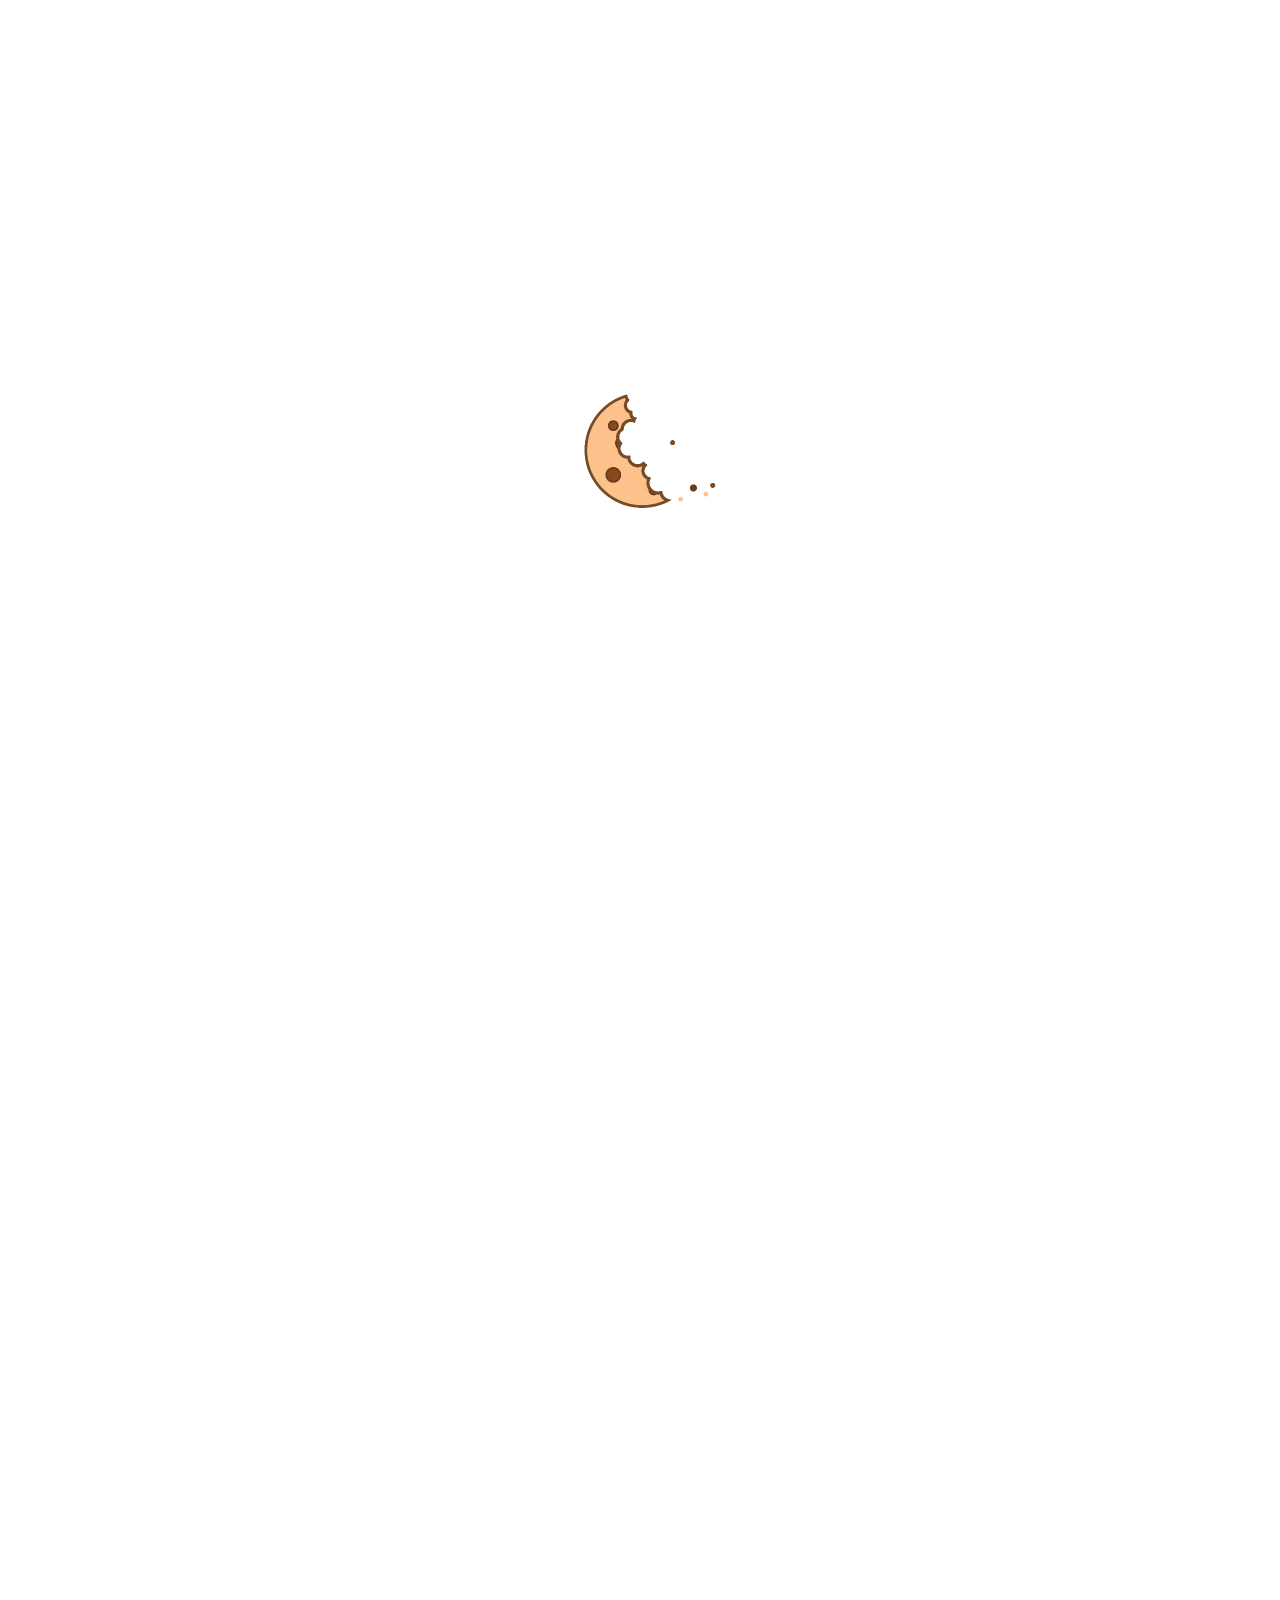
<file: index.html>
<!DOCTYPE html>
<html lang="es" class="preloader-active">

<head>
    <meta charset="UTF-8">
    <meta http-equiv="X-UA-Compatible" content="IE=edge">
    <meta name="viewport" content="width=device-width, initial-scale=1, shrink-to-fit=no">
    <meta name="description" content="Alfajores artesanales premium elaborados en Catamarca. Pedidos por WhatsApp y envíos a Córdoba, Tucumán, La Rioja, Santiago del Estero, Salta y Mendoza.">
    <meta name="keywords" content="alfajores artesanales Catamarca, alfajores premium, alfajores gourmet, envíos a Córdoba, envíos a Tucumán, alfajores norte argentino, Tentazione Alfajores">
    <meta property="og:title" content="Tentazione Alfajores | Alfajores artesanales premium en Catamarca">
    <meta property="og:description" content="Alfajores artesanales premium elaborados en Catamarca. Pedidos por WhatsApp y envíos a Córdoba, Tucumán, La Rioja, Santiago del Estero, Salta y Mendoza.">
    <meta property="og:image" content="https://tentazione.com.ar/assets/media/banner/hero-banner-tentazione.jpg">
    <meta property="og:url" content="https://tentazione.com.ar/">

    <title>Tentazione Alfajores | Alfajores artesanales premium en Catamarca</title>

    <!-- Favicon -->
    <link rel="icon" type="image/png" sizes="32x32" href="assets/media/favicon-32x32.png?v=tentazione-20260520">
    <link rel="icon" type="image/png" sizes="16x16" href="assets/media/favicon-16x16.png?v=tentazione-20260520">
    <link rel="apple-touch-icon" sizes="180x180" href="assets/media/apple-touch-icon.png?v=tentazione-20260520">
    <link rel="shortcut icon" href="assets/media/favicon.png?v=tentazione-20260520">

    <!-- All CSS files -->
    <link rel="stylesheet" href="assets/css/vendor/font-awesome.css">
    <link rel="stylesheet" href="assets/css/vendor/slick-theme.css">
    <link rel="stylesheet" href="assets/css/vendor/slick-slider.css">
    <link rel="stylesheet" href="assets/css/vendor/bootstrap.min.css">
    <link rel="stylesheet" href="assets/css/vendor/wow.min.css">
    <link rel="stylesheet" href="assets/css/app.css">
    <link rel="stylesheet" href="assets/css/tentazione-brand.css">
    <link rel="stylesheet" href="assets/css/tentazione-preloader.css">

</head>

<body class="preloader-active">

    <div id="tentazione-preloader" class="tentazione-preloader" role="status" aria-live="polite" aria-label="Cargando Tentazione Alfajores">
        <div class="tentazione-preloader__inner">
            <div class="tentazione-preloader__alfajor" aria-hidden="true"></div>
            <p class="tentazione-preloader__brand">Tentazione</p>
            <p class="tentazione-preloader__copy">Alfajores artesanales</p>
            <div class="tentazione-preloader__bar" aria-hidden="true"></div>
        </div>
    </div>



    <!-- Main Wrapper Start -->
    <div id="scroll-container" class="main-wrapper">

        <!-- Header Menu Start -->
        <header>
            <div class="header-section">
                <div class="bg-sec">
                    <div class="container-fluid">
                        <div class="header-top row align-items-center row-gap-sm-2 row-gap-3">
                            <div class="col-xl-3 col-lg-4 col-md-6 col-sm-5 col-6 order-lg-1 order-1">
                                <a href="index.html" class="header-logo tentazione-header-logo" aria-label="Tentazione — inicio">
                                    <h1 class="tentazione-brand-title tentazione-luminance">TENTAZIONE</h1>
                                </a>
                            </div>
                            <div class="col-xl-2 d-xl-block d-none order-lg-2">
                                <div class="our-number">
                                    <p class="fw-500 medium-black">Pedidos y revendedores:</p>
                                    <p class="fw-700 color-primary">+54 9 383 464-0224</p>
                                </div>
                            </div>

                            <div class="col-xl-7 col-lg-8 col-md-6 col-6 order-lg-3 order-2 ms-auto">
                                <div class="header-end">
                                    <div class="header-buttons">

                                        <a href="#" class="button-block cart-button">
                                            <svg xmlns="http://www.w3.org/2000/svg" width="19" height="18"
                                                viewBox="0 0 19 18" fill="none">
                                                <path
                                                    d="M17.4869 16.1063C17.0473 13.0299 15.9747 5.52124 15.9747 5.52124C15.9376 5.26112 15.7148 5.06792 15.452 5.06792H13.1524V3.33377C12.9831 -1.11295 6.60873 -1.10957 6.44108 3.33377V5.06792H4.14146C3.8787 5.06792 3.65596 5.26112 3.61879 5.52124C3.61879 5.52124 2.54624 13.0299 2.10657 16.1063C2.03846 16.5828 2.18032 17.0645 2.49566 17.428C2.81101 17.7915 3.26782 18 3.74899 18H15.8445C16.3257 18 16.7825 17.7915 17.0978 17.428C17.4132 17.0646 17.555 16.5828 17.4869 16.1063ZM7.49708 3.33377C7.61306 0.286388 11.9815 0.288675 12.0964 3.33377V5.06792H7.49708V3.33377ZM16.3002 16.736C16.1855 16.8682 16.0194 16.944 15.8445 16.944H3.74899C3.57405 16.944 3.40798 16.8682 3.29331 16.736C3.1787 16.6039 3.12717 16.4289 3.15191 16.2557C3.52664 13.6339 4.361 7.79284 4.5994 6.12389H6.44111V7.29249C6.46709 7.99228 7.47135 7.99175 7.49708 7.29249V6.12389H12.0964V7.29249C12.1224 7.99228 13.1267 7.99175 13.1524 7.29249V6.12389H14.9941C15.2325 7.79284 16.0669 13.6339 16.4416 16.2557C16.4663 16.4289 16.4148 16.6039 16.3002 16.736Z"
                                                    fill="#1E1F20" />
                                            </svg>
                                        </a>

                                    </div>
                                    <div class="drop-container d-sm-block d-none">
                                        <div class="wrapper-dropdown medium-black" id="dropdown04">
                                            <span class="selected-display medium-black" id="destination04">Catamarca</span>
                                            <svg id="drp-arrow04" width="24" height="24" viewBox="0 0 24 24" fill="none" xmlns="http://www.w3.org/2000/svg" class="arrow transition-all ml-auto rotate-180"><path d="M7 14.5l5-5 5 5" stroke="currentColor" stroke-width="1.5" stroke-linecap="round" stroke-linejoin="round"></path></svg>
                                            <ul class="topbar-dropdown bg-lightest-gray"><li class="item black">Catamarca</li><li class="item black">Córdoba</li><li class="item black">Tucumán</li></ul>
                                        </div>
                                    </div>
                                    <a href="#" class="main-menu__toggler mobile-nav__toggler">
                                        <img src="assets/media/icons/menu-2.png" alt="">
                                    </a>
                                </div>
                            </div>
                        </div>
                    </div>
                </div>
                <div class="header-center">
                    <div class="container-fluid">
                        <div class="row align-items-center justify-content-between">
                            <div class="col-lg-6 d-lg-flex d-none">
                                <nav class="navigation d-flex align-items-center">
                                    <div class="menu-button-right">
                                        <div class="main-menu__nav">
                                            <ul class="main-menu__list">
                                                <li><a href="index.html">Inicio</a></li>
                                                <li><a href="shop-grid.html">Productos</a></li>
                                                <li><a href="about.html">Nosotros</a></li>
                                                <li><a href="checkout.html">Envíos</a></li>
                                                <li><a href="contact.html">Contacto</a></li>
                                            </ul>
                                        </div>
                                    </div>
                                </nav>
                            </div>
                            
                        </div>
                    </div>
                </div>
            </div>
        </header>
        <!-- Header Menu End -->

        <section class="marquesina-promocional tentazione-offer-marquee" aria-label="Promoción">
            <div class="tentazione-offer-marquee__viewport">
                                        <div class="tentazione-offer-marquee__track">
                                            <div class="tentazione-offer-marquee__segment">
                                                <div class="hotline-icon">
                                                    <svg xmlns="http://www.w3.org/2000/svg" width="38" height="37" viewBox="0 0 38 37" fill="none">
                                                        <path d="M15.5065 2.65622C16.8729 -0.338356 21.1271 -0.338351 22.4935 2.65622L23.297 4.41703C24.0655 6.10131 25.9263 6.99745 27.7223 6.54818L29.5999 6.07849C32.7931 5.27971 35.4455 8.60576 33.9562 11.5412L33.0805 13.2672C32.2429 14.9181 32.7025 16.9318 34.1735 18.0558L35.7114 19.2309C38.3268 21.2294 37.3802 25.3769 34.1566 26.0427L32.2612 26.4342C30.4481 26.8087 29.1604 28.4235 29.1987 30.2744L29.2388 32.2095C29.307 35.5003 25.4742 37.3462 22.9438 35.241L21.4559 34.0032C20.0327 32.8191 17.9673 32.8191 16.5441 34.0032L15.0562 35.241C12.5258 37.3462 8.69296 35.5003 8.76117 32.2095L8.80127 30.2744C8.83963 28.4235 7.55188 26.8087 5.73882 26.4342L3.84337 26.0427C0.619817 25.3769 -0.326822 21.2294 2.28862 19.2309L3.8265 18.0558C5.29753 16.9318 5.75712 14.9181 4.91947 13.2672L4.04376 11.5411C2.55445 8.60576 5.20689 5.27971 8.40008 6.07849L10.2777 6.54818C12.0737 6.99745 13.9345 6.10131 14.7031 4.41703L15.5065 2.65622Z" fill="#CA6B45"/>
                                                    </svg>
                                                    <p>OFERTA</p>
                                                </div>
                                                <p class="fw-500 medium-black tentazione-offer-marquee__text">¡20% de descuento en tu compra! Código: TENTAZIONE</p>
                                            </div>
                                            <div class="tentazione-offer-marquee__segment" aria-hidden="true">
                                                <div class="hotline-icon">
                                                    <svg xmlns="http://www.w3.org/2000/svg" width="38" height="37" viewBox="0 0 38 37" fill="none">
                                                        <path d="M15.5065 2.65622C16.8729 -0.338356 21.1271 -0.338351 22.4935 2.65622L23.297 4.41703C24.0655 6.10131 25.9263 6.99745 27.7223 6.54818L29.5999 6.07849C32.7931 5.27971 35.4455 8.60576 33.9562 11.5412L33.0805 13.2672C32.2429 14.9181 32.7025 16.9318 34.1735 18.0558L35.7114 19.2309C38.3268 21.2294 37.3802 25.3769 34.1566 26.0427L32.2612 26.4342C30.4481 26.8087 29.1604 28.4235 29.1987 30.2744L29.2388 32.2095C29.307 35.5003 25.4742 37.3462 22.9438 35.241L21.4559 34.0032C20.0327 32.8191 17.9673 32.8191 16.5441 34.0032L15.0562 35.241C12.5258 37.3462 8.69296 35.5003 8.76117 32.2095L8.80127 30.2744C8.83963 28.4235 7.55188 26.8087 5.73882 26.4342L3.84337 26.0427C0.619817 25.3769 -0.326822 21.2294 2.28862 19.2309L3.8265 18.0558C5.29753 16.9318 5.75712 14.9181 4.91947 13.2672L4.04376 11.5411C2.55445 8.60576 5.20689 5.27971 8.40008 6.07849L10.2777 6.54818C12.0737 6.99745 13.9345 6.10131 14.7031 4.41703L15.5065 2.65622Z" fill="#CA6B45"/>
                                                    </svg>
                                                    <p>OFERTA</p>
                                                </div>
                                                <p class="fw-500 medium-black tentazione-offer-marquee__text">¡20% de descuento en tu compra! Código: TENTAZIONE</p>
                                            </div>
                                        </div>
                                    </div>
                                </div>
        </section>


        <!-- Main Sections -->
        <main class="main-wrapper">

            <!-- HERO BANNER START -->
            <section class="hero-banner hero-banner--media">
                <div class="hero-banner__media" aria-hidden="true">
                    <picture>
                        <source media="(max-width: 575px)" srcset="assets/media/banner/hero-banner-tentazione.jpg">
                        <img src="assets/media/banner/hero-banner-tentazione.jpg" alt="" width="1536" height="688" loading="eager" fetchpriority="high" decoding="async">
                    </picture>
                </div>
                <div class="hero-banner-wrapper">
                    <div class="container-fluid">
                        <div class="row align-items-center row-gap-4">
                            <div class="col-lg-6 col-md-6">
                                <div class="hero-content-block">
                                    <h1 class="color-primary mb-16 wow fadeInLeft animated" data-wow-delay="0.1s">Tentazione Alfajores<br class="d-lg-block d-none"> artesanales premium</h1>
                                    <p class="mb-32 wow fadeInLeft animated" data-wow-delay="0.15s">Alfajores gourmet elaborados en Catamarca con dulce de leche seleccionado, coberturas cuidadas y sabores pensados para regalar, compartir y vender.</p>
                                    <a href="shop-grid.html" class="cus-btn-2 wow fadeInLeft animated"
                                        data-wow-delay="0.2s">
                                        <div class="arr-2">
                                            <svg xmlns="http://www.w3.org/2000/svg" width="20" height="15"
                                                viewBox="0 0 20 15" fill="none">
                                                <path
                                                    d="M13.3555 14.3477C13.3555 11.3477 16.1555 7.34766 19.3555 7.34766M19.3555 7.34766C17.5221 7.34766 13.3555 6.34766 13.3555 0.347656M19.3555 7.34766H0.355469"
                                                    stroke="white" stroke-width="2" />
                                            </svg>
                                        </div>
                                        <span class="text">Descubrí nuestros alfajores</span>
                                        <span class="circle"></span>
                                        <div class="arr-1">
                                            <svg xmlns="http://www.w3.org/2000/svg" width="20" height="15"
                                                viewBox="0 0 20 15" fill="none">
                                                <path
                                                    d="M13.3555 14.3477C13.3555 11.3477 16.1555 7.34766 19.3555 7.34766M19.3555 7.34766C17.5221 7.34766 13.3555 6.34766 13.3555 0.347656M19.3555 7.34766H0.355469"
                                                    stroke="white" stroke-width="2" />
                                            </svg>
                                        </div>
                                    </a>
                                </div>
                            </div>
                        </div>
                    </div>
                </div>
            </section>
            <!-- HERO BANNER END -->

            <!-- COLLECTION SECTION START -->
            <div class="collection-sec pt-80 pb-40">
                <div class="container-fluid">
                    <div class="heading mb-48 text-center wow fadeInUp animated" data-wow-delay="0s">
                        <h2 class="color-primary mb-16">Alfajores premium para cada momento</h2>
                        <p>Elaboramos alfajores gourmet con dulce de leche seleccionado, coberturas cuidadas y sabores que se disfrutan en cada capa.</p>
                    </div>
                    <div class="row row-gap-lg-4 row-gap-3">
                        <div class="col-xl-3 col-lg-6 col-md-6 col-sm-6 col-12 wow fadeInUp animated"
                            data-wow-delay="0s">
                            <div class="collection-card">
                                <a href="shop-grid-sidebar.html" class="order-box mb-8">
                                    <img src="assets/media/collection/shop-vec-1.png" alt="Icon">
                                    <img class="icon-image" src="assets/media/collection/shop-vec-2.png" alt="Icon">
                                </a>
                                <div class="collection-text">
                                    <a href="shop-grid-sidebar.html" class="h5 mb-8">Alfajores clásicos</a>
                                    <p class="dark-gray mb-16">Selecciones artesanales para regalar, compartir o sumar a tu mostrador.
                                    </p>
                                    <a href="shop-grid-sidebar.html" class="block-btn text-decoration-underline">Ver productos</a>
                                </div>
                            </div>
                        </div>
                        <div class="col-xl-3 col-lg-6 col-md-6 col-sm-6 col-12 wow fadeInUp animated"
                            data-wow-delay="30ms">
                            <div class="collection-card">
                                <a href="shop-grid-sidebar.html" class="order-box mb-8">
                                    <img src="assets/media/collection/shop-vec-1.png" alt="Icon">
                                    <img class="icon-image" src="assets/media/collection/shop-vec-3.png" alt="Icon">
                                </a>
                                <div class="collection-text">
                                    <a href="shop-grid-sidebar.html" class="h5 mb-8">Boxes y regalos</a>
                                    <p class="dark-gray mb-16">Selecciones artesanales para regalar, compartir o sumar a tu mostrador.
                                    </p>
                                    <a href="shop-grid-sidebar.html" class="block-btn text-decoration-underline">Ver productos</a>
                                </div>
                            </div>
                        </div>
                        <div class="col-xl-3 col-lg-6 col-md-6 col-sm-6 col-12 wow fadeInUp animated"
                            data-wow-delay="40ms">
                            <div class="collection-card">
                                <a href="shop-grid-sidebar.html" class="order-box mb-8">
                                    <img src="assets/media/collection/shop-vec-1.png" alt="Icon">
                                    <img class="icon-image" src="assets/media/collection/shop-vec-4.png" alt="Icon">
                                </a>
                                <div class="collection-text">
                                    <a href="shop-grid-sidebar.html" class="h5 mb-8">Dulces premium</a>
                                    <p class="dark-gray mb-16">Selecciones artesanales para regalar, compartir o sumar a tu mostrador.
                                    </p>
                                    <a href="shop-grid-sidebar.html" class="block-btn text-decoration-underline">Ver productos</a>
                                </div>
                            </div>
                        </div>
                        <div class="col-xl-3 col-lg-6 col-md-6 col-sm-6 col-12 wow fadeInUp animated"
                            data-wow-delay="45ms">
                            <div class="collection-card">
                                <a href="shop-grid-sidebar.html" class="order-box mb-8">
                                    <img src="assets/media/collection/shop-vec-1.png" alt="Icon">
                                    <img class="icon-image" src="assets/media/collection/shop-vec-5.png" alt="Icon">
                                </a>
                                <div class="collection-text">
                                    <a href="shop-grid-sidebar.html" class="h5 mb-8">Sabores de temporada</a>
                                    <p class="dark-gray mb-16">Selecciones artesanales para regalar, compartir o sumar a tu mostrador.
                                    </p>
                                    <a href="shop-grid-sidebar.html" class="block-btn text-decoration-underline">Ver productos</a>
                                </div>
                            </div>
                        </div>
                    </div>
                </div>
            </div>
            <!-- COLLECTION SECTION END -->

            <!-- FEATURED PRODUCT START -->
            <section class="featured-product-sec py-40">
                <div class="container-fluid">
                    <div class="heading mb-48 text-center wow fadeInUp animated" data-wow-delay="0s">
                        <h2 class="color-primary mb-16">Sabores destacados</h2>
                        <p>Elaboramos alfajores gourmet con dulce de leche seleccionado, coberturas cuidadas y sabores que se disfrutan en cada capa.</p>
                    </div>
                    <div class="row row-gap-4 row-cols-xl-5 row-cols-lg-3 row-cols-md-3 row-cols-sm-2 mb-48">
                        <div class="col wow fadeInUp animated" data-wow-delay="0s">
                            <div class="product-block">
                                <div class="detail-img mb-16">
                                    <div class="product-card-slider">
                                        <div class="detail-img-block">
                                            <img src="./assets/media/products/fotos-grid/pila-alfajores.jpeg" alt="">
                                        </div>
                                        <div class="detail-img-block">
                                            <img src="./assets/media/products/fotos-grid/pila-alfajores.jpeg" alt="">
                                        </div>
                                        <div class="detail-img-block">
                                            <img src="./assets/media/products/fotos-grid/alfa-cookies.jpeg" alt="">
                                        </div>
                                    </div>
                                    <ul class="side-icons list-unstyled">
                                        <li>
                                            <a href="">
                                                <i class="fa-light fa-heart"></i>
                                            </a>
                                        </li>
                                        <li>
                                            <a href="#" class="btn" data-bs-toggle="modal"
                                                data-bs-target="#productQuickView">
                                                <i class="fa-regular fa-eye"></i>
                                            </a>
                                        </li>
                                        <li>
                                            <a href="" class="zui-wrapper-button" data-bs-toggle="modal"
                                                data-bs-target="#comparepopup">
                                                <svg xmlns="http://www.w3.org/2000/svg" width="16" height="17"
                                                    viewBox="0 0 16 17" fill="none">
                                                    <path
                                                        d="M12.979 16.5293C12.8173 16.5293 12.6557 16.4669 12.5333 16.3425C12.2913 16.0964 12.2947 15.7007 12.5408 15.4586L14.6415 13.393C14.7584 13.2759 14.8228 13.1207 14.8228 12.9558C14.8228 12.7913 14.7588 12.6366 14.6426 12.5197L12.5432 10.4773C11.9709 9.87765 12.8002 9.02596 13.4148 9.5813L15.5176 11.627C15.5194 11.6288 15.5213 11.6305 15.523 11.6323C15.8775 11.9858 16.0728 12.4558 16.0727 12.9558C16.0727 13.4559 15.8775 13.9259 15.523 14.2793C15.522 14.2803 15.521 14.2813 15.5199 14.2823L13.4172 16.35C13.2955 16.4696 13.1372 16.5293 12.979 16.5293ZM12.979 13.5293H3.82275C1.755 13.5293 0.0727539 11.8471 0.0727539 9.7793V8.18555C0.103473 7.35718 1.29232 7.3578 1.32275 8.18555V9.7793C1.32275 11.1578 2.44425 12.2793 3.82275 12.2793H12.979C13.8074 12.31 13.8068 13.4989 12.979 13.5293ZM15.4478 9.49805C15.1026 9.49805 14.8228 9.21824 14.8228 8.87305V7.2793C14.8228 5.9008 13.7013 4.7793 12.3228 4.7793H3.1665C2.33813 4.74858 2.33875 3.55974 3.1665 3.5293H12.3228C14.3905 3.5293 16.0728 5.21155 16.0728 7.2793V8.87305C16.0728 9.21824 15.7929 9.49805 15.4478 9.49805ZM3.16644 7.6543C3.00938 7.6543 2.85216 7.59549 2.73069 7.47727L0.627879 5.43162C0.626035 5.42983 0.624223 5.42805 0.622441 5.42624C0.267973 5.07283 0.0727539 4.60283 0.0727539 4.1028C0.0727539 3.60277 0.267973 3.13274 0.622441 2.77937C0.623473 2.77833 0.624473 2.77733 0.625504 2.77633L2.72832 0.708647C2.97444 0.466647 3.37016 0.46996 3.61216 0.716085C3.85416 0.96221 3.85085 1.35793 3.60472 1.59993L1.50397 3.66562C1.26438 3.89593 1.26388 4.30799 1.50285 4.5389L3.60232 6.5813C3.84972 6.82199 3.85516 7.21768 3.61447 7.46512C3.492 7.59102 3.32925 7.6543 3.16644 7.6543Z"
                                                        fill="#363636" />
                                                </svg>
                                            </a>
                                        </li>
                                    </ul>
                                </div>
                                <div class="text-box">
                                    <a href="product-detail.html" class="fw-500 product-name">Alfajor Clásico Negro</a>
                                    <div class="d-flex align-items-center gap-8">
                                        <div class="rating-star">
                                            <svg xmlns="http://www.w3.org/2000/svg" width="14" height="13"
                                                viewBox="0 0 14 13" fill="none">
                                                <path
                                                    d="M6.42937 0.603885C6.60898 0.0510984 7.39102 0.0511002 7.57063 0.603887L8.6614 3.96093C8.74173 4.20814 8.9721 4.37552 9.23204 4.37552H12.7618C13.3431 4.37552 13.5847 5.11929 13.1145 5.46093L10.2588 7.5357C10.0485 7.68848 9.96055 7.9593 10.0409 8.20652L11.1316 11.5636C11.3113 12.1163 10.6786 12.576 10.2083 12.2344L7.35267 10.1596C7.14238 10.0068 6.85762 10.0068 6.64733 10.1596L3.79166 12.2344C3.32143 12.576 2.68874 12.1163 2.86835 11.5636L3.95912 8.20652C4.03945 7.95931 3.95145 7.68848 3.74116 7.5357L0.885485 5.46093C0.415257 5.11929 0.656924 4.37552 1.23816 4.37552H4.76796C5.0279 4.37552 5.25827 4.20814 5.3386 3.96093L6.42937 0.603885Z"
                                                    fill="#CA6B45" />
                                            </svg>
                                            <svg xmlns="http://www.w3.org/2000/svg" width="14" height="13"
                                                viewBox="0 0 14 13" fill="none">
                                                <path
                                                    d="M6.42937 0.603885C6.60898 0.0510984 7.39102 0.0511002 7.57063 0.603887L8.6614 3.96093C8.74173 4.20814 8.9721 4.37552 9.23204 4.37552H12.7618C13.3431 4.37552 13.5847 5.11929 13.1145 5.46093L10.2588 7.5357C10.0485 7.68848 9.96055 7.9593 10.0409 8.20652L11.1316 11.5636C11.3113 12.1163 10.6786 12.576 10.2083 12.2344L7.35267 10.1596C7.14238 10.0068 6.85762 10.0068 6.64733 10.1596L3.79166 12.2344C3.32143 12.576 2.68874 12.1163 2.86835 11.5636L3.95912 8.20652C4.03945 7.95931 3.95145 7.68848 3.74116 7.5357L0.885485 5.46093C0.415257 5.11929 0.656924 4.37552 1.23816 4.37552H4.76796C5.0279 4.37552 5.25827 4.20814 5.3386 3.96093L6.42937 0.603885Z"
                                                    fill="#CA6B45" />
                                            </svg>
                                            <svg xmlns="http://www.w3.org/2000/svg" width="14" height="13"
                                                viewBox="0 0 14 13" fill="none">
                                                <path
                                                    d="M6.42937 0.603885C6.60898 0.0510984 7.39102 0.0511002 7.57063 0.603887L8.6614 3.96093C8.74173 4.20814 8.9721 4.37552 9.23204 4.37552H12.7618C13.3431 4.37552 13.5847 5.11929 13.1145 5.46093L10.2588 7.5357C10.0485 7.68848 9.96055 7.9593 10.0409 8.20652L11.1316 11.5636C11.3113 12.1163 10.6786 12.576 10.2083 12.2344L7.35267 10.1596C7.14238 10.0068 6.85762 10.0068 6.64733 10.1596L3.79166 12.2344C3.32143 12.576 2.68874 12.1163 2.86835 11.5636L3.95912 8.20652C4.03945 7.95931 3.95145 7.68848 3.74116 7.5357L0.885485 5.46093C0.415257 5.11929 0.656924 4.37552 1.23816 4.37552H4.76796C5.0279 4.37552 5.25827 4.20814 5.3386 3.96093L6.42937 0.603885Z"
                                                    fill="#CA6B45" />
                                            </svg>
                                            <svg xmlns="http://www.w3.org/2000/svg" width="14" height="13"
                                                viewBox="0 0 14 13" fill="none">
                                                <path
                                                    d="M6.42937 0.603885C6.60898 0.0510984 7.39102 0.0511002 7.57063 0.603887L8.6614 3.96093C8.74173 4.20814 8.9721 4.37552 9.23204 4.37552H12.7618C13.3431 4.37552 13.5847 5.11929 13.1145 5.46093L10.2588 7.5357C10.0485 7.68848 9.96055 7.9593 10.0409 8.20652L11.1316 11.5636C11.3113 12.1163 10.6786 12.576 10.2083 12.2344L7.35267 10.1596C7.14238 10.0068 6.85762 10.0068 6.64733 10.1596L3.79166 12.2344C3.32143 12.576 2.68874 12.1163 2.86835 11.5636L3.95912 8.20652C4.03945 7.95931 3.95145 7.68848 3.74116 7.5357L0.885485 5.46093C0.415257 5.11929 0.656924 4.37552 1.23816 4.37552H4.76796C5.0279 4.37552 5.25827 4.20814 5.3386 3.96093L6.42937 0.603885Z"
                                                    fill="#CA6B45" />
                                            </svg>
                                            <svg xmlns="http://www.w3.org/2000/svg" width="14" height="13"
                                                viewBox="0 0 14 13" fill="none">
                                                <path
                                                    d="M6.42937 0.603885C6.60898 0.0510984 7.39102 0.0511002 7.57063 0.603887L8.6614 3.96093C8.74173 4.20814 8.9721 4.37552 9.23204 4.37552H12.7618C13.3431 4.37552 13.5847 5.11929 13.1145 5.46093L10.2588 7.5357C10.0485 7.68848 9.96055 7.9593 10.0409 8.20652L11.1316 11.5636C11.3113 12.1163 10.6786 12.576 10.2083 12.2344L7.35267 10.1596C7.14238 10.0068 6.85762 10.0068 6.64733 10.1596L3.79166 12.2344C3.32143 12.576 2.68874 12.1163 2.86835 11.5636L3.95912 8.20652C4.03945 7.95931 3.95145 7.68848 3.74116 7.5357L0.885485 5.46093C0.415257 5.11929 0.656924 4.37552 1.23816 4.37552H4.76796C5.0279 4.37552 5.25827 4.20814 5.3386 3.96093L6.42937 0.603885Z"
                                                    fill="#CA6B45" />
                                            </svg>
                                        </div>
                                        <p class="fw-500">(02)</p>
                                    </div>
                                    <div class="nav-images">
                                        <div class="product-card-slider-nav">
                                            <div class="nav-img-block">
                                                <img src="./assets/media/products/fotos-grid/pila-alfajores.jpeg" alt="">
                                            </div>
                                            <div class="nav-img-block">
                                                <img src="./assets/media/products/fotos-grid/pila-alfajores.jpeg" alt="">
                                            </div>
                                            <div class="nav-img-block">
                                                <img src="./assets/media/products/fotos-grid/alfa-cookies.jpeg" alt="">
                                            </div>
                                        </div>
                                    </div>
                                    <div class="price-bar">
                                        <h6 class="medium-black">$2.500</h6>
                                        <a href="javascript:;" class="cart-button">
                                            <svg xmlns="http://www.w3.org/2000/svg" width="21" height="21"
                                                viewBox="0 0 21 21" fill="none">
                                                <path
                                                    d="M19.0376 18.2436C18.5491 14.8253 17.3574 6.48237 17.3574 6.48237C17.3161 6.19335 17.0685 5.97868 16.7766 5.97868H14.2214V4.05185C14.0333 -0.888951 6.95067 -0.885196 6.76439 4.05185V5.97868H4.20926C3.91731 5.97868 3.66982 6.19335 3.62852 6.48237C3.62852 6.48237 2.4368 14.8253 1.94828 18.2436C1.8726 18.773 2.03021 19.3082 2.3806 19.7121C2.73098 20.116 3.23855 20.3476 3.77319 20.3476H17.2127C17.7473 20.3476 18.2548 20.116 18.6052 19.7121C18.9556 19.3083 19.1132 18.773 19.0376 18.2436ZM7.93773 4.05185C8.0666 0.665865 12.9204 0.668407 13.0481 4.05185V5.97868H7.93773V4.05185ZM17.719 18.9432C17.5915 19.0901 17.407 19.1744 17.2127 19.1744H3.77319C3.57881 19.1744 3.39429 19.0901 3.26687 18.9432C3.13953 18.7965 3.08227 18.602 3.10976 18.4095C3.52613 15.4964 4.45319 9.00637 4.71808 7.15197H6.76443V8.45042C6.79329 9.22797 7.90914 9.22738 7.93773 8.45042V7.15197H13.0481V8.45042C13.077 9.22797 14.1928 9.22738 14.2214 8.45042V7.15197H16.2678C16.5327 9.00637 17.4598 15.4964 17.8761 18.4095C17.9036 18.602 17.8463 18.7965 17.719 18.9432Z"
                                                    fill="white" />
                                            </svg>
                                        </a>
                                    </div>
                                </div>
                            </div>
                        </div>
                        <div class="col wow fadeInUp animated" data-wow-delay="30ms">
                            <div class="product-block">
                                <div class="detail-img mb-16">
                                    <div class="product-card-slider">
                                        <div class="detail-img-block">
                                            <img src="./assets/media/products/fotos-grid/bon-o-bon.jpeg" alt="">
                                        </div>
                                        <div class="detail-img-block">
                                            <img src="./assets/media/products/fotos-grid/bon-o-bon.jpeg" alt="">
                                        </div>
                                        <div class="detail-img-block">
                                            <img src="./assets/media/products/fotos-grid/bon-o-bon.jpeg" alt="">
                                        </div>
                                    </div>
                                    <span class="sale-label subtitle fw-500">Promo</span>
                                    <ul class="side-icons list-unstyled">
                                        <li>
                                            <a href="">
                                                <i class="fa-light fa-heart"></i>
                                            </a>
                                        </li>
                                        <li>
                                            <a href="#" class="btn" data-bs-toggle="modal"
                                                data-bs-target="#productQuickView">
                                                <i class="fa-regular fa-eye"></i>
                                            </a>
                                        </li>
                                        <li>
                                            <a href="" class="zui-wrapper-button" data-bs-toggle="modal"
                                                data-bs-target="#comparepopup">
                                                <svg xmlns="http://www.w3.org/2000/svg" width="16" height="17"
                                                    viewBox="0 0 16 17" fill="none">
                                                    <path
                                                        d="M12.979 16.5293C12.8173 16.5293 12.6557 16.4669 12.5333 16.3425C12.2913 16.0964 12.2947 15.7007 12.5408 15.4586L14.6415 13.393C14.7584 13.2759 14.8228 13.1207 14.8228 12.9558C14.8228 12.7913 14.7588 12.6366 14.6426 12.5197L12.5432 10.4773C11.9709 9.87765 12.8002 9.02596 13.4148 9.5813L15.5176 11.627C15.5194 11.6288 15.5213 11.6305 15.523 11.6323C15.8775 11.9858 16.0728 12.4558 16.0727 12.9558C16.0727 13.4559 15.8775 13.9259 15.523 14.2793C15.522 14.2803 15.521 14.2813 15.5199 14.2823L13.4172 16.35C13.2955 16.4696 13.1372 16.5293 12.979 16.5293ZM12.979 13.5293H3.82275C1.755 13.5293 0.0727539 11.8471 0.0727539 9.7793V8.18555C0.103473 7.35718 1.29232 7.3578 1.32275 8.18555V9.7793C1.32275 11.1578 2.44425 12.2793 3.82275 12.2793H12.979C13.8074 12.31 13.8068 13.4989 12.979 13.5293ZM15.4478 9.49805C15.1026 9.49805 14.8228 9.21824 14.8228 8.87305V7.2793C14.8228 5.9008 13.7013 4.7793 12.3228 4.7793H3.1665C2.33813 4.74858 2.33875 3.55974 3.1665 3.5293H12.3228C14.3905 3.5293 16.0728 5.21155 16.0728 7.2793V8.87305C16.0728 9.21824 15.7929 9.49805 15.4478 9.49805ZM3.16644 7.6543C3.00938 7.6543 2.85216 7.59549 2.73069 7.47727L0.627879 5.43162C0.626035 5.42983 0.624223 5.42805 0.622441 5.42624C0.267973 5.07283 0.0727539 4.60283 0.0727539 4.1028C0.0727539 3.60277 0.267973 3.13274 0.622441 2.77937C0.623473 2.77833 0.624473 2.77733 0.625504 2.77633L2.72832 0.708647C2.97444 0.466647 3.37016 0.46996 3.61216 0.716085C3.85416 0.96221 3.85085 1.35793 3.60472 1.59993L1.50397 3.66562C1.26438 3.89593 1.26388 4.30799 1.50285 4.5389L3.60232 6.5813C3.84972 6.82199 3.85516 7.21768 3.61447 7.46512C3.492 7.59102 3.32925 7.6543 3.16644 7.6543Z"
                                                        fill="#363636" />
                                                </svg>
                                            </a>
                                        </li>
                                    </ul>
                                </div>
                                <div class="text-box">
                                    <a href="product-detail.html" class="fw-500 product-name">Alfajor Bon o Bon</a>
                                    <div class="d-flex align-items-center gap-8">
                                        <div class="rating-star">
                                            <svg xmlns="http://www.w3.org/2000/svg" width="14" height="13"
                                                viewBox="0 0 14 13" fill="none">
                                                <path
                                                    d="M6.42937 0.603885C6.60898 0.0510984 7.39102 0.0511002 7.57063 0.603887L8.6614 3.96093C8.74173 4.20814 8.9721 4.37552 9.23204 4.37552H12.7618C13.3431 4.37552 13.5847 5.11929 13.1145 5.46093L10.2588 7.5357C10.0485 7.68848 9.96055 7.9593 10.0409 8.20652L11.1316 11.5636C11.3113 12.1163 10.6786 12.576 10.2083 12.2344L7.35267 10.1596C7.14238 10.0068 6.85762 10.0068 6.64733 10.1596L3.79166 12.2344C3.32143 12.576 2.68874 12.1163 2.86835 11.5636L3.95912 8.20652C4.03945 7.95931 3.95145 7.68848 3.74116 7.5357L0.885485 5.46093C0.415257 5.11929 0.656924 4.37552 1.23816 4.37552H4.76796C5.0279 4.37552 5.25827 4.20814 5.3386 3.96093L6.42937 0.603885Z"
                                                    fill="#CA6B45" />
                                            </svg>
                                            <svg xmlns="http://www.w3.org/2000/svg" width="14" height="13"
                                                viewBox="0 0 14 13" fill="none">
                                                <path
                                                    d="M6.42937 0.603885C6.60898 0.0510984 7.39102 0.0511002 7.57063 0.603887L8.6614 3.96093C8.74173 4.20814 8.9721 4.37552 9.23204 4.37552H12.7618C13.3431 4.37552 13.5847 5.11929 13.1145 5.46093L10.2588 7.5357C10.0485 7.68848 9.96055 7.9593 10.0409 8.20652L11.1316 11.5636C11.3113 12.1163 10.6786 12.576 10.2083 12.2344L7.35267 10.1596C7.14238 10.0068 6.85762 10.0068 6.64733 10.1596L3.79166 12.2344C3.32143 12.576 2.68874 12.1163 2.86835 11.5636L3.95912 8.20652C4.03945 7.95931 3.95145 7.68848 3.74116 7.5357L0.885485 5.46093C0.415257 5.11929 0.656924 4.37552 1.23816 4.37552H4.76796C5.0279 4.37552 5.25827 4.20814 5.3386 3.96093L6.42937 0.603885Z"
                                                    fill="#CA6B45" />
                                            </svg>
                                            <svg xmlns="http://www.w3.org/2000/svg" width="14" height="13"
                                                viewBox="0 0 14 13" fill="none">
                                                <path
                                                    d="M6.42937 0.603885C6.60898 0.0510984 7.39102 0.0511002 7.57063 0.603887L8.6614 3.96093C8.74173 4.20814 8.9721 4.37552 9.23204 4.37552H12.7618C13.3431 4.37552 13.5847 5.11929 13.1145 5.46093L10.2588 7.5357C10.0485 7.68848 9.96055 7.9593 10.0409 8.20652L11.1316 11.5636C11.3113 12.1163 10.6786 12.576 10.2083 12.2344L7.35267 10.1596C7.14238 10.0068 6.85762 10.0068 6.64733 10.1596L3.79166 12.2344C3.32143 12.576 2.68874 12.1163 2.86835 11.5636L3.95912 8.20652C4.03945 7.95931 3.95145 7.68848 3.74116 7.5357L0.885485 5.46093C0.415257 5.11929 0.656924 4.37552 1.23816 4.37552H4.76796C5.0279 4.37552 5.25827 4.20814 5.3386 3.96093L6.42937 0.603885Z"
                                                    fill="#CA6B45" />
                                            </svg>
                                            <svg xmlns="http://www.w3.org/2000/svg" width="14" height="13"
                                                viewBox="0 0 14 13" fill="none">
                                                <path
                                                    d="M6.42937 0.603885C6.60898 0.0510984 7.39102 0.0511002 7.57063 0.603887L8.6614 3.96093C8.74173 4.20814 8.9721 4.37552 9.23204 4.37552H12.7618C13.3431 4.37552 13.5847 5.11929 13.1145 5.46093L10.2588 7.5357C10.0485 7.68848 9.96055 7.9593 10.0409 8.20652L11.1316 11.5636C11.3113 12.1163 10.6786 12.576 10.2083 12.2344L7.35267 10.1596C7.14238 10.0068 6.85762 10.0068 6.64733 10.1596L3.79166 12.2344C3.32143 12.576 2.68874 12.1163 2.86835 11.5636L3.95912 8.20652C4.03945 7.95931 3.95145 7.68848 3.74116 7.5357L0.885485 5.46093C0.415257 5.11929 0.656924 4.37552 1.23816 4.37552H4.76796C5.0279 4.37552 5.25827 4.20814 5.3386 3.96093L6.42937 0.603885Z"
                                                    fill="#CA6B45" />
                                            </svg>
                                            <svg xmlns="http://www.w3.org/2000/svg" width="14" height="13"
                                                viewBox="0 0 14 13" fill="none">
                                                <path
                                                    d="M6.42937 0.603885C6.60898 0.0510984 7.39102 0.0511002 7.57063 0.603887L8.6614 3.96093C8.74173 4.20814 8.9721 4.37552 9.23204 4.37552H12.7618C13.3431 4.37552 13.5847 5.11929 13.1145 5.46093L10.2588 7.5357C10.0485 7.68848 9.96055 7.9593 10.0409 8.20652L11.1316 11.5636C11.3113 12.1163 10.6786 12.576 10.2083 12.2344L7.35267 10.1596C7.14238 10.0068 6.85762 10.0068 6.64733 10.1596L3.79166 12.2344C3.32143 12.576 2.68874 12.1163 2.86835 11.5636L3.95912 8.20652C4.03945 7.95931 3.95145 7.68848 3.74116 7.5357L0.885485 5.46093C0.415257 5.11929 0.656924 4.37552 1.23816 4.37552H4.76796C5.0279 4.37552 5.25827 4.20814 5.3386 3.96093L6.42937 0.603885Z"
                                                    fill="#CA6B45" />
                                            </svg>
                                        </div>
                                        <p class="fw-500">(02)</p>
                                    </div>
                                    <div class="nav-images">
                                        <div class="product-card-slider-nav">
                                            <div class="nav-img-block">
                                                <img src="./assets/media/products/fotos-grid/bon-o-bon.jpeg" alt="">
                                            </div>
                                            <div class="nav-img-block">
                                                <img src="./assets/media/products/fotos-grid/bon-o-bon.jpeg" alt="">
                                            </div>
                                            <div class="nav-img-block">
                                                <img src="./assets/media/products/fotos-grid/bon-o-bon.jpeg" alt="">
                                            </div>
                                        </div>
                                    </div>
                                    <div class="price-bar">
                                        <h6 class="medium-black">$2.700</h6>
                                        <a href="javascript:;" class="cart-button">
                                            <svg xmlns="http://www.w3.org/2000/svg" width="21" height="21"
                                                viewBox="0 0 21 21" fill="none">
                                                <path
                                                    d="M19.0376 18.2436C18.5491 14.8253 17.3574 6.48237 17.3574 6.48237C17.3161 6.19335 17.0685 5.97868 16.7766 5.97868H14.2214V4.05185C14.0333 -0.888951 6.95067 -0.885196 6.76439 4.05185V5.97868H4.20926C3.91731 5.97868 3.66982 6.19335 3.62852 6.48237C3.62852 6.48237 2.4368 14.8253 1.94828 18.2436C1.8726 18.773 2.03021 19.3082 2.3806 19.7121C2.73098 20.116 3.23855 20.3476 3.77319 20.3476H17.2127C17.7473 20.3476 18.2548 20.116 18.6052 19.7121C18.9556 19.3083 19.1132 18.773 19.0376 18.2436ZM7.93773 4.05185C8.0666 0.665865 12.9204 0.668407 13.0481 4.05185V5.97868H7.93773V4.05185ZM17.719 18.9432C17.5915 19.0901 17.407 19.1744 17.2127 19.1744H3.77319C3.57881 19.1744 3.39429 19.0901 3.26687 18.9432C3.13953 18.7965 3.08227 18.602 3.10976 18.4095C3.52613 15.4964 4.45319 9.00637 4.71808 7.15197H6.76443V8.45042C6.79329 9.22797 7.90914 9.22738 7.93773 8.45042V7.15197H13.0481V8.45042C13.077 9.22797 14.1928 9.22738 14.2214 8.45042V7.15197H16.2678C16.5327 9.00637 17.4598 15.4964 17.8761 18.4095C17.9036 18.602 17.8463 18.7965 17.719 18.9432Z"
                                                    fill="white" />
                                            </svg>
                                        </a>
                                    </div>
                                </div>
                            </div>
                        </div>
                        <div class="col wow fadeInUp animated" data-wow-delay="40ms">
                            <div class="product-block">
                                <div class="detail-img mb-16">
                                    <div class="product-card-slider">
                                        <div class="detail-img-block">
                                            <img src="./assets/media/products/fotos-grid/alfajor-negro.jpeg" alt="">
                                        </div>
                                        <div class="detail-img-block">
                                            <img src="./assets/media/products/fotos-grid/alfajor-negro-alt.jpeg" alt="">
                                        </div>
                                        <div class="detail-img-block">
                                            <img src="./assets/media/products/fotos-grid/alfajor-negro.jpeg" alt="">
                                        </div>
                                    </div>
                                    <ul class="side-icons list-unstyled">
                                        <li>
                                            <a href="">
                                                <i class="fa-light fa-heart"></i>
                                            </a>
                                        </li>
                                        <li>
                                            <a href="#" class="btn" data-bs-toggle="modal"
                                                data-bs-target="#productQuickView">
                                                <i class="fa-regular fa-eye"></i>
                                            </a>
                                        </li>
                                        <li>
                                            <a href="" class="zui-wrapper-button" data-bs-toggle="modal"
                                                data-bs-target="#comparepopup">
                                                <svg xmlns="http://www.w3.org/2000/svg" width="16" height="17"
                                                    viewBox="0 0 16 17" fill="none">
                                                    <path
                                                        d="M12.979 16.5293C12.8173 16.5293 12.6557 16.4669 12.5333 16.3425C12.2913 16.0964 12.2947 15.7007 12.5408 15.4586L14.6415 13.393C14.7584 13.2759 14.8228 13.1207 14.8228 12.9558C14.8228 12.7913 14.7588 12.6366 14.6426 12.5197L12.5432 10.4773C11.9709 9.87765 12.8002 9.02596 13.4148 9.5813L15.5176 11.627C15.5194 11.6288 15.5213 11.6305 15.523 11.6323C15.8775 11.9858 16.0728 12.4558 16.0727 12.9558C16.0727 13.4559 15.8775 13.9259 15.523 14.2793C15.522 14.2803 15.521 14.2813 15.5199 14.2823L13.4172 16.35C13.2955 16.4696 13.1372 16.5293 12.979 16.5293ZM12.979 13.5293H3.82275C1.755 13.5293 0.0727539 11.8471 0.0727539 9.7793V8.18555C0.103473 7.35718 1.29232 7.3578 1.32275 8.18555V9.7793C1.32275 11.1578 2.44425 12.2793 3.82275 12.2793H12.979C13.8074 12.31 13.8068 13.4989 12.979 13.5293ZM15.4478 9.49805C15.1026 9.49805 14.8228 9.21824 14.8228 8.87305V7.2793C14.8228 5.9008 13.7013 4.7793 12.3228 4.7793H3.1665C2.33813 4.74858 2.33875 3.55974 3.1665 3.5293H12.3228C14.3905 3.5293 16.0728 5.21155 16.0728 7.2793V8.87305C16.0728 9.21824 15.7929 9.49805 15.4478 9.49805ZM3.16644 7.6543C3.00938 7.6543 2.85216 7.59549 2.73069 7.47727L0.627879 5.43162C0.626035 5.42983 0.624223 5.42805 0.622441 5.42624C0.267973 5.07283 0.0727539 4.60283 0.0727539 4.1028C0.0727539 3.60277 0.267973 3.13274 0.622441 2.77937C0.623473 2.77833 0.624473 2.77733 0.625504 2.77633L2.72832 0.708647C2.97444 0.466647 3.37016 0.46996 3.61216 0.716085C3.85416 0.96221 3.85085 1.35793 3.60472 1.59993L1.50397 3.66562C1.26438 3.89593 1.26388 4.30799 1.50285 4.5389L3.60232 6.5813C3.84972 6.82199 3.85516 7.21768 3.61447 7.46512C3.492 7.59102 3.32925 7.6543 3.16644 7.6543Z"
                                                        fill="#363636" />
                                                </svg>
                                            </a>
                                        </li>
                                    </ul>
                                </div>
                                <div class="text-box">
                                    <a href="product-detail.html" class="fw-500 product-name">Alfajor Patagónico</a>
                                    <div class="d-flex align-items-center gap-8">
                                        <div class="rating-star">
                                            <svg xmlns="http://www.w3.org/2000/svg" width="14" height="13"
                                                viewBox="0 0 14 13" fill="none">
                                                <path
                                                    d="M6.42937 0.603885C6.60898 0.0510984 7.39102 0.0511002 7.57063 0.603887L8.6614 3.96093C8.74173 4.20814 8.9721 4.37552 9.23204 4.37552H12.7618C13.3431 4.37552 13.5847 5.11929 13.1145 5.46093L10.2588 7.5357C10.0485 7.68848 9.96055 7.9593 10.0409 8.20652L11.1316 11.5636C11.3113 12.1163 10.6786 12.576 10.2083 12.2344L7.35267 10.1596C7.14238 10.0068 6.85762 10.0068 6.64733 10.1596L3.79166 12.2344C3.32143 12.576 2.68874 12.1163 2.86835 11.5636L3.95912 8.20652C4.03945 7.95931 3.95145 7.68848 3.74116 7.5357L0.885485 5.46093C0.415257 5.11929 0.656924 4.37552 1.23816 4.37552H4.76796C5.0279 4.37552 5.25827 4.20814 5.3386 3.96093L6.42937 0.603885Z"
                                                    fill="#CA6B45" />
                                            </svg>
                                            <svg xmlns="http://www.w3.org/2000/svg" width="14" height="13"
                                                viewBox="0 0 14 13" fill="none">
                                                <path
                                                    d="M6.42937 0.603885C6.60898 0.0510984 7.39102 0.0511002 7.57063 0.603887L8.6614 3.96093C8.74173 4.20814 8.9721 4.37552 9.23204 4.37552H12.7618C13.3431 4.37552 13.5847 5.11929 13.1145 5.46093L10.2588 7.5357C10.0485 7.68848 9.96055 7.9593 10.0409 8.20652L11.1316 11.5636C11.3113 12.1163 10.6786 12.576 10.2083 12.2344L7.35267 10.1596C7.14238 10.0068 6.85762 10.0068 6.64733 10.1596L3.79166 12.2344C3.32143 12.576 2.68874 12.1163 2.86835 11.5636L3.95912 8.20652C4.03945 7.95931 3.95145 7.68848 3.74116 7.5357L0.885485 5.46093C0.415257 5.11929 0.656924 4.37552 1.23816 4.37552H4.76796C5.0279 4.37552 5.25827 4.20814 5.3386 3.96093L6.42937 0.603885Z"
                                                    fill="#CA6B45" />
                                            </svg>
                                            <svg xmlns="http://www.w3.org/2000/svg" width="14" height="13"
                                                viewBox="0 0 14 13" fill="none">
                                                <path
                                                    d="M6.42937 0.603885C6.60898 0.0510984 7.39102 0.0511002 7.57063 0.603887L8.6614 3.96093C8.74173 4.20814 8.9721 4.37552 9.23204 4.37552H12.7618C13.3431 4.37552 13.5847 5.11929 13.1145 5.46093L10.2588 7.5357C10.0485 7.68848 9.96055 7.9593 10.0409 8.20652L11.1316 11.5636C11.3113 12.1163 10.6786 12.576 10.2083 12.2344L7.35267 10.1596C7.14238 10.0068 6.85762 10.0068 6.64733 10.1596L3.79166 12.2344C3.32143 12.576 2.68874 12.1163 2.86835 11.5636L3.95912 8.20652C4.03945 7.95931 3.95145 7.68848 3.74116 7.5357L0.885485 5.46093C0.415257 5.11929 0.656924 4.37552 1.23816 4.37552H4.76796C5.0279 4.37552 5.25827 4.20814 5.3386 3.96093L6.42937 0.603885Z"
                                                    fill="#CA6B45" />
                                            </svg>
                                            <svg xmlns="http://www.w3.org/2000/svg" width="14" height="13"
                                                viewBox="0 0 14 13" fill="none">
                                                <path
                                                    d="M6.42937 0.603885C6.60898 0.0510984 7.39102 0.0511002 7.57063 0.603887L8.6614 3.96093C8.74173 4.20814 8.9721 4.37552 9.23204 4.37552H12.7618C13.3431 4.37552 13.5847 5.11929 13.1145 5.46093L10.2588 7.5357C10.0485 7.68848 9.96055 7.9593 10.0409 8.20652L11.1316 11.5636C11.3113 12.1163 10.6786 12.576 10.2083 12.2344L7.35267 10.1596C7.14238 10.0068 6.85762 10.0068 6.64733 10.1596L3.79166 12.2344C3.32143 12.576 2.68874 12.1163 2.86835 11.5636L3.95912 8.20652C4.03945 7.95931 3.95145 7.68848 3.74116 7.5357L0.885485 5.46093C0.415257 5.11929 0.656924 4.37552 1.23816 4.37552H4.76796C5.0279 4.37552 5.25827 4.20814 5.3386 3.96093L6.42937 0.603885Z"
                                                    fill="#CA6B45" />
                                            </svg>
                                            <svg xmlns="http://www.w3.org/2000/svg" width="14" height="13"
                                                viewBox="0 0 14 13" fill="none">
                                                <path
                                                    d="M6.42937 0.603885C6.60898 0.0510984 7.39102 0.0511002 7.57063 0.603887L8.6614 3.96093C8.74173 4.20814 8.9721 4.37552 9.23204 4.37552H12.7618C13.3431 4.37552 13.5847 5.11929 13.1145 5.46093L10.2588 7.5357C10.0485 7.68848 9.96055 7.9593 10.0409 8.20652L11.1316 11.5636C11.3113 12.1163 10.6786 12.576 10.2083 12.2344L7.35267 10.1596C7.14238 10.0068 6.85762 10.0068 6.64733 10.1596L3.79166 12.2344C3.32143 12.576 2.68874 12.1163 2.86835 11.5636L3.95912 8.20652C4.03945 7.95931 3.95145 7.68848 3.74116 7.5357L0.885485 5.46093C0.415257 5.11929 0.656924 4.37552 1.23816 4.37552H4.76796C5.0279 4.37552 5.25827 4.20814 5.3386 3.96093L6.42937 0.603885Z"
                                                    fill="#CA6B45" />
                                            </svg>
                                        </div>
                                        <p class="fw-500">(02)</p>
                                    </div>
                                    <div class="nav-images">
                                        <div class="product-card-slider-nav">
                                            <div class="nav-img-block">
                                                <img src="./assets/media/products/fotos-grid/alfajor-negro.jpeg" alt="">
                                            </div>
                                            <div class="nav-img-block">
                                                <img src="./assets/media/products/fotos-grid/alfajor-negro-alt.jpeg" alt="">
                                            </div>
                                            <div class="nav-img-block">
                                                <img src="./assets/media/products/fotos-grid/alfajor-negro.jpeg" alt="">
                                            </div>
                                        </div>
                                    </div>
                                    <div class="price-bar">
                                        <h6 class="medium-black">$2.800</h6>
                                        <a href="javascript:;" class="cart-button">
                                            <svg xmlns="http://www.w3.org/2000/svg" width="21" height="21"
                                                viewBox="0 0 21 21" fill="none">
                                                <path
                                                    d="M19.0376 18.2436C18.5491 14.8253 17.3574 6.48237 17.3574 6.48237C17.3161 6.19335 17.0685 5.97868 16.7766 5.97868H14.2214V4.05185C14.0333 -0.888951 6.95067 -0.885196 6.76439 4.05185V5.97868H4.20926C3.91731 5.97868 3.66982 6.19335 3.62852 6.48237C3.62852 6.48237 2.4368 14.8253 1.94828 18.2436C1.8726 18.773 2.03021 19.3082 2.3806 19.7121C2.73098 20.116 3.23855 20.3476 3.77319 20.3476H17.2127C17.7473 20.3476 18.2548 20.116 18.6052 19.7121C18.9556 19.3083 19.1132 18.773 19.0376 18.2436ZM7.93773 4.05185C8.0666 0.665865 12.9204 0.668407 13.0481 4.05185V5.97868H7.93773V4.05185ZM17.719 18.9432C17.5915 19.0901 17.407 19.1744 17.2127 19.1744H3.77319C3.57881 19.1744 3.39429 19.0901 3.26687 18.9432C3.13953 18.7965 3.08227 18.602 3.10976 18.4095C3.52613 15.4964 4.45319 9.00637 4.71808 7.15197H6.76443V8.45042C6.79329 9.22797 7.90914 9.22738 7.93773 8.45042V7.15197H13.0481V8.45042C13.077 9.22797 14.1928 9.22738 14.2214 8.45042V7.15197H16.2678C16.5327 9.00637 17.4598 15.4964 17.8761 18.4095C17.9036 18.602 17.8463 18.7965 17.719 18.9432Z"
                                                    fill="white" />
                                            </svg>
                                        </a>
                                    </div>
                                </div>
                            </div>
                        </div>
                        <div class="col wow fadeInUp animated" data-wow-delay="45ms">
                            <div class="product-block">
                                <div class="detail-img mb-16">
                                    <div class="product-card-slider">
                                        <div class="detail-img-block">
                                            <img src="./assets/media/products/fotos-grid/alfajor-blanco.jpeg" alt="">
                                        </div>
                                        <div class="detail-img-block">
                                            <img src="./assets/media/products/fotos-grid/alfajor-blanco.jpeg" alt="">
                                        </div>
                                        <div class="detail-img-block">
                                            <img src="./assets/media/products/fotos-grid/alfajor-blanco.jpeg" alt="">
                                        </div>
                                    </div>
                                    <span class="sale-label subtitle fw-500">Promo</span>
                                    <ul class="side-icons list-unstyled">
                                        <li>
                                            <a href="">
                                                <i class="fa-light fa-heart"></i>
                                            </a>
                                        </li>
                                        <li>
                                            <a href="#" class="btn" data-bs-toggle="modal"
                                                data-bs-target="#productQuickView">
                                                <i class="fa-regular fa-eye"></i>
                                            </a>
                                        </li>
                                        <li>
                                            <a href="" class="zui-wrapper-button" data-bs-toggle="modal"
                                                data-bs-target="#comparepopup">
                                                <svg xmlns="http://www.w3.org/2000/svg" width="16" height="17"
                                                    viewBox="0 0 16 17" fill="none">
                                                    <path
                                                        d="M12.979 16.5293C12.8173 16.5293 12.6557 16.4669 12.5333 16.3425C12.2913 16.0964 12.2947 15.7007 12.5408 15.4586L14.6415 13.393C14.7584 13.2759 14.8228 13.1207 14.8228 12.9558C14.8228 12.7913 14.7588 12.6366 14.6426 12.5197L12.5432 10.4773C11.9709 9.87765 12.8002 9.02596 13.4148 9.5813L15.5176 11.627C15.5194 11.6288 15.5213 11.6305 15.523 11.6323C15.8775 11.9858 16.0728 12.4558 16.0727 12.9558C16.0727 13.4559 15.8775 13.9259 15.523 14.2793C15.522 14.2803 15.521 14.2813 15.5199 14.2823L13.4172 16.35C13.2955 16.4696 13.1372 16.5293 12.979 16.5293ZM12.979 13.5293H3.82275C1.755 13.5293 0.0727539 11.8471 0.0727539 9.7793V8.18555C0.103473 7.35718 1.29232 7.3578 1.32275 8.18555V9.7793C1.32275 11.1578 2.44425 12.2793 3.82275 12.2793H12.979C13.8074 12.31 13.8068 13.4989 12.979 13.5293ZM15.4478 9.49805C15.1026 9.49805 14.8228 9.21824 14.8228 8.87305V7.2793C14.8228 5.9008 13.7013 4.7793 12.3228 4.7793H3.1665C2.33813 4.74858 2.33875 3.55974 3.1665 3.5293H12.3228C14.3905 3.5293 16.0728 5.21155 16.0728 7.2793V8.87305C16.0728 9.21824 15.7929 9.49805 15.4478 9.49805ZM3.16644 7.6543C3.00938 7.6543 2.85216 7.59549 2.73069 7.47727L0.627879 5.43162C0.626035 5.42983 0.624223 5.42805 0.622441 5.42624C0.267973 5.07283 0.0727539 4.60283 0.0727539 4.1028C0.0727539 3.60277 0.267973 3.13274 0.622441 2.77937C0.623473 2.77833 0.624473 2.77733 0.625504 2.77633L2.72832 0.708647C2.97444 0.466647 3.37016 0.46996 3.61216 0.716085C3.85416 0.96221 3.85085 1.35793 3.60472 1.59993L1.50397 3.66562C1.26438 3.89593 1.26388 4.30799 1.50285 4.5389L3.60232 6.5813C3.84972 6.82199 3.85516 7.21768 3.61447 7.46512C3.492 7.59102 3.32925 7.6543 3.16644 7.6543Z"
                                                        fill="#363636" />
                                                </svg>
                                            </a>
                                        </li>
                                    </ul>
                                </div>
                                <div class="text-box">
                                    <a href="product-detail.html" class="fw-500 product-name">Alfajor Clásico Blanco</a>
                                    <div class="d-flex align-items-center gap-8">
                                        <div class="rating-star">
                                            <svg xmlns="http://www.w3.org/2000/svg" width="14" height="13"
                                                viewBox="0 0 14 13" fill="none">
                                                <path
                                                    d="M6.42937 0.603885C6.60898 0.0510984 7.39102 0.0511002 7.57063 0.603887L8.6614 3.96093C8.74173 4.20814 8.9721 4.37552 9.23204 4.37552H12.7618C13.3431 4.37552 13.5847 5.11929 13.1145 5.46093L10.2588 7.5357C10.0485 7.68848 9.96055 7.9593 10.0409 8.20652L11.1316 11.5636C11.3113 12.1163 10.6786 12.576 10.2083 12.2344L7.35267 10.1596C7.14238 10.0068 6.85762 10.0068 6.64733 10.1596L3.79166 12.2344C3.32143 12.576 2.68874 12.1163 2.86835 11.5636L3.95912 8.20652C4.03945 7.95931 3.95145 7.68848 3.74116 7.5357L0.885485 5.46093C0.415257 5.11929 0.656924 4.37552 1.23816 4.37552H4.76796C5.0279 4.37552 5.25827 4.20814 5.3386 3.96093L6.42937 0.603885Z"
                                                    fill="#CA6B45" />
                                            </svg>
                                            <svg xmlns="http://www.w3.org/2000/svg" width="14" height="13"
                                                viewBox="0 0 14 13" fill="none">
                                                <path
                                                    d="M6.42937 0.603885C6.60898 0.0510984 7.39102 0.0511002 7.57063 0.603887L8.6614 3.96093C8.74173 4.20814 8.9721 4.37552 9.23204 4.37552H12.7618C13.3431 4.37552 13.5847 5.11929 13.1145 5.46093L10.2588 7.5357C10.0485 7.68848 9.96055 7.9593 10.0409 8.20652L11.1316 11.5636C11.3113 12.1163 10.6786 12.576 10.2083 12.2344L7.35267 10.1596C7.14238 10.0068 6.85762 10.0068 6.64733 10.1596L3.79166 12.2344C3.32143 12.576 2.68874 12.1163 2.86835 11.5636L3.95912 8.20652C4.03945 7.95931 3.95145 7.68848 3.74116 7.5357L0.885485 5.46093C0.415257 5.11929 0.656924 4.37552 1.23816 4.37552H4.76796C5.0279 4.37552 5.25827 4.20814 5.3386 3.96093L6.42937 0.603885Z"
                                                    fill="#CA6B45" />
                                            </svg>
                                            <svg xmlns="http://www.w3.org/2000/svg" width="14" height="13"
                                                viewBox="0 0 14 13" fill="none">
                                                <path
                                                    d="M6.42937 0.603885C6.60898 0.0510984 7.39102 0.0511002 7.57063 0.603887L8.6614 3.96093C8.74173 4.20814 8.9721 4.37552 9.23204 4.37552H12.7618C13.3431 4.37552 13.5847 5.11929 13.1145 5.46093L10.2588 7.5357C10.0485 7.68848 9.96055 7.9593 10.0409 8.20652L11.1316 11.5636C11.3113 12.1163 10.6786 12.576 10.2083 12.2344L7.35267 10.1596C7.14238 10.0068 6.85762 10.0068 6.64733 10.1596L3.79166 12.2344C3.32143 12.576 2.68874 12.1163 2.86835 11.5636L3.95912 8.20652C4.03945 7.95931 3.95145 7.68848 3.74116 7.5357L0.885485 5.46093C0.415257 5.11929 0.656924 4.37552 1.23816 4.37552H4.76796C5.0279 4.37552 5.25827 4.20814 5.3386 3.96093L6.42937 0.603885Z"
                                                    fill="#CA6B45" />
                                            </svg>
                                            <svg xmlns="http://www.w3.org/2000/svg" width="14" height="13"
                                                viewBox="0 0 14 13" fill="none">
                                                <path
                                                    d="M6.42937 0.603885C6.60898 0.0510984 7.39102 0.0511002 7.57063 0.603887L8.6614 3.96093C8.74173 4.20814 8.9721 4.37552 9.23204 4.37552H12.7618C13.3431 4.37552 13.5847 5.11929 13.1145 5.46093L10.2588 7.5357C10.0485 7.68848 9.96055 7.9593 10.0409 8.20652L11.1316 11.5636C11.3113 12.1163 10.6786 12.576 10.2083 12.2344L7.35267 10.1596C7.14238 10.0068 6.85762 10.0068 6.64733 10.1596L3.79166 12.2344C3.32143 12.576 2.68874 12.1163 2.86835 11.5636L3.95912 8.20652C4.03945 7.95931 3.95145 7.68848 3.74116 7.5357L0.885485 5.46093C0.415257 5.11929 0.656924 4.37552 1.23816 4.37552H4.76796C5.0279 4.37552 5.25827 4.20814 5.3386 3.96093L6.42937 0.603885Z"
                                                    fill="#CA6B45" />
                                            </svg>
                                            <svg xmlns="http://www.w3.org/2000/svg" width="14" height="13"
                                                viewBox="0 0 14 13" fill="none">
                                                <path
                                                    d="M6.42937 0.603885C6.60898 0.0510984 7.39102 0.0511002 7.57063 0.603887L8.6614 3.96093C8.74173 4.20814 8.9721 4.37552 9.23204 4.37552H12.7618C13.3431 4.37552 13.5847 5.11929 13.1145 5.46093L10.2588 7.5357C10.0485 7.68848 9.96055 7.9593 10.0409 8.20652L11.1316 11.5636C11.3113 12.1163 10.6786 12.576 10.2083 12.2344L7.35267 10.1596C7.14238 10.0068 6.85762 10.0068 6.64733 10.1596L3.79166 12.2344C3.32143 12.576 2.68874 12.1163 2.86835 11.5636L3.95912 8.20652C4.03945 7.95931 3.95145 7.68848 3.74116 7.5357L0.885485 5.46093C0.415257 5.11929 0.656924 4.37552 1.23816 4.37552H4.76796C5.0279 4.37552 5.25827 4.20814 5.3386 3.96093L6.42937 0.603885Z"
                                                    fill="#CA6B45" />
                                            </svg>
                                        </div>
                                        <p class="fw-500">(02)</p>
                                    </div>
                                    <div class="nav-images">
                                        <div class="product-card-slider-nav">
                                            <div class="nav-img-block">
                                                <img src="./assets/media/products/fotos-grid/alfajor-blanco.jpeg" alt="">
                                            </div>
                                            <div class="nav-img-block">
                                                <img src="./assets/media/products/fotos-grid/alfajor-blanco.jpeg" alt="">
                                            </div>
                                            <div class="nav-img-block">
                                                <img src="./assets/media/products/fotos-grid/alfajor-blanco.jpeg" alt="">
                                            </div>
                                        </div>
                                    </div>
                                    <div class="price-bar">
                                        <h6 class="medium-black">$2.500</h6>
                                        <a href="javascript:;" class="cart-button">
                                            <svg xmlns="http://www.w3.org/2000/svg" width="21" height="21"
                                                viewBox="0 0 21 21" fill="none">
                                                <path
                                                    d="M19.0376 18.2436C18.5491 14.8253 17.3574 6.48237 17.3574 6.48237C17.3161 6.19335 17.0685 5.97868 16.7766 5.97868H14.2214V4.05185C14.0333 -0.888951 6.95067 -0.885196 6.76439 4.05185V5.97868H4.20926C3.91731 5.97868 3.66982 6.19335 3.62852 6.48237C3.62852 6.48237 2.4368 14.8253 1.94828 18.2436C1.8726 18.773 2.03021 19.3082 2.3806 19.7121C2.73098 20.116 3.23855 20.3476 3.77319 20.3476H17.2127C17.7473 20.3476 18.2548 20.116 18.6052 19.7121C18.9556 19.3083 19.1132 18.773 19.0376 18.2436ZM7.93773 4.05185C8.0666 0.665865 12.9204 0.668407 13.0481 4.05185V5.97868H7.93773V4.05185ZM17.719 18.9432C17.5915 19.0901 17.407 19.1744 17.2127 19.1744H3.77319C3.57881 19.1744 3.39429 19.0901 3.26687 18.9432C3.13953 18.7965 3.08227 18.602 3.10976 18.4095C3.52613 15.4964 4.45319 9.00637 4.71808 7.15197H6.76443V8.45042C6.79329 9.22797 7.90914 9.22738 7.93773 8.45042V7.15197H13.0481V8.45042C13.077 9.22797 14.1928 9.22738 14.2214 8.45042V7.15197H16.2678C16.5327 9.00637 17.4598 15.4964 17.8761 18.4095C17.9036 18.602 17.8463 18.7965 17.719 18.9432Z"
                                                    fill="white" />
                                            </svg>
                                        </a>
                                    </div>
                                </div>
                            </div>
                        </div>
                        <div class="col wow fadeInUp animated" data-wow-delay="50ms">
                            <div class="product-block">
                                <div class="detail-img mb-16">
                                    <div class="product-card-slider">
                                        <div class="detail-img-block">
                                            <img src="./assets/media/products/fotos-grid/alfa-cookies.jpeg" alt="">
                                        </div>
                                        <div class="detail-img-block">
                                            <img src="./assets/media/products/fotos-grid/alfa-cookies.jpeg" alt="">
                                        </div>
                                        <div class="detail-img-block">
                                            <img src="./assets/media/products/fotos-grid/lemon-pie.jpeg" alt="">
                                        </div>
                                    </div>
                                    <span class="sale-label subtitle fw-500">Promo</span>
                                    <ul class="side-icons list-unstyled">
                                        <li>
                                            <a href="">
                                                <i class="fa-light fa-heart"></i>
                                            </a>
                                        </li>
                                        <li>
                                            <a href="#" class="btn" data-bs-toggle="modal"
                                                data-bs-target="#productQuickView">
                                                <i class="fa-regular fa-eye"></i>
                                            </a>
                                        </li>
                                        <li>
                                            <a href="" class="zui-wrapper-button" data-bs-toggle="modal"
                                                data-bs-target="#comparepopup">
                                                <svg xmlns="http://www.w3.org/2000/svg" width="16" height="17"
                                                    viewBox="0 0 16 17" fill="none">
                                                    <path
                                                        d="M12.979 16.5293C12.8173 16.5293 12.6557 16.4669 12.5333 16.3425C12.2913 16.0964 12.2947 15.7007 12.5408 15.4586L14.6415 13.393C14.7584 13.2759 14.8228 13.1207 14.8228 12.9558C14.8228 12.7913 14.7588 12.6366 14.6426 12.5197L12.5432 10.4773C11.9709 9.87765 12.8002 9.02596 13.4148 9.5813L15.5176 11.627C15.5194 11.6288 15.5213 11.6305 15.523 11.6323C15.8775 11.9858 16.0728 12.4558 16.0727 12.9558C16.0727 13.4559 15.8775 13.9259 15.523 14.2793C15.522 14.2803 15.521 14.2813 15.5199 14.2823L13.4172 16.35C13.2955 16.4696 13.1372 16.5293 12.979 16.5293ZM12.979 13.5293H3.82275C1.755 13.5293 0.0727539 11.8471 0.0727539 9.7793V8.18555C0.103473 7.35718 1.29232 7.3578 1.32275 8.18555V9.7793C1.32275 11.1578 2.44425 12.2793 3.82275 12.2793H12.979C13.8074 12.31 13.8068 13.4989 12.979 13.5293ZM15.4478 9.49805C15.1026 9.49805 14.8228 9.21824 14.8228 8.87305V7.2793C14.8228 5.9008 13.7013 4.7793 12.3228 4.7793H3.1665C2.33813 4.74858 2.33875 3.55974 3.1665 3.5293H12.3228C14.3905 3.5293 16.0728 5.21155 16.0728 7.2793V8.87305C16.0728 9.21824 15.7929 9.49805 15.4478 9.49805ZM3.16644 7.6543C3.00938 7.6543 2.85216 7.59549 2.73069 7.47727L0.627879 5.43162C0.626035 5.42983 0.624223 5.42805 0.622441 5.42624C0.267973 5.07283 0.0727539 4.60283 0.0727539 4.1028C0.0727539 3.60277 0.267973 3.13274 0.622441 2.77937C0.623473 2.77833 0.624473 2.77733 0.625504 2.77633L2.72832 0.708647C2.97444 0.466647 3.37016 0.46996 3.61216 0.716085C3.85416 0.96221 3.85085 1.35793 3.60472 1.59993L1.50397 3.66562C1.26438 3.89593 1.26388 4.30799 1.50285 4.5389L3.60232 6.5813C3.84972 6.82199 3.85516 7.21768 3.61447 7.46512C3.492 7.59102 3.32925 7.6543 3.16644 7.6543Z"
                                                        fill="#363636" />
                                                </svg>
                                            </a>
                                        </li>
                                    </ul>
                                </div>
                                <div class="text-box">
                                    <a href="product-detail.html" class="fw-500 product-name">Alfajor Chocomousse</a>
                                    <div class="d-flex align-items-center gap-8">
                                        <div class="rating-star">
                                            <svg xmlns="http://www.w3.org/2000/svg" width="14" height="13"
                                                viewBox="0 0 14 13" fill="none">
                                                <path
                                                    d="M6.42937 0.603885C6.60898 0.0510984 7.39102 0.0511002 7.57063 0.603887L8.6614 3.96093C8.74173 4.20814 8.9721 4.37552 9.23204 4.37552H12.7618C13.3431 4.37552 13.5847 5.11929 13.1145 5.46093L10.2588 7.5357C10.0485 7.68848 9.96055 7.9593 10.0409 8.20652L11.1316 11.5636C11.3113 12.1163 10.6786 12.576 10.2083 12.2344L7.35267 10.1596C7.14238 10.0068 6.85762 10.0068 6.64733 10.1596L3.79166 12.2344C3.32143 12.576 2.68874 12.1163 2.86835 11.5636L3.95912 8.20652C4.03945 7.95931 3.95145 7.68848 3.74116 7.5357L0.885485 5.46093C0.415257 5.11929 0.656924 4.37552 1.23816 4.37552H4.76796C5.0279 4.37552 5.25827 4.20814 5.3386 3.96093L6.42937 0.603885Z"
                                                    fill="#CA6B45" />
                                            </svg>
                                            <svg xmlns="http://www.w3.org/2000/svg" width="14" height="13"
                                                viewBox="0 0 14 13" fill="none">
                                                <path
                                                    d="M6.42937 0.603885C6.60898 0.0510984 7.39102 0.0511002 7.57063 0.603887L8.6614 3.96093C8.74173 4.20814 8.9721 4.37552 9.23204 4.37552H12.7618C13.3431 4.37552 13.5847 5.11929 13.1145 5.46093L10.2588 7.5357C10.0485 7.68848 9.96055 7.9593 10.0409 8.20652L11.1316 11.5636C11.3113 12.1163 10.6786 12.576 10.2083 12.2344L7.35267 10.1596C7.14238 10.0068 6.85762 10.0068 6.64733 10.1596L3.79166 12.2344C3.32143 12.576 2.68874 12.1163 2.86835 11.5636L3.95912 8.20652C4.03945 7.95931 3.95145 7.68848 3.74116 7.5357L0.885485 5.46093C0.415257 5.11929 0.656924 4.37552 1.23816 4.37552H4.76796C5.0279 4.37552 5.25827 4.20814 5.3386 3.96093L6.42937 0.603885Z"
                                                    fill="#CA6B45" />
                                            </svg>
                                            <svg xmlns="http://www.w3.org/2000/svg" width="14" height="13"
                                                viewBox="0 0 14 13" fill="none">
                                                <path
                                                    d="M6.42937 0.603885C6.60898 0.0510984 7.39102 0.0511002 7.57063 0.603887L8.6614 3.96093C8.74173 4.20814 8.9721 4.37552 9.23204 4.37552H12.7618C13.3431 4.37552 13.5847 5.11929 13.1145 5.46093L10.2588 7.5357C10.0485 7.68848 9.96055 7.9593 10.0409 8.20652L11.1316 11.5636C11.3113 12.1163 10.6786 12.576 10.2083 12.2344L7.35267 10.1596C7.14238 10.0068 6.85762 10.0068 6.64733 10.1596L3.79166 12.2344C3.32143 12.576 2.68874 12.1163 2.86835 11.5636L3.95912 8.20652C4.03945 7.95931 3.95145 7.68848 3.74116 7.5357L0.885485 5.46093C0.415257 5.11929 0.656924 4.37552 1.23816 4.37552H4.76796C5.0279 4.37552 5.25827 4.20814 5.3386 3.96093L6.42937 0.603885Z"
                                                    fill="#CA6B45" />
                                            </svg>
                                            <svg xmlns="http://www.w3.org/2000/svg" width="14" height="13"
                                                viewBox="0 0 14 13" fill="none">
                                                <path
                                                    d="M6.42937 0.603885C6.60898 0.0510984 7.39102 0.0511002 7.57063 0.603887L8.6614 3.96093C8.74173 4.20814 8.9721 4.37552 9.23204 4.37552H12.7618C13.3431 4.37552 13.5847 5.11929 13.1145 5.46093L10.2588 7.5357C10.0485 7.68848 9.96055 7.9593 10.0409 8.20652L11.1316 11.5636C11.3113 12.1163 10.6786 12.576 10.2083 12.2344L7.35267 10.1596C7.14238 10.0068 6.85762 10.0068 6.64733 10.1596L3.79166 12.2344C3.32143 12.576 2.68874 12.1163 2.86835 11.5636L3.95912 8.20652C4.03945 7.95931 3.95145 7.68848 3.74116 7.5357L0.885485 5.46093C0.415257 5.11929 0.656924 4.37552 1.23816 4.37552H4.76796C5.0279 4.37552 5.25827 4.20814 5.3386 3.96093L6.42937 0.603885Z"
                                                    fill="#CA6B45" />
                                            </svg>
                                            <svg xmlns="http://www.w3.org/2000/svg" width="14" height="13"
                                                viewBox="0 0 14 13" fill="none">
                                                <path
                                                    d="M6.42937 0.603885C6.60898 0.0510984 7.39102 0.0511002 7.57063 0.603887L8.6614 3.96093C8.74173 4.20814 8.9721 4.37552 9.23204 4.37552H12.7618C13.3431 4.37552 13.5847 5.11929 13.1145 5.46093L10.2588 7.5357C10.0485 7.68848 9.96055 7.9593 10.0409 8.20652L11.1316 11.5636C11.3113 12.1163 10.6786 12.576 10.2083 12.2344L7.35267 10.1596C7.14238 10.0068 6.85762 10.0068 6.64733 10.1596L3.79166 12.2344C3.32143 12.576 2.68874 12.1163 2.86835 11.5636L3.95912 8.20652C4.03945 7.95931 3.95145 7.68848 3.74116 7.5357L0.885485 5.46093C0.415257 5.11929 0.656924 4.37552 1.23816 4.37552H4.76796C5.0279 4.37552 5.25827 4.20814 5.3386 3.96093L6.42937 0.603885Z"
                                                    fill="#CA6B45" />
                                            </svg>
                                        </div>
                                        <p class="fw-500">(02)</p>
                                    </div>
                                    <div class="nav-images">
                                        <div class="product-card-slider-nav">
                                            <div class="nav-img-block">
                                                <img src="./assets/media/products/fotos-grid/alfa-cookies.jpeg" alt="">
                                            </div>
                                            <div class="nav-img-block">
                                                <img src="./assets/media/products/fotos-grid/alfa-cookies.jpeg" alt="">
                                            </div>
                                            <div class="nav-img-block">
                                                <img src="./assets/media/products/fotos-grid/lemon-pie.jpeg" alt="">
                                            </div>
                                        </div>
                                    </div>
                                    <div class="price-bar">
                                        <h6 class="medium-black">$2.800</h6>
                                        <a href="javascript:;" class="cart-button">
                                            <svg xmlns="http://www.w3.org/2000/svg" width="21" height="21"
                                                viewBox="0 0 21 21" fill="none">
                                                <path
                                                    d="M19.0376 18.2436C18.5491 14.8253 17.3574 6.48237 17.3574 6.48237C17.3161 6.19335 17.0685 5.97868 16.7766 5.97868H14.2214V4.05185C14.0333 -0.888951 6.95067 -0.885196 6.76439 4.05185V5.97868H4.20926C3.91731 5.97868 3.66982 6.19335 3.62852 6.48237C3.62852 6.48237 2.4368 14.8253 1.94828 18.2436C1.8726 18.773 2.03021 19.3082 2.3806 19.7121C2.73098 20.116 3.23855 20.3476 3.77319 20.3476H17.2127C17.7473 20.3476 18.2548 20.116 18.6052 19.7121C18.9556 19.3083 19.1132 18.773 19.0376 18.2436ZM7.93773 4.05185C8.0666 0.665865 12.9204 0.668407 13.0481 4.05185V5.97868H7.93773V4.05185ZM17.719 18.9432C17.5915 19.0901 17.407 19.1744 17.2127 19.1744H3.77319C3.57881 19.1744 3.39429 19.0901 3.26687 18.9432C3.13953 18.7965 3.08227 18.602 3.10976 18.4095C3.52613 15.4964 4.45319 9.00637 4.71808 7.15197H6.76443V8.45042C6.79329 9.22797 7.90914 9.22738 7.93773 8.45042V7.15197H13.0481V8.45042C13.077 9.22797 14.1928 9.22738 14.2214 8.45042V7.15197H16.2678C16.5327 9.00637 17.4598 15.4964 17.8761 18.4095C17.9036 18.602 17.8463 18.7965 17.719 18.9432Z"
                                                    fill="white" />
                                            </svg>
                                        </a>
                                    </div>
                                </div>
                            </div>
                        </div>
                    </div>
                    <div class="text-center">
                        <a href="shop-grid-sidebar.html" class="cus-btn-2">
                            <div class="arr-2">
                                <svg xmlns="http://www.w3.org/2000/svg" width="20" height="15" viewBox="0 0 20 15"
                                    fill="none">
                                    <path
                                        d="M13.3555 14.3477C13.3555 11.3477 16.1555 7.34766 19.3555 7.34766M19.3555 7.34766C17.5221 7.34766 13.3555 6.34766 13.3555 0.347656M19.3555 7.34766H0.355469"
                                        stroke="white" stroke-width="2" />
                                </svg>
                            </div>
                            <span class="text">Ver todos</span>
                            <span class="circle"></span>
                            <div class="arr-1">
                                <svg xmlns="http://www.w3.org/2000/svg" width="20" height="15" viewBox="0 0 20 15"
                                    fill="none">
                                    <path
                                        d="M13.3555 14.3477C13.3555 11.3477 16.1555 7.34766 19.3555 7.34766M19.3555 7.34766C17.5221 7.34766 13.3555 6.34766 13.3555 0.347656M19.3555 7.34766H0.355469"
                                        stroke="white" stroke-width="2" />
                                </svg>
                            </div>
                        </a>
                    </div>
                </div>
            </section>
            <!-- FEATURED PRODUCT END -->

            <!-- ABOUT SECTION START -->
            <section class="about-sec py-40">
                <div class="container-fluid">
                    <div class="row align-items-center">
                        <div class="col-lg-6 wow fadeInLeft animated" data-wow-delay="0s">
                            <div class="about-image-container text-center">
                                <img src="assets/media/about/about-image.png" alt="">
                            </div>
                        </div>
                        <div class="col-lg-6 wow fadeInUp animated" data-wow-delay="30ms">
                            <div class="row">
                                <div class="col-xl-9 col-lg-10">
                                    <div class="about-content">
                                        <h2 class="color-primary mb-16">Artesanales, premium y hechos en Catamarca</h2>
                                        <p class="mb-32">Tentazione nace para transformar un momento simple en algo especial. Elaboramos alfajores con espíritu familiar, presentación boutique y una selección de sabores pensada para pedidos personales, regalos y revendedores.</p>
                                        <a href="about.html" class="cus-btn-2">
                                            <div class="arr-2">
                                                <svg xmlns="http://www.w3.org/2000/svg" width="20" height="15"
                                                    viewBox="0 0 20 15" fill="none">
                                                    <path
                                                        d="M13.3555 14.3477C13.3555 11.3477 16.1555 7.34766 19.3555 7.34766M19.3555 7.34766C17.5221 7.34766 13.3555 6.34766 13.3555 0.347656M19.3555 7.34766H0.355469"
                                                        stroke="white" stroke-width="2" />
                                                </svg>
                                            </div>
                                            <span class="text">Nosotros</span>
                                            <span class="circle"></span>
                                            <div class="arr-1">
                                                <svg xmlns="http://www.w3.org/2000/svg" width="20" height="15"
                                                    viewBox="0 0 20 15" fill="none">
                                                    <path
                                                        d="M13.3555 14.3477C13.3555 11.3477 16.1555 7.34766 19.3555 7.34766M19.3555 7.34766C17.5221 7.34766 13.3555 6.34766 13.3555 0.347656M19.3555 7.34766H0.355469"
                                                        stroke="white" stroke-width="2" />
                                                </svg>
                                            </div>
                                        </a>
                                    </div>
                                </div>
                            </div>
                        </div>
                    </div>
                </div>
            </section>
            <!-- ABOUT SECTION END -->

            <!-- BEST SELLER START -->
            <section class="best-seller-sec py-40">
                <div class="container-fluid">
                    <div class="heading mb-48 text-center wow fadeInUp animated" data-wow-delay="0s">
                        <h2 class="color-primary mb-16">best seller</h2>
                        <p>Elaboramos alfajores gourmet con dulce de leche seleccionado, coberturas cuidadas y sabores que se disfrutan en cada capa.</p>
                    </div>
                    <div class="row row-gap-4 row-cols-xl-5 row-cols-lg-3 row-cols-md-3 row-cols-sm-2 mb-48">
                        <div class="col wow fadeInUp animated" data-wow-delay="0s">
                            <div class="product-block">
                                <div class="detail-img mb-16">
                                    <div class="product-card-slider">
                                        <div class="detail-img-block">
                                            <img src="./assets/media/products/fotos-grid/pila-alfajores.jpeg" alt="">
                                        </div>
                                        <div class="detail-img-block">
                                            <img src="./assets/media/products/fotos-grid/pila-alfajores.jpeg" alt="">
                                        </div>
                                        <div class="detail-img-block">
                                            <img src="./assets/media/products/fotos-grid/alfa-cookies.jpeg" alt="">
                                        </div>
                                    </div>
                                    <span class="sale-label subtitle fw-500">Promo</span>
                                    <ul class="side-icons list-unstyled">
                                        <li>
                                            <a href="">
                                                <i class="fa-light fa-heart"></i>
                                            </a>
                                        </li>
                                        <li>
                                            <a href="#" class="btn" data-bs-toggle="modal"
                                                data-bs-target="#productQuickView">
                                                <i class="fa-regular fa-eye"></i>
                                            </a>
                                        </li>
                                        <li>
                                            <a href="" class="zui-wrapper-button" data-bs-toggle="modal"
                                                data-bs-target="#comparepopup">
                                                <svg xmlns="http://www.w3.org/2000/svg" width="16" height="17"
                                                    viewBox="0 0 16 17" fill="none">
                                                    <path
                                                        d="M12.979 16.5293C12.8173 16.5293 12.6557 16.4669 12.5333 16.3425C12.2913 16.0964 12.2947 15.7007 12.5408 15.4586L14.6415 13.393C14.7584 13.2759 14.8228 13.1207 14.8228 12.9558C14.8228 12.7913 14.7588 12.6366 14.6426 12.5197L12.5432 10.4773C11.9709 9.87765 12.8002 9.02596 13.4148 9.5813L15.5176 11.627C15.5194 11.6288 15.5213 11.6305 15.523 11.6323C15.8775 11.9858 16.0728 12.4558 16.0727 12.9558C16.0727 13.4559 15.8775 13.9259 15.523 14.2793C15.522 14.2803 15.521 14.2813 15.5199 14.2823L13.4172 16.35C13.2955 16.4696 13.1372 16.5293 12.979 16.5293ZM12.979 13.5293H3.82275C1.755 13.5293 0.0727539 11.8471 0.0727539 9.7793V8.18555C0.103473 7.35718 1.29232 7.3578 1.32275 8.18555V9.7793C1.32275 11.1578 2.44425 12.2793 3.82275 12.2793H12.979C13.8074 12.31 13.8068 13.4989 12.979 13.5293ZM15.4478 9.49805C15.1026 9.49805 14.8228 9.21824 14.8228 8.87305V7.2793C14.8228 5.9008 13.7013 4.7793 12.3228 4.7793H3.1665C2.33813 4.74858 2.33875 3.55974 3.1665 3.5293H12.3228C14.3905 3.5293 16.0728 5.21155 16.0728 7.2793V8.87305C16.0728 9.21824 15.7929 9.49805 15.4478 9.49805ZM3.16644 7.6543C3.00938 7.6543 2.85216 7.59549 2.73069 7.47727L0.627879 5.43162C0.626035 5.42983 0.624223 5.42805 0.622441 5.42624C0.267973 5.07283 0.0727539 4.60283 0.0727539 4.1028C0.0727539 3.60277 0.267973 3.13274 0.622441 2.77937C0.623473 2.77833 0.624473 2.77733 0.625504 2.77633L2.72832 0.708647C2.97444 0.466647 3.37016 0.46996 3.61216 0.716085C3.85416 0.96221 3.85085 1.35793 3.60472 1.59993L1.50397 3.66562C1.26438 3.89593 1.26388 4.30799 1.50285 4.5389L3.60232 6.5813C3.84972 6.82199 3.85516 7.21768 3.61447 7.46512C3.492 7.59102 3.32925 7.6543 3.16644 7.6543Z"
                                                        fill="#363636" />
                                                </svg>
                                            </a>
                                        </li>
                                    </ul>
                                </div>
                                <div class="text-box">
                                    <a href="product-detail.html" class="fw-500 product-name">Alfajor de Nuez</a>
                                    <div class="d-flex align-items-center gap-8">
                                        <div class="rating-star">
                                            <svg xmlns="http://www.w3.org/2000/svg" width="14" height="13"
                                                viewBox="0 0 14 13" fill="none">
                                                <path
                                                    d="M6.42937 0.603885C6.60898 0.0510984 7.39102 0.0511002 7.57063 0.603887L8.6614 3.96093C8.74173 4.20814 8.9721 4.37552 9.23204 4.37552H12.7618C13.3431 4.37552 13.5847 5.11929 13.1145 5.46093L10.2588 7.5357C10.0485 7.68848 9.96055 7.9593 10.0409 8.20652L11.1316 11.5636C11.3113 12.1163 10.6786 12.576 10.2083 12.2344L7.35267 10.1596C7.14238 10.0068 6.85762 10.0068 6.64733 10.1596L3.79166 12.2344C3.32143 12.576 2.68874 12.1163 2.86835 11.5636L3.95912 8.20652C4.03945 7.95931 3.95145 7.68848 3.74116 7.5357L0.885485 5.46093C0.415257 5.11929 0.656924 4.37552 1.23816 4.37552H4.76796C5.0279 4.37552 5.25827 4.20814 5.3386 3.96093L6.42937 0.603885Z"
                                                    fill="#CA6B45" />
                                            </svg>
                                            <svg xmlns="http://www.w3.org/2000/svg" width="14" height="13"
                                                viewBox="0 0 14 13" fill="none">
                                                <path
                                                    d="M6.42937 0.603885C6.60898 0.0510984 7.39102 0.0511002 7.57063 0.603887L8.6614 3.96093C8.74173 4.20814 8.9721 4.37552 9.23204 4.37552H12.7618C13.3431 4.37552 13.5847 5.11929 13.1145 5.46093L10.2588 7.5357C10.0485 7.68848 9.96055 7.9593 10.0409 8.20652L11.1316 11.5636C11.3113 12.1163 10.6786 12.576 10.2083 12.2344L7.35267 10.1596C7.14238 10.0068 6.85762 10.0068 6.64733 10.1596L3.79166 12.2344C3.32143 12.576 2.68874 12.1163 2.86835 11.5636L3.95912 8.20652C4.03945 7.95931 3.95145 7.68848 3.74116 7.5357L0.885485 5.46093C0.415257 5.11929 0.656924 4.37552 1.23816 4.37552H4.76796C5.0279 4.37552 5.25827 4.20814 5.3386 3.96093L6.42937 0.603885Z"
                                                    fill="#CA6B45" />
                                            </svg>
                                            <svg xmlns="http://www.w3.org/2000/svg" width="14" height="13"
                                                viewBox="0 0 14 13" fill="none">
                                                <path
                                                    d="M6.42937 0.603885C6.60898 0.0510984 7.39102 0.0511002 7.57063 0.603887L8.6614 3.96093C8.74173 4.20814 8.9721 4.37552 9.23204 4.37552H12.7618C13.3431 4.37552 13.5847 5.11929 13.1145 5.46093L10.2588 7.5357C10.0485 7.68848 9.96055 7.9593 10.0409 8.20652L11.1316 11.5636C11.3113 12.1163 10.6786 12.576 10.2083 12.2344L7.35267 10.1596C7.14238 10.0068 6.85762 10.0068 6.64733 10.1596L3.79166 12.2344C3.32143 12.576 2.68874 12.1163 2.86835 11.5636L3.95912 8.20652C4.03945 7.95931 3.95145 7.68848 3.74116 7.5357L0.885485 5.46093C0.415257 5.11929 0.656924 4.37552 1.23816 4.37552H4.76796C5.0279 4.37552 5.25827 4.20814 5.3386 3.96093L6.42937 0.603885Z"
                                                    fill="#CA6B45" />
                                            </svg>
                                            <svg xmlns="http://www.w3.org/2000/svg" width="14" height="13"
                                                viewBox="0 0 14 13" fill="none">
                                                <path
                                                    d="M6.42937 0.603885C6.60898 0.0510984 7.39102 0.0511002 7.57063 0.603887L8.6614 3.96093C8.74173 4.20814 8.9721 4.37552 9.23204 4.37552H12.7618C13.3431 4.37552 13.5847 5.11929 13.1145 5.46093L10.2588 7.5357C10.0485 7.68848 9.96055 7.9593 10.0409 8.20652L11.1316 11.5636C11.3113 12.1163 10.6786 12.576 10.2083 12.2344L7.35267 10.1596C7.14238 10.0068 6.85762 10.0068 6.64733 10.1596L3.79166 12.2344C3.32143 12.576 2.68874 12.1163 2.86835 11.5636L3.95912 8.20652C4.03945 7.95931 3.95145 7.68848 3.74116 7.5357L0.885485 5.46093C0.415257 5.11929 0.656924 4.37552 1.23816 4.37552H4.76796C5.0279 4.37552 5.25827 4.20814 5.3386 3.96093L6.42937 0.603885Z"
                                                    fill="#CA6B45" />
                                            </svg>
                                            <svg xmlns="http://www.w3.org/2000/svg" width="14" height="13"
                                                viewBox="0 0 14 13" fill="none">
                                                <path
                                                    d="M6.42937 0.603885C6.60898 0.0510984 7.39102 0.0511002 7.57063 0.603887L8.6614 3.96093C8.74173 4.20814 8.9721 4.37552 9.23204 4.37552H12.7618C13.3431 4.37552 13.5847 5.11929 13.1145 5.46093L10.2588 7.5357C10.0485 7.68848 9.96055 7.9593 10.0409 8.20652L11.1316 11.5636C11.3113 12.1163 10.6786 12.576 10.2083 12.2344L7.35267 10.1596C7.14238 10.0068 6.85762 10.0068 6.64733 10.1596L3.79166 12.2344C3.32143 12.576 2.68874 12.1163 2.86835 11.5636L3.95912 8.20652C4.03945 7.95931 3.95145 7.68848 3.74116 7.5357L0.885485 5.46093C0.415257 5.11929 0.656924 4.37552 1.23816 4.37552H4.76796C5.0279 4.37552 5.25827 4.20814 5.3386 3.96093L6.42937 0.603885Z"
                                                    fill="#CA6B45" />
                                            </svg>
                                        </div>
                                        <p class="fw-500">(02)</p>
                                    </div>
                                    <div class="nav-images">
                                        <div class="product-card-slider-nav">
                                            <div class="nav-img-block">
                                                <img src="./assets/media/products/fotos-grid/pila-alfajores.jpeg" alt="">
                                            </div>
                                            <div class="nav-img-block">
                                                <img src="./assets/media/products/fotos-grid/pila-alfajores.jpeg" alt="">
                                            </div>
                                            <div class="nav-img-block">
                                                <img src="./assets/media/products/fotos-grid/alfa-cookies.jpeg" alt="">
                                            </div>
                                        </div>
                                    </div>
                                    <div class="price-bar">
                                        <h6 class="medium-black">$2.900</h6>
                                        <a href="javascript:;" class="cart-button">
                                            <svg xmlns="http://www.w3.org/2000/svg" width="21" height="21"
                                                viewBox="0 0 21 21" fill="none">
                                                <path
                                                    d="M19.0376 18.2436C18.5491 14.8253 17.3574 6.48237 17.3574 6.48237C17.3161 6.19335 17.0685 5.97868 16.7766 5.97868H14.2214V4.05185C14.0333 -0.888951 6.95067 -0.885196 6.76439 4.05185V5.97868H4.20926C3.91731 5.97868 3.66982 6.19335 3.62852 6.48237C3.62852 6.48237 2.4368 14.8253 1.94828 18.2436C1.8726 18.773 2.03021 19.3082 2.3806 19.7121C2.73098 20.116 3.23855 20.3476 3.77319 20.3476H17.2127C17.7473 20.3476 18.2548 20.116 18.6052 19.7121C18.9556 19.3083 19.1132 18.773 19.0376 18.2436ZM7.93773 4.05185C8.0666 0.665865 12.9204 0.668407 13.0481 4.05185V5.97868H7.93773V4.05185ZM17.719 18.9432C17.5915 19.0901 17.407 19.1744 17.2127 19.1744H3.77319C3.57881 19.1744 3.39429 19.0901 3.26687 18.9432C3.13953 18.7965 3.08227 18.602 3.10976 18.4095C3.52613 15.4964 4.45319 9.00637 4.71808 7.15197H6.76443V8.45042C6.79329 9.22797 7.90914 9.22738 7.93773 8.45042V7.15197H13.0481V8.45042C13.077 9.22797 14.1928 9.22738 14.2214 8.45042V7.15197H16.2678C16.5327 9.00637 17.4598 15.4964 17.8761 18.4095C17.9036 18.602 17.8463 18.7965 17.719 18.9432Z"
                                                    fill="white" />
                                            </svg>
                                        </a>
                                    </div>
                                </div>
                            </div>
                        </div>
                        <div class="col wow fadeInUp animated" data-wow-delay="30ms">
                            <div class="product-block">
                                <div class="detail-img mb-16">
                                    <div class="product-card-slider">
                                        <div class="detail-img-block">
                                            <img src="./assets/media/products/fotos-grid/alfajor-negro.jpeg" alt="">
                                        </div>
                                        <div class="detail-img-block">
                                            <img src="./assets/media/products/fotos-grid/alfajor-negro-alt.jpeg" alt="">
                                        </div>
                                        <div class="detail-img-block">
                                            <img src="./assets/media/products/fotos-grid/lemon-pie.jpeg" alt="">
                                        </div>
                                    </div>
                                    <ul class="side-icons list-unstyled">
                                        <li>
                                            <a href="">
                                                <i class="fa-light fa-heart"></i>
                                            </a>
                                        </li>
                                        <li>
                                            <a href="#" class="btn" data-bs-toggle="modal"
                                                data-bs-target="#productQuickView">
                                                <i class="fa-regular fa-eye"></i>
                                            </a>
                                        </li>
                                        <li>
                                            <a href="" class="zui-wrapper-button" data-bs-toggle="modal"
                                                data-bs-target="#comparepopup">
                                                <svg xmlns="http://www.w3.org/2000/svg" width="16" height="17"
                                                    viewBox="0 0 16 17" fill="none">
                                                    <path
                                                        d="M12.979 16.5293C12.8173 16.5293 12.6557 16.4669 12.5333 16.3425C12.2913 16.0964 12.2947 15.7007 12.5408 15.4586L14.6415 13.393C14.7584 13.2759 14.8228 13.1207 14.8228 12.9558C14.8228 12.7913 14.7588 12.6366 14.6426 12.5197L12.5432 10.4773C11.9709 9.87765 12.8002 9.02596 13.4148 9.5813L15.5176 11.627C15.5194 11.6288 15.5213 11.6305 15.523 11.6323C15.8775 11.9858 16.0728 12.4558 16.0727 12.9558C16.0727 13.4559 15.8775 13.9259 15.523 14.2793C15.522 14.2803 15.521 14.2813 15.5199 14.2823L13.4172 16.35C13.2955 16.4696 13.1372 16.5293 12.979 16.5293ZM12.979 13.5293H3.82275C1.755 13.5293 0.0727539 11.8471 0.0727539 9.7793V8.18555C0.103473 7.35718 1.29232 7.3578 1.32275 8.18555V9.7793C1.32275 11.1578 2.44425 12.2793 3.82275 12.2793H12.979C13.8074 12.31 13.8068 13.4989 12.979 13.5293ZM15.4478 9.49805C15.1026 9.49805 14.8228 9.21824 14.8228 8.87305V7.2793C14.8228 5.9008 13.7013 4.7793 12.3228 4.7793H3.1665C2.33813 4.74858 2.33875 3.55974 3.1665 3.5293H12.3228C14.3905 3.5293 16.0728 5.21155 16.0728 7.2793V8.87305C16.0728 9.21824 15.7929 9.49805 15.4478 9.49805ZM3.16644 7.6543C3.00938 7.6543 2.85216 7.59549 2.73069 7.47727L0.627879 5.43162C0.626035 5.42983 0.624223 5.42805 0.622441 5.42624C0.267973 5.07283 0.0727539 4.60283 0.0727539 4.1028C0.0727539 3.60277 0.267973 3.13274 0.622441 2.77937C0.623473 2.77833 0.624473 2.77733 0.625504 2.77633L2.72832 0.708647C2.97444 0.466647 3.37016 0.46996 3.61216 0.716085C3.85416 0.96221 3.85085 1.35793 3.60472 1.59993L1.50397 3.66562C1.26438 3.89593 1.26388 4.30799 1.50285 4.5389L3.60232 6.5813C3.84972 6.82199 3.85516 7.21768 3.61447 7.46512C3.492 7.59102 3.32925 7.6543 3.16644 7.6543Z"
                                                        fill="#363636" />
                                                </svg>
                                            </a>
                                        </li>
                                    </ul>
                                </div>
                                <div class="text-box">
                                    <a href="product-detail.html" class="fw-500 product-name">Alfajor Crema Pastelera</a>
                                    <div class="d-flex align-items-center gap-8">
                                        <div class="rating-star">
                                            <svg xmlns="http://www.w3.org/2000/svg" width="14" height="13"
                                                viewBox="0 0 14 13" fill="none">
                                                <path
                                                    d="M6.42937 0.603885C6.60898 0.0510984 7.39102 0.0511002 7.57063 0.603887L8.6614 3.96093C8.74173 4.20814 8.9721 4.37552 9.23204 4.37552H12.7618C13.3431 4.37552 13.5847 5.11929 13.1145 5.46093L10.2588 7.5357C10.0485 7.68848 9.96055 7.9593 10.0409 8.20652L11.1316 11.5636C11.3113 12.1163 10.6786 12.576 10.2083 12.2344L7.35267 10.1596C7.14238 10.0068 6.85762 10.0068 6.64733 10.1596L3.79166 12.2344C3.32143 12.576 2.68874 12.1163 2.86835 11.5636L3.95912 8.20652C4.03945 7.95931 3.95145 7.68848 3.74116 7.5357L0.885485 5.46093C0.415257 5.11929 0.656924 4.37552 1.23816 4.37552H4.76796C5.0279 4.37552 5.25827 4.20814 5.3386 3.96093L6.42937 0.603885Z"
                                                    fill="#CA6B45" />
                                            </svg>
                                            <svg xmlns="http://www.w3.org/2000/svg" width="14" height="13"
                                                viewBox="0 0 14 13" fill="none">
                                                <path
                                                    d="M6.42937 0.603885C6.60898 0.0510984 7.39102 0.0511002 7.57063 0.603887L8.6614 3.96093C8.74173 4.20814 8.9721 4.37552 9.23204 4.37552H12.7618C13.3431 4.37552 13.5847 5.11929 13.1145 5.46093L10.2588 7.5357C10.0485 7.68848 9.96055 7.9593 10.0409 8.20652L11.1316 11.5636C11.3113 12.1163 10.6786 12.576 10.2083 12.2344L7.35267 10.1596C7.14238 10.0068 6.85762 10.0068 6.64733 10.1596L3.79166 12.2344C3.32143 12.576 2.68874 12.1163 2.86835 11.5636L3.95912 8.20652C4.03945 7.95931 3.95145 7.68848 3.74116 7.5357L0.885485 5.46093C0.415257 5.11929 0.656924 4.37552 1.23816 4.37552H4.76796C5.0279 4.37552 5.25827 4.20814 5.3386 3.96093L6.42937 0.603885Z"
                                                    fill="#CA6B45" />
                                            </svg>
                                            <svg xmlns="http://www.w3.org/2000/svg" width="14" height="13"
                                                viewBox="0 0 14 13" fill="none">
                                                <path
                                                    d="M6.42937 0.603885C6.60898 0.0510984 7.39102 0.0511002 7.57063 0.603887L8.6614 3.96093C8.74173 4.20814 8.9721 4.37552 9.23204 4.37552H12.7618C13.3431 4.37552 13.5847 5.11929 13.1145 5.46093L10.2588 7.5357C10.0485 7.68848 9.96055 7.9593 10.0409 8.20652L11.1316 11.5636C11.3113 12.1163 10.6786 12.576 10.2083 12.2344L7.35267 10.1596C7.14238 10.0068 6.85762 10.0068 6.64733 10.1596L3.79166 12.2344C3.32143 12.576 2.68874 12.1163 2.86835 11.5636L3.95912 8.20652C4.03945 7.95931 3.95145 7.68848 3.74116 7.5357L0.885485 5.46093C0.415257 5.11929 0.656924 4.37552 1.23816 4.37552H4.76796C5.0279 4.37552 5.25827 4.20814 5.3386 3.96093L6.42937 0.603885Z"
                                                    fill="#CA6B45" />
                                            </svg>
                                            <svg xmlns="http://www.w3.org/2000/svg" width="14" height="13"
                                                viewBox="0 0 14 13" fill="none">
                                                <path
                                                    d="M6.42937 0.603885C6.60898 0.0510984 7.39102 0.0511002 7.57063 0.603887L8.6614 3.96093C8.74173 4.20814 8.9721 4.37552 9.23204 4.37552H12.7618C13.3431 4.37552 13.5847 5.11929 13.1145 5.46093L10.2588 7.5357C10.0485 7.68848 9.96055 7.9593 10.0409 8.20652L11.1316 11.5636C11.3113 12.1163 10.6786 12.576 10.2083 12.2344L7.35267 10.1596C7.14238 10.0068 6.85762 10.0068 6.64733 10.1596L3.79166 12.2344C3.32143 12.576 2.68874 12.1163 2.86835 11.5636L3.95912 8.20652C4.03945 7.95931 3.95145 7.68848 3.74116 7.5357L0.885485 5.46093C0.415257 5.11929 0.656924 4.37552 1.23816 4.37552H4.76796C5.0279 4.37552 5.25827 4.20814 5.3386 3.96093L6.42937 0.603885Z"
                                                    fill="#CA6B45" />
                                            </svg>
                                            <svg xmlns="http://www.w3.org/2000/svg" width="14" height="13"
                                                viewBox="0 0 14 13" fill="none">
                                                <path
                                                    d="M6.42937 0.603885C6.60898 0.0510984 7.39102 0.0511002 7.57063 0.603887L8.6614 3.96093C8.74173 4.20814 8.9721 4.37552 9.23204 4.37552H12.7618C13.3431 4.37552 13.5847 5.11929 13.1145 5.46093L10.2588 7.5357C10.0485 7.68848 9.96055 7.9593 10.0409 8.20652L11.1316 11.5636C11.3113 12.1163 10.6786 12.576 10.2083 12.2344L7.35267 10.1596C7.14238 10.0068 6.85762 10.0068 6.64733 10.1596L3.79166 12.2344C3.32143 12.576 2.68874 12.1163 2.86835 11.5636L3.95912 8.20652C4.03945 7.95931 3.95145 7.68848 3.74116 7.5357L0.885485 5.46093C0.415257 5.11929 0.656924 4.37552 1.23816 4.37552H4.76796C5.0279 4.37552 5.25827 4.20814 5.3386 3.96093L6.42937 0.603885Z"
                                                    fill="#CA6B45" />
                                            </svg>
                                        </div>
                                        <p class="fw-500">(02)</p>
                                    </div>
                                    <div class="nav-images">
                                        <div class="product-card-slider-nav">
                                            <div class="nav-img-block">
                                                <img src="./assets/media/products/fotos-grid/alfajor-negro.jpeg" alt="">
                                            </div>
                                            <div class="nav-img-block">
                                                <img src="./assets/media/products/fotos-grid/alfajor-negro-alt.jpeg" alt="">
                                            </div>
                                            <div class="nav-img-block">
                                                <img src="./assets/media/products/fotos-grid/lemon-pie.jpeg" alt="">
                                            </div>
                                        </div>
                                    </div>
                                    <div class="price-bar">
                                        <h6 class="medium-black">$2.600</h6>
                                        <a href="javascript:;" class="cart-button">
                                            <svg xmlns="http://www.w3.org/2000/svg" width="21" height="21"
                                                viewBox="0 0 21 21" fill="none">
                                                <path
                                                    d="M19.0376 18.2436C18.5491 14.8253 17.3574 6.48237 17.3574 6.48237C17.3161 6.19335 17.0685 5.97868 16.7766 5.97868H14.2214V4.05185C14.0333 -0.888951 6.95067 -0.885196 6.76439 4.05185V5.97868H4.20926C3.91731 5.97868 3.66982 6.19335 3.62852 6.48237C3.62852 6.48237 2.4368 14.8253 1.94828 18.2436C1.8726 18.773 2.03021 19.3082 2.3806 19.7121C2.73098 20.116 3.23855 20.3476 3.77319 20.3476H17.2127C17.7473 20.3476 18.2548 20.116 18.6052 19.7121C18.9556 19.3083 19.1132 18.773 19.0376 18.2436ZM7.93773 4.05185C8.0666 0.665865 12.9204 0.668407 13.0481 4.05185V5.97868H7.93773V4.05185ZM17.719 18.9432C17.5915 19.0901 17.407 19.1744 17.2127 19.1744H3.77319C3.57881 19.1744 3.39429 19.0901 3.26687 18.9432C3.13953 18.7965 3.08227 18.602 3.10976 18.4095C3.52613 15.4964 4.45319 9.00637 4.71808 7.15197H6.76443V8.45042C6.79329 9.22797 7.90914 9.22738 7.93773 8.45042V7.15197H13.0481V8.45042C13.077 9.22797 14.1928 9.22738 14.2214 8.45042V7.15197H16.2678C16.5327 9.00637 17.4598 15.4964 17.8761 18.4095C17.9036 18.602 17.8463 18.7965 17.719 18.9432Z"
                                                    fill="white" />
                                            </svg>
                                        </a>
                                    </div>
                                </div>
                            </div>
                        </div>
                        <div class="col wow fadeInUp animated" data-wow-delay="40ms">
                            <div class="product-block">
                                <div class="detail-img mb-16">
                                    <div class="product-card-slider">
                                        <div class="detail-img-block">
                                            <img src="./assets/media/products/fotos-grid/pila-alfajores.jpeg" alt="">
                                        </div>
                                        <div class="detail-img-block">
                                            <img src="./assets/media/products/fotos-grid/pila-alfajores.jpeg" alt="">
                                        </div>
                                        <div class="detail-img-block">
                                            <img src="./assets/media/products/fotos-grid/alfa-cookies.jpeg" alt="">
                                        </div>
                                    </div>
                                    <span class="sale-label subtitle fw-500">Promo</span>
                                    <ul class="side-icons list-unstyled">
                                        <li>
                                            <a href="">
                                                <i class="fa-light fa-heart"></i>
                                            </a>
                                        </li>
                                        <li>
                                            <a href="#" class="btn" data-bs-toggle="modal"
                                                data-bs-target="#productQuickView">
                                                <i class="fa-regular fa-eye"></i>
                                            </a>
                                        </li>
                                        <li>
                                            <a href="" class="zui-wrapper-button" data-bs-toggle="modal"
                                                data-bs-target="#comparepopup">
                                                <svg xmlns="http://www.w3.org/2000/svg" width="16" height="17"
                                                    viewBox="0 0 16 17" fill="none">
                                                    <path
                                                        d="M12.979 16.5293C12.8173 16.5293 12.6557 16.4669 12.5333 16.3425C12.2913 16.0964 12.2947 15.7007 12.5408 15.4586L14.6415 13.393C14.7584 13.2759 14.8228 13.1207 14.8228 12.9558C14.8228 12.7913 14.7588 12.6366 14.6426 12.5197L12.5432 10.4773C11.9709 9.87765 12.8002 9.02596 13.4148 9.5813L15.5176 11.627C15.5194 11.6288 15.5213 11.6305 15.523 11.6323C15.8775 11.9858 16.0728 12.4558 16.0727 12.9558C16.0727 13.4559 15.8775 13.9259 15.523 14.2793C15.522 14.2803 15.521 14.2813 15.5199 14.2823L13.4172 16.35C13.2955 16.4696 13.1372 16.5293 12.979 16.5293ZM12.979 13.5293H3.82275C1.755 13.5293 0.0727539 11.8471 0.0727539 9.7793V8.18555C0.103473 7.35718 1.29232 7.3578 1.32275 8.18555V9.7793C1.32275 11.1578 2.44425 12.2793 3.82275 12.2793H12.979C13.8074 12.31 13.8068 13.4989 12.979 13.5293ZM15.4478 9.49805C15.1026 9.49805 14.8228 9.21824 14.8228 8.87305V7.2793C14.8228 5.9008 13.7013 4.7793 12.3228 4.7793H3.1665C2.33813 4.74858 2.33875 3.55974 3.1665 3.5293H12.3228C14.3905 3.5293 16.0728 5.21155 16.0728 7.2793V8.87305C16.0728 9.21824 15.7929 9.49805 15.4478 9.49805ZM3.16644 7.6543C3.00938 7.6543 2.85216 7.59549 2.73069 7.47727L0.627879 5.43162C0.626035 5.42983 0.624223 5.42805 0.622441 5.42624C0.267973 5.07283 0.0727539 4.60283 0.0727539 4.1028C0.0727539 3.60277 0.267973 3.13274 0.622441 2.77937C0.623473 2.77833 0.624473 2.77733 0.625504 2.77633L2.72832 0.708647C2.97444 0.466647 3.37016 0.46996 3.61216 0.716085C3.85416 0.96221 3.85085 1.35793 3.60472 1.59993L1.50397 3.66562C1.26438 3.89593 1.26388 4.30799 1.50285 4.5389L3.60232 6.5813C3.84972 6.82199 3.85516 7.21768 3.61447 7.46512C3.492 7.59102 3.32925 7.6543 3.16644 7.6543Z"
                                                        fill="#363636" />
                                                </svg>
                                            </a>
                                        </li>
                                    </ul>
                                </div>
                                <div class="text-box">
                                    <a href="product-detail.html" class="fw-500 product-name">Alfajor de Membrillo</a>
                                    <div class="d-flex align-items-center gap-8">
                                        <div class="rating-star">
                                            <svg xmlns="http://www.w3.org/2000/svg" width="14" height="13"
                                                viewBox="0 0 14 13" fill="none">
                                                <path
                                                    d="M6.42937 0.603885C6.60898 0.0510984 7.39102 0.0511002 7.57063 0.603887L8.6614 3.96093C8.74173 4.20814 8.9721 4.37552 9.23204 4.37552H12.7618C13.3431 4.37552 13.5847 5.11929 13.1145 5.46093L10.2588 7.5357C10.0485 7.68848 9.96055 7.9593 10.0409 8.20652L11.1316 11.5636C11.3113 12.1163 10.6786 12.576 10.2083 12.2344L7.35267 10.1596C7.14238 10.0068 6.85762 10.0068 6.64733 10.1596L3.79166 12.2344C3.32143 12.576 2.68874 12.1163 2.86835 11.5636L3.95912 8.20652C4.03945 7.95931 3.95145 7.68848 3.74116 7.5357L0.885485 5.46093C0.415257 5.11929 0.656924 4.37552 1.23816 4.37552H4.76796C5.0279 4.37552 5.25827 4.20814 5.3386 3.96093L6.42937 0.603885Z"
                                                    fill="#CA6B45" />
                                            </svg>
                                            <svg xmlns="http://www.w3.org/2000/svg" width="14" height="13"
                                                viewBox="0 0 14 13" fill="none">
                                                <path
                                                    d="M6.42937 0.603885C6.60898 0.0510984 7.39102 0.0511002 7.57063 0.603887L8.6614 3.96093C8.74173 4.20814 8.9721 4.37552 9.23204 4.37552H12.7618C13.3431 4.37552 13.5847 5.11929 13.1145 5.46093L10.2588 7.5357C10.0485 7.68848 9.96055 7.9593 10.0409 8.20652L11.1316 11.5636C11.3113 12.1163 10.6786 12.576 10.2083 12.2344L7.35267 10.1596C7.14238 10.0068 6.85762 10.0068 6.64733 10.1596L3.79166 12.2344C3.32143 12.576 2.68874 12.1163 2.86835 11.5636L3.95912 8.20652C4.03945 7.95931 3.95145 7.68848 3.74116 7.5357L0.885485 5.46093C0.415257 5.11929 0.656924 4.37552 1.23816 4.37552H4.76796C5.0279 4.37552 5.25827 4.20814 5.3386 3.96093L6.42937 0.603885Z"
                                                    fill="#CA6B45" />
                                            </svg>
                                            <svg xmlns="http://www.w3.org/2000/svg" width="14" height="13"
                                                viewBox="0 0 14 13" fill="none">
                                                <path
                                                    d="M6.42937 0.603885C6.60898 0.0510984 7.39102 0.0511002 7.57063 0.603887L8.6614 3.96093C8.74173 4.20814 8.9721 4.37552 9.23204 4.37552H12.7618C13.3431 4.37552 13.5847 5.11929 13.1145 5.46093L10.2588 7.5357C10.0485 7.68848 9.96055 7.9593 10.0409 8.20652L11.1316 11.5636C11.3113 12.1163 10.6786 12.576 10.2083 12.2344L7.35267 10.1596C7.14238 10.0068 6.85762 10.0068 6.64733 10.1596L3.79166 12.2344C3.32143 12.576 2.68874 12.1163 2.86835 11.5636L3.95912 8.20652C4.03945 7.95931 3.95145 7.68848 3.74116 7.5357L0.885485 5.46093C0.415257 5.11929 0.656924 4.37552 1.23816 4.37552H4.76796C5.0279 4.37552 5.25827 4.20814 5.3386 3.96093L6.42937 0.603885Z"
                                                    fill="#CA6B45" />
                                            </svg>
                                            <svg xmlns="http://www.w3.org/2000/svg" width="14" height="13"
                                                viewBox="0 0 14 13" fill="none">
                                                <path
                                                    d="M6.42937 0.603885C6.60898 0.0510984 7.39102 0.0511002 7.57063 0.603887L8.6614 3.96093C8.74173 4.20814 8.9721 4.37552 9.23204 4.37552H12.7618C13.3431 4.37552 13.5847 5.11929 13.1145 5.46093L10.2588 7.5357C10.0485 7.68848 9.96055 7.9593 10.0409 8.20652L11.1316 11.5636C11.3113 12.1163 10.6786 12.576 10.2083 12.2344L7.35267 10.1596C7.14238 10.0068 6.85762 10.0068 6.64733 10.1596L3.79166 12.2344C3.32143 12.576 2.68874 12.1163 2.86835 11.5636L3.95912 8.20652C4.03945 7.95931 3.95145 7.68848 3.74116 7.5357L0.885485 5.46093C0.415257 5.11929 0.656924 4.37552 1.23816 4.37552H4.76796C5.0279 4.37552 5.25827 4.20814 5.3386 3.96093L6.42937 0.603885Z"
                                                    fill="#CA6B45" />
                                            </svg>
                                            <svg xmlns="http://www.w3.org/2000/svg" width="14" height="13"
                                                viewBox="0 0 14 13" fill="none">
                                                <path
                                                    d="M6.42937 0.603885C6.60898 0.0510984 7.39102 0.0511002 7.57063 0.603887L8.6614 3.96093C8.74173 4.20814 8.9721 4.37552 9.23204 4.37552H12.7618C13.3431 4.37552 13.5847 5.11929 13.1145 5.46093L10.2588 7.5357C10.0485 7.68848 9.96055 7.9593 10.0409 8.20652L11.1316 11.5636C11.3113 12.1163 10.6786 12.576 10.2083 12.2344L7.35267 10.1596C7.14238 10.0068 6.85762 10.0068 6.64733 10.1596L3.79166 12.2344C3.32143 12.576 2.68874 12.1163 2.86835 11.5636L3.95912 8.20652C4.03945 7.95931 3.95145 7.68848 3.74116 7.5357L0.885485 5.46093C0.415257 5.11929 0.656924 4.37552 1.23816 4.37552H4.76796C5.0279 4.37552 5.25827 4.20814 5.3386 3.96093L6.42937 0.603885Z"
                                                    fill="#CA6B45" />
                                            </svg>
                                        </div>
                                        <p class="fw-500">(02)</p>
                                    </div>
                                    <div class="nav-images">
                                        <div class="product-card-slider-nav">
                                            <div class="nav-img-block">
                                                <img src="./assets/media/products/fotos-grid/pila-alfajores.jpeg" alt="">
                                            </div>
                                            <div class="nav-img-block">
                                                <img src="./assets/media/products/fotos-grid/pila-alfajores.jpeg" alt="">
                                            </div>
                                            <div class="nav-img-block">
                                                <img src="./assets/media/products/fotos-grid/alfa-cookies.jpeg" alt="">
                                            </div>
                                        </div>
                                    </div>
                                    <div class="price-bar">
                                        <h6 class="medium-black">$2.600</h6>
                                        <a href="javascript:;" class="cart-button">
                                            <svg xmlns="http://www.w3.org/2000/svg" width="21" height="21"
                                                viewBox="0 0 21 21" fill="none">
                                                <path
                                                    d="M19.0376 18.2436C18.5491 14.8253 17.3574 6.48237 17.3574 6.48237C17.3161 6.19335 17.0685 5.97868 16.7766 5.97868H14.2214V4.05185C14.0333 -0.888951 6.95067 -0.885196 6.76439 4.05185V5.97868H4.20926C3.91731 5.97868 3.66982 6.19335 3.62852 6.48237C3.62852 6.48237 2.4368 14.8253 1.94828 18.2436C1.8726 18.773 2.03021 19.3082 2.3806 19.7121C2.73098 20.116 3.23855 20.3476 3.77319 20.3476H17.2127C17.7473 20.3476 18.2548 20.116 18.6052 19.7121C18.9556 19.3083 19.1132 18.773 19.0376 18.2436ZM7.93773 4.05185C8.0666 0.665865 12.9204 0.668407 13.0481 4.05185V5.97868H7.93773V4.05185ZM17.719 18.9432C17.5915 19.0901 17.407 19.1744 17.2127 19.1744H3.77319C3.57881 19.1744 3.39429 19.0901 3.26687 18.9432C3.13953 18.7965 3.08227 18.602 3.10976 18.4095C3.52613 15.4964 4.45319 9.00637 4.71808 7.15197H6.76443V8.45042C6.79329 9.22797 7.90914 9.22738 7.93773 8.45042V7.15197H13.0481V8.45042C13.077 9.22797 14.1928 9.22738 14.2214 8.45042V7.15197H16.2678C16.5327 9.00637 17.4598 15.4964 17.8761 18.4095C17.9036 18.602 17.8463 18.7965 17.719 18.9432Z"
                                                    fill="white" />
                                            </svg>
                                        </a>
                                    </div>
                                </div>
                            </div>
                        </div>
                        <div class="col wow fadeInUp animated" data-wow-delay="45ms">
                            <div class="product-block">
                                <div class="detail-img mb-16">
                                    <div class="product-card-slider">
                                        <div class="detail-img-block">
                                            <img src="./assets/media/products/fotos-grid/bon-o-bon.jpeg" alt="">
                                        </div>
                                        <div class="detail-img-block">
                                            <img src="./assets/media/products/fotos-grid/bon-o-bon.jpeg" alt="">
                                        </div>
                                        <div class="detail-img-block">
                                            <img src="./assets/media/products/fotos-grid/bon-o-bon.jpeg" alt="">
                                        </div>
                                    </div>
                                    <span class="sale-label subtitle fw-500">Promo</span>
                                    <ul class="side-icons list-unstyled">
                                        <li>
                                            <a href="">
                                                <i class="fa-light fa-heart"></i>
                                            </a>
                                        </li>
                                        <li>
                                            <a href="#" class="btn" data-bs-toggle="modal"
                                                data-bs-target="#productQuickView">
                                                <i class="fa-regular fa-eye"></i>
                                            </a>
                                        </li>
                                        <li>
                                            <a href="" class="zui-wrapper-button" data-bs-toggle="modal"
                                                data-bs-target="#comparepopup">
                                                <svg xmlns="http://www.w3.org/2000/svg" width="16" height="17"
                                                    viewBox="0 0 16 17" fill="none">
                                                    <path
                                                        d="M12.979 16.5293C12.8173 16.5293 12.6557 16.4669 12.5333 16.3425C12.2913 16.0964 12.2947 15.7007 12.5408 15.4586L14.6415 13.393C14.7584 13.2759 14.8228 13.1207 14.8228 12.9558C14.8228 12.7913 14.7588 12.6366 14.6426 12.5197L12.5432 10.4773C11.9709 9.87765 12.8002 9.02596 13.4148 9.5813L15.5176 11.627C15.5194 11.6288 15.5213 11.6305 15.523 11.6323C15.8775 11.9858 16.0728 12.4558 16.0727 12.9558C16.0727 13.4559 15.8775 13.9259 15.523 14.2793C15.522 14.2803 15.521 14.2813 15.5199 14.2823L13.4172 16.35C13.2955 16.4696 13.1372 16.5293 12.979 16.5293ZM12.979 13.5293H3.82275C1.755 13.5293 0.0727539 11.8471 0.0727539 9.7793V8.18555C0.103473 7.35718 1.29232 7.3578 1.32275 8.18555V9.7793C1.32275 11.1578 2.44425 12.2793 3.82275 12.2793H12.979C13.8074 12.31 13.8068 13.4989 12.979 13.5293ZM15.4478 9.49805C15.1026 9.49805 14.8228 9.21824 14.8228 8.87305V7.2793C14.8228 5.9008 13.7013 4.7793 12.3228 4.7793H3.1665C2.33813 4.74858 2.33875 3.55974 3.1665 3.5293H12.3228C14.3905 3.5293 16.0728 5.21155 16.0728 7.2793V8.87305C16.0728 9.21824 15.7929 9.49805 15.4478 9.49805ZM3.16644 7.6543C3.00938 7.6543 2.85216 7.59549 2.73069 7.47727L0.627879 5.43162C0.626035 5.42983 0.624223 5.42805 0.622441 5.42624C0.267973 5.07283 0.0727539 4.60283 0.0727539 4.1028C0.0727539 3.60277 0.267973 3.13274 0.622441 2.77937C0.623473 2.77833 0.624473 2.77733 0.625504 2.77633L2.72832 0.708647C2.97444 0.466647 3.37016 0.46996 3.61216 0.716085C3.85416 0.96221 3.85085 1.35793 3.60472 1.59993L1.50397 3.66562C1.26438 3.89593 1.26388 4.30799 1.50285 4.5389L3.60232 6.5813C3.84972 6.82199 3.85516 7.21768 3.61447 7.46512C3.492 7.59102 3.32925 7.6543 3.16644 7.6543Z"
                                                        fill="#363636" />
                                                </svg>
                                            </a>
                                        </li>
                                    </ul>
                                </div>
                                <div class="text-box">
                                    <a href="product-detail.html" class="fw-500 product-name">Lemon Pie</a>
                                    <div class="d-flex align-items-center gap-8">
                                        <div class="rating-star">
                                            <svg xmlns="http://www.w3.org/2000/svg" width="14" height="13"
                                                viewBox="0 0 14 13" fill="none">
                                                <path
                                                    d="M6.42937 0.603885C6.60898 0.0510984 7.39102 0.0511002 7.57063 0.603887L8.6614 3.96093C8.74173 4.20814 8.9721 4.37552 9.23204 4.37552H12.7618C13.3431 4.37552 13.5847 5.11929 13.1145 5.46093L10.2588 7.5357C10.0485 7.68848 9.96055 7.9593 10.0409 8.20652L11.1316 11.5636C11.3113 12.1163 10.6786 12.576 10.2083 12.2344L7.35267 10.1596C7.14238 10.0068 6.85762 10.0068 6.64733 10.1596L3.79166 12.2344C3.32143 12.576 2.68874 12.1163 2.86835 11.5636L3.95912 8.20652C4.03945 7.95931 3.95145 7.68848 3.74116 7.5357L0.885485 5.46093C0.415257 5.11929 0.656924 4.37552 1.23816 4.37552H4.76796C5.0279 4.37552 5.25827 4.20814 5.3386 3.96093L6.42937 0.603885Z"
                                                    fill="#CA6B45" />
                                            </svg>
                                            <svg xmlns="http://www.w3.org/2000/svg" width="14" height="13"
                                                viewBox="0 0 14 13" fill="none">
                                                <path
                                                    d="M6.42937 0.603885C6.60898 0.0510984 7.39102 0.0511002 7.57063 0.603887L8.6614 3.96093C8.74173 4.20814 8.9721 4.37552 9.23204 4.37552H12.7618C13.3431 4.37552 13.5847 5.11929 13.1145 5.46093L10.2588 7.5357C10.0485 7.68848 9.96055 7.9593 10.0409 8.20652L11.1316 11.5636C11.3113 12.1163 10.6786 12.576 10.2083 12.2344L7.35267 10.1596C7.14238 10.0068 6.85762 10.0068 6.64733 10.1596L3.79166 12.2344C3.32143 12.576 2.68874 12.1163 2.86835 11.5636L3.95912 8.20652C4.03945 7.95931 3.95145 7.68848 3.74116 7.5357L0.885485 5.46093C0.415257 5.11929 0.656924 4.37552 1.23816 4.37552H4.76796C5.0279 4.37552 5.25827 4.20814 5.3386 3.96093L6.42937 0.603885Z"
                                                    fill="#CA6B45" />
                                            </svg>
                                            <svg xmlns="http://www.w3.org/2000/svg" width="14" height="13"
                                                viewBox="0 0 14 13" fill="none">
                                                <path
                                                    d="M6.42937 0.603885C6.60898 0.0510984 7.39102 0.0511002 7.57063 0.603887L8.6614 3.96093C8.74173 4.20814 8.9721 4.37552 9.23204 4.37552H12.7618C13.3431 4.37552 13.5847 5.11929 13.1145 5.46093L10.2588 7.5357C10.0485 7.68848 9.96055 7.9593 10.0409 8.20652L11.1316 11.5636C11.3113 12.1163 10.6786 12.576 10.2083 12.2344L7.35267 10.1596C7.14238 10.0068 6.85762 10.0068 6.64733 10.1596L3.79166 12.2344C3.32143 12.576 2.68874 12.1163 2.86835 11.5636L3.95912 8.20652C4.03945 7.95931 3.95145 7.68848 3.74116 7.5357L0.885485 5.46093C0.415257 5.11929 0.656924 4.37552 1.23816 4.37552H4.76796C5.0279 4.37552 5.25827 4.20814 5.3386 3.96093L6.42937 0.603885Z"
                                                    fill="#CA6B45" />
                                            </svg>
                                            <svg xmlns="http://www.w3.org/2000/svg" width="14" height="13"
                                                viewBox="0 0 14 13" fill="none">
                                                <path
                                                    d="M6.42937 0.603885C6.60898 0.0510984 7.39102 0.0511002 7.57063 0.603887L8.6614 3.96093C8.74173 4.20814 8.9721 4.37552 9.23204 4.37552H12.7618C13.3431 4.37552 13.5847 5.11929 13.1145 5.46093L10.2588 7.5357C10.0485 7.68848 9.96055 7.9593 10.0409 8.20652L11.1316 11.5636C11.3113 12.1163 10.6786 12.576 10.2083 12.2344L7.35267 10.1596C7.14238 10.0068 6.85762 10.0068 6.64733 10.1596L3.79166 12.2344C3.32143 12.576 2.68874 12.1163 2.86835 11.5636L3.95912 8.20652C4.03945 7.95931 3.95145 7.68848 3.74116 7.5357L0.885485 5.46093C0.415257 5.11929 0.656924 4.37552 1.23816 4.37552H4.76796C5.0279 4.37552 5.25827 4.20814 5.3386 3.96093L6.42937 0.603885Z"
                                                    fill="#CA6B45" />
                                            </svg>
                                            <svg xmlns="http://www.w3.org/2000/svg" width="14" height="13"
                                                viewBox="0 0 14 13" fill="none">
                                                <path
                                                    d="M6.42937 0.603885C6.60898 0.0510984 7.39102 0.0511002 7.57063 0.603887L8.6614 3.96093C8.74173 4.20814 8.9721 4.37552 9.23204 4.37552H12.7618C13.3431 4.37552 13.5847 5.11929 13.1145 5.46093L10.2588 7.5357C10.0485 7.68848 9.96055 7.9593 10.0409 8.20652L11.1316 11.5636C11.3113 12.1163 10.6786 12.576 10.2083 12.2344L7.35267 10.1596C7.14238 10.0068 6.85762 10.0068 6.64733 10.1596L3.79166 12.2344C3.32143 12.576 2.68874 12.1163 2.86835 11.5636L3.95912 8.20652C4.03945 7.95931 3.95145 7.68848 3.74116 7.5357L0.885485 5.46093C0.415257 5.11929 0.656924 4.37552 1.23816 4.37552H4.76796C5.0279 4.37552 5.25827 4.20814 5.3386 3.96093L6.42937 0.603885Z"
                                                    fill="#CA6B45" />
                                            </svg>
                                        </div>
                                        <p class="fw-500">(02)</p>
                                    </div>
                                    <div class="nav-images">
                                        <div class="product-card-slider-nav">
                                            <div class="nav-img-block">
                                                <img src="./assets/media/products/fotos-grid/bon-o-bon.jpeg" alt="">
                                            </div>
                                            <div class="nav-img-block">
                                                <img src="./assets/media/products/fotos-grid/bon-o-bon.jpeg" alt="">
                                            </div>
                                            <div class="nav-img-block">
                                                <img src="./assets/media/products/fotos-grid/bon-o-bon.jpeg" alt="">
                                            </div>
                                        </div>
                                    </div>
                                    <div class="price-bar">
                                        <h6 class="medium-black">$3.200</h6>
                                        <a href="javascript:;" class="cart-button">
                                            <svg xmlns="http://www.w3.org/2000/svg" width="21" height="21"
                                                viewBox="0 0 21 21" fill="none">
                                                <path
                                                    d="M19.0376 18.2436C18.5491 14.8253 17.3574 6.48237 17.3574 6.48237C17.3161 6.19335 17.0685 5.97868 16.7766 5.97868H14.2214V4.05185C14.0333 -0.888951 6.95067 -0.885196 6.76439 4.05185V5.97868H4.20926C3.91731 5.97868 3.66982 6.19335 3.62852 6.48237C3.62852 6.48237 2.4368 14.8253 1.94828 18.2436C1.8726 18.773 2.03021 19.3082 2.3806 19.7121C2.73098 20.116 3.23855 20.3476 3.77319 20.3476H17.2127C17.7473 20.3476 18.2548 20.116 18.6052 19.7121C18.9556 19.3083 19.1132 18.773 19.0376 18.2436ZM7.93773 4.05185C8.0666 0.665865 12.9204 0.668407 13.0481 4.05185V5.97868H7.93773V4.05185ZM17.719 18.9432C17.5915 19.0901 17.407 19.1744 17.2127 19.1744H3.77319C3.57881 19.1744 3.39429 19.0901 3.26687 18.9432C3.13953 18.7965 3.08227 18.602 3.10976 18.4095C3.52613 15.4964 4.45319 9.00637 4.71808 7.15197H6.76443V8.45042C6.79329 9.22797 7.90914 9.22738 7.93773 8.45042V7.15197H13.0481V8.45042C13.077 9.22797 14.1928 9.22738 14.2214 8.45042V7.15197H16.2678C16.5327 9.00637 17.4598 15.4964 17.8761 18.4095C17.9036 18.602 17.8463 18.7965 17.719 18.9432Z"
                                                    fill="white" />
                                            </svg>
                                        </a>
                                    </div>
                                </div>
                            </div>
                        </div>
                        <div class="col wow fadeInUp animated" data-wow-delay="50ms">
                            <div class="product-block">
                                <div class="detail-img mb-16">
                                    <div class="product-card-slider">
                                        <div class="detail-img-block">
                                            <img src="./assets/media/products/fotos-grid/alfajor-negro.jpeg" alt="">
                                        </div>
                                        <div class="detail-img-block">
                                            <img src="./assets/media/products/fotos-grid/alfajor-negro-alt.jpeg" alt="">
                                        </div>
                                        <div class="detail-img-block">
                                            <img src="./assets/media/products/fotos-grid/alfajor-negro.jpeg" alt="">
                                        </div>
                                    </div>
                                    <span class="sale-label subtitle fw-500">Promo</span>
                                    <ul class="side-icons list-unstyled">
                                        <li>
                                            <a href="">
                                                <i class="fa-light fa-heart"></i>
                                            </a>
                                        </li>
                                        <li>
                                            <a href="#" class="btn" data-bs-toggle="modal"
                                                data-bs-target="#productQuickView">
                                                <i class="fa-regular fa-eye"></i>
                                            </a>
                                        </li>
                                        <li>
                                            <a href="" class="zui-wrapper-button" data-bs-toggle="modal"
                                                data-bs-target="#comparepopup">
                                                <svg xmlns="http://www.w3.org/2000/svg" width="16" height="17"
                                                    viewBox="0 0 16 17" fill="none">
                                                    <path
                                                        d="M12.979 16.5293C12.8173 16.5293 12.6557 16.4669 12.5333 16.3425C12.2913 16.0964 12.2947 15.7007 12.5408 15.4586L14.6415 13.393C14.7584 13.2759 14.8228 13.1207 14.8228 12.9558C14.8228 12.7913 14.7588 12.6366 14.6426 12.5197L12.5432 10.4773C11.9709 9.87765 12.8002 9.02596 13.4148 9.5813L15.5176 11.627C15.5194 11.6288 15.5213 11.6305 15.523 11.6323C15.8775 11.9858 16.0728 12.4558 16.0727 12.9558C16.0727 13.4559 15.8775 13.9259 15.523 14.2793C15.522 14.2803 15.521 14.2813 15.5199 14.2823L13.4172 16.35C13.2955 16.4696 13.1372 16.5293 12.979 16.5293ZM12.979 13.5293H3.82275C1.755 13.5293 0.0727539 11.8471 0.0727539 9.7793V8.18555C0.103473 7.35718 1.29232 7.3578 1.32275 8.18555V9.7793C1.32275 11.1578 2.44425 12.2793 3.82275 12.2793H12.979C13.8074 12.31 13.8068 13.4989 12.979 13.5293ZM15.4478 9.49805C15.1026 9.49805 14.8228 9.21824 14.8228 8.87305V7.2793C14.8228 5.9008 13.7013 4.7793 12.3228 4.7793H3.1665C2.33813 4.74858 2.33875 3.55974 3.1665 3.5293H12.3228C14.3905 3.5293 16.0728 5.21155 16.0728 7.2793V8.87305C16.0728 9.21824 15.7929 9.49805 15.4478 9.49805ZM3.16644 7.6543C3.00938 7.6543 2.85216 7.59549 2.73069 7.47727L0.627879 5.43162C0.626035 5.42983 0.624223 5.42805 0.622441 5.42624C0.267973 5.07283 0.0727539 4.60283 0.0727539 4.1028C0.0727539 3.60277 0.267973 3.13274 0.622441 2.77937C0.623473 2.77833 0.624473 2.77733 0.625504 2.77633L2.72832 0.708647C2.97444 0.466647 3.37016 0.46996 3.61216 0.716085C3.85416 0.96221 3.85085 1.35793 3.60472 1.59993L1.50397 3.66562C1.26438 3.89593 1.26388 4.30799 1.50285 4.5389L3.60232 6.5813C3.84972 6.82199 3.85516 7.21768 3.61447 7.46512C3.492 7.59102 3.32925 7.6543 3.16644 7.6543Z"
                                                        fill="#363636" />
                                                </svg>
                                            </a>
                                        </li>
                                    </ul>
                                </div>
                                <div class="text-box">
                                    <a href="product-detail.html" class="fw-500 product-name">Media docena premium</a>
                                    <div class="d-flex align-items-center gap-8">
                                        <div class="rating-star">
                                            <svg xmlns="http://www.w3.org/2000/svg" width="14" height="13"
                                                viewBox="0 0 14 13" fill="none">
                                                <path
                                                    d="M6.42937 0.603885C6.60898 0.0510984 7.39102 0.0511002 7.57063 0.603887L8.6614 3.96093C8.74173 4.20814 8.9721 4.37552 9.23204 4.37552H12.7618C13.3431 4.37552 13.5847 5.11929 13.1145 5.46093L10.2588 7.5357C10.0485 7.68848 9.96055 7.9593 10.0409 8.20652L11.1316 11.5636C11.3113 12.1163 10.6786 12.576 10.2083 12.2344L7.35267 10.1596C7.14238 10.0068 6.85762 10.0068 6.64733 10.1596L3.79166 12.2344C3.32143 12.576 2.68874 12.1163 2.86835 11.5636L3.95912 8.20652C4.03945 7.95931 3.95145 7.68848 3.74116 7.5357L0.885485 5.46093C0.415257 5.11929 0.656924 4.37552 1.23816 4.37552H4.76796C5.0279 4.37552 5.25827 4.20814 5.3386 3.96093L6.42937 0.603885Z"
                                                    fill="#CA6B45" />
                                            </svg>
                                            <svg xmlns="http://www.w3.org/2000/svg" width="14" height="13"
                                                viewBox="0 0 14 13" fill="none">
                                                <path
                                                    d="M6.42937 0.603885C6.60898 0.0510984 7.39102 0.0511002 7.57063 0.603887L8.6614 3.96093C8.74173 4.20814 8.9721 4.37552 9.23204 4.37552H12.7618C13.3431 4.37552 13.5847 5.11929 13.1145 5.46093L10.2588 7.5357C10.0485 7.68848 9.96055 7.9593 10.0409 8.20652L11.1316 11.5636C11.3113 12.1163 10.6786 12.576 10.2083 12.2344L7.35267 10.1596C7.14238 10.0068 6.85762 10.0068 6.64733 10.1596L3.79166 12.2344C3.32143 12.576 2.68874 12.1163 2.86835 11.5636L3.95912 8.20652C4.03945 7.95931 3.95145 7.68848 3.74116 7.5357L0.885485 5.46093C0.415257 5.11929 0.656924 4.37552 1.23816 4.37552H4.76796C5.0279 4.37552 5.25827 4.20814 5.3386 3.96093L6.42937 0.603885Z"
                                                    fill="#CA6B45" />
                                            </svg>
                                            <svg xmlns="http://www.w3.org/2000/svg" width="14" height="13"
                                                viewBox="0 0 14 13" fill="none">
                                                <path
                                                    d="M6.42937 0.603885C6.60898 0.0510984 7.39102 0.0511002 7.57063 0.603887L8.6614 3.96093C8.74173 4.20814 8.9721 4.37552 9.23204 4.37552H12.7618C13.3431 4.37552 13.5847 5.11929 13.1145 5.46093L10.2588 7.5357C10.0485 7.68848 9.96055 7.9593 10.0409 8.20652L11.1316 11.5636C11.3113 12.1163 10.6786 12.576 10.2083 12.2344L7.35267 10.1596C7.14238 10.0068 6.85762 10.0068 6.64733 10.1596L3.79166 12.2344C3.32143 12.576 2.68874 12.1163 2.86835 11.5636L3.95912 8.20652C4.03945 7.95931 3.95145 7.68848 3.74116 7.5357L0.885485 5.46093C0.415257 5.11929 0.656924 4.37552 1.23816 4.37552H4.76796C5.0279 4.37552 5.25827 4.20814 5.3386 3.96093L6.42937 0.603885Z"
                                                    fill="#CA6B45" />
                                            </svg>
                                            <svg xmlns="http://www.w3.org/2000/svg" width="14" height="13"
                                                viewBox="0 0 14 13" fill="none">
                                                <path
                                                    d="M6.42937 0.603885C6.60898 0.0510984 7.39102 0.0511002 7.57063 0.603887L8.6614 3.96093C8.74173 4.20814 8.9721 4.37552 9.23204 4.37552H12.7618C13.3431 4.37552 13.5847 5.11929 13.1145 5.46093L10.2588 7.5357C10.0485 7.68848 9.96055 7.9593 10.0409 8.20652L11.1316 11.5636C11.3113 12.1163 10.6786 12.576 10.2083 12.2344L7.35267 10.1596C7.14238 10.0068 6.85762 10.0068 6.64733 10.1596L3.79166 12.2344C3.32143 12.576 2.68874 12.1163 2.86835 11.5636L3.95912 8.20652C4.03945 7.95931 3.95145 7.68848 3.74116 7.5357L0.885485 5.46093C0.415257 5.11929 0.656924 4.37552 1.23816 4.37552H4.76796C5.0279 4.37552 5.25827 4.20814 5.3386 3.96093L6.42937 0.603885Z"
                                                    fill="#CA6B45" />
                                            </svg>
                                            <svg xmlns="http://www.w3.org/2000/svg" width="14" height="13"
                                                viewBox="0 0 14 13" fill="none">
                                                <path
                                                    d="M6.42937 0.603885C6.60898 0.0510984 7.39102 0.0511002 7.57063 0.603887L8.6614 3.96093C8.74173 4.20814 8.9721 4.37552 9.23204 4.37552H12.7618C13.3431 4.37552 13.5847 5.11929 13.1145 5.46093L10.2588 7.5357C10.0485 7.68848 9.96055 7.9593 10.0409 8.20652L11.1316 11.5636C11.3113 12.1163 10.6786 12.576 10.2083 12.2344L7.35267 10.1596C7.14238 10.0068 6.85762 10.0068 6.64733 10.1596L3.79166 12.2344C3.32143 12.576 2.68874 12.1163 2.86835 11.5636L3.95912 8.20652C4.03945 7.95931 3.95145 7.68848 3.74116 7.5357L0.885485 5.46093C0.415257 5.11929 0.656924 4.37552 1.23816 4.37552H4.76796C5.0279 4.37552 5.25827 4.20814 5.3386 3.96093L6.42937 0.603885Z"
                                                    fill="#CA6B45" />
                                            </svg>
                                        </div>
                                        <p class="fw-500">(02)</p>
                                    </div>
                                    <div class="nav-images">
                                        <div class="product-card-slider-nav">
                                            <div class="nav-img-block">
                                                <img src="./assets/media/products/fotos-grid/alfajor-negro.jpeg" alt="">
                                            </div>
                                            <div class="nav-img-block">
                                                <img src="./assets/media/products/fotos-grid/alfajor-negro-alt.jpeg" alt="">
                                            </div>
                                            <div class="nav-img-block">
                                                <img src="./assets/media/products/fotos-grid/alfajor-negro.jpeg" alt="">
                                            </div>
                                        </div>
                                    </div>
                                    <div class="price-bar">
                                        <h6 class="medium-black">$13.500</h6>
                                        <a href="javascript:;" class="cart-button">
                                            <svg xmlns="http://www.w3.org/2000/svg" width="21" height="21"
                                                viewBox="0 0 21 21" fill="none">
                                                <path
                                                    d="M19.0376 18.2436C18.5491 14.8253 17.3574 6.48237 17.3574 6.48237C17.3161 6.19335 17.0685 5.97868 16.7766 5.97868H14.2214V4.05185C14.0333 -0.888951 6.95067 -0.885196 6.76439 4.05185V5.97868H4.20926C3.91731 5.97868 3.66982 6.19335 3.62852 6.48237C3.62852 6.48237 2.4368 14.8253 1.94828 18.2436C1.8726 18.773 2.03021 19.3082 2.3806 19.7121C2.73098 20.116 3.23855 20.3476 3.77319 20.3476H17.2127C17.7473 20.3476 18.2548 20.116 18.6052 19.7121C18.9556 19.3083 19.1132 18.773 19.0376 18.2436ZM7.93773 4.05185C8.0666 0.665865 12.9204 0.668407 13.0481 4.05185V5.97868H7.93773V4.05185ZM17.719 18.9432C17.5915 19.0901 17.407 19.1744 17.2127 19.1744H3.77319C3.57881 19.1744 3.39429 19.0901 3.26687 18.9432C3.13953 18.7965 3.08227 18.602 3.10976 18.4095C3.52613 15.4964 4.45319 9.00637 4.71808 7.15197H6.76443V8.45042C6.79329 9.22797 7.90914 9.22738 7.93773 8.45042V7.15197H13.0481V8.45042C13.077 9.22797 14.1928 9.22738 14.2214 8.45042V7.15197H16.2678C16.5327 9.00637 17.4598 15.4964 17.8761 18.4095C17.9036 18.602 17.8463 18.7965 17.719 18.9432Z"
                                                    fill="white" />
                                            </svg>
                                        </a>
                                    </div>
                                </div>
                            </div>
                        </div>
                        <div class="col wow fadeInUp animated" data-wow-delay="55ms">
                            <div class="product-block">
                                <div class="detail-img mb-16">
                                    <div class="product-card-slider">
                                        <div class="detail-img-block">
                                            <img src="./assets/media/products/fotos-grid/alfajor-blanco.jpeg" alt="">
                                        </div>
                                        <div class="detail-img-block">
                                            <img src="./assets/media/products/fotos-grid/alfajor-blanco.jpeg" alt="">
                                        </div>
                                        <div class="detail-img-block">
                                            <img src="./assets/media/products/fotos-grid/alfajor-blanco.jpeg" alt="">
                                        </div>
                                    </div>
                                    <span class="sale-label subtitle fw-500">Promo</span>
                                    <ul class="side-icons list-unstyled">
                                        <li>
                                            <a href="">
                                                <i class="fa-light fa-heart"></i>
                                            </a>
                                        </li>
                                        <li>
                                            <a href="#" class="btn" data-bs-toggle="modal"
                                                data-bs-target="#productQuickView">
                                                <i class="fa-regular fa-eye"></i>
                                            </a>
                                        </li>
                                        <li>
                                            <a href="" class="zui-wrapper-button" data-bs-toggle="modal"
                                                data-bs-target="#comparepopup">
                                                <svg xmlns="http://www.w3.org/2000/svg" width="16" height="17"
                                                    viewBox="0 0 16 17" fill="none">
                                                    <path
                                                        d="M12.979 16.5293C12.8173 16.5293 12.6557 16.4669 12.5333 16.3425C12.2913 16.0964 12.2947 15.7007 12.5408 15.4586L14.6415 13.393C14.7584 13.2759 14.8228 13.1207 14.8228 12.9558C14.8228 12.7913 14.7588 12.6366 14.6426 12.5197L12.5432 10.4773C11.9709 9.87765 12.8002 9.02596 13.4148 9.5813L15.5176 11.627C15.5194 11.6288 15.5213 11.6305 15.523 11.6323C15.8775 11.9858 16.0728 12.4558 16.0727 12.9558C16.0727 13.4559 15.8775 13.9259 15.523 14.2793C15.522 14.2803 15.521 14.2813 15.5199 14.2823L13.4172 16.35C13.2955 16.4696 13.1372 16.5293 12.979 16.5293ZM12.979 13.5293H3.82275C1.755 13.5293 0.0727539 11.8471 0.0727539 9.7793V8.18555C0.103473 7.35718 1.29232 7.3578 1.32275 8.18555V9.7793C1.32275 11.1578 2.44425 12.2793 3.82275 12.2793H12.979C13.8074 12.31 13.8068 13.4989 12.979 13.5293ZM15.4478 9.49805C15.1026 9.49805 14.8228 9.21824 14.8228 8.87305V7.2793C14.8228 5.9008 13.7013 4.7793 12.3228 4.7793H3.1665C2.33813 4.74858 2.33875 3.55974 3.1665 3.5293H12.3228C14.3905 3.5293 16.0728 5.21155 16.0728 7.2793V8.87305C16.0728 9.21824 15.7929 9.49805 15.4478 9.49805ZM3.16644 7.6543C3.00938 7.6543 2.85216 7.59549 2.73069 7.47727L0.627879 5.43162C0.626035 5.42983 0.624223 5.42805 0.622441 5.42624C0.267973 5.07283 0.0727539 4.60283 0.0727539 4.1028C0.0727539 3.60277 0.267973 3.13274 0.622441 2.77937C0.623473 2.77833 0.624473 2.77733 0.625504 2.77633L2.72832 0.708647C2.97444 0.466647 3.37016 0.46996 3.61216 0.716085C3.85416 0.96221 3.85085 1.35793 3.60472 1.59993L1.50397 3.66562C1.26438 3.89593 1.26388 4.30799 1.50285 4.5389L3.60232 6.5813C3.84972 6.82199 3.85516 7.21768 3.61447 7.46512C3.492 7.59102 3.32925 7.6543 3.16644 7.6543Z"
                                                        fill="#363636" />
                                                </svg>
                                            </a>
                                        </li>
                                    </ul>
                                </div>
                                <div class="text-box">
                                    <a href="product-detail.html" class="fw-500 product-name">Alfajor Clásico Negro</a>
                                    <div class="d-flex align-items-center gap-8">
                                        <div class="rating-star">
                                            <svg xmlns="http://www.w3.org/2000/svg" width="14" height="13"
                                                viewBox="0 0 14 13" fill="none">
                                                <path
                                                    d="M6.42937 0.603885C6.60898 0.0510984 7.39102 0.0511002 7.57063 0.603887L8.6614 3.96093C8.74173 4.20814 8.9721 4.37552 9.23204 4.37552H12.7618C13.3431 4.37552 13.5847 5.11929 13.1145 5.46093L10.2588 7.5357C10.0485 7.68848 9.96055 7.9593 10.0409 8.20652L11.1316 11.5636C11.3113 12.1163 10.6786 12.576 10.2083 12.2344L7.35267 10.1596C7.14238 10.0068 6.85762 10.0068 6.64733 10.1596L3.79166 12.2344C3.32143 12.576 2.68874 12.1163 2.86835 11.5636L3.95912 8.20652C4.03945 7.95931 3.95145 7.68848 3.74116 7.5357L0.885485 5.46093C0.415257 5.11929 0.656924 4.37552 1.23816 4.37552H4.76796C5.0279 4.37552 5.25827 4.20814 5.3386 3.96093L6.42937 0.603885Z"
                                                    fill="#CA6B45" />
                                            </svg>
                                            <svg xmlns="http://www.w3.org/2000/svg" width="14" height="13"
                                                viewBox="0 0 14 13" fill="none">
                                                <path
                                                    d="M6.42937 0.603885C6.60898 0.0510984 7.39102 0.0511002 7.57063 0.603887L8.6614 3.96093C8.74173 4.20814 8.9721 4.37552 9.23204 4.37552H12.7618C13.3431 4.37552 13.5847 5.11929 13.1145 5.46093L10.2588 7.5357C10.0485 7.68848 9.96055 7.9593 10.0409 8.20652L11.1316 11.5636C11.3113 12.1163 10.6786 12.576 10.2083 12.2344L7.35267 10.1596C7.14238 10.0068 6.85762 10.0068 6.64733 10.1596L3.79166 12.2344C3.32143 12.576 2.68874 12.1163 2.86835 11.5636L3.95912 8.20652C4.03945 7.95931 3.95145 7.68848 3.74116 7.5357L0.885485 5.46093C0.415257 5.11929 0.656924 4.37552 1.23816 4.37552H4.76796C5.0279 4.37552 5.25827 4.20814 5.3386 3.96093L6.42937 0.603885Z"
                                                    fill="#CA6B45" />
                                            </svg>
                                            <svg xmlns="http://www.w3.org/2000/svg" width="14" height="13"
                                                viewBox="0 0 14 13" fill="none">
                                                <path
                                                    d="M6.42937 0.603885C6.60898 0.0510984 7.39102 0.0511002 7.57063 0.603887L8.6614 3.96093C8.74173 4.20814 8.9721 4.37552 9.23204 4.37552H12.7618C13.3431 4.37552 13.5847 5.11929 13.1145 5.46093L10.2588 7.5357C10.0485 7.68848 9.96055 7.9593 10.0409 8.20652L11.1316 11.5636C11.3113 12.1163 10.6786 12.576 10.2083 12.2344L7.35267 10.1596C7.14238 10.0068 6.85762 10.0068 6.64733 10.1596L3.79166 12.2344C3.32143 12.576 2.68874 12.1163 2.86835 11.5636L3.95912 8.20652C4.03945 7.95931 3.95145 7.68848 3.74116 7.5357L0.885485 5.46093C0.415257 5.11929 0.656924 4.37552 1.23816 4.37552H4.76796C5.0279 4.37552 5.25827 4.20814 5.3386 3.96093L6.42937 0.603885Z"
                                                    fill="#CA6B45" />
                                            </svg>
                                            <svg xmlns="http://www.w3.org/2000/svg" width="14" height="13"
                                                viewBox="0 0 14 13" fill="none">
                                                <path
                                                    d="M6.42937 0.603885C6.60898 0.0510984 7.39102 0.0511002 7.57063 0.603887L8.6614 3.96093C8.74173 4.20814 8.9721 4.37552 9.23204 4.37552H12.7618C13.3431 4.37552 13.5847 5.11929 13.1145 5.46093L10.2588 7.5357C10.0485 7.68848 9.96055 7.9593 10.0409 8.20652L11.1316 11.5636C11.3113 12.1163 10.6786 12.576 10.2083 12.2344L7.35267 10.1596C7.14238 10.0068 6.85762 10.0068 6.64733 10.1596L3.79166 12.2344C3.32143 12.576 2.68874 12.1163 2.86835 11.5636L3.95912 8.20652C4.03945 7.95931 3.95145 7.68848 3.74116 7.5357L0.885485 5.46093C0.415257 5.11929 0.656924 4.37552 1.23816 4.37552H4.76796C5.0279 4.37552 5.25827 4.20814 5.3386 3.96093L6.42937 0.603885Z"
                                                    fill="#CA6B45" />
                                            </svg>
                                            <svg xmlns="http://www.w3.org/2000/svg" width="14" height="13"
                                                viewBox="0 0 14 13" fill="none">
                                                <path
                                                    d="M6.42937 0.603885C6.60898 0.0510984 7.39102 0.0511002 7.57063 0.603887L8.6614 3.96093C8.74173 4.20814 8.9721 4.37552 9.23204 4.37552H12.7618C13.3431 4.37552 13.5847 5.11929 13.1145 5.46093L10.2588 7.5357C10.0485 7.68848 9.96055 7.9593 10.0409 8.20652L11.1316 11.5636C11.3113 12.1163 10.6786 12.576 10.2083 12.2344L7.35267 10.1596C7.14238 10.0068 6.85762 10.0068 6.64733 10.1596L3.79166 12.2344C3.32143 12.576 2.68874 12.1163 2.86835 11.5636L3.95912 8.20652C4.03945 7.95931 3.95145 7.68848 3.74116 7.5357L0.885485 5.46093C0.415257 5.11929 0.656924 4.37552 1.23816 4.37552H4.76796C5.0279 4.37552 5.25827 4.20814 5.3386 3.96093L6.42937 0.603885Z"
                                                    fill="#CA6B45" />
                                            </svg>
                                        </div>
                                        <p class="fw-500">(02)</p>
                                    </div>
                                    <div class="nav-images">
                                        <div class="product-card-slider-nav">
                                            <div class="nav-img-block">
                                                <img src="./assets/media/products/fotos-grid/alfajor-blanco.jpeg" alt="">
                                            </div>
                                            <div class="nav-img-block">
                                                <img src="./assets/media/products/fotos-grid/alfajor-blanco.jpeg" alt="">
                                            </div>
                                            <div class="nav-img-block">
                                                <img src="./assets/media/products/fotos-grid/alfajor-blanco.jpeg" alt="">
                                            </div>
                                        </div>
                                    </div>
                                    <div class="price-bar">
                                        <h6 class="medium-black">$2.500</h6>
                                        <a href="javascript:;" class="cart-button">
                                            <svg xmlns="http://www.w3.org/2000/svg" width="21" height="21"
                                                viewBox="0 0 21 21" fill="none">
                                                <path
                                                    d="M19.0376 18.2436C18.5491 14.8253 17.3574 6.48237 17.3574 6.48237C17.3161 6.19335 17.0685 5.97868 16.7766 5.97868H14.2214V4.05185C14.0333 -0.888951 6.95067 -0.885196 6.76439 4.05185V5.97868H4.20926C3.91731 5.97868 3.66982 6.19335 3.62852 6.48237C3.62852 6.48237 2.4368 14.8253 1.94828 18.2436C1.8726 18.773 2.03021 19.3082 2.3806 19.7121C2.73098 20.116 3.23855 20.3476 3.77319 20.3476H17.2127C17.7473 20.3476 18.2548 20.116 18.6052 19.7121C18.9556 19.3083 19.1132 18.773 19.0376 18.2436ZM7.93773 4.05185C8.0666 0.665865 12.9204 0.668407 13.0481 4.05185V5.97868H7.93773V4.05185ZM17.719 18.9432C17.5915 19.0901 17.407 19.1744 17.2127 19.1744H3.77319C3.57881 19.1744 3.39429 19.0901 3.26687 18.9432C3.13953 18.7965 3.08227 18.602 3.10976 18.4095C3.52613 15.4964 4.45319 9.00637 4.71808 7.15197H6.76443V8.45042C6.79329 9.22797 7.90914 9.22738 7.93773 8.45042V7.15197H13.0481V8.45042C13.077 9.22797 14.1928 9.22738 14.2214 8.45042V7.15197H16.2678C16.5327 9.00637 17.4598 15.4964 17.8761 18.4095C17.9036 18.602 17.8463 18.7965 17.719 18.9432Z"
                                                    fill="white" />
                                            </svg>
                                        </a>
                                    </div>
                                </div>
                            </div>
                        </div>
                        <div class="col wow fadeInUp animated" data-wow-delay="60ms">
                            <div class="product-block">
                                <div class="detail-img mb-16">
                                    <div class="product-card-slider">
                                        <div class="detail-img-block">
                                            <img src="./assets/media/products/fotos-grid/alfa-cookies.jpeg" alt="">
                                        </div>
                                        <div class="detail-img-block">
                                            <img src="./assets/media/products/fotos-grid/alfa-cookies.jpeg" alt="">
                                        </div>
                                        <div class="detail-img-block">
                                            <img src="./assets/media/products/fotos-grid/lemon-pie.jpeg" alt="">
                                        </div>
                                    </div>
                                    <span class="sale-label subtitle fw-500">Promo</span>
                                    <ul class="side-icons list-unstyled">
                                        <li>
                                            <a href="">
                                                <i class="fa-light fa-heart"></i>
                                            </a>
                                        </li>
                                        <li>
                                            <a href="#" class="btn" data-bs-toggle="modal"
                                                data-bs-target="#productQuickView">
                                                <i class="fa-regular fa-eye"></i>
                                            </a>
                                        </li>
                                        <li>
                                            <a href="" class="zui-wrapper-button" data-bs-toggle="modal"
                                                data-bs-target="#comparepopup">
                                                <svg xmlns="http://www.w3.org/2000/svg" width="16" height="17"
                                                    viewBox="0 0 16 17" fill="none">
                                                    <path
                                                        d="M12.979 16.5293C12.8173 16.5293 12.6557 16.4669 12.5333 16.3425C12.2913 16.0964 12.2947 15.7007 12.5408 15.4586L14.6415 13.393C14.7584 13.2759 14.8228 13.1207 14.8228 12.9558C14.8228 12.7913 14.7588 12.6366 14.6426 12.5197L12.5432 10.4773C11.9709 9.87765 12.8002 9.02596 13.4148 9.5813L15.5176 11.627C15.5194 11.6288 15.5213 11.6305 15.523 11.6323C15.8775 11.9858 16.0728 12.4558 16.0727 12.9558C16.0727 13.4559 15.8775 13.9259 15.523 14.2793C15.522 14.2803 15.521 14.2813 15.5199 14.2823L13.4172 16.35C13.2955 16.4696 13.1372 16.5293 12.979 16.5293ZM12.979 13.5293H3.82275C1.755 13.5293 0.0727539 11.8471 0.0727539 9.7793V8.18555C0.103473 7.35718 1.29232 7.3578 1.32275 8.18555V9.7793C1.32275 11.1578 2.44425 12.2793 3.82275 12.2793H12.979C13.8074 12.31 13.8068 13.4989 12.979 13.5293ZM15.4478 9.49805C15.1026 9.49805 14.8228 9.21824 14.8228 8.87305V7.2793C14.8228 5.9008 13.7013 4.7793 12.3228 4.7793H3.1665C2.33813 4.74858 2.33875 3.55974 3.1665 3.5293H12.3228C14.3905 3.5293 16.0728 5.21155 16.0728 7.2793V8.87305C16.0728 9.21824 15.7929 9.49805 15.4478 9.49805ZM3.16644 7.6543C3.00938 7.6543 2.85216 7.59549 2.73069 7.47727L0.627879 5.43162C0.626035 5.42983 0.624223 5.42805 0.622441 5.42624C0.267973 5.07283 0.0727539 4.60283 0.0727539 4.1028C0.0727539 3.60277 0.267973 3.13274 0.622441 2.77937C0.623473 2.77833 0.624473 2.77733 0.625504 2.77633L2.72832 0.708647C2.97444 0.466647 3.37016 0.46996 3.61216 0.716085C3.85416 0.96221 3.85085 1.35793 3.60472 1.59993L1.50397 3.66562C1.26438 3.89593 1.26388 4.30799 1.50285 4.5389L3.60232 6.5813C3.84972 6.82199 3.85516 7.21768 3.61447 7.46512C3.492 7.59102 3.32925 7.6543 3.16644 7.6543Z"
                                                        fill="#363636" />
                                                </svg>
                                            </a>
                                        </li>
                                    </ul>
                                </div>
                                <div class="text-box">
                                    <a href="product-detail.html" class="fw-500 product-name">Alfajor Bon o Bon</a>
                                    <div class="d-flex align-items-center gap-8">
                                        <div class="rating-star">
                                            <svg xmlns="http://www.w3.org/2000/svg" width="14" height="13"
                                                viewBox="0 0 14 13" fill="none">
                                                <path
                                                    d="M6.42937 0.603885C6.60898 0.0510984 7.39102 0.0511002 7.57063 0.603887L8.6614 3.96093C8.74173 4.20814 8.9721 4.37552 9.23204 4.37552H12.7618C13.3431 4.37552 13.5847 5.11929 13.1145 5.46093L10.2588 7.5357C10.0485 7.68848 9.96055 7.9593 10.0409 8.20652L11.1316 11.5636C11.3113 12.1163 10.6786 12.576 10.2083 12.2344L7.35267 10.1596C7.14238 10.0068 6.85762 10.0068 6.64733 10.1596L3.79166 12.2344C3.32143 12.576 2.68874 12.1163 2.86835 11.5636L3.95912 8.20652C4.03945 7.95931 3.95145 7.68848 3.74116 7.5357L0.885485 5.46093C0.415257 5.11929 0.656924 4.37552 1.23816 4.37552H4.76796C5.0279 4.37552 5.25827 4.20814 5.3386 3.96093L6.42937 0.603885Z"
                                                    fill="#CA6B45" />
                                            </svg>
                                            <svg xmlns="http://www.w3.org/2000/svg" width="14" height="13"
                                                viewBox="0 0 14 13" fill="none">
                                                <path
                                                    d="M6.42937 0.603885C6.60898 0.0510984 7.39102 0.0511002 7.57063 0.603887L8.6614 3.96093C8.74173 4.20814 8.9721 4.37552 9.23204 4.37552H12.7618C13.3431 4.37552 13.5847 5.11929 13.1145 5.46093L10.2588 7.5357C10.0485 7.68848 9.96055 7.9593 10.0409 8.20652L11.1316 11.5636C11.3113 12.1163 10.6786 12.576 10.2083 12.2344L7.35267 10.1596C7.14238 10.0068 6.85762 10.0068 6.64733 10.1596L3.79166 12.2344C3.32143 12.576 2.68874 12.1163 2.86835 11.5636L3.95912 8.20652C4.03945 7.95931 3.95145 7.68848 3.74116 7.5357L0.885485 5.46093C0.415257 5.11929 0.656924 4.37552 1.23816 4.37552H4.76796C5.0279 4.37552 5.25827 4.20814 5.3386 3.96093L6.42937 0.603885Z"
                                                    fill="#CA6B45" />
                                            </svg>
                                            <svg xmlns="http://www.w3.org/2000/svg" width="14" height="13"
                                                viewBox="0 0 14 13" fill="none">
                                                <path
                                                    d="M6.42937 0.603885C6.60898 0.0510984 7.39102 0.0511002 7.57063 0.603887L8.6614 3.96093C8.74173 4.20814 8.9721 4.37552 9.23204 4.37552H12.7618C13.3431 4.37552 13.5847 5.11929 13.1145 5.46093L10.2588 7.5357C10.0485 7.68848 9.96055 7.9593 10.0409 8.20652L11.1316 11.5636C11.3113 12.1163 10.6786 12.576 10.2083 12.2344L7.35267 10.1596C7.14238 10.0068 6.85762 10.0068 6.64733 10.1596L3.79166 12.2344C3.32143 12.576 2.68874 12.1163 2.86835 11.5636L3.95912 8.20652C4.03945 7.95931 3.95145 7.68848 3.74116 7.5357L0.885485 5.46093C0.415257 5.11929 0.656924 4.37552 1.23816 4.37552H4.76796C5.0279 4.37552 5.25827 4.20814 5.3386 3.96093L6.42937 0.603885Z"
                                                    fill="#CA6B45" />
                                            </svg>
                                            <svg xmlns="http://www.w3.org/2000/svg" width="14" height="13"
                                                viewBox="0 0 14 13" fill="none">
                                                <path
                                                    d="M6.42937 0.603885C6.60898 0.0510984 7.39102 0.0511002 7.57063 0.603887L8.6614 3.96093C8.74173 4.20814 8.9721 4.37552 9.23204 4.37552H12.7618C13.3431 4.37552 13.5847 5.11929 13.1145 5.46093L10.2588 7.5357C10.0485 7.68848 9.96055 7.9593 10.0409 8.20652L11.1316 11.5636C11.3113 12.1163 10.6786 12.576 10.2083 12.2344L7.35267 10.1596C7.14238 10.0068 6.85762 10.0068 6.64733 10.1596L3.79166 12.2344C3.32143 12.576 2.68874 12.1163 2.86835 11.5636L3.95912 8.20652C4.03945 7.95931 3.95145 7.68848 3.74116 7.5357L0.885485 5.46093C0.415257 5.11929 0.656924 4.37552 1.23816 4.37552H4.76796C5.0279 4.37552 5.25827 4.20814 5.3386 3.96093L6.42937 0.603885Z"
                                                    fill="#CA6B45" />
                                            </svg>
                                            <svg xmlns="http://www.w3.org/2000/svg" width="14" height="13"
                                                viewBox="0 0 14 13" fill="none">
                                                <path
                                                    d="M6.42937 0.603885C6.60898 0.0510984 7.39102 0.0511002 7.57063 0.603887L8.6614 3.96093C8.74173 4.20814 8.9721 4.37552 9.23204 4.37552H12.7618C13.3431 4.37552 13.5847 5.11929 13.1145 5.46093L10.2588 7.5357C10.0485 7.68848 9.96055 7.9593 10.0409 8.20652L11.1316 11.5636C11.3113 12.1163 10.6786 12.576 10.2083 12.2344L7.35267 10.1596C7.14238 10.0068 6.85762 10.0068 6.64733 10.1596L3.79166 12.2344C3.32143 12.576 2.68874 12.1163 2.86835 11.5636L3.95912 8.20652C4.03945 7.95931 3.95145 7.68848 3.74116 7.5357L0.885485 5.46093C0.415257 5.11929 0.656924 4.37552 1.23816 4.37552H4.76796C5.0279 4.37552 5.25827 4.20814 5.3386 3.96093L6.42937 0.603885Z"
                                                    fill="#CA6B45" />
                                            </svg>
                                        </div>
                                        <p class="fw-500">(02)</p>
                                    </div>
                                    <div class="nav-images">
                                        <div class="product-card-slider-nav">
                                            <div class="nav-img-block">
                                                <img src="./assets/media/products/fotos-grid/alfa-cookies.jpeg" alt="">
                                            </div>
                                            <div class="nav-img-block">
                                                <img src="./assets/media/products/fotos-grid/alfa-cookies.jpeg" alt="">
                                            </div>
                                            <div class="nav-img-block">
                                                <img src="./assets/media/products/fotos-grid/lemon-pie.jpeg" alt="">
                                            </div>
                                        </div>
                                    </div>
                                    <div class="price-bar">
                                        <h6 class="medium-black">$2.700</h6>
                                        <a href="javascript:;" class="cart-button">
                                            <svg xmlns="http://www.w3.org/2000/svg" width="21" height="21"
                                                viewBox="0 0 21 21" fill="none">
                                                <path
                                                    d="M19.0376 18.2436C18.5491 14.8253 17.3574 6.48237 17.3574 6.48237C17.3161 6.19335 17.0685 5.97868 16.7766 5.97868H14.2214V4.05185C14.0333 -0.888951 6.95067 -0.885196 6.76439 4.05185V5.97868H4.20926C3.91731 5.97868 3.66982 6.19335 3.62852 6.48237C3.62852 6.48237 2.4368 14.8253 1.94828 18.2436C1.8726 18.773 2.03021 19.3082 2.3806 19.7121C2.73098 20.116 3.23855 20.3476 3.77319 20.3476H17.2127C17.7473 20.3476 18.2548 20.116 18.6052 19.7121C18.9556 19.3083 19.1132 18.773 19.0376 18.2436ZM7.93773 4.05185C8.0666 0.665865 12.9204 0.668407 13.0481 4.05185V5.97868H7.93773V4.05185ZM17.719 18.9432C17.5915 19.0901 17.407 19.1744 17.2127 19.1744H3.77319C3.57881 19.1744 3.39429 19.0901 3.26687 18.9432C3.13953 18.7965 3.08227 18.602 3.10976 18.4095C3.52613 15.4964 4.45319 9.00637 4.71808 7.15197H6.76443V8.45042C6.79329 9.22797 7.90914 9.22738 7.93773 8.45042V7.15197H13.0481V8.45042C13.077 9.22797 14.1928 9.22738 14.2214 8.45042V7.15197H16.2678C16.5327 9.00637 17.4598 15.4964 17.8761 18.4095C17.9036 18.602 17.8463 18.7965 17.719 18.9432Z"
                                                    fill="white" />
                                            </svg>
                                        </a>
                                    </div>
                                </div>
                            </div>
                        </div>
                        <div class="col wow fadeInUp animated" data-wow-delay="65ms">
                            <div class="product-block">
                                <div class="detail-img mb-16">
                                    <div class="product-card-slider">
                                        <div class="detail-img-block">
                                            <img src="./assets/media/products/fotos-grid/pila-alfajores.jpeg" alt="">
                                        </div>
                                        <div class="detail-img-block">
                                            <img src="./assets/media/products/fotos-grid/pila-alfajores.jpeg" alt="">
                                        </div>
                                        <div class="detail-img-block">
                                            <img src="./assets/media/products/fotos-grid/alfa-cookies.jpeg" alt="">
                                        </div>
                                    </div>
                                    <ul class="side-icons list-unstyled">
                                        <li>
                                            <a href="">
                                                <i class="fa-light fa-heart"></i>
                                            </a>
                                        </li>
                                        <li>
                                            <a href="#" class="btn" data-bs-toggle="modal"
                                                data-bs-target="#productQuickView">
                                                <i class="fa-regular fa-eye"></i>
                                            </a>
                                        </li>
                                        <li>
                                            <a href="" class="zui-wrapper-button" data-bs-toggle="modal"
                                                data-bs-target="#comparepopup">
                                                <svg xmlns="http://www.w3.org/2000/svg" width="16" height="17"
                                                    viewBox="0 0 16 17" fill="none">
                                                    <path
                                                        d="M12.979 16.5293C12.8173 16.5293 12.6557 16.4669 12.5333 16.3425C12.2913 16.0964 12.2947 15.7007 12.5408 15.4586L14.6415 13.393C14.7584 13.2759 14.8228 13.1207 14.8228 12.9558C14.8228 12.7913 14.7588 12.6366 14.6426 12.5197L12.5432 10.4773C11.9709 9.87765 12.8002 9.02596 13.4148 9.5813L15.5176 11.627C15.5194 11.6288 15.5213 11.6305 15.523 11.6323C15.8775 11.9858 16.0728 12.4558 16.0727 12.9558C16.0727 13.4559 15.8775 13.9259 15.523 14.2793C15.522 14.2803 15.521 14.2813 15.5199 14.2823L13.4172 16.35C13.2955 16.4696 13.1372 16.5293 12.979 16.5293ZM12.979 13.5293H3.82275C1.755 13.5293 0.0727539 11.8471 0.0727539 9.7793V8.18555C0.103473 7.35718 1.29232 7.3578 1.32275 8.18555V9.7793C1.32275 11.1578 2.44425 12.2793 3.82275 12.2793H12.979C13.8074 12.31 13.8068 13.4989 12.979 13.5293ZM15.4478 9.49805C15.1026 9.49805 14.8228 9.21824 14.8228 8.87305V7.2793C14.8228 5.9008 13.7013 4.7793 12.3228 4.7793H3.1665C2.33813 4.74858 2.33875 3.55974 3.1665 3.5293H12.3228C14.3905 3.5293 16.0728 5.21155 16.0728 7.2793V8.87305C16.0728 9.21824 15.7929 9.49805 15.4478 9.49805ZM3.16644 7.6543C3.00938 7.6543 2.85216 7.59549 2.73069 7.47727L0.627879 5.43162C0.626035 5.42983 0.624223 5.42805 0.622441 5.42624C0.267973 5.07283 0.0727539 4.60283 0.0727539 4.1028C0.0727539 3.60277 0.267973 3.13274 0.622441 2.77937C0.623473 2.77833 0.624473 2.77733 0.625504 2.77633L2.72832 0.708647C2.97444 0.466647 3.37016 0.46996 3.61216 0.716085C3.85416 0.96221 3.85085 1.35793 3.60472 1.59993L1.50397 3.66562C1.26438 3.89593 1.26388 4.30799 1.50285 4.5389L3.60232 6.5813C3.84972 6.82199 3.85516 7.21768 3.61447 7.46512C3.492 7.59102 3.32925 7.6543 3.16644 7.6543Z"
                                                        fill="#363636" />
                                                </svg>
                                            </a>
                                        </li>
                                    </ul>
                                </div>
                                <div class="text-box">
                                    <a href="product-detail.html" class="fw-500 product-name">Alfajor Patagónico</a>
                                    <div class="d-flex align-items-center gap-8">
                                        <div class="rating-star">
                                            <svg xmlns="http://www.w3.org/2000/svg" width="14" height="13"
                                                viewBox="0 0 14 13" fill="none">
                                                <path
                                                    d="M6.42937 0.603885C6.60898 0.0510984 7.39102 0.0511002 7.57063 0.603887L8.6614 3.96093C8.74173 4.20814 8.9721 4.37552 9.23204 4.37552H12.7618C13.3431 4.37552 13.5847 5.11929 13.1145 5.46093L10.2588 7.5357C10.0485 7.68848 9.96055 7.9593 10.0409 8.20652L11.1316 11.5636C11.3113 12.1163 10.6786 12.576 10.2083 12.2344L7.35267 10.1596C7.14238 10.0068 6.85762 10.0068 6.64733 10.1596L3.79166 12.2344C3.32143 12.576 2.68874 12.1163 2.86835 11.5636L3.95912 8.20652C4.03945 7.95931 3.95145 7.68848 3.74116 7.5357L0.885485 5.46093C0.415257 5.11929 0.656924 4.37552 1.23816 4.37552H4.76796C5.0279 4.37552 5.25827 4.20814 5.3386 3.96093L6.42937 0.603885Z"
                                                    fill="#CA6B45" />
                                            </svg>
                                            <svg xmlns="http://www.w3.org/2000/svg" width="14" height="13"
                                                viewBox="0 0 14 13" fill="none">
                                                <path
                                                    d="M6.42937 0.603885C6.60898 0.0510984 7.39102 0.0511002 7.57063 0.603887L8.6614 3.96093C8.74173 4.20814 8.9721 4.37552 9.23204 4.37552H12.7618C13.3431 4.37552 13.5847 5.11929 13.1145 5.46093L10.2588 7.5357C10.0485 7.68848 9.96055 7.9593 10.0409 8.20652L11.1316 11.5636C11.3113 12.1163 10.6786 12.576 10.2083 12.2344L7.35267 10.1596C7.14238 10.0068 6.85762 10.0068 6.64733 10.1596L3.79166 12.2344C3.32143 12.576 2.68874 12.1163 2.86835 11.5636L3.95912 8.20652C4.03945 7.95931 3.95145 7.68848 3.74116 7.5357L0.885485 5.46093C0.415257 5.11929 0.656924 4.37552 1.23816 4.37552H4.76796C5.0279 4.37552 5.25827 4.20814 5.3386 3.96093L6.42937 0.603885Z"
                                                    fill="#CA6B45" />
                                            </svg>
                                            <svg xmlns="http://www.w3.org/2000/svg" width="14" height="13"
                                                viewBox="0 0 14 13" fill="none">
                                                <path
                                                    d="M6.42937 0.603885C6.60898 0.0510984 7.39102 0.0511002 7.57063 0.603887L8.6614 3.96093C8.74173 4.20814 8.9721 4.37552 9.23204 4.37552H12.7618C13.3431 4.37552 13.5847 5.11929 13.1145 5.46093L10.2588 7.5357C10.0485 7.68848 9.96055 7.9593 10.0409 8.20652L11.1316 11.5636C11.3113 12.1163 10.6786 12.576 10.2083 12.2344L7.35267 10.1596C7.14238 10.0068 6.85762 10.0068 6.64733 10.1596L3.79166 12.2344C3.32143 12.576 2.68874 12.1163 2.86835 11.5636L3.95912 8.20652C4.03945 7.95931 3.95145 7.68848 3.74116 7.5357L0.885485 5.46093C0.415257 5.11929 0.656924 4.37552 1.23816 4.37552H4.76796C5.0279 4.37552 5.25827 4.20814 5.3386 3.96093L6.42937 0.603885Z"
                                                    fill="#CA6B45" />
                                            </svg>
                                            <svg xmlns="http://www.w3.org/2000/svg" width="14" height="13"
                                                viewBox="0 0 14 13" fill="none">
                                                <path
                                                    d="M6.42937 0.603885C6.60898 0.0510984 7.39102 0.0511002 7.57063 0.603887L8.6614 3.96093C8.74173 4.20814 8.9721 4.37552 9.23204 4.37552H12.7618C13.3431 4.37552 13.5847 5.11929 13.1145 5.46093L10.2588 7.5357C10.0485 7.68848 9.96055 7.9593 10.0409 8.20652L11.1316 11.5636C11.3113 12.1163 10.6786 12.576 10.2083 12.2344L7.35267 10.1596C7.14238 10.0068 6.85762 10.0068 6.64733 10.1596L3.79166 12.2344C3.32143 12.576 2.68874 12.1163 2.86835 11.5636L3.95912 8.20652C4.03945 7.95931 3.95145 7.68848 3.74116 7.5357L0.885485 5.46093C0.415257 5.11929 0.656924 4.37552 1.23816 4.37552H4.76796C5.0279 4.37552 5.25827 4.20814 5.3386 3.96093L6.42937 0.603885Z"
                                                    fill="#CA6B45" />
                                            </svg>
                                            <svg xmlns="http://www.w3.org/2000/svg" width="14" height="13"
                                                viewBox="0 0 14 13" fill="none">
                                                <path
                                                    d="M6.42937 0.603885C6.60898 0.0510984 7.39102 0.0511002 7.57063 0.603887L8.6614 3.96093C8.74173 4.20814 8.9721 4.37552 9.23204 4.37552H12.7618C13.3431 4.37552 13.5847 5.11929 13.1145 5.46093L10.2588 7.5357C10.0485 7.68848 9.96055 7.9593 10.0409 8.20652L11.1316 11.5636C11.3113 12.1163 10.6786 12.576 10.2083 12.2344L7.35267 10.1596C7.14238 10.0068 6.85762 10.0068 6.64733 10.1596L3.79166 12.2344C3.32143 12.576 2.68874 12.1163 2.86835 11.5636L3.95912 8.20652C4.03945 7.95931 3.95145 7.68848 3.74116 7.5357L0.885485 5.46093C0.415257 5.11929 0.656924 4.37552 1.23816 4.37552H4.76796C5.0279 4.37552 5.25827 4.20814 5.3386 3.96093L6.42937 0.603885Z"
                                                    fill="#CA6B45" />
                                            </svg>
                                        </div>
                                        <p class="fw-500">(02)</p>
                                    </div>
                                    <div class="nav-images">
                                        <div class="product-card-slider-nav">
                                            <div class="nav-img-block">
                                                <img src="./assets/media/products/fotos-grid/pila-alfajores.jpeg" alt="">
                                            </div>
                                            <div class="nav-img-block">
                                                <img src="./assets/media/products/fotos-grid/pila-alfajores.jpeg" alt="">
                                            </div>
                                            <div class="nav-img-block">
                                                <img src="./assets/media/products/fotos-grid/alfa-cookies.jpeg" alt="">
                                            </div>
                                        </div>
                                    </div>
                                    <div class="price-bar">
                                        <h6 class="medium-black">$2.800</h6>
                                        <a href="javascript:;" class="cart-button">
                                            <svg xmlns="http://www.w3.org/2000/svg" width="21" height="21"
                                                viewBox="0 0 21 21" fill="none">
                                                <path
                                                    d="M19.0376 18.2436C18.5491 14.8253 17.3574 6.48237 17.3574 6.48237C17.3161 6.19335 17.0685 5.97868 16.7766 5.97868H14.2214V4.05185C14.0333 -0.888951 6.95067 -0.885196 6.76439 4.05185V5.97868H4.20926C3.91731 5.97868 3.66982 6.19335 3.62852 6.48237C3.62852 6.48237 2.4368 14.8253 1.94828 18.2436C1.8726 18.773 2.03021 19.3082 2.3806 19.7121C2.73098 20.116 3.23855 20.3476 3.77319 20.3476H17.2127C17.7473 20.3476 18.2548 20.116 18.6052 19.7121C18.9556 19.3083 19.1132 18.773 19.0376 18.2436ZM7.93773 4.05185C8.0666 0.665865 12.9204 0.668407 13.0481 4.05185V5.97868H7.93773V4.05185ZM17.719 18.9432C17.5915 19.0901 17.407 19.1744 17.2127 19.1744H3.77319C3.57881 19.1744 3.39429 19.0901 3.26687 18.9432C3.13953 18.7965 3.08227 18.602 3.10976 18.4095C3.52613 15.4964 4.45319 9.00637 4.71808 7.15197H6.76443V8.45042C6.79329 9.22797 7.90914 9.22738 7.93773 8.45042V7.15197H13.0481V8.45042C13.077 9.22797 14.1928 9.22738 14.2214 8.45042V7.15197H16.2678C16.5327 9.00637 17.4598 15.4964 17.8761 18.4095C17.9036 18.602 17.8463 18.7965 17.719 18.9432Z"
                                                    fill="white" />
                                            </svg>
                                        </a>
                                    </div>
                                </div>
                            </div>
                        </div>
                        <div class="col wow fadeInUp animated" data-wow-delay="70ms">
                            <div class="product-block">
                                <div class="detail-img mb-16">
                                    <div class="product-card-slider">
                                        <div class="detail-img-block">
                                            <img src="./assets/media/products/fotos-grid/alfajor-negro.jpeg" alt="">
                                        </div>
                                        <div class="detail-img-block">
                                            <img src="./assets/media/products/fotos-grid/alfajor-negro-alt.jpeg" alt="">
                                        </div>
                                        <div class="detail-img-block">
                                            <img src="./assets/media/products/fotos-grid/lemon-pie.jpeg" alt="">
                                        </div>
                                    </div>
                                    <ul class="side-icons list-unstyled">
                                        <li>
                                            <a href="">
                                                <i class="fa-light fa-heart"></i>
                                            </a>
                                        </li>
                                        <li>
                                            <a href="#" class="btn" data-bs-toggle="modal"
                                                data-bs-target="#productQuickView">
                                                <i class="fa-regular fa-eye"></i>
                                            </a>
                                        </li>
                                        <li>
                                            <a href="" class="zui-wrapper-button" data-bs-toggle="modal"
                                                data-bs-target="#comparepopup">
                                                <svg xmlns="http://www.w3.org/2000/svg" width="16" height="17"
                                                    viewBox="0 0 16 17" fill="none">
                                                    <path
                                                        d="M12.979 16.5293C12.8173 16.5293 12.6557 16.4669 12.5333 16.3425C12.2913 16.0964 12.2947 15.7007 12.5408 15.4586L14.6415 13.393C14.7584 13.2759 14.8228 13.1207 14.8228 12.9558C14.8228 12.7913 14.7588 12.6366 14.6426 12.5197L12.5432 10.4773C11.9709 9.87765 12.8002 9.02596 13.4148 9.5813L15.5176 11.627C15.5194 11.6288 15.5213 11.6305 15.523 11.6323C15.8775 11.9858 16.0728 12.4558 16.0727 12.9558C16.0727 13.4559 15.8775 13.9259 15.523 14.2793C15.522 14.2803 15.521 14.2813 15.5199 14.2823L13.4172 16.35C13.2955 16.4696 13.1372 16.5293 12.979 16.5293ZM12.979 13.5293H3.82275C1.755 13.5293 0.0727539 11.8471 0.0727539 9.7793V8.18555C0.103473 7.35718 1.29232 7.3578 1.32275 8.18555V9.7793C1.32275 11.1578 2.44425 12.2793 3.82275 12.2793H12.979C13.8074 12.31 13.8068 13.4989 12.979 13.5293ZM15.4478 9.49805C15.1026 9.49805 14.8228 9.21824 14.8228 8.87305V7.2793C14.8228 5.9008 13.7013 4.7793 12.3228 4.7793H3.1665C2.33813 4.74858 2.33875 3.55974 3.1665 3.5293H12.3228C14.3905 3.5293 16.0728 5.21155 16.0728 7.2793V8.87305C16.0728 9.21824 15.7929 9.49805 15.4478 9.49805ZM3.16644 7.6543C3.00938 7.6543 2.85216 7.59549 2.73069 7.47727L0.627879 5.43162C0.626035 5.42983 0.624223 5.42805 0.622441 5.42624C0.267973 5.07283 0.0727539 4.60283 0.0727539 4.1028C0.0727539 3.60277 0.267973 3.13274 0.622441 2.77937C0.623473 2.77833 0.624473 2.77733 0.625504 2.77633L2.72832 0.708647C2.97444 0.466647 3.37016 0.46996 3.61216 0.716085C3.85416 0.96221 3.85085 1.35793 3.60472 1.59993L1.50397 3.66562C1.26438 3.89593 1.26388 4.30799 1.50285 4.5389L3.60232 6.5813C3.84972 6.82199 3.85516 7.21768 3.61447 7.46512C3.492 7.59102 3.32925 7.6543 3.16644 7.6543Z"
                                                        fill="#363636" />
                                                </svg>
                                            </a>
                                        </li>
                                    </ul>
                                </div>
                                <div class="text-box">
                                    <a href="product-detail.html" class="fw-500 product-name">Alfajor Clásico Blanco</a>
                                    <div class="d-flex align-items-center gap-8">
                                        <div class="rating-star">
                                            <svg xmlns="http://www.w3.org/2000/svg" width="14" height="13"
                                                viewBox="0 0 14 13" fill="none">
                                                <path
                                                    d="M6.42937 0.603885C6.60898 0.0510984 7.39102 0.0511002 7.57063 0.603887L8.6614 3.96093C8.74173 4.20814 8.9721 4.37552 9.23204 4.37552H12.7618C13.3431 4.37552 13.5847 5.11929 13.1145 5.46093L10.2588 7.5357C10.0485 7.68848 9.96055 7.9593 10.0409 8.20652L11.1316 11.5636C11.3113 12.1163 10.6786 12.576 10.2083 12.2344L7.35267 10.1596C7.14238 10.0068 6.85762 10.0068 6.64733 10.1596L3.79166 12.2344C3.32143 12.576 2.68874 12.1163 2.86835 11.5636L3.95912 8.20652C4.03945 7.95931 3.95145 7.68848 3.74116 7.5357L0.885485 5.46093C0.415257 5.11929 0.656924 4.37552 1.23816 4.37552H4.76796C5.0279 4.37552 5.25827 4.20814 5.3386 3.96093L6.42937 0.603885Z"
                                                    fill="#CA6B45" />
                                            </svg>
                                            <svg xmlns="http://www.w3.org/2000/svg" width="14" height="13"
                                                viewBox="0 0 14 13" fill="none">
                                                <path
                                                    d="M6.42937 0.603885C6.60898 0.0510984 7.39102 0.0511002 7.57063 0.603887L8.6614 3.96093C8.74173 4.20814 8.9721 4.37552 9.23204 4.37552H12.7618C13.3431 4.37552 13.5847 5.11929 13.1145 5.46093L10.2588 7.5357C10.0485 7.68848 9.96055 7.9593 10.0409 8.20652L11.1316 11.5636C11.3113 12.1163 10.6786 12.576 10.2083 12.2344L7.35267 10.1596C7.14238 10.0068 6.85762 10.0068 6.64733 10.1596L3.79166 12.2344C3.32143 12.576 2.68874 12.1163 2.86835 11.5636L3.95912 8.20652C4.03945 7.95931 3.95145 7.68848 3.74116 7.5357L0.885485 5.46093C0.415257 5.11929 0.656924 4.37552 1.23816 4.37552H4.76796C5.0279 4.37552 5.25827 4.20814 5.3386 3.96093L6.42937 0.603885Z"
                                                    fill="#CA6B45" />
                                            </svg>
                                            <svg xmlns="http://www.w3.org/2000/svg" width="14" height="13"
                                                viewBox="0 0 14 13" fill="none">
                                                <path
                                                    d="M6.42937 0.603885C6.60898 0.0510984 7.39102 0.0511002 7.57063 0.603887L8.6614 3.96093C8.74173 4.20814 8.9721 4.37552 9.23204 4.37552H12.7618C13.3431 4.37552 13.5847 5.11929 13.1145 5.46093L10.2588 7.5357C10.0485 7.68848 9.96055 7.9593 10.0409 8.20652L11.1316 11.5636C11.3113 12.1163 10.6786 12.576 10.2083 12.2344L7.35267 10.1596C7.14238 10.0068 6.85762 10.0068 6.64733 10.1596L3.79166 12.2344C3.32143 12.576 2.68874 12.1163 2.86835 11.5636L3.95912 8.20652C4.03945 7.95931 3.95145 7.68848 3.74116 7.5357L0.885485 5.46093C0.415257 5.11929 0.656924 4.37552 1.23816 4.37552H4.76796C5.0279 4.37552 5.25827 4.20814 5.3386 3.96093L6.42937 0.603885Z"
                                                    fill="#CA6B45" />
                                            </svg>
                                            <svg xmlns="http://www.w3.org/2000/svg" width="14" height="13"
                                                viewBox="0 0 14 13" fill="none">
                                                <path
                                                    d="M6.42937 0.603885C6.60898 0.0510984 7.39102 0.0511002 7.57063 0.603887L8.6614 3.96093C8.74173 4.20814 8.9721 4.37552 9.23204 4.37552H12.7618C13.3431 4.37552 13.5847 5.11929 13.1145 5.46093L10.2588 7.5357C10.0485 7.68848 9.96055 7.9593 10.0409 8.20652L11.1316 11.5636C11.3113 12.1163 10.6786 12.576 10.2083 12.2344L7.35267 10.1596C7.14238 10.0068 6.85762 10.0068 6.64733 10.1596L3.79166 12.2344C3.32143 12.576 2.68874 12.1163 2.86835 11.5636L3.95912 8.20652C4.03945 7.95931 3.95145 7.68848 3.74116 7.5357L0.885485 5.46093C0.415257 5.11929 0.656924 4.37552 1.23816 4.37552H4.76796C5.0279 4.37552 5.25827 4.20814 5.3386 3.96093L6.42937 0.603885Z"
                                                    fill="#CA6B45" />
                                            </svg>
                                            <svg xmlns="http://www.w3.org/2000/svg" width="14" height="13"
                                                viewBox="0 0 14 13" fill="none">
                                                <path
                                                    d="M6.42937 0.603885C6.60898 0.0510984 7.39102 0.0511002 7.57063 0.603887L8.6614 3.96093C8.74173 4.20814 8.9721 4.37552 9.23204 4.37552H12.7618C13.3431 4.37552 13.5847 5.11929 13.1145 5.46093L10.2588 7.5357C10.0485 7.68848 9.96055 7.9593 10.0409 8.20652L11.1316 11.5636C11.3113 12.1163 10.6786 12.576 10.2083 12.2344L7.35267 10.1596C7.14238 10.0068 6.85762 10.0068 6.64733 10.1596L3.79166 12.2344C3.32143 12.576 2.68874 12.1163 2.86835 11.5636L3.95912 8.20652C4.03945 7.95931 3.95145 7.68848 3.74116 7.5357L0.885485 5.46093C0.415257 5.11929 0.656924 4.37552 1.23816 4.37552H4.76796C5.0279 4.37552 5.25827 4.20814 5.3386 3.96093L6.42937 0.603885Z"
                                                    fill="#CA6B45" />
                                            </svg>
                                        </div>
                                        <p class="fw-500">(02)</p>
                                    </div>
                                    <div class="nav-images">
                                        <div class="product-card-slider-nav">
                                            <div class="nav-img-block">
                                                <img src="./assets/media/products/fotos-grid/alfajor-negro.jpeg" alt="">
                                            </div>
                                            <div class="nav-img-block">
                                                <img src="./assets/media/products/fotos-grid/alfajor-negro-alt.jpeg" alt="">
                                            </div>
                                            <div class="nav-img-block">
                                                <img src="./assets/media/products/fotos-grid/lemon-pie.jpeg" alt="">
                                            </div>
                                        </div>
                                    </div>
                                    <div class="price-bar">
                                        <h6 class="medium-black">$2.500</h6>
                                        <a href="javascript:;" class="cart-button">
                                            <svg xmlns="http://www.w3.org/2000/svg" width="21" height="21"
                                                viewBox="0 0 21 21" fill="none">
                                                <path
                                                    d="M19.0376 18.2436C18.5491 14.8253 17.3574 6.48237 17.3574 6.48237C17.3161 6.19335 17.0685 5.97868 16.7766 5.97868H14.2214V4.05185C14.0333 -0.888951 6.95067 -0.885196 6.76439 4.05185V5.97868H4.20926C3.91731 5.97868 3.66982 6.19335 3.62852 6.48237C3.62852 6.48237 2.4368 14.8253 1.94828 18.2436C1.8726 18.773 2.03021 19.3082 2.3806 19.7121C2.73098 20.116 3.23855 20.3476 3.77319 20.3476H17.2127C17.7473 20.3476 18.2548 20.116 18.6052 19.7121C18.9556 19.3083 19.1132 18.773 19.0376 18.2436ZM7.93773 4.05185C8.0666 0.665865 12.9204 0.668407 13.0481 4.05185V5.97868H7.93773V4.05185ZM17.719 18.9432C17.5915 19.0901 17.407 19.1744 17.2127 19.1744H3.77319C3.57881 19.1744 3.39429 19.0901 3.26687 18.9432C3.13953 18.7965 3.08227 18.602 3.10976 18.4095C3.52613 15.4964 4.45319 9.00637 4.71808 7.15197H6.76443V8.45042C6.79329 9.22797 7.90914 9.22738 7.93773 8.45042V7.15197H13.0481V8.45042C13.077 9.22797 14.1928 9.22738 14.2214 8.45042V7.15197H16.2678C16.5327 9.00637 17.4598 15.4964 17.8761 18.4095C17.9036 18.602 17.8463 18.7965 17.719 18.9432Z"
                                                    fill="white" />
                                            </svg>
                                        </a>
                                    </div>
                                </div>
                            </div>
                        </div>
                        <div class="col wow fadeInUp animated" data-wow-delay="75ms">
                            <div class="product-block">
                                <div class="detail-img mb-16">
                                    <div class="product-card-slider">
                                        <div class="detail-img-block">
                                            <img src="./assets/media/products/fotos-grid/pila-alfajores.jpeg" alt="">
                                        </div>
                                        <div class="detail-img-block">
                                            <img src="./assets/media/products/fotos-grid/pila-alfajores.jpeg" alt="">
                                        </div>
                                        <div class="detail-img-block">
                                            <img src="./assets/media/products/fotos-grid/alfa-cookies.jpeg" alt="">
                                        </div>
                                    </div>
                                    <span class="sale-label subtitle fw-500">Promo</span>
                                    <ul class="side-icons list-unstyled">
                                        <li>
                                            <a href="">
                                                <i class="fa-light fa-heart"></i>
                                            </a>
                                        </li>
                                        <li>
                                            <a href="#" class="btn" data-bs-toggle="modal"
                                                data-bs-target="#productQuickView">
                                                <i class="fa-regular fa-eye"></i>
                                            </a>
                                        </li>
                                        <li>
                                            <a href="" class="zui-wrapper-button" data-bs-toggle="modal"
                                                data-bs-target="#comparepopup">
                                                <svg xmlns="http://www.w3.org/2000/svg" width="16" height="17"
                                                    viewBox="0 0 16 17" fill="none">
                                                    <path
                                                        d="M12.979 16.5293C12.8173 16.5293 12.6557 16.4669 12.5333 16.3425C12.2913 16.0964 12.2947 15.7007 12.5408 15.4586L14.6415 13.393C14.7584 13.2759 14.8228 13.1207 14.8228 12.9558C14.8228 12.7913 14.7588 12.6366 14.6426 12.5197L12.5432 10.4773C11.9709 9.87765 12.8002 9.02596 13.4148 9.5813L15.5176 11.627C15.5194 11.6288 15.5213 11.6305 15.523 11.6323C15.8775 11.9858 16.0728 12.4558 16.0727 12.9558C16.0727 13.4559 15.8775 13.9259 15.523 14.2793C15.522 14.2803 15.521 14.2813 15.5199 14.2823L13.4172 16.35C13.2955 16.4696 13.1372 16.5293 12.979 16.5293ZM12.979 13.5293H3.82275C1.755 13.5293 0.0727539 11.8471 0.0727539 9.7793V8.18555C0.103473 7.35718 1.29232 7.3578 1.32275 8.18555V9.7793C1.32275 11.1578 2.44425 12.2793 3.82275 12.2793H12.979C13.8074 12.31 13.8068 13.4989 12.979 13.5293ZM15.4478 9.49805C15.1026 9.49805 14.8228 9.21824 14.8228 8.87305V7.2793C14.8228 5.9008 13.7013 4.7793 12.3228 4.7793H3.1665C2.33813 4.74858 2.33875 3.55974 3.1665 3.5293H12.3228C14.3905 3.5293 16.0728 5.21155 16.0728 7.2793V8.87305C16.0728 9.21824 15.7929 9.49805 15.4478 9.49805ZM3.16644 7.6543C3.00938 7.6543 2.85216 7.59549 2.73069 7.47727L0.627879 5.43162C0.626035 5.42983 0.624223 5.42805 0.622441 5.42624C0.267973 5.07283 0.0727539 4.60283 0.0727539 4.1028C0.0727539 3.60277 0.267973 3.13274 0.622441 2.77937C0.623473 2.77833 0.624473 2.77733 0.625504 2.77633L2.72832 0.708647C2.97444 0.466647 3.37016 0.46996 3.61216 0.716085C3.85416 0.96221 3.85085 1.35793 3.60472 1.59993L1.50397 3.66562C1.26438 3.89593 1.26388 4.30799 1.50285 4.5389L3.60232 6.5813C3.84972 6.82199 3.85516 7.21768 3.61447 7.46512C3.492 7.59102 3.32925 7.6543 3.16644 7.6543Z"
                                                        fill="#363636" />
                                                </svg>
                                            </a>
                                        </li>
                                    </ul>
                                </div>
                                <div class="text-box">
                                    <a href="product-detail.html" class="fw-500 product-name">Alfajor Chocomousse</a>
                                    <div class="d-flex align-items-center gap-8">
                                        <div class="rating-star">
                                            <svg xmlns="http://www.w3.org/2000/svg" width="14" height="13"
                                                viewBox="0 0 14 13" fill="none">
                                                <path
                                                    d="M6.42937 0.603885C6.60898 0.0510984 7.39102 0.0511002 7.57063 0.603887L8.6614 3.96093C8.74173 4.20814 8.9721 4.37552 9.23204 4.37552H12.7618C13.3431 4.37552 13.5847 5.11929 13.1145 5.46093L10.2588 7.5357C10.0485 7.68848 9.96055 7.9593 10.0409 8.20652L11.1316 11.5636C11.3113 12.1163 10.6786 12.576 10.2083 12.2344L7.35267 10.1596C7.14238 10.0068 6.85762 10.0068 6.64733 10.1596L3.79166 12.2344C3.32143 12.576 2.68874 12.1163 2.86835 11.5636L3.95912 8.20652C4.03945 7.95931 3.95145 7.68848 3.74116 7.5357L0.885485 5.46093C0.415257 5.11929 0.656924 4.37552 1.23816 4.37552H4.76796C5.0279 4.37552 5.25827 4.20814 5.3386 3.96093L6.42937 0.603885Z"
                                                    fill="#CA6B45" />
                                            </svg>
                                            <svg xmlns="http://www.w3.org/2000/svg" width="14" height="13"
                                                viewBox="0 0 14 13" fill="none">
                                                <path
                                                    d="M6.42937 0.603885C6.60898 0.0510984 7.39102 0.0511002 7.57063 0.603887L8.6614 3.96093C8.74173 4.20814 8.9721 4.37552 9.23204 4.37552H12.7618C13.3431 4.37552 13.5847 5.11929 13.1145 5.46093L10.2588 7.5357C10.0485 7.68848 9.96055 7.9593 10.0409 8.20652L11.1316 11.5636C11.3113 12.1163 10.6786 12.576 10.2083 12.2344L7.35267 10.1596C7.14238 10.0068 6.85762 10.0068 6.64733 10.1596L3.79166 12.2344C3.32143 12.576 2.68874 12.1163 2.86835 11.5636L3.95912 8.20652C4.03945 7.95931 3.95145 7.68848 3.74116 7.5357L0.885485 5.46093C0.415257 5.11929 0.656924 4.37552 1.23816 4.37552H4.76796C5.0279 4.37552 5.25827 4.20814 5.3386 3.96093L6.42937 0.603885Z"
                                                    fill="#CA6B45" />
                                            </svg>
                                            <svg xmlns="http://www.w3.org/2000/svg" width="14" height="13"
                                                viewBox="0 0 14 13" fill="none">
                                                <path
                                                    d="M6.42937 0.603885C6.60898 0.0510984 7.39102 0.0511002 7.57063 0.603887L8.6614 3.96093C8.74173 4.20814 8.9721 4.37552 9.23204 4.37552H12.7618C13.3431 4.37552 13.5847 5.11929 13.1145 5.46093L10.2588 7.5357C10.0485 7.68848 9.96055 7.9593 10.0409 8.20652L11.1316 11.5636C11.3113 12.1163 10.6786 12.576 10.2083 12.2344L7.35267 10.1596C7.14238 10.0068 6.85762 10.0068 6.64733 10.1596L3.79166 12.2344C3.32143 12.576 2.68874 12.1163 2.86835 11.5636L3.95912 8.20652C4.03945 7.95931 3.95145 7.68848 3.74116 7.5357L0.885485 5.46093C0.415257 5.11929 0.656924 4.37552 1.23816 4.37552H4.76796C5.0279 4.37552 5.25827 4.20814 5.3386 3.96093L6.42937 0.603885Z"
                                                    fill="#CA6B45" />
                                            </svg>
                                            <svg xmlns="http://www.w3.org/2000/svg" width="14" height="13"
                                                viewBox="0 0 14 13" fill="none">
                                                <path
                                                    d="M6.42937 0.603885C6.60898 0.0510984 7.39102 0.0511002 7.57063 0.603887L8.6614 3.96093C8.74173 4.20814 8.9721 4.37552 9.23204 4.37552H12.7618C13.3431 4.37552 13.5847 5.11929 13.1145 5.46093L10.2588 7.5357C10.0485 7.68848 9.96055 7.9593 10.0409 8.20652L11.1316 11.5636C11.3113 12.1163 10.6786 12.576 10.2083 12.2344L7.35267 10.1596C7.14238 10.0068 6.85762 10.0068 6.64733 10.1596L3.79166 12.2344C3.32143 12.576 2.68874 12.1163 2.86835 11.5636L3.95912 8.20652C4.03945 7.95931 3.95145 7.68848 3.74116 7.5357L0.885485 5.46093C0.415257 5.11929 0.656924 4.37552 1.23816 4.37552H4.76796C5.0279 4.37552 5.25827 4.20814 5.3386 3.96093L6.42937 0.603885Z"
                                                    fill="#CA6B45" />
                                            </svg>
                                            <svg xmlns="http://www.w3.org/2000/svg" width="14" height="13"
                                                viewBox="0 0 14 13" fill="none">
                                                <path
                                                    d="M6.42937 0.603885C6.60898 0.0510984 7.39102 0.0511002 7.57063 0.603887L8.6614 3.96093C8.74173 4.20814 8.9721 4.37552 9.23204 4.37552H12.7618C13.3431 4.37552 13.5847 5.11929 13.1145 5.46093L10.2588 7.5357C10.0485 7.68848 9.96055 7.9593 10.0409 8.20652L11.1316 11.5636C11.3113 12.1163 10.6786 12.576 10.2083 12.2344L7.35267 10.1596C7.14238 10.0068 6.85762 10.0068 6.64733 10.1596L3.79166 12.2344C3.32143 12.576 2.68874 12.1163 2.86835 11.5636L3.95912 8.20652C4.03945 7.95931 3.95145 7.68848 3.74116 7.5357L0.885485 5.46093C0.415257 5.11929 0.656924 4.37552 1.23816 4.37552H4.76796C5.0279 4.37552 5.25827 4.20814 5.3386 3.96093L6.42937 0.603885Z"
                                                    fill="#CA6B45" />
                                            </svg>
                                        </div>
                                        <p class="fw-500">(02)</p>
                                    </div>
                                    <div class="nav-images">
                                        <div class="product-card-slider-nav">
                                            <div class="nav-img-block">
                                                <img src="./assets/media/products/fotos-grid/pila-alfajores.jpeg" alt="">
                                            </div>
                                            <div class="nav-img-block">
                                                <img src="./assets/media/products/fotos-grid/pila-alfajores.jpeg" alt="">
                                            </div>
                                            <div class="nav-img-block">
                                                <img src="./assets/media/products/fotos-grid/alfa-cookies.jpeg" alt="">
                                            </div>
                                        </div>
                                    </div>
                                    <div class="price-bar">
                                        <h6 class="medium-black">$2.800</h6>
                                        <a href="javascript:;" class="cart-button">
                                            <svg xmlns="http://www.w3.org/2000/svg" width="21" height="21"
                                                viewBox="0 0 21 21" fill="none">
                                                <path
                                                    d="M19.0376 18.2436C18.5491 14.8253 17.3574 6.48237 17.3574 6.48237C17.3161 6.19335 17.0685 5.97868 16.7766 5.97868H14.2214V4.05185C14.0333 -0.888951 6.95067 -0.885196 6.76439 4.05185V5.97868H4.20926C3.91731 5.97868 3.66982 6.19335 3.62852 6.48237C3.62852 6.48237 2.4368 14.8253 1.94828 18.2436C1.8726 18.773 2.03021 19.3082 2.3806 19.7121C2.73098 20.116 3.23855 20.3476 3.77319 20.3476H17.2127C17.7473 20.3476 18.2548 20.116 18.6052 19.7121C18.9556 19.3083 19.1132 18.773 19.0376 18.2436ZM7.93773 4.05185C8.0666 0.665865 12.9204 0.668407 13.0481 4.05185V5.97868H7.93773V4.05185ZM17.719 18.9432C17.5915 19.0901 17.407 19.1744 17.2127 19.1744H3.77319C3.57881 19.1744 3.39429 19.0901 3.26687 18.9432C3.13953 18.7965 3.08227 18.602 3.10976 18.4095C3.52613 15.4964 4.45319 9.00637 4.71808 7.15197H6.76443V8.45042C6.79329 9.22797 7.90914 9.22738 7.93773 8.45042V7.15197H13.0481V8.45042C13.077 9.22797 14.1928 9.22738 14.2214 8.45042V7.15197H16.2678C16.5327 9.00637 17.4598 15.4964 17.8761 18.4095C17.9036 18.602 17.8463 18.7965 17.719 18.9432Z"
                                                    fill="white" />
                                            </svg>
                                        </a>
                                    </div>
                                </div>
                            </div>
                        </div>
                    </div>
                    <div class="text-center">
                        <a href="shop-grid-sidebar.html" class="cus-btn-2">
                            <div class="arr-2">
                                <svg xmlns="http://www.w3.org/2000/svg" width="20" height="15" viewBox="0 0 20 15"
                                    fill="none">
                                    <path
                                        d="M13.3555 14.3477C13.3555 11.3477 16.1555 7.34766 19.3555 7.34766M19.3555 7.34766C17.5221 7.34766 13.3555 6.34766 13.3555 0.347656M19.3555 7.34766H0.355469"
                                        stroke="white" stroke-width="2" />
                                </svg>
                            </div>
                            <span class="text">Ver todos</span>
                            <span class="circle"></span>
                            <div class="arr-1">
                                <svg xmlns="http://www.w3.org/2000/svg" width="20" height="15" viewBox="0 0 20 15"
                                    fill="none">
                                    <path
                                        d="M13.3555 14.3477C13.3555 11.3477 16.1555 7.34766 19.3555 7.34766M19.3555 7.34766C17.5221 7.34766 13.3555 6.34766 13.3555 0.347656M19.3555 7.34766H0.355469"
                                        stroke="white" stroke-width="2" />
                                </svg>
                            </div>
                        </a>
                    </div>
                </div>
            </section>
            <!-- BEST SELLER END -->

            <!-- PRODUCT FEATURES START -->
            <section class="product-features-sec pt-40 pb-80">
                <div class="container-fluid">
                    <div class="heading mb-48 text-center wow fadeInUp animated" data-wow-delay="0s">
                        <h2 class="color-primary mb-16">Sabores de Tentazione</h2>
                        <p>Alfajores artesanales con rellenos generosos, coberturas cuidadas y una identidad bien
                            <br class="d-lg-block d-none"> catamarqueña para disfrutar o regalar.</p>
                    </div>
                    <div class="row row-gap-4 align-items-center gx-0">
                        <div class="col-lg-4">
                            <div class="row row-gap-4 justify-content-end gx-0">
                                <div class="col-xl-10">
                                    <div class="product-feature-item mb-96 wow fadeInLeft animated"
                                        data-wow-delay="0s">
                                        <div class="content text-sm-end text-start">
                                            <h5 class="title medium-black h5">Chocolate intenso</h5>
                                            <p class="description">Cobertura de chocolate y dulce de leche artesanal.</p>
                                        </div>
                                        <div class="icon">
                                            <img src="assets/media/images/ing-1.png" alt="">
                                        </div>
                                    </div>
                                    <div class="product-feature-item item-left mb-96 wow fadeInLeft animated"
                                        data-wow-delay="30ms">
                                        <div class="content text-sm-end text-start">
                                            <h5 class="title medium-black h5">Blanco y negro</h5>
                                            <p class="description">Equilibrio entre chocolate blanco, cacao y relleno cremoso.</p>
                                        </div>
                                        <div class="icon">
                                            <img src="assets/media/images/ing-2.png" alt="">
                                        </div>
                                    </div>
                                    <div class="product-feature-item wow fadeInLeft animated" data-wow-delay="40ms">
                                        <div class="content text-sm-end text-start">
                                            <h5 class="title medium-black h5">Nuez</h5>
                                            <p class="description">Una versión premium con textura, aroma y sabor profundo.</p>
                                        </div>
                                        <div class="icon">
                                            <img src="assets/media/images/ing-3.png" alt="">
                                        </div>
                                    </div>
                                </div>
                            </div>
                        </div>
                        <div class="col-lg-4 wow zoomIn animated" data-wow-delay="0s">
                            <div class="features-product-image">
                                <img src="assets/media/images/ice-cream-image.png" alt="">
                            </div>
                        </div>
                        <div class="col-lg-4">
                            <div class="row row-gap-4 gx-0">
                                <div class="col-xl-10">
                                    <div class="product-feature-item mb-96 wow fadeInRight animated"
                                        data-wow-delay="0s">
                                        <div class="icon">
                                            <img src="assets/media/images/ing-4.png" alt="">
                                        </div>
                                        <div class="content">
                                            <h5 class="title medium-black h5">Frutos rojos</h5>
                                            <p class="description">Un toque frutal para cortar la dulzura con elegancia.</p>
                                        </div>
                                    </div>
                                    <div class="product-feature-item item-right mb-96 wow fadeInRight animated"
                                        data-wow-delay="30ms">
                                        <div class="icon">
                                            <img src="assets/media/images/ing-5.png" alt="">
                                        </div>
                                        <div class="content">
                                            <h5 class="title medium-black h5">Bon o bon</h5>
                                            <p class="description">Inspirado en sabores clásicos, con espíritu artesanal.</p>
                                        </div>
                                    </div>
                                    <div class="product-feature-item wow fadeInRight animated" data-wow-delay="40ms">
                                        <div class="icon">
                                            <img src="assets/media/images/ing-6.png" alt="">
                                        </div>
                                        <div class="content">
                                            <h5 class="title medium-black h5">Patagónico</h5>
                                            <p class="description">Sabor distintivo para quienes buscan algo diferente.</p>
                                        </div>
                                    </div>
                                </div>
                            </div>
                        </div>
                    </div>
                </div>
            </section>
            <!-- PRODUCT FEATURES END -->

            <!-- PRODUCT FLAVOR SLIDER START -->
            <section class="product-flavor-sec py-40 wow fadeInUp animated" data-wow-delay="0s">
                <div class="container-fluid">
                    <div class="heading mb-48 text-center">
                        <h2 class="color-primary mb-16">Todos los sabores de Tentazione</h2>
                        <p>Elaboramos alfajores gourmet con dulce de leche seleccionado, coberturas cuidadas y sabores que se disfrutan en cada capa.</p>
                    </div>
                    <div class="row justify-content-center">
                        <div class="col-lg-10">
                            <div class="flavor-wrapper">
                                <div class="product-flavor-slider">
                                    <div class="product-image-slide">
                                        <img src="assets/media/images/flavor-image-1.png" alt="">
                                    </div>
                                    <div class="product-image-slide">
                                        <img src="assets/media/images/flavor-image-2.png" alt="">
                                    </div>
                                    <div class="product-image-slide">
                                        <img src="assets/media/images/flavor-image-3.png" alt="">
                                    </div>
                                </div>
                                <div class="slider-arrows mb-48">
                                    <a href="javascript:;" class="arrow-btn btn-prev"
                                        data-slide="product-flavor-slider">
                                        <svg xmlns="http://www.w3.org/2000/svg" width="36" height="23"
                                            viewBox="0 0 36 23" fill="none">
                                            <path
                                                d="M33.3874 9.48017H6.76017L12.5077 3.73251C13.1894 3.05097 13.1894 1.94574 12.5077 1.26409C11.8262 0.582544 10.721 0.582544 10.0393 1.26409L1.31202 9.99136C0.630367 10.6729 0.630367 11.7781 1.31202 12.4598L10.0393 21.1871C10.3802 21.5279 10.8268 21.6984 11.2736 21.6984C11.7203 21.6984 12.167 21.5279 12.5077 21.1871C13.1894 20.5055 13.1894 19.4003 12.5077 18.7186L6.76017 12.9711H33.3874C34.3514 12.9711 35.1329 12.1896 35.1329 11.2256C35.1329 10.2617 34.3514 9.48017 33.3874 9.48017Z"
                                                fill="#92949F" />
                                        </svg>
                                    </a>
                                    <a href="javascript:;" class="arrow-btn btn-next"
                                        data-slide="product-flavor-slider">
                                        <svg xmlns="http://www.w3.org/2000/svg" width="36" height="23"
                                            viewBox="0 0 36 23" fill="none">
                                            <path
                                                d="M2.61259 9.48017H29.2398L23.4923 3.73251C22.8106 3.05097 22.8106 1.94574 23.4923 1.26409C24.1738 0.582544 25.279 0.582544 25.9607 1.26409L34.688 9.99136C35.3696 10.6729 35.3696 11.7781 34.688 12.4598L25.9607 21.1871C25.6198 21.5279 25.1732 21.6984 24.7264 21.6984C24.2797 21.6984 23.833 21.5279 23.4923 21.1871C22.8106 20.5055 22.8106 19.4003 23.4923 18.7186L29.2398 12.9711H2.61259C1.64864 12.9711 0.867142 12.1896 0.867142 11.2256C0.867142 10.2617 1.64864 9.48017 2.61259 9.48017Z"
                                                fill="#92949F" />
                                        </svg>
                                    </a>
                                </div>
                                <div class="text-center">
                                    <a href="shop-grid-sidebar.html" class="cus-btn-2">
                                        <div class="arr-2">
                                            <svg xmlns="http://www.w3.org/2000/svg" width="20" height="15"
                                                viewBox="0 0 20 15" fill="none">
                                                <path
                                                    d="M13.3555 14.3477C13.3555 11.3477 16.1555 7.34766 19.3555 7.34766M19.3555 7.34766C17.5221 7.34766 13.3555 6.34766 13.3555 0.347656M19.3555 7.34766H0.355469"
                                                    stroke="white" stroke-width="2" />
                                            </svg>
                                        </div>
                                        <span class="text">Pedir por WhatsApp</span>
                                        <span class="circle"></span>
                                        <div class="arr-1">
                                            <svg xmlns="http://www.w3.org/2000/svg" width="20" height="15"
                                                viewBox="0 0 20 15" fill="none">
                                                <path
                                                    d="M13.3555 14.3477C13.3555 11.3477 16.1555 7.34766 19.3555 7.34766M19.3555 7.34766C17.5221 7.34766 13.3555 6.34766 13.3555 0.347656M19.3555 7.34766H0.355469"
                                                    stroke="white" stroke-width="2" />
                                            </svg>
                                        </div>
                                    </a>
                                </div>
                            </div>
                        </div>
                    </div>
                </div>
            </section>
            <!-- PRODUCT FLAVOR SLIDER END -->

            <!-- SPECIAL PRODUCT SECTION START -->
            <section class="special-product-sec py-80">
                <div class="container-fluid">
                    <div class="heading mb-48 text-center wow fadeInUp animated" data-wow-delay="0s">
                        <h2 class="color-primary mb-16">Delicious Alfajor Clásico Negro</h2>
                        <p>Elaboramos alfajores gourmet con dulce de leche seleccionado, coberturas cuidadas y sabores que se disfrutan en cada capa.</p>
                    </div>
                    <div class="row row-gap-4">
                        <div class="col-lg-6 wow fadeInLeft animated" data-wow-delay="0s">
                            <div class="special-product-img br-24">
                                <img src="assets/media/products/donut-image.png" alt="" class="w-100 br-24">
                            </div>
                        </div>
                        <div class="col-lg-6">
                            <div class="special-product-wrapper">
                                <div class="special-product-block wow fadeInRight animated" data-wow-delay="0s">
                                    <a href="product-detail.html" class="img-box">
                                        <img src="assets/media/products/d-image-1.png" alt="">
                                    </a>
                                    <div class="text-box">
                                        <div>
                                            <a href="product-detail.html" class="h5 color-primary">Alfajor Clásico Negro</a>
                                            <p>Dom tempus turpis at metus scelerisque <br class="d-lg-block d-none">
                                                placerat nulla deumantos solicitud...</p>
                                        </div>
                                        <h5 class="color-primary">$59.00</h5>
                                    </div>
                                </div>
                                <div class="special-product-block wow fadeInRight animated" data-wow-delay="30ms">
                                    <a href="product-detail.html" class="img-box">
                                        <img src="assets/media/products/d-image-2.png" alt="">
                                    </a>
                                    <div class="text-box">
                                        <div>
                                            <a href="product-detail.html" class="h5 color-primary">Alfajor Bon o Bon</a>
                                            <p>Dom tempus turpis at metus scelerisque <br class="d-lg-block d-none">
                                                placerat nulla deumantos solicitud...</p>
                                        </div>
                                        <h5 class="color-primary">$69.00</h5>
                                    </div>
                                </div>
                                <div class="special-product-block wow fadeInRight animated" data-wow-delay="40ms">
                                    <a href="product-detail.html" class="img-box">
                                        <img src="assets/media/products/d-image-3.png" alt="">
                                    </a>
                                    <div class="text-box">
                                        <div>
                                            <a href="product-detail.html" class="h5 color-primary">Alfajor de Nuez</a>
                                            <p>Dom tempus turpis at metus scelerisque <br class="d-lg-block d-none">
                                                placerat nulla deumantos solicitud...</p>
                                        </div>
                                        <h5 class="color-primary">$52.00</h5>
                                    </div>
                                </div>
                                <div class="special-product-block wow fadeInRight animated" data-wow-delay="45ms">
                                    <a href="product-detail.html" class="img-box">
                                        <img src="assets/media/products/d-image-4.png" alt="">
                                    </a>
                                    <div class="text-box">
                                        <div>
                                            <a href="product-detail.html" class="h5 color-primary">Alfajor Clásico Blanco</a>
                                            <p>Dom tempus turpis at metus scelerisque <br class="d-lg-block d-none">
                                                placerat nulla deumantos solicitud...</p>
                                        </div>
                                        <h5 class="color-primary">$47.00</h5>
                                    </div>
                                </div>
                            </div>
                        </div>
                    </div>
                </div>
            </section>
            <!-- SPECIAL PRODUCT SECTION END -->

            <!-- BRAND SLIDER START -->
            <div class="brand-slider-wrapper py-40 wow fadeInUp animated" data-wow-delay="0s">
                <div class="container-fluid">
                    <div class="brand-slider">
                        <div class="brand-image"><h5 class="tentazione-brand-title tentazione-luminance">Tentazione</h5></div>
                        <div class="brand-image"><h5 class="tentazione-brand-title tentazione-luminance">Alfajores premium</h5></div>
                        <div class="brand-image"><h5 class="tentazione-brand-title tentazione-luminance">Catamarca</h5></div>
                        <div class="brand-image"><h5 class="tentazione-brand-title tentazione-luminance">Dulce de leche</h5></div>
                        <div class="brand-image"><h5 class="tentazione-brand-title tentazione-luminance">Artesanal</h5></div>
                    </div>
                </div>
            </div>
            <!-- BRAND SLIDER END -->

            <!-- CONTACT BANNER START -->
            <section class="contact-banner py-40">
                <div class="container-fluid">
                    <div class="row align-items-center row-gap-4">
                        <div class="col-lg-6 col-md-6 wow fadeInUp animated" data-wow-delay="0s">
                            <div class="contact-content-block">
                                <div class="heading mb-24">
                                    <h2 class="color-primary mb-16">Hecho para vender, regalar y disfrutar</h2>
                                    <p class="mb-16">Trabajamos con recetas artesanales y una mirada comercial clara: productos ricos, consistentes y listos para llegar bien a cada cliente.</p>
                                    <p>Coordinamos pedidos por WhatsApp, envíos regionales y propuestas para revendedores que quieren sumar alfajores gourmet a su mostrador.</p>
                                </div>
                                <ul class="list-unstyled mb-48">
                                    <li class="mb-8">
                                        <svg xmlns="http://www.w3.org/2000/svg" width="16" height="17"
                                            viewBox="0 0 16 17" fill="none">
                                            <path
                                                d="M6.55759 1.40189C6.97173 -0.049253 9.02827 -0.049253 9.44241 1.40189L9.89327 2.98172C10.1154 3.76016 10.9152 4.22189 11.7004 4.02507L13.294 3.62561C14.7578 3.25869 15.7861 5.03971 14.7364 6.12394L13.5937 7.30431C13.0306 7.88592 13.0306 8.80939 13.5937 9.391L14.7364 10.5714C15.7861 11.6556 14.7578 13.4366 13.294 13.0697L11.7004 12.6702C10.9152 12.4734 10.1154 12.9352 9.89327 13.7136L9.44241 15.2934C9.02827 16.7446 6.97173 16.7446 6.55759 15.2934L6.10673 13.7136C5.88457 12.9352 5.08483 12.4734 4.2996 12.6702L2.70599 13.0697C1.2422 13.4366 0.213927 11.6556 1.26358 10.5714L2.40633 9.391C2.96939 8.80939 2.9694 7.88592 2.40633 7.30431L1.26358 6.12394C0.213926 5.03971 1.2422 3.25869 2.70599 3.62561L4.2996 4.02507C5.08483 4.22189 5.88457 3.76016 6.10673 2.98172L6.55759 1.40189Z"
                                                fill="#CA6B45" />
                                        </svg>
                                        Pedidos directos por WhatsApp
                                    </li>
                                    <li class="mb-8">
                                        <svg xmlns="http://www.w3.org/2000/svg" width="16" height="17"
                                            viewBox="0 0 16 17" fill="none">
                                            <path
                                                d="M6.55759 1.40189C6.97173 -0.049253 9.02827 -0.049253 9.44241 1.40189L9.89327 2.98172C10.1154 3.76016 10.9152 4.22189 11.7004 4.02507L13.294 3.62561C14.7578 3.25869 15.7861 5.03971 14.7364 6.12394L13.5937 7.30431C13.0306 7.88592 13.0306 8.80939 13.5937 9.391L14.7364 10.5714C15.7861 11.6556 14.7578 13.4366 13.294 13.0697L11.7004 12.6702C10.9152 12.4734 10.1154 12.9352 9.89327 13.7136L9.44241 15.2934C9.02827 16.7446 6.97173 16.7446 6.55759 15.2934L6.10673 13.7136C5.88457 12.9352 5.08483 12.4734 4.2996 12.6702L2.70599 13.0697C1.2422 13.4366 0.213927 11.6556 1.26358 10.5714L2.40633 9.391C2.96939 8.80939 2.9694 7.88592 2.40633 7.30431L1.26358 6.12394C0.213926 5.03971 1.2422 3.25869 2.70599 3.62561L4.2996 4.02507C5.08483 4.22189 5.88457 3.76016 6.10673 2.98172L6.55759 1.40189Z"
                                                fill="#CA6B45" />
                                        </svg>
                                        Envíos desde Catamarca
                                    </li>
                                    <li class="mb-8">
                                        <svg xmlns="http://www.w3.org/2000/svg" width="16" height="17"
                                            viewBox="0 0 16 17" fill="none">
                                            <path
                                                d="M6.55759 1.40189C6.97173 -0.049253 9.02827 -0.049253 9.44241 1.40189L9.89327 2.98172C10.1154 3.76016 10.9152 4.22189 11.7004 4.02507L13.294 3.62561C14.7578 3.25869 15.7861 5.03971 14.7364 6.12394L13.5937 7.30431C13.0306 7.88592 13.0306 8.80939 13.5937 9.391L14.7364 10.5714C15.7861 11.6556 14.7578 13.4366 13.294 13.0697L11.7004 12.6702C10.9152 12.4734 10.1154 12.9352 9.89327 13.7136L9.44241 15.2934C9.02827 16.7446 6.97173 16.7446 6.55759 15.2934L6.10673 13.7136C5.88457 12.9352 5.08483 12.4734 4.2996 12.6702L2.70599 13.0697C1.2422 13.4366 0.213927 11.6556 1.26358 10.5714L2.40633 9.391C2.96939 8.80939 2.9694 7.88592 2.40633 7.30431L1.26358 6.12394C0.213926 5.03971 1.2422 3.25869 2.70599 3.62561L4.2996 4.02507C5.08483 4.22189 5.88457 3.76016 6.10673 2.98172L6.55759 1.40189Z"
                                                fill="#CA6B45" />
                                        </svg>
                                        Boxes, regalos y revendedores
                                    </li>
                                    <li>
                                        Próximamente: budines artesanales y más dulces premium.
                                    </li>
                                </ul>
                                <div class="d-flex align-items-center gap-16">
                                    <a href="contact.html" class="cus-btn-2">
                                        <div class="arr-2">
                                            <svg xmlns="http://www.w3.org/2000/svg" width="20" height="15"
                                                viewBox="0 0 20 15" fill="none">
                                                <path
                                                    d="M13.3555 14.3477C13.3555 11.3477 16.1555 7.34766 19.3555 7.34766M19.3555 7.34766C17.5221 7.34766 13.3555 6.34766 13.3555 0.347656M19.3555 7.34766H0.355469"
                                                    stroke="white" stroke-width="2" />
                                            </svg>
                                        </div>
                                        <span class="text">Contacto</span>
                                        <span class="circle"></span>
                                        <div class="arr-1">
                                            <svg xmlns="http://www.w3.org/2000/svg" width="20" height="15"
                                                viewBox="0 0 20 15" fill="none">
                                                <path
                                                    d="M13.3555 14.3477C13.3555 11.3477 16.1555 7.34766 19.3555 7.34766M19.3555 7.34766C17.5221 7.34766 13.3555 6.34766 13.3555 0.347656M19.3555 7.34766H0.355469"
                                                    stroke="white" stroke-width="2" />
                                            </svg>
                                        </div>
                                    </a>
                                    <div class="d-flex align-items-center gap-16">
                                        <svg xmlns="http://www.w3.org/2000/svg" width="24" height="25"
                                            viewBox="0 0 24 25" fill="none">
                                            <path
                                                d="M20.6789 17.0518C19.2291 15.8118 17.7577 15.0606 16.3257 16.2988L15.4706 17.0471C14.8449 17.5903 13.6817 20.1285 9.1842 14.9548C4.68766 9.78764 7.36348 8.98311 7.99006 8.44457L8.84984 7.6953C10.2744 6.45433 9.73679 4.89211 8.70936 3.28399L8.08934 2.30994C7.05722 0.705568 5.93332 -0.34809 4.50502 0.891012L3.73328 1.56535C3.10202 2.02522 1.33749 3.52001 0.909472 6.35973C0.39435 9.76703 2.01933 13.6688 5.74225 17.95C9.4605 22.233 13.101 24.3843 16.5495 24.3469C19.4155 24.316 21.1463 22.7781 21.6876 22.2189L22.4622 21.5437C23.8867 20.3055 23.0016 19.0448 21.5509 17.802L20.6789 17.0518Z"
                                                fill="#CA6B45" />
                                        </svg>
                                        <p class="font-sec">+54 9 383 464-0224</p>
                                    </div>
                                </div>
                            </div>
                        </div>
                        <div class="col-lg-6 col-md-6 wow fadeInUp animated" data-wow-delay="30ms">
                            <div class="contact-image">
                                <img src="assets/media/images/contact-image.png" alt="">
                            </div>
                        </div>
                    </div>
                </div>
            </section>
            <!-- CONTACT BANNER END -->

            <!-- TESTIMONIALS SECTION START -->
            <section class="testimonials-sec py-40 wow fadeInUp animated" data-wow-delay="0s">
                <div class="container-fluid">
                    <div class="heading text-center">
                        <h2 class="color-primary mb-16">Lo que dicen nuestros clientes</h2>
                        <p>Experiencias reales de quienes eligen Tentazione para regalar, compartir y sumar a sus pedidos especiales.</p>
                    </div>
                    <div class="slider-wrapper">
                        <div class="testimonail-slider">
                            <div class="testimonail-block">
                                <div class="rating-star mb-16" aria-label="5 estrellas">&#9733;&#9733;&#9733;&#9733;&#9733;</div>
                                <p class="mb-32">Los pedí para un regalo y llegaron impecables. La caja se ve muy cuidada y el alfajor tiene ese sabor artesanal que se nota desde el primer bocado.</p>
                                <div class="user-info">
                                    <div class="user-img">
                                        <img src="assets/media/users/testimonial-cliente-1.png" alt="Cliente de Tentazione">
                                    </div>
                                    <div>
                                        <p class="black fw-500 mb-8">Mariana Rojas</p>
                                        <p class="subtitle">Cliente en Catamarca</p>
                                    </div>
                                </div>
                            </div>
                            <div class="testimonail-block">
                                <div class="rating-star mb-16" aria-label="5 estrellas">&#9733;&#9733;&#9733;&#9733;&#9733;</div>
                                <p class="mb-32">Compré una caja surtida para una reunión familiar y volaron. El relleno es abundante, la cobertura está bien lograda y no resultan pesados.</p>
                                <div class="user-info">
                                    <div class="user-img">
                                        <img src="assets/media/users/testimonial-cliente-2.png" alt="Cliente de Tentazione">
                                    </div>
                                    <div>
                                        <p class="black fw-500 mb-8">Lucia Ferreyra</p>
                                        <p class="subtitle">Pedido para reunión</p>
                                    </div>
                                </div>
                            </div>
                            <div class="testimonail-block">
                                <div class="rating-star mb-16" aria-label="5 estrellas">&#9733;&#9733;&#9733;&#9733;&#9733;</div>
                                <p class="mb-32">Coordiné por WhatsApp para revender y fue todo claro: sabores, cantidades y entrega. El producto tiene muy buena presencia para ofrecerlo.</p>
                                <div class="user-info">
                                    <div class="user-img">
                                        <img src="assets/media/users/testimonial-cliente-3.png" alt="Cliente de Tentazione">
                                    </div>
                                    <div>
                                        <p class="black fw-500 mb-8">Martin Sosa</p>
                                        <p class="subtitle">Revendedor en Córdoba</p>
                                    </div>
                                </div>
                            </div>
                            <div class="testimonail-block">
                                <div class="rating-star mb-16" aria-label="5 estrellas">&#9733;&#9733;&#9733;&#9733;&#9733;</div>
                                <p class="mb-32">Me gustó que no parezcan alfajores industriales. Tienen buena textura, mucho dulce de leche y una presentación que queda linda para regalar.</p>
                                <div class="user-info">
                                    <div class="user-img">
                                        <img src="assets/media/users/testimonial-cliente-1.png" alt="Cliente de Tentazione">
                                    </div>
                                    <div>
                                        <p class="black fw-500 mb-8">Carolina Acevedo</p>
                                        <p class="subtitle">Cliente en Tucumán</p>
                                    </div>
                                </div>
                            </div>
                            <div class="testimonail-block">
                                <div class="rating-star mb-16" aria-label="5 estrellas">&#9733;&#9733;&#9733;&#9733;&#9733;</div>
                                <p class="mb-32">Hice un pedido para la oficina y la atención fue muy buena. Nos ayudaron a elegir sabores y llegaron listos para compartir.</p>
                                <div class="user-info">
                                    <div class="user-img">
                                        <img src="assets/media/users/testimonial-cliente-2.png" alt="Cliente de Tentazione">
                                    </div>
                                    <div>
                                        <p class="black fw-500 mb-8">Valeria Molina</p>
                                        <p class="subtitle">Pedido corporativo</p>
                                    </div>
                                </div>
                            </div>
                            <div class="testimonail-block">
                                <div class="rating-star mb-16" aria-label="5 estrellas">&#9733;&#9733;&#9733;&#9733;&#9733;</div>
                                <p class="mb-32">Los sabores se sienten equilibrados y la caja tiene presencia premium. Es el tipo de detalle que queda bien sin tener que explicar demasiado.</p>
                                <div class="user-info">
                                    <div class="user-img">
                                        <img src="assets/media/users/testimonial-cliente-3.png" alt="Cliente de Tentazione">
                                    </div>
                                    <div>
                                        <p class="black fw-500 mb-8">Diego Peralta</p>
                                        <p class="subtitle">Cliente en La Rioja</p>
                                    </div>
                                </div>
                            </div>
                        </div>
                    </div>
                </div>
            </section>
            <!-- TESTIMONIALS SECTION END -->


            <!-- FOOTER Start -->
            <footer class="pt-40 pb-32 tentazione-footer">
                <div class="container-fluid">
                    <div class="row row-gap-3 mb-24 tentazione-footer-grid">
                        <div class="col-lg-3 col-md-10 col-sm-5 wow fadeInUp animated" data-wow-delay="0s">
                            <div class="footer-info-block tentazione-footer-brand-block">
                                <a href="index.html" class="tentazione-header-logo tentazione-footer-brand-link" aria-label="Tentazione Alfajores"><h5 class="tentazione-brand-title tentazione-luminance">TENTAZIONE</h5></a>
                                <p class="tentazione-footer-intro mb-24">Alfajores artesanales premium elaborados en Catamarca, con rellenos generosos, coberturas cuidadas y presentación gourmet para regalar, compartir y vender.</p>
                                <div class="tentazione-footer-contact">
                                    <p><i class="far fa-envelope"></i><span>Email</span><a href="mailto:info@tentazione.com.ar">info@tentazione.com.ar</a></p>
                                    <p><i class="fab fa-whatsapp"></i><span>WhatsApp</span><a href="https://wa.me/5493834640224">+54 9 383 464-0224</a></p>
                                    <p><i class="fas fa-map-marker-alt"></i><span>Origen</span><strong>Hecho artesanalmente en Catamarca</strong></p>
                                </div>
                                <ul class="list-unstyled social-link tentazione-footer-social" aria-label="Redes sociales Tentazione">
                                    <li><a href="https://www.instagram.com/tentazione.ar" class="blog-icons" aria-label="Instagram Tentazione"><i class="fab fa-instagram"></i></a></li>
                                    <li><a href="https://wa.me/5493834640224" class="blog-icons" aria-label="WhatsApp Tentazione"><i class="fab fa-whatsapp"></i></a></li>
                                    <li><a href="https://www.facebook.com/profile.php?id=61565633245039&locale=es_LA" class="blog-icons" aria-label="Facebook Tentazione"><i class="fab fa-facebook"></i></a></li>
                                </ul>
                            </div>
                        </div>
                        <div class="offset-lg-1 col-lg-2 col-md-3 col-sm-4 col-6 wow fadeInUp animated tentazione-footer-nav-col" data-wow-delay="30ms">
                            <h6 class="black fw-500 mb-24">Tentazione</h6>
                            <ul class="list-unstyled mb-0">
                                <li class="mb-8"><a href="index.html">Inicio</a></li>
                                <li class="mb-8"><a href="shop-grid.html">Productos</a></li>
                                <li class="mb-8"><a href="about.html">Nosotros</a></li>
                                <li class="mb-8"><a href="checkout.html">Envíos</a></li>
                                <li><a href="contact.html">Contacto</a></li>
                            </ul>
                        </div>
                        <div class="col-lg-2 col-md-3 col-sm-3 col-6 wow fadeInUp animated tentazione-footer-nav-col" data-wow-delay="40ms">
                            <h6 class="black fw-500 mb-24">Comprar</h6>
                            <ul class="list-unstyled mb-0">
                                <li class="mb-8"><a href="shop-grid.html">Alfajores premium</a></li>
                                <li class="mb-8"><a href="wishlist.html">Favoritos</a></li>
                                <li class="mb-8"><a href="cart.html">Carrito</a></li>
                                <li class="mb-8"><a href="https://wa.me/c/5493834640224">Pedidos WhatsApp</a></li>
                                <li><a href="contact.html">Revendedores</a></li>
                            </ul>
                        </div>
                        <div class="col-lg-4 col-md-6 col-sm-7 wow fadeInUp animated tentazione-footer-newsletter" data-wow-delay="45ms">
                            <h6 class="black fw-500 mb-24">Pedidos y novedades</h6>
                            <p class="mb-24">Recibí lanzamientos, sabores de temporada y propuestas para regalos o revendedores.</p>
                            <form action="contact.html" method="post" class="newsletter-container mb-24">
                                <div class="newsletter-block"><input type="email" name="newsletter-email" placeholder="Tu email"></div>
                                <button type="submit" class="cus-btn-2"><span class="text">Quiero novedades</span><span class="circle"></span></button>
                            </form>
                        </div>
                    </div>
                    <div class="hr-line mb-24 tentazione-footer-rule"></div>
                    <div class="footer-bottom-bar tentazione-footer-bottom wow fadeInUp animated" data-wow-delay="50ms">
                        <p class="tentazione-footer-copy">© 2026 <a href="index.html">Tentazione Alfajores</a>. Alfajores artesanales premium desde Catamarca.</p>
                        <p class="tentazione-footer-note">Pedidos por WhatsApp · Boxes gourmet · Ventas para revendedores</p>
                    </div>
                </div>
            </footer>
            <!-- FOOTER End -->
        </main>
        <!-- Main Sections -->
    </div>
    <!-- Main Wrapper End -->

    <!-- Back To Top Start -->
    <a href="#main-wrapper" id="backto-top" class="back-to-top"><i class="fas fa-angle-up"></i></a>

    <!-- Mobile Menu Start -->
    <div class="mobile-nav__wrapper">
        <div class="mobile-nav__overlay mobile-nav__toggler"></div>
        <div class="mobile-nav__content">
            <span class="mobile-nav__close mobile-nav__toggler"><i class="fa fa-times"></i></span>
            <div class="logo-box">
                <a href="index.html" class="tentazione-header-logo" aria-label="Tentazione Alfajores"><h5 class="tentazione-brand-title tentazione-luminance">TENTAZIONE</h5></a>
            </div>
            <div class="mobile-nav__container"></div>
            <ul class="mobile-nav__contact list-unstyled">
                <li>
                    <i class="fas fa-envelope"></i>
                    <a href="mailto:info@tentazione.com.ar">info@tentazione.com.ar</a>
                </li>
                <li>
                    <i class="fa fa-phone-alt"></i>
                    <a href="tel:+12345678">+54 9 383 464-0224</a>
                </li>
            </ul>
            <div class="mobile-nav__social">
                <a href=""><i class="fa-brands fa-x-twitter"></i></a>
                <a href=""><i class="fab fa-facebook"></i></a>
                <a href=""><i class="fab fa-instagram"></i></a>
            </div>
        </div>
    </div>
    <!-- Mobile Menu End -->

    <!-- Productosping Carrito Popup Start -->
    <aside id="sidebar-cart">
        <div class="title-cart-block mb-32 bg-lightest-gray">
            <h6 class="fw-500 black">Carrito (02)</h6>
            <a href="#" class="close-button close-popup"><span class="close-icon">X</span></a>
        </div>
        <ul class="product-list p-24">
            <li class="product-item mb-24">
                <div class="d-flex align-items-center gap-12">
                    <div class="item-image">
                        <img src="assets/media/products/product-1.png" alt="Product Photo">
                    </div>
                    <div class="prod-title">
                        <a href="" class="medium-black fw-600 mb-8">Alfajor Clásico Negro</a>
                        <p class="subtitle mb-4p">Cantidad: 5</p>
                        <p class="subtitle">$30.00</p>
                    </div>
                </div>
                <div class="text-end">
                    <a href="javascript:;" class="cancel mb-12">
                        <img src="assets/media/icons/cancel.png" alt="">
                    </a>
                    <div class="quantity quantity-wrap">
                        <div class="input-area quantity-wrap">
                            <input class="decrement" type="button" value="-">
                            <input type="text" name="quantity" value="1" maxlength="2" size="1" class="number">
                            <input class="increment" type="button" value="+">
                        </div>
                    </div>
                </div>
            </li>
            <li class="hr-line mb-24"></li>
            <li class="product-item mb-24">
                <div class="d-flex align-items-center gap-12">
                    <div class="item-image">
                        <img src="assets/media/products/fotos-grid/pila-alfajores.jpeg" alt="Product Photo">
                    </div>
                    <div class="prod-title">
                        <a href="" class="medium-black fw-600 mb-8">Alfajor Bon o Bon</a>
                        <p class="subtitle mb-4p">Cantidad: 3</p>
                        <p class="subtitle">$12.00</p>
                    </div>
                </div>
                <div class="text-end">
                    <a href="javascript:;" class="cancel mb-12">
                        <img src="assets/media/icons/cancel.png" alt="">
                    </a>
                    <div class="quantity quantity-wrap">
                        <div class="input-area quantity-wrap">
                            <input class="decrement" type="button" value="-">
                            <input type="text" name="quantity" value="1" maxlength="2" size="1" class="number">
                            <input class="increment" type="button" value="+">
                        </div>
                    </div>
                </div>
            </li>
            <li class="hr-line mb-24"></li>
        </ul>
        <div class="price-total p-24">
            <span class="h6 medium-black">SUBTOTAL</span>
            <span class="h6 medium-black">$281.98</span>
        </div>
        <div class="hr-line mb-24"></div>
        <div class="row p-24">
            <div class="col-lg-6">
                <a href="cart.html" class="cus-btn w-100 text-center">Agregar al carrito</a>
            </div>
            <div class="col-lg-6">
                <a href="https://wa.me/c/5493834640224" class="cus-btn btn-sec w-100 text-center">Pedir por WhatsApp</a>
            </div>
        </div>
    </aside>
    <div id="sidebar-cart-curtain" class="close-popup"></div>
    <!-- Productosping Carrito Popup End -->

    <!-- Modal -->
    <div class="modal fade" id="productQuickView" data-bs-backdrop="static" data-bs-keyboard="false" tabindex="-1"
        aria-hidden="true">
        <div class="modal-dialog">
            <div class="modal-content">
                <div class="modal-body">
                    <div class="shop-detail">
                        <div class="detail-wrapper">
                            <div class="row row-gap-4">
                                <div class="col-lg-6">
                                    <div class="quick-image-box">
                                        <img src="assets/media/products/large-image-1.png" alt="">
                                    </div>
                                </div>
                                <div class="col-lg-6">
                                    <div class="product-text-container bg-white br-20">
                                        <div class="close-content text-end">
                                            <button type="button" class="btn-close" data-bs-dismiss="modal"
                                                aria-label="Cerrar"></button>
                                        </div>
                                        <h4 class="medium-black mb-16">Alfajor Clásico Negro</h4>
                                        <div class="d-flex align-items-center flex-wrap gap-8 mb-16">
                                            <h6 class="color-star">★★★★★</h6>
                                            <p class="dark-gray subtitle">(02 Reseñas de clientes) </p>
                                        </div>
                                        <div class="d-flex align-items-center justify-content-between mb-24">
                                            <div class="d-flex align-items-center gap-16">
                                                <h5 class="fw-600 color-primary">$180.00</h5>
                                                <p class="fw-500">$200.00</p>
                                            </div>
                                        </div>
                                        <p class="mb-24">
                                            Alfajor artesanal Tentazione con relleno generoso, cobertura cuidada y sabor gourmet para pedidos especiales.
                                        </p>
                                        <p class="subtitle color-primary mb-24">Disponible para pedidos</p>
                                        <div class="function-bar mb-24">
                                            <div class="quantity quantity-wrap">
                                                <div class="input-area quantity-wrap">
                                                    <input class="decrement" type="button" value="-">
                                                    <input type="text" name="quantity" value="1" maxlength="2" size="1"
                                                        class="number">
                                                    <input class="increment" type="button" value="+">
                                                </div>
                                            </div>
                                        </div>
                                        <div class="d-flex align-items-center gap-12 mb-24">
                                            <p class="fw-600 medium-black">Subtotal:</p>
                                            <p>$1800.00</p>
                                        </div>
                                        <div class="row mb-24 row-gap-2">
                                            <div class="col-md-6">
                                                <a href="cart.html" class="cus-btn w-100 text-center">Agregar al carrito</a>
                                            </div>
                                            <div class="col-md-6">
                                                <a href="https://wa.me/c/5493834640224" class="cus-btn w-100 text-center btn-sec">Pedir por WhatsApp
                                                    now</a>
                                            </div>
                                        </div>
                                        <div class="d-sm-flex d-none align-items-center gap-12 mb-16">
                                            <p class="fw-600 medium-black">SKU:</p>
                                            <p>AF-001-KT</p>
                                        </div>
                                        <div class="d-sm-flex d-none align-items-center gap-12 mb-16">
                                            <p class="fw-600 medium-black">Categoría:</p>
                                            <p>Retiro coordinado</p>
                                        </div>
                                        <div class="d-sm-flex d-none align-items-center gap-12 mb-16">
                                            <p class="fw-600 medium-black">Envío gratis:</p>
                                            <p>Envío gratis en pedidos superiores a $1600.</p>
                                        </div>
                                    </div>
                                </div>
                            </div>
                        </div>
                    </div>
                </div>
            </div>
        </div>
    </div>
    <!-- Modal -->

    <!-- Modal -->
    <div class="modal fade" id="comparepopup" data-bs-backdrop="static" data-bs-keyboard="false" tabindex="-1"
        aria-hidden="true">
        <div class="modal-dialog compare-dialog">
            <div class="modal-content">
                <div class="modal-body">
                    <div class="zui-wrapper">
                        <div class="close-content text-end">
                            <button type="button" class="btn-close" data-bs-dismiss="modal" aria-label="Cerrar"></button>
                        </div>
                        <div id="container" class="zui-scroller">
                            <table class="zui-table">
                                <thead>
                                    <tr>
                                        <th class="zui-sticky-col">&nbsp;</th>
                                        <th id="product-col" class="table-col">
                                            <img class="product-img mb-16" src="assets/media/products/product-1.png"
                                                alt="">
                                            <span class="h6">
                                                <a href="#" class="product-link">Alfajor Clásico Negro</a>
                                            </span>
                                        </th>
                                        <th class="table-col">
                                            <img class="product-img mb-16" src="assets/media/products/fotos-grid/pila-alfajores.jpeg"
                                                alt="">
                                            <span class="h6">
                                                <a href="#" class="product-link">Alfajor Bon o Bon</a>
                                            </span>
                                        </th>
                                        <th class="table-col">
                                            <img class="product-img mb-16" src="assets/media/products/fotos-grid/bon-o-bon.jpeg"
                                                alt="">
                                            <span class="h6">
                                                <a href="#" class="product-link">Alfajor Patagónico</a>
                                            </span>
                                        </th>
                                        <th class="table-col">
                                            <img class="product-img mb-16" src="assets/media/products/fotos-grid/alfajor-negro.jpeg"
                                                alt="">
                                            <span class="h6">
                                                <a href="#" class="product-link">Alfajor Clásico Blanco</a>
                                            </span>
                                        </th>
                                        <th class="table-col">
                                            <img class="product-img mb-16" src="assets/media/products/fotos-grid/alfajor-blanco.jpeg"
                                                alt="">
                                            <span class="h6">
                                                <a href="#" class="product-link">Alfajor Chocomousse</a>
                                            </span>
                                        </th>
                                    </tr>
                                </thead>
                                <tbody>
                                    <tr>
                                        <td class="zui-sticky-col">Precio</td>
                                        <td class="text-center"><strong>$2500.00</strong></td>
                                        <td class="text-center"><strong>$2400.00</strong></td>
                                        <td class="text-center"><strong>$3600.00</strong></td>
                                        <td class="text-center"><strong>$2500.00</strong></td>
                                        <td class="text-center"><strong>$2150.00</strong></td>
                                    </tr>
                                    <tr>
                                        <td class="zui-sticky-col zui-stripe-row">Descripción</td>
                                        <td>AS4500</td>
                                        <td>AS8500</td>
                                        <td>AS6000</td>
                                        <td>AS4600</td>
                                        <td>AS1000</td>
                                    </tr>
                                    <tr>
                                        <td class="zui-sticky-col">Storage</td>
                                        <td>up to 16 samples</td>
                                        <td>up to 48 samples</td>
                                        <td>up to 16 samples</td>
                                        <td>up to 16 samples</td>
                                        <td>up to 32 samples</td>
                                    </tr>
                                    <tr>
                                        <td class="zui-sticky-col zui-stripe-row">SKU</td>
                                        <td><i class="far fa-check-circle"></i>Incluido</td>
                                        <td><i class="far fa-plus-circle"></i>Opcional</td>
                                        <td><i class="far fa-times-circle"></i>No disponible</td>
                                        <td><i class="far fa-check-circle"></i>Incluido</td>
                                        <td><i class="far fa-check-circle"></i>Incluido</td>
                                    </tr>
                                    <tr>
                                        <td class="zui-sticky-col">Disponibilidad</td>
                                        <td><i class="far fa-plus-circle"></i>Opcional</td>
                                        <td><i class="far fa-check-circle"></i>Incluido</td>
                                        <td><i class="far fa-check-circle"></i>Incluido</td>
                                        <td><i class="far fa-check-circle"></i>Incluido</td>
                                        <td><i class="far fa-check-circle"></i>Incluido</td>
                                    </tr>
                                    <tr>
                                        <td class="zui-sticky-col zui-stripe-row">Peso</td>
                                        <td><i class="far fa-check-circle"></i>Incluido</td>
                                        <td><i class="far fa-check-circle"></i>Incluido</td>
                                        <td><i class="far fa-check-circle"></i>Incluido</td>
                                        <td><i class="far fa-check-circle"></i>Incluido</td>
                                        <td><i class="far fa-check-circle"></i>Incluido</td>
                                    </tr>
                                    <tr>
                                        <td class="zui-sticky-col">Dimensiones</td>
                                        <td><i class="far fa-check-circle"></i>Incluido</td>
                                        <td><i class="far fa-check-circle"></i>Incluido</td>
                                        <td><i class="far fa-check-circle"></i>Incluido</td>
                                        <td><i class="far fa-check-circle"></i>Incluido</td>
                                        <td><i class="far fa-check-circle"></i>Incluido</td>
                                    </tr>
                                    <tr>
                                        <td class="zui-sticky-col zui-stripe-row">Colors
                                        </td>
                                        <td><i class="far fa-times-circle"></i>No disponible</td>
                                        <td><i class="far fa-check-circle"></i>Incluido</td>
                                        <td><i class="far fa-times-circle"></i>No disponible</td>
                                        <td><i class="far fa-times-circle"></i>No disponible</td>
                                        <td><i class="far fa-times-circle"></i>No disponible</td>
                                    </tr>
                                </tbody>
                            </table>
                        </div>
                    </div>
                </div>
            </div>
        </div>
    </div>

    <!-- Jquery Js -->
    <script src="assets/js/vendor/bootstrap.min.js"></script>
    <script src="assets/js/vendor/jquery-3.6.3.min.js"></script>
    <script src="assets/js/vendor/slick.min.js"></script>
    <script src="assets/js/vendor/wow.js"></script>

    <script src="assets/js/tentazione-preloader.js"></script>
    <script src="assets/js/app.js"></script>

</body>

</html>
</file>
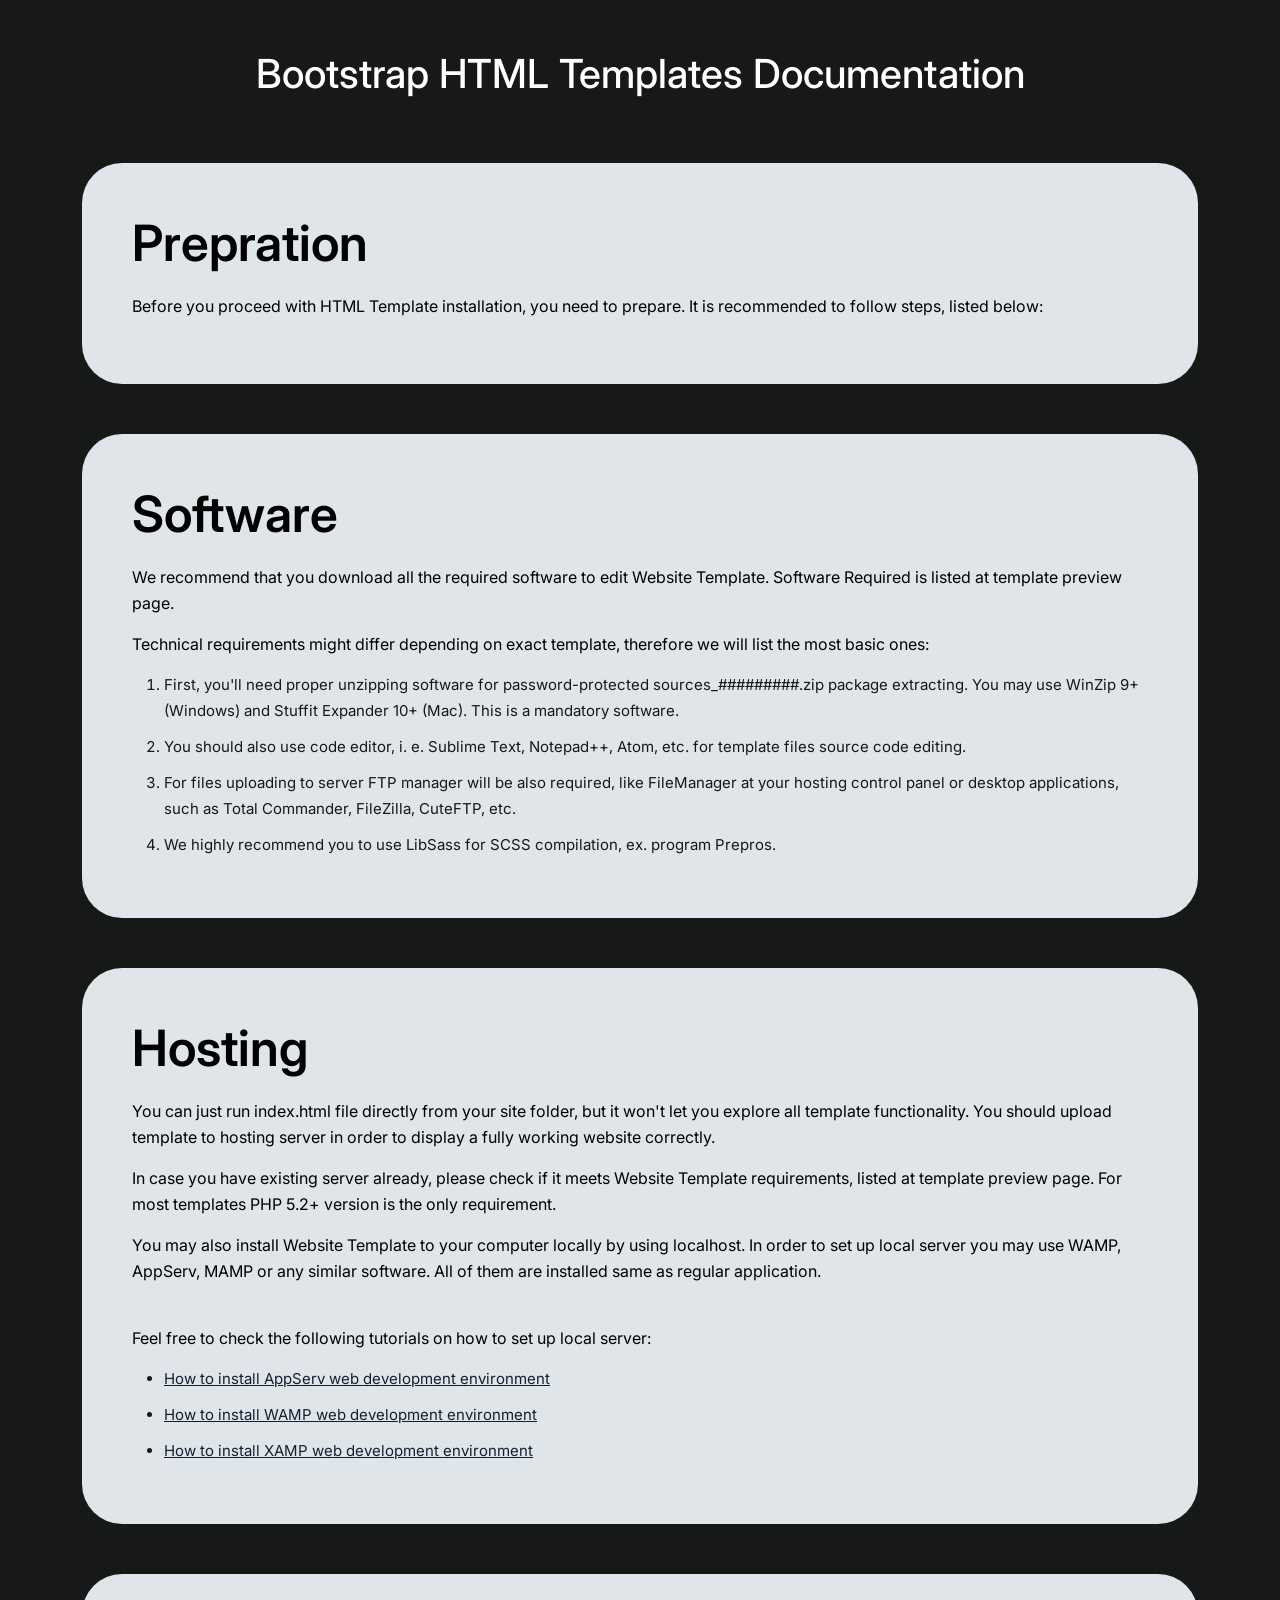
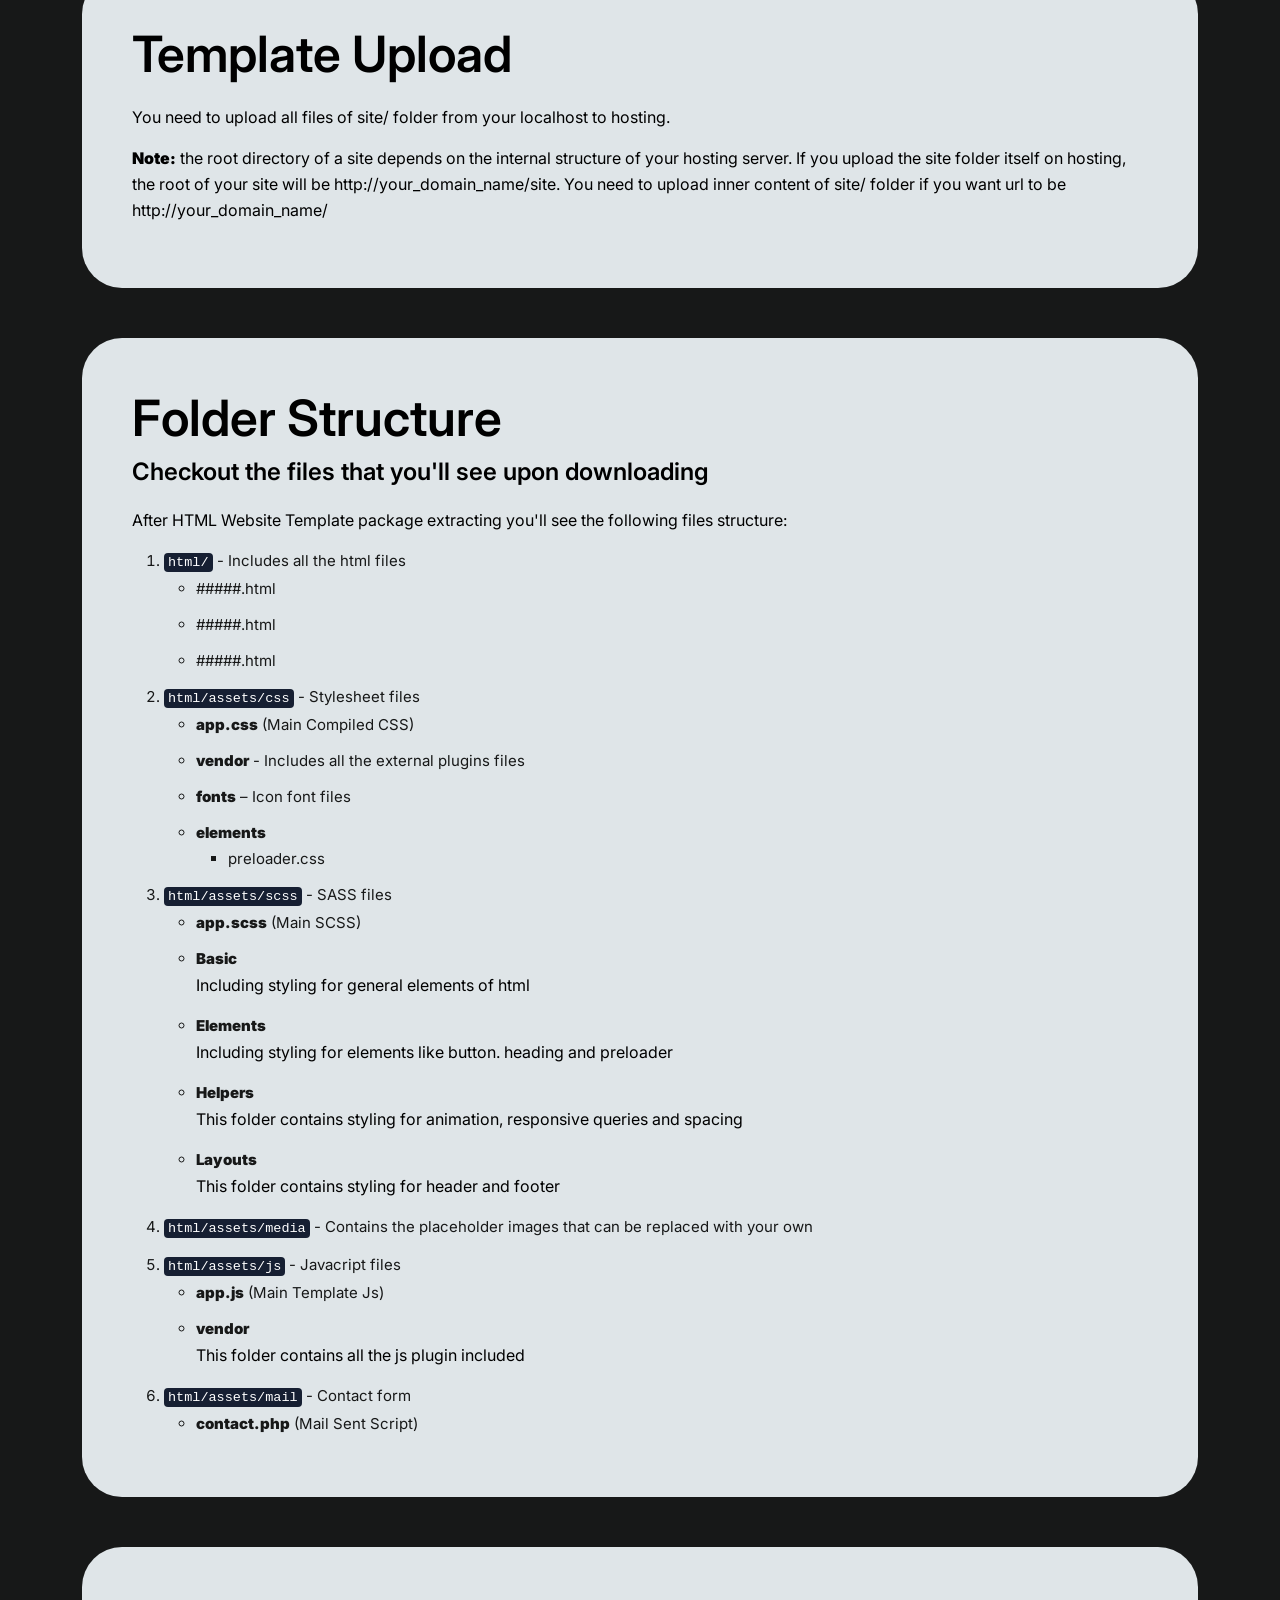
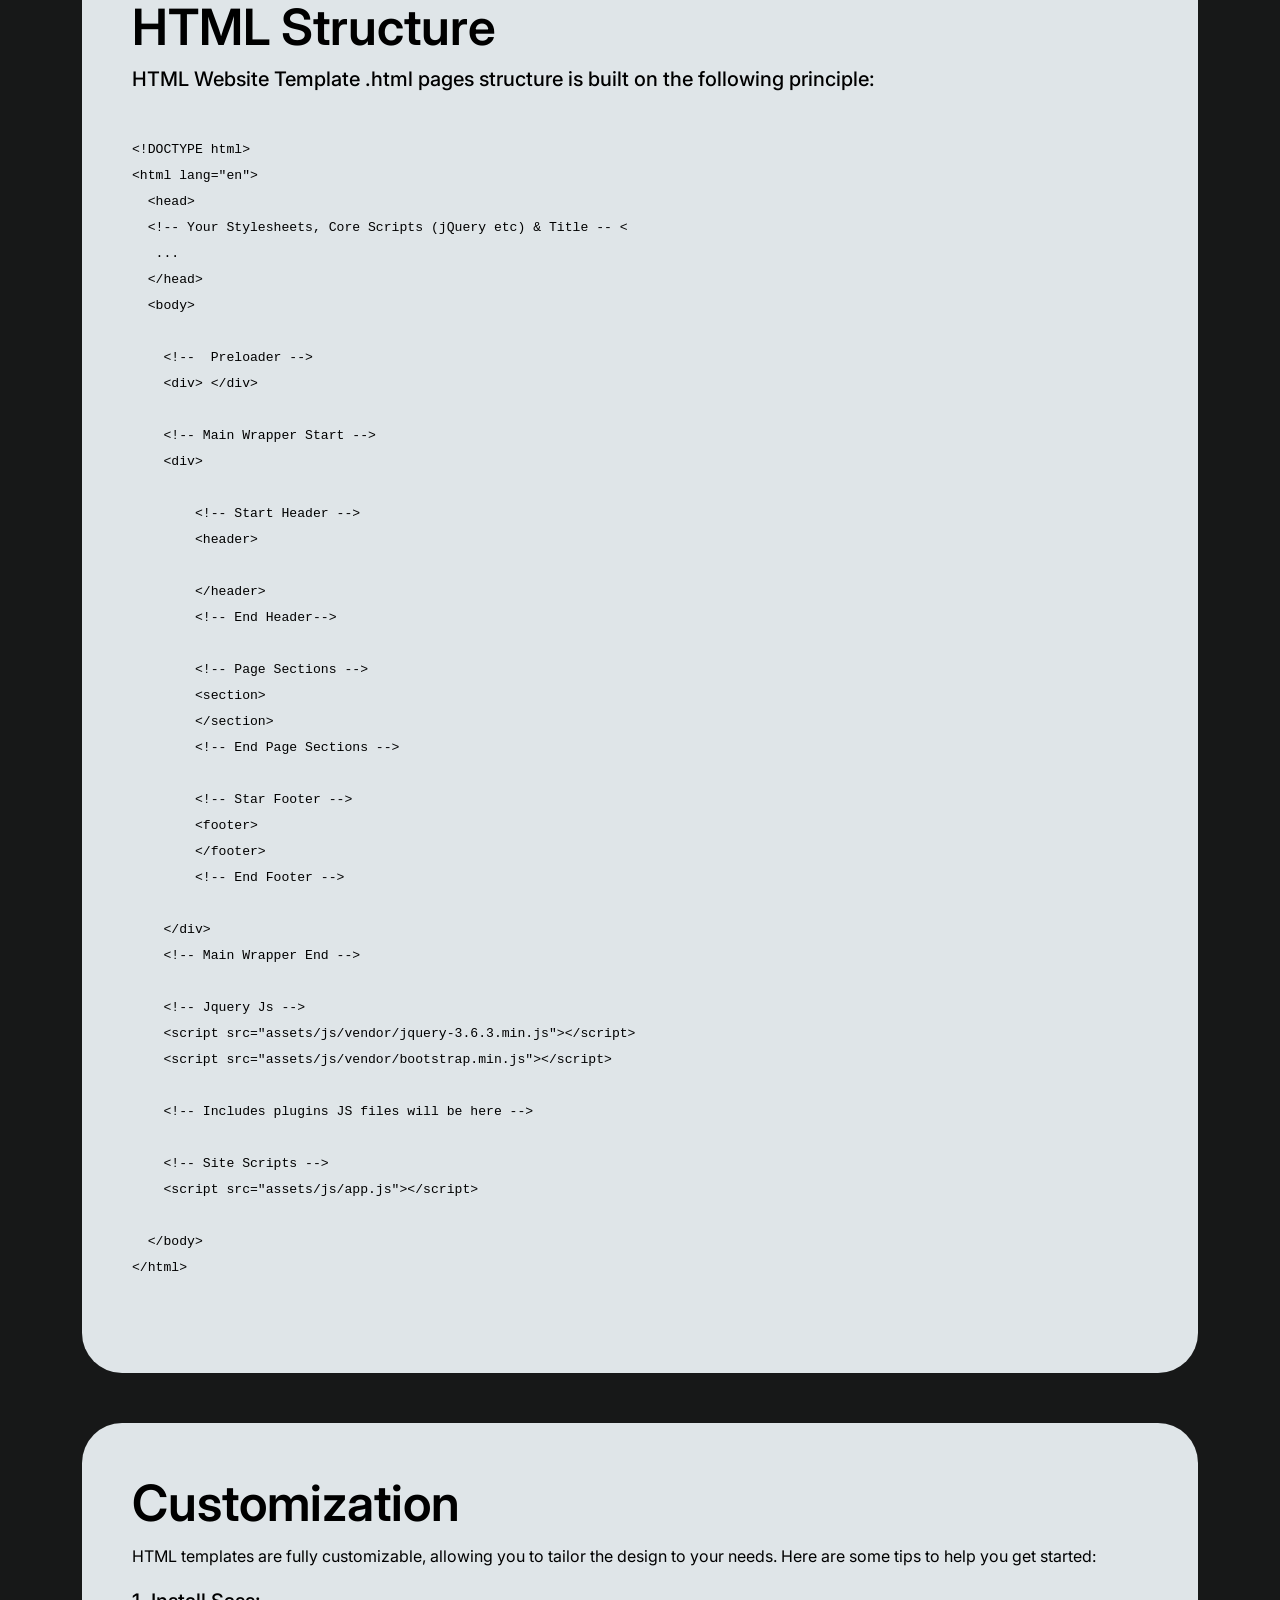
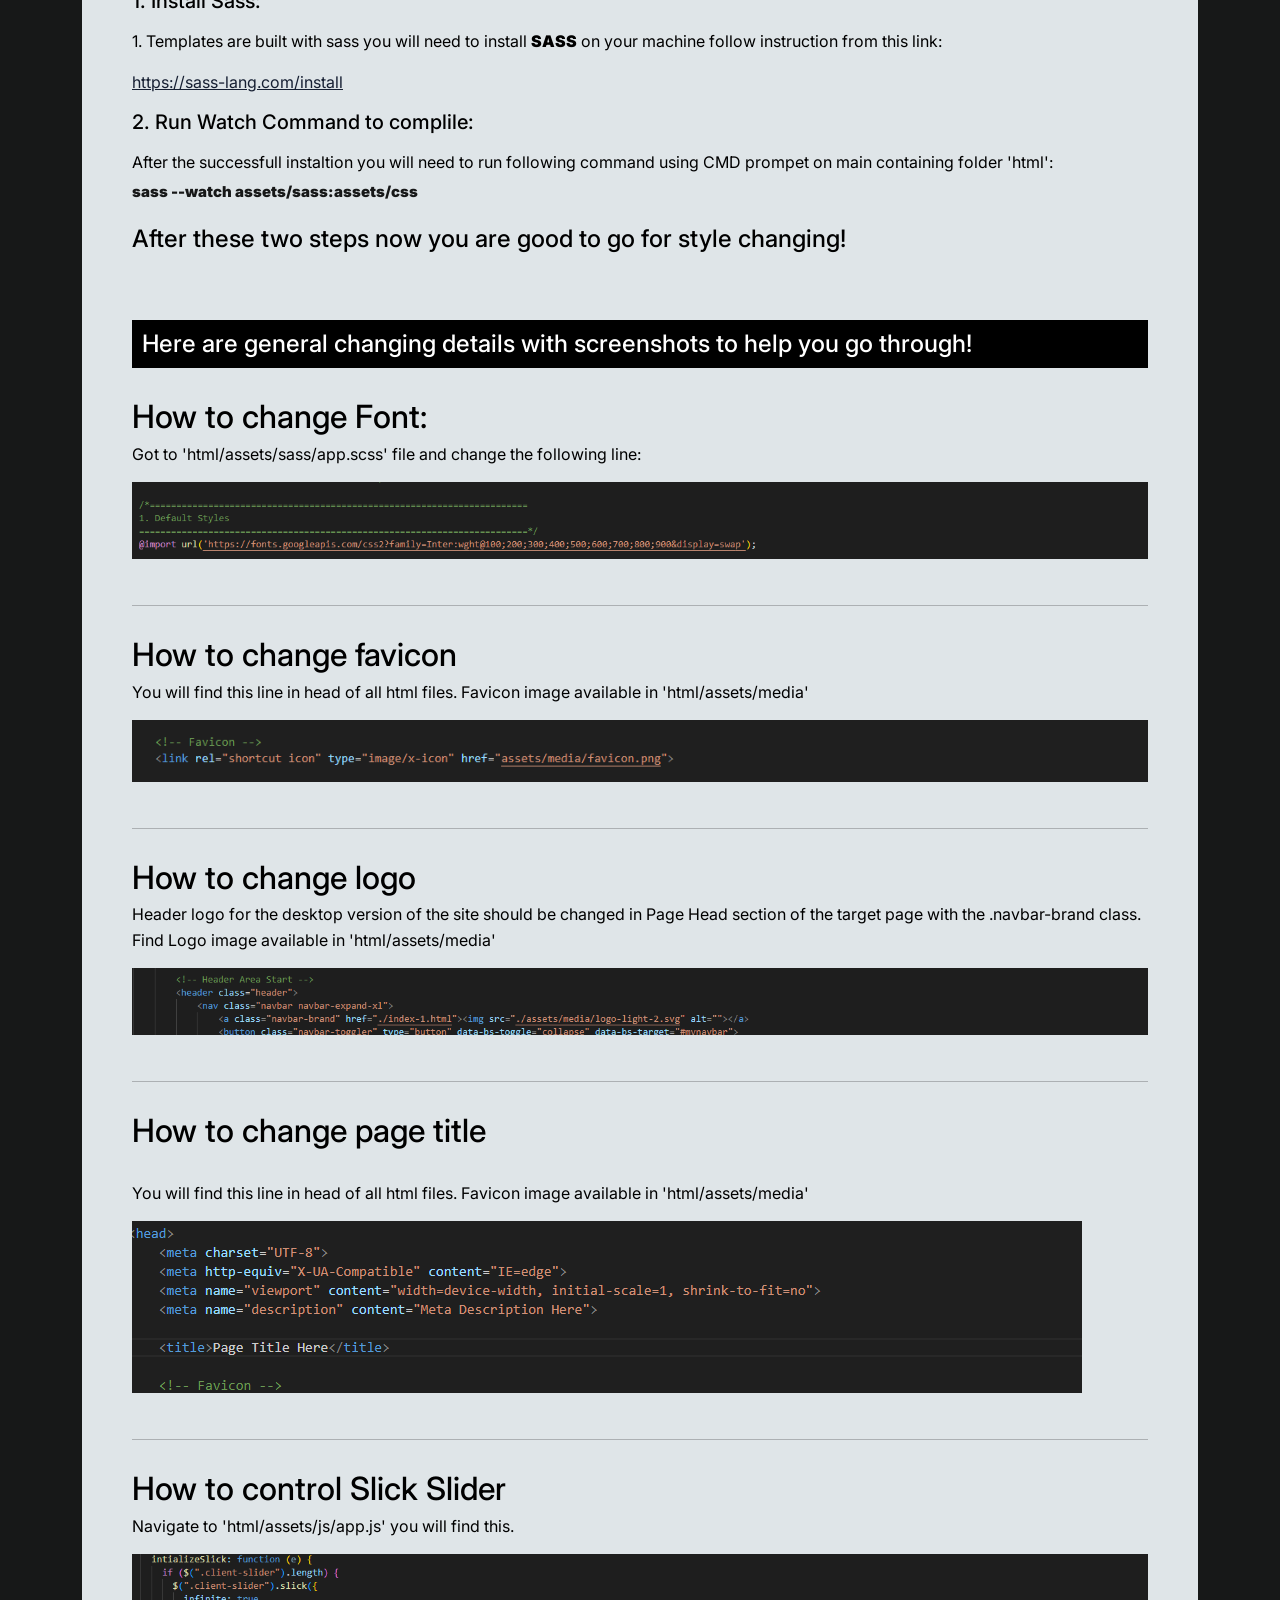
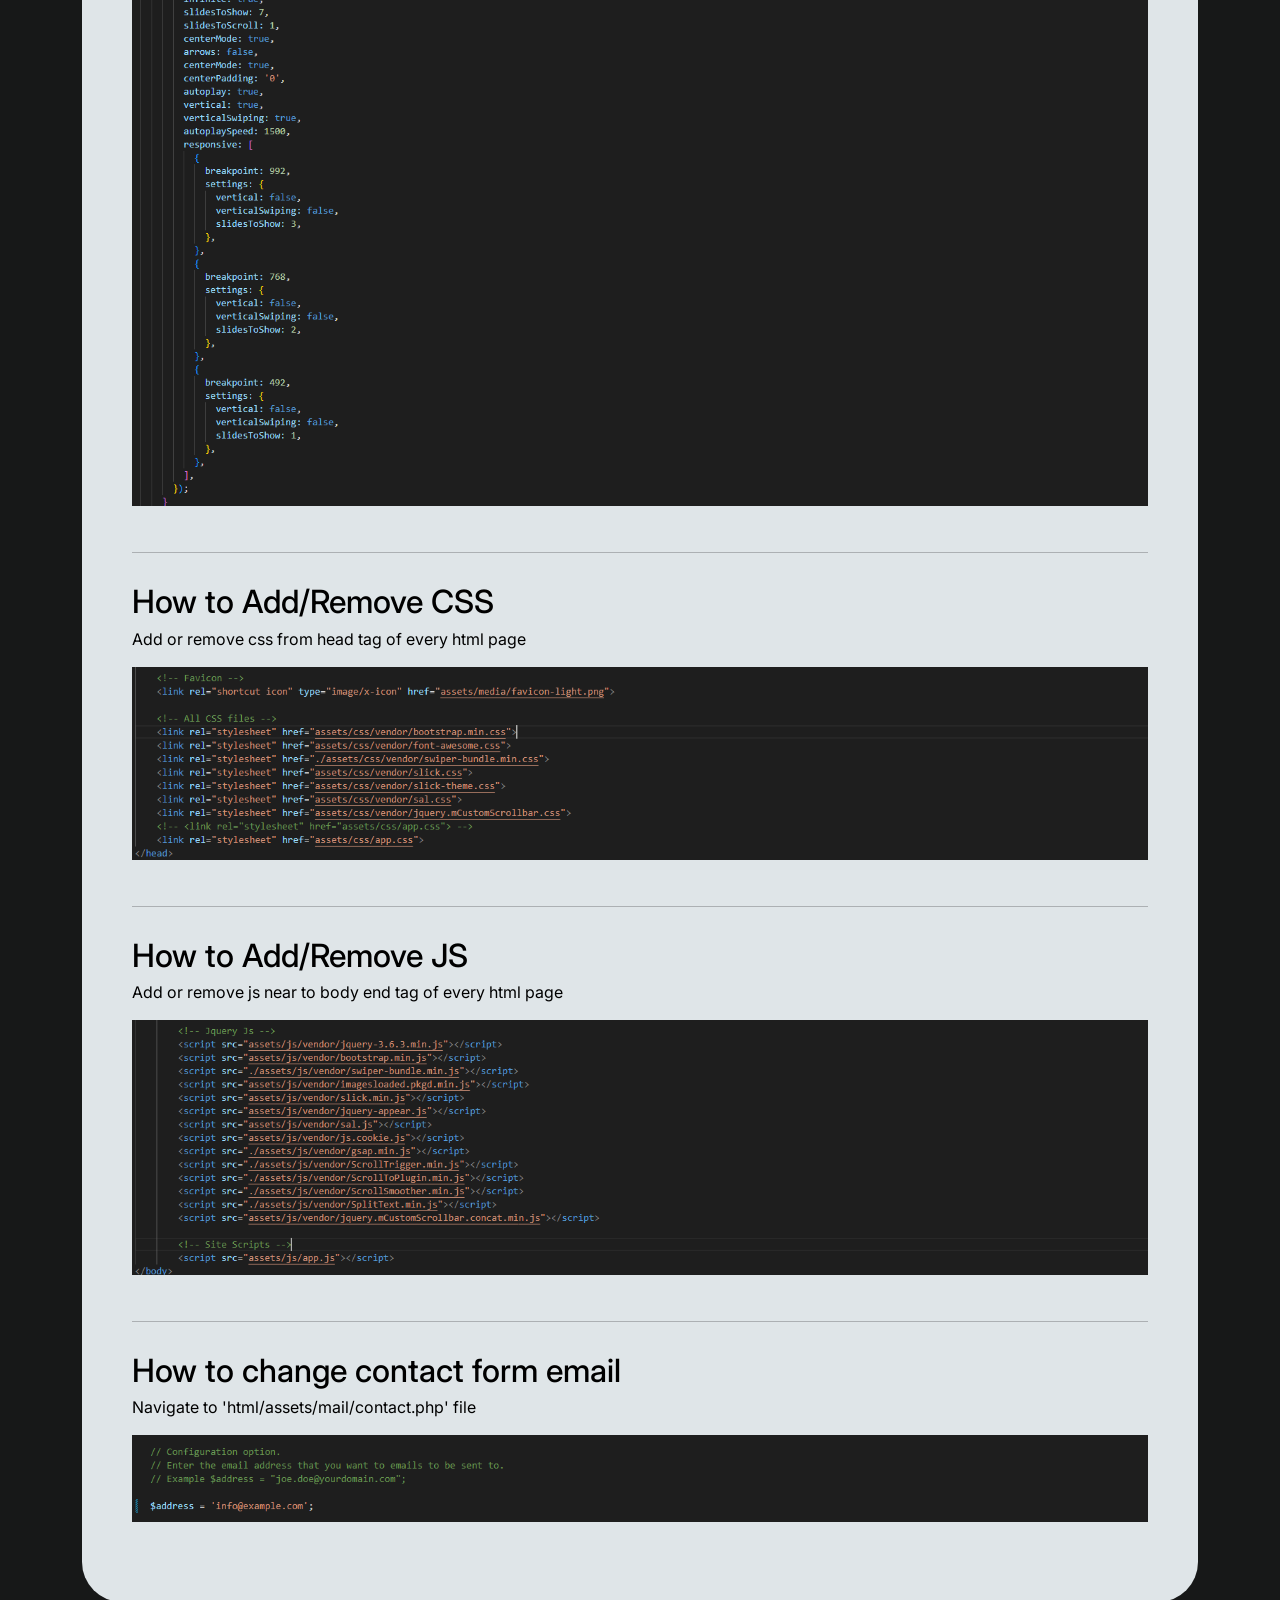
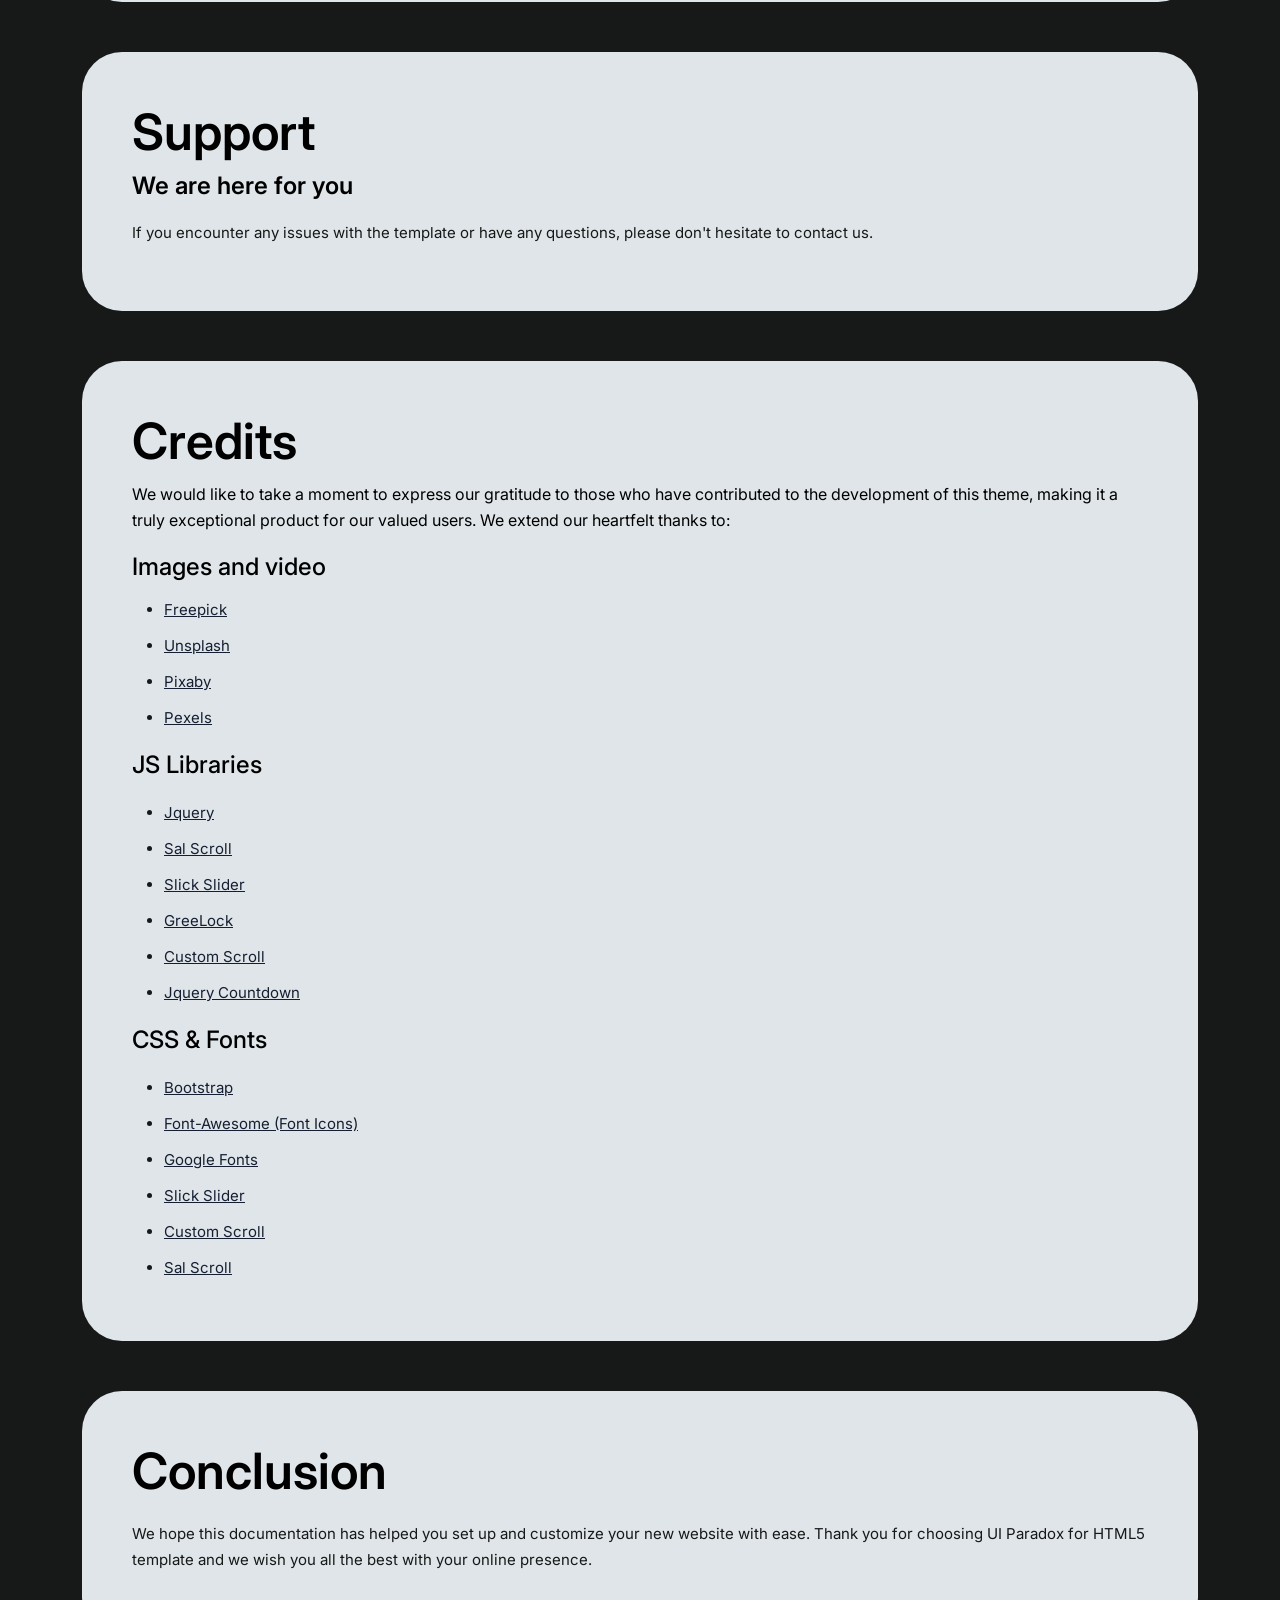
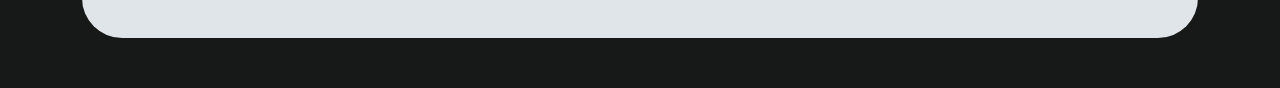
<file: Documentation/index.html>
<!doctype html>
<html lang="">

<head>
    <meta charset="utf-8">
    <meta http-equiv="x-ua-compatible" content="ie=edge">
    <title>HTML Templates Documentation</title>
    <meta name="description" content="">
    <meta name="viewport" content="width=device-width, initial-scale=1, shrink-to-fit=no">

    <link rel="shortcut icon" type="image/x-icon" href="assets/img/favicon.png">

    <!-- ========== Bootstrao Stylesheet ========== -->
    <link href="assets/css/bootstrap.min.css" rel="stylesheet" />

    <!-- ========== Google Fonts ========== -->
    <link rel="preconnect" href="https://fonts.googleapis.com">
    <link rel="preconnect" href="https://fonts.gstatic.com" crossorigin>
    <link href="https://fonts.googleapis.com/css2?family=Inter:wght@400;500;700&display=swap" rel="stylesheet">

    <!-- ========== Start Stylesheet ========== -->
    <link href="assets/css/style.css" rel="stylesheet">
    <link href="assets/css/responsive.css" rel="stylesheet" />


</head>

<body>
    <section class="de-padding" id="start">
        <div class="text-center">
            <h1 class="text-white">Bootstrap HTML Templates Documentation</h1>
        </div>
    </section>
    <section id="intro" class="de-padding-bottom container">
        <div class="item">

            <div class="heading">
                <h1>Prepration</h1>
            </div>
            <p>Before you proceed with HTML Template installation, you need to prepare. It is recommended to follow steps, listed below:</p>
        </div>
    </section>

    <section id="installation" class="de-padding-bottom container">
        <div class="item">
            <div class="heading">
                <h1>Software</h1>
            </div>
            <p>We recommend that you download all the required software to edit Website Template. Software Required is listed at template preview page.</p>
            <p>Technical requirements might differ depending on exact template, therefore we will list the most basic ones:</p>
            <ol class="index-list">
                <li>First, you'll need proper unzipping software for password-protected sources_#########.zip package extracting. You
                    may use WinZip 9+ (Windows) and Stuffit Expander 10+ (Mac). This is a mandatory software.
                </li>
                <li>You should also use code editor, i. e. Sublime Text, Notepad++, Atom, etc. for template files source code
                    editing.
                </li>
                <li>For files uploading to server FTP manager will be also required, like FileManager at your hosting control panel or
                    desktop applications, such as Total Commander, FileZilla, CuteFTP, etc.
                </li>
                <li>
                  We highly recommend you to use LibSass for SCSS compilation, ex. program Prepros.
                </li>
            </ol>
        </div>
    </section>
    <section id="software" class="de-padding-bottom container">
        <div class="item">
            <div class="heading">
                <h1>Hosting</h1>
            </div>
            <p>You can just run index.html file directly from your site folder, but it won't let you explore all template functionality. You should upload template to hosting server in order to display a fully working website correctly.</p>
            <p>In case you have existing server already, please check if it meets Website Template requirements, listed at template preview page. For most templates PHP 5.2+ version is the only requirement.</p>
            <p>You may also install Website Template to your computer locally by using localhost. In order to set up local server you may use WAMP, AppServ, MAMP or any similar software. All of them are installed same as regular application.</p>
            <br>
            <p>Feel free to check the following tutorials on how to set up local server:</p>
            <ul class="marked-list">
                <li><a href="/help/how-to-install-appserv-web-development-environment.html">How to install AppServ web development environment</a></li>
                <li><a href="/help/how-to-install-wamp-web-development-environment.html">How to install WAMP web development environment</a></li>
                <li><a href="/help/how-to-install-xamp-web-development-environment.html">How to install XAMP web development environment</a></li>
            </ul>
        </div>
    </section>
    <section id="upload" class="de-padding-bottom container">
        <div class="item">
            <div class="heading">
                <h1>Template upload</h1>
            </div>
            <p>You need to upload all files of site/ folder from your localhost to hosting.</p>
           <p><b>Note:</b> the root directory of a site depends on the internal structure of your hosting server. If you upload the site folder itself on hosting, the root of your site will be http://your_domain_name/site. You need to upload inner content of site/ folder if you want url to be http://your_domain_name/</p>
        </div>
    </section>

    <section id="inc-files" class="de-padding-bottom">
        <div class="container">
            <div class="row">
                <div class="col-md-12">
                    <div class="item">
                        <div class="heading">
                            <h1>Folder Structure</h1>
                            <h4>Checkout the files that you'll see upon downloading</h4>
                        </div>
                        <p>
                            After HTML Website Template package extracting you'll see the following files structure:
                        </p>

                        <ol>
                            <li>
                                <code>html/</code> - Includes all the html files
                                <ul>
                                    <li>#####.html</li>
                                    <li>#####.html</li>
                                    <li>#####.html</li>
                                </ul>
                            </li>
                            <li><code>html/assets/css</code> - Stylesheet files
                                <ul>
                                    <li><strong>app.css</strong> (Main Compiled CSS)</li>
                                    <li>
                                        <strong>vendor</strong> - Includes all the external plugins files
                                    </li>
                                    <li><strong>fonts</strong> – Icon font files</li>
                                    <li>
                                        <strong>elements</strong>
                                        <ul>
                                            <li>preloader.css</li>
                                        </ul>
                                    </li>
                                </ul>
                            </li>

                            <li>
                                <code>html/assets/scss</code> - SASS files
                                <ul>
                                    <li><strong>app.scss</strong> (Main SCSS)</li>
                                    <li>
                                        <strong>Basic</strong>
                                        <p>Including styling for general elements of html</p>
                                    </li>
                                    <li>
                                        <strong>Elements</strong>
                                        <p>Including styling for elements like button. heading and preloader</p>
                                    </li>
                                    <li>
                                        <strong>Helpers</strong>
                                        <p>This folder contains styling for animation, responsive queries and spacing
                                        </p>
                                    </li>
                                    <li>
                                        <strong>Layouts</strong>
                                        <p>This folder contains styling for header and footer</p>
                                    </li>
                                </ul>
                            </li>
                            <li><code>html/assets/media</code> - Contains the placeholder images that can be replaced
                                with your own</li>
                            <li><code>html/assets/js</code> - Javacript files
                                <ul>
                                    <li><strong>app.js</strong> (Main Template Js)</li>
                                    <li>
                                        <strong>vendor</strong>
                                        <p>This folder contains all the js plugin included</p>
                                    </li>
                                </ul>
                            </li>
                            <li><code>html/assets/mail</code> - Contact form
                                <ul>
                                    <li><strong>contact.php</strong> (Mail Sent Script)</li>
                                </ul>
                            </li>


                        </ol>
                    </div>
                </div>
            </div>
        </div>
    </section>

    <section id="html" class="de-padding-bottom container">
        <div class="item">
            <div class="heading">
                <h1>HTML Structure</h1>
                <h5> HTML Website Template .html pages structure is built on the following principle:
                </h5>
            </div>
            <pre class="line-numbers"><code class="language-markup">
&lt;!DOCTYPE html&gt;
&lt;html lang=&quot;en&quot;&gt;
  &lt;head&gt;
  &lt;!-- Your Stylesheets, Core Scripts (jQuery etc) & Title -- &lt;
   ...
  &lt;/head&gt;
  &lt;body&gt;

    &lt;!--  Preloader --&gt;
    &lt;div&gt; &lt;/div&gt;

    &lt;!-- Main Wrapper Start --&gt;
    &lt;div&gt;

        &lt;!-- Start Header --&gt;
        &lt;header&gt;

        &lt;/header&gt;
        &lt;!-- End Header--&gt;

        &lt;!-- Page Sections --&gt;
        &lt;section&gt; 
        &lt;/section&gt;
        &lt;!-- End Page Sections --&gt;

        &lt;!-- Star Footer --&gt;
        &lt;footer&gt;
        &lt;/footer&gt;
        &lt;!-- End Footer --&gt;

    &lt;/div&gt;
    &lt;!-- Main Wrapper End --&gt;

    &lt;!-- Jquery Js --&gt;
    &lt;script src=&quot;assets/js/vendor/jquery-3.6.3.min.js&quot;&gt;&lt;/script&gt;
    &lt;script src=&quot;assets/js/vendor/bootstrap.min.js&quot;&gt;&lt;/script&gt;
            
    &lt;!-- Includes plugins JS files will be here --&gt;

    &lt;!-- Site Scripts --&gt;
    &lt;script src="assets/js/app.js">&lt;/script&gt;

  &lt;/body&gt;
&lt;/html&gt;
</code></pre>
        </div>
    </section>

    <section id="customization" class="de-padding-bottom">
        <div class="container">
            <div class="row">
                <div class="col-md-12">
                    <div class="item">
                        <div class="heading">
                            <h1>Customization</h1>
                            <p>HTML templates are fully customizable, allowing you to tailor the design to your
                                needs. Here are some tips to help you get started:</p>
                        </div>
                        <h5>1. Install Sass:</h5>
                        <p>1. Templates are built with sass you will need to install <b>SASS</b> on your machine follow
                            instruction from this link:</p>
                        <p><a href="https://sass-lang.com/install" target="_blank">https://sass-lang.com/install</a></p>
                        <h5>2. Run Watch Command to complile:</h5>
                        <p class="mb-1">After the successfull instaltion you will need to run following command using
                            CMD prompet on main containing folder 'html':</p>
                        <b>sass --watch assets/sass:assets/css</b>
                        <h4>After these two steps now you are good to go for style changing!</h4>
                        <br>
                        <h4 class="highlight-title">Here are general changing details with screenshots to help you go
                            through!</h4>
                        <h2 class="mb-1">How to change Font:</h2>
                        <p>Got to 'html/assets/sass/app.scss' file and change the following line:</p>
                        <img src="assets/img/font.PNG" alt="Thumb">
                        <hr>

                        <h2 class="mb-1">How to change favicon</h2>
                        <p>You will find this line in head of all html files. Favicon image available in
                            'html/assets/media'</p>
                        <img src="assets/img/change-favicon.PNG" alt="Thumb">

                        <hr>

                        <h2 class="mb-1">How to change logo</h2>
                        <p>Header logo for the desktop version of the site should be changed in Page Head section of the target page with the .navbar-brand class. Find Logo image available in 'html/assets/media'
                        </p>
                        <img src="assets/img/change-logo.PNG" alt="Thumb">

                        <hr>

                        <h2>How to change page title</h2>
                        <p>You will find this line in head of all html files. Favicon image available in
                            'html/assets/media'</p>
                        <img src="assets/img/page-title.PNG" alt="Thumb">
                        <hr>
                      
                        <h2 class="mb-1">How to control Slick Slider</h2>
                        <p>Navigate to 'html/assets/js/app.js' you will find this.</p>
                        <img src="assets/img/slick-slider.PNG" alt="Thumb">

                        <hr>

                        <h2 class="mb-1">How to Add/Remove CSS</h2>
                        <p>Add or remove css from head tag of every html page</p>
                        <img src="assets/img/change-css.PNG" alt="Thumb">

                        <hr>

                        <h2 class="mb-1">How to Add/Remove JS</h2>
                        <p>Add or remove js near to body end tag of every html page</p>
                        <img src="assets/img/change-js.PNG" alt="Thumb">

                        <hr>

                        <h2 class="mb-1">How to change contact form email</h2>
                        <p>Navigate to 'html/assets/mail/contact.php' file</p>
                        <img src="assets/img/change-email.PNG" alt="Thumb">

                    </div>
                </div>
            </div>
        </div>
    </section>


    <section id="attention" class="de-padding-bottom">
        <div class="container">
            <div class="row">
                <div class="col-md-12">
                    <div class="item">
                        <div class="heading">
                            <h1>Support</h1>
                            <h4>We are here for you</h4>
                        </div>
                        <a>If you encounter any issues with the template or have any questions, please don't hesitate to
                            contact us.</p>
                    </div>
                </div>
            </div>
        </div>
    </section>

    <section id="credit" class="de-padding-bottom">
        <div class="container">
            <div class="row">
                <div class="col-md-12">
                    <div class="item">
                        <div class="heading">
                            <h1>Credits</h1>
                            <p>
                                We would like to take a moment to express our gratitude to those who have contributed to
                                the development of this theme, making it a truly exceptional product for our valued
                                users. We extend our heartfelt thanks to:
                            </p>
                        </div>
                        <h4>Images and video</h4>
                        <ul>
                            <li><a href="https://www.freepik.com/" target="_blank">Freepick</a></li>
                            <li><a href="https://unsplash.com/" target="_blank">Unsplash</a></li>
                            <li><a href="https://pixabay.com/" target="_blank">Pixaby</a></li>
                            <li><a href="https://www.pexels.com/" target="_blank">Pexels</a></li>
                        </ul>
                        <h4>JS Libraries</h4>
                        <ul>
                            <li><a href="https://jquery.com/download/" target="_blank">Jquery</a></li>
                            <li><a href="https://mciastek.github.io/sal/" target="_blank">Sal Scroll</a></li>
                            <li><a href="https://kenwheeler.github.io/slick/" target="_blank">Slick Slider</a></li>
                            <li><a href="https://greensock.com" target="_blank">GreeLock</a></li>
                            <li><a href="https://manos.malihu.gr/jquery-custom-content-scroller/" target="_blank">Custom
                                    Scroll</a></li>
                            <li><a href="https://hilios.github.io/jQuery.countdown/" target="_blank">Jquery
                                    Countdown</a></li>
                        </ul>
                        <h4>CSS & Fonts</h4>
                        <ul>
                            <li><a href="http://getbootstrap.com/" target="_blank">Bootstrap</a></li>
                            <li><a href="http://fortawesome.github.io/Font-Awesome/" target="_blank">Font-Awesome (Font
                                    Icons)</a></li>
                            <li><a href="https://www.google.com/fonts" target="_blank">Google Fonts</a></li>
                            <li><a href="https://kenwheeler.github.io/slick/" target="_blank">Slick Slider</a></li>
                            <li><a href="https://manos.malihu.gr/jquery-custom-content-scroller/" target="_blank">Custom
                                    Scroll</a></li>
                            <li><a href="https://mciastek.github.io/sal/" target="_blank">Sal Scroll</a></li>
                        </ul>
                    </div>
                </div>
            </div>
        </div>
    </section>

    <section id="conclusion" class="de-padding-bottom">
        <div class="container">
            <div class="row">
                <div class="col-md-12">
                    <div class="item">
                        <div class="heading">
                            <h1>Conclusion</h1>
                        </div>
                        <a>We hope this documentation has helped you set up and customize your new website with ease.
                            Thank you for choosing UI Paradox for HTML5 template and we wish you all the best with your online
                            presence.</a></p>
                    </div>
                </div>
            </div>
        </div>
    </section>

    <!-- jQuery Frameworks
    ============================================= -->
    <script src="assets/js/jquery-3.6.0.min.js"></script>
    <script src="assets/js/bootstrap.min.js"></script>
</body>

</html>
</file>
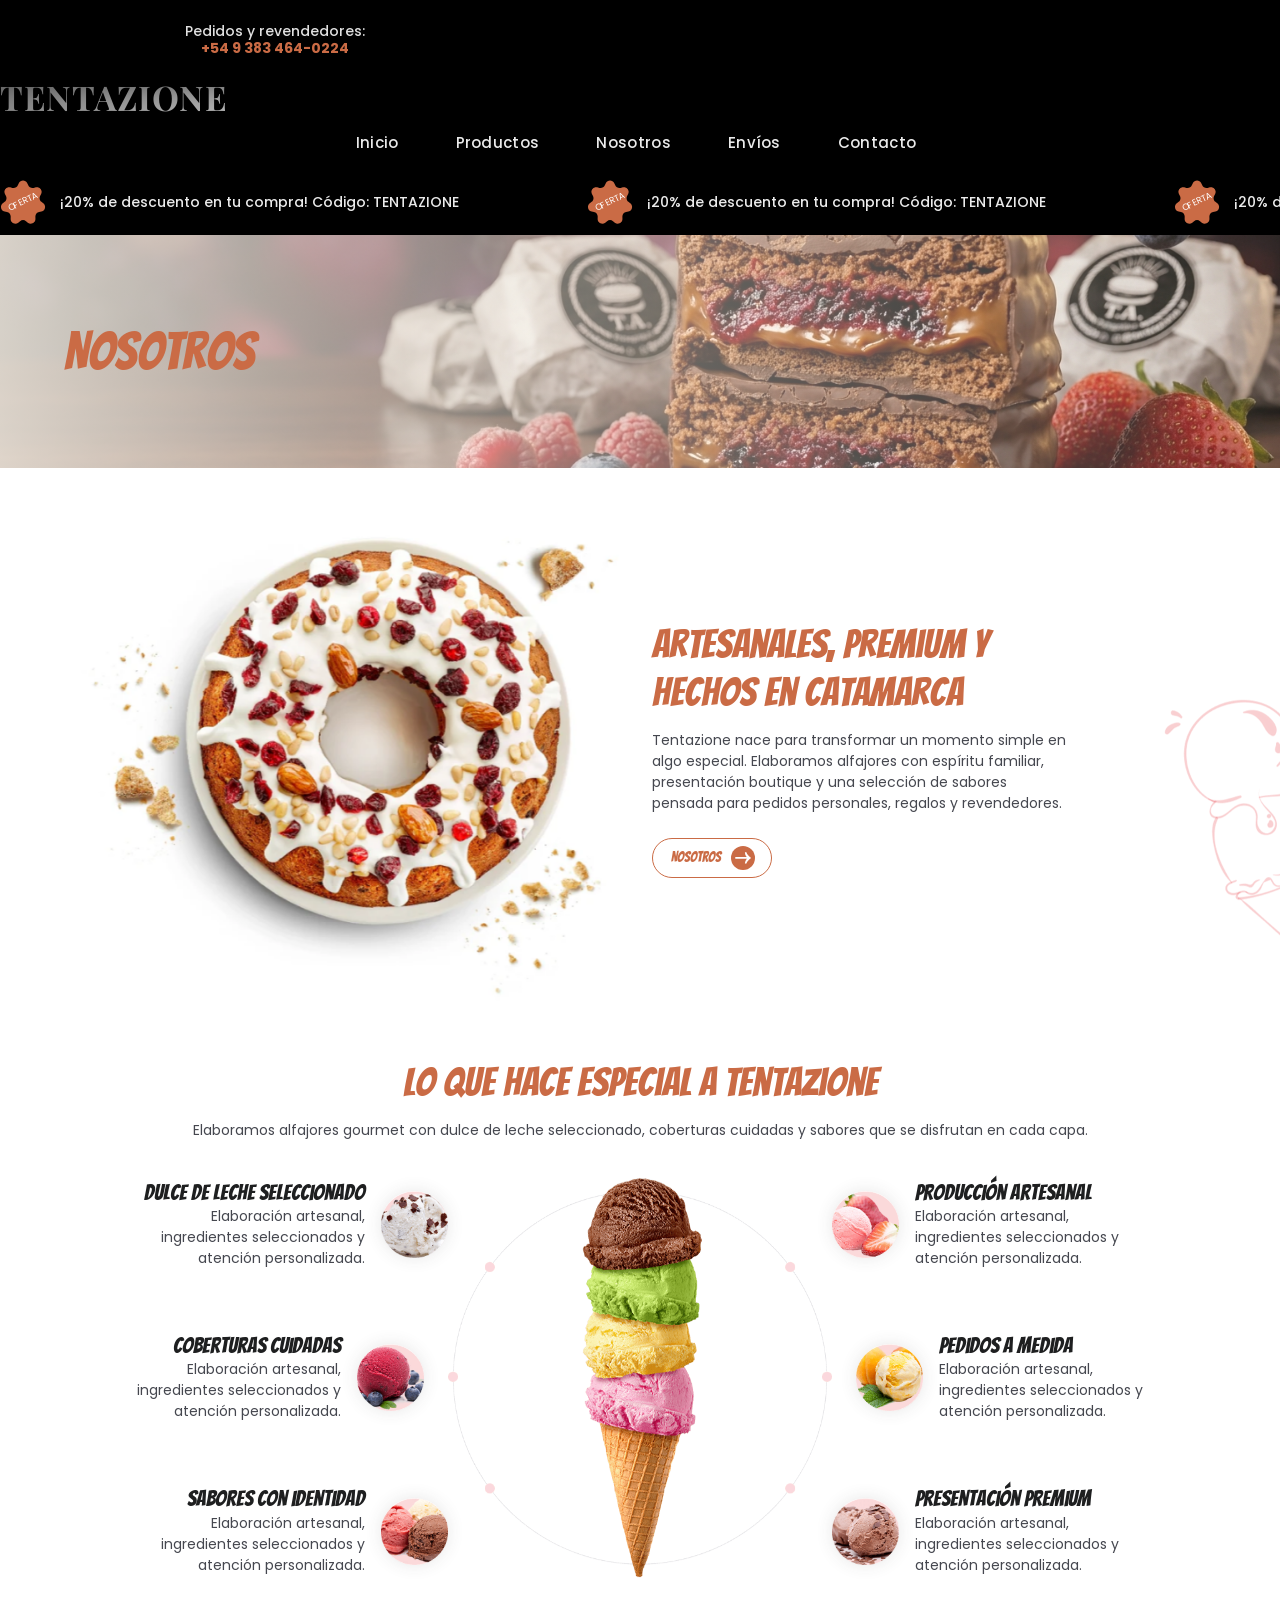
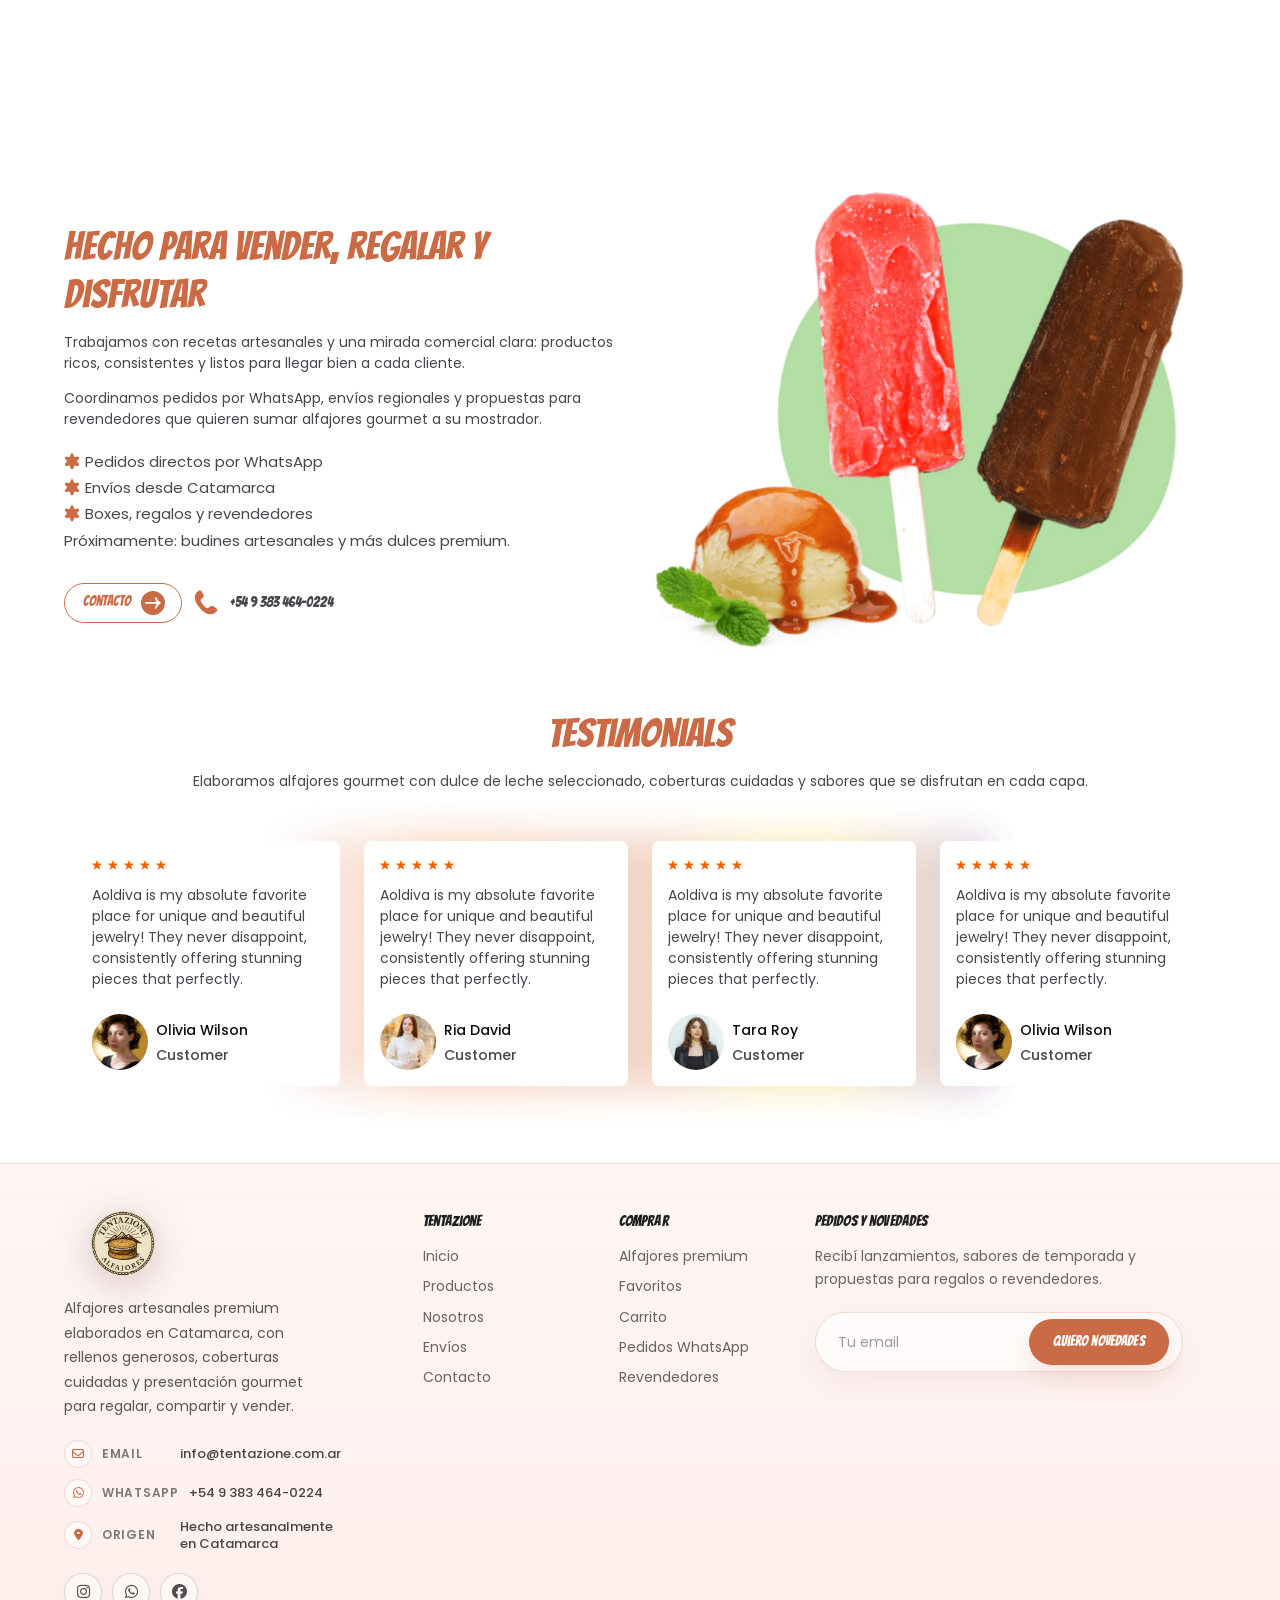
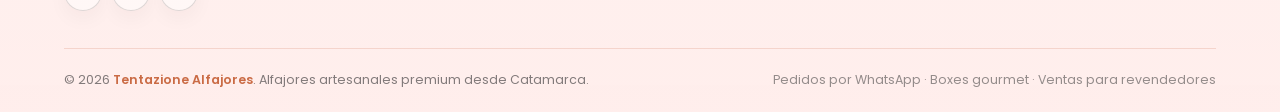
<file: about.html>
<!DOCTYPE html>
<html lang="es">

<head>
    <meta charset="UTF-8">
    <meta http-equiv="X-UA-Compatible" content="IE=edge">
    <meta name="viewport" content="width=device-width, initial-scale=1, shrink-to-fit=no">
    <meta name="description" content="Conocé Tentazione Alfajores, una marca artesanal premium de Catamarca orientada a regalos, revendedores y envíos regionales.">
    <meta name="keywords" content="alfajores artesanales Catamarca, alfajores premium, alfajores gourmet, envíos a Córdoba, envíos a Tucumán, alfajores norte argentino, Tentazione Alfajores">
    <meta property="og:title" content="Nosotros | Tentazione Alfajores de Catamarca">
    <meta property="og:description" content="Conocé Tentazione Alfajores, una marca artesanal premium de Catamarca orientada a regalos, revendedores y envíos regionales.">
    <meta property="og:image" content="https://tentazione.com.ar/assets/media/banner/hero-bg.png">
    <meta property="og:url" content="https://tentazione.com.ar/about.html">

    <title>Nosotros | Tentazione Alfajores de Catamarca</title>

    <!-- Favicon -->
    <link rel="icon" type="image/png" sizes="32x32" href="assets/media/favicon-32x32.png?v=tentazione-20260520">
    <link rel="icon" type="image/png" sizes="16x16" href="assets/media/favicon-16x16.png?v=tentazione-20260520">
    <link rel="apple-touch-icon" sizes="180x180" href="assets/media/apple-touch-icon.png?v=tentazione-20260520">
    <link rel="shortcut icon" href="assets/media/favicon.png?v=tentazione-20260520">

    <!-- All CSS files -->
    <link rel="stylesheet" href="assets/css/vendor/font-awesome.css">
    <link rel="stylesheet" href="assets/css/vendor/slick-theme.css">
    <link rel="stylesheet" href="assets/css/vendor/slick-slider.css">
    <link rel="stylesheet" href="assets/css/vendor/bootstrap.min.css">
    <link rel="stylesheet" href="assets/css/vendor/wow.min.css">
    <link rel="stylesheet" href="assets/css/app.css">
    <link rel="stylesheet" href="assets/css/tentazione-brand.css">

</head>

<body>
<!-- Main Wrapper Start -->
    <div id="scroll-container" class="main-wrapper">

        <!-- Header Menu Start -->
        <header>
            <div class="header-section">
                <div class="bg-sec">
                    <div class="container-fluid">
                        <div class="header-top row align-items-center row-gap-sm-2 row-gap-3">
                            <div class="col-xl-2 d-xl-block d-none order-lg-2">
                                <div class="our-number">
                                    <p class="fw-500 medium-black">Pedidos y revendedores:</p>
                                    <p class="fw-700 color-primary">+54 9 383 464-0224</p>
                                </div>
                            </div>
                        </div>
                    </div>
                </div>
                <h1 class="tentazione-brand-title tentazione-luminance">TENTAZIONE</h1>
                <div class="header-center">
                    <div class="container-fluid">
                        <div class="row align-items-center justify-content-between">
                            <div class="col-lg-6 d-lg-flex d-none">
                                <nav class="navigation d-flex align-items-center">
                                    <div class="menu-button-right">
                                        <div class="main-menu__nav">
                                            <ul class="main-menu__list">
                                                <li><a href="index.html">Inicio</a></li>
                                                <li><a href="shop-grid.html">Productos</a></li>
                                                <li><a href="about.html">Nosotros</a></li>
                                                <li><a href="checkout.html">Envíos</a></li>
                                                <li><a href="contact.html">Contacto</a></li>
                                            </ul>
                                        </div>
                                    </div>
                                </nav>
                            </div>
                            
                        </div>
                    </div>
                </div>
            </div>
        </header>
        <!-- Header Menu End -->

        <section class="marquesina-promocional tentazione-offer-marquee" aria-label="Promoción">
            <div class="tentazione-offer-marquee__viewport">
                                        <div class="tentazione-offer-marquee__track">
                                            <div class="tentazione-offer-marquee__segment">
                                                <div class="hotline-icon">
                                                    <svg xmlns="http://www.w3.org/2000/svg" width="38" height="37" viewBox="0 0 38 37" fill="none">
                                                        <path d="M15.5065 2.65622C16.8729 -0.338356 21.1271 -0.338351 22.4935 2.65622L23.297 4.41703C24.0655 6.10131 25.9263 6.99745 27.7223 6.54818L29.5999 6.07849C32.7931 5.27971 35.4455 8.60576 33.9562 11.5412L33.0805 13.2672C32.2429 14.9181 32.7025 16.9318 34.1735 18.0558L35.7114 19.2309C38.3268 21.2294 37.3802 25.3769 34.1566 26.0427L32.2612 26.4342C30.4481 26.8087 29.1604 28.4235 29.1987 30.2744L29.2388 32.2095C29.307 35.5003 25.4742 37.3462 22.9438 35.241L21.4559 34.0032C20.0327 32.8191 17.9673 32.8191 16.5441 34.0032L15.0562 35.241C12.5258 37.3462 8.69296 35.5003 8.76117 32.2095L8.80127 30.2744C8.83963 28.4235 7.55188 26.8087 5.73882 26.4342L3.84337 26.0427C0.619817 25.3769 -0.326822 21.2294 2.28862 19.2309L3.8265 18.0558C5.29753 16.9318 5.75712 14.9181 4.91947 13.2672L4.04376 11.5411C2.55445 8.60576 5.20689 5.27971 8.40008 6.07849L10.2777 6.54818C12.0737 6.99745 13.9345 6.10131 14.7031 4.41703L15.5065 2.65622Z" fill="#CA6B45"/>
                                                    </svg>
                                                    <p>OFERTA</p>
                                                </div>
                                                <p class="fw-500 medium-black tentazione-offer-marquee__text">¡20% de descuento en tu compra! Código: TENTAZIONE</p>
                                            </div>
                                            <div class="tentazione-offer-marquee__segment" aria-hidden="true">
                                                <div class="hotline-icon">
                                                    <svg xmlns="http://www.w3.org/2000/svg" width="38" height="37" viewBox="0 0 38 37" fill="none">
                                                        <path d="M15.5065 2.65622C16.8729 -0.338356 21.1271 -0.338351 22.4935 2.65622L23.297 4.41703C24.0655 6.10131 25.9263 6.99745 27.7223 6.54818L29.5999 6.07849C32.7931 5.27971 35.4455 8.60576 33.9562 11.5412L33.0805 13.2672C32.2429 14.9181 32.7025 16.9318 34.1735 18.0558L35.7114 19.2309C38.3268 21.2294 37.3802 25.3769 34.1566 26.0427L32.2612 26.4342C30.4481 26.8087 29.1604 28.4235 29.1987 30.2744L29.2388 32.2095C29.307 35.5003 25.4742 37.3462 22.9438 35.241L21.4559 34.0032C20.0327 32.8191 17.9673 32.8191 16.5441 34.0032L15.0562 35.241C12.5258 37.3462 8.69296 35.5003 8.76117 32.2095L8.80127 30.2744C8.83963 28.4235 7.55188 26.8087 5.73882 26.4342L3.84337 26.0427C0.619817 25.3769 -0.326822 21.2294 2.28862 19.2309L3.8265 18.0558C5.29753 16.9318 5.75712 14.9181 4.91947 13.2672L4.04376 11.5411C2.55445 8.60576 5.20689 5.27971 8.40008 6.07849L10.2777 6.54818C12.0737 6.99745 13.9345 6.10131 14.7031 4.41703L15.5065 2.65622Z" fill="#CA6B45"/>
                                                    </svg>
                                                    <p>OFERTA</p>
                                                </div>
                                                <p class="fw-500 medium-black tentazione-offer-marquee__text">¡20% de descuento en tu compra! Código: TENTAZIONE</p>
                                            </div>
                                        </div>
                                    </div>
                                </div>
        </section>


        <!-- Main Sections -->
        <main class="main-wrapper">

            <!-- TITLE BANNER START -->
            <section class="title-banner">
                <div class="container-fluid">
                    <h1>Nosotros</h1>
                </div>
            </section>
            <!-- TITLE BANNER END -->

            <!-- ABOUT SECTION START -->
            <section class="about-sec py-40">
                <div class="container-fluid">
                    <div class="row align-items-center">
                        <div class="col-lg-6 wow fadeInLeft animated" data-wow-delay="400ms">
                            <div class="about-image-container text-center">
                                <img src="assets/media/about/about-image.png" alt="" >
                            </div>
                        </div>
                        <div class="col-lg-6 wow fadeInUp animated" data-wow-delay="500ms">
                            <div class="row">
                                <div class="col-xl-9 col-lg-10">
                                    <div class="about-content">
                                        <h2 class="color-primary mb-16">Artesanales, premium y hechos en Catamarca</h2>
                                        <p class="mb-32">Tentazione nace para transformar un momento simple en algo especial. Elaboramos alfajores con espíritu familiar, presentación boutique y una selección de sabores pensada para pedidos personales, regalos y revendedores.</p>
                                        <a href="" class="cus-btn-2">
                                            <div class="arr-2">
                                                <svg xmlns="http://www.w3.org/2000/svg" width="20" height="15" viewBox="0 0 20 15" fill="none">
                                                    <path d="M13.3555 14.3477C13.3555 11.3477 16.1555 7.34766 19.3555 7.34766M19.3555 7.34766C17.5221 7.34766 13.3555 6.34766 13.3555 0.347656M19.3555 7.34766H0.355469" stroke="white" stroke-width="2"/>
                                                </svg>
                                            </div>
                                            <span class="text">Nosotros</span>
                                            <span class="circle"></span>
                                            <div class="arr-1">
                                                <svg xmlns="http://www.w3.org/2000/svg"  width="20" height="15" viewBox="0 0 20 15" fill="none">
                                                    <path d="M13.3555 14.3477C13.3555 11.3477 16.1555 7.34766 19.3555 7.34766M19.3555 7.34766C17.5221 7.34766 13.3555 6.34766 13.3555 0.347656M19.3555 7.34766H0.355469" stroke="white" stroke-width="2"/>
                                                </svg>
                                            </div>
                                        </a>
                                    </div>
                                </div>
                            </div>
                        </div>
                    </div>
                </div>
            </section>
            <!-- ABOUT SECTION END -->

            <!-- PRODUCT FEATURES START -->
            <section class="product-features-sec pt-40 pb-80">
                <div class="container-fluid">
                    <div class="heading mb-48 text-center wow fadeInUp animated" data-wow-delay="300ms">
                        <h2 class="color-primary mb-16">Lo que hace especial a Tentazione</h2>
                        <p>Elaboramos alfajores gourmet con dulce de leche seleccionado, coberturas cuidadas y sabores que se disfrutan en cada capa.</p>
                    </div>
                    <div class="row row-gap-4 align-items-center gx-0">
                        <div class="col-lg-4">
                            <div class="row row-gap-4 justify-content-end gx-0">
                                <div class="col-xl-10">
                                    <div class="product-feature-item mb-96 wow fadeInLeft animated" data-wow-delay="400ms">
                                        <div class="content text-sm-end text-start">
                                            <h5 class="title medium-black h5">Dulce de leche seleccionado</h5>
                                            <p class="description">Elaboración artesanal, ingredientes seleccionados y atención personalizada.</p>
                                        </div>
                                        <div class="icon">
                                            <img src="assets/media/images/ing-1.png" alt="">
                                        </div>
                                    </div>
                                    <div class="product-feature-item item-left mb-96 wow fadeInLeft animated" data-wow-delay="500ms">
                                        <div class="content text-sm-end text-start">
                                            <h5 class="title medium-black h5">Coberturas cuidadas</h5>
                                            <p class="description">Elaboración artesanal, ingredientes seleccionados y atención personalizada.</p>
                                        </div>
                                        <div class="icon">
                                            <img src="assets/media/images/ing-2.png" alt="">
                                        </div>
                                    </div>
                                    <div class="product-feature-item wow fadeInLeft animated" data-wow-delay="600ms">
                                        <div class="content text-sm-end text-start">
                                            <h5 class="title medium-black h5">Sabores con identidad</h5>
                                            <p class="description">Elaboración artesanal, ingredientes seleccionados y atención personalizada.</p>
                                        </div>
                                        <div class="icon">
                                            <img src="assets/media/images/ing-3.png" alt="">
                                        </div>
                                    </div>
                                </div>
                            </div>
                        </div>
                        <div class="col-lg-4 wow zoomIn animated" data-wow-delay="400ms">
                            <div class="features-product-image">
                                <img src="assets/media/images/ice-cream-image.png" alt="">
                            </div>
                        </div>
                        <div class="col-lg-4">
                            <div class="row row-gap-4 gx-0">
                                <div class="col-xl-10">
                                    <div class="product-feature-item mb-96 wow fadeInRight animated" data-wow-delay="400ms">
                                        <div class="icon">
                                            <img src="assets/media/images/ing-4.png" alt="">
                                        </div>
                                        <div class="content">
                                            <h5 class="title medium-black h5">Producción artesanal</h5>
                                            <p class="description">Elaboración artesanal, ingredientes seleccionados y atención personalizada.</p>
                                        </div>
                                    </div>
                                    <div class="product-feature-item item-right mb-96 wow fadeInRight animated" data-wow-delay="500ms">
                                        <div class="icon">
                                            <img src="assets/media/images/ing-5.png" alt="">
                                        </div>
                                        <div class="content">
                                            <h5 class="title medium-black h5">Pedidos a medida</h5>
                                            <p class="description">Elaboración artesanal, ingredientes seleccionados y atención personalizada.</p>
                                        </div>
                                    </div>
                                    <div class="product-feature-item wow fadeInRight animated" data-wow-delay="600ms">
                                        <div class="icon">
                                            <img src="assets/media/images/ing-6.png" alt="">
                                        </div>
                                        <div class="content">
                                            <h5 class="title medium-black h5">Presentación premium</h5>
                                            <p class="description">Elaboración artesanal, ingredientes seleccionados y atención personalizada.</p>
                                        </div>
                                    </div>
                                </div>
                            </div>
                        </div>
                    </div>
                </div>
            </section>
            <!-- PRODUCT FEATURES END -->
            
            <!-- BRAND SLIDER START -->
            <div class="brand-slider-wrapper py-40 wow fadeInUp animated" data-wow-delay="400ms">
                <div class="container-fluid">
                    <div class="brand-slider">
                        <div class="brand-image"><h5 class="tentazione-brand-title tentazione-luminance">Tentazione</h5></div>
                        <div class="brand-image"><h5 class="tentazione-brand-title tentazione-luminance">Alfajores premium</h5></div>
                        <div class="brand-image"><h5 class="tentazione-brand-title tentazione-luminance">Catamarca</h5></div>
                        <div class="brand-image"><h5 class="tentazione-brand-title tentazione-luminance">Dulce de leche</h5></div>
                        <div class="brand-image"><h5 class="tentazione-brand-title tentazione-luminance">Artesanal</h5></div>
                    </div>
                </div>
            </div>
            <!-- BRAND SLIDER END -->

            <!-- CONTACT BANNER START -->
            <section class="contact-banner py-40">
                <div class="container-fluid">
                    <div class="row align-items-center row-gap-4">
                        <div class="col-lg-6 col-md-6 wow fadeInUp animated" data-wow-delay="400ms">
                            <div class="contact-content-block">
                                <div class="heading mb-24">
                                    <h2 class="color-primary mb-16">Hecho para vender, regalar y disfrutar</h2>
                                    <p class="mb-16">Trabajamos con recetas artesanales y una mirada comercial clara: productos ricos, consistentes y listos para llegar bien a cada cliente.</p>
                                    <p>Coordinamos pedidos por WhatsApp, envíos regionales y propuestas para revendedores que quieren sumar alfajores gourmet a su mostrador.</p>
                                </div>
                                <ul class="list-unstyled mb-48">
                                    <li class="mb-8">
                                        <svg xmlns="http://www.w3.org/2000/svg" width="16" height="17" viewBox="0 0 16 17" fill="none">
                                            <path d="M6.55759 1.40189C6.97173 -0.049253 9.02827 -0.049253 9.44241 1.40189L9.89327 2.98172C10.1154 3.76016 10.9152 4.22189 11.7004 4.02507L13.294 3.62561C14.7578 3.25869 15.7861 5.03971 14.7364 6.12394L13.5937 7.30431C13.0306 7.88592 13.0306 8.80939 13.5937 9.391L14.7364 10.5714C15.7861 11.6556 14.7578 13.4366 13.294 13.0697L11.7004 12.6702C10.9152 12.4734 10.1154 12.9352 9.89327 13.7136L9.44241 15.2934C9.02827 16.7446 6.97173 16.7446 6.55759 15.2934L6.10673 13.7136C5.88457 12.9352 5.08483 12.4734 4.2996 12.6702L2.70599 13.0697C1.2422 13.4366 0.213927 11.6556 1.26358 10.5714L2.40633 9.391C2.96939 8.80939 2.9694 7.88592 2.40633 7.30431L1.26358 6.12394C0.213926 5.03971 1.2422 3.25869 2.70599 3.62561L4.2996 4.02507C5.08483 4.22189 5.88457 3.76016 6.10673 2.98172L6.55759 1.40189Z" fill="#CA6B45"/>
                                        </svg>
                                        Pedidos directos por WhatsApp
                                    </li>
                                    <li class="mb-8">
                                        <svg xmlns="http://www.w3.org/2000/svg" width="16" height="17" viewBox="0 0 16 17" fill="none">
                                            <path d="M6.55759 1.40189C6.97173 -0.049253 9.02827 -0.049253 9.44241 1.40189L9.89327 2.98172C10.1154 3.76016 10.9152 4.22189 11.7004 4.02507L13.294 3.62561C14.7578 3.25869 15.7861 5.03971 14.7364 6.12394L13.5937 7.30431C13.0306 7.88592 13.0306 8.80939 13.5937 9.391L14.7364 10.5714C15.7861 11.6556 14.7578 13.4366 13.294 13.0697L11.7004 12.6702C10.9152 12.4734 10.1154 12.9352 9.89327 13.7136L9.44241 15.2934C9.02827 16.7446 6.97173 16.7446 6.55759 15.2934L6.10673 13.7136C5.88457 12.9352 5.08483 12.4734 4.2996 12.6702L2.70599 13.0697C1.2422 13.4366 0.213927 11.6556 1.26358 10.5714L2.40633 9.391C2.96939 8.80939 2.9694 7.88592 2.40633 7.30431L1.26358 6.12394C0.213926 5.03971 1.2422 3.25869 2.70599 3.62561L4.2996 4.02507C5.08483 4.22189 5.88457 3.76016 6.10673 2.98172L6.55759 1.40189Z" fill="#CA6B45"/>
                                        </svg>
                                        Envíos desde Catamarca
                                    </li>
                                    <li class="mb-8">
                                        <svg xmlns="http://www.w3.org/2000/svg" width="16" height="17" viewBox="0 0 16 17" fill="none">
                                            <path d="M6.55759 1.40189C6.97173 -0.049253 9.02827 -0.049253 9.44241 1.40189L9.89327 2.98172C10.1154 3.76016 10.9152 4.22189 11.7004 4.02507L13.294 3.62561C14.7578 3.25869 15.7861 5.03971 14.7364 6.12394L13.5937 7.30431C13.0306 7.88592 13.0306 8.80939 13.5937 9.391L14.7364 10.5714C15.7861 11.6556 14.7578 13.4366 13.294 13.0697L11.7004 12.6702C10.9152 12.4734 10.1154 12.9352 9.89327 13.7136L9.44241 15.2934C9.02827 16.7446 6.97173 16.7446 6.55759 15.2934L6.10673 13.7136C5.88457 12.9352 5.08483 12.4734 4.2996 12.6702L2.70599 13.0697C1.2422 13.4366 0.213927 11.6556 1.26358 10.5714L2.40633 9.391C2.96939 8.80939 2.9694 7.88592 2.40633 7.30431L1.26358 6.12394C0.213926 5.03971 1.2422 3.25869 2.70599 3.62561L4.2996 4.02507C5.08483 4.22189 5.88457 3.76016 6.10673 2.98172L6.55759 1.40189Z" fill="#CA6B45"/>
                                        </svg>
                                        Boxes, regalos y revendedores
                                    </li>
                                    <li>
                                        Próximamente: budines artesanales y más dulces premium.
                                    </li>
                                </ul>
                                <div class="d-flex align-items-center gap-16">
                                    <a href="contact.html" class="cus-btn-2">
                                        <div class="arr-2">
                                            <svg xmlns="http://www.w3.org/2000/svg" width="20" height="15" viewBox="0 0 20 15" fill="none">
                                                <path d="M13.3555 14.3477C13.3555 11.3477 16.1555 7.34766 19.3555 7.34766M19.3555 7.34766C17.5221 7.34766 13.3555 6.34766 13.3555 0.347656M19.3555 7.34766H0.355469" stroke="white" stroke-width="2"/>
                                            </svg>
                                        </div>
                                        <span class="text">Contacto</span>
                                        <span class="circle"></span>
                                        <div class="arr-1">
                                            <svg xmlns="http://www.w3.org/2000/svg"  width="20" height="15" viewBox="0 0 20 15" fill="none">
                                                <path d="M13.3555 14.3477C13.3555 11.3477 16.1555 7.34766 19.3555 7.34766M19.3555 7.34766C17.5221 7.34766 13.3555 6.34766 13.3555 0.347656M19.3555 7.34766H0.355469" stroke="white" stroke-width="2"/>
                                            </svg>
                                        </div>
                                    </a>
                                    <div class="d-flex align-items-center gap-16">
                                        <svg xmlns="http://www.w3.org/2000/svg" width="24" height="25" viewBox="0 0 24 25" fill="none">
                                            <path d="M20.6789 17.0518C19.2291 15.8118 17.7577 15.0606 16.3257 16.2988L15.4706 17.0471C14.8449 17.5903 13.6817 20.1285 9.1842 14.9548C4.68766 9.78764 7.36348 8.98311 7.99006 8.44457L8.84984 7.6953C10.2744 6.45433 9.73679 4.89211 8.70936 3.28399L8.08934 2.30994C7.05722 0.705568 5.93332 -0.34809 4.50502 0.891012L3.73328 1.56535C3.10202 2.02522 1.33749 3.52001 0.909472 6.35973C0.39435 9.76703 2.01933 13.6688 5.74225 17.95C9.4605 22.233 13.101 24.3843 16.5495 24.3469C19.4155 24.316 21.1463 22.7781 21.6876 22.2189L22.4622 21.5437C23.8867 20.3055 23.0016 19.0448 21.5509 17.802L20.6789 17.0518Z" fill="#CA6B45"/>
                                        </svg>
                                        <p class="font-sec">+54 9 383 464-0224</p>
                                    </div>
                                </div>
                            </div>
                        </div>
                        <div class="col-lg-6 col-md-6 wow fadeInUp animated" data-wow-delay="500ms">
                            <div class="contact-image">
                                <img src="assets/media/images/contact-image.png" alt="">
                            </div>
                        </div>
                    </div>
                </div>
            </section>
            <!-- CONTACT BANNER END -->

            <!-- TESTIMONIALS SECTION START -->
            <section class="testimonials-sec py-40 wow fadeInUp animated" data-wow-delay="400ms">
                <div class="container-fluid">
                    <div class="heading text-center">
                        <h2 class="color-primary mb-16">testimonials</h2>
                        <p>Elaboramos alfajores gourmet con dulce de leche seleccionado, coberturas cuidadas y sabores que se disfrutan en cada capa.</p>
                    </div>
                    <div class="slider-wrapper">
                        <div class="testimonail-slider">
                            <div class="testimonail-block">
                                <div class="rating-star mb-16">
                                    <svg xmlns="http://www.w3.org/2000/svg" width="14" height="13" viewBox="0 0 14 13" fill="none">
                                        <path d="M6.52447 0.463524C6.67415 0.00286841 7.32585 0.00286996 7.47553 0.463525L8.68386 4.18237C8.75079 4.38838 8.94277 4.52786 9.15938 4.52786H13.0696C13.554 4.52786 13.7554 5.14767 13.3635 5.43237L10.2001 7.73075C10.0248 7.85807 9.95149 8.08375 10.0184 8.28976L11.2268 12.0086C11.3764 12.4693 10.8492 12.8523 10.4573 12.5676L7.29389 10.2693C7.11865 10.1419 6.88135 10.1419 6.70611 10.2693L3.54267 12.5676C3.15081 12.8523 2.62357 12.4693 2.77325 12.0086L3.98157 8.28976C4.04851 8.08375 3.97518 7.85807 3.79994 7.73075L0.636495 5.43237C0.244639 5.14767 0.446028 4.52786 0.93039 4.52786H4.84062C5.05723 4.52786 5.24921 4.38838 5.31614 4.18237L6.52447 0.463524Z" fill="#FC6102"/>
                                    </svg>
                                    <svg xmlns="http://www.w3.org/2000/svg" width="14" height="13" viewBox="0 0 14 13" fill="none">
                                        <path d="M6.52447 0.463524C6.67415 0.00286841 7.32585 0.00286996 7.47553 0.463525L8.68386 4.18237C8.75079 4.38838 8.94277 4.52786 9.15938 4.52786H13.0696C13.554 4.52786 13.7554 5.14767 13.3635 5.43237L10.2001 7.73075C10.0248 7.85807 9.95149 8.08375 10.0184 8.28976L11.2268 12.0086C11.3764 12.4693 10.8492 12.8523 10.4573 12.5676L7.29389 10.2693C7.11865 10.1419 6.88135 10.1419 6.70611 10.2693L3.54267 12.5676C3.15081 12.8523 2.62357 12.4693 2.77325 12.0086L3.98157 8.28976C4.04851 8.08375 3.97518 7.85807 3.79994 7.73075L0.636495 5.43237C0.244639 5.14767 0.446028 4.52786 0.93039 4.52786H4.84062C5.05723 4.52786 5.24921 4.38838 5.31614 4.18237L6.52447 0.463524Z" fill="#FC6102"/>
                                    </svg>
                                    <svg xmlns="http://www.w3.org/2000/svg" width="14" height="13" viewBox="0 0 14 13" fill="none">
                                        <path d="M6.52447 0.463524C6.67415 0.00286841 7.32585 0.00286996 7.47553 0.463525L8.68386 4.18237C8.75079 4.38838 8.94277 4.52786 9.15938 4.52786H13.0696C13.554 4.52786 13.7554 5.14767 13.3635 5.43237L10.2001 7.73075C10.0248 7.85807 9.95149 8.08375 10.0184 8.28976L11.2268 12.0086C11.3764 12.4693 10.8492 12.8523 10.4573 12.5676L7.29389 10.2693C7.11865 10.1419 6.88135 10.1419 6.70611 10.2693L3.54267 12.5676C3.15081 12.8523 2.62357 12.4693 2.77325 12.0086L3.98157 8.28976C4.04851 8.08375 3.97518 7.85807 3.79994 7.73075L0.636495 5.43237C0.244639 5.14767 0.446028 4.52786 0.93039 4.52786H4.84062C5.05723 4.52786 5.24921 4.38838 5.31614 4.18237L6.52447 0.463524Z" fill="#FC6102"/>
                                    </svg>
                                    <svg xmlns="http://www.w3.org/2000/svg" width="14" height="13" viewBox="0 0 14 13" fill="none">
                                        <path d="M6.52447 0.463524C6.67415 0.00286841 7.32585 0.00286996 7.47553 0.463525L8.68386 4.18237C8.75079 4.38838 8.94277 4.52786 9.15938 4.52786H13.0696C13.554 4.52786 13.7554 5.14767 13.3635 5.43237L10.2001 7.73075C10.0248 7.85807 9.95149 8.08375 10.0184 8.28976L11.2268 12.0086C11.3764 12.4693 10.8492 12.8523 10.4573 12.5676L7.29389 10.2693C7.11865 10.1419 6.88135 10.1419 6.70611 10.2693L3.54267 12.5676C3.15081 12.8523 2.62357 12.4693 2.77325 12.0086L3.98157 8.28976C4.04851 8.08375 3.97518 7.85807 3.79994 7.73075L0.636495 5.43237C0.244639 5.14767 0.446028 4.52786 0.93039 4.52786H4.84062C5.05723 4.52786 5.24921 4.38838 5.31614 4.18237L6.52447 0.463524Z" fill="#FC6102"/>
                                    </svg>
                                    <svg xmlns="http://www.w3.org/2000/svg" width="14" height="13" viewBox="0 0 14 13" fill="none">
                                        <path d="M6.52447 0.463524C6.67415 0.00286841 7.32585 0.00286996 7.47553 0.463525L8.68386 4.18237C8.75079 4.38838 8.94277 4.52786 9.15938 4.52786H13.0696C13.554 4.52786 13.7554 5.14767 13.3635 5.43237L10.2001 7.73075C10.0248 7.85807 9.95149 8.08375 10.0184 8.28976L11.2268 12.0086C11.3764 12.4693 10.8492 12.8523 10.4573 12.5676L7.29389 10.2693C7.11865 10.1419 6.88135 10.1419 6.70611 10.2693L3.54267 12.5676C3.15081 12.8523 2.62357 12.4693 2.77325 12.0086L3.98157 8.28976C4.04851 8.08375 3.97518 7.85807 3.79994 7.73075L0.636495 5.43237C0.244639 5.14767 0.446028 4.52786 0.93039 4.52786H4.84062C5.05723 4.52786 5.24921 4.38838 5.31614 4.18237L6.52447 0.463524Z" fill="#FC6102"/>
                                    </svg>
                                </div>
                                <p class="mb-32">Aoldiva is my absolute favorite place for unique and beautiful jewelry! They never disappoint, consistently offering
                                    stunning pieces that perfectly.</p>
                                <div class="user-info">
                                    <div class="user-img">
                                        <img src="assets/media/users/user-1.png" alt="">
                                    </div>
                                    <div>
                                        <p class="black fw-500 mb-8">Olivia Wilson</p>
                                        <p class="subtitle">Customer</p>
                                    </div>
                                </div>
                            </div>
                            <div class="testimonail-block">
                                <div class="rating-star mb-16">
                                    <svg xmlns="http://www.w3.org/2000/svg" width="14" height="13" viewBox="0 0 14 13" fill="none">
                                        <path d="M6.52447 0.463524C6.67415 0.00286841 7.32585 0.00286996 7.47553 0.463525L8.68386 4.18237C8.75079 4.38838 8.94277 4.52786 9.15938 4.52786H13.0696C13.554 4.52786 13.7554 5.14767 13.3635 5.43237L10.2001 7.73075C10.0248 7.85807 9.95149 8.08375 10.0184 8.28976L11.2268 12.0086C11.3764 12.4693 10.8492 12.8523 10.4573 12.5676L7.29389 10.2693C7.11865 10.1419 6.88135 10.1419 6.70611 10.2693L3.54267 12.5676C3.15081 12.8523 2.62357 12.4693 2.77325 12.0086L3.98157 8.28976C4.04851 8.08375 3.97518 7.85807 3.79994 7.73075L0.636495 5.43237C0.244639 5.14767 0.446028 4.52786 0.93039 4.52786H4.84062C5.05723 4.52786 5.24921 4.38838 5.31614 4.18237L6.52447 0.463524Z" fill="#FC6102"/>
                                    </svg>
                                    <svg xmlns="http://www.w3.org/2000/svg" width="14" height="13" viewBox="0 0 14 13" fill="none">
                                        <path d="M6.52447 0.463524C6.67415 0.00286841 7.32585 0.00286996 7.47553 0.463525L8.68386 4.18237C8.75079 4.38838 8.94277 4.52786 9.15938 4.52786H13.0696C13.554 4.52786 13.7554 5.14767 13.3635 5.43237L10.2001 7.73075C10.0248 7.85807 9.95149 8.08375 10.0184 8.28976L11.2268 12.0086C11.3764 12.4693 10.8492 12.8523 10.4573 12.5676L7.29389 10.2693C7.11865 10.1419 6.88135 10.1419 6.70611 10.2693L3.54267 12.5676C3.15081 12.8523 2.62357 12.4693 2.77325 12.0086L3.98157 8.28976C4.04851 8.08375 3.97518 7.85807 3.79994 7.73075L0.636495 5.43237C0.244639 5.14767 0.446028 4.52786 0.93039 4.52786H4.84062C5.05723 4.52786 5.24921 4.38838 5.31614 4.18237L6.52447 0.463524Z" fill="#FC6102"/>
                                    </svg>
                                    <svg xmlns="http://www.w3.org/2000/svg" width="14" height="13" viewBox="0 0 14 13" fill="none">
                                        <path d="M6.52447 0.463524C6.67415 0.00286841 7.32585 0.00286996 7.47553 0.463525L8.68386 4.18237C8.75079 4.38838 8.94277 4.52786 9.15938 4.52786H13.0696C13.554 4.52786 13.7554 5.14767 13.3635 5.43237L10.2001 7.73075C10.0248 7.85807 9.95149 8.08375 10.0184 8.28976L11.2268 12.0086C11.3764 12.4693 10.8492 12.8523 10.4573 12.5676L7.29389 10.2693C7.11865 10.1419 6.88135 10.1419 6.70611 10.2693L3.54267 12.5676C3.15081 12.8523 2.62357 12.4693 2.77325 12.0086L3.98157 8.28976C4.04851 8.08375 3.97518 7.85807 3.79994 7.73075L0.636495 5.43237C0.244639 5.14767 0.446028 4.52786 0.93039 4.52786H4.84062C5.05723 4.52786 5.24921 4.38838 5.31614 4.18237L6.52447 0.463524Z" fill="#FC6102"/>
                                    </svg>
                                    <svg xmlns="http://www.w3.org/2000/svg" width="14" height="13" viewBox="0 0 14 13" fill="none">
                                        <path d="M6.52447 0.463524C6.67415 0.00286841 7.32585 0.00286996 7.47553 0.463525L8.68386 4.18237C8.75079 4.38838 8.94277 4.52786 9.15938 4.52786H13.0696C13.554 4.52786 13.7554 5.14767 13.3635 5.43237L10.2001 7.73075C10.0248 7.85807 9.95149 8.08375 10.0184 8.28976L11.2268 12.0086C11.3764 12.4693 10.8492 12.8523 10.4573 12.5676L7.29389 10.2693C7.11865 10.1419 6.88135 10.1419 6.70611 10.2693L3.54267 12.5676C3.15081 12.8523 2.62357 12.4693 2.77325 12.0086L3.98157 8.28976C4.04851 8.08375 3.97518 7.85807 3.79994 7.73075L0.636495 5.43237C0.244639 5.14767 0.446028 4.52786 0.93039 4.52786H4.84062C5.05723 4.52786 5.24921 4.38838 5.31614 4.18237L6.52447 0.463524Z" fill="#FC6102"/>
                                    </svg>
                                    <svg xmlns="http://www.w3.org/2000/svg" width="14" height="13" viewBox="0 0 14 13" fill="none">
                                        <path d="M6.52447 0.463524C6.67415 0.00286841 7.32585 0.00286996 7.47553 0.463525L8.68386 4.18237C8.75079 4.38838 8.94277 4.52786 9.15938 4.52786H13.0696C13.554 4.52786 13.7554 5.14767 13.3635 5.43237L10.2001 7.73075C10.0248 7.85807 9.95149 8.08375 10.0184 8.28976L11.2268 12.0086C11.3764 12.4693 10.8492 12.8523 10.4573 12.5676L7.29389 10.2693C7.11865 10.1419 6.88135 10.1419 6.70611 10.2693L3.54267 12.5676C3.15081 12.8523 2.62357 12.4693 2.77325 12.0086L3.98157 8.28976C4.04851 8.08375 3.97518 7.85807 3.79994 7.73075L0.636495 5.43237C0.244639 5.14767 0.446028 4.52786 0.93039 4.52786H4.84062C5.05723 4.52786 5.24921 4.38838 5.31614 4.18237L6.52447 0.463524Z" fill="#FC6102"/>
                                    </svg>
                                </div>
                                <p class="mb-32">Aoldiva is my absolute favorite place for unique and beautiful jewelry! They never disappoint, consistently offering
                                    stunning pieces that perfectly.</p>
                                <div class="user-info">
                                    <div class="user-img">
                                        <img src="assets/media/users/user-2.png" alt="">
                                    </div>
                                    <div>
                                        <p class="black fw-500 mb-8">Ria David</p>
                                        <p class="subtitle">Customer</p>
                                    </div>
                                </div>
                            </div>
                            <div class="testimonail-block">
                                <div class="rating-star mb-16">
                                    <svg xmlns="http://www.w3.org/2000/svg" width="14" height="13" viewBox="0 0 14 13" fill="none">
                                        <path d="M6.52447 0.463524C6.67415 0.00286841 7.32585 0.00286996 7.47553 0.463525L8.68386 4.18237C8.75079 4.38838 8.94277 4.52786 9.15938 4.52786H13.0696C13.554 4.52786 13.7554 5.14767 13.3635 5.43237L10.2001 7.73075C10.0248 7.85807 9.95149 8.08375 10.0184 8.28976L11.2268 12.0086C11.3764 12.4693 10.8492 12.8523 10.4573 12.5676L7.29389 10.2693C7.11865 10.1419 6.88135 10.1419 6.70611 10.2693L3.54267 12.5676C3.15081 12.8523 2.62357 12.4693 2.77325 12.0086L3.98157 8.28976C4.04851 8.08375 3.97518 7.85807 3.79994 7.73075L0.636495 5.43237C0.244639 5.14767 0.446028 4.52786 0.93039 4.52786H4.84062C5.05723 4.52786 5.24921 4.38838 5.31614 4.18237L6.52447 0.463524Z" fill="#FC6102"/>
                                    </svg>
                                    <svg xmlns="http://www.w3.org/2000/svg" width="14" height="13" viewBox="0 0 14 13" fill="none">
                                        <path d="M6.52447 0.463524C6.67415 0.00286841 7.32585 0.00286996 7.47553 0.463525L8.68386 4.18237C8.75079 4.38838 8.94277 4.52786 9.15938 4.52786H13.0696C13.554 4.52786 13.7554 5.14767 13.3635 5.43237L10.2001 7.73075C10.0248 7.85807 9.95149 8.08375 10.0184 8.28976L11.2268 12.0086C11.3764 12.4693 10.8492 12.8523 10.4573 12.5676L7.29389 10.2693C7.11865 10.1419 6.88135 10.1419 6.70611 10.2693L3.54267 12.5676C3.15081 12.8523 2.62357 12.4693 2.77325 12.0086L3.98157 8.28976C4.04851 8.08375 3.97518 7.85807 3.79994 7.73075L0.636495 5.43237C0.244639 5.14767 0.446028 4.52786 0.93039 4.52786H4.84062C5.05723 4.52786 5.24921 4.38838 5.31614 4.18237L6.52447 0.463524Z" fill="#FC6102"/>
                                    </svg>
                                    <svg xmlns="http://www.w3.org/2000/svg" width="14" height="13" viewBox="0 0 14 13" fill="none">
                                        <path d="M6.52447 0.463524C6.67415 0.00286841 7.32585 0.00286996 7.47553 0.463525L8.68386 4.18237C8.75079 4.38838 8.94277 4.52786 9.15938 4.52786H13.0696C13.554 4.52786 13.7554 5.14767 13.3635 5.43237L10.2001 7.73075C10.0248 7.85807 9.95149 8.08375 10.0184 8.28976L11.2268 12.0086C11.3764 12.4693 10.8492 12.8523 10.4573 12.5676L7.29389 10.2693C7.11865 10.1419 6.88135 10.1419 6.70611 10.2693L3.54267 12.5676C3.15081 12.8523 2.62357 12.4693 2.77325 12.0086L3.98157 8.28976C4.04851 8.08375 3.97518 7.85807 3.79994 7.73075L0.636495 5.43237C0.244639 5.14767 0.446028 4.52786 0.93039 4.52786H4.84062C5.05723 4.52786 5.24921 4.38838 5.31614 4.18237L6.52447 0.463524Z" fill="#FC6102"/>
                                    </svg>
                                    <svg xmlns="http://www.w3.org/2000/svg" width="14" height="13" viewBox="0 0 14 13" fill="none">
                                        <path d="M6.52447 0.463524C6.67415 0.00286841 7.32585 0.00286996 7.47553 0.463525L8.68386 4.18237C8.75079 4.38838 8.94277 4.52786 9.15938 4.52786H13.0696C13.554 4.52786 13.7554 5.14767 13.3635 5.43237L10.2001 7.73075C10.0248 7.85807 9.95149 8.08375 10.0184 8.28976L11.2268 12.0086C11.3764 12.4693 10.8492 12.8523 10.4573 12.5676L7.29389 10.2693C7.11865 10.1419 6.88135 10.1419 6.70611 10.2693L3.54267 12.5676C3.15081 12.8523 2.62357 12.4693 2.77325 12.0086L3.98157 8.28976C4.04851 8.08375 3.97518 7.85807 3.79994 7.73075L0.636495 5.43237C0.244639 5.14767 0.446028 4.52786 0.93039 4.52786H4.84062C5.05723 4.52786 5.24921 4.38838 5.31614 4.18237L6.52447 0.463524Z" fill="#FC6102"/>
                                    </svg>
                                    <svg xmlns="http://www.w3.org/2000/svg" width="14" height="13" viewBox="0 0 14 13" fill="none">
                                        <path d="M6.52447 0.463524C6.67415 0.00286841 7.32585 0.00286996 7.47553 0.463525L8.68386 4.18237C8.75079 4.38838 8.94277 4.52786 9.15938 4.52786H13.0696C13.554 4.52786 13.7554 5.14767 13.3635 5.43237L10.2001 7.73075C10.0248 7.85807 9.95149 8.08375 10.0184 8.28976L11.2268 12.0086C11.3764 12.4693 10.8492 12.8523 10.4573 12.5676L7.29389 10.2693C7.11865 10.1419 6.88135 10.1419 6.70611 10.2693L3.54267 12.5676C3.15081 12.8523 2.62357 12.4693 2.77325 12.0086L3.98157 8.28976C4.04851 8.08375 3.97518 7.85807 3.79994 7.73075L0.636495 5.43237C0.244639 5.14767 0.446028 4.52786 0.93039 4.52786H4.84062C5.05723 4.52786 5.24921 4.38838 5.31614 4.18237L6.52447 0.463524Z" fill="#FC6102"/>
                                    </svg>
                                </div>
                                <p class="mb-32">Aoldiva is my absolute favorite place for unique and beautiful jewelry! They never disappoint, consistently offering
                                    stunning pieces that perfectly.</p>
                                <div class="user-info">
                                    <div class="user-img">
                                        <img src="assets/media/users/user-3.png" alt="">
                                    </div>
                                    <div>
                                        <p class="black fw-500 mb-8">Tara Roy</p>
                                        <p class="subtitle">Customer</p>
                                    </div>
                                </div>
                            </div>
                            <div class="testimonail-block">
                                <div class="rating-star mb-16">
                                    <svg xmlns="http://www.w3.org/2000/svg" width="14" height="13" viewBox="0 0 14 13" fill="none">
                                        <path d="M6.52447 0.463524C6.67415 0.00286841 7.32585 0.00286996 7.47553 0.463525L8.68386 4.18237C8.75079 4.38838 8.94277 4.52786 9.15938 4.52786H13.0696C13.554 4.52786 13.7554 5.14767 13.3635 5.43237L10.2001 7.73075C10.0248 7.85807 9.95149 8.08375 10.0184 8.28976L11.2268 12.0086C11.3764 12.4693 10.8492 12.8523 10.4573 12.5676L7.29389 10.2693C7.11865 10.1419 6.88135 10.1419 6.70611 10.2693L3.54267 12.5676C3.15081 12.8523 2.62357 12.4693 2.77325 12.0086L3.98157 8.28976C4.04851 8.08375 3.97518 7.85807 3.79994 7.73075L0.636495 5.43237C0.244639 5.14767 0.446028 4.52786 0.93039 4.52786H4.84062C5.05723 4.52786 5.24921 4.38838 5.31614 4.18237L6.52447 0.463524Z" fill="#FC6102"/>
                                    </svg>
                                    <svg xmlns="http://www.w3.org/2000/svg" width="14" height="13" viewBox="0 0 14 13" fill="none">
                                        <path d="M6.52447 0.463524C6.67415 0.00286841 7.32585 0.00286996 7.47553 0.463525L8.68386 4.18237C8.75079 4.38838 8.94277 4.52786 9.15938 4.52786H13.0696C13.554 4.52786 13.7554 5.14767 13.3635 5.43237L10.2001 7.73075C10.0248 7.85807 9.95149 8.08375 10.0184 8.28976L11.2268 12.0086C11.3764 12.4693 10.8492 12.8523 10.4573 12.5676L7.29389 10.2693C7.11865 10.1419 6.88135 10.1419 6.70611 10.2693L3.54267 12.5676C3.15081 12.8523 2.62357 12.4693 2.77325 12.0086L3.98157 8.28976C4.04851 8.08375 3.97518 7.85807 3.79994 7.73075L0.636495 5.43237C0.244639 5.14767 0.446028 4.52786 0.93039 4.52786H4.84062C5.05723 4.52786 5.24921 4.38838 5.31614 4.18237L6.52447 0.463524Z" fill="#FC6102"/>
                                    </svg>
                                    <svg xmlns="http://www.w3.org/2000/svg" width="14" height="13" viewBox="0 0 14 13" fill="none">
                                        <path d="M6.52447 0.463524C6.67415 0.00286841 7.32585 0.00286996 7.47553 0.463525L8.68386 4.18237C8.75079 4.38838 8.94277 4.52786 9.15938 4.52786H13.0696C13.554 4.52786 13.7554 5.14767 13.3635 5.43237L10.2001 7.73075C10.0248 7.85807 9.95149 8.08375 10.0184 8.28976L11.2268 12.0086C11.3764 12.4693 10.8492 12.8523 10.4573 12.5676L7.29389 10.2693C7.11865 10.1419 6.88135 10.1419 6.70611 10.2693L3.54267 12.5676C3.15081 12.8523 2.62357 12.4693 2.77325 12.0086L3.98157 8.28976C4.04851 8.08375 3.97518 7.85807 3.79994 7.73075L0.636495 5.43237C0.244639 5.14767 0.446028 4.52786 0.93039 4.52786H4.84062C5.05723 4.52786 5.24921 4.38838 5.31614 4.18237L6.52447 0.463524Z" fill="#FC6102"/>
                                    </svg>
                                    <svg xmlns="http://www.w3.org/2000/svg" width="14" height="13" viewBox="0 0 14 13" fill="none">
                                        <path d="M6.52447 0.463524C6.67415 0.00286841 7.32585 0.00286996 7.47553 0.463525L8.68386 4.18237C8.75079 4.38838 8.94277 4.52786 9.15938 4.52786H13.0696C13.554 4.52786 13.7554 5.14767 13.3635 5.43237L10.2001 7.73075C10.0248 7.85807 9.95149 8.08375 10.0184 8.28976L11.2268 12.0086C11.3764 12.4693 10.8492 12.8523 10.4573 12.5676L7.29389 10.2693C7.11865 10.1419 6.88135 10.1419 6.70611 10.2693L3.54267 12.5676C3.15081 12.8523 2.62357 12.4693 2.77325 12.0086L3.98157 8.28976C4.04851 8.08375 3.97518 7.85807 3.79994 7.73075L0.636495 5.43237C0.244639 5.14767 0.446028 4.52786 0.93039 4.52786H4.84062C5.05723 4.52786 5.24921 4.38838 5.31614 4.18237L6.52447 0.463524Z" fill="#FC6102"/>
                                    </svg>
                                    <svg xmlns="http://www.w3.org/2000/svg" width="14" height="13" viewBox="0 0 14 13" fill="none">
                                        <path d="M6.52447 0.463524C6.67415 0.00286841 7.32585 0.00286996 7.47553 0.463525L8.68386 4.18237C8.75079 4.38838 8.94277 4.52786 9.15938 4.52786H13.0696C13.554 4.52786 13.7554 5.14767 13.3635 5.43237L10.2001 7.73075C10.0248 7.85807 9.95149 8.08375 10.0184 8.28976L11.2268 12.0086C11.3764 12.4693 10.8492 12.8523 10.4573 12.5676L7.29389 10.2693C7.11865 10.1419 6.88135 10.1419 6.70611 10.2693L3.54267 12.5676C3.15081 12.8523 2.62357 12.4693 2.77325 12.0086L3.98157 8.28976C4.04851 8.08375 3.97518 7.85807 3.79994 7.73075L0.636495 5.43237C0.244639 5.14767 0.446028 4.52786 0.93039 4.52786H4.84062C5.05723 4.52786 5.24921 4.38838 5.31614 4.18237L6.52447 0.463524Z" fill="#FC6102"/>
                                    </svg>
                                </div>
                                <p class="mb-32">Aoldiva is my absolute favorite place for unique and beautiful jewelry! They never disappoint, consistently offering
                                    stunning pieces that perfectly.</p>
                                <div class="user-info">
                                    <div class="user-img">
                                        <img src="assets/media/users/user-1.png" alt="">
                                    </div>
                                    <div>
                                        <p class="black fw-500 mb-8">Olivia Wilson</p>
                                        <p class="subtitle">Customer</p>
                                    </div>
                                </div>
                            </div>
                            <div class="testimonail-block">
                                <div class="rating-star mb-16">
                                    <svg xmlns="http://www.w3.org/2000/svg" width="14" height="13" viewBox="0 0 14 13" fill="none">
                                        <path d="M6.52447 0.463524C6.67415 0.00286841 7.32585 0.00286996 7.47553 0.463525L8.68386 4.18237C8.75079 4.38838 8.94277 4.52786 9.15938 4.52786H13.0696C13.554 4.52786 13.7554 5.14767 13.3635 5.43237L10.2001 7.73075C10.0248 7.85807 9.95149 8.08375 10.0184 8.28976L11.2268 12.0086C11.3764 12.4693 10.8492 12.8523 10.4573 12.5676L7.29389 10.2693C7.11865 10.1419 6.88135 10.1419 6.70611 10.2693L3.54267 12.5676C3.15081 12.8523 2.62357 12.4693 2.77325 12.0086L3.98157 8.28976C4.04851 8.08375 3.97518 7.85807 3.79994 7.73075L0.636495 5.43237C0.244639 5.14767 0.446028 4.52786 0.93039 4.52786H4.84062C5.05723 4.52786 5.24921 4.38838 5.31614 4.18237L6.52447 0.463524Z" fill="#FC6102"/>
                                    </svg>
                                    <svg xmlns="http://www.w3.org/2000/svg" width="14" height="13" viewBox="0 0 14 13" fill="none">
                                        <path d="M6.52447 0.463524C6.67415 0.00286841 7.32585 0.00286996 7.47553 0.463525L8.68386 4.18237C8.75079 4.38838 8.94277 4.52786 9.15938 4.52786H13.0696C13.554 4.52786 13.7554 5.14767 13.3635 5.43237L10.2001 7.73075C10.0248 7.85807 9.95149 8.08375 10.0184 8.28976L11.2268 12.0086C11.3764 12.4693 10.8492 12.8523 10.4573 12.5676L7.29389 10.2693C7.11865 10.1419 6.88135 10.1419 6.70611 10.2693L3.54267 12.5676C3.15081 12.8523 2.62357 12.4693 2.77325 12.0086L3.98157 8.28976C4.04851 8.08375 3.97518 7.85807 3.79994 7.73075L0.636495 5.43237C0.244639 5.14767 0.446028 4.52786 0.93039 4.52786H4.84062C5.05723 4.52786 5.24921 4.38838 5.31614 4.18237L6.52447 0.463524Z" fill="#FC6102"/>
                                    </svg>
                                    <svg xmlns="http://www.w3.org/2000/svg" width="14" height="13" viewBox="0 0 14 13" fill="none">
                                        <path d="M6.52447 0.463524C6.67415 0.00286841 7.32585 0.00286996 7.47553 0.463525L8.68386 4.18237C8.75079 4.38838 8.94277 4.52786 9.15938 4.52786H13.0696C13.554 4.52786 13.7554 5.14767 13.3635 5.43237L10.2001 7.73075C10.0248 7.85807 9.95149 8.08375 10.0184 8.28976L11.2268 12.0086C11.3764 12.4693 10.8492 12.8523 10.4573 12.5676L7.29389 10.2693C7.11865 10.1419 6.88135 10.1419 6.70611 10.2693L3.54267 12.5676C3.15081 12.8523 2.62357 12.4693 2.77325 12.0086L3.98157 8.28976C4.04851 8.08375 3.97518 7.85807 3.79994 7.73075L0.636495 5.43237C0.244639 5.14767 0.446028 4.52786 0.93039 4.52786H4.84062C5.05723 4.52786 5.24921 4.38838 5.31614 4.18237L6.52447 0.463524Z" fill="#FC6102"/>
                                    </svg>
                                    <svg xmlns="http://www.w3.org/2000/svg" width="14" height="13" viewBox="0 0 14 13" fill="none">
                                        <path d="M6.52447 0.463524C6.67415 0.00286841 7.32585 0.00286996 7.47553 0.463525L8.68386 4.18237C8.75079 4.38838 8.94277 4.52786 9.15938 4.52786H13.0696C13.554 4.52786 13.7554 5.14767 13.3635 5.43237L10.2001 7.73075C10.0248 7.85807 9.95149 8.08375 10.0184 8.28976L11.2268 12.0086C11.3764 12.4693 10.8492 12.8523 10.4573 12.5676L7.29389 10.2693C7.11865 10.1419 6.88135 10.1419 6.70611 10.2693L3.54267 12.5676C3.15081 12.8523 2.62357 12.4693 2.77325 12.0086L3.98157 8.28976C4.04851 8.08375 3.97518 7.85807 3.79994 7.73075L0.636495 5.43237C0.244639 5.14767 0.446028 4.52786 0.93039 4.52786H4.84062C5.05723 4.52786 5.24921 4.38838 5.31614 4.18237L6.52447 0.463524Z" fill="#FC6102"/>
                                    </svg>
                                    <svg xmlns="http://www.w3.org/2000/svg" width="14" height="13" viewBox="0 0 14 13" fill="none">
                                        <path d="M6.52447 0.463524C6.67415 0.00286841 7.32585 0.00286996 7.47553 0.463525L8.68386 4.18237C8.75079 4.38838 8.94277 4.52786 9.15938 4.52786H13.0696C13.554 4.52786 13.7554 5.14767 13.3635 5.43237L10.2001 7.73075C10.0248 7.85807 9.95149 8.08375 10.0184 8.28976L11.2268 12.0086C11.3764 12.4693 10.8492 12.8523 10.4573 12.5676L7.29389 10.2693C7.11865 10.1419 6.88135 10.1419 6.70611 10.2693L3.54267 12.5676C3.15081 12.8523 2.62357 12.4693 2.77325 12.0086L3.98157 8.28976C4.04851 8.08375 3.97518 7.85807 3.79994 7.73075L0.636495 5.43237C0.244639 5.14767 0.446028 4.52786 0.93039 4.52786H4.84062C5.05723 4.52786 5.24921 4.38838 5.31614 4.18237L6.52447 0.463524Z" fill="#FC6102"/>
                                    </svg>
                                </div>
                                <p class="mb-32">Aoldiva is my absolute favorite place for unique and beautiful jewelry! They never disappoint, consistently offering
                                    stunning pieces that perfectly.</p>
                                <div class="user-info">
                                    <div class="user-img">
                                        <img src="assets/media/users/user-1.png" alt="">
                                    </div>
                                    <div>
                                        <p class="black fw-500 mb-8">Olivia Wilson</p>
                                        <p class="subtitle">Customer</p>
                                    </div>
                                </div>
                            </div>
                            <div class="testimonail-block">
                                <div class="rating-star mb-16">
                                    <svg xmlns="http://www.w3.org/2000/svg" width="14" height="13" viewBox="0 0 14 13" fill="none">
                                        <path d="M6.52447 0.463524C6.67415 0.00286841 7.32585 0.00286996 7.47553 0.463525L8.68386 4.18237C8.75079 4.38838 8.94277 4.52786 9.15938 4.52786H13.0696C13.554 4.52786 13.7554 5.14767 13.3635 5.43237L10.2001 7.73075C10.0248 7.85807 9.95149 8.08375 10.0184 8.28976L11.2268 12.0086C11.3764 12.4693 10.8492 12.8523 10.4573 12.5676L7.29389 10.2693C7.11865 10.1419 6.88135 10.1419 6.70611 10.2693L3.54267 12.5676C3.15081 12.8523 2.62357 12.4693 2.77325 12.0086L3.98157 8.28976C4.04851 8.08375 3.97518 7.85807 3.79994 7.73075L0.636495 5.43237C0.244639 5.14767 0.446028 4.52786 0.93039 4.52786H4.84062C5.05723 4.52786 5.24921 4.38838 5.31614 4.18237L6.52447 0.463524Z" fill="#FC6102"/>
                                    </svg>
                                    <svg xmlns="http://www.w3.org/2000/svg" width="14" height="13" viewBox="0 0 14 13" fill="none">
                                        <path d="M6.52447 0.463524C6.67415 0.00286841 7.32585 0.00286996 7.47553 0.463525L8.68386 4.18237C8.75079 4.38838 8.94277 4.52786 9.15938 4.52786H13.0696C13.554 4.52786 13.7554 5.14767 13.3635 5.43237L10.2001 7.73075C10.0248 7.85807 9.95149 8.08375 10.0184 8.28976L11.2268 12.0086C11.3764 12.4693 10.8492 12.8523 10.4573 12.5676L7.29389 10.2693C7.11865 10.1419 6.88135 10.1419 6.70611 10.2693L3.54267 12.5676C3.15081 12.8523 2.62357 12.4693 2.77325 12.0086L3.98157 8.28976C4.04851 8.08375 3.97518 7.85807 3.79994 7.73075L0.636495 5.43237C0.244639 5.14767 0.446028 4.52786 0.93039 4.52786H4.84062C5.05723 4.52786 5.24921 4.38838 5.31614 4.18237L6.52447 0.463524Z" fill="#FC6102"/>
                                    </svg>
                                    <svg xmlns="http://www.w3.org/2000/svg" width="14" height="13" viewBox="0 0 14 13" fill="none">
                                        <path d="M6.52447 0.463524C6.67415 0.00286841 7.32585 0.00286996 7.47553 0.463525L8.68386 4.18237C8.75079 4.38838 8.94277 4.52786 9.15938 4.52786H13.0696C13.554 4.52786 13.7554 5.14767 13.3635 5.43237L10.2001 7.73075C10.0248 7.85807 9.95149 8.08375 10.0184 8.28976L11.2268 12.0086C11.3764 12.4693 10.8492 12.8523 10.4573 12.5676L7.29389 10.2693C7.11865 10.1419 6.88135 10.1419 6.70611 10.2693L3.54267 12.5676C3.15081 12.8523 2.62357 12.4693 2.77325 12.0086L3.98157 8.28976C4.04851 8.08375 3.97518 7.85807 3.79994 7.73075L0.636495 5.43237C0.244639 5.14767 0.446028 4.52786 0.93039 4.52786H4.84062C5.05723 4.52786 5.24921 4.38838 5.31614 4.18237L6.52447 0.463524Z" fill="#FC6102"/>
                                    </svg>
                                    <svg xmlns="http://www.w3.org/2000/svg" width="14" height="13" viewBox="0 0 14 13" fill="none">
                                        <path d="M6.52447 0.463524C6.67415 0.00286841 7.32585 0.00286996 7.47553 0.463525L8.68386 4.18237C8.75079 4.38838 8.94277 4.52786 9.15938 4.52786H13.0696C13.554 4.52786 13.7554 5.14767 13.3635 5.43237L10.2001 7.73075C10.0248 7.85807 9.95149 8.08375 10.0184 8.28976L11.2268 12.0086C11.3764 12.4693 10.8492 12.8523 10.4573 12.5676L7.29389 10.2693C7.11865 10.1419 6.88135 10.1419 6.70611 10.2693L3.54267 12.5676C3.15081 12.8523 2.62357 12.4693 2.77325 12.0086L3.98157 8.28976C4.04851 8.08375 3.97518 7.85807 3.79994 7.73075L0.636495 5.43237C0.244639 5.14767 0.446028 4.52786 0.93039 4.52786H4.84062C5.05723 4.52786 5.24921 4.38838 5.31614 4.18237L6.52447 0.463524Z" fill="#FC6102"/>
                                    </svg>
                                    <svg xmlns="http://www.w3.org/2000/svg" width="14" height="13" viewBox="0 0 14 13" fill="none">
                                        <path d="M6.52447 0.463524C6.67415 0.00286841 7.32585 0.00286996 7.47553 0.463525L8.68386 4.18237C8.75079 4.38838 8.94277 4.52786 9.15938 4.52786H13.0696C13.554 4.52786 13.7554 5.14767 13.3635 5.43237L10.2001 7.73075C10.0248 7.85807 9.95149 8.08375 10.0184 8.28976L11.2268 12.0086C11.3764 12.4693 10.8492 12.8523 10.4573 12.5676L7.29389 10.2693C7.11865 10.1419 6.88135 10.1419 6.70611 10.2693L3.54267 12.5676C3.15081 12.8523 2.62357 12.4693 2.77325 12.0086L3.98157 8.28976C4.04851 8.08375 3.97518 7.85807 3.79994 7.73075L0.636495 5.43237C0.244639 5.14767 0.446028 4.52786 0.93039 4.52786H4.84062C5.05723 4.52786 5.24921 4.38838 5.31614 4.18237L6.52447 0.463524Z" fill="#FC6102"/>
                                    </svg>
                                </div>
                                <p class="mb-32">Aoldiva is my absolute favorite place for unique and beautiful jewelry! They never disappoint, consistently offering
                                    stunning pieces that perfectly.</p>
                                <div class="user-info">
                                    <div class="user-img">
                                        <img src="assets/media/users/user-2.png" alt="">
                                    </div>
                                    <div>
                                        <p class="black fw-500 mb-8">Ria David</p>
                                        <p class="subtitle">Customer</p>
                                    </div>
                                </div>
                            </div>
                            <div class="testimonail-block">
                                <div class="rating-star mb-16">
                                    <svg xmlns="http://www.w3.org/2000/svg" width="14" height="13" viewBox="0 0 14 13" fill="none">
                                        <path d="M6.52447 0.463524C6.67415 0.00286841 7.32585 0.00286996 7.47553 0.463525L8.68386 4.18237C8.75079 4.38838 8.94277 4.52786 9.15938 4.52786H13.0696C13.554 4.52786 13.7554 5.14767 13.3635 5.43237L10.2001 7.73075C10.0248 7.85807 9.95149 8.08375 10.0184 8.28976L11.2268 12.0086C11.3764 12.4693 10.8492 12.8523 10.4573 12.5676L7.29389 10.2693C7.11865 10.1419 6.88135 10.1419 6.70611 10.2693L3.54267 12.5676C3.15081 12.8523 2.62357 12.4693 2.77325 12.0086L3.98157 8.28976C4.04851 8.08375 3.97518 7.85807 3.79994 7.73075L0.636495 5.43237C0.244639 5.14767 0.446028 4.52786 0.93039 4.52786H4.84062C5.05723 4.52786 5.24921 4.38838 5.31614 4.18237L6.52447 0.463524Z" fill="#FC6102"/>
                                    </svg>
                                    <svg xmlns="http://www.w3.org/2000/svg" width="14" height="13" viewBox="0 0 14 13" fill="none">
                                        <path d="M6.52447 0.463524C6.67415 0.00286841 7.32585 0.00286996 7.47553 0.463525L8.68386 4.18237C8.75079 4.38838 8.94277 4.52786 9.15938 4.52786H13.0696C13.554 4.52786 13.7554 5.14767 13.3635 5.43237L10.2001 7.73075C10.0248 7.85807 9.95149 8.08375 10.0184 8.28976L11.2268 12.0086C11.3764 12.4693 10.8492 12.8523 10.4573 12.5676L7.29389 10.2693C7.11865 10.1419 6.88135 10.1419 6.70611 10.2693L3.54267 12.5676C3.15081 12.8523 2.62357 12.4693 2.77325 12.0086L3.98157 8.28976C4.04851 8.08375 3.97518 7.85807 3.79994 7.73075L0.636495 5.43237C0.244639 5.14767 0.446028 4.52786 0.93039 4.52786H4.84062C5.05723 4.52786 5.24921 4.38838 5.31614 4.18237L6.52447 0.463524Z" fill="#FC6102"/>
                                    </svg>
                                    <svg xmlns="http://www.w3.org/2000/svg" width="14" height="13" viewBox="0 0 14 13" fill="none">
                                        <path d="M6.52447 0.463524C6.67415 0.00286841 7.32585 0.00286996 7.47553 0.463525L8.68386 4.18237C8.75079 4.38838 8.94277 4.52786 9.15938 4.52786H13.0696C13.554 4.52786 13.7554 5.14767 13.3635 5.43237L10.2001 7.73075C10.0248 7.85807 9.95149 8.08375 10.0184 8.28976L11.2268 12.0086C11.3764 12.4693 10.8492 12.8523 10.4573 12.5676L7.29389 10.2693C7.11865 10.1419 6.88135 10.1419 6.70611 10.2693L3.54267 12.5676C3.15081 12.8523 2.62357 12.4693 2.77325 12.0086L3.98157 8.28976C4.04851 8.08375 3.97518 7.85807 3.79994 7.73075L0.636495 5.43237C0.244639 5.14767 0.446028 4.52786 0.93039 4.52786H4.84062C5.05723 4.52786 5.24921 4.38838 5.31614 4.18237L6.52447 0.463524Z" fill="#FC6102"/>
                                    </svg>
                                    <svg xmlns="http://www.w3.org/2000/svg" width="14" height="13" viewBox="0 0 14 13" fill="none">
                                        <path d="M6.52447 0.463524C6.67415 0.00286841 7.32585 0.00286996 7.47553 0.463525L8.68386 4.18237C8.75079 4.38838 8.94277 4.52786 9.15938 4.52786H13.0696C13.554 4.52786 13.7554 5.14767 13.3635 5.43237L10.2001 7.73075C10.0248 7.85807 9.95149 8.08375 10.0184 8.28976L11.2268 12.0086C11.3764 12.4693 10.8492 12.8523 10.4573 12.5676L7.29389 10.2693C7.11865 10.1419 6.88135 10.1419 6.70611 10.2693L3.54267 12.5676C3.15081 12.8523 2.62357 12.4693 2.77325 12.0086L3.98157 8.28976C4.04851 8.08375 3.97518 7.85807 3.79994 7.73075L0.636495 5.43237C0.244639 5.14767 0.446028 4.52786 0.93039 4.52786H4.84062C5.05723 4.52786 5.24921 4.38838 5.31614 4.18237L6.52447 0.463524Z" fill="#FC6102"/>
                                    </svg>
                                    <svg xmlns="http://www.w3.org/2000/svg" width="14" height="13" viewBox="0 0 14 13" fill="none">
                                        <path d="M6.52447 0.463524C6.67415 0.00286841 7.32585 0.00286996 7.47553 0.463525L8.68386 4.18237C8.75079 4.38838 8.94277 4.52786 9.15938 4.52786H13.0696C13.554 4.52786 13.7554 5.14767 13.3635 5.43237L10.2001 7.73075C10.0248 7.85807 9.95149 8.08375 10.0184 8.28976L11.2268 12.0086C11.3764 12.4693 10.8492 12.8523 10.4573 12.5676L7.29389 10.2693C7.11865 10.1419 6.88135 10.1419 6.70611 10.2693L3.54267 12.5676C3.15081 12.8523 2.62357 12.4693 2.77325 12.0086L3.98157 8.28976C4.04851 8.08375 3.97518 7.85807 3.79994 7.73075L0.636495 5.43237C0.244639 5.14767 0.446028 4.52786 0.93039 4.52786H4.84062C5.05723 4.52786 5.24921 4.38838 5.31614 4.18237L6.52447 0.463524Z" fill="#FC6102"/>
                                    </svg>
                                </div>
                                <p class="mb-32">Aoldiva is my absolute favorite place for unique and beautiful jewelry! They never disappoint, consistently offering
                                    stunning pieces that perfectly.</p>
                                <div class="user-info">
                                    <div class="user-img">
                                        <img src="assets/media/users/user-3.png" alt="">
                                    </div>
                                    <div>
                                        <p class="black fw-500 mb-8">Tara Roy</p>
                                        <p class="subtitle">Customer</p>
                                    </div>
                                </div>
                            </div>
                            <div class="testimonail-block">
                                <div class="rating-star mb-16">
                                    <svg xmlns="http://www.w3.org/2000/svg" width="14" height="13" viewBox="0 0 14 13" fill="none">
                                        <path d="M6.52447 0.463524C6.67415 0.00286841 7.32585 0.00286996 7.47553 0.463525L8.68386 4.18237C8.75079 4.38838 8.94277 4.52786 9.15938 4.52786H13.0696C13.554 4.52786 13.7554 5.14767 13.3635 5.43237L10.2001 7.73075C10.0248 7.85807 9.95149 8.08375 10.0184 8.28976L11.2268 12.0086C11.3764 12.4693 10.8492 12.8523 10.4573 12.5676L7.29389 10.2693C7.11865 10.1419 6.88135 10.1419 6.70611 10.2693L3.54267 12.5676C3.15081 12.8523 2.62357 12.4693 2.77325 12.0086L3.98157 8.28976C4.04851 8.08375 3.97518 7.85807 3.79994 7.73075L0.636495 5.43237C0.244639 5.14767 0.446028 4.52786 0.93039 4.52786H4.84062C5.05723 4.52786 5.24921 4.38838 5.31614 4.18237L6.52447 0.463524Z" fill="#FC6102"/>
                                    </svg>
                                    <svg xmlns="http://www.w3.org/2000/svg" width="14" height="13" viewBox="0 0 14 13" fill="none">
                                        <path d="M6.52447 0.463524C6.67415 0.00286841 7.32585 0.00286996 7.47553 0.463525L8.68386 4.18237C8.75079 4.38838 8.94277 4.52786 9.15938 4.52786H13.0696C13.554 4.52786 13.7554 5.14767 13.3635 5.43237L10.2001 7.73075C10.0248 7.85807 9.95149 8.08375 10.0184 8.28976L11.2268 12.0086C11.3764 12.4693 10.8492 12.8523 10.4573 12.5676L7.29389 10.2693C7.11865 10.1419 6.88135 10.1419 6.70611 10.2693L3.54267 12.5676C3.15081 12.8523 2.62357 12.4693 2.77325 12.0086L3.98157 8.28976C4.04851 8.08375 3.97518 7.85807 3.79994 7.73075L0.636495 5.43237C0.244639 5.14767 0.446028 4.52786 0.93039 4.52786H4.84062C5.05723 4.52786 5.24921 4.38838 5.31614 4.18237L6.52447 0.463524Z" fill="#FC6102"/>
                                    </svg>
                                    <svg xmlns="http://www.w3.org/2000/svg" width="14" height="13" viewBox="0 0 14 13" fill="none">
                                        <path d="M6.52447 0.463524C6.67415 0.00286841 7.32585 0.00286996 7.47553 0.463525L8.68386 4.18237C8.75079 4.38838 8.94277 4.52786 9.15938 4.52786H13.0696C13.554 4.52786 13.7554 5.14767 13.3635 5.43237L10.2001 7.73075C10.0248 7.85807 9.95149 8.08375 10.0184 8.28976L11.2268 12.0086C11.3764 12.4693 10.8492 12.8523 10.4573 12.5676L7.29389 10.2693C7.11865 10.1419 6.88135 10.1419 6.70611 10.2693L3.54267 12.5676C3.15081 12.8523 2.62357 12.4693 2.77325 12.0086L3.98157 8.28976C4.04851 8.08375 3.97518 7.85807 3.79994 7.73075L0.636495 5.43237C0.244639 5.14767 0.446028 4.52786 0.93039 4.52786H4.84062C5.05723 4.52786 5.24921 4.38838 5.31614 4.18237L6.52447 0.463524Z" fill="#FC6102"/>
                                    </svg>
                                    <svg xmlns="http://www.w3.org/2000/svg" width="14" height="13" viewBox="0 0 14 13" fill="none">
                                        <path d="M6.52447 0.463524C6.67415 0.00286841 7.32585 0.00286996 7.47553 0.463525L8.68386 4.18237C8.75079 4.38838 8.94277 4.52786 9.15938 4.52786H13.0696C13.554 4.52786 13.7554 5.14767 13.3635 5.43237L10.2001 7.73075C10.0248 7.85807 9.95149 8.08375 10.0184 8.28976L11.2268 12.0086C11.3764 12.4693 10.8492 12.8523 10.4573 12.5676L7.29389 10.2693C7.11865 10.1419 6.88135 10.1419 6.70611 10.2693L3.54267 12.5676C3.15081 12.8523 2.62357 12.4693 2.77325 12.0086L3.98157 8.28976C4.04851 8.08375 3.97518 7.85807 3.79994 7.73075L0.636495 5.43237C0.244639 5.14767 0.446028 4.52786 0.93039 4.52786H4.84062C5.05723 4.52786 5.24921 4.38838 5.31614 4.18237L6.52447 0.463524Z" fill="#FC6102"/>
                                    </svg>
                                    <svg xmlns="http://www.w3.org/2000/svg" width="14" height="13" viewBox="0 0 14 13" fill="none">
                                        <path d="M6.52447 0.463524C6.67415 0.00286841 7.32585 0.00286996 7.47553 0.463525L8.68386 4.18237C8.75079 4.38838 8.94277 4.52786 9.15938 4.52786H13.0696C13.554 4.52786 13.7554 5.14767 13.3635 5.43237L10.2001 7.73075C10.0248 7.85807 9.95149 8.08375 10.0184 8.28976L11.2268 12.0086C11.3764 12.4693 10.8492 12.8523 10.4573 12.5676L7.29389 10.2693C7.11865 10.1419 6.88135 10.1419 6.70611 10.2693L3.54267 12.5676C3.15081 12.8523 2.62357 12.4693 2.77325 12.0086L3.98157 8.28976C4.04851 8.08375 3.97518 7.85807 3.79994 7.73075L0.636495 5.43237C0.244639 5.14767 0.446028 4.52786 0.93039 4.52786H4.84062C5.05723 4.52786 5.24921 4.38838 5.31614 4.18237L6.52447 0.463524Z" fill="#FC6102"/>
                                    </svg>
                                </div>
                                <p class="mb-32">Aoldiva is my absolute favorite place for unique and beautiful jewelry! They never disappoint, consistently offering
                                    stunning pieces that perfectly.</p>
                                <div class="user-info">
                                    <div class="user-img">
                                        <img src="assets/media/users/user-1.png" alt="">
                                    </div>
                                    <div>
                                        <p class="black fw-500 mb-8">Olivia Wilson</p>
                                        <p class="subtitle">Customer</p>
                                    </div>
                                </div>
                            </div>
                        </div>
                    </div>
                </div>
            </section>
            <!-- TESTIMONIALS SECTION END -->

            <!-- FOOTER Start -->
            <footer class="pt-40 pb-32 tentazione-footer">
                <div class="container-fluid">
                    <div class="row row-gap-3 mb-24 tentazione-footer-grid">
                        <div class="col-lg-3 col-md-10 col-sm-5 wow fadeInUp animated" data-wow-delay="0s">
                            <div class="footer-info-block tentazione-footer-brand-block">
                                <a href="index.html" class="tentazione-header-logo tentazione-footer-brand-link" aria-label="Tentazione Alfajores"><h5 class="tentazione-brand-title tentazione-luminance">TENTAZIONE</h5></a>
                                <p class="tentazione-footer-intro mb-24">Alfajores artesanales premium elaborados en Catamarca, con rellenos generosos, coberturas cuidadas y presentación gourmet para regalar, compartir y vender.</p>
                                <div class="tentazione-footer-contact">
                                    <p><i class="far fa-envelope"></i><span>Email</span><a href="mailto:info@tentazione.com.ar">info@tentazione.com.ar</a></p>
                                    <p><i class="fab fa-whatsapp"></i><span>WhatsApp</span><a href="https://wa.me/5493834640224">+54 9 383 464-0224</a></p>
                                    <p><i class="fas fa-map-marker-alt"></i><span>Origen</span><strong>Hecho artesanalmente en Catamarca</strong></p>
                                </div>
                                <ul class="list-unstyled social-link tentazione-footer-social" aria-label="Redes sociales Tentazione">
                                    <li><a href="https://www.instagram.com/tentazione.ar" class="blog-icons" aria-label="Instagram Tentazione"><i class="fab fa-instagram"></i></a></li>
                                    <li><a href="https://wa.me/5493834640224" class="blog-icons" aria-label="WhatsApp Tentazione"><i class="fab fa-whatsapp"></i></a></li>
                                    <li><a href="https://www.facebook.com/profile.php?id=61565633245039&locale=es_LA" class="blog-icons" aria-label="Facebook Tentazione"><i class="fab fa-facebook"></i></a></li>
                                </ul>
                            </div>
                        </div>
                        <div class="offset-lg-1 col-lg-2 col-md-3 col-sm-4 col-6 wow fadeInUp animated tentazione-footer-nav-col" data-wow-delay="30ms">
                            <h6 class="black fw-500 mb-24">Tentazione</h6>
                            <ul class="list-unstyled mb-0">
                                <li class="mb-8"><a href="index.html">Inicio</a></li>
                                <li class="mb-8"><a href="shop-grid.html">Productos</a></li>
                                <li class="mb-8"><a href="about.html">Nosotros</a></li>
                                <li class="mb-8"><a href="checkout.html">Envíos</a></li>
                                <li><a href="contact.html">Contacto</a></li>
                            </ul>
                        </div>
                        <div class="col-lg-2 col-md-3 col-sm-3 col-6 wow fadeInUp animated tentazione-footer-nav-col" data-wow-delay="40ms">
                            <h6 class="black fw-500 mb-24">Comprar</h6>
                            <ul class="list-unstyled mb-0">
                                <li class="mb-8"><a href="shop-grid.html">Alfajores premium</a></li>
                                <li class="mb-8"><a href="wishlist.html">Favoritos</a></li>
                                <li class="mb-8"><a href="cart.html">Carrito</a></li>
                                <li class="mb-8"><a href="https://wa.me/c/5493834640224">Pedidos WhatsApp</a></li>
                                <li><a href="contact.html">Revendedores</a></li>
                            </ul>
                        </div>
                        <div class="col-lg-4 col-md-6 col-sm-7 wow fadeInUp animated tentazione-footer-newsletter" data-wow-delay="45ms">
                            <h6 class="black fw-500 mb-24">Pedidos y novedades</h6>
                            <p class="mb-24">Recibí lanzamientos, sabores de temporada y propuestas para regalos o revendedores.</p>
                            <form action="contact.html" method="post" class="newsletter-container mb-24">
                                <div class="newsletter-block"><input type="email" name="newsletter-email" placeholder="Tu email"></div>
                                <button type="submit" class="cus-btn-2"><span class="text">Quiero novedades</span><span class="circle"></span></button>
                            </form>
                        </div>
                    </div>
                    <div class="hr-line mb-24 tentazione-footer-rule"></div>
                    <div class="footer-bottom-bar tentazione-footer-bottom wow fadeInUp animated" data-wow-delay="50ms">
                        <p class="tentazione-footer-copy">© 2026 <a href="index.html">Tentazione Alfajores</a>. Alfajores artesanales premium desde Catamarca.</p>
                        <p class="tentazione-footer-note">Pedidos por WhatsApp · Boxes gourmet · Ventas para revendedores</p>
                    </div>
                </div>
            </footer>
            <!-- FOOTER End -->
        </main>
        <!-- Main Sections -->
    </div>
    <!-- Main Wrapper End -->

    <!-- Back To Top Start -->
    <a href="#main-wrapper" id="backto-top" class="back-to-top">
        <i class="fas fa-angle-up"></i>
    </a>

    <!-- Mobile Menu Start -->
    <div class="mobile-nav__wrapper">
        <div class="mobile-nav__overlay mobile-nav__toggler"></div>
        <div class="mobile-nav__content">
            <span class="mobile-nav__close mobile-nav__toggler"><i class="fa fa-times"></i></span>
            <div class="logo-box">
                <a href="index.html" class="tentazione-header-logo" aria-label="Tentazione Alfajores"><h5 class="tentazione-brand-title tentazione-luminance">TENTAZIONE</h5></a>
            </div>
            <div class="mobile-nav__container"></div>
            <ul class="mobile-nav__contact list-unstyled">
                <li>
                    <i class="fas fa-envelope"></i>
                    <a href="mailto:info@tentazione.com.ar">info@tentazione.com.ar</a>
                </li>
                <li>
                    <i class="fa fa-phone-alt"></i>
                    <a href="tel:+12345678">+54 9 383 464-0224</a>
                </li>
            </ul>
            <div class="mobile-nav__social">
                <a href=""><i class="fa-brands fa-x-twitter"></i></a>
                <a href=""><i class="fab fa-facebook"></i></a>
                <a href=""><i class="fab fa-instagram"></i></a>
            </div>
        </div>
    </div>
    <!-- Mobile Menu End -->

    <!-- Productosping Carrito Popup Start -->
    <aside id="sidebar-cart">
        <div class="title-cart-block mb-32 bg-lightest-gray">
            <h6 class="fw-500 black">Carrito (02)</h6>
            <a href="#" class="close-button close-popup"><span class="close-icon">X</span></a>
        </div>
        <ul class="product-list p-24">
            <li class="product-item mb-24">
                <div class="d-flex align-items-center gap-12">
                    <div class="item-image">
                        <img src="assets/media/products/product-1.png" alt="Product Photo">
                    </div>
                    <div class="prod-title">
                        <a href="" class="medium-black fw-600 mb-8">Alfajor Clásico Negro</a>
                        <p class="subtitle mb-4p">Cantidad: 5</p>
                        <p class="subtitle">$30.00</p>
                    </div>
                </div>
                <div class="text-end">
                    <a href="javascript:;" class="cancel mb-12">
                        <img src="assets/media/icons/cancel.png" alt="">
                    </a>
                    <div class="quantity quantity-wrap">
                        <div class="input-area quantity-wrap">
                            <input class="decrement" type="button" value="-">
                            <input type="text" name="quantity" value="1" maxlength="2" size="1" class="number">
                            <input class="increment" type="button" value="+">
                        </div>
                    </div>
                </div>
            </li>
            <li class="hr-line mb-24"></li>
            <li class="product-item mb-24">
                <div class="d-flex align-items-center gap-12">
                    <div class="item-image">
                        <img src="assets/media/products/product-2.png" alt="Product Photo">
                    </div>
                    <div class="prod-title">
                        <a href="" class="medium-black fw-600 mb-8">Alfajor Bon o Bon</a>
                        <p class="subtitle mb-4p">Cantidad: 3</p>
                        <p class="subtitle">$12.00</p>
                    </div>
                </div>
                <div class="text-end">
                    <a href="javascript:;" class="cancel mb-12">
                        <img src="assets/media/icons/cancel.png" alt="">
                    </a>
                    <div class="quantity quantity-wrap">
                        <div class="input-area quantity-wrap">
                            <input class="decrement" type="button" value="-">
                            <input type="text" name="quantity" value="1" maxlength="2" size="1" class="number">
                            <input class="increment" type="button" value="+">
                        </div>
                    </div>
                </div>
            </li>
            <li class="hr-line mb-24"></li>
        </ul>
        <div class="price-total p-24">
            <span class="h6 medium-black">SUBTOTAL</span>
            <span class="h6 medium-black">$281.98</span>
        </div>
        <div class="hr-line mb-24"></div>
        <div class="row p-24">
            <div class="col-lg-6">
                <a href="cart.html" class="cus-btn w-100 text-center">Agregar al carrito</a>
            </div>
            <div class="col-lg-6">
                <a href="https://wa.me/c/5493834640224" class="cus-btn btn-sec w-100 text-center">Pedir por WhatsApp</a>
            </div>
        </div>
    </aside>
    <div id="sidebar-cart-curtain" class="close-popup"></div>
    <!-- Productosping Carrito Popup End -->

    <!-- Jquery Js -->
    <script src="assets/js/vendor/bootstrap.min.js"></script>
    <script src="assets/js/vendor/jquery-3.6.3.min.js"></script>
    <script src="assets/js/vendor/slick.min.js"></script>
    <script src="assets/js/vendor/wow.js"></script>

    <script src="assets/js/app.js"></script>

</body>

</html>
</file>
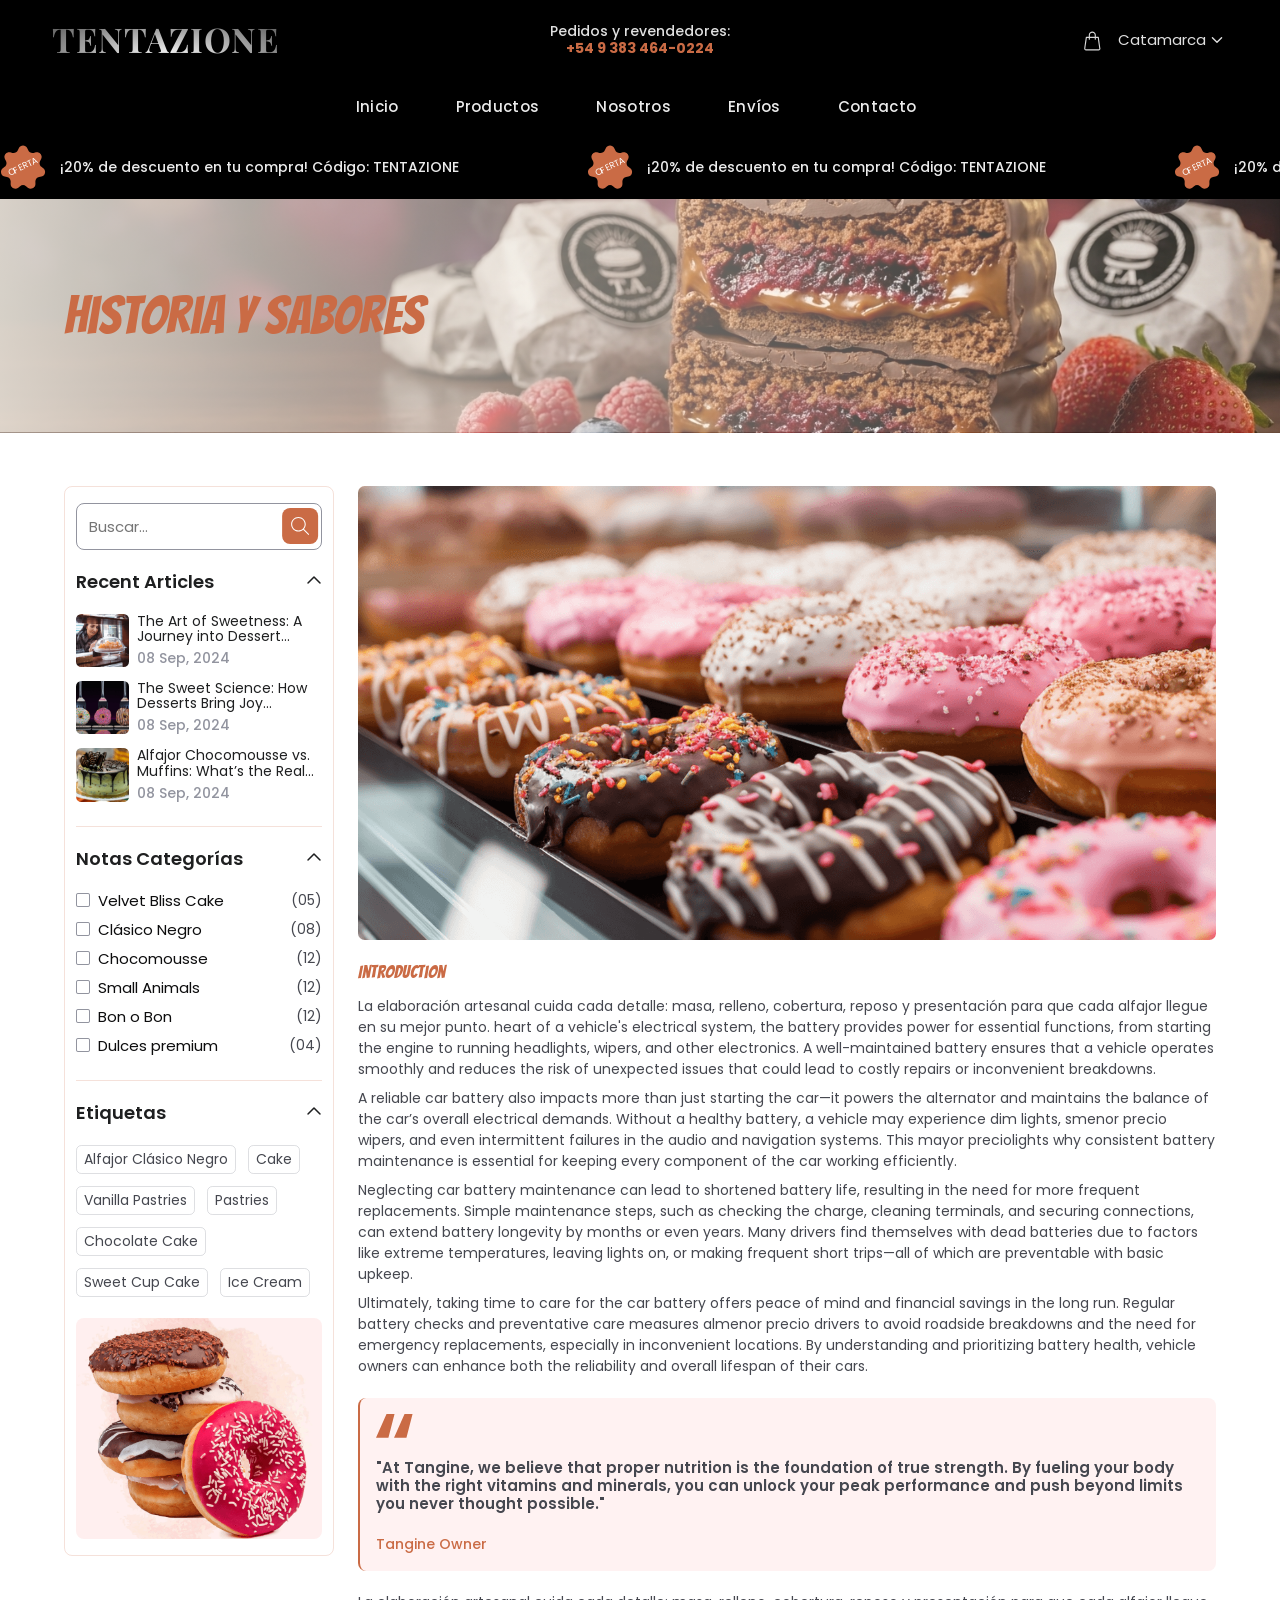
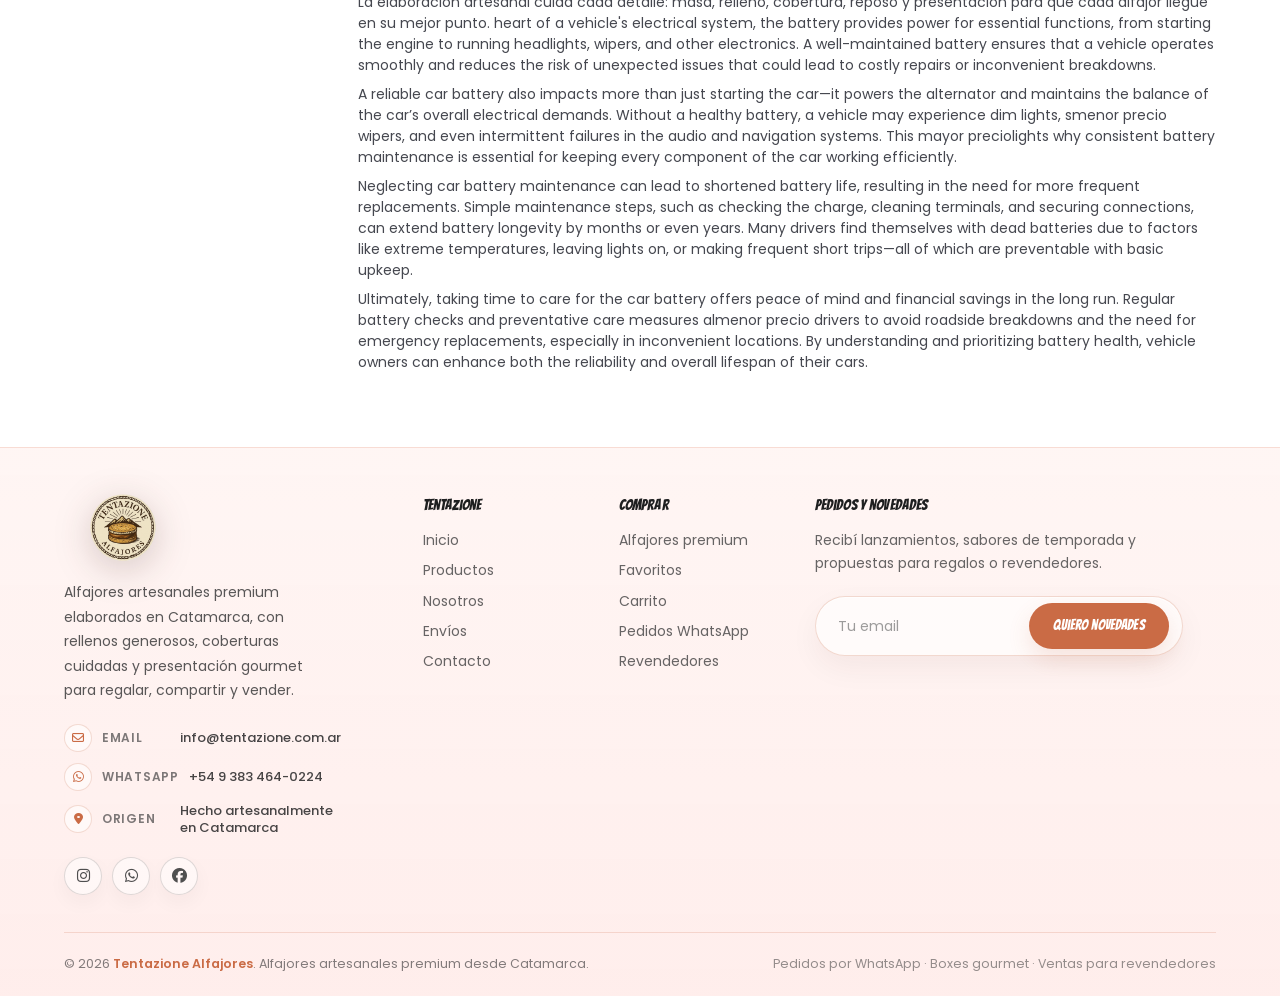
<file: blog-detail.html>
<!DOCTYPE html>
<html lang="es">

<head>
    <meta charset="UTF-8">
    <meta http-equiv="X-UA-Compatible" content="IE=edge">
    <meta name="viewport" content="width=device-width, initial-scale=1, shrink-to-fit=no">
    <meta name="description" content="Historia, sabores y elaboración artesanal premium de Tentazione Alfajores.">
    <meta name="keywords" content="alfajores artesanales Catamarca, alfajores premium, alfajores gourmet, envíos a Córdoba, envíos a Tucumán, alfajores norte argentino, Tentazione Alfajores">
    <meta property="og:title" content="Historia y sabores | Tentazione Alfajores">
    <meta property="og:description" content="Historia, sabores y elaboración artesanal premium de Tentazione Alfajores.">
    <meta property="og:image" content="https://tentazione.com.ar/assets/media/banner/hero-bg.png">
    <meta property="og:url" content="https://tentazione.com.ar/blog-detail.html">

    <title>Historia y sabores | Tentazione Alfajores</title>

    <!-- Favicon -->
    <link rel="icon" type="image/png" sizes="32x32" href="assets/media/favicon-32x32.png?v=tentazione-20260520">
    <link rel="icon" type="image/png" sizes="16x16" href="assets/media/favicon-16x16.png?v=tentazione-20260520">
    <link rel="apple-touch-icon" sizes="180x180" href="assets/media/apple-touch-icon.png?v=tentazione-20260520">
    <link rel="shortcut icon" href="assets/media/favicon.png?v=tentazione-20260520">

    <!-- All CSS files -->
    <link rel="stylesheet" href="assets/css/vendor/font-awesome.css">
    <link rel="stylesheet" href="assets/css/vendor/bootstrap.min.css">
    <link rel="stylesheet" href="assets/css/vendor/wow.min.css">
    <link rel="stylesheet" href="assets/css/app.css">
    <link rel="stylesheet" href="assets/css/tentazione-brand.css">

</head>

<body>
<!-- Main Wrapper Start -->
    <div id="scroll-container" class="main-wrapper">

        <!-- Header Menu Start -->
        <header>
            <div class="header-section">
                <div class="bg-sec">
                    <div class="container-fluid">
                        <div class="header-top row align-items-center row-gap-sm-2 row-gap-3">
                            <div class="col-xl-3 col-lg-4 col-md-6 col-sm-5 col-6 order-lg-1 order-1">
                                <a href="index.html" class="header-logo tentazione-header-logo" aria-label="Tentazione Alfajores"><h1 class="tentazione-brand-title tentazione-luminance">TENTAZIONE</h1></a>
                            </div>
                            <div class="col-xl-2 d-xl-block d-none order-lg-2">
                                <div class="our-number">
                                    <p class="fw-500 medium-black">Pedidos y revendedores:</p>
                                    <p class="fw-700 color-primary">+54 9 383 464-0224</p>
                                </div>
                            </div>
                            <div class="col-xl-7 col-lg-8 col-md-6 col-6 order-lg-3 order-2 ms-auto">
                                <div class="header-end">
                                    <div class="header-buttons">
                                        <a href="#" class="button-block cart-button">
                                            <svg xmlns="http://www.w3.org/2000/svg" width="19" height="18" viewBox="0 0 19 18" fill="none">
                                                <path d="M17.4869 16.1063C17.0473 13.0299 15.9747 5.52124 15.9747 5.52124C15.9376 5.26112 15.7148 5.06792 15.452 5.06792H13.1524V3.33377C12.9831 -1.11295 6.60873 -1.10957 6.44108 3.33377V5.06792H4.14146C3.8787 5.06792 3.65596 5.26112 3.61879 5.52124C3.61879 5.52124 2.54624 13.0299 2.10657 16.1063C2.03846 16.5828 2.18032 17.0645 2.49566 17.428C2.81101 17.7915 3.26782 18 3.74899 18H15.8445C16.3257 18 16.7825 17.7915 17.0978 17.428C17.4132 17.0646 17.555 16.5828 17.4869 16.1063ZM7.49708 3.33377C7.61306 0.286388 11.9815 0.288675 12.0964 3.33377V5.06792H7.49708V3.33377ZM16.3002 16.736C16.1855 16.8682 16.0194 16.944 15.8445 16.944H3.74899C3.57405 16.944 3.40798 16.8682 3.29331 16.736C3.1787 16.6039 3.12717 16.4289 3.15191 16.2557C3.52664 13.6339 4.361 7.79284 4.5994 6.12389H6.44111V7.29249C6.46709 7.99228 7.47135 7.99175 7.49708 7.29249V6.12389H12.0964V7.29249C12.1224 7.99228 13.1267 7.99175 13.1524 7.29249V6.12389H14.9941C15.2325 7.79284 16.0669 13.6339 16.4416 16.2557C16.4663 16.4289 16.4148 16.6039 16.3002 16.736Z" fill="#1E1F20"/>
                                            </svg>
                                        </a>
                                        
                                    </div>
                                    <div class="drop-container d-sm-block d-none">
                                        <div class="wrapper-dropdown medium-black" id="dropdown04">
                                            <span class="selected-display medium-black" id="destination04">Catamarca</span>
                                            <svg id="drp-arrow04" width="24" height="24" viewBox="0 0 24 24" fill="none" xmlns="http://www.w3.org/2000/svg" class="arrow transition-all ml-auto rotate-180"><path d="M7 14.5l5-5 5 5" stroke="currentColor" stroke-width="1.5" stroke-linecap="round" stroke-linejoin="round"></path></svg>
                                            <ul class="topbar-dropdown bg-lightest-gray"><li class="item black">Catamarca</li><li class="item black">Córdoba</li><li class="item black">Tucumán</li></ul>
                                        </div>
                                    </div>
                                    <a href="#" class="main-menu__toggler mobile-nav__toggler">
                                        <img src="assets/media/icons/menu-2.png" alt="">
                                    </a>
                                </div>
                            </div>
                        </div>
                    </div>
                </div>
                <div class="header-center">
                    <div class="container-fluid">
                        <div class="row align-items-center justify-content-between">
                            <div class="col-lg-6 d-lg-flex d-none">
                                <nav class="navigation d-flex align-items-center">
                                    <div class="menu-button-right">
                                        <div class="main-menu__nav">
                                            <ul class="main-menu__list">
                                                <li><a href="index.html">Inicio</a></li>
                                                <li><a href="shop-grid.html">Productos</a></li>
                                                <li><a href="about.html">Nosotros</a></li>
                                                <li><a href="checkout.html">Envíos</a></li>
                                                <li><a href="contact.html">Contacto</a></li>
                                            </ul>
                                        </div>
                                    </div>
                                </nav>
                            </div>
                            
                        </div>
                    </div>
                </div>
            </div>
        </header>
        <!-- Header Menu End -->

        <section class="marquesina-promocional tentazione-offer-marquee" aria-label="Promoción">
            <div class="tentazione-offer-marquee__viewport">
                                        <div class="tentazione-offer-marquee__track">
                                            <div class="tentazione-offer-marquee__segment">
                                                <div class="hotline-icon">
                                                    <svg xmlns="http://www.w3.org/2000/svg" width="38" height="37" viewBox="0 0 38 37" fill="none">
                                                        <path d="M15.5065 2.65622C16.8729 -0.338356 21.1271 -0.338351 22.4935 2.65622L23.297 4.41703C24.0655 6.10131 25.9263 6.99745 27.7223 6.54818L29.5999 6.07849C32.7931 5.27971 35.4455 8.60576 33.9562 11.5412L33.0805 13.2672C32.2429 14.9181 32.7025 16.9318 34.1735 18.0558L35.7114 19.2309C38.3268 21.2294 37.3802 25.3769 34.1566 26.0427L32.2612 26.4342C30.4481 26.8087 29.1604 28.4235 29.1987 30.2744L29.2388 32.2095C29.307 35.5003 25.4742 37.3462 22.9438 35.241L21.4559 34.0032C20.0327 32.8191 17.9673 32.8191 16.5441 34.0032L15.0562 35.241C12.5258 37.3462 8.69296 35.5003 8.76117 32.2095L8.80127 30.2744C8.83963 28.4235 7.55188 26.8087 5.73882 26.4342L3.84337 26.0427C0.619817 25.3769 -0.326822 21.2294 2.28862 19.2309L3.8265 18.0558C5.29753 16.9318 5.75712 14.9181 4.91947 13.2672L4.04376 11.5411C2.55445 8.60576 5.20689 5.27971 8.40008 6.07849L10.2777 6.54818C12.0737 6.99745 13.9345 6.10131 14.7031 4.41703L15.5065 2.65622Z" fill="#CA6B45"/>
                                                    </svg>
                                                    <p>OFERTA</p>
                                                </div>
                                                <p class="fw-500 medium-black tentazione-offer-marquee__text">¡20% de descuento en tu compra! Código: TENTAZIONE</p>
                                            </div>
                                            <div class="tentazione-offer-marquee__segment" aria-hidden="true">
                                                <div class="hotline-icon">
                                                    <svg xmlns="http://www.w3.org/2000/svg" width="38" height="37" viewBox="0 0 38 37" fill="none">
                                                        <path d="M15.5065 2.65622C16.8729 -0.338356 21.1271 -0.338351 22.4935 2.65622L23.297 4.41703C24.0655 6.10131 25.9263 6.99745 27.7223 6.54818L29.5999 6.07849C32.7931 5.27971 35.4455 8.60576 33.9562 11.5412L33.0805 13.2672C32.2429 14.9181 32.7025 16.9318 34.1735 18.0558L35.7114 19.2309C38.3268 21.2294 37.3802 25.3769 34.1566 26.0427L32.2612 26.4342C30.4481 26.8087 29.1604 28.4235 29.1987 30.2744L29.2388 32.2095C29.307 35.5003 25.4742 37.3462 22.9438 35.241L21.4559 34.0032C20.0327 32.8191 17.9673 32.8191 16.5441 34.0032L15.0562 35.241C12.5258 37.3462 8.69296 35.5003 8.76117 32.2095L8.80127 30.2744C8.83963 28.4235 7.55188 26.8087 5.73882 26.4342L3.84337 26.0427C0.619817 25.3769 -0.326822 21.2294 2.28862 19.2309L3.8265 18.0558C5.29753 16.9318 5.75712 14.9181 4.91947 13.2672L4.04376 11.5411C2.55445 8.60576 5.20689 5.27971 8.40008 6.07849L10.2777 6.54818C12.0737 6.99745 13.9345 6.10131 14.7031 4.41703L15.5065 2.65622Z" fill="#CA6B45"/>
                                                    </svg>
                                                    <p>OFERTA</p>
                                                </div>
                                                <p class="fw-500 medium-black tentazione-offer-marquee__text">¡20% de descuento en tu compra! Código: TENTAZIONE</p>
                                            </div>
                                        </div>
                                    </div>
                                </div>
        </section>


        <!-- Main Sections -->
        <main class="main-wrapper">

            <!-- TITLE BANNER START -->
            <section class="title-banner">
                <div class="container-fluid">
                    <h1>Historia y sabores</h1>
                </div>
            </section>
            <!-- TITLE BANNER END -->

            <!-- BLOG DETAIL SECTION START -->
            <section class="blog-detail-sec py-80">
                <div class="container-fluid">
                    <div class="row row-gap-4">
                        <div class="col-xl-3 col-lg-4">
                            <div class="sidebar">
                                <form action="index.html" method="post" class="search-bar-container mb-24">
                                    <div class="search-input-block">
                                        <input type="text" name="search" placeholder="Buscar...">
                                    </div>
                                    <button type="submit">
                                        <svg xmlns="http://www.w3.org/2000/svg" width="24" height="24" viewBox="0 0 24 24" fill="none">
                                            <path d="M9.74062 0C15.1116 0 19.4812 4.36964 19.4812 9.74063C19.4812 12.1734 18.5847 14.4008 17.1047 16.1097L23.7941 22.7997C24.0687 23.0743 24.0686 23.5195 23.794 23.7941C23.5194 24.0687 23.0743 24.0686 22.7997 23.7941L16.1104 17.1041C14.4014 18.5845 12.1738 19.4813 9.74062 19.4813C4.36964 19.4813 0 15.1116 0 9.74063C0 4.36964 4.36964 0 9.74062 0ZM9.74062 18.075C14.3362 18.075 18.075 14.3362 18.075 9.74063C18.075 5.14505 14.3362 1.40625 9.74062 1.40625C5.14505 1.40625 1.40625 5.14505 1.40625 9.74063C1.40625 14.3362 5.14505 18.075 9.74062 18.075Z" fill="white"/>
                                        </svg>
                                    </button>
                                </form>
                                <div class="category-block box-2 mb-32 wow fadeInUp animated" data-wow-delay="200ms">
                                    <div class="title" data-count="2">
                                        <h6 class="fw-600 font-primary medium-black">Recent Articles</h6>
                                        <span>
                                            <i class="fa-light fa-chevron-up"></i>
                                        </span>
                                    </div>
                                    <div class="content-block mt-24">
                                        <a href="blog-detail.html" class="recent-blogs d-flex gap-12 align-items-center mb-16">
                                            <div class="image-box d-flex flex-shrink-0">
                                                <img src="assets/media/blogs/blog-sidebar-1.png" alt="" class="br-5">
                                            </div>
                                            <div>
                                                <p class="text mb-8">The Art of Sweetness: A Journey into Dessert...</p>
                                                <p class="subtitle light-gray">08 Sep, 2024</p>
                                            </div>
                                        </a>
                                        <a href="blog-detail.html" class="recent-blogs d-flex gap-12 align-items-center mb-16">
                                            <div class="image-box d-flex flex-shrink-0">
                                                <img src="assets/media/blogs/blog-sidebar-2.png" alt="" class="br-5">
                                            </div>
                                            <div>
                                                <p class="text mb-8">The Sweet Science: How Desserts Bring Joy...</p>
                                                <p class="subtitle light-gray">08 Sep, 2024</p>
                                            </div>
                                        </a>
                                        <a href="blog-detail.html" class="recent-blogs d-flex gap-12 align-items-center">
                                            <div class="image-box d-flex flex-shrink-0">
                                                <img src="assets/media/blogs/blog-sidebar-3.png" alt="" class="br-5">
                                            </div>
                                            <div>
                                                <p class="text mb-8">Alfajor Chocomousse vs. Muffins: What’s the Real...</p>
                                                <p class="subtitle light-gray">08 Sep, 2024</p>
                                            </div>
                                        </a>
                                    </div>
                                </div>
                                <div class="hr-line mb-24"></div>
                                <div class="category-block box-1 mb-32 wow fadeInUp animated" data-wow-delay="300ms">
                                    <div class="title" data-count="1">
                                        <h6 class="fw-600 font-primary medium-black">Notas Categorías</h6>
                                        <span>
                                            <i class="fa-light fa-chevron-up"></i>
                                        </span>
                                    </div>
                                    <div class="content-block mt-24">
                                        <div class="d-flex align-items-center justify-content-between mb-12">
                                            <div class="cus-checkBox">
                                                <input type="checkbox" id="velvetBliss" class="inp-cbx">
                                                <label for="velvetBliss" class="cbx black">
                                                    Velvet Bliss Cake
                                                </label>
                                            </div>
                                            <p>(05)</p>
                                        </div>
                                        <div class="d-flex align-items-center justify-content-between mb-12">
                                            <div class="cus-checkBox">
                                                <input type="checkbox" id="goldenGlaze" class="inp-cbx">
                                                <label for="goldenGlaze" class="cbx black">
                                                    Clásico Negro 
                                                </label>
                                            </div>
                                            <p>(08)</p>
                                        </div>
                                        <div class="d-flex align-items-center justify-content-between mb-12">
                                            <div class="cus-checkBox">
                                                <input type="checkbox" id="buttercreamDream" class="inp-cbx">
                                                <label for="buttercreamDream" class="cbx black">
                                                    Chocomousse
                                                </label>
                                            </div>
                                            <p>(12)</p>
                                        </div>
                                        <div class="d-flex align-items-center justify-content-between mb-12">
                                            <div class="cus-checkBox">
                                                <input type="checkbox" id="smallAnimals" class="inp-cbx">
                                                <label for="smallAnimals" class="cbx black">
                                                    Small Animals
                                                </label>
                                            </div>
                                            <p>(12)</p>
                                        </div>
                                        <div class="d-flex align-items-center justify-content-between mb-12">
                                            <div class="cus-checkBox">
                                                <input type="checkbox" id="choco-Alfajor Bon o Bon" class="inp-cbx">
                                                <label for="choco-Alfajor Bon o Bon" class="cbx black">
                                                    Bon o Bon
                                                </label>
                                            </div>
                                            <p>(12)</p>
                                        </div>
                                        <div class="d-flex align-items-center justify-content-between">
                                            <div class="cus-checkBox">
                                                <input type="checkbox" id="dulcesPremium" class="inp-cbx">
                                                <label for="dulcesPremium" class="cbx black">
                                                    Dulces premium
                                                </label>
                                            </div>
                                            <p>(04)</p>
                                        </div>
                                    </div>
                                </div>
                                <div class="hr-line mb-24"></div>
                                <div class="category-block box-4  mb-24 wow fadeInUp animated" data-wow-delay="400ms">
                                    <div class="title" data-count="4">
                                        <h6 class="fw-600 font-primary medium-black">Etiquetas</h6>
                                        <span>
                                            <i class="fa-light fa-chevron-up"></i>
                                        </span>
                                    </div>
                                    <div class="content-block mt-24">
                                        <div class="tags-wrapper">
                                            <a href="blog-grid.html" class="tag">
                                                <p>Alfajor Clásico Negro</p>
                                            </a>
                                            <a href="blog-grid.html" class="tag">
                                                <p>Cake</p>
                                            </a>
                                            <a href="blog-grid.html" class="tag">
                                                <p>Vanilla Pastries</p>
                                            </a>
                                            <a href="blog-grid.html" class="tag">
                                                <p>Pastries</p>
                                            </a>
                                            <a href="blog-grid.html" class="tag">
                                                <p>Chocolate Cake</p>
                                            </a>
                                            <a href="blog-grid.html" class="tag">
                                                <p>Sweet Cup Cake</p>
                                            </a>
                                            <a href="blog-grid.html" class="tag">
                                                <p>Ice Cream</p>
                                            </a>
                                        </div>
                                    </div>
                                </div>

                                <div class="sidebar-promotional-image w-100 h-100 object-fit-cover br-12 wow fadeInUp animated" data-wow-delay="500ms">
                                    <img src="assets/media/products/special-image.png" alt="" class="w-100 h-100 object-fit-cover br-12">
                                </div>
                            </div>
                        </div>
                        <div class="col-xl-9 col-lg-8">
                            <div class="blog-detail-wrapper">
                                <div class="main-image mb-24">
                                    <img src="assets/media/blogs/blog-detail-1.png" alt="" class="w-100 br-10">
                                </div>
                                <h6 class="color-primary mb-16">Introduction</h6>
                                <p class="mb-12 wow fadeInUp animated" data-wow-delay="200ms">La elaboración artesanal cuida cada detalle: masa, relleno, cobertura, reposo y presentación para que cada alfajor llegue en su mejor punto.
                                    heart of a vehicle's electrical system, the battery provides power for essential functions, from starting the engine
                                    to running headlights, wipers, and other electronics. A well-maintained battery ensures that a vehicle operates
                                    smoothly and reduces the risk of unexpected issues that could lead to costly repairs or inconvenient breakdowns.</p>
                                <p class="mb-12 wow fadeInUp animated" data-wow-delay="300ms">A reliable car battery also impacts more than just starting the car—it powers the alternator and
                                    maintains the balance of the car’s overall electrical demands. Without a healthy battery, a vehicle may experience
                                    dim lights, smenor precio wipers, and even intermittent failures in the audio and navigation systems. This mayor preciolights why
                                    consistent battery maintenance is essential for keeping every component of the car working efficiently.</p>
                                <p class="mb-12 wow fadeInUp animated" data-wow-delay="400ms">Neglecting car battery maintenance can lead to shortened battery life, resulting in the need for more
                                    frequent replacements. Simple maintenance steps, such as checking the charge, cleaning terminals, and securing
                                    connections, can extend battery longevity by months or even years. Many drivers find themselves with dead batteries
                                    due to factors like extreme temperatures, leaving lights on, or making frequent short trips—all of which are
                                    preventable with basic upkeep.</p>
                                <p class="mb-24 wow fadeInUp animated" data-wow-delay="500ms">Ultimately, taking time to care for the car battery offers peace of mind and financial savings in the
                                    long run. Regular battery checks and preventative care measures almenor precio drivers to avoid roadside breakdowns and the
                                    need for emergency replacements, especially in inconvenient locations. By understanding and prioritizing battery
                                    health, vehicle owners can enhance both the reliability and overall lifespan of their cars.</p>
                            
                                <div class="qoutes mb-24 wow fadeInUp animated" data-wow-delay="600ms">
                                    <svg class="mb-24" xmlns="http://www.w3.org/2000/svg" width="37" height="24" viewBox="0 0 37 24" fill="none">
                                        <path d="M12.4163 23.8314H0L10.5138 0H18.5244L12.4163 23.8314ZM30.4401 23.8314H18.0237L28.5375 0H36.5481L30.4401 23.8314Z" fill="#CA6B45"/>
                                    </svg>
                                    <h6 class="fw-600 font-primary dark-gray mb-24">"At Tangine, we believe that proper nutrition is the foundation of true strength. By fueling your body
                                        with the right vitamins and minerals, you can unlock your peak performance and push beyond limits you never thought
                                        possible."
                                    </h6>
                                    <p class="color-primary font-primary fw-500">Tangine Owner</p>
                                </div>
                                
                                <p class="mb-12 wow fadeInUp animated" data-wow-delay="200ms">La elaboración artesanal cuida cada detalle: masa, relleno, cobertura, reposo y presentación para que cada alfajor llegue en su mejor punto.
                                    heart of a vehicle's electrical system, the battery provides power for essential functions, from starting the engine
                                    to running headlights, wipers, and other electronics. A well-maintained battery ensures that a vehicle operates
                                    smoothly and reduces the risk of unexpected issues that could lead to costly repairs or inconvenient breakdowns.</p>
                                <p class="mb-12 wow fadeInUp animated" data-wow-delay="300ms">A reliable car battery also impacts more than just starting the car—it powers the alternator and
                                    maintains the balance of the car’s overall electrical demands. Without a healthy battery, a vehicle may experience
                                    dim lights, smenor precio wipers, and even intermittent failures in the audio and navigation systems. This mayor preciolights why
                                    consistent battery maintenance is essential for keeping every component of the car working efficiently.</p>
                                <p class="mb-12 wow fadeInUp animated" data-wow-delay="400ms">Neglecting car battery maintenance can lead to shortened battery life, resulting in the need for more
                                    frequent replacements. Simple maintenance steps, such as checking the charge, cleaning terminals, and securing
                                    connections, can extend battery longevity by months or even years. Many drivers find themselves with dead batteries
                                    due to factors like extreme temperatures, leaving lights on, or making frequent short trips—all of which are
                                    preventable with basic upkeep.</p>
                                <p class="mb-24 wow fadeInUp animated" data-wow-delay="500ms">Ultimately, taking time to care for the car battery offers peace of mind and financial savings in the
                                    long run. Regular battery checks and preventative care measures almenor precio drivers to avoid roadside breakdowns and the
                                    need for emergency replacements, especially in inconvenient locations. By understanding and prioritizing battery
                                    health, vehicle owners can enhance both the reliability and overall lifespan of their cars.</p>
                            </div>
                        </div>
                    </div>
                </div>
            </section>
            <!-- BLOG DETAIL SECTION END -->

            <!-- FOOTER Start -->
            <footer class="pt-40 pb-32 tentazione-footer">
                <div class="container-fluid">
                    <div class="row row-gap-3 mb-24 tentazione-footer-grid">
                        <div class="col-lg-3 col-md-10 col-sm-5 wow fadeInUp animated" data-wow-delay="0s">
                            <div class="footer-info-block tentazione-footer-brand-block">
                                <a href="index.html" class="tentazione-header-logo tentazione-footer-brand-link" aria-label="Tentazione Alfajores"><h5 class="tentazione-brand-title tentazione-luminance">TENTAZIONE</h5></a>
                                <p class="tentazione-footer-intro mb-24">Alfajores artesanales premium elaborados en Catamarca, con rellenos generosos, coberturas cuidadas y presentación gourmet para regalar, compartir y vender.</p>
                                <div class="tentazione-footer-contact">
                                    <p><i class="far fa-envelope"></i><span>Email</span><a href="mailto:info@tentazione.com.ar">info@tentazione.com.ar</a></p>
                                    <p><i class="fab fa-whatsapp"></i><span>WhatsApp</span><a href="https://wa.me/5493834640224">+54 9 383 464-0224</a></p>
                                    <p><i class="fas fa-map-marker-alt"></i><span>Origen</span><strong>Hecho artesanalmente en Catamarca</strong></p>
                                </div>
                                <ul class="list-unstyled social-link tentazione-footer-social" aria-label="Redes sociales Tentazione">
                                    <li><a href="https://www.instagram.com/tentazione.ar" class="blog-icons" aria-label="Instagram Tentazione"><i class="fab fa-instagram"></i></a></li>
                                    <li><a href="https://wa.me/5493834640224" class="blog-icons" aria-label="WhatsApp Tentazione"><i class="fab fa-whatsapp"></i></a></li>
                                    <li><a href="https://www.facebook.com/profile.php?id=61565633245039&locale=es_LA" class="blog-icons" aria-label="Facebook Tentazione"><i class="fab fa-facebook"></i></a></li>
                                </ul>
                            </div>
                        </div>
                        <div class="offset-lg-1 col-lg-2 col-md-3 col-sm-4 col-6 wow fadeInUp animated tentazione-footer-nav-col" data-wow-delay="30ms">
                            <h6 class="black fw-500 mb-24">Tentazione</h6>
                            <ul class="list-unstyled mb-0">
                                <li class="mb-8"><a href="index.html">Inicio</a></li>
                                <li class="mb-8"><a href="shop-grid.html">Productos</a></li>
                                <li class="mb-8"><a href="about.html">Nosotros</a></li>
                                <li class="mb-8"><a href="checkout.html">Envíos</a></li>
                                <li><a href="contact.html">Contacto</a></li>
                            </ul>
                        </div>
                        <div class="col-lg-2 col-md-3 col-sm-3 col-6 wow fadeInUp animated tentazione-footer-nav-col" data-wow-delay="40ms">
                            <h6 class="black fw-500 mb-24">Comprar</h6>
                            <ul class="list-unstyled mb-0">
                                <li class="mb-8"><a href="shop-grid.html">Alfajores premium</a></li>
                                <li class="mb-8"><a href="wishlist.html">Favoritos</a></li>
                                <li class="mb-8"><a href="cart.html">Carrito</a></li>
                                <li class="mb-8"><a href="https://wa.me/c/5493834640224">Pedidos WhatsApp</a></li>
                                <li><a href="contact.html">Revendedores</a></li>
                            </ul>
                        </div>
                        <div class="col-lg-4 col-md-6 col-sm-7 wow fadeInUp animated tentazione-footer-newsletter" data-wow-delay="45ms">
                            <h6 class="black fw-500 mb-24">Pedidos y novedades</h6>
                            <p class="mb-24">Recibí lanzamientos, sabores de temporada y propuestas para regalos o revendedores.</p>
                            <form action="contact.html" method="post" class="newsletter-container mb-24">
                                <div class="newsletter-block"><input type="email" name="newsletter-email" placeholder="Tu email"></div>
                                <button type="submit" class="cus-btn-2"><span class="text">Quiero novedades</span><span class="circle"></span></button>
                            </form>
                        </div>
                    </div>
                    <div class="hr-line mb-24 tentazione-footer-rule"></div>
                    <div class="footer-bottom-bar tentazione-footer-bottom wow fadeInUp animated" data-wow-delay="50ms">
                        <p class="tentazione-footer-copy">© 2026 <a href="index.html">Tentazione Alfajores</a>. Alfajores artesanales premium desde Catamarca.</p>
                        <p class="tentazione-footer-note">Pedidos por WhatsApp · Boxes gourmet · Ventas para revendedores</p>
                    </div>
                </div>
            </footer>
            <!-- FOOTER End -->
        </main>
        <!-- Main Sections -->
    </div>
    <!-- Main Wrapper End -->

    <!-- Back To Top Start -->
    <a href="#main-wrapper" id="backto-top" class="back-to-top"><i class="fas fa-angle-up"></i></a>

    <!-- Mobile Menu Start -->
    <div class="mobile-nav__wrapper">
        <div class="mobile-nav__overlay mobile-nav__toggler"></div>
        <div class="mobile-nav__content">
            <span class="mobile-nav__close mobile-nav__toggler"><i class="fa fa-times"></i></span>
            <div class="logo-box">
                <a href="index.html" class="tentazione-header-logo" aria-label="Tentazione Alfajores"><h5 class="tentazione-brand-title tentazione-luminance">TENTAZIONE</h5></a>
            </div>
            <div class="mobile-nav__container"></div>
            <ul class="mobile-nav__contact list-unstyled">
                <li>
                    <i class="fas fa-envelope"></i>
                    <a href="mailto:info@tentazione.com.ar">info@tentazione.com.ar</a>
                </li>
                <li>
                    <i class="fa fa-phone-alt"></i>
                    <a href="tel:+12345678">+54 9 383 464-0224</a>
                </li>
            </ul>
            <div class="mobile-nav__social">
                <a href=""><i class="fa-brands fa-x-twitter"></i></a>
                <a href=""><i class="fab fa-facebook"></i></a>
                <a href=""><i class="fab fa-instagram"></i></a>
            </div>
        </div>
    </div>
    <!-- Mobile Menu End -->

    <!-- Productosping Carrito Popup Start -->
    <aside id="sidebar-cart">
        <div class="title-cart-block mb-32 bg-lightest-gray">
            <h6 class="fw-500 black">Carrito (02)</h6>
            <a href="#" class="close-button close-popup"><span class="close-icon">X</span></a>
        </div>
        <ul class="product-list p-24">
            <li class="product-item mb-24">
                <div class="d-flex align-items-center gap-12">
                    <div class="item-image">
                        <img src="assets/media/products/product-1.png" alt="Product Photo">
                    </div>
                    <div class="prod-title">
                        <a href="" class="medium-black fw-600 mb-8">Alfajor Clásico Negro</a>
                        <p class="subtitle mb-4p">Cantidad: 5</p>
                        <p class="subtitle">$30.00</p>
                    </div>
                </div>
                <div class="text-end">
                    <a href="javascript:;" class="cancel mb-12">
                        <img src="assets/media/icons/cancel.png" alt="">
                    </a>
                    <div class="quantity quantity-wrap">
                        <div class="input-area quantity-wrap">
                            <input class="decrement" type="button" value="-">
                            <input type="text" name="quantity" value="1" maxlength="2" size="1" class="number">
                            <input class="increment" type="button" value="+">
                        </div>
                    </div>
                </div>
            </li>
            <li class="hr-line mb-24"></li>
            <li class="product-item mb-24">
                <div class="d-flex align-items-center gap-12">
                    <div class="item-image">
                        <img src="assets/media/products/product-2.png" alt="Product Photo">
                    </div>
                    <div class="prod-title">
                        <a href="" class="medium-black fw-600 mb-8">Alfajor Bon o Bon</a>
                        <p class="subtitle mb-4p">Cantidad: 3</p>
                        <p class="subtitle">$12.00</p>
                    </div>
                </div>
                <div class="text-end">
                    <a href="javascript:;" class="cancel mb-12">
                        <img src="assets/media/icons/cancel.png" alt="">
                    </a>
                    <div class="quantity quantity-wrap">
                        <div class="input-area quantity-wrap">
                            <input class="decrement" type="button" value="-">
                            <input type="text" name="quantity" value="1" maxlength="2" size="1" class="number">
                            <input class="increment" type="button" value="+">
                        </div>
                    </div>
                </div>
            </li>
            <li class="hr-line mb-24"></li>
        </ul>
        <div class="price-total p-24">
            <span class="h6 medium-black">SUBTOTAL</span>
            <span class="h6 medium-black">$281.98</span>
        </div>
        <div class="hr-line mb-24"></div>
        <div class="row p-24">
            <div class="col-lg-6">
                <a href="cart.html" class="cus-btn w-100 text-center">Agregar al carrito</a>
            </div>
            <div class="col-lg-6">
                <a href="https://wa.me/c/5493834640224" class="cus-btn btn-sec w-100 text-center">Pedir por WhatsApp</a>
            </div>
        </div>
    </aside>
    <div id="sidebar-cart-curtain" class="close-popup"></div>
    <!-- Productosping Carrito Popup End -->

    <!-- Jquery Js -->
    <script src="assets/js/vendor/bootstrap.min.js"></script>
    <script src="assets/js/vendor/jquery-3.6.3.min.js"></script>
    <script src="assets/js/vendor/wow.js"></script>

    <script src="assets/js/app.js"></script>

</body>

</html>
</file>
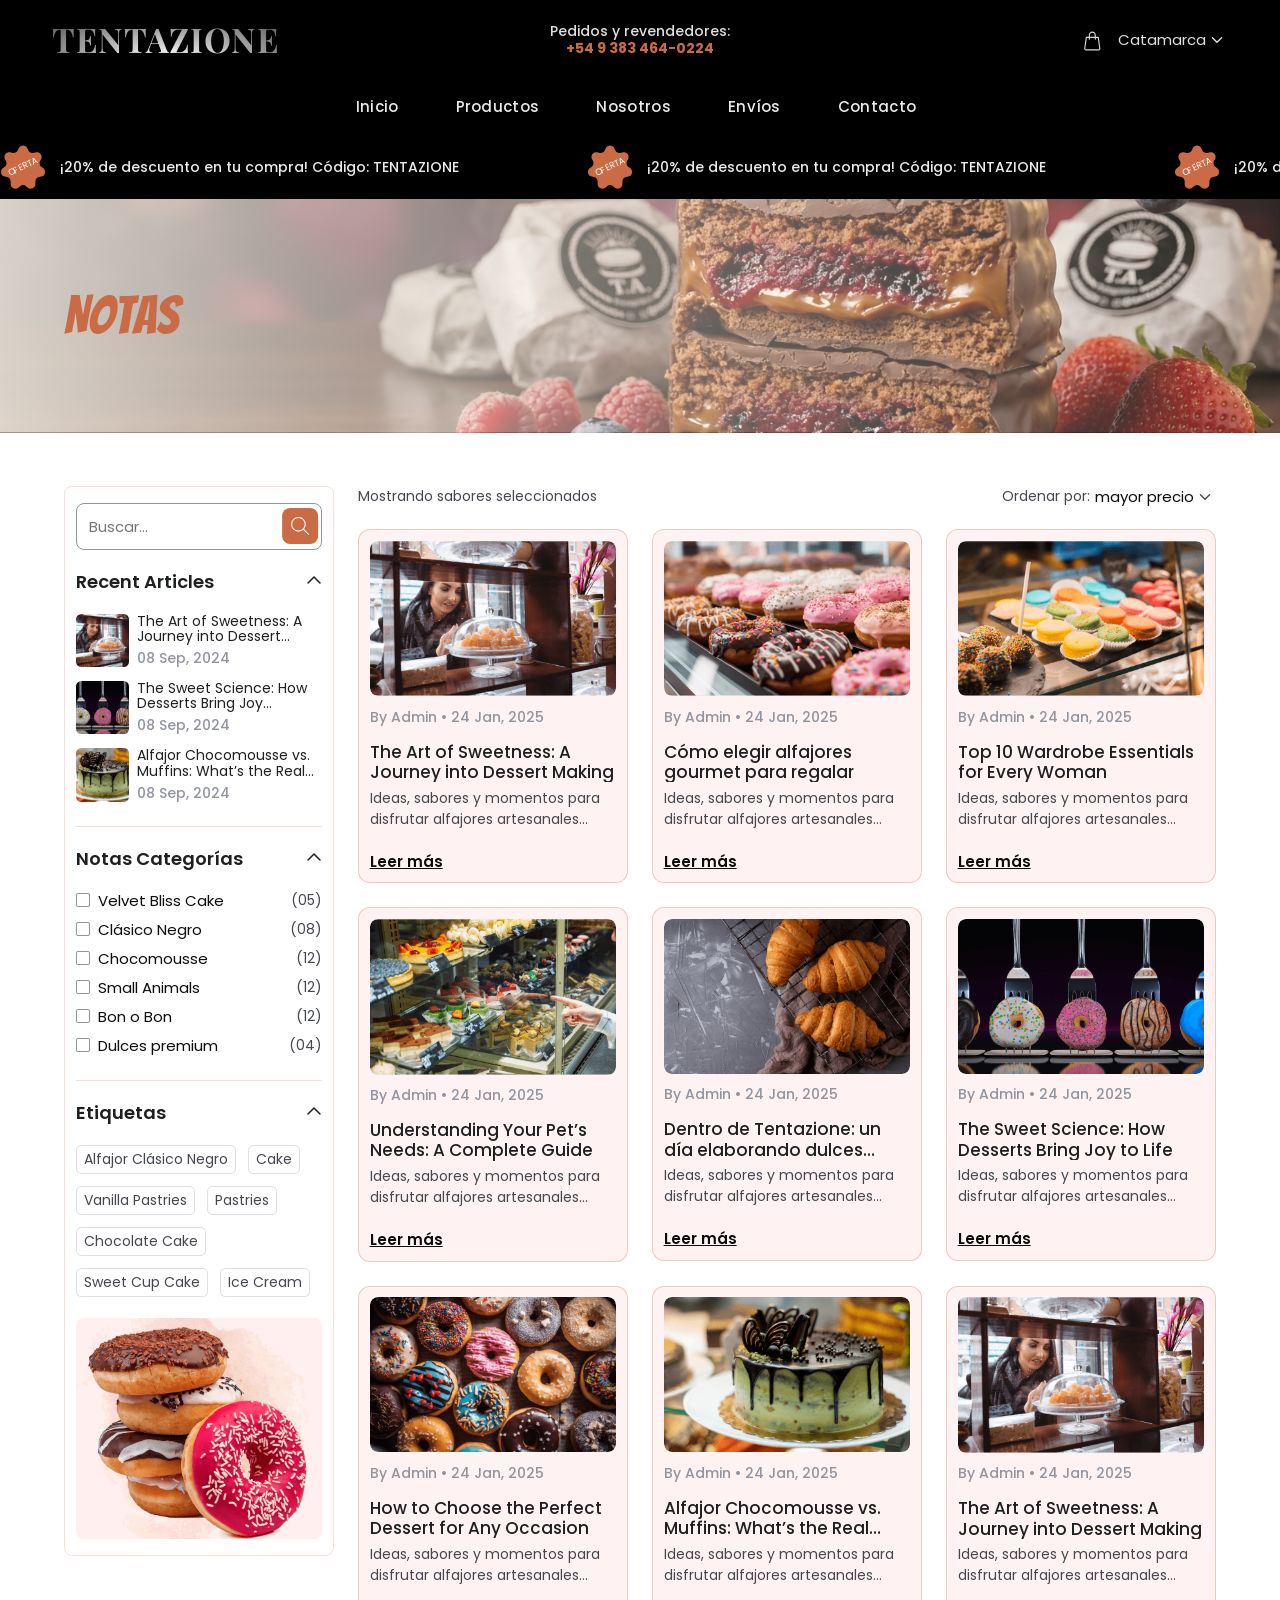
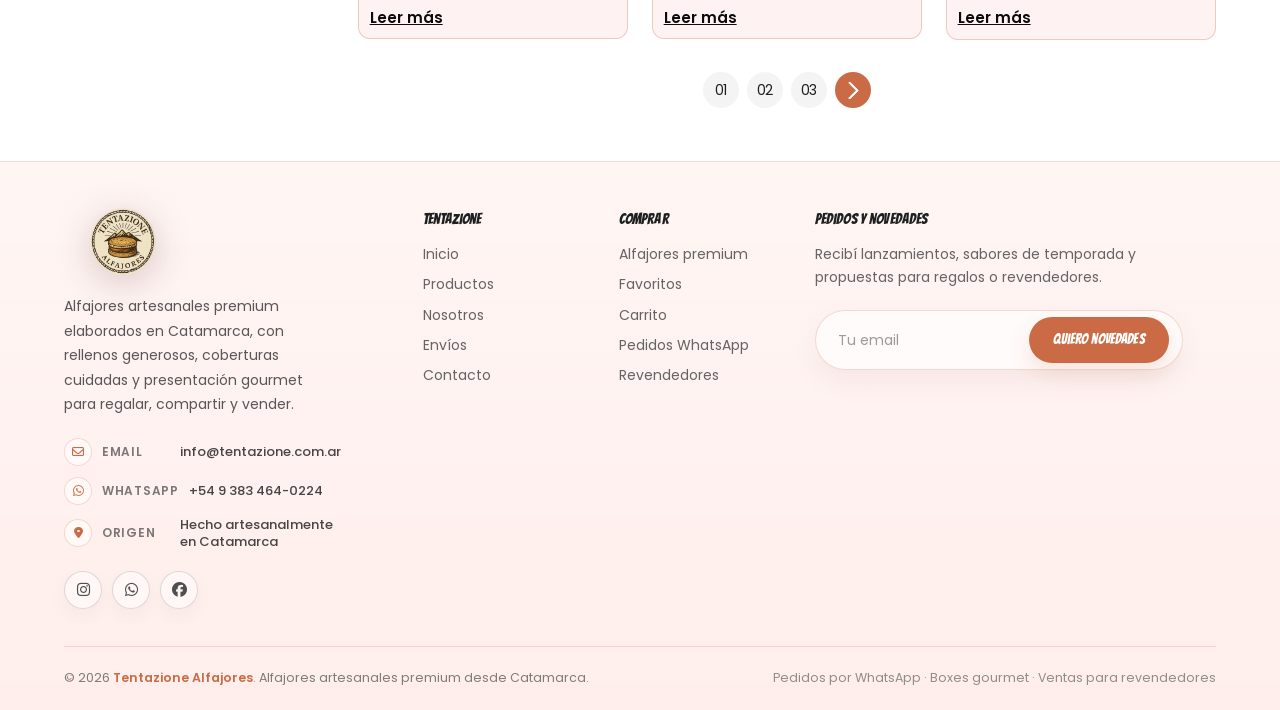
<file: blog-grid-sidebar.html>
<!DOCTYPE html>
<html lang="es">

<head>
    <meta charset="UTF-8">
    <meta http-equiv="X-UA-Compatible" content="IE=edge">
    <meta name="viewport" content="width=device-width, initial-scale=1, shrink-to-fit=no">
    <meta name="description" content="Contenido editorial de Tentazione Alfajores temporalmente oculto de la navegación principal.">
    <meta name="keywords" content="alfajores artesanales Catamarca, alfajores premium, alfajores gourmet, envíos a Córdoba, envíos a Tucumán, alfajores norte argentino, Tentazione Alfajores">
    <meta property="og:title" content="Notas ocultas | Tentazione Alfajores">
    <meta property="og:description" content="Contenido editorial de Tentazione Alfajores temporalmente oculto de la navegación principal.">
    <meta property="og:image" content="https://tentazione.com.ar/assets/media/banner/hero-bg.png">
    <meta property="og:url" content="https://tentazione.com.ar/blog-grid-sidebar.html">

    <title>Notas ocultas | Tentazione Alfajores</title>

    <!-- Favicon -->
    <link rel="icon" type="image/png" sizes="32x32" href="assets/media/favicon-32x32.png?v=tentazione-20260520">
    <link rel="icon" type="image/png" sizes="16x16" href="assets/media/favicon-16x16.png?v=tentazione-20260520">
    <link rel="apple-touch-icon" sizes="180x180" href="assets/media/apple-touch-icon.png?v=tentazione-20260520">
    <link rel="shortcut icon" href="assets/media/favicon.png?v=tentazione-20260520">

    <!-- All CSS files -->
    <link rel="stylesheet" href="assets/css/vendor/font-awesome.css">
    <link rel="stylesheet" href="assets/css/vendor/bootstrap.min.css">
    <link rel="stylesheet" href="assets/css/vendor/wow.min.css">
    <link rel="stylesheet" href="assets/css/app.css">
    <link rel="stylesheet" href="assets/css/tentazione-brand.css">

</head>

<body>
<!-- Main Wrapper Start -->
    <div id="scroll-container" class="main-wrapper">

        <!-- Header Menu Start -->
        <header>
            <div class="header-section">
                <div class="bg-sec">
                    <div class="container-fluid">
                        <div class="header-top row align-items-center row-gap-sm-2 row-gap-3">
                            <div class="col-xl-3 col-lg-4 col-md-6 col-sm-5 col-6 order-lg-1 order-1">
                                <a href="index.html" class="header-logo tentazione-header-logo" aria-label="Tentazione Alfajores"><h1 class="tentazione-brand-title tentazione-luminance">TENTAZIONE</h1></a>
                            </div>
                            <div class="col-xl-2 d-xl-block d-none order-lg-2">
                                <div class="our-number">
                                    <p class="fw-500 medium-black">Pedidos y revendedores:</p>
                                    <p class="fw-700 color-primary">+54 9 383 464-0224</p>
                                </div>
                            </div>
                            <div class="col-xl-7 col-lg-8 col-md-6 col-6 order-lg-3 order-2 ms-auto">
                                <div class="header-end">
                                    <div class="header-buttons">
                                        <a href="#" class="button-block cart-button">
                                            <svg xmlns="http://www.w3.org/2000/svg" width="19" height="18" viewBox="0 0 19 18" fill="none">
                                                <path d="M17.4869 16.1063C17.0473 13.0299 15.9747 5.52124 15.9747 5.52124C15.9376 5.26112 15.7148 5.06792 15.452 5.06792H13.1524V3.33377C12.9831 -1.11295 6.60873 -1.10957 6.44108 3.33377V5.06792H4.14146C3.8787 5.06792 3.65596 5.26112 3.61879 5.52124C3.61879 5.52124 2.54624 13.0299 2.10657 16.1063C2.03846 16.5828 2.18032 17.0645 2.49566 17.428C2.81101 17.7915 3.26782 18 3.74899 18H15.8445C16.3257 18 16.7825 17.7915 17.0978 17.428C17.4132 17.0646 17.555 16.5828 17.4869 16.1063ZM7.49708 3.33377C7.61306 0.286388 11.9815 0.288675 12.0964 3.33377V5.06792H7.49708V3.33377ZM16.3002 16.736C16.1855 16.8682 16.0194 16.944 15.8445 16.944H3.74899C3.57405 16.944 3.40798 16.8682 3.29331 16.736C3.1787 16.6039 3.12717 16.4289 3.15191 16.2557C3.52664 13.6339 4.361 7.79284 4.5994 6.12389H6.44111V7.29249C6.46709 7.99228 7.47135 7.99175 7.49708 7.29249V6.12389H12.0964V7.29249C12.1224 7.99228 13.1267 7.99175 13.1524 7.29249V6.12389H14.9941C15.2325 7.79284 16.0669 13.6339 16.4416 16.2557C16.4663 16.4289 16.4148 16.6039 16.3002 16.736Z" fill="#1E1F20"/>
                                            </svg>
                                        </a>
                                        
                                    </div>
                                    <div class="drop-container d-sm-block d-none">
                                        <div class="wrapper-dropdown medium-black" id="dropdown04">
                                            <span class="selected-display medium-black" id="destination04">Catamarca</span>
                                            <svg id="drp-arrow04" width="24" height="24" viewBox="0 0 24 24" fill="none" xmlns="http://www.w3.org/2000/svg" class="arrow transition-all ml-auto rotate-180"><path d="M7 14.5l5-5 5 5" stroke="currentColor" stroke-width="1.5" stroke-linecap="round" stroke-linejoin="round"></path></svg>
                                            <ul class="topbar-dropdown bg-lightest-gray"><li class="item black">Catamarca</li><li class="item black">Córdoba</li><li class="item black">Tucumán</li></ul>
                                        </div>
                                    </div>
                                    <a href="#" class="main-menu__toggler mobile-nav__toggler">
                                        <img src="assets/media/icons/menu-2.png" alt="">
                                    </a>
                                </div>
                            </div>
                        </div>
                    </div>
                </div>
                <div class="header-center">
                    <div class="container-fluid">
                        <div class="row align-items-center justify-content-between">
                            <div class="col-lg-6 d-lg-flex d-none">
                                <nav class="navigation d-flex align-items-center">
                                    <div class="menu-button-right">
                                        <div class="main-menu__nav">
                                            <ul class="main-menu__list">
                                                <li><a href="index.html">Inicio</a></li>
                                                <li><a href="shop-grid.html">Productos</a></li>
                                                <li><a href="about.html">Nosotros</a></li>
                                                <li><a href="checkout.html">Envíos</a></li>
                                                <li><a href="contact.html">Contacto</a></li>
                                            </ul>
                                        </div>
                                    </div>
                                </nav>
                            </div>
                            
                        </div>
                    </div>
                </div>
            </div>
        </header>
        <!-- Header Menu End -->

        <section class="marquesina-promocional tentazione-offer-marquee" aria-label="Promoción">
            <div class="tentazione-offer-marquee__viewport">
                                        <div class="tentazione-offer-marquee__track">
                                            <div class="tentazione-offer-marquee__segment">
                                                <div class="hotline-icon">
                                                    <svg xmlns="http://www.w3.org/2000/svg" width="38" height="37" viewBox="0 0 38 37" fill="none">
                                                        <path d="M15.5065 2.65622C16.8729 -0.338356 21.1271 -0.338351 22.4935 2.65622L23.297 4.41703C24.0655 6.10131 25.9263 6.99745 27.7223 6.54818L29.5999 6.07849C32.7931 5.27971 35.4455 8.60576 33.9562 11.5412L33.0805 13.2672C32.2429 14.9181 32.7025 16.9318 34.1735 18.0558L35.7114 19.2309C38.3268 21.2294 37.3802 25.3769 34.1566 26.0427L32.2612 26.4342C30.4481 26.8087 29.1604 28.4235 29.1987 30.2744L29.2388 32.2095C29.307 35.5003 25.4742 37.3462 22.9438 35.241L21.4559 34.0032C20.0327 32.8191 17.9673 32.8191 16.5441 34.0032L15.0562 35.241C12.5258 37.3462 8.69296 35.5003 8.76117 32.2095L8.80127 30.2744C8.83963 28.4235 7.55188 26.8087 5.73882 26.4342L3.84337 26.0427C0.619817 25.3769 -0.326822 21.2294 2.28862 19.2309L3.8265 18.0558C5.29753 16.9318 5.75712 14.9181 4.91947 13.2672L4.04376 11.5411C2.55445 8.60576 5.20689 5.27971 8.40008 6.07849L10.2777 6.54818C12.0737 6.99745 13.9345 6.10131 14.7031 4.41703L15.5065 2.65622Z" fill="#CA6B45"/>
                                                    </svg>
                                                    <p>OFERTA</p>
                                                </div>
                                                <p class="fw-500 medium-black tentazione-offer-marquee__text">¡20% de descuento en tu compra! Código: TENTAZIONE</p>
                                            </div>
                                            <div class="tentazione-offer-marquee__segment" aria-hidden="true">
                                                <div class="hotline-icon">
                                                    <svg xmlns="http://www.w3.org/2000/svg" width="38" height="37" viewBox="0 0 38 37" fill="none">
                                                        <path d="M15.5065 2.65622C16.8729 -0.338356 21.1271 -0.338351 22.4935 2.65622L23.297 4.41703C24.0655 6.10131 25.9263 6.99745 27.7223 6.54818L29.5999 6.07849C32.7931 5.27971 35.4455 8.60576 33.9562 11.5412L33.0805 13.2672C32.2429 14.9181 32.7025 16.9318 34.1735 18.0558L35.7114 19.2309C38.3268 21.2294 37.3802 25.3769 34.1566 26.0427L32.2612 26.4342C30.4481 26.8087 29.1604 28.4235 29.1987 30.2744L29.2388 32.2095C29.307 35.5003 25.4742 37.3462 22.9438 35.241L21.4559 34.0032C20.0327 32.8191 17.9673 32.8191 16.5441 34.0032L15.0562 35.241C12.5258 37.3462 8.69296 35.5003 8.76117 32.2095L8.80127 30.2744C8.83963 28.4235 7.55188 26.8087 5.73882 26.4342L3.84337 26.0427C0.619817 25.3769 -0.326822 21.2294 2.28862 19.2309L3.8265 18.0558C5.29753 16.9318 5.75712 14.9181 4.91947 13.2672L4.04376 11.5411C2.55445 8.60576 5.20689 5.27971 8.40008 6.07849L10.2777 6.54818C12.0737 6.99745 13.9345 6.10131 14.7031 4.41703L15.5065 2.65622Z" fill="#CA6B45"/>
                                                    </svg>
                                                    <p>OFERTA</p>
                                                </div>
                                                <p class="fw-500 medium-black tentazione-offer-marquee__text">¡20% de descuento en tu compra! Código: TENTAZIONE</p>
                                            </div>
                                        </div>
                                    </div>
                                </div>
        </section>


        <!-- Main Sections -->
        <main class="main-wrapper">

            <!-- TITLE BANNER START -->
            <section class="title-banner">
                <div class="container-fluid">
                    <h1>Notas</h1>
                </div>
            </section>
            <!-- TITLE BANNER END -->

            <!-- BLOG SECTION START -->
            <section class="blog-section py-80">
                <div class="container-fluid">
                    <div class="row row-gap-4">
                        <div class="col-xl-3">
                            <div class="sidebar">
                                <form action="index.html" method="post" class="search-bar-container mb-24">
                                    <div class="search-input-block">
                                        <input type="text" name="search" placeholder="Buscar...">
                                    </div>
                                    <button type="submit">
                                        <svg xmlns="http://www.w3.org/2000/svg" width="24" height="24" viewBox="0 0 24 24" fill="none">
                                            <path d="M9.74062 0C15.1116 0 19.4812 4.36964 19.4812 9.74063C19.4812 12.1734 18.5847 14.4008 17.1047 16.1097L23.7941 22.7997C24.0687 23.0743 24.0686 23.5195 23.794 23.7941C23.5194 24.0687 23.0743 24.0686 22.7997 23.7941L16.1104 17.1041C14.4014 18.5845 12.1738 19.4813 9.74062 19.4813C4.36964 19.4813 0 15.1116 0 9.74063C0 4.36964 4.36964 0 9.74062 0ZM9.74062 18.075C14.3362 18.075 18.075 14.3362 18.075 9.74063C18.075 5.14505 14.3362 1.40625 9.74062 1.40625C5.14505 1.40625 1.40625 5.14505 1.40625 9.74063C1.40625 14.3362 5.14505 18.075 9.74062 18.075Z" fill="white"/>
                                        </svg>
                                    </button>
                                </form>
                                <div class="category-block box-2 mb-32 wow fadeInUp animated" data-wow-delay="200ms">
                                    <div class="title" data-count="2">
                                        <h6 class="fw-600 font-primary medium-black">Recent Articles</h6>
                                        <span>
                                            <i class="fa-light fa-chevron-up"></i>
                                        </span>
                                    </div>
                                    <div class="content-block mt-24">
                                        <a href="blog-detail.html" class="recent-blogs d-flex gap-12 align-items-center mb-16">
                                            <div class="image-box d-flex flex-shrink-0">
                                                <img src="assets/media/blogs/blog-sidebar-1.png" alt="" class="br-5">
                                            </div>
                                            <div>
                                                <p class="text mb-8">The Art of Sweetness: A Journey into Dessert...</p>
                                                <p class="subtitle light-gray">08 Sep, 2024</p>
                                            </div>
                                        </a>
                                        <a href="blog-detail.html" class="recent-blogs d-flex gap-12 align-items-center mb-16">
                                            <div class="image-box d-flex flex-shrink-0">
                                                <img src="assets/media/blogs/blog-sidebar-2.png" alt="" class="br-5">
                                            </div>
                                            <div>
                                                <p class="text mb-8">The Sweet Science: How Desserts Bring Joy...</p>
                                                <p class="subtitle light-gray">08 Sep, 2024</p>
                                            </div>
                                        </a>
                                        <a href="blog-detail.html" class="recent-blogs d-flex gap-12 align-items-center">
                                            <div class="image-box d-flex flex-shrink-0">
                                                <img src="assets/media/blogs/blog-sidebar-3.png" alt="" class="br-5">
                                            </div>
                                            <div>
                                                <p class="text mb-8">Alfajor Chocomousse vs. Muffins: What’s the Real...</p>
                                                <p class="subtitle light-gray">08 Sep, 2024</p>
                                            </div>
                                        </a>
                                    </div>
                                </div>
                                <div class="hr-line mb-24"></div>
                                <div class="category-block box-1 mb-32 wow fadeInUp animated" data-wow-delay="300ms">
                                    <div class="title" data-count="1">
                                        <h6 class="fw-600 font-primary medium-black">Notas Categorías</h6>
                                        <span>
                                            <i class="fa-light fa-chevron-up"></i>
                                        </span>
                                    </div>
                                    <div class="content-block mt-24">
                                        <div class="d-flex align-items-center justify-content-between mb-12">
                                            <div class="cus-checkBox">
                                                <input type="checkbox" id="velvetBliss" class="inp-cbx">
                                                <label for="velvetBliss" class="cbx black">
                                                    Velvet Bliss Cake
                                                </label>
                                            </div>
                                            <p>(05)</p>
                                        </div>
                                        <div class="d-flex align-items-center justify-content-between mb-12">
                                            <div class="cus-checkBox">
                                                <input type="checkbox" id="goldenGlaze" class="inp-cbx">
                                                <label for="goldenGlaze" class="cbx black">
                                                    Clásico Negro 
                                                </label>
                                            </div>
                                            <p>(08)</p>
                                        </div>
                                        <div class="d-flex align-items-center justify-content-between mb-12">
                                            <div class="cus-checkBox">
                                                <input type="checkbox" id="buttercreamDream" class="inp-cbx">
                                                <label for="buttercreamDream" class="cbx black">
                                                    Chocomousse
                                                </label>
                                            </div>
                                            <p>(12)</p>
                                        </div>
                                        <div class="d-flex align-items-center justify-content-between mb-12">
                                            <div class="cus-checkBox">
                                                <input type="checkbox" id="smallAnimals" class="inp-cbx">
                                                <label for="smallAnimals" class="cbx black">
                                                    Small Animals
                                                </label>
                                            </div>
                                            <p>(12)</p>
                                        </div>
                                        <div class="d-flex align-items-center justify-content-between mb-12">
                                            <div class="cus-checkBox">
                                                <input type="checkbox" id="choco-Alfajor Bon o Bon" class="inp-cbx">
                                                <label for="choco-Alfajor Bon o Bon" class="cbx black">
                                                    Bon o Bon
                                                </label>
                                            </div>
                                            <p>(12)</p>
                                        </div>
                                        <div class="d-flex align-items-center justify-content-between">
                                            <div class="cus-checkBox">
                                                <input type="checkbox" id="dulcesPremium" class="inp-cbx">
                                                <label for="dulcesPremium" class="cbx black">
                                                    Dulces premium
                                                </label>
                                            </div>
                                            <p>(04)</p>
                                        </div>
                                    </div>
                                </div>
                                <div class="hr-line mb-24"></div>
                                <div class="category-block box-4  mb-24 wow fadeInUp animated" data-wow-delay="400ms">
                                    <div class="title" data-count="4">
                                        <h6 class="fw-600 font-primary medium-black">Etiquetas</h6>
                                        <span>
                                            <i class="fa-light fa-chevron-up"></i>
                                        </span>
                                    </div>
                                    <div class="content-block mt-24">
                                        <div class="tags-wrapper">
                                            <a href="blog-grid.html" class="tag">
                                                <p>Alfajor Clásico Negro</p>
                                            </a>
                                            <a href="blog-grid.html" class="tag">
                                                <p>Cake</p>
                                            </a>
                                            <a href="blog-grid.html" class="tag">
                                                <p>Vanilla Pastries</p>
                                            </a>
                                            <a href="blog-grid.html" class="tag">
                                                <p>Pastries</p>
                                            </a>
                                            <a href="blog-grid.html" class="tag">
                                                <p>Chocolate Cake</p>
                                            </a>
                                            <a href="blog-grid.html" class="tag">
                                                <p>Sweet Cup Cake</p>
                                            </a>
                                            <a href="blog-grid.html" class="tag">
                                                <p>Ice Cream</p>
                                            </a>
                                        </div>
                                    </div>
                                </div>

                                <div class="sidebar-promotional-image w-100 h-100 object-fit-cover br-12 wow fadeInUp animated" data-wow-delay="500ms">
                                    <img src="assets/media/products/special-image.png" alt="" class="w-100 h-100 object-fit-cover br-12">
                                </div>
                            </div>
                        </div>
                        <div class="col-xl-9">
                            <div class="row row-gap-3 align-items-center justify-content-between mb-24">
                                <div class="col-xl-4 col-lg-5 col-md-5">
                                    <p class="d-lg-block d-none">Mostrando sabores seleccionados</p>
                                </div>
                                <div class="col-xl-4">
                                    <div class="d-flex align-items-center justify-content-end gap-8">
                                        <p class="dark-gray">Ordenar por:</p>
                                        <div class="drop-container">
                                            <div class="wrapper-dropdown" id="dropdown8">
                                                <span class="selected-display" id="destination8">mayor precio</span>
                                                <svg id="drp-arrow8" width="24" height="24" viewBox="0 0 24 24" fill="none" xmlns="http://www.w3.org/2000/svg" class="arrow transition-all ml-auto rotate-180">
                                                    <path d="M7 14.5l5-5 5 5" stroke="currentColor" stroke-width="1.5" stroke-linecap="round" stroke-linejoin="round"></path>
                                                </svg>
                                                <ul class="topbar-dropdown bg-lightest-gray">
                                                    <li class="item dark-black">mayor precio</li>
                                                    <li class="item dark-black">menor precio</li>
                                                    <li class="item dark-black">mayor precio</li>
                                                    <li class="item dark-black">promociones</li>
                                                </ul>
                                            </div>
                                        </div>
                                    </div>
                                </div>
                            </div>
                            <div class="row row-gap-4">
                                <div class="col-xl-4 col-lg-4 col-md-6 col-sm-6 wow fadeInUp animated" data-wow-delay="400ms">
                                    <div class="blog-card">
                                        <a href="blog-detail.html" class="blog-image mb-8">
                                            <img src="assets/media/blogs/blog-1.png" alt="">
                                        </a>
                                        <div class="blog-text">
                                            <p class="mb-16 fw-500 light-gray">By Admin • 24 Jan, 2025 </p>
                                            <a href="blog-detail.html" class="h6 mb-8">The Art of Sweetness: A Journey into Dessert Making</a>
                                            <p class="mb-24">Ideas, sabores y momentos para disfrutar alfajores artesanales premium hechos en Catamarca.</p>
                                            <a href="blog-detail.html" class="black fw-600 text-decoration-underline">Leer más</a>
                                        </div>
                                    </div>
                                </div>
                                <div class="col-xl-4 col-lg-4 col-md-6 col-sm-6 wow fadeInUp animated" data-wow-delay="500ms">
                                    <div class="blog-card">
                                        <a href="blog-detail.html" class="blog-image mb-8">
                                            <img src="assets/media/blogs/blog-2.png" alt="">
                                        </a>
                                        <div class="blog-text">
                                            <p class="mb-16 fw-500 light-gray">By Admin • 24 Jan, 2025 </p>
                                            <a href="blog-detail.html" class="h6 mb-8">Cómo elegir alfajores gourmet para regalar</a>
                                            <p class="mb-24">Ideas, sabores y momentos para disfrutar alfajores artesanales premium hechos en Catamarca.</p>
                                            <a href="blog-detail.html" class="black fw-600 text-decoration-underline">Leer más</a>
                                        </div>
                                    </div>
                                </div>
                                <div class="col-xl-4 col-lg-4 col-md-6 col-sm-6 wow fadeInUp animated" data-wow-delay="600ms">
                                    <div class="blog-card">
                                        <a href="blog-detail.html" class="blog-image mb-8">
                                            <img src="assets/media/blogs/blog-3.png" alt="">
                                        </a>
                                        <div class="blog-text">
                                            <p class="mb-16 fw-500 light-gray">By Admin • 24 Jan, 2025 </p>
                                            <a href="blog-detail.html" class="h6 mb-8">Top 10 Wardrobe Essentials for Every Woman</a>
                                            <p class="mb-24">Ideas, sabores y momentos para disfrutar alfajores artesanales premium hechos en Catamarca.</p>
                                            <a href="blog-detail.html" class="black fw-600 text-decoration-underline">Leer más</a>
                                        </div>
                                    </div>
                                </div>
                                <div class="col-xl-4 col-lg-4 col-md-6 col-sm-6 wow fadeInUp animated" data-wow-delay="700ms">
                                    <div class="blog-card">
                                        <a href="blog-detail.html" class="blog-image mb-8">
                                            <img src="assets/media/blogs/blog-4.png" alt="">
                                        </a>
                                        <div class="blog-text">
                                            <p class="mb-16 fw-500 light-gray">By Admin • 24 Jan, 2025 </p>
                                            <a href="blog-detail.html" class="h6 mb-8">Understanding Your Pet’s Needs: A Complete Guide</a>
                                            <p class="mb-24">Ideas, sabores y momentos para disfrutar alfajores artesanales premium hechos en Catamarca.</p>
                                            <a href="blog-detail.html" class="black fw-600 text-decoration-underline">Leer más</a>
                                        </div>
                                    </div>
                                </div>
                                <div class="col-xl-4 col-lg-4 col-md-6 col-sm-6 wow fadeInUp animated" data-wow-delay="800ms">
                                    <div class="blog-card">
                                        <a href="blog-detail.html" class="blog-image mb-8">
                                            <img src="assets/media/blogs/blog-8.png" alt="">
                                        </a>
                                        <div class="blog-text">
                                            <p class="mb-16 fw-500 light-gray">By Admin • 24 Jan, 2025 </p>
                                            <a href="blog-detail.html" class="h6 mb-8">Dentro de Tentazione: un día elaborando dulces artesanales</a>
                                            <p class="mb-24">Ideas, sabores y momentos para disfrutar alfajores artesanales premium hechos en Catamarca.</p>
                                            <a href="blog-detail.html" class="black fw-600 text-decoration-underline">Leer más</a>
                                        </div>
                                    </div>
                                </div>
                                <div class="col-xl-4 col-lg-4 col-md-6 col-sm-6 wow fadeInUp animated" data-wow-delay="900ms">
                                    <div class="blog-card">
                                        <a href="blog-detail.html" class="blog-image mb-8">
                                            <img src="assets/media/blogs/blog-5.png" alt="">
                                        </a>
                                        <div class="blog-text">
                                            <p class="mb-16 fw-500 light-gray">By Admin • 24 Jan, 2025 </p>
                                            <a href="blog-detail.html" class="h6 mb-8">The Sweet Science: How Desserts Bring Joy to Life</a>
                                            <p class="mb-24">Ideas, sabores y momentos para disfrutar alfajores artesanales premium hechos en Catamarca.</p>
                                            <a href="blog-detail.html" class="black fw-600 text-decoration-underline">Leer más</a>
                                        </div>
                                    </div>
                                </div>
                                <div class="col-xl-4 col-lg-4 col-md-6 col-sm-6 wow fadeInUp animated" data-wow-delay="1000ms">
                                    <div class="blog-card">
                                        <a href="blog-detail.html" class="blog-image mb-8">
                                            <img src="assets/media/blogs/blog-6.png" alt="">
                                        </a>
                                        <div class="blog-text">
                                            <p class="mb-16 fw-500 light-gray">By Admin • 24 Jan, 2025 </p>
                                            <a href="blog-detail.html" class="h6 mb-8">How to Choose the Perfect Dessert for Any Occasion</a>
                                            <p class="mb-24">Ideas, sabores y momentos para disfrutar alfajores artesanales premium hechos en Catamarca.</p>
                                            <a href="blog-detail.html" class="black fw-600 text-decoration-underline">Leer más</a>
                                        </div>
                                    </div>
                                </div>
                                <div class="col-xl-4 col-lg-4 col-md-6 col-sm-6 wow fadeInUp animated" data-wow-delay="1100ms">
                                    <div class="blog-card">
                                        <a href="blog-detail.html" class="blog-image mb-8">
                                            <img src="assets/media/blogs/blog-7.png" alt="">
                                        </a>
                                        <div class="blog-text">
                                            <p class="mb-16 fw-500 light-gray">By Admin • 24 Jan, 2025 </p>
                                            <a href="blog-detail.html" class="h6 mb-8">Alfajor Chocomousse vs. Muffins: What’s the Real Difference?</a>
                                            <p class="mb-24">Ideas, sabores y momentos para disfrutar alfajores artesanales premium hechos en Catamarca.</p>
                                            <a href="blog-detail.html" class="black fw-600 text-decoration-underline">Leer más</a>
                                        </div>
                                    </div>
                                </div>
                                <div class="col-xl-4 col-lg-4 col-md-6 col-sm-6 wow fadeInUp animated" data-wow-delay="400ms">
                                    <div class="blog-card">
                                        <a href="blog-detail.html" class="blog-image mb-8">
                                            <img src="assets/media/blogs/blog-1.png" alt="">
                                        </a>
                                        <div class="blog-text">
                                            <p class="mb-16 fw-500 light-gray">By Admin • 24 Jan, 2025 </p>
                                            <a href="blog-detail.html" class="h6 mb-8">The Art of Sweetness: A Journey into Dessert Making</a>
                                            <p class="mb-24">Ideas, sabores y momentos para disfrutar alfajores artesanales premium hechos en Catamarca.</p>
                                            <a href="blog-detail.html" class="black fw-600 text-decoration-underline">Leer más</a>
                                        </div>
                                    </div>
                                </div>
                            </div>
                            <div class="pagination mt-48">
                                <ul id="border-pagination" class="mb-0">
                                    <li><a href="">01</a></li>
                                    <li><a href="">02</a></li>
                                    <li><a href="">03</a></li>
                                    <li>
                                        <a href="" class="active">
                                            <svg xmlns="http://www.w3.org/2000/svg" width="12" height="20" viewBox="0 0 12 20" fill="none">
                                                <path d="M0.813117 0.266265C0.458148 0.621235 0.458087 1.19687 0.813178 1.5519L9.26124 9.99978L0.813117 18.4481C0.458148 18.8031 0.458087 19.3787 0.813178 19.7337C1.16821 20.0888 1.74378 20.0888 2.09881 19.7337L11.1897 10.6426C11.3602 10.4721 11.456 10.2409 11.456 9.99978C11.456 9.75869 11.3601 9.52742 11.1897 9.35699L2.09875 0.266326C1.74378 -0.088765 1.16815 -0.0887653 0.813117 0.266265Z" fill="white"></path>
                                            </svg>
                                        </a>
                                    </li>
                                </ul>
                            </div>
                        </div>
                    </div>
                </div>
            </section>
            <!-- BLOG SECTION END -->

            <!-- FOOTER Start -->
            <footer class="pt-40 pb-32 tentazione-footer">
                <div class="container-fluid">
                    <div class="row row-gap-3 mb-24 tentazione-footer-grid">
                        <div class="col-lg-3 col-md-10 col-sm-5 wow fadeInUp animated" data-wow-delay="0s">
                            <div class="footer-info-block tentazione-footer-brand-block">
                                <a href="index.html" class="tentazione-header-logo tentazione-footer-brand-link" aria-label="Tentazione Alfajores"><h5 class="tentazione-brand-title tentazione-luminance">TENTAZIONE</h5></a>
                                <p class="tentazione-footer-intro mb-24">Alfajores artesanales premium elaborados en Catamarca, con rellenos generosos, coberturas cuidadas y presentación gourmet para regalar, compartir y vender.</p>
                                <div class="tentazione-footer-contact">
                                    <p><i class="far fa-envelope"></i><span>Email</span><a href="mailto:info@tentazione.com.ar">info@tentazione.com.ar</a></p>
                                    <p><i class="fab fa-whatsapp"></i><span>WhatsApp</span><a href="https://wa.me/5493834640224">+54 9 383 464-0224</a></p>
                                    <p><i class="fas fa-map-marker-alt"></i><span>Origen</span><strong>Hecho artesanalmente en Catamarca</strong></p>
                                </div>
                                <ul class="list-unstyled social-link tentazione-footer-social" aria-label="Redes sociales Tentazione">
                                    <li><a href="https://www.instagram.com/tentazione.ar" class="blog-icons" aria-label="Instagram Tentazione"><i class="fab fa-instagram"></i></a></li>
                                    <li><a href="https://wa.me/5493834640224" class="blog-icons" aria-label="WhatsApp Tentazione"><i class="fab fa-whatsapp"></i></a></li>
                                    <li><a href="https://www.facebook.com/profile.php?id=61565633245039&locale=es_LA" class="blog-icons" aria-label="Facebook Tentazione"><i class="fab fa-facebook"></i></a></li>
                                </ul>
                            </div>
                        </div>
                        <div class="offset-lg-1 col-lg-2 col-md-3 col-sm-4 col-6 wow fadeInUp animated tentazione-footer-nav-col" data-wow-delay="30ms">
                            <h6 class="black fw-500 mb-24">Tentazione</h6>
                            <ul class="list-unstyled mb-0">
                                <li class="mb-8"><a href="index.html">Inicio</a></li>
                                <li class="mb-8"><a href="shop-grid.html">Productos</a></li>
                                <li class="mb-8"><a href="about.html">Nosotros</a></li>
                                <li class="mb-8"><a href="checkout.html">Envíos</a></li>
                                <li><a href="contact.html">Contacto</a></li>
                            </ul>
                        </div>
                        <div class="col-lg-2 col-md-3 col-sm-3 col-6 wow fadeInUp animated tentazione-footer-nav-col" data-wow-delay="40ms">
                            <h6 class="black fw-500 mb-24">Comprar</h6>
                            <ul class="list-unstyled mb-0">
                                <li class="mb-8"><a href="shop-grid.html">Alfajores premium</a></li>
                                <li class="mb-8"><a href="wishlist.html">Favoritos</a></li>
                                <li class="mb-8"><a href="cart.html">Carrito</a></li>
                                <li class="mb-8"><a href="https://wa.me/c/5493834640224">Pedidos WhatsApp</a></li>
                                <li><a href="contact.html">Revendedores</a></li>
                            </ul>
                        </div>
                        <div class="col-lg-4 col-md-6 col-sm-7 wow fadeInUp animated tentazione-footer-newsletter" data-wow-delay="45ms">
                            <h6 class="black fw-500 mb-24">Pedidos y novedades</h6>
                            <p class="mb-24">Recibí lanzamientos, sabores de temporada y propuestas para regalos o revendedores.</p>
                            <form action="contact.html" method="post" class="newsletter-container mb-24">
                                <div class="newsletter-block"><input type="email" name="newsletter-email" placeholder="Tu email"></div>
                                <button type="submit" class="cus-btn-2"><span class="text">Quiero novedades</span><span class="circle"></span></button>
                            </form>
                        </div>
                    </div>
                    <div class="hr-line mb-24 tentazione-footer-rule"></div>
                    <div class="footer-bottom-bar tentazione-footer-bottom wow fadeInUp animated" data-wow-delay="50ms">
                        <p class="tentazione-footer-copy">© 2026 <a href="index.html">Tentazione Alfajores</a>. Alfajores artesanales premium desde Catamarca.</p>
                        <p class="tentazione-footer-note">Pedidos por WhatsApp · Boxes gourmet · Ventas para revendedores</p>
                    </div>
                </div>
            </footer>
            <!-- FOOTER End -->
        </main>
        <!-- Main Sections -->
    </div>
    <!-- Main Wrapper End -->

    <!-- Back To Top Start -->
    <a href="#main-wrapper" id="backto-top" class="back-to-top"><i class="fas fa-angle-up"></i></a>

    <!-- Mobile Menu Start -->
    <div class="mobile-nav__wrapper">
        <div class="mobile-nav__overlay mobile-nav__toggler"></div>
        <div class="mobile-nav__content">
            <span class="mobile-nav__close mobile-nav__toggler"><i class="fa fa-times"></i></span>
            <div class="logo-box">
                <a href="index.html" class="tentazione-header-logo" aria-label="Tentazione Alfajores"><h5 class="tentazione-brand-title tentazione-luminance">TENTAZIONE</h5></a>
            </div>
            <div class="mobile-nav__container"></div>
            <ul class="mobile-nav__contact list-unstyled">
                <li>
                    <i class="fas fa-envelope"></i>
                    <a href="mailto:info@tentazione.com.ar">info@tentazione.com.ar</a>
                </li>
                <li>
                    <i class="fa fa-phone-alt"></i>
                    <a href="tel:+12345678">+54 9 383 464-0224</a>
                </li>
            </ul>
            <div class="mobile-nav__social">
                <a href=""><i class="fa-brands fa-x-twitter"></i></a>
                <a href=""><i class="fab fa-facebook"></i></a>
                <a href=""><i class="fab fa-instagram"></i></a>
            </div>
        </div>
    </div>
    <!-- Mobile Menu End -->

    <!-- Productosping Carrito Popup Start -->
    <aside id="sidebar-cart">
        <div class="title-cart-block mb-32 bg-lightest-gray">
            <h6 class="fw-500 black">Carrito (02)</h6>
            <a href="#" class="close-button close-popup"><span class="close-icon">X</span></a>
        </div>
        <ul class="product-list p-24">
            <li class="product-item mb-24">
                <div class="d-flex align-items-center gap-12">
                    <div class="item-image">
                        <img src="assets/media/products/product-1.png" alt="Product Photo">
                    </div>
                    <div class="prod-title">
                        <a href="" class="medium-black fw-600 mb-8">Alfajor Clásico Negro</a>
                        <p class="subtitle mb-4p">Cantidad: 5</p>
                        <p class="subtitle">$30.00</p>
                    </div>
                </div>
                <div class="text-end">
                    <a href="javascript:;" class="cancel mb-12">
                        <img src="assets/media/icons/cancel.png" alt="">
                    </a>
                    <div class="quantity quantity-wrap">
                        <div class="input-area quantity-wrap">
                            <input class="decrement" type="button" value="-">
                            <input type="text" name="quantity" value="1" maxlength="2" size="1" class="number">
                            <input class="increment" type="button" value="+">
                        </div>
                    </div>
                </div>
            </li>
            <li class="hr-line mb-24"></li>
            <li class="product-item mb-24">
                <div class="d-flex align-items-center gap-12">
                    <div class="item-image">
                        <img src="assets/media/products/product-2.png" alt="Product Photo">
                    </div>
                    <div class="prod-title">
                        <a href="" class="medium-black fw-600 mb-8">Alfajor Bon o Bon</a>
                        <p class="subtitle mb-4p">Cantidad: 3</p>
                        <p class="subtitle">$12.00</p>
                    </div>
                </div>
                <div class="text-end">
                    <a href="javascript:;" class="cancel mb-12">
                        <img src="assets/media/icons/cancel.png" alt="">
                    </a>
                    <div class="quantity quantity-wrap">
                        <div class="input-area quantity-wrap">
                            <input class="decrement" type="button" value="-">
                            <input type="text" name="quantity" value="1" maxlength="2" size="1" class="number">
                            <input class="increment" type="button" value="+">
                        </div>
                    </div>
                </div>
            </li>
            <li class="hr-line mb-24"></li>
        </ul>
        <div class="price-total p-24">
            <span class="h6 medium-black">SUBTOTAL</span>
            <span class="h6 medium-black">$281.98</span>
        </div>
        <div class="hr-line mb-24"></div>
        <div class="row p-24">
            <div class="col-lg-6">
                <a href="cart.html" class="cus-btn w-100 text-center">Agregar al carrito</a>
            </div>
            <div class="col-lg-6">
                <a href="https://wa.me/c/5493834640224" class="cus-btn btn-sec w-100 text-center">Pedir por WhatsApp</a>
            </div>
        </div>
    </aside>
    <div id="sidebar-cart-curtain" class="close-popup"></div>
    <!-- Productosping Carrito Popup End -->

    <!-- Jquery Js -->
    <script src="assets/js/vendor/bootstrap.min.js"></script>
    <script src="assets/js/vendor/jquery-3.6.3.min.js"></script>
    <script src="assets/js/vendor/wow.js"></script>

    <script src="assets/js/app.js"></script>

</body>

</html>
</file>
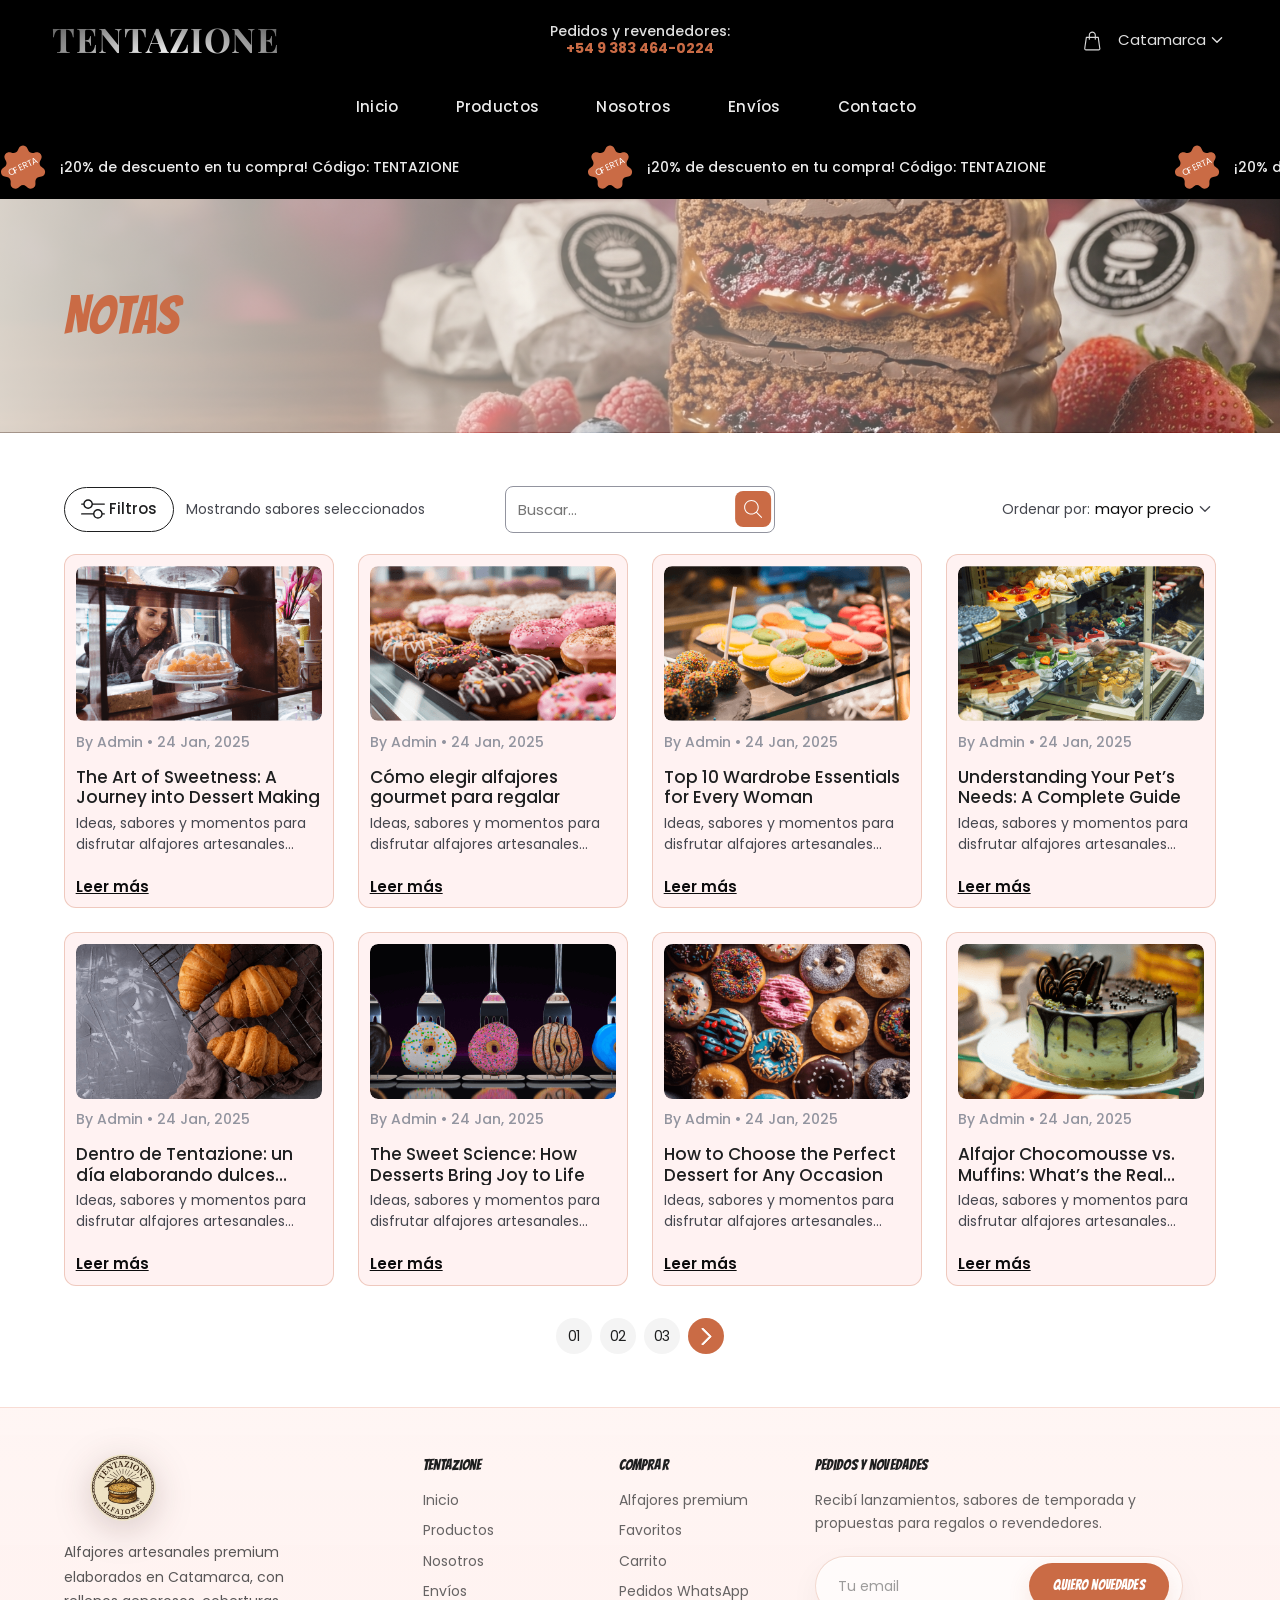
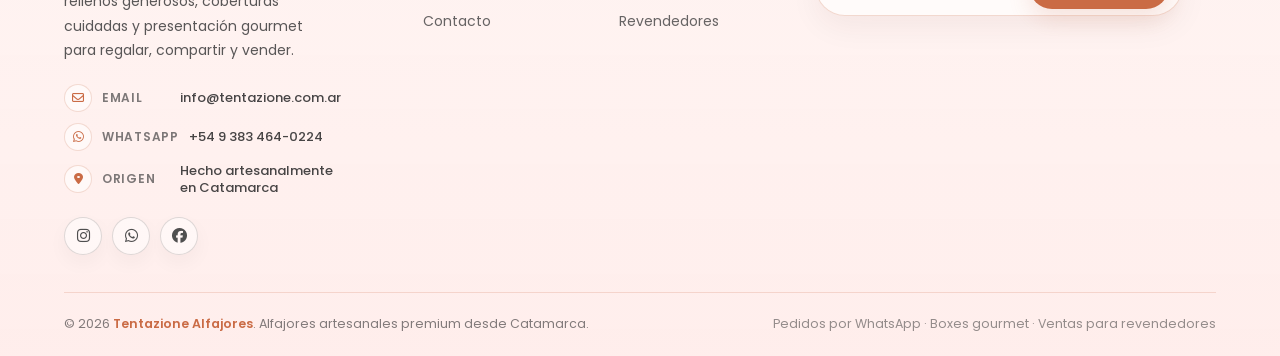
<file: blog-grid.html>
<!DOCTYPE html>
<html lang="es">

<head>
    <meta charset="UTF-8">
    <meta http-equiv="X-UA-Compatible" content="IE=edge">
    <meta name="viewport" content="width=device-width, initial-scale=1, shrink-to-fit=no">
    <meta name="description" content="Contenido editorial de Tentazione Alfajores temporalmente oculto de la navegación principal.">
    <meta name="keywords" content="alfajores artesanales Catamarca, alfajores premium, alfajores gourmet, envíos a Córdoba, envíos a Tucumán, alfajores norte argentino, Tentazione Alfajores">
    <meta property="og:title" content="Notas ocultas | Tentazione Alfajores">
    <meta property="og:description" content="Contenido editorial de Tentazione Alfajores temporalmente oculto de la navegación principal.">
    <meta property="og:image" content="https://tentazione.com.ar/assets/media/banner/hero-bg.png">
    <meta property="og:url" content="https://tentazione.com.ar/blog-grid.html">

    <title>Notas ocultas | Tentazione Alfajores</title>

    <!-- Favicon -->
    <link rel="icon" type="image/png" sizes="32x32" href="assets/media/favicon-32x32.png?v=tentazione-20260520">
    <link rel="icon" type="image/png" sizes="16x16" href="assets/media/favicon-16x16.png?v=tentazione-20260520">
    <link rel="apple-touch-icon" sizes="180x180" href="assets/media/apple-touch-icon.png?v=tentazione-20260520">
    <link rel="shortcut icon" href="assets/media/favicon.png?v=tentazione-20260520">

    <!-- All CSS files -->
    <link rel="stylesheet" href="assets/css/vendor/font-awesome.css">
    <link rel="stylesheet" href="assets/css/vendor/bootstrap.min.css">
    <link rel="stylesheet" href="assets/css/vendor/wow.min.css">
    <link rel="stylesheet" href="assets/css/app.css">
    <link rel="stylesheet" href="assets/css/tentazione-brand.css">

</head>

<body>
<!-- Main Wrapper Start -->
    <div id="scroll-container" class="main-wrapper">

        <!-- Header Menu Start -->
        <header>
            <div class="header-section">
                <div class="bg-sec">
                    <div class="container-fluid">
                        <div class="header-top row align-items-center row-gap-sm-2 row-gap-3">
                            <div class="col-xl-3 col-lg-4 col-md-6 col-sm-5 col-6 order-lg-1 order-1">
                                <a href="index.html" class="header-logo tentazione-header-logo" aria-label="Tentazione Alfajores"><h1 class="tentazione-brand-title tentazione-luminance">TENTAZIONE</h1></a>
                            </div>
                            <div class="col-xl-2 d-xl-block d-none order-lg-2">
                                <div class="our-number">
                                    <p class="fw-500 medium-black">Pedidos y revendedores:</p>
                                    <p class="fw-700 color-primary">+54 9 383 464-0224</p>
                                </div>
                            </div>
                            <div class="col-xl-7 col-lg-8 col-md-6 col-6 order-lg-3 order-2 ms-auto">
                                <div class="header-end">
                                    <div class="header-buttons">
                                        <a href="#" class="button-block cart-button">
                                            <svg xmlns="http://www.w3.org/2000/svg" width="19" height="18" viewBox="0 0 19 18" fill="none">
                                                <path d="M17.4869 16.1063C17.0473 13.0299 15.9747 5.52124 15.9747 5.52124C15.9376 5.26112 15.7148 5.06792 15.452 5.06792H13.1524V3.33377C12.9831 -1.11295 6.60873 -1.10957 6.44108 3.33377V5.06792H4.14146C3.8787 5.06792 3.65596 5.26112 3.61879 5.52124C3.61879 5.52124 2.54624 13.0299 2.10657 16.1063C2.03846 16.5828 2.18032 17.0645 2.49566 17.428C2.81101 17.7915 3.26782 18 3.74899 18H15.8445C16.3257 18 16.7825 17.7915 17.0978 17.428C17.4132 17.0646 17.555 16.5828 17.4869 16.1063ZM7.49708 3.33377C7.61306 0.286388 11.9815 0.288675 12.0964 3.33377V5.06792H7.49708V3.33377ZM16.3002 16.736C16.1855 16.8682 16.0194 16.944 15.8445 16.944H3.74899C3.57405 16.944 3.40798 16.8682 3.29331 16.736C3.1787 16.6039 3.12717 16.4289 3.15191 16.2557C3.52664 13.6339 4.361 7.79284 4.5994 6.12389H6.44111V7.29249C6.46709 7.99228 7.47135 7.99175 7.49708 7.29249V6.12389H12.0964V7.29249C12.1224 7.99228 13.1267 7.99175 13.1524 7.29249V6.12389H14.9941C15.2325 7.79284 16.0669 13.6339 16.4416 16.2557C16.4663 16.4289 16.4148 16.6039 16.3002 16.736Z" fill="#1E1F20"/>
                                            </svg>
                                        </a>
                                        
                                    </div>
                                    <div class="drop-container d-sm-block d-none">
                                        <div class="wrapper-dropdown medium-black" id="dropdown04">
                                            <span class="selected-display medium-black" id="destination04">Catamarca</span>
                                            <svg id="drp-arrow04" width="24" height="24" viewBox="0 0 24 24" fill="none" xmlns="http://www.w3.org/2000/svg" class="arrow transition-all ml-auto rotate-180"><path d="M7 14.5l5-5 5 5" stroke="currentColor" stroke-width="1.5" stroke-linecap="round" stroke-linejoin="round"></path></svg>
                                            <ul class="topbar-dropdown bg-lightest-gray"><li class="item black">Catamarca</li><li class="item black">Córdoba</li><li class="item black">Tucumán</li></ul>
                                        </div>
                                    </div>
                                    <a href="#" class="main-menu__toggler mobile-nav__toggler">
                                        <img src="assets/media/icons/menu-2.png" alt="">
                                    </a>
                                </div>
                            </div>
                        </div>
                    </div>
                </div>
                <div class="header-center">
                    <div class="container-fluid">
                        <div class="row align-items-center justify-content-between">
                            <div class="col-lg-6 d-lg-flex d-none">
                                <nav class="navigation d-flex align-items-center">
                                    <div class="menu-button-right">
                                        <div class="main-menu__nav">
                                            <ul class="main-menu__list">
                                                <li><a href="index.html">Inicio</a></li>
                                                <li><a href="shop-grid.html">Productos</a></li>
                                                <li><a href="about.html">Nosotros</a></li>
                                                <li><a href="checkout.html">Envíos</a></li>
                                                <li><a href="contact.html">Contacto</a></li>
                                            </ul>
                                        </div>
                                    </div>
                                </nav>
                            </div>
                            
                        </div>
                    </div>
                </div>
            </div>
        </header>
        <!-- Header Menu End -->

        <section class="marquesina-promocional tentazione-offer-marquee" aria-label="Promoción">
            <div class="tentazione-offer-marquee__viewport">
                                        <div class="tentazione-offer-marquee__track">
                                            <div class="tentazione-offer-marquee__segment">
                                                <div class="hotline-icon">
                                                    <svg xmlns="http://www.w3.org/2000/svg" width="38" height="37" viewBox="0 0 38 37" fill="none">
                                                        <path d="M15.5065 2.65622C16.8729 -0.338356 21.1271 -0.338351 22.4935 2.65622L23.297 4.41703C24.0655 6.10131 25.9263 6.99745 27.7223 6.54818L29.5999 6.07849C32.7931 5.27971 35.4455 8.60576 33.9562 11.5412L33.0805 13.2672C32.2429 14.9181 32.7025 16.9318 34.1735 18.0558L35.7114 19.2309C38.3268 21.2294 37.3802 25.3769 34.1566 26.0427L32.2612 26.4342C30.4481 26.8087 29.1604 28.4235 29.1987 30.2744L29.2388 32.2095C29.307 35.5003 25.4742 37.3462 22.9438 35.241L21.4559 34.0032C20.0327 32.8191 17.9673 32.8191 16.5441 34.0032L15.0562 35.241C12.5258 37.3462 8.69296 35.5003 8.76117 32.2095L8.80127 30.2744C8.83963 28.4235 7.55188 26.8087 5.73882 26.4342L3.84337 26.0427C0.619817 25.3769 -0.326822 21.2294 2.28862 19.2309L3.8265 18.0558C5.29753 16.9318 5.75712 14.9181 4.91947 13.2672L4.04376 11.5411C2.55445 8.60576 5.20689 5.27971 8.40008 6.07849L10.2777 6.54818C12.0737 6.99745 13.9345 6.10131 14.7031 4.41703L15.5065 2.65622Z" fill="#CA6B45"/>
                                                    </svg>
                                                    <p>OFERTA</p>
                                                </div>
                                                <p class="fw-500 medium-black tentazione-offer-marquee__text">¡20% de descuento en tu compra! Código: TENTAZIONE</p>
                                            </div>
                                            <div class="tentazione-offer-marquee__segment" aria-hidden="true">
                                                <div class="hotline-icon">
                                                    <svg xmlns="http://www.w3.org/2000/svg" width="38" height="37" viewBox="0 0 38 37" fill="none">
                                                        <path d="M15.5065 2.65622C16.8729 -0.338356 21.1271 -0.338351 22.4935 2.65622L23.297 4.41703C24.0655 6.10131 25.9263 6.99745 27.7223 6.54818L29.5999 6.07849C32.7931 5.27971 35.4455 8.60576 33.9562 11.5412L33.0805 13.2672C32.2429 14.9181 32.7025 16.9318 34.1735 18.0558L35.7114 19.2309C38.3268 21.2294 37.3802 25.3769 34.1566 26.0427L32.2612 26.4342C30.4481 26.8087 29.1604 28.4235 29.1987 30.2744L29.2388 32.2095C29.307 35.5003 25.4742 37.3462 22.9438 35.241L21.4559 34.0032C20.0327 32.8191 17.9673 32.8191 16.5441 34.0032L15.0562 35.241C12.5258 37.3462 8.69296 35.5003 8.76117 32.2095L8.80127 30.2744C8.83963 28.4235 7.55188 26.8087 5.73882 26.4342L3.84337 26.0427C0.619817 25.3769 -0.326822 21.2294 2.28862 19.2309L3.8265 18.0558C5.29753 16.9318 5.75712 14.9181 4.91947 13.2672L4.04376 11.5411C2.55445 8.60576 5.20689 5.27971 8.40008 6.07849L10.2777 6.54818C12.0737 6.99745 13.9345 6.10131 14.7031 4.41703L15.5065 2.65622Z" fill="#CA6B45"/>
                                                    </svg>
                                                    <p>OFERTA</p>
                                                </div>
                                                <p class="fw-500 medium-black tentazione-offer-marquee__text">¡20% de descuento en tu compra! Código: TENTAZIONE</p>
                                            </div>
                                        </div>
                                    </div>
                                </div>
        </section>


        <!-- Main Sections -->
        <main class="main-wrapper">

            <!-- TITLE BANNER START -->
            <section class="title-banner">
                <div class="container-fluid">
                    <h1>Notas</h1>
                </div>
            </section>
            <!-- TITLE BANNER END -->

            <!-- BLOG SECTION START -->
            <div class="blog-section py-80">
                <div class="container-fluid">
                    <div class="row row-gap-3 align-items-center justify-content-between mb-24">
                        <div class="col-xl-4 col-lg-5 col-md-5">
                            <div class="d-flex align-items-center gap-16">
                                <a href="javascript:;" class="visual-box filter-btn">
                                    <svg xmlns="http://www.w3.org/2000/svg" width="24" height="24" viewBox="0 0 24 24" fill="none">
                                        <path d="M23.2969 16.1922H21.6894C21.3478 13.8526 19.3283 12.05 16.8953 12.05C14.4624 12.05 12.4428 13.8526 12.1012 16.1922H0.703125C0.314812 16.1922 0 16.507 0 16.8953C0 17.2836 0.314812 17.5985 0.703125 17.5985H12.1012C12.4428 19.9381 14.4624 21.7407 16.8953 21.7407C19.3283 21.7407 21.3478 19.9381 21.6894 17.5985H23.2969C23.6852 17.5985 24 17.2836 24 16.8953C24 16.507 23.6852 16.1922 23.2969 16.1922ZM16.8953 20.3344C14.999 20.3344 13.4563 18.7917 13.4563 16.8953C13.4563 14.999 14.999 13.4563 16.8953 13.4563C18.7916 13.4563 20.3344 14.999 20.3344 16.8953C20.3344 18.7917 18.7916 20.3344 16.8953 20.3344Z" fill="#141516"></path>
                                        <path d="M0.703125 7.80785H2.31056C2.65219 10.1475 4.67175 11.95 7.1047 11.95C9.53761 11.95 11.5572 10.1475 11.8988 7.80785H23.2969C23.6852 7.80785 24 7.49304 24 7.10473C24 6.71641 23.6852 6.4016 23.2969 6.4016H11.8988C11.5572 4.06193 9.53761 2.2594 7.1047 2.2594C4.67175 2.2594 2.65219 4.06193 2.31056 6.4016H0.703125C0.314812 6.4016 0 6.71641 0 7.10473C0 7.49304 0.314812 7.80785 0.703125 7.80785ZM7.1047 3.66565C9.00098 3.66565 10.5437 5.2084 10.5437 7.10473C10.5437 9.00101 9.00098 10.5438 7.1047 10.5438C5.20837 10.5438 3.66562 9.00101 3.66562 7.10473C3.66562 5.2084 5.20837 3.66565 7.1047 3.66565Z" fill="#141516"></path>
                                    </svg>
                                    <span class="fw-500">Filtros</span>
                                </a>
                                <p class="d-lg-block d-none">Mostrando sabores seleccionados</p>
                            </div>
                        </div>
                        <div class="col-xl-3 col-lg-5 col-md-6">
                            <form action="blog-grid-sidebar.html" method="post" class="search-bar-container">
                                <div class="search-input-block">
                                    <input type="text" name="search" placeholder="Buscar...">
                                </div>
                                <button type="submit">
                                    <svg xmlns="http://www.w3.org/2000/svg" width="24" height="24" viewBox="0 0 24 24" fill="none">
                                        <path d="M9.74062 0C15.1116 0 19.4812 4.36964 19.4812 9.74063C19.4812 12.1734 18.5847 14.4008 17.1047 16.1097L23.7941 22.7997C24.0687 23.0743 24.0686 23.5195 23.794 23.7941C23.5194 24.0687 23.0743 24.0686 22.7997 23.7941L16.1104 17.1041C14.4014 18.5845 12.1738 19.4813 9.74062 19.4813C4.36964 19.4813 0 15.1116 0 9.74063C0 4.36964 4.36964 0 9.74062 0ZM9.74062 18.075C14.3362 18.075 18.075 14.3362 18.075 9.74063C18.075 5.14505 14.3362 1.40625 9.74062 1.40625C5.14505 1.40625 1.40625 5.14505 1.40625 9.74063C1.40625 14.3362 5.14505 18.075 9.74062 18.075Z" fill="white"></path>
                                    </svg>
                                </button>
                            </form>
                        </div>
                        <div class="col-xl-4">
                            <div class="d-flex align-items-center justify-content-end gap-8">
                                <p class="dark-gray">Ordenar por:</p>
                                <div class="drop-container">
                                    <div class="wrapper-dropdown" id="dropdown8">
                                        <span class="selected-display" id="destination8">mayor precio</span>
                                        <svg id="drp-arrow8" width="24" height="24" viewBox="0 0 24 24" fill="none" xmlns="http://www.w3.org/2000/svg" class="arrow transition-all ml-auto rotate-180">
                                            <path d="M7 14.5l5-5 5 5" stroke="currentColor" stroke-width="1.5" stroke-linecap="round" stroke-linejoin="round"></path>
                                        </svg>
                                        <ul class="topbar-dropdown bg-lightest-gray">
                                            <li class="item dark-black">mayor precio</li>
                                            <li class="item dark-black">menor precio</li>
                                            <li class="item dark-black">mayor precio</li>
                                            <li class="item dark-black">promociones</li>
                                        </ul>
                                    </div>
                                </div>
                            </div>
                        </div>
                    </div>
                    <div class="row row-gap-4">
                        <div class="col-xl-3 col-lg-4 col-md-6 col-sm-6 wow fadeInUp animated" data-wow-delay="400ms">
                            <div class="blog-card">
                                <a href="blog-detail.html" class="blog-image mb-8">
                                    <img src="assets/media/blogs/blog-1.png" alt="">
                                </a>
                                <div class="blog-text">
                                    <p class="mb-16 fw-500 light-gray">By Admin • 24 Jan, 2025 </p>
                                    <a href="blog-detail.html" class="h6 mb-8">The Art of Sweetness: A Journey into Dessert Making</a>
                                    <p class="mb-24">Ideas, sabores y momentos para disfrutar alfajores artesanales premium hechos en Catamarca.</p>
                                    <a href="blog-detail.html" class="black fw-600 text-decoration-underline">Leer más</a>
                                </div>
                            </div>
                        </div>
                        <div class="col-xl-3 col-lg-4 col-md-6 col-sm-6 wow fadeInUp animated" data-wow-delay="500ms">
                            <div class="blog-card">
                                <a href="blog-detail.html" class="blog-image mb-8">
                                    <img src="assets/media/blogs/blog-2.png" alt="">
                                </a>
                                <div class="blog-text">
                                    <p class="mb-16 fw-500 light-gray">By Admin • 24 Jan, 2025 </p>
                                    <a href="blog-detail.html" class="h6 mb-8">Cómo elegir alfajores gourmet para regalar</a>
                                    <p class="mb-24">Ideas, sabores y momentos para disfrutar alfajores artesanales premium hechos en Catamarca.</p>
                                    <a href="blog-detail.html" class="black fw-600 text-decoration-underline">Leer más</a>
                                </div>
                            </div>
                        </div>
                        <div class="col-xl-3 col-lg-4 col-md-6 col-sm-6 wow fadeInUp animated" data-wow-delay="600ms">
                            <div class="blog-card">
                                <a href="blog-detail.html" class="blog-image mb-8">
                                    <img src="assets/media/blogs/blog-3.png" alt="">
                                </a>
                                <div class="blog-text">
                                    <p class="mb-16 fw-500 light-gray">By Admin • 24 Jan, 2025 </p>
                                    <a href="blog-detail.html" class="h6 mb-8">Top 10 Wardrobe Essentials for Every Woman</a>
                                    <p class="mb-24">Ideas, sabores y momentos para disfrutar alfajores artesanales premium hechos en Catamarca.</p>
                                    <a href="blog-detail.html" class="black fw-600 text-decoration-underline">Leer más</a>
                                </div>
                            </div>
                        </div>
                        <div class="col-xl-3 col-lg-4 col-md-6 col-sm-6 wow fadeInUp animated" data-wow-delay="700ms">
                            <div class="blog-card">
                                <a href="blog-detail.html" class="blog-image mb-8">
                                    <img src="assets/media/blogs/blog-4.png" alt="">
                                </a>
                                <div class="blog-text">
                                    <p class="mb-16 fw-500 light-gray">By Admin • 24 Jan, 2025 </p>
                                    <a href="blog-detail.html" class="h6 mb-8">Understanding Your Pet’s Needs: A Complete Guide</a>
                                    <p class="mb-24">Ideas, sabores y momentos para disfrutar alfajores artesanales premium hechos en Catamarca.</p>
                                    <a href="blog-detail.html" class="black fw-600 text-decoration-underline">Leer más</a>
                                </div>
                            </div>
                        </div>
                        <div class="col-xl-3 col-lg-4 col-md-6 col-sm-6 wow fadeInUp animated" data-wow-delay="800ms">
                            <div class="blog-card">
                                <a href="blog-detail.html" class="blog-image mb-8">
                                    <img src="assets/media/blogs/blog-8.png" alt="">
                                </a>
                                <div class="blog-text">
                                    <p class="mb-16 fw-500 light-gray">By Admin • 24 Jan, 2025 </p>
                                    <a href="blog-detail.html" class="h6 mb-8">Dentro de Tentazione: un día elaborando dulces artesanales</a>
                                    <p class="mb-24">Ideas, sabores y momentos para disfrutar alfajores artesanales premium hechos en Catamarca.</p>
                                    <a href="blog-detail.html" class="black fw-600 text-decoration-underline">Leer más</a>
                                </div>
                            </div>
                        </div>
                        <div class="col-xl-3 col-lg-4 col-md-6 col-sm-6 wow fadeInUp animated" data-wow-delay="900ms">
                            <div class="blog-card">
                                <a href="blog-detail.html" class="blog-image mb-8">
                                    <img src="assets/media/blogs/blog-5.png" alt="">
                                </a>
                                <div class="blog-text">
                                    <p class="mb-16 fw-500 light-gray">By Admin • 24 Jan, 2025 </p>
                                    <a href="blog-detail.html" class="h6 mb-8">The Sweet Science: How Desserts Bring Joy to Life</a>
                                    <p class="mb-24">Ideas, sabores y momentos para disfrutar alfajores artesanales premium hechos en Catamarca.</p>
                                    <a href="blog-detail.html" class="black fw-600 text-decoration-underline">Leer más</a>
                                </div>
                            </div>
                        </div>
                        <div class="col-xl-3 col-lg-4 col-md-6 col-sm-6 wow fadeInUp animated" data-wow-delay="1000ms">
                            <div class="blog-card">
                                <a href="blog-detail.html" class="blog-image mb-8">
                                    <img src="assets/media/blogs/blog-6.png" alt="">
                                </a>
                                <div class="blog-text">
                                    <p class="mb-16 fw-500 light-gray">By Admin • 24 Jan, 2025 </p>
                                    <a href="blog-detail.html" class="h6 mb-8">How to Choose the Perfect Dessert for Any Occasion</a>
                                    <p class="mb-24">Ideas, sabores y momentos para disfrutar alfajores artesanales premium hechos en Catamarca.</p>
                                    <a href="blog-detail.html" class="black fw-600 text-decoration-underline">Leer más</a>
                                </div>
                            </div>
                        </div>
                        <div class="col-xl-3 col-lg-4 col-md-6 col-sm-6 wow fadeInUp animated" data-wow-delay="1100ms">
                            <div class="blog-card">
                                <a href="blog-detail.html" class="blog-image mb-8">
                                    <img src="assets/media/blogs/blog-7.png" alt="">
                                </a>
                                <div class="blog-text">
                                    <p class="mb-16 fw-500 light-gray">By Admin • 24 Jan, 2025 </p>
                                    <a href="blog-detail.html" class="h6 mb-8">Alfajor Chocomousse vs. Muffins: What’s the Real Difference?</a>
                                    <p class="mb-24">Ideas, sabores y momentos para disfrutar alfajores artesanales premium hechos en Catamarca.</p>
                                    <a href="blog-detail.html" class="black fw-600 text-decoration-underline">Leer más</a>
                                </div>
                            </div>
                        </div>
                    </div>
                    <div class="pagination mt-48">
                        <ul id="border-pagination" class="mb-0">
                            <li><a href="">01</a></li>
                            <li><a href="">02</a></li>
                            <li><a href="">03</a></li>
                            <li>
                                <a href="" class="active">
                                    <svg xmlns="http://www.w3.org/2000/svg" width="12" height="20" viewBox="0 0 12 20" fill="none">
                                        <path d="M0.813117 0.266265C0.458148 0.621235 0.458087 1.19687 0.813178 1.5519L9.26124 9.99978L0.813117 18.4481C0.458148 18.8031 0.458087 19.3787 0.813178 19.7337C1.16821 20.0888 1.74378 20.0888 2.09881 19.7337L11.1897 10.6426C11.3602 10.4721 11.456 10.2409 11.456 9.99978C11.456 9.75869 11.3601 9.52742 11.1897 9.35699L2.09875 0.266326C1.74378 -0.088765 1.16815 -0.0887653 0.813117 0.266265Z" fill="white"></path>
                                    </svg>
                                </a>
                            </li>
                        </ul>
                    </div>
                </div>
            </div>
            <!-- BLOG SECTION END -->


            <!-- FOOTER Start -->
            <footer class="pt-40 pb-32 tentazione-footer">
                <div class="container-fluid">
                    <div class="row row-gap-3 mb-24 tentazione-footer-grid">
                        <div class="col-lg-3 col-md-10 col-sm-5 wow fadeInUp animated" data-wow-delay="0s">
                            <div class="footer-info-block tentazione-footer-brand-block">
                                <a href="index.html" class="tentazione-header-logo tentazione-footer-brand-link" aria-label="Tentazione Alfajores"><h5 class="tentazione-brand-title tentazione-luminance">TENTAZIONE</h5></a>
                                <p class="tentazione-footer-intro mb-24">Alfajores artesanales premium elaborados en Catamarca, con rellenos generosos, coberturas cuidadas y presentación gourmet para regalar, compartir y vender.</p>
                                <div class="tentazione-footer-contact">
                                    <p><i class="far fa-envelope"></i><span>Email</span><a href="mailto:info@tentazione.com.ar">info@tentazione.com.ar</a></p>
                                    <p><i class="fab fa-whatsapp"></i><span>WhatsApp</span><a href="https://wa.me/5493834640224">+54 9 383 464-0224</a></p>
                                    <p><i class="fas fa-map-marker-alt"></i><span>Origen</span><strong>Hecho artesanalmente en Catamarca</strong></p>
                                </div>
                                <ul class="list-unstyled social-link tentazione-footer-social" aria-label="Redes sociales Tentazione">
                                    <li><a href="https://www.instagram.com/tentazione.ar" class="blog-icons" aria-label="Instagram Tentazione"><i class="fab fa-instagram"></i></a></li>
                                    <li><a href="https://wa.me/5493834640224" class="blog-icons" aria-label="WhatsApp Tentazione"><i class="fab fa-whatsapp"></i></a></li>
                                    <li><a href="https://www.facebook.com/profile.php?id=61565633245039&locale=es_LA" class="blog-icons" aria-label="Facebook Tentazione"><i class="fab fa-facebook"></i></a></li>
                                </ul>
                            </div>
                        </div>
                        <div class="offset-lg-1 col-lg-2 col-md-3 col-sm-4 col-6 wow fadeInUp animated tentazione-footer-nav-col" data-wow-delay="30ms">
                            <h6 class="black fw-500 mb-24">Tentazione</h6>
                            <ul class="list-unstyled mb-0">
                                <li class="mb-8"><a href="index.html">Inicio</a></li>
                                <li class="mb-8"><a href="shop-grid.html">Productos</a></li>
                                <li class="mb-8"><a href="about.html">Nosotros</a></li>
                                <li class="mb-8"><a href="checkout.html">Envíos</a></li>
                                <li><a href="contact.html">Contacto</a></li>
                            </ul>
                        </div>
                        <div class="col-lg-2 col-md-3 col-sm-3 col-6 wow fadeInUp animated tentazione-footer-nav-col" data-wow-delay="40ms">
                            <h6 class="black fw-500 mb-24">Comprar</h6>
                            <ul class="list-unstyled mb-0">
                                <li class="mb-8"><a href="shop-grid.html">Alfajores premium</a></li>
                                <li class="mb-8"><a href="wishlist.html">Favoritos</a></li>
                                <li class="mb-8"><a href="cart.html">Carrito</a></li>
                                <li class="mb-8"><a href="https://wa.me/c/5493834640224">Pedidos WhatsApp</a></li>
                                <li><a href="contact.html">Revendedores</a></li>
                            </ul>
                        </div>
                        <div class="col-lg-4 col-md-6 col-sm-7 wow fadeInUp animated tentazione-footer-newsletter" data-wow-delay="45ms">
                            <h6 class="black fw-500 mb-24">Pedidos y novedades</h6>
                            <p class="mb-24">Recibí lanzamientos, sabores de temporada y propuestas para regalos o revendedores.</p>
                            <form action="contact.html" method="post" class="newsletter-container mb-24">
                                <div class="newsletter-block"><input type="email" name="newsletter-email" placeholder="Tu email"></div>
                                <button type="submit" class="cus-btn-2"><span class="text">Quiero novedades</span><span class="circle"></span></button>
                            </form>
                        </div>
                    </div>
                    <div class="hr-line mb-24 tentazione-footer-rule"></div>
                    <div class="footer-bottom-bar tentazione-footer-bottom wow fadeInUp animated" data-wow-delay="50ms">
                        <p class="tentazione-footer-copy">© 2026 <a href="index.html">Tentazione Alfajores</a>. Alfajores artesanales premium desde Catamarca.</p>
                        <p class="tentazione-footer-note">Pedidos por WhatsApp · Boxes gourmet · Ventas para revendedores</p>
                    </div>
                </div>
            </footer>
            <!-- FOOTER End -->
        </main>
        <!-- Main Sections -->
    </div>
    <!-- Main Wrapper End -->

    <!-- Back To Top Start -->
    <a href="#main-wrapper" id="backto-top" class="back-to-top"><i class="fas fa-angle-up"></i></a>

    <!-- Mobile Menu Start -->
    <div class="mobile-nav__wrapper">
        <div class="mobile-nav__overlay mobile-nav__toggler"></div>
        <div class="mobile-nav__content">
            <span class="mobile-nav__close mobile-nav__toggler"><i class="fa fa-times"></i></span>
            <div class="logo-box">
                <a href="index.html" class="tentazione-header-logo" aria-label="Tentazione Alfajores"><h5 class="tentazione-brand-title tentazione-luminance">TENTAZIONE</h5></a>
            </div>
            <div class="mobile-nav__container"></div>
            <ul class="mobile-nav__contact list-unstyled">
                <li>
                    <i class="fas fa-envelope"></i>
                    <a href="mailto:info@tentazione.com.ar">info@tentazione.com.ar</a>
                </li>
                <li>
                    <i class="fa fa-phone-alt"></i>
                    <a href="tel:+12345678">+54 9 383 464-0224</a>
                </li>
            </ul>
            <div class="mobile-nav__social">
                <a href=""><i class="fa-brands fa-x-twitter"></i></a>
                <a href=""><i class="fab fa-facebook"></i></a>
                <a href=""><i class="fab fa-instagram"></i></a>
            </div>
        </div>
    </div>
    <!-- Mobile Menu End -->

    <!-- Productosping Carrito Popup Start -->
    <aside id="sidebar-cart">
        <div class="title-cart-block mb-32 bg-lightest-gray">
            <h6 class="fw-500 black">Carrito (02)</h6>
            <a href="#" class="close-button close-popup"><span class="close-icon">X</span></a>
        </div>
        <ul class="product-list p-24">
            <li class="product-item mb-24">
                <div class="d-flex align-items-center gap-12">
                    <div class="item-image">
                        <img src="assets/media/products/product-1.png" alt="Product Photo">
                    </div>
                    <div class="prod-title">
                        <a href="" class="medium-black fw-600 mb-8">Alfajor Clásico Negro</a>
                        <p class="subtitle mb-4p">Cantidad: 5</p>
                        <p class="subtitle">$30.00</p>
                    </div>
                </div>
                <div class="text-end">
                    <a href="javascript:;" class="cancel mb-12">
                        <img src="assets/media/icons/cancel.png" alt="">
                    </a>
                    <div class="quantity quantity-wrap">
                        <div class="input-area quantity-wrap">
                            <input class="decrement" type="button" value="-">
                            <input type="text" name="quantity" value="1" maxlength="2" size="1" class="number">
                            <input class="increment" type="button" value="+">
                        </div>
                    </div>
                </div>
            </li>
            <li class="hr-line mb-24"></li>
            <li class="product-item mb-24">
                <div class="d-flex align-items-center gap-12">
                    <div class="item-image">
                        <img src="assets/media/products/product-2.png" alt="Product Photo">
                    </div>
                    <div class="prod-title">
                        <a href="" class="medium-black fw-600 mb-8">Alfajor Bon o Bon</a>
                        <p class="subtitle mb-4p">Cantidad: 3</p>
                        <p class="subtitle">$12.00</p>
                    </div>
                </div>
                <div class="text-end">
                    <a href="javascript:;" class="cancel mb-12">
                        <img src="assets/media/icons/cancel.png" alt="">
                    </a>
                    <div class="quantity quantity-wrap">
                        <div class="input-area quantity-wrap">
                            <input class="decrement" type="button" value="-">
                            <input type="text" name="quantity" value="1" maxlength="2" size="1" class="number">
                            <input class="increment" type="button" value="+">
                        </div>
                    </div>
                </div>
            </li>
            <li class="hr-line mb-24"></li>
        </ul>
        <div class="price-total p-24">
            <span class="h6 medium-black">SUBTOTAL</span>
            <span class="h6 medium-black">$281.98</span>
        </div>
        <div class="hr-line mb-24"></div>
        <div class="row p-24">
            <div class="col-lg-6">
                <a href="cart.html" class="cus-btn w-100 text-center">Agregar al carrito</a>
            </div>
            <div class="col-lg-6">
                <a href="https://wa.me/c/5493834640224" class="cus-btn btn-sec w-100 text-center">Pedir por WhatsApp</a>
            </div>
        </div>
    </aside>
    <div id="sidebar-cart-curtain" class="close-popup"></div>
    <!-- Productosping Carrito Popup End -->

    <!-- BLOG SIDEBAR -->
    <div class="sidebar toggle-sidebar">
        <form action="index.html" method="post" class="search-bar-container mb-24">
            <div class="search-input-block">
                <input type="text" name="search" placeholder="Buscar...">
            </div>
            <button type="submit">
                <svg xmlns="http://www.w3.org/2000/svg" width="24" height="24" viewBox="0 0 24 24" fill="none">
                    <path d="M9.74062 0C15.1116 0 19.4812 4.36964 19.4812 9.74063C19.4812 12.1734 18.5847 14.4008 17.1047 16.1097L23.7941 22.7997C24.0687 23.0743 24.0686 23.5195 23.794 23.7941C23.5194 24.0687 23.0743 24.0686 22.7997 23.7941L16.1104 17.1041C14.4014 18.5845 12.1738 19.4813 9.74062 19.4813C4.36964 19.4813 0 15.1116 0 9.74063C0 4.36964 4.36964 0 9.74062 0ZM9.74062 18.075C14.3362 18.075 18.075 14.3362 18.075 9.74063C18.075 5.14505 14.3362 1.40625 9.74062 1.40625C5.14505 1.40625 1.40625 5.14505 1.40625 9.74063C1.40625 14.3362 5.14505 18.075 9.74062 18.075Z" fill="white"/>
                </svg>
            </button>
        </form>
        <div class="category-block box-2 mb-32 wow fadeInUp animated" data-wow-delay="200ms">
            <div class="title" data-count="2">
                <h6 class="fw-600 font-primary medium-black">Recent Articles</h6>
                <span>
                    <i class="fa-light fa-chevron-up"></i>
                </span>
            </div>
            <div class="content-block mt-24">
                <a href="blog-detail.html" class="recent-blogs d-flex gap-12 align-items-center mb-16">
                    <div class="image-box d-flex flex-shrink-0">
                        <img src="assets/media/blogs/blog-sidebar-1.png" alt="" class="br-5">
                    </div>
                    <div>
                        <p class="text mb-8">The Art of Sweetness: A Journey into Dessert...</p>
                        <p class="subtitle light-gray">08 Sep, 2024</p>
                    </div>
                </a>
                <a href="blog-detail.html" class="recent-blogs d-flex gap-12 align-items-center mb-16">
                    <div class="image-box d-flex flex-shrink-0">
                        <img src="assets/media/blogs/blog-sidebar-2.png" alt="" class="br-5">
                    </div>
                    <div>
                        <p class="text mb-8">The Sweet Science: How Desserts Bring Joy...</p>
                        <p class="subtitle light-gray">08 Sep, 2024</p>
                    </div>
                </a>
                <a href="blog-detail.html" class="recent-blogs d-flex gap-12 align-items-center">
                    <div class="image-box d-flex flex-shrink-0">
                        <img src="assets/media/blogs/blog-sidebar-3.png" alt="" class="br-5">
                    </div>
                    <div>
                        <p class="text mb-8">Alfajor Chocomousse vs. Muffins: What’s the Real...</p>
                        <p class="subtitle light-gray">08 Sep, 2024</p>
                    </div>
                </a>
            </div>
        </div>
        <div class="hr-line mb-24"></div>
        <div class="category-block box-1 mb-32 wow fadeInUp animated" data-wow-delay="300ms">
            <div class="title" data-count="1">
                <h6 class="fw-600 font-primary medium-black">Notas Categorías</h6>
                <span>
                    <i class="fa-light fa-chevron-up"></i>
                </span>
            </div>
            <div class="content-block mt-24">
                <div class="d-flex align-items-center justify-content-between mb-12">
                    <div class="cus-checkBox">
                        <input type="checkbox" id="velvetBliss" class="inp-cbx">
                        <label for="velvetBliss" class="cbx black">
                            Velvet Bliss Cake
                        </label>
                    </div>
                    <p>(05)</p>
                </div>
                <div class="d-flex align-items-center justify-content-between mb-12">
                    <div class="cus-checkBox">
                        <input type="checkbox" id="goldenGlaze" class="inp-cbx">
                        <label for="goldenGlaze" class="cbx black">
                            Clásico Negro 
                        </label>
                    </div>
                    <p>(08)</p>
                </div>
                <div class="d-flex align-items-center justify-content-between mb-12">
                    <div class="cus-checkBox">
                        <input type="checkbox" id="buttercreamDream" class="inp-cbx">
                        <label for="buttercreamDream" class="cbx black">
                            Chocomousse
                        </label>
                    </div>
                    <p>(12)</p>
                </div>
                <div class="d-flex align-items-center justify-content-between mb-12">
                    <div class="cus-checkBox">
                        <input type="checkbox" id="smallAnimals" class="inp-cbx">
                        <label for="smallAnimals" class="cbx black">
                            Small Animals
                        </label>
                    </div>
                    <p>(12)</p>
                </div>
                <div class="d-flex align-items-center justify-content-between mb-12">
                    <div class="cus-checkBox">
                        <input type="checkbox" id="choco-Alfajor Bon o Bon" class="inp-cbx">
                        <label for="choco-Alfajor Bon o Bon" class="cbx black">
                            Bon o Bon
                        </label>
                    </div>
                    <p>(12)</p>
                </div>
                <div class="d-flex align-items-center justify-content-between">
                    <div class="cus-checkBox">
                        <input type="checkbox" id="dulcesPremium" class="inp-cbx">
                        <label for="dulcesPremium" class="cbx black">
                            Dulces premium
                        </label>
                    </div>
                    <p>(04)</p>
                </div>
            </div>
        </div>
        <div class="hr-line mb-24"></div>
        <div class="category-block box-4 wow fadeInUp animated" data-wow-delay="400ms">
            <div class="title" data-count="4">
                <h6 class="fw-600 font-primary medium-black">Etiquetas</h6>
                <span>
                    <i class="fa-light fa-chevron-up"></i>
                </span>
            </div>
            <div class="content-block mt-24">
                <div class="tags-wrapper">
                    <a href="blog-grid.html" class="tag">
                        <p>Alfajor Clásico Negro</p>
                    </a>
                    <a href="blog-grid.html" class="tag">
                        <p>Cake</p>
                    </a>
                    <a href="blog-grid.html" class="tag">
                        <p>Vanilla Pastries</p>
                    </a>
                    <a href="blog-grid.html" class="tag">
                        <p>Pastries</p>
                    </a>
                    <a href="blog-grid.html" class="tag">
                        <p>Chocolate Cake</p>
                    </a>
                    <a href="blog-grid.html" class="tag">
                        <p>Sweet Cup Cake</p>
                    </a>
                    <a href="blog-grid.html" class="tag">
                        <p>Ice Cream</p>
                    </a>
                </div>
            </div>
        </div>
    </div>
    <div class="sidebar-overlay"></div>
    <!-- BLOG SIDEBAR -->

    <!-- Jquery Js -->
    <script src="assets/js/vendor/bootstrap.min.js"></script>
    <script src="assets/js/vendor/jquery-3.6.3.min.js"></script>
    <script src="assets/js/vendor/wow.js"></script>

    <script src="assets/js/app.js"></script>

</body>

</html>
</file>
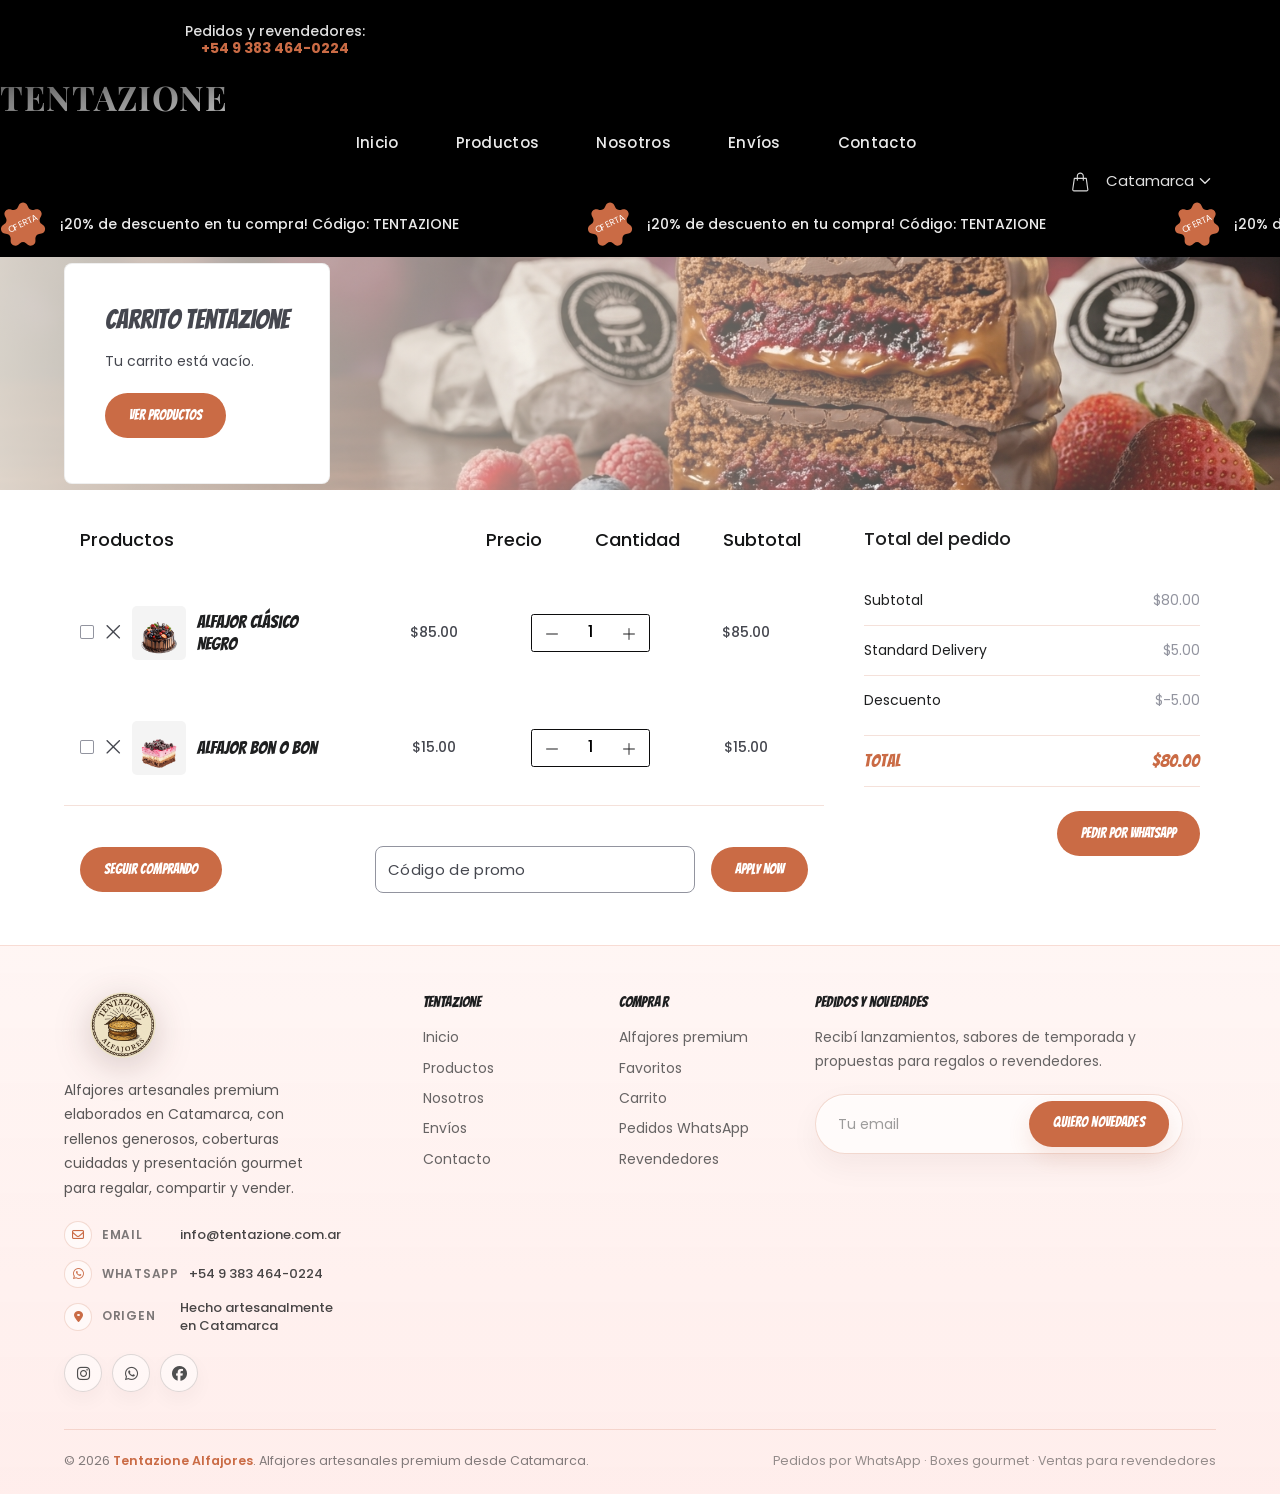
<file: cart.html>
<!DOCTYPE html>
<html lang="es">

<head>
    <meta charset="UTF-8">
    <meta http-equiv="X-UA-Compatible" content="IE=edge">
    <meta name="viewport" content="width=device-width, initial-scale=1, shrink-to-fit=no">
    <meta name="description" content="Armá tu pedido Tentazione y finalizalo por WhatsApp con atención personalizada.">
    <meta name="keywords" content="alfajores artesanales Catamarca, alfajores premium, alfajores gourmet, envíos a Córdoba, envíos a Tucumán, alfajores norte argentino, Tentazione Alfajores">
    <meta property="og:title" content="Carrito visual | Tentazione Alfajores">
    <meta property="og:description" content="Armá tu pedido Tentazione y finalizalo por WhatsApp con atención personalizada.">
    <meta property="og:image" content="https://tentazione.com.ar/assets/media/banner/hero-bg.png">
    <meta property="og:url" content="https://tentazione.com.ar/cart.html">

    <title>Carrito visual | Tentazione Alfajores</title>

    <!-- Favicon -->
    <link rel="icon" type="image/png" sizes="32x32" href="assets/media/favicon-32x32.png?v=tentazione-20260520">
    <link rel="icon" type="image/png" sizes="16x16" href="assets/media/favicon-16x16.png?v=tentazione-20260520">
    <link rel="apple-touch-icon" sizes="180x180" href="assets/media/apple-touch-icon.png?v=tentazione-20260520">
    <link rel="shortcut icon" href="assets/media/favicon.png?v=tentazione-20260520">

    <!-- All CSS files -->
    <link rel="stylesheet" href="assets/css/vendor/font-awesome.css">
    <link rel="stylesheet" href="assets/css/vendor/bootstrap.min.css">
    <link rel="stylesheet" href="assets/css/vendor/wow.min.css">
    <link rel="stylesheet" href="assets/css/app.css">
    <link rel="stylesheet" href="assets/css/tentazione-brand.css">

</head>

<body>
<!-- Main Wrapper Start -->
    <div id="scroll-container" class="main-wrapper">

        <!-- Header Menu Start -->
        <header>
            <div class="header-section">
                <div class="bg-sec">
                    <div class="container-fluid">
                        <div class="header-top row align-items-center row-gap-sm-2 row-gap-3">
                            <div class="col-xl-2 d-xl-block d-none order-lg-2">
                                <div class="our-number">
                                    <p class="fw-500 medium-black">Pedidos y revendedores:</p>
                                    <p class="fw-700 color-primary">+54 9 383 464-0224</p>
                                </div>
                            </div>
                        </div>
                    </div>
                </div>
                <h1 class="tentazione-brand-title tentazione-luminance">TENTAZIONE</h1>
                <div class="header-center">
                    <div class="container-fluid">
                        <div class="row align-items-center justify-content-between">
                            <div class="col-lg-6 d-lg-flex d-none">
                                <nav class="navigation d-flex align-items-center">
                                    <div class="menu-button-right">
                                        <div class="main-menu__nav">
                                            <ul class="main-menu__list">
                                                <li><a href="index.html">Inicio</a></li>
                                                <li><a href="shop-grid.html">Productos</a></li>
                                                <li><a href="about.html">Nosotros</a></li>
                                                <li><a href="checkout.html">Envíos</a></li>
                                                <li><a href="contact.html">Contacto</a></li>
                                            </ul>
                                            <div class="header-end">
                                                <div class="header-buttons">
                                                    <a href="#" class="button-block cart-button">
                                                        <svg xmlns="http://www.w3.org/2000/svg" width="19" height="18" viewBox="0 0 19 18" fill="none">
                                                            <path d="M17.4869 16.1063C17.0473 13.0299 15.9747 5.52124 15.9747 5.52124C15.9376 5.26112 15.7148 5.06792 15.452 5.06792H13.1524V3.33377C12.9831 -1.11295 6.60873 -1.10957 6.44108 3.33377V5.06792H4.14146C3.8787 5.06792 3.65596 5.26112 3.61879 5.52124C3.61879 5.52124 2.54624 13.0299 2.10657 16.1063C2.03846 16.5828 2.18032 17.0645 2.49566 17.428C2.81101 17.7915 3.26782 18 3.74899 18H15.8445C16.3257 18 16.7825 17.7915 17.0978 17.428C17.4132 17.0646 17.555 16.5828 17.4869 16.1063ZM7.49708 3.33377C7.61306 0.286388 11.9815 0.288675 12.0964 3.33377V5.06792H7.49708V3.33377ZM16.3002 16.736C16.1855 16.8682 16.0194 16.944 15.8445 16.944H3.74899C3.57405 16.944 3.40798 16.8682 3.29331 16.736C3.1787 16.6039 3.12717 16.4289 3.15191 16.2557C3.52664 13.6339 4.361 7.79284 4.5994 6.12389H6.44111V7.29249C6.46709 7.99228 7.47135 7.99175 7.49708 7.29249V6.12389H12.0964V7.29249C12.1224 7.99228 13.1267 7.99175 13.1524 7.29249V6.12389H14.9941C15.2325 7.79284 16.0669 13.6339 16.4416 16.2557C16.4663 16.4289 16.4148 16.6039 16.3002 16.736Z" fill="#1E1F20"/>
                                                        </svg>
                                                    </a>
                                                </div>
                                                <div class="drop-container d-sm-block d-none">
                                                    <div class="wrapper-dropdown medium-black" id="dropdown04">
                                                        <span class="selected-display medium-black" id="destination04">Catamarca</span>
                                                        <svg id="drp-arrow04" width="24" height="24" viewBox="0 0 24 24" fill="none" xmlns="http://www.w3.org/2000/svg" class="arrow transition-all ml-auto rotate-180"><path d="M7 14.5l5-5 5 5" stroke="currentColor" stroke-width="1.5" stroke-linecap="round" stroke-linejoin="round"></path></svg>
                                                        <ul class="topbar-dropdown bg-lightest-gray"><li class="item black">Catamarca</li><li class="item black">Córdoba</li><li class="item black">Tucumán</li></ul>
                                                    </div>
                                                </div>
                                                <a href="#" class="main-menu__toggler mobile-nav__toggler">
                                                    <img src="assets/media/icons/menu-2.png" alt="">
                                                </a>
                                            </div>
                                        </div>
                                    </div>
                                </nav>
                            </div>
                            
                        </div>
                    </div>
                </div>
            </div>
        </header>
        <!-- Header Menu End -->

        <section class="marquesina-promocional tentazione-offer-marquee" aria-label="Promoción">
            <div class="tentazione-offer-marquee__viewport">
                                        <div class="tentazione-offer-marquee__track">
                                            <div class="tentazione-offer-marquee__segment">
                                                <div class="hotline-icon">
                                                    <svg xmlns="http://www.w3.org/2000/svg" width="38" height="37" viewBox="0 0 38 37" fill="none">
                                                        <path d="M15.5065 2.65622C16.8729 -0.338356 21.1271 -0.338351 22.4935 2.65622L23.297 4.41703C24.0655 6.10131 25.9263 6.99745 27.7223 6.54818L29.5999 6.07849C32.7931 5.27971 35.4455 8.60576 33.9562 11.5412L33.0805 13.2672C32.2429 14.9181 32.7025 16.9318 34.1735 18.0558L35.7114 19.2309C38.3268 21.2294 37.3802 25.3769 34.1566 26.0427L32.2612 26.4342C30.4481 26.8087 29.1604 28.4235 29.1987 30.2744L29.2388 32.2095C29.307 35.5003 25.4742 37.3462 22.9438 35.241L21.4559 34.0032C20.0327 32.8191 17.9673 32.8191 16.5441 34.0032L15.0562 35.241C12.5258 37.3462 8.69296 35.5003 8.76117 32.2095L8.80127 30.2744C8.83963 28.4235 7.55188 26.8087 5.73882 26.4342L3.84337 26.0427C0.619817 25.3769 -0.326822 21.2294 2.28862 19.2309L3.8265 18.0558C5.29753 16.9318 5.75712 14.9181 4.91947 13.2672L4.04376 11.5411C2.55445 8.60576 5.20689 5.27971 8.40008 6.07849L10.2777 6.54818C12.0737 6.99745 13.9345 6.10131 14.7031 4.41703L15.5065 2.65622Z" fill="#CA6B45"/>
                                                    </svg>
                                                    <p>OFERTA</p>
                                                </div>
                                                <p class="fw-500 medium-black tentazione-offer-marquee__text">¡20% de descuento en tu compra! Código: TENTAZIONE</p>
                                            </div>
                                            <div class="tentazione-offer-marquee__segment" aria-hidden="true">
                                                <div class="hotline-icon">
                                                    <svg xmlns="http://www.w3.org/2000/svg" width="38" height="37" viewBox="0 0 38 37" fill="none">
                                                        <path d="M15.5065 2.65622C16.8729 -0.338356 21.1271 -0.338351 22.4935 2.65622L23.297 4.41703C24.0655 6.10131 25.9263 6.99745 27.7223 6.54818L29.5999 6.07849C32.7931 5.27971 35.4455 8.60576 33.9562 11.5412L33.0805 13.2672C32.2429 14.9181 32.7025 16.9318 34.1735 18.0558L35.7114 19.2309C38.3268 21.2294 37.3802 25.3769 34.1566 26.0427L32.2612 26.4342C30.4481 26.8087 29.1604 28.4235 29.1987 30.2744L29.2388 32.2095C29.307 35.5003 25.4742 37.3462 22.9438 35.241L21.4559 34.0032C20.0327 32.8191 17.9673 32.8191 16.5441 34.0032L15.0562 35.241C12.5258 37.3462 8.69296 35.5003 8.76117 32.2095L8.80127 30.2744C8.83963 28.4235 7.55188 26.8087 5.73882 26.4342L3.84337 26.0427C0.619817 25.3769 -0.326822 21.2294 2.28862 19.2309L3.8265 18.0558C5.29753 16.9318 5.75712 14.9181 4.91947 13.2672L4.04376 11.5411C2.55445 8.60576 5.20689 5.27971 8.40008 6.07849L10.2777 6.54818C12.0737 6.99745 13.9345 6.10131 14.7031 4.41703L15.5065 2.65622Z" fill="#CA6B45"/>
                                                    </svg>
                                                    <p>OFERTA</p>
                                                </div>
                                                <p class="fw-500 medium-black tentazione-offer-marquee__text">¡20% de descuento en tu compra! Código: TENTAZIONE</p>
                                            </div>
                                        </div>
                                    </div>
                                </div>
        </section>


        <!-- Main Sections -->
        <main class="main-wrapper">

            <!-- TITLE BANNER START -->
            <section class="title-banner">
                <div class="container-fluid">
                    <h1>Carrito visual</h1>
                </div>
            </section>
            <!-- TITLE BANNER END -->

            <!-- Carrito Area Start -->
            <section class="cart py-40">
                <div class="container-fluid">
                    <div class="row">
                        <div class="col-xl-8">
                            <div class="d-lg-block d-none">
                                <table class="cart-table mb-16">
                                    <thead>
                                        <tr>
                                            <th>Productos</th>
                                            <th>Precio</th>
                                            <th>Cantidad</th>
                                            <th>Subtotal</th>
                                        </tr>
                                    </thead>
                                </table>
                                <table class="cart-table">
                                    <tbody>
                                        <tr class="table-row">
                                            <td class="pd">
                                                <div class="product-detail-box">
                                                    <div class="cus-checkBox">
                                                        <input type="checkbox" id="box1">
                                                        <label for="box1" class="light-gray"></label>
                                                    </div>
                                                    <a href="" class="h5 dark-black"><i class="fal fa-times"></i></a>
                                                    <div class="img-block">
                                                        <a href="product-detail.html"><img src="assets/media/products/nav-image-1.png" alt=""></a>
                                                    </div>
                                                    <div class="d-block text-start">
                                                        <h6><a href="product-detail.html" class="medium-black">Alfajor Clásico Negro</a></h6>
                                                    </div>

                                                </div>
                                            </td>
                                            <td>
                                                <p class="fw-500"> $85.00</p>
                                            </td>
                                            <td>
                                                <div class="quantity quantity-wrap">
                                                    <div class="input-area quantity-wrap">
                                                        <button class="decrement" type="button">
                                                            <svg xmlns="http://www.w3.org/2000/svg" width="16" height="16" viewBox="0 0 16 16" fill="none">
                                                                <path d="M15.375 7.375H0.625C0.279813 7.375 0 7.65481 0 8C0 8.34519 0.279813 8.625 0.625 8.625H15.375C15.7202 8.625 16 8.34519 16 8C16 7.65481 15.7202 7.375 15.375 7.375Z" fill="#1E1F20"/>
                                                            </svg>
                                                        </button>
                                                        <input type="text" name="quantity" value="1" maxlength="2" size="1"
                                                            class="number">
    
                                                        <button class="increment" type="button">
                                                            <svg xmlns="http://www.w3.org/2000/svg" width="16" height="16" viewBox="0 0 16 16" fill="none">
                                                                <path d="M15.375 7.375H8.625V0.625C8.625 0.279813 8.34519 0 8 0C7.65481 0 7.375 0.279813 7.375 0.625V7.375H0.625C0.279813 7.375 0 7.65481 0 8C0 8.34519 0.279813 8.625 0.625 8.625H7.375V15.375C7.375 15.7202 7.65481 16 8 16C8.34519 16 8.625 15.7202 8.625 15.375V8.625H15.375C15.7202 8.625 16 8.34519 16 8C16 7.65481 15.7202 7.375 15.375 7.375Z" fill="#1E1F20"/>
                                                            </svg>
                                                        </button>
                                                    </div>
                                                </div>
                                            </td>
                                            <td>
                                                <p class="fw-500">$85.00</p>
                                            </td>
                                        </tr>
                                    </tbody>
                                </table>
                                <table class="cart-table">
                                    <tbody>
                                        <tr class="table-row">
                                            <td class="pd">
                                                <div class="product-detail-box">
                                                    <div class="cus-checkBox">
                                                        <input type="checkbox" id="box2">
                                                        <label for="box2" class="light-gray"></label>
                                                    </div>
                                                    <a href="" class="h5 dark-black"><i class="fal fa-times"></i></a>
                                                    <div class="img-block">
                                                        <a href="product-detail.html"><img src="assets/media/products/nav-image-2.png" alt=""></a>
                                                    </div>
                                                    <div class="d-block text-start">
                                                        <h6><a href="product-detail.html" class="medium-black">Alfajor Bon o Bon</a></h6>
                                                    </div>
                                                </div>
                                            </td>
                                            <td>
                                                <p class="fw-500"> $15.00</p>
                                            </td>
                                            <td>
                                                <div class="quantity quantity-wrap">
                                                    <div class="input-area quantity-wrap">
                                                        <button class="decrement" type="button">
                                                            <svg xmlns="http://www.w3.org/2000/svg" width="16" height="16" viewBox="0 0 16 16" fill="none">
                                                                <path d="M15.375 7.375H0.625C0.279813 7.375 0 7.65481 0 8C0 8.34519 0.279813 8.625 0.625 8.625H15.375C15.7202 8.625 16 8.34519 16 8C16 7.65481 15.7202 7.375 15.375 7.375Z" fill="#1E1F20"/>
                                                            </svg>
                                                        </button>
                                                        <input type="text" name="quantity" value="1" maxlength="2" size="1"
                                                            class="number">
    
                                                        <button class="increment" type="button">
                                                            <svg xmlns="http://www.w3.org/2000/svg" width="16" height="16" viewBox="0 0 16 16" fill="none">
                                                                <path d="M15.375 7.375H8.625V0.625C8.625 0.279813 8.34519 0 8 0C7.65481 0 7.375 0.279813 7.375 0.625V7.375H0.625C0.279813 7.375 0 7.65481 0 8C0 8.34519 0.279813 8.625 0.625 8.625H7.375V15.375C7.375 15.7202 7.65481 16 8 16C8.34519 16 8.625 15.7202 8.625 15.375V8.625H15.375C15.7202 8.625 16 8.34519 16 8C16 7.65481 15.7202 7.375 15.375 7.375Z" fill="#1E1F20"/>
                                                            </svg>
                                                        </button>
                                                    </div>
                                                </div>
                                            </td>
                                            <td>
                                                <p class="fw-500">$15.00</p>
                                            </td>
                                        </tr>
                                    </tbody>
                                </table>
                                
                            </div>
                            <div class="d-lg-none d-block">
                                <div class="row">
                                    <div class="col-md-6">
                                        <div class="cart-item-block mb-32">
                                            <div class="img-block mb-16">
                                                <a href="product-detail.html"><img src="assets/media/products/nav-image-1.png" alt=""></a>
                                                <a href="" class="cross"><i class="fal fa-times"></i></a>
                                            </div>
                                            <h6 class="medium-black mb-24">Alfajor Clásico Negro</h6>
                                            <ul class="unstyled detail">
                                                <li>
                                                    <h6 class="font-primary">Precio</h6>
                                                    <h6 class="font-primary">$85.00</h6>
                                                </li>
                                                
                                                <li>
                                                    <h6 class="font-primary">Cantidad</h6>
                                                    <div class="quantity quantity-wrap">
                                                        <div class="input-area quantity-wrap">
                                                            <button class="decrement" type="button">
                                                                <svg xmlns="http://www.w3.org/2000/svg" width="16" height="16" viewBox="0 0 16 16" fill="none">
                                                                    <path d="M15.375 7.375H0.625C0.279813 7.375 0 7.65481 0 8C0 8.34519 0.279813 8.625 0.625 8.625H15.375C15.7202 8.625 16 8.34519 16 8C16 7.65481 15.7202 7.375 15.375 7.375Z" fill="#1E1F20"/>
                                                                </svg>
                                                            </button>
                                                            <input type="text" name="quantity" value="1" maxlength="2" size="1"
                                                                class="number">
        
                                                            <button class="increment" type="button">
                                                                <svg xmlns="http://www.w3.org/2000/svg" width="16" height="16" viewBox="0 0 16 16" fill="none">
                                                                    <path d="M15.375 7.375H8.625V0.625C8.625 0.279813 8.34519 0 8 0C7.65481 0 7.375 0.279813 7.375 0.625V7.375H0.625C0.279813 7.375 0 7.65481 0 8C0 8.34519 0.279813 8.625 0.625 8.625H7.375V15.375C7.375 15.7202 7.65481 16 8 16C8.34519 16 8.625 15.7202 8.625 15.375V8.625H15.375C15.7202 8.625 16 8.34519 16 8C16 7.65481 15.7202 7.375 15.375 7.375Z" fill="#1E1F20"/>
                                                                </svg>
                                                            </button>
                                                        </div>
                                                    </div>
                                                </li>
                                                <li>
                                                    <h6 class="">Subtotal</h6>
                                                    <h6 class="">$85.00</h6>
                                                </li>
                                                <li>
                                                    <a href="https://wa.me/c/5493834640224" class="cus-btn">Pedir por WhatsApp</a>
                                                </li>
                                            </ul>
                                        </div>
                                    </div>
                                    <div class="col-md-6">
                                        <div class="cart-item-block mb-32">
                                            <div class="img-block mb-16">
                                                <a href="product-detail.html"><img src="assets/media/products/nav-image-2.png" alt=""></a>
                                                <a href="" class="cross"><i class="fal fa-times"></i></a>
                                            </div>
                                            <h6 class="medium-black mb-24">Alfajor Bon o Bon</h6>
                                            <ul class="unstyled detail">
                                                <li>    
                                                    <h6 class="font-primary">Precio</h6>
                                                    <h6 class="font-primary">$10.00</h6>
                                                </li>
                                            
                                                <li>
                                                    <h6 class="font-primary">Cantidad</h6>
                                                    <div class="quantity quantity-wrap">
                                                        <div class="input-area quantity-wrap">
                                                            <button class="decrement" type="button">
                                                                <svg xmlns="http://www.w3.org/2000/svg" width="16" height="16" viewBox="0 0 16 16" fill="none">
                                                                    <path d="M15.375 7.375H0.625C0.279813 7.375 0 7.65481 0 8C0 8.34519 0.279813 8.625 0.625 8.625H15.375C15.7202 8.625 16 8.34519 16 8C16 7.65481 15.7202 7.375 15.375 7.375Z" fill="#1E1F20"/>
                                                                </svg>
                                                            </button>
                                                            <input type="text" name="quantity" value="1" maxlength="2" size="1"
                                                                class="number">
        
                                                            <button class="increment" type="button">
                                                                <svg xmlns="http://www.w3.org/2000/svg" width="16" height="16" viewBox="0 0 16 16" fill="none">
                                                                    <path d="M15.375 7.375H8.625V0.625C8.625 0.279813 8.34519 0 8 0C7.65481 0 7.375 0.279813 7.375 0.625V7.375H0.625C0.279813 7.375 0 7.65481 0 8C0 8.34519 0.279813 8.625 0.625 8.625H7.375V15.375C7.375 15.7202 7.65481 16 8 16C8.34519 16 8.625 15.7202 8.625 15.375V8.625H15.375C15.7202 8.625 16 8.34519 16 8C16 7.65481 15.7202 7.375 15.375 7.375Z" fill="#1E1F20"/>
                                                                </svg>
                                                            </button>
                                                        </div>
                                                    </div>
                                                </li>
                                                <li>
                                                    <h6 class="">Subtotal</h6>
                                                    <h6 class="">$10.00</h6>
                                                </li>
                                                <li>
                                                    <a href="https://wa.me/c/5493834640224" class="cus-btn">Pedir por WhatsApp</a>
                                                </li>
                                            </ul>
                                        </div>
                                    </div>
                                </div>
                            </div>
                            <div class="table-bottom-row bg-white">
                                <a href="shop-grid-sidebar.html" class="cus-btn">Seguir comprando</a>
                                <form action="checkout.html" method="post" class="contact-form d-flex align-items-center gap-16">
                                    <input type="number" class="form-control" placeholder="Código de promo" name="code" id="cpCode">
                                    <button type="submit" class="cus-btn">Apply Now</button>
                                </form>
                            </div>
                        </div>
                        <div class="col-xl-4">
                            <div class="checkout-box bg-semi-white">
                                <div class="checkout-title mb-16">
                                    <h6 class="fw-500 font-primary medium-black">Total del pedido</h6>
                                </div>
                                <div class="bottom-box">
                                    <div class="title-price mb-16">
                                        <p class="font-primary medium-black">Subtotal</p>
                                        <p class="light-gray">$80.00</p>
                                    </div>
                                    <div class="hr-line mb-16"></div>
                                    <div class="title-price mb-16">
                                        <p class="font-primary medium-black">Standard Delivery</p>
                                        <p class="light-gray">$5.00</p>
                                    </div>
                                    <div class="hr-line mb-16"></div>
                                    <div class="title-price mb-32">
                                        <p class="font-primary medium-black">Descuento</p>
                                        <p class="light-gray">$-5.00</p>
                                    </div>
                                    <div class="hr-line mb-16"></div>
                                    <div class="title-price mb-16">
                                        <h6 class="color-primary">TOTAL</h6>
                                        <h6 class="color-primary">$80.00</h6>
                                    </div>
                                    <div class="hr-line mb-32"></div>
                                    <div class="text-end">
                                        <a href="https://wa.me/c/5493834640224" class="cus-btn active-btn">PEDIR POR WHATSAPP</a>
                                    </div>
                                </div>
                            </div>
                        </div>
                    </div>
                </div>
            </section>
            <!-- Carrito Area End -->

            <!-- FOOTER Start -->
            <footer class="pt-40 pb-32 tentazione-footer">
                <div class="container-fluid">
                    <div class="row row-gap-3 mb-24 tentazione-footer-grid">
                        <div class="col-lg-3 col-md-10 col-sm-5 wow fadeInUp animated" data-wow-delay="0s">
                            <div class="footer-info-block tentazione-footer-brand-block">
                                <a href="index.html" class="tentazione-header-logo tentazione-footer-brand-link" aria-label="Tentazione Alfajores"><h5 class="tentazione-brand-title tentazione-luminance">TENTAZIONE</h5></a>
                                <p class="tentazione-footer-intro mb-24">Alfajores artesanales premium elaborados en Catamarca, con rellenos generosos, coberturas cuidadas y presentación gourmet para regalar, compartir y vender.</p>
                                <div class="tentazione-footer-contact">
                                    <p><i class="far fa-envelope"></i><span>Email</span><a href="mailto:info@tentazione.com.ar">info@tentazione.com.ar</a></p>
                                    <p><i class="fab fa-whatsapp"></i><span>WhatsApp</span><a href="https://wa.me/5493834640224">+54 9 383 464-0224</a></p>
                                    <p><i class="fas fa-map-marker-alt"></i><span>Origen</span><strong>Hecho artesanalmente en Catamarca</strong></p>
                                </div>
                                <ul class="list-unstyled social-link tentazione-footer-social" aria-label="Redes sociales Tentazione">
                                    <li><a href="https://www.instagram.com/tentazione.ar" class="blog-icons" aria-label="Instagram Tentazione"><i class="fab fa-instagram"></i></a></li>
                                    <li><a href="https://wa.me/5493834640224" class="blog-icons" aria-label="WhatsApp Tentazione"><i class="fab fa-whatsapp"></i></a></li>
                                    <li><a href="https://www.facebook.com/profile.php?id=61565633245039&locale=es_LA" class="blog-icons" aria-label="Facebook Tentazione"><i class="fab fa-facebook"></i></a></li>
                                </ul>
                            </div>
                        </div>
                        <div class="offset-lg-1 col-lg-2 col-md-3 col-sm-4 col-6 wow fadeInUp animated tentazione-footer-nav-col" data-wow-delay="30ms">
                            <h6 class="black fw-500 mb-24">Tentazione</h6>
                            <ul class="list-unstyled mb-0">
                                <li class="mb-8"><a href="index.html">Inicio</a></li>
                                <li class="mb-8"><a href="shop-grid.html">Productos</a></li>
                                <li class="mb-8"><a href="about.html">Nosotros</a></li>
                                <li class="mb-8"><a href="checkout.html">Envíos</a></li>
                                <li><a href="contact.html">Contacto</a></li>
                            </ul>
                        </div>
                        <div class="col-lg-2 col-md-3 col-sm-3 col-6 wow fadeInUp animated tentazione-footer-nav-col" data-wow-delay="40ms">
                            <h6 class="black fw-500 mb-24">Comprar</h6>
                            <ul class="list-unstyled mb-0">
                                <li class="mb-8"><a href="shop-grid.html">Alfajores premium</a></li>
                                <li class="mb-8"><a href="wishlist.html">Favoritos</a></li>
                                <li class="mb-8"><a href="cart.html">Carrito</a></li>
                                <li class="mb-8"><a href="https://wa.me/c/5493834640224">Pedidos WhatsApp</a></li>
                                <li><a href="contact.html">Revendedores</a></li>
                            </ul>
                        </div>
                        <div class="col-lg-4 col-md-6 col-sm-7 wow fadeInUp animated tentazione-footer-newsletter" data-wow-delay="45ms">
                            <h6 class="black fw-500 mb-24">Pedidos y novedades</h6>
                            <p class="mb-24">Recibí lanzamientos, sabores de temporada y propuestas para regalos o revendedores.</p>
                            <form action="contact.html" method="post" class="newsletter-container mb-24">
                                <div class="newsletter-block"><input type="email" name="newsletter-email" placeholder="Tu email"></div>
                                <button type="submit" class="cus-btn-2"><span class="text">Quiero novedades</span><span class="circle"></span></button>
                            </form>
                        </div>
                    </div>
                    <div class="hr-line mb-24 tentazione-footer-rule"></div>
                    <div class="footer-bottom-bar tentazione-footer-bottom wow fadeInUp animated" data-wow-delay="50ms">
                        <p class="tentazione-footer-copy">© 2026 <a href="index.html">Tentazione Alfajores</a>. Alfajores artesanales premium desde Catamarca.</p>
                        <p class="tentazione-footer-note">Pedidos por WhatsApp · Boxes gourmet · Ventas para revendedores</p>
                    </div>
                </div>
            </footer>
            <!-- FOOTER End -->
        </main>
        <!-- Main Sections -->
    </div>
    <!-- Main Wrapper End -->

    <!-- Back To Top Start -->
    <a href="#main-wrapper" id="backto-top" class="back-to-top"><i class="fas fa-angle-up"></i></a>

    <!-- Mobile Menu Start -->
    <div class="mobile-nav__wrapper">
        <div class="mobile-nav__overlay mobile-nav__toggler"></div>
        <div class="mobile-nav__content">
            <span class="mobile-nav__close mobile-nav__toggler"><i class="fa fa-times"></i></span>
            <div class="logo-box">
                <a href="index.html" class="tentazione-header-logo" aria-label="Tentazione Alfajores"><h5 class="tentazione-brand-title tentazione-luminance">TENTAZIONE</h5></a>
            </div>
            <div class="mobile-nav__container"></div>
            <ul class="mobile-nav__contact list-unstyled">
                <li>
                    <i class="fas fa-envelope"></i>
                    <a href="mailto:info@tentazione.com.ar">info@tentazione.com.ar</a>
                </li>
                <li>
                    <i class="fa fa-phone-alt"></i>
                    <a href="tel:+12345678">+54 9 383 464-0224</a>
                </li>
            </ul>
            <div class="mobile-nav__social">
                <a href=""><i class="fa-brands fa-x-twitter"></i></a>
                <a href=""><i class="fab fa-facebook"></i></a>
                <a href=""><i class="fab fa-instagram"></i></a>
            </div>
        </div>
    </div>
    <!-- Mobile Menu End -->

    <!-- Productosping Carrito Popup Start -->
    <aside id="sidebar-cart">
        <div class="title-cart-block mb-32 bg-lightest-gray">
            <h6 class="fw-500 black">Carrito (02)</h6>
            <a href="#" class="close-button close-popup"><span class="close-icon">X</span></a>
        </div>
        <ul class="product-list p-24">
            <li class="product-item mb-24">
                <div class="d-flex align-items-center gap-12">
                    <div class="item-image">
                        <img src="assets/media/products/product-1.png" alt="Product Photo">
                    </div>
                    <div class="prod-title">
                        <a href="" class="medium-black fw-600 mb-8">Alfajor Clásico Negro</a>
                        <p class="subtitle mb-4p">Cantidad: 5</p>
                        <p class="subtitle">$30.00</p>
                    </div>
                </div>
                <div class="text-end">
                    <a href="javascript:;" class="cancel mb-12">
                        <img src="assets/media/icons/cancel.png" alt="">
                    </a>
                    <div class="quantity quantity-wrap">
                        <div class="input-area quantity-wrap">
                            <input class="decrement" type="button" value="-">
                            <input type="text" name="quantity" value="1" maxlength="2" size="1" class="number">
                            <input class="increment" type="button" value="+">
                        </div>
                    </div>
                </div>
            </li>
            <li class="hr-line mb-24"></li>
            <li class="product-item mb-24">
                <div class="d-flex align-items-center gap-12">
                    <div class="item-image">
                        <img src="assets/media/products/product-2.png" alt="Product Photo">
                    </div>
                    <div class="prod-title">
                        <a href="" class="medium-black fw-600 mb-8">Alfajor Bon o Bon</a>
                        <p class="subtitle mb-4p">Cantidad: 3</p>
                        <p class="subtitle">$12.00</p>
                    </div>
                </div>
                <div class="text-end">
                    <a href="javascript:;" class="cancel mb-12">
                        <img src="assets/media/icons/cancel.png" alt="">
                    </a>
                    <div class="quantity quantity-wrap">
                        <div class="input-area quantity-wrap">
                            <input class="decrement" type="button" value="-">
                            <input type="text" name="quantity" value="1" maxlength="2" size="1" class="number">
                            <input class="increment" type="button" value="+">
                        </div>
                    </div>
                </div>
            </li>
            <li class="hr-line mb-24"></li>
        </ul>
        <div class="price-total p-24">
            <span class="h6 medium-black">SUBTOTAL</span>
            <span class="h6 medium-black">$281.98</span>
        </div>
        <div class="hr-line mb-24"></div>
        <div class="row p-24">
            <div class="col-lg-6">
                <a href="cart.html" class="cus-btn w-100 text-center">Agregar al carrito</a>
            </div>
            <div class="col-lg-6">
                <a href="https://wa.me/c/5493834640224" class="cus-btn btn-sec w-100 text-center">Pedir por WhatsApp</a>
            </div>
        </div>
    </aside>
    <div id="sidebar-cart-curtain" class="close-popup"></div>
    <!-- Productosping Carrito Popup End -->

    <!-- Jquery Js -->
    <script src="assets/js/vendor/bootstrap.min.js"></script>
    <script src="assets/js/vendor/jquery-3.6.3.min.js"></script>
    <script src="assets/js/vendor/jquery-validator.js"></script>
    <script src="assets/js/vendor/wow.js"></script>

    <script src="assets/js/app.js"></script>

</body>

</html>
</file>
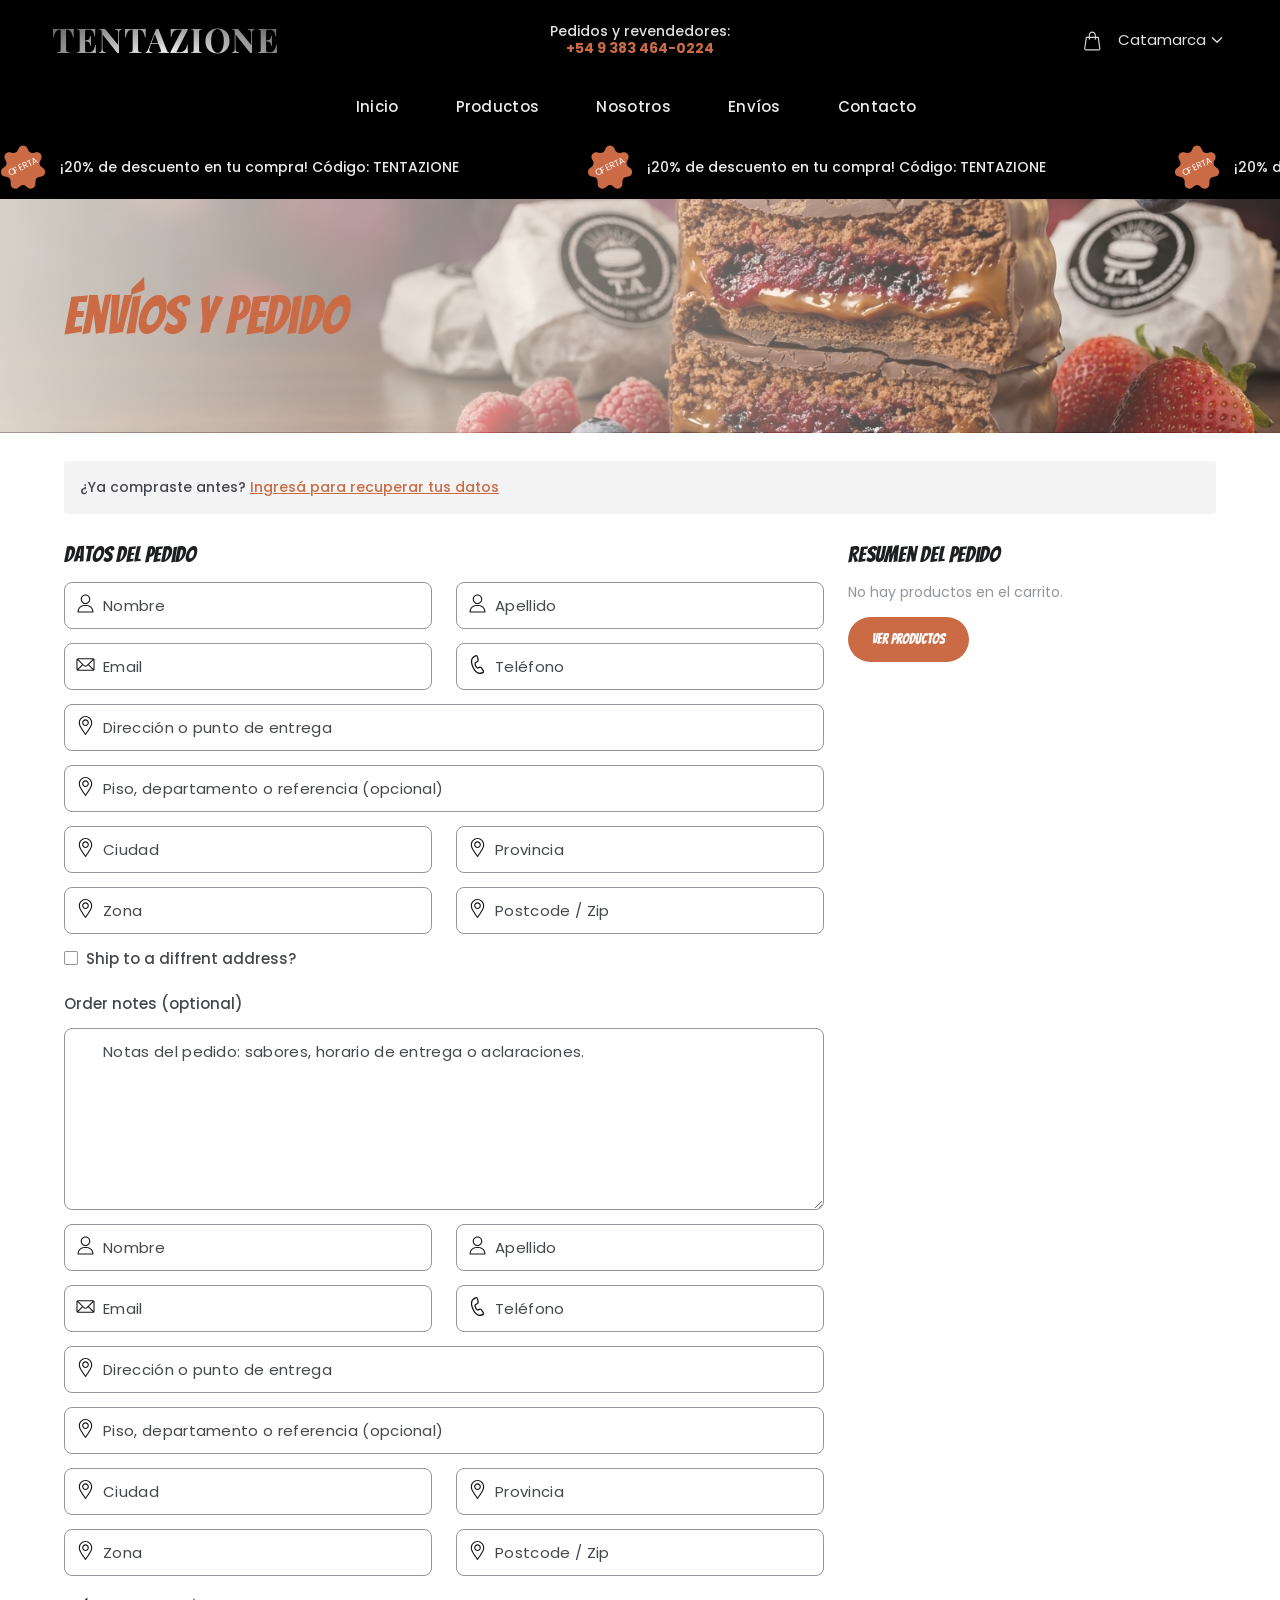
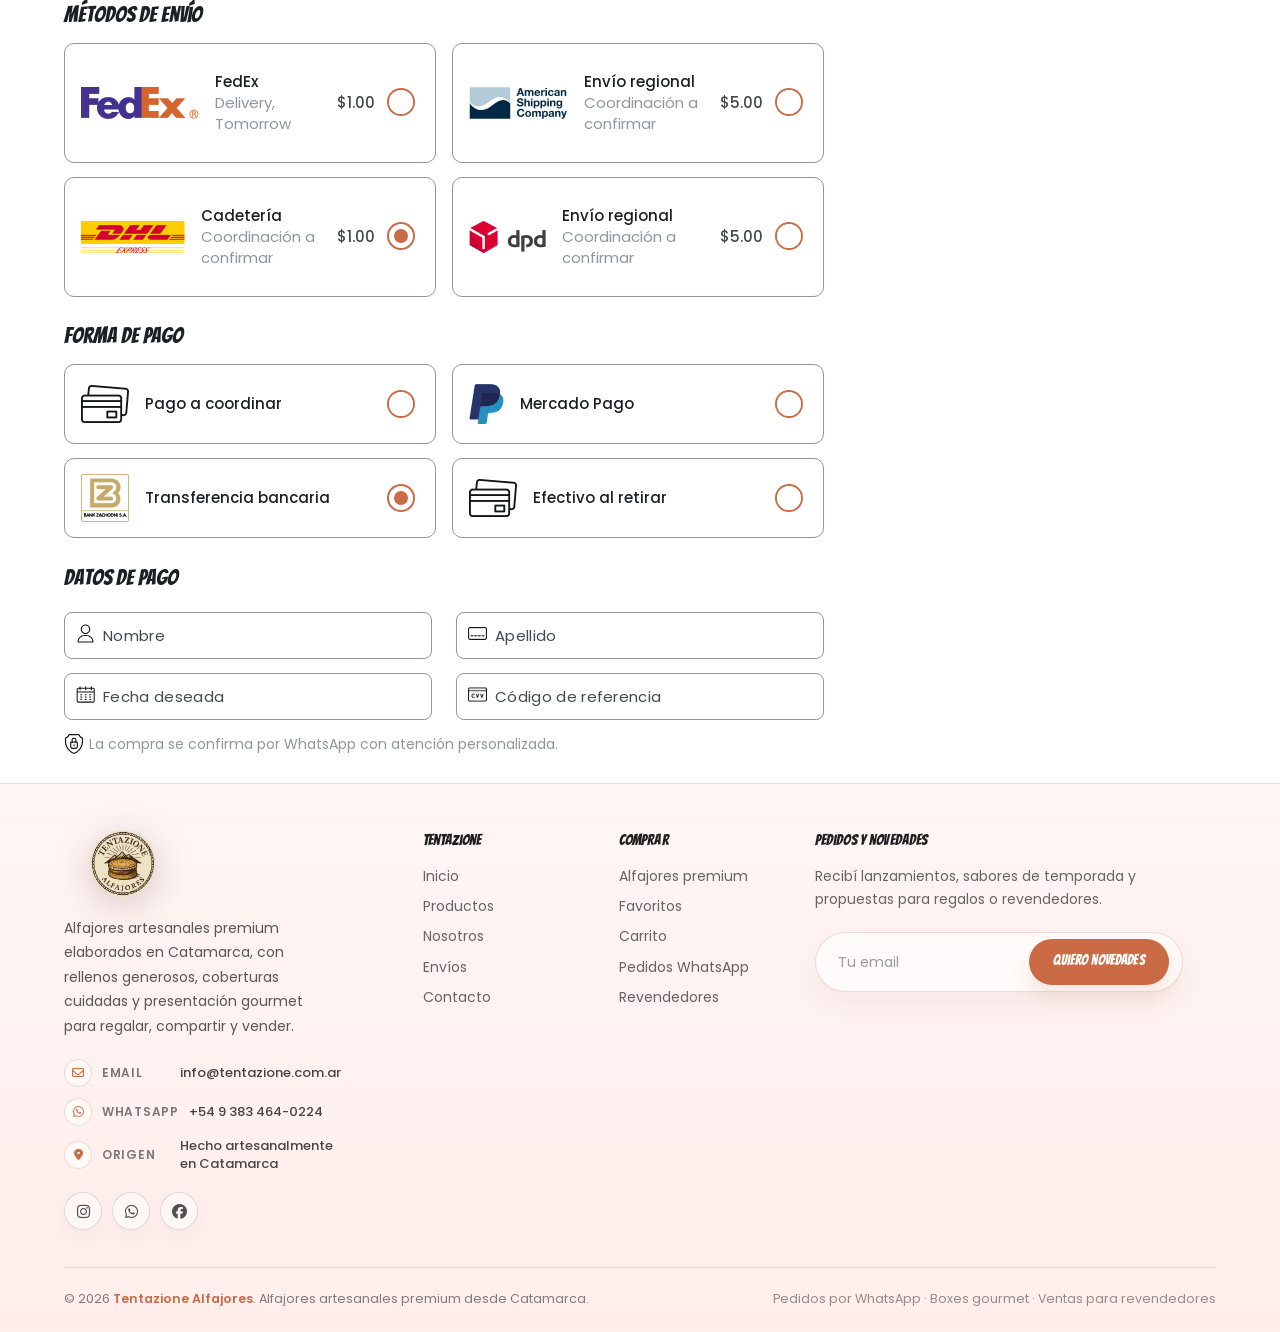
<file: checkout.html>
<!DOCTYPE html>
<html lang="es">

<head>
    <meta charset="UTF-8">
    <meta http-equiv="X-UA-Compatible" content="IE=edge">
    <meta name="viewport" content="width=device-width, initial-scale=1, shrink-to-fit=no">
    <meta name="description" content="Coordiná envíos de alfajores artesanales premium desde Catamarca a Córdoba, Tucumán, La Rioja, Santiago del Estero, Salta y Mendoza.">
    <meta name="keywords" content="alfajores artesanales Catamarca, alfajores premium, alfajores gourmet, envíos a Córdoba, envíos a Tucumán, alfajores norte argentino, Tentazione Alfajores">
    <meta property="og:title" content="Envíos y pedidos | Tentazione Alfajores">
    <meta property="og:description" content="Coordiná envíos de alfajores artesanales premium desde Catamarca a Córdoba, Tucumán, La Rioja, Santiago del Estero, Salta y Mendoza.">
    <meta property="og:image" content="https://tentazione.com.ar/assets/media/banner/hero-bg.png">
    <meta property="og:url" content="https://tentazione.com.ar/checkout.html">

    <title>Envíos y pedidos | Tentazione Alfajores</title>

    <!-- Favicon -->
    <link rel="icon" type="image/png" sizes="32x32" href="assets/media/favicon-32x32.png?v=tentazione-20260520">
    <link rel="icon" type="image/png" sizes="16x16" href="assets/media/favicon-16x16.png?v=tentazione-20260520">
    <link rel="apple-touch-icon" sizes="180x180" href="assets/media/apple-touch-icon.png?v=tentazione-20260520">
    <link rel="shortcut icon" href="assets/media/favicon.png?v=tentazione-20260520">

    <!-- All CSS files -->
    <link rel="stylesheet" href="assets/css/vendor/font-awesome.css">
    <link rel="stylesheet" href="assets/css/vendor/bootstrap.min.css">
    <link rel="stylesheet" href="assets/css/vendor/wow.min.css">
    <link rel="stylesheet" href="assets/css/app.css">
    <link rel="stylesheet" href="assets/css/tentazione-brand.css">

</head>

<body>
<!-- Main Wrapper Start -->
    <div id="scroll-container" class="main-wrapper">

        <!-- Header Menu Start -->
        <header>
            <div class="header-section">
                <div class="bg-sec">
                    <div class="container-fluid">
                        <div class="header-top row align-items-center row-gap-sm-2 row-gap-3">
                            <div class="col-xl-3 col-lg-4 col-md-6 col-sm-5 col-6 order-lg-1 order-1">
                                <a href="index.html" class="header-logo tentazione-header-logo" aria-label="Tentazione Alfajores"><h1 class="tentazione-brand-title tentazione-luminance">TENTAZIONE</h1></a>
                            </div>
                            <div class="col-xl-2 d-xl-block d-none order-lg-2">
                                <div class="our-number">
                                    <p class="fw-500 medium-black">Pedidos y revendedores:</p>
                                    <p class="fw-700 color-primary">+54 9 383 464-0224</p>
                                </div>
                            </div>
                            <div class="col-xl-7 col-lg-8 col-md-6 col-6 order-lg-3 order-2 ms-auto">
                                <div class="header-end">
                                    <div class="header-buttons">
                                        <a href="#" class="button-block cart-button">
                                            <svg xmlns="http://www.w3.org/2000/svg" width="19" height="18" viewBox="0 0 19 18" fill="none">
                                                <path d="M17.4869 16.1063C17.0473 13.0299 15.9747 5.52124 15.9747 5.52124C15.9376 5.26112 15.7148 5.06792 15.452 5.06792H13.1524V3.33377C12.9831 -1.11295 6.60873 -1.10957 6.44108 3.33377V5.06792H4.14146C3.8787 5.06792 3.65596 5.26112 3.61879 5.52124C3.61879 5.52124 2.54624 13.0299 2.10657 16.1063C2.03846 16.5828 2.18032 17.0645 2.49566 17.428C2.81101 17.7915 3.26782 18 3.74899 18H15.8445C16.3257 18 16.7825 17.7915 17.0978 17.428C17.4132 17.0646 17.555 16.5828 17.4869 16.1063ZM7.49708 3.33377C7.61306 0.286388 11.9815 0.288675 12.0964 3.33377V5.06792H7.49708V3.33377ZM16.3002 16.736C16.1855 16.8682 16.0194 16.944 15.8445 16.944H3.74899C3.57405 16.944 3.40798 16.8682 3.29331 16.736C3.1787 16.6039 3.12717 16.4289 3.15191 16.2557C3.52664 13.6339 4.361 7.79284 4.5994 6.12389H6.44111V7.29249C6.46709 7.99228 7.47135 7.99175 7.49708 7.29249V6.12389H12.0964V7.29249C12.1224 7.99228 13.1267 7.99175 13.1524 7.29249V6.12389H14.9941C15.2325 7.79284 16.0669 13.6339 16.4416 16.2557C16.4663 16.4289 16.4148 16.6039 16.3002 16.736Z" fill="#1E1F20"/>
                                            </svg>
                                        </a>
                                        
                                    </div>
                                    <div class="drop-container d-sm-block d-none">
                                        <div class="wrapper-dropdown medium-black" id="dropdown04">
                                            <span class="selected-display medium-black" id="destination04">Catamarca</span>
                                            <svg id="drp-arrow04" width="24" height="24" viewBox="0 0 24 24" fill="none" xmlns="http://www.w3.org/2000/svg" class="arrow transition-all ml-auto rotate-180"><path d="M7 14.5l5-5 5 5" stroke="currentColor" stroke-width="1.5" stroke-linecap="round" stroke-linejoin="round"></path></svg>
                                            <ul class="topbar-dropdown bg-lightest-gray"><li class="item black">Catamarca</li><li class="item black">Córdoba</li><li class="item black">Tucumán</li></ul>
                                        </div>
                                    </div>
                                    <a href="#" class="main-menu__toggler mobile-nav__toggler">
                                        <img src="assets/media/icons/menu-2.png" alt="">
                                    </a>
                                </div>
                            </div>
                        </div>
                    </div>
                </div>
                <div class="header-center">
                    <div class="container-fluid">
                        <div class="row align-items-center justify-content-between">
                            <div class="col-lg-6 d-lg-flex d-none">
                                <nav class="navigation d-flex align-items-center">
                                    <div class="menu-button-right">
                                        <div class="main-menu__nav">
                                            <ul class="main-menu__list">
                                                <li><a href="index.html">Inicio</a></li>
                                                <li><a href="shop-grid.html">Productos</a></li>
                                                <li><a href="about.html">Nosotros</a></li>
                                                <li><a href="checkout.html">Envíos</a></li>
                                                <li><a href="contact.html">Contacto</a></li>
                                            </ul>
                                        </div>
                                    </div>
                                </nav>
                            </div>
                            
                        </div>
                    </div>
                </div>
            </div>
        </header>
        <!-- Header Menu End -->

        <section class="marquesina-promocional tentazione-offer-marquee" aria-label="Promoción">
            <div class="tentazione-offer-marquee__viewport">
                                        <div class="tentazione-offer-marquee__track">
                                            <div class="tentazione-offer-marquee__segment">
                                                <div class="hotline-icon">
                                                    <svg xmlns="http://www.w3.org/2000/svg" width="38" height="37" viewBox="0 0 38 37" fill="none">
                                                        <path d="M15.5065 2.65622C16.8729 -0.338356 21.1271 -0.338351 22.4935 2.65622L23.297 4.41703C24.0655 6.10131 25.9263 6.99745 27.7223 6.54818L29.5999 6.07849C32.7931 5.27971 35.4455 8.60576 33.9562 11.5412L33.0805 13.2672C32.2429 14.9181 32.7025 16.9318 34.1735 18.0558L35.7114 19.2309C38.3268 21.2294 37.3802 25.3769 34.1566 26.0427L32.2612 26.4342C30.4481 26.8087 29.1604 28.4235 29.1987 30.2744L29.2388 32.2095C29.307 35.5003 25.4742 37.3462 22.9438 35.241L21.4559 34.0032C20.0327 32.8191 17.9673 32.8191 16.5441 34.0032L15.0562 35.241C12.5258 37.3462 8.69296 35.5003 8.76117 32.2095L8.80127 30.2744C8.83963 28.4235 7.55188 26.8087 5.73882 26.4342L3.84337 26.0427C0.619817 25.3769 -0.326822 21.2294 2.28862 19.2309L3.8265 18.0558C5.29753 16.9318 5.75712 14.9181 4.91947 13.2672L4.04376 11.5411C2.55445 8.60576 5.20689 5.27971 8.40008 6.07849L10.2777 6.54818C12.0737 6.99745 13.9345 6.10131 14.7031 4.41703L15.5065 2.65622Z" fill="#CA6B45"/>
                                                    </svg>
                                                    <p>OFERTA</p>
                                                </div>
                                                <p class="fw-500 medium-black tentazione-offer-marquee__text">¡20% de descuento en tu compra! Código: TENTAZIONE</p>
                                            </div>
                                            <div class="tentazione-offer-marquee__segment" aria-hidden="true">
                                                <div class="hotline-icon">
                                                    <svg xmlns="http://www.w3.org/2000/svg" width="38" height="37" viewBox="0 0 38 37" fill="none">
                                                        <path d="M15.5065 2.65622C16.8729 -0.338356 21.1271 -0.338351 22.4935 2.65622L23.297 4.41703C24.0655 6.10131 25.9263 6.99745 27.7223 6.54818L29.5999 6.07849C32.7931 5.27971 35.4455 8.60576 33.9562 11.5412L33.0805 13.2672C32.2429 14.9181 32.7025 16.9318 34.1735 18.0558L35.7114 19.2309C38.3268 21.2294 37.3802 25.3769 34.1566 26.0427L32.2612 26.4342C30.4481 26.8087 29.1604 28.4235 29.1987 30.2744L29.2388 32.2095C29.307 35.5003 25.4742 37.3462 22.9438 35.241L21.4559 34.0032C20.0327 32.8191 17.9673 32.8191 16.5441 34.0032L15.0562 35.241C12.5258 37.3462 8.69296 35.5003 8.76117 32.2095L8.80127 30.2744C8.83963 28.4235 7.55188 26.8087 5.73882 26.4342L3.84337 26.0427C0.619817 25.3769 -0.326822 21.2294 2.28862 19.2309L3.8265 18.0558C5.29753 16.9318 5.75712 14.9181 4.91947 13.2672L4.04376 11.5411C2.55445 8.60576 5.20689 5.27971 8.40008 6.07849L10.2777 6.54818C12.0737 6.99745 13.9345 6.10131 14.7031 4.41703L15.5065 2.65622Z" fill="#CA6B45"/>
                                                    </svg>
                                                    <p>OFERTA</p>
                                                </div>
                                                <p class="fw-500 medium-black tentazione-offer-marquee__text">¡20% de descuento en tu compra! Código: TENTAZIONE</p>
                                            </div>
                                        </div>
                                    </div>
                                </div>
        </section>


        <!-- Main Sections -->
        <main class="main-wrapper">

            <!-- TITLE BANNER START -->
            <section class="title-banner">
                <div class="container-fluid">
                    <h1>Envíos y pedido</h1>
                </div>
            </section>
            <!-- TITLE BANNER END -->

            <!-- Customer Container Start -->
            <div class="customer-container py-40">
                <div class="container-fluid">
                    <div class="customer-wrapper">
                        <div class="title-box">
                            <p class="fw-500">¿Ya compraste antes? <a href="javascript:;" class="color-primary text-decoration-underline signin-button">Ingresá para recuperar tus datos</a></p>
                        </div>
                        <div class="sign-form mt-48">
                            <p class="fw-500 mb-16">Si ya hiciste un pedido, podés recuperar tus datos. Si es tu primera compra, completá la información para coordinar por WhatsApp.</p>
                            <form action="tracking.html" method="post"> 
                                <div class="row row-gap-3">
                                    <div class="col-lg-6">
                                        <div class="input-block">
                                            <input type="text" name="name" id="firstname" class="form-control form-control-2" placeholder="Usuario o email"> 
                                            <svg xmlns="http://www.w3.org/2000/svg" width="20" height="20" viewBox="0 0 20 20" fill="none">
                                                <path
                                                    d="M18.2422 2.96875H1.75781C0.786602 2.96875 0 3.76023 0 4.72656V15.2734C0 16.2455 0.792383 17.0312 1.75781 17.0312H18.2422C19.2053 17.0312 20 16.2488 20 15.2734V4.72656C20 3.76195 19.2165 2.96875 18.2422 2.96875ZM17.996 4.14062C17.6369 4.49785 11.4564 10.6458 11.243 10.8581C10.9109 11.1901 10.4695 11.3729 10 11.3729C9.53047 11.3729 9.08906 11.1901 8.75594 10.857C8.61242 10.7142 2.50012 4.63414 2.00398 4.14062H17.996ZM1.17188 15.0349V4.96582L6.23586 10.0031L1.17188 15.0349ZM2.00473 15.8594L7.06672 10.8296L7.9284 11.6867C8.48176 12.2401 9.21746 12.5448 10 12.5448C10.7825 12.5448 11.5182 12.2401 12.0705 11.6878L12.9333 10.8296L17.9953 15.8594H2.00473ZM18.8281 15.0349L13.7641 10.0031L18.8281 4.96582V15.0349Z"
                                                    fill    ="#141516" />
                                            </svg>
                                        </div>
                                    </div>
                                    <div class="col-lg-6">
                                        <div class="input-block">
                                            <input type="password" name="password" id="passWord" class="form-control form-control-2" placeholder="Contraseña"> 
                                            <svg xmlns="http://www.w3.org/2000/svg" width="20" height="20" viewBox="0 0 20 20" fill="none">
                                                <path
                                                    d="M19.8898 10.3421C20.0368 10.1378 20.0368 9.86227 19.8898 9.65785C19.8451 9.5957 18.7753 8.11922 17.0388 6.62602L19.8898 10.3421ZM19.8898 10.3421C19.8451 10.4043 18.7753 11.8808 17.0388 13.374C16.0117 14.2571 14.9628 14.9625 13.9213 15.4705M19.8898 10.3421L6.33476 14.9827M2.96124 13.374L3.31779 12.9593L0.110303 10.3421C0.15499 10.4043 1.22472 11.8808 2.96124 13.374ZM2.96124 13.374L3.31781 12.9593M2.96124 13.374L3.31781 12.9593M3.31781 12.9593C3.32463 12.9652 3.33146 12.971 3.3383 12.9769C3.78259 13.3578 4.30002 13.7615 4.87535 14.1434C4.94379 14.1888 5.01304 14.2339 5.08309 14.2787L5.09608 14.287L5.10946 14.2946L5.99122 14.7983L6.16418 14.8971L6.17856 14.9054L6.19335 14.9128C6.23538 14.9339 6.27765 14.9549 6.32015 14.9756L6.07878 15.4705M3.31781 12.9593L5.73444 15.2904C5.83141 15.341 5.9444 15.3999 6.07878 15.4705M6.07878 15.4705L6.33476 14.9827M6.07878 15.4705C7.40507 16.1173 8.72437 16.4453 10 16.4453C11.2757 16.4453 12.595 16.1173 13.9213 15.4705M6.33476 14.9827C7.43018 15.5147 8.67705 15.8984 10 15.8984C11.3151 15.8984 12.56 15.5261 13.6814 14.9787L13.9213 15.4705M6.33476 14.9827L13.6814 14.9787L13.9213 15.4705M13.5053 9.93776C13.5053 11.8737 11.936 13.443 10 13.443C8.06414 13.443 6.49478 11.8737 6.49478 9.93776C6.49478 8.00186 8.06414 6.4325 10 6.4325C11.936 6.4325 13.5053 8.00186 13.5053 9.93776ZM13.9212 4.52961L13.9212 4.52972L13.9212 4.52961Z"
                                                    stroke="#141516" stroke-width="1.25" />
                                            </svg>
                                        </div>
                                    </div>
                                    <div class="col-lg-8">
                                        <div class="cus-checkBox mb-8">
                                            <input type="checkbox" id="remember3">
                                            <label for="remember3" class="light-gray">Recordarme</label>
                                        </div>
                                    </div>
                                    <div class="col-lg-6">
                                        <button type="submit" class="cus-btn">Ingresar</button>
                                    </div>
                                </div>
                            </form>
                        </div>
                    </div>
                </div>
            </div>
            <!-- Customer Container End -->
    
            <!-- Datos del pedido Start -->
            <section class="billing-detail pb-40">
                <div class="container-fluid">
                    <div class="row row-gap-4">
                        <div class="col-xl-8">
                            <div class="title-row title-row-2 bg-white mb-16">
                                <h5 class="medium-black">Datos del pedido</h5>
                            </div>
                            <div class="billing-wrapper bg-white br-10 mb-40">
                                <form action="checkout.html" method="post" class="contact-form">
                                    <div class="row">
                                        <div class="col-md-6">
                                            <div class="input-block mb-16">
                                                <input type="text" name="name" id="name" class="form-control form-control-2" placeholder="Nombre">
                                                <svg xmlns="http://www.w3.org/2000/svg" width="21" height="20" viewBox="0 0 21 20" fill="none">
                                                    <path
                                                        d="M10.5 0C7.59223 0 5.22656 2.36566 5.22656 5.27344C5.22656 8.18121 7.59223 10.5469 10.5 10.5469C13.4078 10.5469 15.7734 8.18121 15.7734 5.27344C15.7734 2.36566 13.4078 0 10.5 0ZM10.5 9.375C8.2384 9.375 6.39844 7.53504 6.39844 5.27344C6.39844 3.01184 8.2384 1.17188 10.5 1.17188C12.7616 1.17188 14.6016 3.01184 14.6016 5.27344C14.6016 7.53504 12.7616 9.375 10.5 9.375Z"
                                                        fill="#141516" />
                                                    <path
                                                        d="M17.0612  13.992C15.6174 12.5261 13.7035 11.7188 11.6719 11.7188H9.32812C7.29656 11.7188 5.38258 12.5261 3.93883 13.992C2.50215 15.4507 1.71094 17.3763 1.71094 19.4141C1.71094 19.7377 1.97328 20 2.29688 20H18.7031C19.0267 20 19.2891 19.7377 19.2891 19.4141C19.2891 17.3763 18.4979 15.4507 17.0612 13.992ZM2.90859 18.8281C3.20215 15.5045 5.96918 12.8906 9.32812 12.8906H11.6719C15.0308 12.8906 17.7979 15.5045 18.0914 18.8281H2.90859Z"
                                                        fill="#141516" />
                                                </svg>
                                            </div>
                                        </div>
                                        <div class="col-md-6">
                                            <div class="input-block mb-16">
                                                <input type="text" name="lname" id="lastName" class="form-control form-control-2" placeholder="Apellido">
                                                <svg xmlns="http://www.w3.org/2000/svg" width="21" height="20" viewBox="0 0 21 20" fill="none">
                                                    <path
                                                        d="M10.5 0C7.59223 0 5.22656 2.36566 5.22656 5.27344C5.22656 8.18121 7.59223 10.5469 10.5 10.5469C13.4078 10.5469 15.7734 8.18121 15.7734 5.27344C15.7734 2.36566 13.4078 0 10.5 0ZM10.5 9.375C8.2384 9.375 6.39844 7.53504 6.39844 5.27344C6.39844 3.01184 8.2384 1.17188 10.5 1.17188C12.7616 1.17188 14.6016 3.01184 14.6016 5.27344C14.6016 7.53504 12.7616 9.375 10.5 9.375Z"
                                                        fill="#141516" />
                                                    <path
                                                        d="M17.0612  13.992C15.6174 12.5261 13.7035 11.7188 11.6719 11.7188H9.32812C7.29656 11.7188 5.38258 12.5261 3.93883 13.992C2.50215 15.4507 1.71094 17.3763 1.71094 19.4141C1.71094 19.7377 1.97328 20 2.29688 20H18.7031C19.0267 20 19.2891 19.7377 19.2891 19.4141C19.2891 17.3763 18.4979 15.4507 17.0612 13.992ZM2.90859 18.8281C3.20215 15.5045 5.96918 12.8906 9.32812 12.8906H11.6719C15.0308 12.8906 17.7979 15.5045 18.0914 18.8281H2.90859Z"
                                                        fill="#141516" />
                                                </svg>
                                            </div>
                                        </div>
                                        <div class="col-md-6">
                                            <div class="input-block mb-16">
                                                <input type="email" name="email" id="e-mail" class="form-control form-control-2" placeholder="Email">
                                                <svg xmlns="http://www.w3.org/2000/svg" width="21" height="20" viewBox="0 0 21 20" fill="none">
                                                        <path
                                                            d="M18.7422 2.96875H2.25781C1.2866 2.96875 0.5 3.76023 0.5 4.72656V15.2734C0.5 16.2455 1.29238 17.0312 2.25781 17.0312H18.7422C19.7053 17.0312 20.5 16.2488 20.5 15.2734V4.72656C20.5 3.76195 19.7165 2.96875 18.7422 2.96875ZM18.496 4.14062C18.1369 4.49785 11.9564 10.6458 11.743 10.8581C11.4109 11.1901 10.9695 11.3729 10.5 11.3729C10.0305 11.3729 9.58906 11.1901 9.25594 10.857C9.11242 10.7142 3.00012 4.63414 2.50398 4.14062H18.496ZM1.67188 15.0349V4.96582L6.73586 10.0031L1.67188 15.0349ZM2.50473 15.8594L7.56672 10.8296L8.4284 11.6867C8.98176 12.2401 9.71746 12.5448 10.5 12.5448C11.2825 12.5448 12.0182 12.2401 12.5705 11.6878L13.4333 10.8296L18.4953 15.8594H2.50473ZM19.3281 15.0349L14.2641 10.0031L19.3281 4.96582V15.0349Z"
                                                            fill="#141516" />
                                                </svg>
                                            </div>
                                        </div>
                                        <div class="col-md-6">
                                            <div class="input-block mb-16">
                                                <input type="tel" name="phone" id="phoneNumber" class="form-control form-control-2" placeholder="Teléfono">
                                                <svg xmlns="http://www.w3.org/2000/svg" width="20" height="20" viewBox="0 0 20 20" fill="none">
                                                    <path
                                                        d="M16.2509 15.5304L15.8338 14.8339C15.0836 13.5971 14.0484 12.1776 12.6904 12.1776C12.4389 12.1776 12.1897 12.2282 11.9431 12.3307L11.2142 12.6432C11.1477 12.6708 11.083 12.7022 11.0145 12.7355C10.828 12.8262 10.6165 12.929 10.3989 12.929C9.86217 12.929 9.2403 12.2305 8.64811 10.9623C8.06692 9.71762 8.10399 9.06508 8.23741 8.73673C8.38462 8.37447 8.72695 8.21959 9.09471 8.08041C9.14585 8.06101 9.19204 8.04342 9.23696 8.02493L9.97501 7.71418C11.8978 6.9101 11.1825 4.10014 10.948 3.17889L10.7491 2.3868C10.579 1.734 10.1282 0 8.63277 0C8.35594 0 8.06061 0.064496 7.75527 0.191774C7.55492 0.271334 4.79792 1.39672 3.79909 3.37382C2.60532 5.72716 2.82605 8.88296 4.45451 12.7515C6.07079 16.625 8.16669 18.9942 10.684 19.7933C11.1158 19.9305 11.6038 19.9999 12.1346 19.9999H12.1349C13.8721 19.9999 15.587 19.2608 15.7262 19.1994C16.3251 18.9457 16.7123 18.5601 16.8768 18.0532C17.1557 17.1937 16.6878 16.2519 16.2509 15.5304ZM15.5897 17.6356C15.5514 17.7534 15.4185 17.8609 15.1948 17.9551C15.1911 17.9567 15.1866 17.9586 15.1828 17.9603C15.1673 17.9672 13.615 18.647 12.1345 18.6469C11.7428 18.6469 11.3926 18.5988 11.0935 18.5037C8.97266 17.8305 7.1592 15.72 5.70231 12.2286C4.23459 8.7416 4.00006 5.96837 5.0062 3.98495C5.78746 2.43858 8.23335 1.45761 8.25734 1.44823C8.26221 1.44625 8.26699 1.44435 8.27177 1.44237C8.41105 1.38391 8.53589 1.35306 8.63277 1.35306C8.9309 1.35306 9.20223 1.81545 9.43803 2.72173L9.63602 3.51048C10.0632 5.18828 9.99819 6.23772 9.45129 6.46647L8.71675 6.77587C8.68753 6.78796 8.65334 6.80068 8.61563 6.81502C8.20989 6.96864 7.36558 7.28814 6.98375 8.22735C6.63727 9.0796 6.7807 10.1615 7.42178 11.535C8.28521 13.3835 9.25897 14.2821 10.3987 14.2821C10.9277 14.2821 11.3523 14.0757 11.6059 13.9525C11.6526 13.9298 11.6944 13.909 11.7393 13.8904L12.4693 13.5774C12.5446 13.546 12.6169 13.5307 12.6903 13.5307C13.0417 13.5307 13.6717 13.8786 14.6749 15.5325L15.0918 16.2285C15.6055 17.0767 15.6461 17.4618 15.5897 17.6356Z"
                                                        fill="#141516" />
                                                </svg>
                                            </div>
                                        </div>
                                        <div class="col-md-12">
                                            <div class="input-block mb-16">
                                                <input type="text" name="address" id="location" class="form-control form-control-2" placeholder="Dirección o punto de entrega">
                                                <svg xmlns="http://www.w3.org/2000/svg" width="20" height="20" viewBox="0 0 20 20" fill="none">
                                                    <path
                                                        d="M9.51246 19.7391C9.62113 19.9021 9.8041 20 10 20C10.1959 20 10.3789 19.9021 10.4875 19.7391C11.8742 17.6591 13.9167 15.0903 15.34 12.4778C16.478 10.3889 17.0312 8.60727 17.0312 7.03125C17.0312 3.15422 13.877 0 10 0C6.12297 0 2.96875 3.15422 2.96875 7.03125C2.96875 8.60727 3.52199 10.3889 4.66004 12.4778C6.08227 15.0883 8.12863 17.6634 9.51246 19.7391ZM10 1.17188C13.2309 1.17188 15.8594 3.80039 15.8594 7.03125C15.8594 8.40641 15.3529 10.0046 14.3109 11.9171C13.0841 14.1691 11.3334 16.4534 10 18.3738C8.66684 16.4537 6.91602 14.1692 5.6891 11.9171C4.64715 10.0046 4.14062 8.40641 4.14062 7.03125C4.14062 3.80039 6.76914 1.17188 10 1.17188Z"
                                                        fill="#141516" />
                                                    <path
                                                        d="M10 10.5469C11.9385 10.5469 13.5156 8.96977 13.5156 7.03125C13.5156 5.09273 11.9385 3.51562 10 3.51562C8.06148 3.51562 6.48438 5.09273 6.48438 7.03125C6.48438 8.96977 8.06148 10.5469 10 10.5469ZM10 4.6875C11.2923 4.6875 12.3438 5.73891 12.3438 7.03125C12.3438 8.32359 11.2923 9.375 10 9.375C8.70766 9.375 7.65625 8.32359 7.65625 7.03125C7.65625 5.73891 8.70766 4.6875 10 4.6875Z"
                                                        fill="#141516" />
                                                </svg>
                                            </div>
                                        </div>
                                        <div class="col-md-12">
                                            <div class="input-block mb-16">
                                                <input type="text" name="apartment" id="apartMent" class="form-control form-control-2" placeholder="Piso, departamento o referencia (opcional)">
                                                <svg xmlns="http://www.w3.org/2000/svg" width="20" height="20" viewBox="0 0 20 20" fill="none">
                                                    <path
                                                        d="M9.51246 19.7391C9.62113 19.9021 9.8041 20 10 20C10.1959 20 10.3789 19.9021 10.4875 19.7391C11.8742 17.6591 13.9167 15.0903 15.34 12.4778C16.478 10.3889 17.0312 8.60727 17.0312 7.03125C17.0312 3.15422 13.877 0 10 0C6.12297 0 2.96875 3.15422 2.96875 7.03125C2.96875 8.60727 3.52199 10.3889 4.66004 12.4778C6.08227 15.0883 8.12863 17.6634 9.51246 19.7391ZM10 1.17188C13.2309 1.17188 15.8594 3.80039 15.8594 7.03125C15.8594 8.40641 15.3529 10.0046 14.3109 11.9171C13.0841 14.1691 11.3334 16.4534 10 18.3738C8.66684 16.4537 6.91602 14.1692 5.6891 11.9171C4.64715 10.0046 4.14062 8.40641 4.14062 7.03125C4.14062 3.80039 6.76914 1.17188 10 1.17188Z"
                                                        fill="#141516" />
                                                    <path
                                                        d="M10 10.5469C11.9385 10.5469 13.5156 8.96977 13.5156 7.03125C13.5156 5.09273 11.9385 3.51562 10 3.51562C8.06148 3.51562 6.48438 5.09273 6.48438 7.03125C6.48438 8.96977 8.06148 10.5469 10 10.5469ZM10 4.6875C11.2923 4.6875 12.3438 5.73891 12.3438 7.03125C12.3438 8.32359 11.2923 9.375 10 9.375C8.70766 9.375 7.65625 8.32359 7.65625 7.03125C7.65625 5.73891 8.70766 4.6875 10 4.6875Z"
                                                        fill="#141516" />
                                                </svg>
                                            </div>
                                        </div>
                                        <div class="col-md-6">
                                            <div class="input-block mb-16">
                                                <input type="text" name="town" id="city" class="form-control form-control-2" placeholder="Ciudad">
                                                <svg xmlns="http://www.w3.org/2000/svg" width="20" height="20" viewBox="0 0 20 20" fill="none">
                                                    <path
                                                        d="M9.51246 19.7391C9.62113 19.9021 9.8041 20 10 20C10.1959 20 10.3789 19.9021 10.4875 19.7391C11.8742 17.6591 13.9167 15.0903 15.34 12.4778C16.478 10.3889 17.0312 8.60727 17.0312 7.03125C17.0312 3.15422 13.877 0 10 0C6.12297 0 2.96875 3.15422 2.96875 7.03125C2.96875 8.60727 3.52199 10.3889 4.66004 12.4778C6.08227 15.0883 8.12863 17.6634 9.51246 19.7391ZM10 1.17188C13.2309 1.17188 15.8594 3.80039 15.8594 7.03125C15.8594 8.40641 15.3529 10.0046 14.3109 11.9171C13.0841 14.1691 11.3334 16.4534 10 18.3738C8.66684 16.4537 6.91602 14.1692 5.6891 11.9171C4.64715 10.0046 4.14062 8.40641 4.14062 7.03125C4.14062 3.80039 6.76914 1.17188 10 1.17188Z"
                                                        fill="#141516" />
                                                    <path
                                                        d="M10 10.5469C11.9385 10.5469 13.5156 8.96977 13.5156 7.03125C13.5156 5.09273 11.9385 3.51562 10 3.51562C8.06148 3.51562 6.48438 5.09273 6.48438 7.03125C6.48438 8.96977 8.06148 10.5469 10 10.5469ZM10 4.6875C11.2923 4.6875 12.3438 5.73891 12.3438 7.03125C12.3438 8.32359 11.2923 9.375 10 9.375C8.70766 9.375 7.65625 8.32359 7.65625 7.03125C7.65625 5.73891 8.70766 4.6875 10 4.6875Z"
                                                        fill="#141516" />
                                                </svg>
                                            </div>
                                        </div>
                                        <div class="col-md-6">
                                            <div class="input-block mb-16">
                                                <input type="text" name="country" id="region" class="form-control form-control-2" placeholder="Provincia">
                                                <svg xmlns="http://www.w3.org/2000/svg" width="20" height="20" viewBox="0 0 20 20" fill="none">
                                                    <path
                                                        d="M9.51246 19.7391C9.62113 19.9021 9.8041 20 10 20C10.1959 20 10.3789 19.9021 10.4875 19.7391C11.8742 17.6591 13.9167 15.0903 15.34 12.4778C16.478 10.3889 17.0312 8.60727 17.0312 7.03125C17.0312 3.15422 13.877 0 10 0C6.12297 0 2.96875 3.15422 2.96875 7.03125C2.96875 8.60727 3.52199 10.3889 4.66004 12.4778C6.08227 15.0883 8.12863 17.6634 9.51246 19.7391ZM10 1.17188C13.2309 1.17188 15.8594 3.80039 15.8594 7.03125C15.8594 8.40641 15.3529 10.0046 14.3109 11.9171C13.0841 14.1691 11.3334 16.4534 10 18.3738C8.66684 16.4537 6.91602 14.1692 5.6891 11.9171C4.64715 10.0046 4.14062 8.40641 4.14062 7.03125C4.14062 3.80039 6.76914 1.17188 10 1.17188Z"
                                                        fill="#141516" />
                                                    <path
                                                        d="M10 10.5469C11.9385 10.5469 13.5156 8.96977 13.5156 7.03125C13.5156 5.09273 11.9385 3.51562 10 3.51562C8.06148 3.51562 6.48438 5.09273 6.48438 7.03125C6.48438 8.96977 8.06148 10.5469 10 10.5469ZM10 4.6875C11.2923 4.6875 12.3438 5.73891 12.3438 7.03125C12.3438 8.32359 11.2923 9.375 10 9.375C8.70766 9.375 7.65625 8.32359 7.65625 7.03125C7.65625 5.73891 8.70766 4.6875 10 4.6875Z"
                                                        fill="#141516" />
                                                </svg>
                                            </div>
                                        </div>
                                        <div class="col-md-6">
                                            <div class="input-block mb-16">
                                                <input type="text" name="state" id="states" class="form-control form-control-2" placeholder="Zona">
                                                <svg xmlns="http://www.w3.org/2000/svg" width="20" height="20" viewBox="0 0 20 20" fill="none">
                                                    <path
                                                        d="M9.51246 19.7391C9.62113 19.9021 9.8041 20 10 20C10.1959 20 10.3789 19.9021 10.4875 19.7391C11.8742 17.6591 13.9167 15.0903 15.34 12.4778C16.478 10.3889 17.0312 8.60727 17.0312 7.03125C17.0312 3.15422 13.877 0 10 0C6.12297 0 2.96875 3.15422 2.96875 7.03125C2.96875 8.60727 3.52199 10.3889 4.66004 12.4778C6.08227 15.0883 8.12863 17.6634 9.51246 19.7391ZM10 1.17188C13.2309 1.17188 15.8594 3.80039 15.8594 7.03125C15.8594 8.40641 15.3529 10.0046 14.3109 11.9171C13.0841 14.1691 11.3334 16.4534 10 18.3738C8.66684 16.4537 6.91602 14.1692 5.6891 11.9171C4.64715 10.0046 4.14062 8.40641 4.14062 7.03125C4.14062 3.80039 6.76914 1.17188 10 1.17188Z"
                                                        fill="#141516" />
                                                    <path
                                                        d="M10 10.5469C11.9385 10.5469 13.5156 8.96977 13.5156 7.03125C13.5156 5.09273 11.9385 3.51562 10 3.51562C8.06148 3.51562 6.48438 5.09273 6.48438 7.03125C6.48438 8.96977 8.06148 10.5469 10 10.5469ZM10 4.6875C11.2923 4.6875 12.3438 5.73891 12.3438 7.03125C12.3438 8.32359 11.2923 9.375 10 9.375C8.70766 9.375 7.65625 8.32359 7.65625 7.03125C7.65625 5.73891 8.70766 4.6875 10 4.6875Z"
                                                        fill="#141516" />
                                                </svg>
                                            </div>
                                        </div>
                                        <div class="col-md-6">
                                            <div class="input-block mb-16">
                                                <input type="text" name="postal" id="zip" class="form-control form-control-2" placeholder="Postcode / Zip">
                                                <svg xmlns="http://www.w3.org/2000/svg" width="20" height="20" viewBox="0 0 20 20" fill="none">
                                                    <path
                                                        d="M9.51246 19.7391C9.62113 19.9021 9.8041 20 10 20C10.1959 20 10.3789 19.9021 10.4875 19.7391C11.8742 17.6591 13.9167 15.0903 15.34 12.4778C16.478 10.3889 17.0312 8.60727 17.0312 7.03125C17.0312 3.15422 13.877 0 10 0C6.12297 0 2.96875 3.15422 2.96875 7.03125C2.96875 8.60727 3.52199 10.3889 4.66004 12.4778C6.08227 15.0883 8.12863 17.6634 9.51246 19.7391ZM10 1.17188C13.2309 1.17188 15.8594 3.80039 15.8594 7.03125C15.8594 8.40641 15.3529 10.0046 14.3109 11.9171C13.0841 14.1691 11.3334 16.4534 10 18.3738C8.66684 16.4537 6.91602 14.1692 5.6891 11.9171C4.64715 10.0046 4.14062 8.40641 4.14062 7.03125C4.14062 3.80039 6.76914 1.17188 10 1.17188Z"
                                                        fill="#141516" />
                                                    <path
                                                        d="M10 10.5469C11.9385 10.5469 13.5156 8.96977 13.5156 7.03125C13.5156 5.09273 11.9385 3.51562 10 3.51562C8.06148 3.51562 6.48438 5.09273 6.48438 7.03125C6.48438 8.96977 8.06148 10.5469 10 10.5469ZM10 4.6875C11.2923 4.6875 12.3438 5.73891 12.3438 7.03125C12.3438 8.32359 11.2923 9.375 10 9.375C8.70766 9.375 7.65625 8.32359 7.65625 7.03125C7.65625 5.73891 8.70766 4.6875 10 4.6875Z"
                                                        fill="#141516" />
                                                </svg>
                                            </div>
                                        </div>
                                        <div class="col-md-12">
                                            <div class="cus-checkBox ship-address mb-32">
                                                <input type="checkbox" id="shipDirección">
                                                <label for="shipDirección" class="fw-500">Ship to a diffrent address?</label>
                                            </div>
                                        </div>

                                        <div class="col-md-12">
                                            <div class="input-block">
                                                <label for="textbox" class="fw-500 mb-16">Order notes (optional)</label>
                                                <textarea name="textarea" id="textbox" cols="8" rows="5" class="form-control form-control-2" placeholder="Notas del pedido: sabores, horario de entrega o aclaraciones."></textarea>
                                            </div>
                                        </div>


                                        
                                    </div>
                                </form>
                                <!-- Different Billing Dirección Form -->
                                <form action="tracking.html" method="post" class="billing-address contact-form mt-16">
                                    <div class="row">
                                        <div class="col-md-6">
                                            <div class="input-block mb-16">
                                                <input type="text" name="name1" id="name1" class="form-control form-control-2" placeholder="Nombre">
                                                <svg xmlns="http://www.w3.org/2000/svg" width="21" height="20" viewBox="0 0 21 20" fill="none">
                                                    <path
                                                        d="M10.5 0C7.59223 0 5.22656 2.36566 5.22656 5.27344C5.22656 8.18121 7.59223 10.5469 10.5 10.5469C13.4078 10.5469 15.7734 8.18121 15.7734 5.27344C15.7734 2.36566 13.4078 0 10.5 0ZM10.5 9.375C8.2384 9.375 6.39844 7.53504 6.39844 5.27344C6.39844 3.01184 8.2384 1.17188 10.5 1.17188C12.7616 1.17188 14.6016 3.01184 14.6016 5.27344C14.6016 7.53504 12.7616 9.375 10.5 9.375Z"
                                                        fill="#141516" />
                                                    <path
                                                        d="M17.0612  13.992C15.6174 12.5261 13.7035 11.7188 11.6719 11.7188H9.32812C7.29656 11.7188 5.38258 12.5261 3.93883 13.992C2.50215 15.4507 1.71094 17.3763 1.71094 19.4141C1.71094 19.7377 1.97328 20 2.29688 20H18.7031C19.0267 20 19.2891 19.7377 19.2891 19.4141C19.2891 17.3763 18.4979 15.4507 17.0612 13.992ZM2.90859 18.8281C3.20215 15.5045 5.96918 12.8906 9.32812 12.8906H11.6719C15.0308 12.8906 17.7979 15.5045 18.0914 18.8281H2.90859Z"
                                                        fill="#141516" />
                                                </svg>
                                            </div>
                                        </div>
                                        <div class="col-md-6">
                                            <div class="input-block mb-16">
                                                <input type="text" name="lname2" id="lastName2" class="form-control form-control-2" placeholder="Apellido">
                                                <svg xmlns="http://www.w3.org/2000/svg" width="21" height="20" viewBox="0 0 21 20" fill="none">
                                                    <path
                                                        d="M10.5 0C7.59223 0 5.22656 2.36566 5.22656 5.27344C5.22656 8.18121 7.59223 10.5469 10.5 10.5469C13.4078 10.5469 15.7734 8.18121 15.7734 5.27344C15.7734 2.36566 13.4078 0 10.5 0ZM10.5 9.375C8.2384 9.375 6.39844 7.53504 6.39844 5.27344C6.39844 3.01184 8.2384 1.17188 10.5 1.17188C12.7616 1.17188 14.6016 3.01184 14.6016 5.27344C14.6016 7.53504 12.7616 9.375 10.5 9.375Z"
                                                        fill="#141516" />
                                                    <path
                                                        d="M17.0612  13.992C15.6174 12.5261 13.7035 11.7188 11.6719 11.7188H9.32812C7.29656 11.7188 5.38258 12.5261 3.93883 13.992C2.50215 15.4507 1.71094 17.3763 1.71094 19.4141C1.71094 19.7377 1.97328 20 2.29688 20H18.7031C19.0267 20 19.2891 19.7377 19.2891 19.4141C19.2891 17.3763 18.4979 15.4507 17.0612 13.992ZM2.90859 18.8281C3.20215 15.5045 5.96918 12.8906 9.32812 12.8906H11.6719C15.0308 12.8906 17.7979 15.5045 18.0914 18.8281H2.90859Z"
                                                        fill="#141516" />
                                                </svg>
                                            </div>
                                        </div>
                                        <div class="col-md-6">
                                            <div class="input-block mb-16">
                                                <input type="email" name="email2" id="e-mail2" class="form-control form-control-2" placeholder="Email">
                                                <svg xmlns="http://www.w3.org/2000/svg" width="21" height="20" viewBox="0 0 21 20" fill="none">
                                                    <g clip-path="url(#clip0_7968_53870)">
                                                        <path
                                                            d="M18.7422 2.96875H2.25781C1.2866 2.96875 0.5 3.76023 0.5 4.72656V15.2734C0.5 16.2455 1.29238 17.0312 2.25781 17.0312H18.7422C19.7053 17.0312 20.5 16.2488 20.5 15.2734V4.72656C20.5 3.76195 19.7165 2.96875 18.7422 2.96875ZM18.496 4.14062C18.1369 4.49785 11.9564 10.6458 11.743 10.8581C11.4109 11.1901 10.9695 11.3729 10.5 11.3729C10.0305 11.3729 9.58906 11.1901 9.25594 10.857C9.11242 10.7142 3.00012 4.63414 2.50398 4.14062H18.496ZM1.67188 15.0349V4.96582L6.73586 10.0031L1.67188 15.0349ZM2.50473 15.8594L7.56672 10.8296L8.4284 11.6867C8.98176 12.2401 9.71746 12.5448 10.5 12.5448C11.2825 12.5448 12.0182 12.2401 12.5705 11.6878L13.4333 10.8296L18.4953 15.8594H2.50473ZM19.3281 15.0349L14.2641 10.0031L19.3281 4.96582V15.0349Z"
                                                            fill="#141516" />
                                                    </g>
                                                    <defs>
                                                        <clipPath id="clip0_7968_51579">
                                                            <rect width="20" height="20" fill="white" transform="translate(0.5)" />
                                                        </clipPath>
                                                    </defs>
                                                </svg>
                                            </div>
                                        </div>
                                        <div class="col-md-6">
                                            <div class="input-block mb-16">
                                                <input type="tel" name="phone2" id="phoneNumber2" class="form-control form-control-2" placeholder="Teléfono">
                                                <svg xmlns="http://www.w3.org/2000/svg" width="20" height="20" viewBox="0 0 20 20" fill="none">
                                                    <path
                                                        d="M16.2509 15.5304L15.8338 14.8339C15.0836 13.5971 14.0484 12.1776 12.6904 12.1776C12.4389 12.1776 12.1897 12.2282 11.9431 12.3307L11.2142 12.6432C11.1477 12.6708 11.083 12.7022 11.0145 12.7355C10.828 12.8262 10.6165 12.929 10.3989 12.929C9.86217 12.929 9.2403 12.2305 8.64811 10.9623C8.06692 9.71762 8.10399 9.06508 8.23741 8.73673C8.38462 8.37447 8.72695 8.21959 9.09471 8.08041C9.14585 8.06101 9.19204 8.04342 9.23696 8.02493L9.97501 7.71418C11.8978 6.9101 11.1825 4.10014 10.948 3.17889L10.7491 2.3868C10.579 1.734 10.1282 0 8.63277 0C8.35594 0 8.06061 0.064496 7.75527 0.191774C7.55492 0.271334 4.79792 1.39672 3.79909 3.37382C2.60532 5.72716 2.82605 8.88296 4.45451 12.7515C6.07079 16.625 8.16669 18.9942 10.684 19.7933C11.1158 19.9305 11.6038 19.9999 12.1346 19.9999H12.1349C13.8721 19.9999 15.587 19.2608 15.7262 19.1994C16.3251 18.9457 16.7123 18.5601 16.8768 18.0532C17.1557 17.1937 16.6878 16.2519 16.2509 15.5304ZM15.5897 17.6356C15.5514 17.7534 15.4185 17.8609 15.1948 17.9551C15.1911 17.9567 15.1866 17.9586 15.1828 17.9603C15.1673 17.9672 13.615 18.647 12.1345 18.6469C11.7428 18.6469 11.3926 18.5988 11.0935 18.5037C8.97266 17.8305 7.1592 15.72 5.70231 12.2286C4.23459 8.7416 4.00006 5.96837 5.0062 3.98495C5.78746 2.43858 8.23335 1.45761 8.25734 1.44823C8.26221 1.44625 8.26699 1.44435 8.27177 1.44237C8.41105 1.38391 8.53589 1.35306 8.63277 1.35306C8.9309 1.35306 9.20223 1.81545 9.43803 2.72173L9.63602 3.51048C10.0632 5.18828 9.99819 6.23772 9.45129 6.46647L8.71675 6.77587C8.68753 6.78796 8.65334 6.80068 8.61563 6.81502C8.20989 6.96864 7.36558 7.28814 6.98375 8.22735C6.63727 9.0796 6.7807 10.1615 7.42178 11.535C8.28521 13.3835 9.25897 14.2821 10.3987 14.2821C10.9277 14.2821 11.3523 14.0757 11.6059 13.9525C11.6526 13.9298 11.6944 13.909 11.7393 13.8904L12.4693 13.5774C12.5446 13.546 12.6169 13.5307 12.6903 13.5307C13.0417 13.5307 13.6717 13.8786 14.6749 15.5325L15.0918 16.2285C15.6055 17.0767 15.6461 17.4618 15.5897 17.6356Z"
                                                        fill="#141516" />
                                                </svg>
                                            </div>
                                        </div>
                                        <div class="col-md-12">
                                            <div class="input-block mb-16">
                                                <input type="text" name="address2" id="location2" class="form-control form-control-2" placeholder="Dirección o punto de entrega">
                                                <svg xmlns="http://www.w3.org/2000/svg" width="20" height="20" viewBox="0 0 20 20" fill="none">
                                                    <path
                                                        d="M9.51246 19.7391C9.62113 19.9021 9.8041 20 10 20C10.1959 20 10.3789 19.9021 10.4875 19.7391C11.8742 17.6591 13.9167 15.0903 15.34 12.4778C16.478 10.3889 17.0312 8.60727 17.0312 7.03125C17.0312 3.15422 13.877 0 10 0C6.12297 0 2.96875 3.15422 2.96875 7.03125C2.96875 8.60727 3.52199 10.3889 4.66004 12.4778C6.08227 15.0883 8.12863 17.6634 9.51246 19.7391ZM10 1.17188C13.2309 1.17188 15.8594 3.80039 15.8594 7.03125C15.8594 8.40641 15.3529 10.0046 14.3109 11.9171C13.0841 14.1691 11.3334 16.4534 10 18.3738C8.66684 16.4537 6.91602 14.1692 5.6891 11.9171C4.64715 10.0046 4.14062 8.40641 4.14062 7.03125C4.14062 3.80039 6.76914 1.17188 10 1.17188Z"
                                                        fill="#141516" />
                                                    <path
                                                        d="M10 10.5469C11.9385 10.5469 13.5156 8.96977 13.5156 7.03125C13.5156 5.09273 11.9385 3.51562 10 3.51562C8.06148 3.51562 6.48438 5.09273 6.48438 7.03125C6.48438 8.96977 8.06148 10.5469 10 10.5469ZM10 4.6875C11.2923 4.6875 12.3438 5.73891 12.3438 7.03125C12.3438 8.32359 11.2923 9.375 10 9.375C8.70766 9.375 7.65625 8.32359 7.65625 7.03125C7.65625 5.73891 8.70766 4.6875 10 4.6875Z"
                                                        fill="#141516" />
                                                </svg>
                                            </div>
                                        </div>
                                        <div class="col-md-12">
                                            <div class="input-block mb-16">
                                                <input type="text" name="apartment2" id="apartMent2" class="form-control form-control-2" placeholder="Piso, departamento o referencia (opcional)">
                                                <svg xmlns="http://www.w3.org/2000/svg" width="20" height="20" viewBox="0 0 20 20" fill="none">
                                                    <path
                                                        d="M9.51246 19.7391C9.62113 19.9021 9.8041 20 10 20C10.1959 20 10.3789 19.9021 10.4875 19.7391C11.8742 17.6591 13.9167 15.0903 15.34 12.4778C16.478 10.3889 17.0312 8.60727 17.0312 7.03125C17.0312 3.15422 13.877 0 10 0C6.12297 0 2.96875 3.15422 2.96875 7.03125C2.96875 8.60727 3.52199 10.3889 4.66004 12.4778C6.08227 15.0883 8.12863 17.6634 9.51246 19.7391ZM10 1.17188C13.2309 1.17188 15.8594 3.80039 15.8594 7.03125C15.8594 8.40641 15.3529 10.0046 14.3109 11.9171C13.0841 14.1691 11.3334 16.4534 10 18.3738C8.66684 16.4537 6.91602 14.1692 5.6891 11.9171C4.64715 10.0046 4.14062 8.40641 4.14062 7.03125C4.14062 3.80039 6.76914 1.17188 10 1.17188Z"
                                                        fill="#141516" />
                                                    <path
                                                        d="M10 10.5469C11.9385 10.5469 13.5156 8.96977 13.5156 7.03125C13.5156 5.09273 11.9385 3.51562 10 3.51562C8.06148 3.51562 6.48438 5.09273 6.48438 7.03125C6.48438 8.96977 8.06148 10.5469 10 10.5469ZM10 4.6875C11.2923 4.6875 12.3438 5.73891 12.3438 7.03125C12.3438 8.32359 11.2923 9.375 10 9.375C8.70766 9.375 7.65625 8.32359 7.65625 7.03125C7.65625 5.73891 8.70766 4.6875 10 4.6875Z"
                                                        fill="#141516" />
                                                </svg>
                                            </div>
                                        </div>
                                        <div class="col-md-6">
                                            <div class="input-block mb-16">
                                                <input type="text" name="town2" id="city2" class="form-control form-control-2" placeholder="Ciudad">
                                                <svg xmlns="http://www.w3.org/2000/svg" width="20" height="20" viewBox="0 0 20 20" fill="none">
                                                    <path
                                                        d="M9.51246 19.7391C9.62113 19.9021 9.8041 20 10 20C10.1959 20 10.3789 19.9021 10.4875 19.7391C11.8742 17.6591 13.9167 15.0903 15.34 12.4778C16.478 10.3889 17.0312 8.60727 17.0312 7.03125C17.0312 3.15422 13.877 0 10 0C6.12297 0 2.96875 3.15422 2.96875 7.03125C2.96875 8.60727 3.52199 10.3889 4.66004 12.4778C6.08227 15.0883 8.12863 17.6634 9.51246 19.7391ZM10 1.17188C13.2309 1.17188 15.8594 3.80039 15.8594 7.03125C15.8594 8.40641 15.3529 10.0046 14.3109 11.9171C13.0841 14.1691 11.3334 16.4534 10 18.3738C8.66684 16.4537 6.91602 14.1692 5.6891 11.9171C4.64715 10.0046 4.14062 8.40641 4.14062 7.03125C4.14062 3.80039 6.76914 1.17188 10 1.17188Z"
                                                        fill="#141516" />
                                                    <path
                                                        d="M10 10.5469C11.9385 10.5469 13.5156 8.96977 13.5156 7.03125C13.5156 5.09273 11.9385 3.51562 10 3.51562C8.06148 3.51562 6.48438 5.09273 6.48438 7.03125C6.48438 8.96977 8.06148 10.5469 10 10.5469ZM10 4.6875C11.2923 4.6875 12.3438 5.73891 12.3438 7.03125C12.3438 8.32359 11.2923 9.375 10 9.375C8.70766 9.375 7.65625 8.32359 7.65625 7.03125C7.65625 5.73891 8.70766 4.6875 10 4.6875Z"
                                                        fill="#141516" />
                                                </svg>
                                            </div>
                                        </div>
                                        <div class="col-md-6">
                                            <div class="input-block mb-16">
                                                <input type="text" name="country2" id="region2" class="form-control form-control-2" placeholder="Provincia">
                                                <svg xmlns="http://www.w3.org/2000/svg" width="20" height="20" viewBox="0 0 20 20" fill="none">
                                                    <path
                                                        d="M9.51246 19.7391C9.62113 19.9021 9.8041 20 10 20C10.1959 20 10.3789 19.9021 10.4875 19.7391C11.8742 17.6591 13.9167 15.0903 15.34 12.4778C16.478 10.3889 17.0312 8.60727 17.0312 7.03125C17.0312 3.15422 13.877 0 10 0C6.12297 0 2.96875 3.15422 2.96875 7.03125C2.96875 8.60727 3.52199 10.3889 4.66004 12.4778C6.08227 15.0883 8.12863 17.6634 9.51246 19.7391ZM10 1.17188C13.2309 1.17188 15.8594 3.80039 15.8594 7.03125C15.8594 8.40641 15.3529 10.0046 14.3109 11.9171C13.0841 14.1691 11.3334 16.4534 10 18.3738C8.66684 16.4537 6.91602 14.1692 5.6891 11.9171C4.64715 10.0046 4.14062 8.40641 4.14062 7.03125C4.14062 3.80039 6.76914 1.17188 10 1.17188Z"
                                                        fill="#141516" />
                                                    <path
                                                        d="M10 10.5469C11.9385 10.5469 13.5156 8.96977 13.5156 7.03125C13.5156 5.09273 11.9385 3.51562 10 3.51562C8.06148 3.51562 6.48438 5.09273 6.48438 7.03125C6.48438 8.96977 8.06148 10.5469 10 10.5469ZM10 4.6875C11.2923 4.6875 12.3438 5.73891 12.3438 7.03125C12.3438 8.32359 11.2923 9.375 10 9.375C8.70766 9.375 7.65625 8.32359 7.65625 7.03125C7.65625 5.73891 8.70766 4.6875 10 4.6875Z"
                                                        fill="#141516" />
                                                </svg>
                                            </div>
                                        </div>
                                        <div class="col-md-6">
                                            <div class="input-block mb-sm-0 mb-16">
                                                <input type="text" name="state2" id="states2" class="form-control form-control-2" placeholder="Zona">
                                                <svg xmlns="http://www.w3.org/2000/svg" width="20" height="20" viewBox="0 0 20 20" fill="none">
                                                    <path
                                                        d="M9.51246 19.7391C9.62113 19.9021 9.8041 20 10 20C10.1959 20 10.3789 19.9021 10.4875 19.7391C11.8742 17.6591 13.9167 15.0903 15.34 12.4778C16.478 10.3889 17.0312 8.60727 17.0312 7.03125C17.0312 3.15422 13.877 0 10 0C6.12297 0 2.96875 3.15422 2.96875 7.03125C2.96875 8.60727 3.52199 10.3889 4.66004 12.4778C6.08227 15.0883 8.12863 17.6634 9.51246 19.7391ZM10 1.17188C13.2309 1.17188 15.8594 3.80039 15.8594 7.03125C15.8594 8.40641 15.3529 10.0046 14.3109 11.9171C13.0841 14.1691 11.3334 16.4534 10 18.3738C8.66684 16.4537 6.91602 14.1692 5.6891 11.9171C4.64715 10.0046 4.14062 8.40641 4.14062 7.03125C4.14062 3.80039 6.76914 1.17188 10 1.17188Z"
                                                        fill="#141516" />
                                                    <path
                                                        d="M10 10.5469C11.9385 10.5469 13.5156 8.96977 13.5156 7.03125C13.5156 5.09273 11.9385 3.51562 10 3.51562C8.06148 3.51562 6.48438 5.09273 6.48438 7.03125C6.48438 8.96977 8.06148 10.5469 10 10.5469ZM10 4.6875C11.2923 4.6875 12.3438 5.73891 12.3438 7.03125C12.3438 8.32359 11.2923 9.375 10 9.375C8.70766 9.375 7.65625 8.32359 7.65625 7.03125C7.65625 5.73891 8.70766 4.6875 10 4.6875Z"
                                                        fill="#141516" />
                                                </svg>
                                            </div>
                                        </div>
                                        <div class="col-md-6">
                                            <div class="input-block">
                                                <input type="text" name="postal2" id="zip2" class="form-control form-control-2" placeholder="Postcode / Zip">
                                                <svg xmlns="http://www.w3.org/2000/svg" width="20" height="20" viewBox="0 0 20 20" fill="none">
                                                    <path
                                                        d="M9.51246 19.7391C9.62113 19.9021 9.8041 20 10 20C10.1959 20 10.3789 19.9021 10.4875 19.7391C11.8742 17.6591 13.9167 15.0903 15.34 12.4778C16.478 10.3889 17.0312 8.60727 17.0312 7.03125C17.0312 3.15422 13.877 0 10 0C6.12297 0 2.96875 3.15422 2.96875 7.03125C2.96875 8.60727 3.52199 10.3889 4.66004 12.4778C6.08227 15.0883 8.12863 17.6634 9.51246 19.7391ZM10 1.17188C13.2309 1.17188 15.8594 3.80039 15.8594 7.03125C15.8594 8.40641 15.3529 10.0046 14.3109 11.9171C13.0841 14.1691 11.3334 16.4534 10 18.3738C8.66684 16.4537 6.91602 14.1692 5.6891 11.9171C4.64715 10.0046 4.14062 8.40641 4.14062 7.03125C4.14062 3.80039 6.76914 1.17188 10 1.17188Z"
                                                        fill="#141516" />
                                                    <path
                                                        d="M10 10.5469C11.9385 10.5469 13.5156 8.96977 13.5156 7.03125C13.5156 5.09273 11.9385 3.51562 10 3.51562C8.06148 3.51562 6.48438 5.09273 6.48438 7.03125C6.48438 8.96977 8.06148 10.5469 10 10.5469ZM10 4.6875C11.2923 4.6875 12.3438 5.73891 12.3438 7.03125C12.3438 8.32359 11.2923 9.375 10 9.375C8.70766 9.375 7.65625 8.32359 7.65625 7.03125C7.65625 5.73891 8.70766 4.6875 10 4.6875Z"
                                                        fill="#141516" />
                                                </svg>
                                            </div>
                                        </div>
                                    </div>
                                </form>
                                <!-- Different Billing Dirección Form -->
                            </div>
                            <!-- Shipping Method -->
                            <div class="title-row title-row-2 mb-16">
                                <h5 class="medium-black">Métodos de envío</h5>   
                            </div>
                            <div class="shipping-radio-container mb-40">
                                <div class="plans mb-16">
                                    <label class="plan basic-plan" for="basic">
                                        <input checked type="radio" name="plan" id="basic">
                                        <span class="plan-content">
                                            <img src="assets/media/icons/fedex.png" alt="">
                                            <span class="plan-details">
                                                <span class="fw-500 medium-black">FedEx</span>
                                                <span class="light-gray d-block">Delivery, Tomorrow</span>
                                            </span>
                                            <span class="fw-500 dark-black">$1.00</span>
                                        </span>
                                    </label>
                                    <label class="plan basic-plan" for="basic2">
                                        <input type="radio" name="plan" id="basic2">
                                        <span class="plan-content">
                                            <img src="assets/media/icons/shipping-icon-2.png" alt="">
                                            <span class="plan-details">
                                                <span class="fw-500 medium-black">Envío regional</span>
                                                <span class="light-gray d-block">Coordinación a confirmar</span>
                                            </span>
                                            <span class="fw-500 dark-black">$5.00</span>
                                        </span>
                                    </label>
                                </div>
                                <div class="plans">
                                    <label class="plan basic-plan" for="basic3">
                                        <input checked type="radio" name="plan" id="basic3">
                                        <span class="plan-content">
                                            <img src="assets/media/icons/shipping-icon-3.png" alt="">
                                            <span class="plan-details">
                                                <span class="fw-500 medium-black">Cadetería</span>
                                                <span class="light-gray d-block">Coordinación a confirmar</span>
                                            </span>
                                            <span class="fw-500 dark-black">$1.00</span>
                                        </span>
                                    </label>
                                    <label class="plan basic-plan" for="basic4">
                                        <input type="radio" name="plan" id="basic4">
                                        <span class="plan-content">
                                            <img src="assets/media/icons/shipping-icon-4.png" alt="">
                                            <span class="plan-details">
                                                <span class="fw-500 medium-black">Envío regional</span>
                                                <span class="light-gray d-block">Coordinación a confirmar</span>
                                            </span>
                                            <span class="fw-500 dark-black">$5.00</span>
                                        </span>
                                    </label>
                                </div>
                            </div>
                            <!-- Shipping Method -->

                            <!-- Payment Method -->
                            <div class="title-row title-row-2 mb-16">
                                <h5 class="medium-black">Forma de pago</h5>   
                            </div>
                            <div class="shipping-radio-container">
                                <form action="tracking.html" method="post">
                                    <div class="plans mb-16">
                                        <label class="plan basic-plan" for="credit">
                                            <input checked type="radio" name="plan" id="credit">
                                            <span class="plan-content content-2">
                                                <img src="assets/media/icons/payment-card-1.png" alt="">
                                                <span class="plan-details">
                                                    <span class="fw-500 medium-black">Pago a coordinar</span>
                                                </span>
                                            </span>
                                        </label>
                                        <label class="plan basic-plan" for="paypal">
                                            <input type="radio" name="plan" id="paypal">
                                            <span class="plan-content content-2">
                                                <img src="assets/media/icons/payment-card-2.png" alt="">
                                                <span class="plan-details">
                                                    <span class="fw-500 medium-black">Mercado Pago</span>
                                                </span>
                                            </span>
                                        </label>
                                    </div>
                                
                                    <div class="plans mb-40">
                                        <label class="plan basic-plan" for="bank">
                                            <input checked type="radio" name="plan" id="bank">
                                            <span class="plan-content content-2">
                                                <img src="assets/media/icons/payment-card-3.png" alt="">
                                                <span class="plan-details">
                                                    <span class="fw-500 medium-black">Transferencia bancaria </span>
                                                </span>
                                            </span>
                                        </label>
                                        <label class="plan basic-plan" for="cod">
                                            <input type="radio" name="plan" id="cod">
                                            <span class="plan-content content-2">
                                                <img src="assets/media/icons/payment-card-1.png" alt="">
                                                <span class="plan-details">
                                                    <span class="fw-500 medium-black">Efectivo al retirar</span>
                                                </span>
                                            </span>
                                        </label>
                                    </div>
                                </form>

                                <h5 class="medium-black mb-24">Datos de pago</h5>   
                                <div class="row">
                                    <div class="col-md-6">
                                        <div class="input-block mb-16">
                                            <input type="number" name="name" id="name01" class="form-control form-control-2" placeholder="Nombre">
                                            <svg xmlns="http://www.w3.org/2000/svg" width="21" height="20" viewBox="0 0 21 20" fill="none">
                                                <path
                                                    d="M10.5 0C7.59223 0 5.22656 2.36566 5.22656 5.27344C5.22656 8.18121 7.59223 10.5469 10.5 10.5469C13.4078 10.5469 15.7734 8.18121 15.7734 5.27344C15.7734 2.36566 13.4078 0 10.5 0ZM10.5 9.375C8.2384 9.375 6.39844 7.53504 6.39844 5.27344C6.39844 3.01184 8.2384 1.17188 10.5 1.17188C12.7616 1.17188 14.6016 3.01184 14.6016 5.27344C14.6016 7.53504 12.7616 9.375 10.5 9.375Z"
                                                    fill="#141516" />
                                                <path
                                                    d="M17.0612  13.992C15.6174 12.5261 13.7035 11.7188 11.6719 11.7188H9.32812C7.29656 11.7188 5.38258 12.5261 3.93883 13.992C2.50215 15.4507 1.71094 17.3763 1.71094 19.4141C1.71094 19.7377 1.97328 20 2.29688 20H18.7031C19.0267 20 19.2891 19.7377 19.2891 19.4141C19.2891 17.3763 18.4979 15.4507 17.0612 13.992ZM2.90859 18.8281C3.20215 15.5045 5.96918 12.8906 9.32812 12.8906H11.6719C15.0308 12.8906 17.7979 15.5045 18.0914 18.8281H2.90859Z"
                                                    fill="#141516" />
                                            </svg>
                                        </div>
                                    </div>
                                    <div class="col-md-6">
                                        <div class="input-block mb-16">
                                            <input type="text" name="lstName" id="nameLast" class="form-control form-control-2" placeholder="Apellido">
                                            <svg width="20" height="20" viewBox="0 0 20 20" fill="none" xmlns="http://www.w3.org/2000/svg"
                                                xmlns:xlink="http://www.w3.org/1999/xlink">
                                                <rect width="20" height="20" fill="url(#pattern0_8194_6745)" />
                                                <defs>
                                                    <pattern id="pattern0_8194_6745" patternContentUnits="objectBoundingBox" width="1" height="1">
                                                        <use xlink:href="#image0_8194_6745" transform="scale(0.0416667)" />
                                                    </pattern>
                                                    <image id="image0_8194_6745" width="24" height="24"
                                                        xlink:href="[data-uri]" />
                                                </defs>
                                            </svg>
                                        </div>
                                    </div>
                                    <div class="col-md-6">
                                        <div class="input-block mb-16">
                                            <input type="text" name="date" id="checkIn" class="form-control form-control-2 sel-input date_from" placeholder="Fecha deseada">
                                            <svg xmlns="http://www.w3.org/2000/svg" width="21" height="20" viewBox="0 0 21 20" fill="none">
                                                    <path
                                                        d="M6.34766 9.72656H5.09766C4.77406 9.72656 4.51172 9.98891 4.51172 10.3125C4.51172 10.6361 4.77406 10.8984 5.09766 10.8984H6.34766C6.67125 10.8984 6.93359 10.6361 6.93359 10.3125C6.93359 9.98891 6.67125 9.72656 6.34766 9.72656Z"
                                                        fill="#141516" />
                                                    <path
                                                        d="M6.34766 12.2266H5.09766C4.77406 12.2266 4.51172 12.4889 4.51172 12.8125C4.51172 13.1361 4.77406 13.3984 5.09766 13.3984H6.34766C6.67125 13.3984 6.93359 13.1361 6.93359 12.8125C6.93359 12.4889 6.67125 12.2266 6.34766 12.2266Z"
                                                        fill="#141516" />
                                                    <path
                                                        d="M6.34766 14.7266H5.09766C4.77406 14.7266 4.51172 14.9889 4.51172 15.3125C4.51172 15.6361 4.77406 15.8984 5.09766 15.8984H6.34766C6.67125 15.8984 6.93359 15.6361 6.93359 15.3125C6.93359 14.9889 6.67125 14.7266 6.34766 14.7266Z"
                                                        fill="#141516" />
                                                    <path
                                                        d="M11.3477 9.72656H10.0977C9.77406 9.72656 9.51172 9.98891 9.51172 10.3125C9.51172 10.6361 9.77406 10.8984 10.0977 10.8984H11.3477C11.6713 10.8984 11.9336 10.6361 11.9336 10.3125C11.9336 9.98891 11.6713 9.72656 11.3477 9.72656Z"
                                                        fill="#141516" />
                                                    <path
                                                        d="M11.3477 12.2266H10.0977C9.77406 12.2266 9.51172 12.4889 9.51172 12.8125C9.51172 13.1361 9.77406 13.3984 10.0977 13.3984H11.3477C11.6713 13.3984 11.9336 13.1361 11.9336 12.8125C11.9336 12.4889 11.6713 12.2266 11.3477 12.2266Z"
                                                        fill="#141516" />
                                                    <path
                                                        d="M11.3477 14.7266H10.0977C9.77406 14.7266 9.51172 14.9889 9.51172 15.3125C9.51172 15.6361 9.77406 15.8984 10.0977 15.8984H11.3477C11.6713 15.8984 11.9336 15.6361 11.9336 15.3125C11.9336 14.9889 11.6713 14.7266 11.3477 14.7266Z"
                                                        fill="#141516" />
                                                    <path
                                                        d="M16.3477 9.72656H15.0977C14.7741 9.72656 14.5117 9.98891 14.5117 10.3125C14.5117 10.6361 14.7741 10.8984 15.0977 10.8984H16.3477C16.6713 10.8984 16.9336 10.6361 16.9336 10.3125C16.9336 9.98891 16.6713 9.72656 16.3477 9.72656Z"
                                                        fill="#141516" />
                                                    <path
                                                        d="M16.3477 12.2266H15.0977C14.7741 12.2266 14.5117 12.4889 14.5117 12.8125C14.5117 13.1361 14.7741 13.3984 15.0977 13.3984H16.3477C16.6713 13.3984 16.9336 13.1361 16.9336 12.8125C16.9336 12.4889 16.6713 12.2266 16.3477 12.2266Z"
                                                        fill="#141516" />
                                                    <path
                                                        d="M16.3477 14.7266H15.0977C14.7741 14.7266 14.5117 14.9889 14.5117 15.3125C14.5117 15.6361 14.7741 15.8984 15.0977 15.8984H16.3477C16.6713 15.8984 16.9336 15.6361 16.9336 15.3125C16.9336 14.9889 16.6713 14.7266 16.3477 14.7266Z"
                                                        fill="#141516" />
                                                    <path
                                                        d="M18.9648 2.53906H17.5586V1.5625C17.5586 1.23891 17.2962 0.976562 16.9727 0.976562C16.6491 0.976562 16.3867 1.23891 16.3867 1.5625V2.53906H11.3086V1.5625C11.3086 1.23891 11.0463 0.976562 10.7227 0.976562C10.3991 0.976562 10.1367 1.23891 10.1367 1.5625V2.53906H5.05859V1.5625C5.05859 1.23891 4.79625 0.976562 4.47266 0.976562C4.14906 0.976562 3.88672 1.23891 3.88672 1.5625V2.53906H2.48047C1.51121 2.53906 0.722656 3.32762 0.722656 4.29688V17.2656C0.722656 18.2349 1.51121 19.0234 2.48047 19.0234H18.9648C19.9341 19.0234 20.7227 18.2349 20.7227 17.2656C20.7227 16.8874 20.7227 4.62598 20.7227 4.29688C20.7227 3.32762 19.9341 2.53906 18.9648 2.53906ZM1.89453 4.29688C1.89453 3.97379 2.15738 3.71094 2.48047 3.71094H3.88672V4.6875C3.88672 5.01109 4.14906 5.27344 4.47266 5.27344C4.79625 5.27344 5.05859 5.01109 5.05859 4.6875V3.71094H10.1367V4.6875C10.1367 5.01109 10.3991 5.27344 10.7227 5.27344C11.0463 5.27344 11.3086 5.01109 11.3086 4.6875V3.71094H16.3867V4.6875C16.3867 5.01109 16.6491 5.27344 16.9727 5.27344C17.2962 5.27344 17.5586 5.01109 17.5586 4.6875V3.71094H18.9648C19.2879 3.71094 19.5508 3.97379 19.5508 4.29688V6.60156H1.89453V4.29688ZM18.9648 17.8516H2.48047C2.15738 17.8516 1.89453 17.5887 1.89453 17.2656V7.77344H19.5508V17.2656C19.5508 17.5887 19.2879 17.8516 18.9648 17.8516Z"
                                                        fill="#141516" />
                                            </svg>
                                        </div>
                                    </div>
                                    <div class="col-md-6">
                                        <div class="input-block mb-16">
                                            <input type="number" name="cvv" id="cvvCode" class="form-control form-control-2" placeholder="Código de referencia">
                                            <svg width="20" height="20" viewBox="0 0 20 20" fill="none" xmlns="http://www.w3.org/2000/svg"
                                                xmlns:xlink="http://www.w3.org/1999/xlink">
                                                <rect width="20" height="20" fill="url(#pattern0_8194_6746)" />
                                                <defs>
                                                    <pattern id="pattern0_8194_6746" patternContentUnits="objectBoundingBox" width="1" height="1">
                                                        <use xlink:href="#image0_8194_6746" transform="scale(0.0416667)" />
                                                    </pattern>
                                                    <image id="image0_8194_6746" width="24" height="24"
                                                        xlink:href="[data-uri]" />
                                                </defs>
                                            </svg>
                                        </div>
                                    </div>
                                    <div class="col-md-12">
                                        <div class="d-flex align-items-center gap-8">
                                            <svg xmlns="http://www.w3.org/2000/svg" width="20" height="20" viewBox="0 0 20 20" fill="none">
                                                    <path
                                                        d="M18.0132 3.23975C17.0084 2.89459 16.2035 2.08511 15.8598 1.07437C15.6413 0.431671 15.0397 0 14.3625 0H5.63751C4.96048 0 4.35867 0.431671 4.14017 1.07437C3.79654 2.08511 2.99164 2.89459 1.98685 3.23975C1.3475 3.45947 0.917969 4.06296 0.917969 4.74152V6.9487C0.917969 9.82895 1.78101 12.6022 3.41385 14.9689C4.90784 17.1342 6.96655 18.8287 9.36768 19.8694C9.56863 19.9565 9.78424 20 10 20C10.2156 20 10.4312 19.9565 10.6322 19.8694C13.0333 18.8289 15.092 17.1342 16.586 14.9689C18.2188 12.6022 19.082 9.8288 19.082 6.9487V4.74152C19.082 4.06296 18.6525 3.45947 18.0132 3.23975ZM17.9102 6.9487C17.9102 9.59 17.1187 12.1332 15.6213 14.3034C14.2522 16.288 12.3657 17.8409 10.1662 18.7941C10.0607 18.8399 9.93942 18.84 9.83368 18.7941C7.63397 17.8409 5.74768 16.288 4.37851 14.3034C2.88132 12.1333 2.08984 9.59015 2.08984 6.9487V4.74152C2.08984 4.56329 2.20154 4.40521 2.36771 4.34814C3.71277 3.88596 4.79019 2.80319 5.24963 1.45157C5.30655 1.28433 5.46234 1.17188 5.63751 1.17188H14.3625C14.5375 1.17188 14.6935 1.28433 14.7504 1.45157C15.2098 2.80319 16.2872 3.88596 17.6323 4.34814C17.7985 4.40521 17.9102 4.56329 17.9102 4.74152V6.9487Z"
                                                        fill="#141516" />
                                                    <path
                                                        d="M12.4898 7.59705H12.45V5.92834C12.45 4.57748 11.3509 3.47839 10 3.47839C8.64914 3.47839 7.55005 4.57748 7.55005 5.92834V7.59705H7.51022C6.73218 7.59705 6.09924 8.23013 6.09924 9.00818V12.3804C6.09924 13.8293 7.27814 15.0084 8.72696 15.0084H11.273C12.722 15.0084 13.9008 13.8293 13.9008 12.3804V9.00818C13.9008 8.23013 13.2678 7.59705 12.4898 7.59705ZM8.72192 5.92834C8.72192 5.22369 9.29535 4.65027 10 4.65027C10.7047 4.65027 11.2781 5.22369 11.2781 5.92834V7.5972H8.72192V5.92834ZM12.7289 12.3804C12.7289 13.1833 12.0758 13.8364 11.273 13.8364H8.72696C7.92419 13.8364 7.27112 13.1833 7.27112 12.3804V9.00818C7.27112 8.87634 7.37839 8.76907 7.51022 8.76907H12.4898C12.6216 8.76907 12.7289 8.87634 12.7289 9.00818V12.3804Z"
                                                        fill="#141516" />
                                                    <path
                                                        d="M10 10.1633C9.67636 10.1633 9.41406 10.4256 9.41406 10.7492V11.8562C9.41406 12.1799 9.67636 12.4422 10 12.4422C10.3236 12.4422 10.5859 12.1799 10.5859 11.8562V10.7492C10.5859 10.4256 10.3236 10.1633 10 10.1633Z"
                                                        fill="#141516" />
                                            </svg>
                                            <p class="light-gray">La compra se confirma por WhatsApp con atención personalizada.</p>
                                        </div>
                                    </div>
                                </div>
                            </div>
                            <!-- Payment Method -->
                        </div>
                        <div class="col-xl-4">
                            <div class="title-row title-row-2 mb-16">
                                <h5 class="medium-black">Resumen del pedido</h5>
                            </div>
                            <div class="summary-container bg-white">
                                <div class="item-container mb-16">
                                    <div class="left-box d-flex align-items-center gap-16">
                                        <div class="icon-box">
                                            <img src="assets/media/products/nav-image-1.png" alt="">
                                        </div>
                                        <a href="product-detail.html" class="h6 medium-black">Alfajor Clásico Negro x 1</a>
                                    </div>
                                    <div class="right-box">
                                        <p class="light-gray">$80.00</p>
                                    </div>
                                </div>
                                <div class="hr-line mb-16"></div>
                                <div class="item-container mb-32">
                                    <div class="left-box d-flex align-items-center gap-16">
                                        <div class="icon-box">
                                            <img src="assets/media/products/nav-image-2.png" alt="">
                                        </div>
                                        <a href="product-detail.html" class="h6 medium-black">Alfajor Bon o Bon x 1</a>
                                    </div>
                                    <div class="right-box">
                                        <p class="light-gray">$350.00</p>
                                    </div>
                                </div>
                                
                                <div class="input-block mb-32">
                                    <input type="text" name="cp-Code" class="form-control" id="codeCp" placeholder="Código de promo">
                                    <button type="button" class="cus-btn">Apply Now</button>
                                </div>

                                <div class="d-flex align-items-center justify-content-between mb-16">
                                    <h6 class="medium-black font-primary">Subtotal</h6>
                                    <h6 class="font-primary light-gray">$430.00</h6>
                                </div>
                                <div class="hr-line mb-16"></div>
                                <div class="d-flex align-items-center justify-content-between mb-16">
                                    <h6 class="medium-black font-primary">Standard Delivery</h6>
                                    <h6 class="font-primary light-gray">$5.00</h6>
                                </div>
                                <div class="hr-line mb-16"></div>
                                <div class="d-flex align-items-center justify-content-between mb-16">
                                    <h6 class="medium-black font-primary">Descuento</h6>
                                    <h6 class="font-primary light-gray">-$5.00</h6>
                                </div>
                                <div class="hr-line mb-16"></div>
                                <div class="d-flex align-items-center justify-content-between mb-16">
                                    <h5 class="color-primary">TOTAL</h5>
                                    <h5 class="color-primary">$430.00</h5>
                                </div>
                                <div class="hr-line mb-16"></div>
                                <p class="light-gray mb-16">
                                    Your personal data will be used to process your order, support your experience throughout this website, and for
                                    other purposes described in our <span class="color-primary"> privacy policy.</span>
                                </p>
                                <div class="col-md-12">
                                    <div class="cus-checkBox mb-32">
                                        <input type="checkbox" id="terms">
                                        <label for="terms">I have read and agree to the website terms and conditions</label>
                                    </div>
                                </div>

                                <a href="https://wa.me/c/5493834640224" class="cus-btn active-btn">Pedir por WhatsApp</a>
                            </div>
                        </div>
                    </div>
                </div>
            </section>
            <!-- Datos del pedido End -->

            <!-- FOOTER Start -->
            <footer class="pt-40 pb-32 tentazione-footer">
                <div class="container-fluid">
                    <div class="row row-gap-3 mb-24 tentazione-footer-grid">
                        <div class="col-lg-3 col-md-10 col-sm-5 wow fadeInUp animated" data-wow-delay="0s">
                            <div class="footer-info-block tentazione-footer-brand-block">
                                <a href="index.html" class="tentazione-header-logo tentazione-footer-brand-link" aria-label="Tentazione Alfajores"><h5 class="tentazione-brand-title tentazione-luminance">TENTAZIONE</h5></a>
                                <p class="tentazione-footer-intro mb-24">Alfajores artesanales premium elaborados en Catamarca, con rellenos generosos, coberturas cuidadas y presentación gourmet para regalar, compartir y vender.</p>
                                <div class="tentazione-footer-contact">
                                    <p><i class="far fa-envelope"></i><span>Email</span><a href="mailto:info@tentazione.com.ar">info@tentazione.com.ar</a></p>
                                    <p><i class="fab fa-whatsapp"></i><span>WhatsApp</span><a href="https://wa.me/5493834640224">+54 9 383 464-0224</a></p>
                                    <p><i class="fas fa-map-marker-alt"></i><span>Origen</span><strong>Hecho artesanalmente en Catamarca</strong></p>
                                </div>
                                <ul class="list-unstyled social-link tentazione-footer-social" aria-label="Redes sociales Tentazione">
                                    <li><a href="https://www.instagram.com/tentazione.ar" class="blog-icons" aria-label="Instagram Tentazione"><i class="fab fa-instagram"></i></a></li>
                                    <li><a href="https://wa.me/5493834640224" class="blog-icons" aria-label="WhatsApp Tentazione"><i class="fab fa-whatsapp"></i></a></li>
                                    <li><a href="https://www.facebook.com/profile.php?id=61565633245039&locale=es_LA" class="blog-icons" aria-label="Facebook Tentazione"><i class="fab fa-facebook"></i></a></li>
                                </ul>
                            </div>
                        </div>
                        <div class="offset-lg-1 col-lg-2 col-md-3 col-sm-4 col-6 wow fadeInUp animated tentazione-footer-nav-col" data-wow-delay="30ms">
                            <h6 class="black fw-500 mb-24">Tentazione</h6>
                            <ul class="list-unstyled mb-0">
                                <li class="mb-8"><a href="index.html">Inicio</a></li>
                                <li class="mb-8"><a href="shop-grid.html">Productos</a></li>
                                <li class="mb-8"><a href="about.html">Nosotros</a></li>
                                <li class="mb-8"><a href="checkout.html">Envíos</a></li>
                                <li><a href="contact.html">Contacto</a></li>
                            </ul>
                        </div>
                        <div class="col-lg-2 col-md-3 col-sm-3 col-6 wow fadeInUp animated tentazione-footer-nav-col" data-wow-delay="40ms">
                            <h6 class="black fw-500 mb-24">Comprar</h6>
                            <ul class="list-unstyled mb-0">
                                <li class="mb-8"><a href="shop-grid.html">Alfajores premium</a></li>
                                <li class="mb-8"><a href="wishlist.html">Favoritos</a></li>
                                <li class="mb-8"><a href="cart.html">Carrito</a></li>
                                <li class="mb-8"><a href="https://wa.me/c/5493834640224">Pedidos WhatsApp</a></li>
                                <li><a href="contact.html">Revendedores</a></li>
                            </ul>
                        </div>
                        <div class="col-lg-4 col-md-6 col-sm-7 wow fadeInUp animated tentazione-footer-newsletter" data-wow-delay="45ms">
                            <h6 class="black fw-500 mb-24">Pedidos y novedades</h6>
                            <p class="mb-24">Recibí lanzamientos, sabores de temporada y propuestas para regalos o revendedores.</p>
                            <form action="contact.html" method="post" class="newsletter-container mb-24">
                                <div class="newsletter-block"><input type="email" name="newsletter-email" placeholder="Tu email"></div>
                                <button type="submit" class="cus-btn-2"><span class="text">Quiero novedades</span><span class="circle"></span></button>
                            </form>
                        </div>
                    </div>
                    <div class="hr-line mb-24 tentazione-footer-rule"></div>
                    <div class="footer-bottom-bar tentazione-footer-bottom wow fadeInUp animated" data-wow-delay="50ms">
                        <p class="tentazione-footer-copy">© 2026 <a href="index.html">Tentazione Alfajores</a>. Alfajores artesanales premium desde Catamarca.</p>
                        <p class="tentazione-footer-note">Pedidos por WhatsApp · Boxes gourmet · Ventas para revendedores</p>
                    </div>
                </div>
            </footer>
            <!-- FOOTER End -->
        </main>
        <!-- Main Sections -->
    </div>
    <!-- Main Wrapper End -->

    <!-- Back To Top Start -->
    <a href="#main-wrapper" id="backto-top" class="back-to-top"><i class="fas fa-angle-up"></i></a>

    <!-- Mobile Menu Start -->
    <div class="mobile-nav__wrapper">
        <div class="mobile-nav__overlay mobile-nav__toggler"></div>
        <div class="mobile-nav__content">
            <span class="mobile-nav__close mobile-nav__toggler"><i class="fa fa-times"></i></span>
            <div class="logo-box">
                <a href="index.html" class="tentazione-header-logo" aria-label="Tentazione Alfajores"><h5 class="tentazione-brand-title tentazione-luminance">TENTAZIONE</h5></a>
            </div>
            <div class="mobile-nav__container"></div>
            <ul class="mobile-nav__contact list-unstyled">
                <li>
                    <i class="fas fa-envelope"></i>
                    <a href="mailto:info@tentazione.com.ar">info@tentazione.com.ar</a>
                </li>
                <li>
                    <i class="fa fa-phone-alt"></i>
                    <a href="tel:+12345678">+54 9 383 464-0224</a>
                </li>
            </ul>
            <div class="mobile-nav__social">
                <a href=""><i class="fa-brands fa-x-twitter"></i></a>
                <a href=""><i class="fab fa-facebook"></i></a>
                <a href=""><i class="fab fa-instagram"></i></a>
            </div>
        </div>
    </div>
    <!-- Mobile Menu End -->

    <!-- Productosping Carrito Popup Start -->
    <aside id="sidebar-cart">
        <div class="title-cart-block mb-32 bg-lightest-gray">
            <h6 class="fw-500 black">Carrito (02)</h6>
            <a href="#" class="close-button close-popup"><span class="close-icon">X</span></a>
        </div>
        <ul class="product-list p-24">
            <li class="product-item mb-24">
                <div class="d-flex align-items-center gap-12">
                    <div class="item-image">
                        <img src="assets/media/products/product-1.png" alt="Product Photo">
                    </div>
                    <div class="prod-title">
                        <a href="" class="medium-black fw-600 mb-8">Alfajor Clásico Negro</a>
                        <p class="subtitle mb-4p">Cantidad: 5</p>
                        <p class="subtitle">$30.00</p>
                    </div>
                </div>
                <div class="text-end">
                    <a href="javascript:;" class="cancel mb-12">
                        <img src="assets/media/icons/cancel.png" alt="">
                    </a>
                    <div class="quantity quantity-wrap">
                        <div class="input-area quantity-wrap">
                            <input class="decrement" type="button" value="-">
                            <input type="text" name="quantity" value="1" maxlength="2" size="1" class="number">
                            <input class="increment" type="button" value="+">
                        </div>
                    </div>
                </div>
            </li>
            <li class="hr-line mb-24"></li>
            <li class="product-item mb-24">
                <div class="d-flex align-items-center gap-12">
                    <div class="item-image">
                        <img src="assets/media/products/product-2.png" alt="Product Photo">
                    </div>
                    <div class="prod-title">
                        <a href="" class="medium-black fw-600 mb-8">Alfajor Bon o Bon</a>
                        <p class="subtitle mb-4p">Cantidad: 3</p>
                        <p class="subtitle">$12.00</p>
                    </div>
                </div>
                <div class="text-end">
                    <a href="javascript:;" class="cancel mb-12">
                        <img src="assets/media/icons/cancel.png" alt="">
                    </a>
                    <div class="quantity quantity-wrap">
                        <div class="input-area quantity-wrap">
                            <input class="decrement" type="button" value="-">
                            <input type="text" name="quantity" value="1" maxlength="2" size="1" class="number">
                            <input class="increment" type="button" value="+">
                        </div>
                    </div>
                </div>
            </li>
            <li class="hr-line mb-24"></li>
        </ul>
        <div class="price-total p-24">
            <span class="h6 medium-black">SUBTOTAL</span>
            <span class="h6 medium-black">$281.98</span>
        </div>
        <div class="hr-line mb-24"></div>
        <div class="row p-24">
            <div class="col-lg-6">
                <a href="cart.html" class="cus-btn w-100 text-center">Agregar al carrito</a>
            </div>
            <div class="col-lg-6">
                <a href="https://wa.me/c/5493834640224" class="cus-btn btn-sec w-100 text-center">Pedir por WhatsApp</a>
            </div>
        </div>
    </aside>
    <div id="sidebar-cart-curtain" class="close-popup"></div>
    <!-- Productosping Carrito Popup End -->

    <!-- Jquery Js -->
    <script src="assets/js/vendor/bootstrap.min.js"></script>
    <script src="assets/js/vendor/jquery-3.6.3.min.js"></script>
    <script src="assets/js/vendor/jquery-validator.js"></script>
    <script src="assets/js/vendor/wow.js"></script>

    <script src="assets/js/app.js"></script>

</body>

</html>
</file>
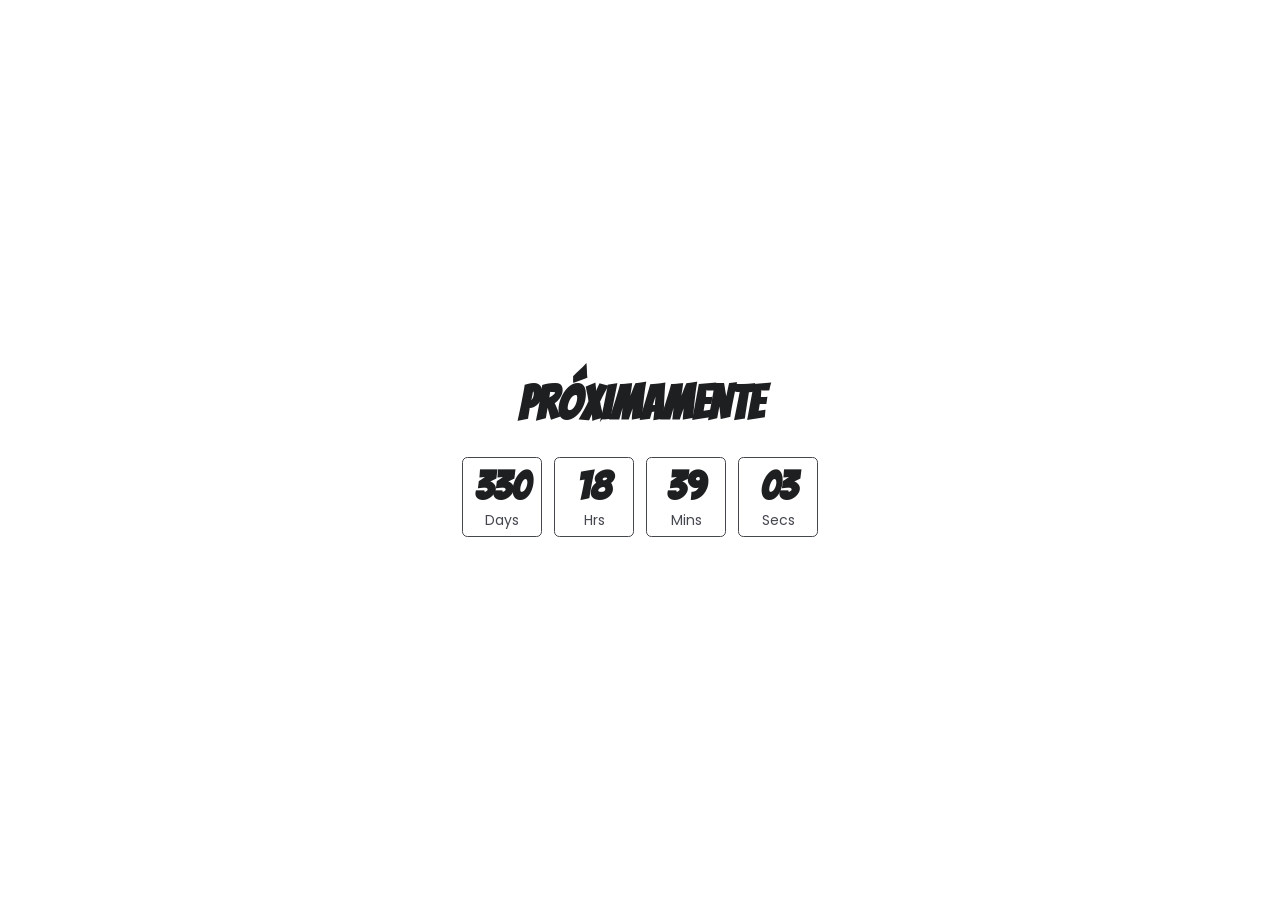
<file: coming-soon.html>
<!DOCTYPE html>
<html lang="es">

<head>
    <meta charset="UTF-8">
    <meta http-equiv="X-UA-Compatible" content="IE=edge">
    <meta name="viewport" content="width=device-width, initial-scale=1, shrink-to-fit=no">
    <meta name="description" content="Nuevas líneas dulces premium de Tentazione Alfajores.">
    <meta name="keywords" content="alfajores artesanales Catamarca, alfajores premium, alfajores gourmet, envíos a Córdoba, envíos a Tucumán, alfajores norte argentino, Tentazione Alfajores">
    <meta property="og:title" content="Próximamente | Tentazione Alfajores">
    <meta property="og:description" content="Nuevas líneas dulces premium de Tentazione Alfajores.">
    <meta property="og:image" content="https://tentazione.com.ar/assets/media/banner/hero-bg.png">
    <meta property="og:url" content="https://tentazione.com.ar/coming-soon.html">

    <title>Próximamente | Tentazione Alfajores</title>

    <!-- Favicon -->
    <link rel="icon" type="image/png" sizes="32x32" href="assets/media/favicon-32x32.png?v=tentazione-20260520">
    <link rel="icon" type="image/png" sizes="16x16" href="assets/media/favicon-16x16.png?v=tentazione-20260520">
    <link rel="apple-touch-icon" sizes="180x180" href="assets/media/apple-touch-icon.png?v=tentazione-20260520">
    <link rel="shortcut icon" href="assets/media/favicon.png?v=tentazione-20260520">

    <!-- All CSS files -->
    <link rel="stylesheet" href="assets/css/vendor/font-awesome.css">
    <link rel="stylesheet" href="assets/css/vendor/bootstrap.min.css">
    <link rel="stylesheet" href="assets/css/vendor/wow.min.css">
    <link rel="stylesheet" href="assets/css/app.css">
    <link rel="stylesheet" href="assets/css/tentazione-brand.css">

</head>

<body>
<!-- Main Wrapper Start -->
    <div id="scroll-container" class="main-wrapper">

                <!-- Main Sections -->
        <main class="main-wrapper">

            <section class="coming-soon-page">
                <div class="container-2">
                    <div class="row">
                        <div class="cs-block">
                            <div class="title-area text-center">
                                <a href="index.html" class="tentazione-header-logo" aria-label="Tentazione Alfajores"><h5 class="tentazione-brand-title tentazione-luminance mb-24">TENTAZIONE</h5></a>
                            </div>
                                  <div class="newsletter-text">
                                <h3 class="h1 text-center fw-700 text-uppercase medium-black mb-32">Próximamente</h3>
                            </div>
                            <div class="coming-soon-wrapper mb-32">
                                <ul class="unstyled countdown">
                                    <li>
                                        <h2>365</h2>
                                        <h6 class="fw-500">Days</h6>
                                    </li>
                                    <li>
                                        <h2>24</h2>
                                        <h6 class="fw-500">Hrs</h6>
                                    </li>
                                    <li>
                                        <h2>60</h2>
                                        <h6 class="fw-500">Min</h6>
                                    </li>
                                    <li>
                                        <h2>60</h2>
                                        <h6 class="fw-500">Secs</h6>
                                    </li>
                                </ul>
                            </div>
                        </div>
                    </div>
                </div>
            </section>
           
        </main>
        <!-- Main Sections -->



      
    </div>
    <!-- Main Wrapper End -->

    <!-- Back To Top Start -->
    <a href="#main-wrapper" id="backto-top" class="back-to-top"><i class="fas fa-angle-up"></i></a>

    <!-- Mobile Menu Start -->
    <div class="mobile-nav__wrapper">
        <div class="mobile-nav__overlay mobile-nav__toggler"></div>
        <div class="mobile-nav__content">
            <span class="mobile-nav__close mobile-nav__toggler"><i class="fa fa-times"></i></span>
            <div class="logo-box">
                <a href="index.html" class="tentazione-header-logo" aria-label="Tentazione Alfajores"><h5 class="tentazione-brand-title tentazione-luminance">TENTAZIONE</h5></a>
            </div>
            <div class="mobile-nav__container"></div>
            <ul class="mobile-nav__contact list-unstyled">
                <li>
                    <i class="fas fa-envelope"></i>
                    <a href="mailto:info@tentazione.com.ar">info@tentazione.com.ar</a>
                </li>
                <li>
                    <i class="fa fa-phone-alt"></i>
                    <a href="tel:+12345678">+54 9 383 464-0224</a>
                </li>
            </ul>
            <div class="mobile-nav__social">
                <a href=""><i class="fa-brands fa-x-twitter"></i></a>
                <a href=""><i class="fab fa-facebook"></i></a>
                <a href=""><i class="fab fa-instagram"></i></a>
            </div>
        </div>
    </div>
    <!-- Mobile Menu End -->

    <!-- Productosping Carrito Popup Start -->
    <aside id="sidebar-cart">
        <div class="title-cart-block mb-32 bg-lightest-gray">
            <h6 class="fw-500 black">Carrito (02)</h6>
            <a href="#" class="close-button close-popup"><span class="close-icon">X</span></a>
        </div>
        <ul class="product-list p-24">
            <li class="product-item mb-24">
                <div class="d-flex align-items-center gap-12">
                    <div class="item-image">
                        <img src="assets/media/products/product-1.png" alt="Product Photo">
                    </div>
                    <div class="prod-title">
                        <a href="" class="medium-black fw-600 mb-8">Alfajor Clásico Negro</a>
                        <p class="subtitle mb-4p">Cantidad: 5</p>
                        <p class="subtitle">$30.00</p>
                    </div>
                </div>
                <div class="text-end">
                    <a href="javascript:;" class="cancel mb-12">
                        <img src="assets/media/icons/cancel.png" alt="">
                    </a>
                    <div class="quantity quantity-wrap">
                        <div class="input-area quantity-wrap">
                            <input class="decrement" type="button" value="-">
                            <input type="text" name="quantity" value="1" maxlength="2" size="1" class="number">
                            <input class="increment" type="button" value="+">
                        </div>
                    </div>
                </div>
            </li>
            <li class="hr-line mb-24"></li>
            <li class="product-item mb-24">
                <div class="d-flex align-items-center gap-12">
                    <div class="item-image">
                        <img src="assets/media/products/product-2.png" alt="Product Photo">
                    </div>
                    <div class="prod-title">
                        <a href="" class="medium-black fw-600 mb-8">Alfajor Bon o Bon</a>
                        <p class="subtitle mb-4p">Cantidad: 3</p>
                        <p class="subtitle">$12.00</p>
                    </div>
                </div>
                <div class="text-end">
                    <a href="javascript:;" class="cancel mb-12">
                        <img src="assets/media/icons/cancel.png" alt="">
                    </a>
                    <div class="quantity quantity-wrap">
                        <div class="input-area quantity-wrap">
                            <input class="decrement" type="button" value="-">
                            <input type="text" name="quantity" value="1" maxlength="2" size="1" class="number">
                            <input class="increment" type="button" value="+">
                        </div>
                    </div>
                </div>
            </li>
            <li class="hr-line mb-24"></li>
        </ul>
        <div class="price-total p-24">
            <span class="h6 medium-black">SUBTOTAL</span>
            <span class="h6 medium-black">$281.98</span>
        </div>
        <div class="hr-line mb-24"></div>
        <div class="row p-24">
            <div class="col-lg-6">
                <a href="cart.html" class="cus-btn w-100 text-center">Agregar al carrito</a>
            </div>
            <div class="col-lg-6">
                <a href="https://wa.me/c/5493834640224" class="cus-btn btn-sec w-100 text-center">Pedir por WhatsApp</a>
            </div>
        </div>
    </aside>
    <div id="sidebar-cart-curtain" class="close-popup"></div>
    <!-- Productosping Carrito Popup End -->

    <!-- BLOG SIDEBAR -->
    <div class="sidebar toggle-sidebar">
        <form action="index.html" method="post" class="search-bar-container mb-24">
            <div class="search-input-block">
                <input type="text" name="search" placeholder="Buscar...">
            </div>
            <button type="submit">
                <svg xmlns="http://www.w3.org/2000/svg" width="24" height="24" viewBox="0 0 24 24" fill="none">
                    <path
                        d="M9.74062 0C15.1116 0 19.4812 4.36964 19.4812 9.74063C19.4812 12.1734 18.5847 14.4008 17.1047 16.1097L23.7941 22.7997C24.0687 23.0743 24.0686 23.5195 23.794 23.7941C23.5194 24.0687 23.0743 24.0686 22.7997 23.7941L16.1104 17.1041C14.4014 18.5845 12.1738 19.4813 9.74062 19.4813C4.36964 19.4813 0 15.1116 0 9.74063C0 4.36964 4.36964 0 9.74062 0ZM9.74062 18.075C14.3362 18.075 18.075 14.3362 18.075 9.74063C18.075 5.14505 14.3362 1.40625 9.74062 1.40625C5.14505 1.40625 1.40625 5.14505 1.40625 9.74063C1.40625 14.3362 5.14505 18.075 9.74062 18.075Z"
                        fill="white" />
                </svg>
            </button>
        </form>
        <div class="category-block box-2 mb-32 wow fadeInUp animated" data-wow-delay="200ms">
            <div class="title" data-count="2">
                <h6 class="fw-600 font-primary medium-black">Recent Articles</h6>
                <span>
                    <i class="fa-light fa-chevron-up"></i>
                </span>
            </div>
            <div class="content-block mt-24">
                <a href="blog-detail.html" class="recent-blogs d-flex gap-12 align-items-center mb-16">
                    <div class="image-box d-flex flex-shrink-0">
                        <img src="assets/media/blogs/blog-sidebar-1.png" alt="" class="br-5">
                    </div>
                    <div>
                        <p class="text mb-8">The Art of Sweetness: A Journey into Dessert...</p>
                        <p class="subtitle light-gray">08 Sep, 2024</p>
                    </div>
                </a>
                <a href="blog-detail.html" class="recent-blogs d-flex gap-12 align-items-center mb-16">
                    <div class="image-box d-flex flex-shrink-0">
                        <img src="assets/media/blogs/blog-sidebar-2.png" alt="" class="br-5">
                    </div>
                    <div>
                        <p class="text mb-8">The Sweet Science: How Desserts Bring Joy...</p>
                        <p class="subtitle light-gray">08 Sep, 2024</p>
                    </div>
                </a>
                <a href="blog-detail.html" class="recent-blogs d-flex gap-12 align-items-center">
                    <div class="image-box d-flex flex-shrink-0">
                        <img src="assets/media/blogs/blog-sidebar-3.png" alt="" class="br-5">
                    </div>
                    <div>
                        <p class="text mb-8">Alfajor Chocomousse vs. Muffins: What’s the Real...</p>
                        <p class="subtitle light-gray">08 Sep, 2024</p>
                    </div>
                </a>
            </div>
        </div>
        <div class="hr-line mb-24"></div>
        <div class="category-block box-1 mb-32 wow fadeInUp animated" data-wow-delay="300ms">
            <div class="title" data-count="1">
                <h6 class="fw-600 font-primary medium-black">Notas Categorías</h6>
                <span>
                    <i class="fa-light fa-chevron-up"></i>
                </span>
            </div>
            <div class="content-block mt-24">
                <div class="d-flex align-items-center justify-content-between mb-12">
                    <div class="cus-checkBox">
                        <input type="checkbox" id="velvetBliss" class="inp-cbx">
                        <label for="velvetBliss" class="cbx black">
                            Velvet Bliss Cake
                        </label>
                    </div>
                    <p>(05)</p>
                </div>
                <div class="d-flex align-items-center justify-content-between mb-12">
                    <div class="cus-checkBox">
                        <input type="checkbox" id="goldenGlaze" class="inp-cbx">
                        <label for="goldenGlaze" class="cbx black">
                            Clásico Negro
                        </label>
                    </div>
                    <p>(08)</p>
                </div>
                <div class="d-flex align-items-center justify-content-between mb-12">
                    <div class="cus-checkBox">
                        <input type="checkbox" id="buttercreamDream" class="inp-cbx">
                        <label for="buttercreamDream" class="cbx black">
                            Chocomousse
                        </label>
                    </div>
                    <p>(12)</p>
                </div>
                <div class="d-flex align-items-center justify-content-between mb-12">
                    <div class="cus-checkBox">
                        <input type="checkbox" id="smallAnimals" class="inp-cbx">
                        <label for="smallAnimals" class="cbx black">
                            Small Animals
                        </label>
                    </div>
                    <p>(12)</p>
                </div>
                <div class="d-flex align-items-center justify-content-between mb-12">
                    <div class="cus-checkBox">
                        <input type="checkbox" id="choco-Alfajor Bon o Bon" class="inp-cbx">
                        <label for="choco-Alfajor Bon o Bon" class="cbx black">
                            Bon o Bon
                        </label>
                    </div>
                    <p>(12)</p>
                </div>
                <div class="d-flex align-items-center justify-content-between">
                    <div class="cus-checkBox">
                        <input type="checkbox" id="dulcesPremium" class="inp-cbx">
                        <label for="dulcesPremium" class="cbx black">
                            Dulces premium
                        </label>
                    </div>
                    <p>(04)</p>
                </div>
            </div>
        </div>
        <div class="hr-line mb-24"></div>
        <div class="category-block box-4 wow fadeInUp animated" data-wow-delay="400ms">
            <div class="title" data-count="4">
                <h6 class="fw-600 font-primary medium-black">Etiquetas</h6>
                <span>
                    <i class="fa-light fa-chevron-up"></i>
                </span>
            </div>
            <div class="content-block mt-24">
                <div class="tags-wrapper">
                    <a href="blog-grid.html" class="tag">
                        <p>Alfajor Clásico Negro</p>
                    </a>
                    <a href="blog-grid.html" class="tag">
                        <p>Cake</p>
                    </a>
                    <a href="blog-grid.html" class="tag">
                        <p>Vanilla Pastries</p>
                    </a>
                    <a href="blog-grid.html" class="tag">
                        <p>Pastries</p>
                    </a>
                    <a href="blog-grid.html" class="tag">
                        <p>Chocolate Cake</p>
                    </a>
                    <a href="blog-grid.html" class="tag">
                        <p>Sweet Cup Cake</p>
                    </a>
                    <a href="blog-grid.html" class="tag">
                        <p>Ice Cream</p>
                    </a>
                </div>
            </div>
        </div>
    </div>
    <div class="sidebar-overlay"></div>
    <!-- BLOG SIDEBAR -->

    <!-- Jquery Js -->
    <script src="assets/js/vendor/bootstrap.min.js"></script>
    <script src="assets/js/vendor/jquery-3.6.3.min.js"></script>
    <script src="assets/js/vendor/wow.js"></script>
    <script src="assets/js/vendor/jquery.countdown.min.js"></script>

    <script src="assets/js/app.js"></script>

</body>

</html>
</file>
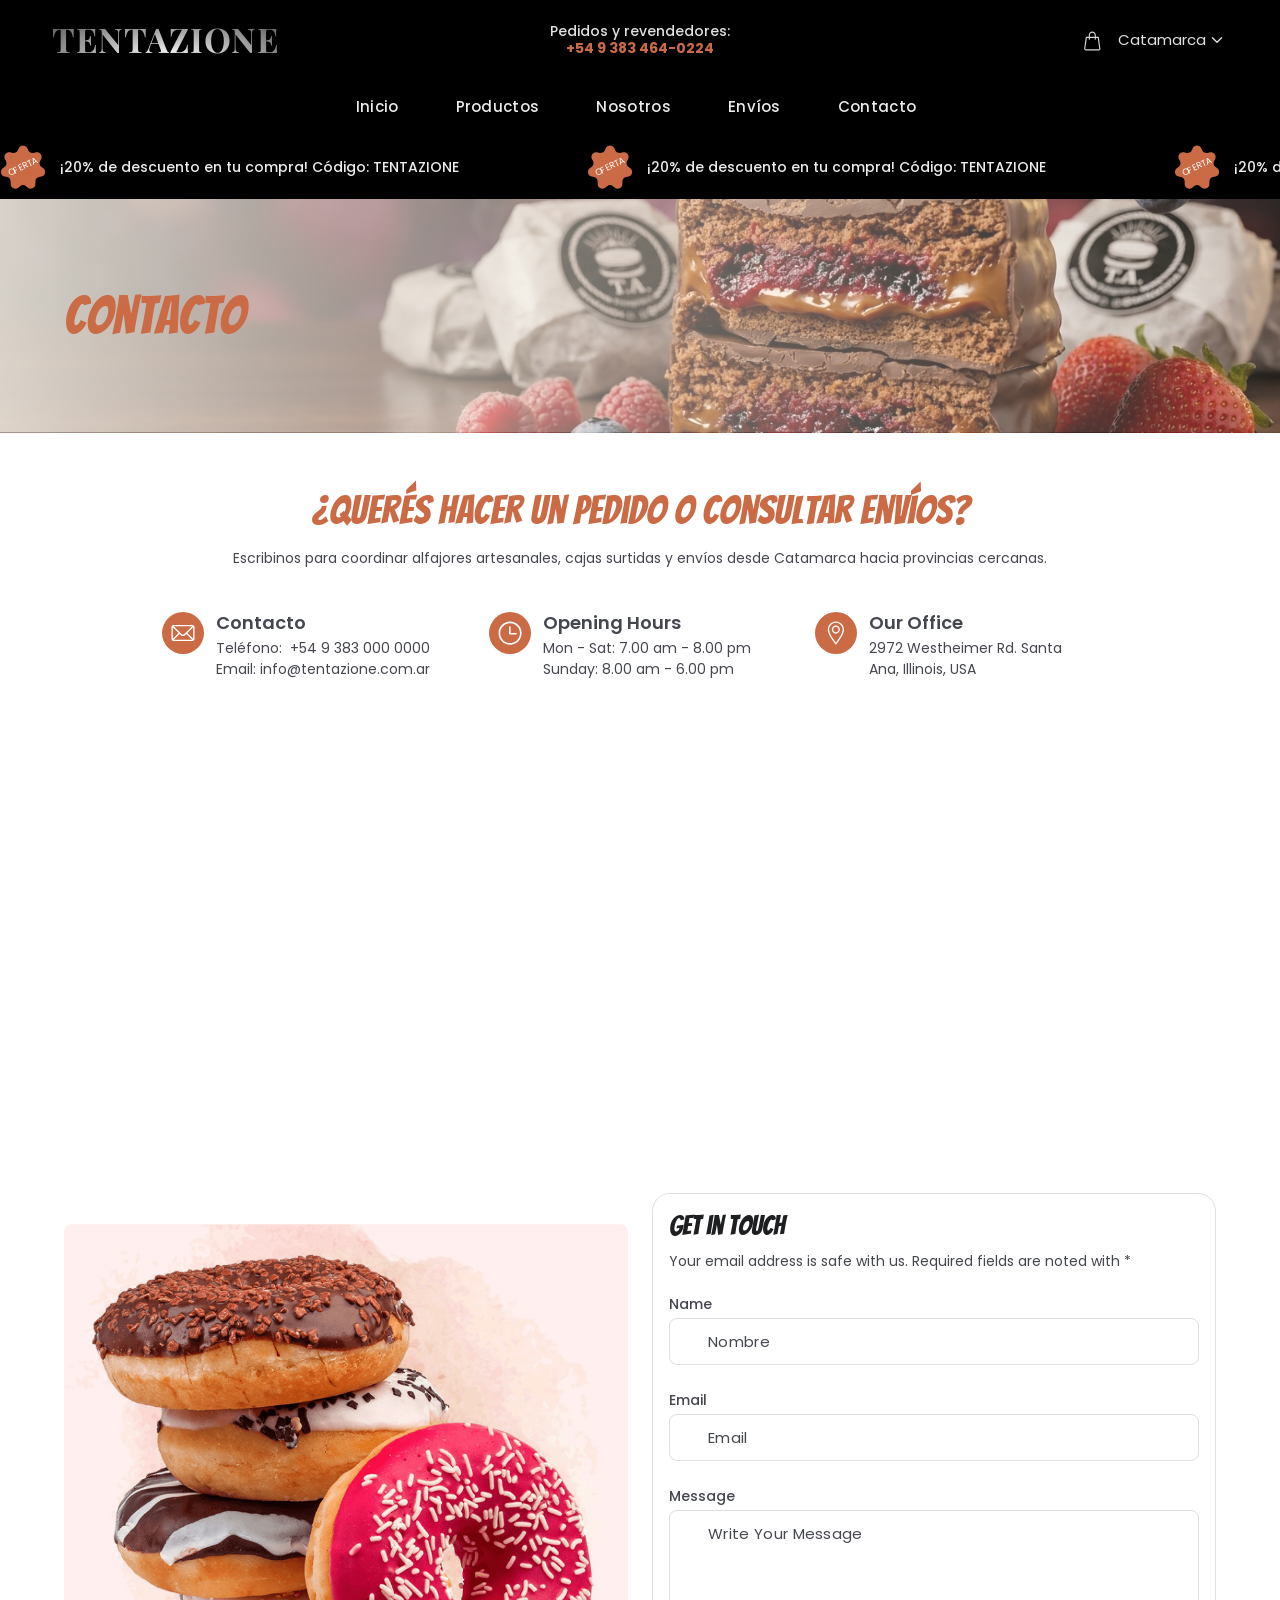
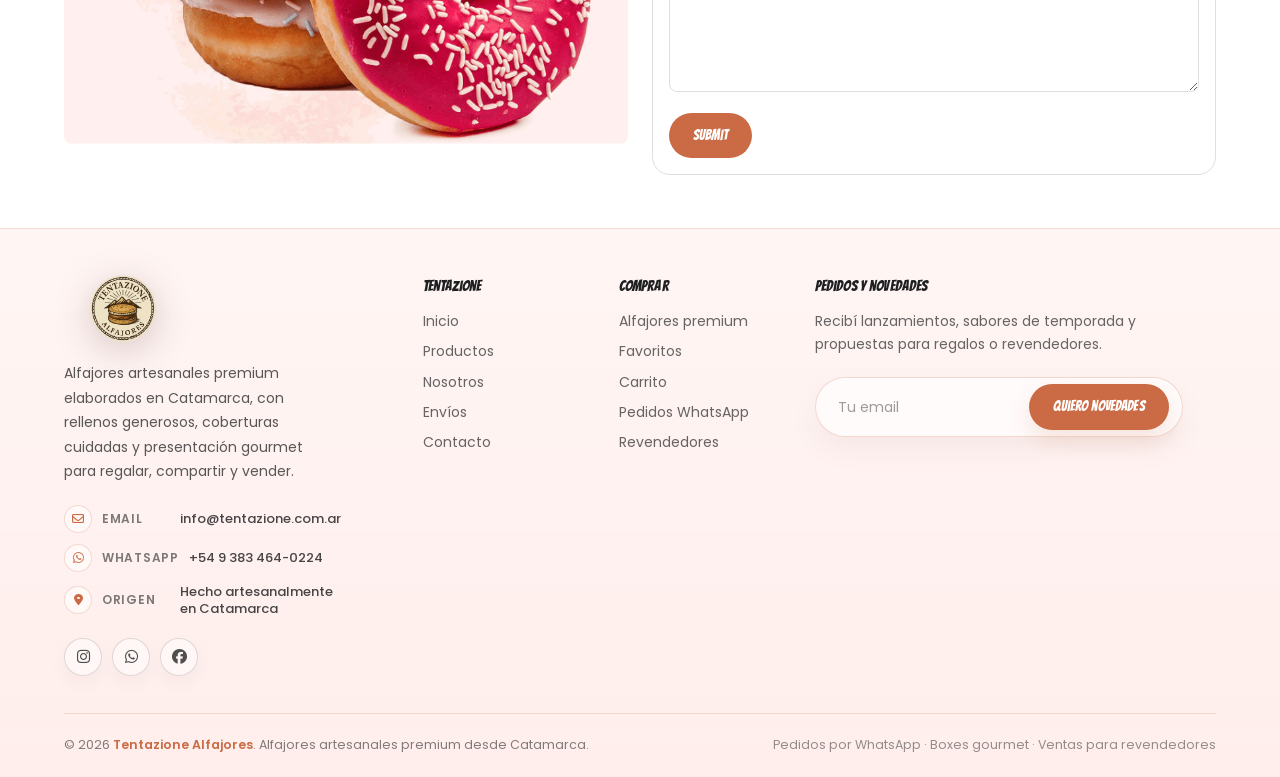
<file: contact.html>
<!DOCTYPE html>
<html lang="es">

<head>
    <meta charset="UTF-8">
    <meta http-equiv="X-UA-Compatible" content="IE=edge">
    <meta name="viewport" content="width=device-width, initial-scale=1, shrink-to-fit=no">
    <meta name="description" content="Consultá pedidos, envíos y propuestas para revendedores de Tentazione Alfajores por WhatsApp o email.">
    <meta name="keywords" content="alfajores artesanales Catamarca, alfajores premium, alfajores gourmet, envíos a Córdoba, envíos a Tucumán, alfajores norte argentino, Tentazione Alfajores">
    <meta property="og:title" content="Contacto | Tentazione Alfajores">
    <meta property="og:description" content="Consultá pedidos, envíos y propuestas para revendedores de Tentazione Alfajores por WhatsApp o email.">
    <meta property="og:image" content="https://tentazione.com.ar/assets/media/banner/hero-bg.png">
    <meta property="og:url" content="https://tentazione.com.ar/contact.html">

    <title>Contacto | Tentazione Alfajores</title>

    <!-- Favicon -->
    <link rel="icon" type="image/png" sizes="32x32" href="assets/media/favicon-32x32.png?v=tentazione-20260520">
    <link rel="icon" type="image/png" sizes="16x16" href="assets/media/favicon-16x16.png?v=tentazione-20260520">
    <link rel="apple-touch-icon" sizes="180x180" href="assets/media/apple-touch-icon.png?v=tentazione-20260520">
    <link rel="shortcut icon" href="assets/media/favicon.png?v=tentazione-20260520">

    <!-- All CSS files -->
    <link rel="stylesheet" href="assets/css/vendor/font-awesome.css">
    <link rel="stylesheet" href="assets/css/vendor/bootstrap.min.css">
    <link rel="stylesheet" href="assets/css/vendor/wow.min.css">
    <link rel="stylesheet" href="assets/css/app.css">
    <link rel="stylesheet" href="assets/css/tentazione-brand.css">

</head>

<body>
<!-- Main Wrapper Start -->
    <div id="scroll-container" class="main-wrapper">

        <!-- Header Menu Start -->
        <header>
            <div class="header-section">
                <div class="bg-sec">
                    <div class="container-fluid">
                        <div class="header-top row align-items-center row-gap-sm-2 row-gap-3">
                            <div class="col-xl-3 col-lg-4 col-md-6 col-sm-5 col-6 order-lg-1 order-1">
                                <a href="index.html" class="header-logo tentazione-header-logo" aria-label="Tentazione Alfajores"><h1 class="tentazione-brand-title tentazione-luminance">TENTAZIONE</h1></a>
                            </div>
                            <div class="col-xl-2 d-xl-block d-none order-lg-2">
                                <div class="our-number">
                                    <p class="fw-500 medium-black">Pedidos y revendedores:</p>
                                    <p class="fw-700 color-primary">+54 9 383 464-0224</p>
                                </div>
                            </div>
                            <div class="col-xl-7 col-lg-8 col-md-6 col-6 order-lg-3 order-2 ms-auto">
                                <div class="header-end">
                                    <div class="header-buttons">
                                        <a href="#" class="button-block cart-button">
                                            <svg xmlns="http://www.w3.org/2000/svg" width="19" height="18" viewBox="0 0 19 18" fill="none">
                                                <path d="M17.4869 16.1063C17.0473 13.0299 15.9747 5.52124 15.9747 5.52124C15.9376 5.26112 15.7148 5.06792 15.452 5.06792H13.1524V3.33377C12.9831 -1.11295 6.60873 -1.10957 6.44108 3.33377V5.06792H4.14146C3.8787 5.06792 3.65596 5.26112 3.61879 5.52124C3.61879 5.52124 2.54624 13.0299 2.10657 16.1063C2.03846 16.5828 2.18032 17.0645 2.49566 17.428C2.81101 17.7915 3.26782 18 3.74899 18H15.8445C16.3257 18 16.7825 17.7915 17.0978 17.428C17.4132 17.0646 17.555 16.5828 17.4869 16.1063ZM7.49708 3.33377C7.61306 0.286388 11.9815 0.288675 12.0964 3.33377V5.06792H7.49708V3.33377ZM16.3002 16.736C16.1855 16.8682 16.0194 16.944 15.8445 16.944H3.74899C3.57405 16.944 3.40798 16.8682 3.29331 16.736C3.1787 16.6039 3.12717 16.4289 3.15191 16.2557C3.52664 13.6339 4.361 7.79284 4.5994 6.12389H6.44111V7.29249C6.46709 7.99228 7.47135 7.99175 7.49708 7.29249V6.12389H12.0964V7.29249C12.1224 7.99228 13.1267 7.99175 13.1524 7.29249V6.12389H14.9941C15.2325 7.79284 16.0669 13.6339 16.4416 16.2557C16.4663 16.4289 16.4148 16.6039 16.3002 16.736Z" fill="#1E1F20"/>
                                            </svg>
                                        </a>
                                        
                                    </div>
                                    <div class="drop-container d-sm-block d-none">
                                        <div class="wrapper-dropdown medium-black" id="dropdown04">
                                            <span class="selected-display medium-black" id="destination04">Catamarca</span>
                                            <svg id="drp-arrow04" width="24" height="24" viewBox="0 0 24 24" fill="none" xmlns="http://www.w3.org/2000/svg" class="arrow transition-all ml-auto rotate-180"><path d="M7 14.5l5-5 5 5" stroke="currentColor" stroke-width="1.5" stroke-linecap="round" stroke-linejoin="round"></path></svg>
                                            <ul class="topbar-dropdown bg-lightest-gray"><li class="item black">Catamarca</li><li class="item black">Córdoba</li><li class="item black">Tucumán</li></ul>
                                        </div>
                                    </div>
                                    <a href="#" class="main-menu__toggler mobile-nav__toggler">
                                        <img src="assets/media/icons/menu-2.png" alt="">
                                    </a>
                                </div>
                            </div>
                        </div>
                    </div>
                </div>
                <div class="header-center">
                    <div class="container-fluid">
                        <div class="row align-items-center justify-content-between">
                            <div class="col-lg-6 d-lg-flex d-none">
                                <nav class="navigation d-flex align-items-center">
                                    <div class="menu-button-right">
                                        <div class="main-menu__nav">
                                            <ul class="main-menu__list">
                                                <li><a href="index.html">Inicio</a></li>
                                                <li><a href="shop-grid.html">Productos</a></li>
                                                <li><a href="about.html">Nosotros</a></li>
                                                <li><a href="checkout.html">Envíos</a></li>
                                                <li><a href="contact.html">Contacto</a></li>
                                            </ul>
                                        </div>
                                    </div>
                                </nav>
                            </div>
                            
                        </div>
                    </div>
                </div>
            </div>
        </header>
        <!-- Header Menu End -->

        <section class="marquesina-promocional tentazione-offer-marquee" aria-label="Promoción">
            <div class="tentazione-offer-marquee__viewport">
                                        <div class="tentazione-offer-marquee__track">
                                            <div class="tentazione-offer-marquee__segment">
                                                <div class="hotline-icon">
                                                    <svg xmlns="http://www.w3.org/2000/svg" width="38" height="37" viewBox="0 0 38 37" fill="none">
                                                        <path d="M15.5065 2.65622C16.8729 -0.338356 21.1271 -0.338351 22.4935 2.65622L23.297 4.41703C24.0655 6.10131 25.9263 6.99745 27.7223 6.54818L29.5999 6.07849C32.7931 5.27971 35.4455 8.60576 33.9562 11.5412L33.0805 13.2672C32.2429 14.9181 32.7025 16.9318 34.1735 18.0558L35.7114 19.2309C38.3268 21.2294 37.3802 25.3769 34.1566 26.0427L32.2612 26.4342C30.4481 26.8087 29.1604 28.4235 29.1987 30.2744L29.2388 32.2095C29.307 35.5003 25.4742 37.3462 22.9438 35.241L21.4559 34.0032C20.0327 32.8191 17.9673 32.8191 16.5441 34.0032L15.0562 35.241C12.5258 37.3462 8.69296 35.5003 8.76117 32.2095L8.80127 30.2744C8.83963 28.4235 7.55188 26.8087 5.73882 26.4342L3.84337 26.0427C0.619817 25.3769 -0.326822 21.2294 2.28862 19.2309L3.8265 18.0558C5.29753 16.9318 5.75712 14.9181 4.91947 13.2672L4.04376 11.5411C2.55445 8.60576 5.20689 5.27971 8.40008 6.07849L10.2777 6.54818C12.0737 6.99745 13.9345 6.10131 14.7031 4.41703L15.5065 2.65622Z" fill="#CA6B45"/>
                                                    </svg>
                                                    <p>OFERTA</p>
                                                </div>
                                                <p class="fw-500 medium-black tentazione-offer-marquee__text">¡20% de descuento en tu compra! Código: TENTAZIONE</p>
                                            </div>
                                            <div class="tentazione-offer-marquee__segment" aria-hidden="true">
                                                <div class="hotline-icon">
                                                    <svg xmlns="http://www.w3.org/2000/svg" width="38" height="37" viewBox="0 0 38 37" fill="none">
                                                        <path d="M15.5065 2.65622C16.8729 -0.338356 21.1271 -0.338351 22.4935 2.65622L23.297 4.41703C24.0655 6.10131 25.9263 6.99745 27.7223 6.54818L29.5999 6.07849C32.7931 5.27971 35.4455 8.60576 33.9562 11.5412L33.0805 13.2672C32.2429 14.9181 32.7025 16.9318 34.1735 18.0558L35.7114 19.2309C38.3268 21.2294 37.3802 25.3769 34.1566 26.0427L32.2612 26.4342C30.4481 26.8087 29.1604 28.4235 29.1987 30.2744L29.2388 32.2095C29.307 35.5003 25.4742 37.3462 22.9438 35.241L21.4559 34.0032C20.0327 32.8191 17.9673 32.8191 16.5441 34.0032L15.0562 35.241C12.5258 37.3462 8.69296 35.5003 8.76117 32.2095L8.80127 30.2744C8.83963 28.4235 7.55188 26.8087 5.73882 26.4342L3.84337 26.0427C0.619817 25.3769 -0.326822 21.2294 2.28862 19.2309L3.8265 18.0558C5.29753 16.9318 5.75712 14.9181 4.91947 13.2672L4.04376 11.5411C2.55445 8.60576 5.20689 5.27971 8.40008 6.07849L10.2777 6.54818C12.0737 6.99745 13.9345 6.10131 14.7031 4.41703L15.5065 2.65622Z" fill="#CA6B45"/>
                                                    </svg>
                                                    <p>OFERTA</p>
                                                </div>
                                                <p class="fw-500 medium-black tentazione-offer-marquee__text">¡20% de descuento en tu compra! Código: TENTAZIONE</p>
                                            </div>
                                        </div>
                                    </div>
                                </div>
        </section>


        <!-- Main Sections -->
        <main class="main-wrapper">

            <!-- TITLE BANNER START -->
            <section class="title-banner">
                <div class="container-fluid">
                    <h1>Contacto</h1>
                </div>
            </section>
            <!-- TITLE BANNER END -->

            <!-- CONTACT SECTOIN START -->
            <section class="contact-sec pt-80">
                <div class="container-fluid">
                    <div class="heading-container wow fadeInUp animated mb-64" data-wow-delay="0.2s">
                        <h2 class="text-center color-primary mb-16">¿Querés hacer un pedido o consultar envíos?</h2>
                        <p class="text-center">Escribinos para coordinar alfajores artesanales, cajas surtidas y envíos desde Catamarca hacia provincias cercanas.</p>
                    </div>
                    <div class="row justify-content-center">
                        <div class="col-lg-10">
                            <div class="row row-gap-4">
                                <div class="col-lg-4 col-md-6 col-sm-6">
                                    <div class="contact-block">
                                        <div class="icon-box">
                                            <svg xmlns="http://www.w3.org/2000/svg" width="34" height="34" viewBox="0 0 34 34" fill="none">
                                                <path d="M30.4635 5.51562H3.53906C1.95275 5.51562 0.667969 6.80838 0.667969 8.38672V25.6133C0.667969 27.201 1.96219 28.4844 3.53906 28.4844H30.4635C32.0366 28.4844 33.3346 27.2064 33.3346 25.6133V8.38672C33.3346 6.81119 32.055 5.51562 30.4635 5.51562ZM30.0615 7.42969C29.4749 8.01316 19.38 18.0548 19.0315 18.4015C18.4892 18.9439 17.7682 19.2425 17.0013 19.2425C16.2344 19.2425 15.5134 18.9438 14.9693 18.3998C14.7349 18.1666 4.75149 8.23576 3.94114 7.42969H30.0615ZM2.58203 25.2237V8.77751L10.8532 17.0051L2.58203 25.2237ZM3.94236 26.5703L12.2103 18.355L13.6177 19.755C14.5215 20.6588 15.7232 21.1565 17.0013 21.1565C18.2794 21.1565 19.4811 20.6588 20.3831 19.7568L21.7923 18.355L30.0602 26.5703H3.94236ZM31.4206 25.2237L23.1494 17.0051L31.4206 8.77751V25.2237Z" fill="white"/>
                                            </svg>
                                        </div>
                                        <div>
                                            <h6 class="dark-gray font-primary fw-600 mb-8">Contacto</h6>
                                            <p class="mb4p">Teléfono: <span class="color-primary fw-700"></span> +54 9 383 000 0000</p>
                                            <p>Email: info@tentazione.com.ar</p>
                                        </div>
                                    </div>
                                </div>
                                <div class="col-lg-4 col-md-6 col-sm-6">
                                    <div class="contact-block">
                                        <div class="icon-box">
                                            <svg xmlns="http://www.w3.org/2000/svg" width="33" height="34" viewBox="0 0 33 34" fill="none">
                                                <path d="M16.6691 0.871094C7.66299 0.871094 0.335938 8.19799 0.335938 17.204C0.335938 26.2106 7.66299 33.5378 16.6691 33.5378C25.6751 33.5378 33.002 26.2104 33.002 17.204C33.002 8.19799 25.6751 0.871094 16.6691 0.871094ZM16.6691 31.1964C8.95402 31.1964 2.6773 24.9194 2.6773 17.204C2.6773 9.48902 8.95402 3.21245 16.6691 3.21245C24.3841 3.21245 30.6606 9.48902 30.6606 17.204C30.6606 24.9194 24.3841 31.1964 16.6691 31.1964Z" fill="white"/>
                                                <path d="M25.0674 16.9306H17.3918V8.54046C17.3918 7.89393 16.8678 7.36978 16.2211 7.36978C15.5746 7.36978 15.0505 7.89393 15.0505 8.54046V18.1013C15.0505 18.7479 15.5746 19.272 16.2211 19.272H25.0674C25.7141 19.272 26.2381 18.7479 26.2381 18.1013C26.2381 17.4548 25.7139 16.9306 25.0674 16.9306Z" fill="white"/>
                                            </svg>
                                        </div>
                                        <div>
                                            <h6 class="dark-gray font-primary fw-600 mb-8">Opening Hours</h6>
                                            <p class="mb4p">Mon - Sat: 7.00 am - 8.00 pm</p>
                                            <p>Sunday: 8.00 am - 6.00 pm</p>
                                        </div>
                                    </div>
                                </div>
                                <div class="col-lg-4 col-md-6 col-sm-6">
                                    <div class="contact-block">
                                        <div class="icon-box">
                                            <svg xmlns="http://www.w3.org/2000/svg" width="33" height="34" viewBox="0 0 33 34" fill="none">
                                                <path d="M15.5357 32.907C15.7132 33.1732 16.0121 33.3332 16.332 33.3332C16.652 33.3332 16.9508 33.1733 17.1283 32.907C19.3933 29.5097 22.7293 25.314 25.054 21.0469C26.9128 17.635 27.8164 14.725 27.8164 12.1509C27.8164 5.81839 22.6645 0.666504 16.332 0.666504C9.99955 0.666504 4.84766 5.81839 4.84766 12.1509C4.84766 14.725 5.75128 17.635 7.6101 21.0469C9.93306 25.3108 13.2755 29.5167 15.5357 32.907ZM16.332 2.58057C21.6091 2.58057 25.9023 6.87381 25.9023 12.1509C25.9023 14.397 25.075 17.0074 23.3732 20.1312C21.3693 23.8093 18.5099 27.5404 16.332 30.677C14.1545 27.5408 11.2949 23.8095 9.2909 20.1312C7.58904 17.0074 6.76172 14.397 6.76172 12.1509C6.76172 6.87381 11.055 2.58057 16.332 2.58057Z" fill="white"/>
                                                <path d="M16.332 17.8931C19.4983 17.8931 22.0742 15.3171 22.0742 12.1509C22.0742 8.98464 19.4983 6.40869 16.332 6.40869C13.1658 6.40869 10.5898 8.98464 10.5898 12.1509C10.5898 15.3171 13.1658 17.8931 16.332 17.8931ZM16.332 8.32275C18.4429 8.32275 20.1602 10.0401 20.1602 12.1509C20.1602 14.2617 18.4429 15.979 16.332 15.979C14.2212 15.979 12.5039 14.2617 12.5039 12.1509C12.5039 10.0401 14.2212 8.32275 16.332 8.32275Z" fill="white"/>
                                            </svg>
                                        </div>
                                        <div>
                                            <h6 class="dark-gray font-primary fw-600 mb-8">Our Office</h6>
                                            <p class="mb4p">2972 Westheimer Rd. Santa</p>
                                            <p>Ana, Illinois, USA</p>
                                        </div>
                                    </div>
                                </div>
                            </div>
                        </div>
                    </div>
                    <div class="google-map-container mt-80 mb-40">
                        <iframe
                            src="https://www.google.com/maps/embed?pb=!1m18!1m12!1m3!1d49095.00043896973!2d-75.5692983769037!3d39.729821729303424!2m3!1f0!2f0!3f0!3m2!1i1024!2i768!4f13.1!3m3!1m2!1s0x89c70f185c46af6f%3A0x8516da5077308c00!2sWilmington%2C%20DE%2C%20USA!5e0!3m2!1sen!2s!4v1737227135771!5m2!1sen!2s"
                            almenor preciofullscreen="" loading="lazy" referrerpolicy="no-referrer-when-downgrade"></iframe>
                    </div>
                </div>
            </section>
            <!-- CONTACT SECTOIN END -->

            <!-- CONTACT FORM SECTION START -->
            <section class="contact-form-sec pt-40 pb-80">
                <div class="container-fluid">
                    <div class="row align-items-center row-gap-4">
                        <div class="col-lg-6">
                            <div class="contact-image br-12 h-100 w-100 object-fit-cover">
                                <img src="assets/media/products/donut-image.png" alt="" class="h-100 w-100 object-fit-cover br-12">
                            </div>
                        </div>
                        <div class="col-lg-6">
                            <div class="form-container">
                                <form method="post" class="contact-form">
                                    <h4 class="medium-black mb-12">Get in Touch</h4>
                                    <p class="mb-24">Your email address is safe with us. Required fields are noted with *</p>
                                    <div class="row row-gap-4 mb-24">
                                        <div class="col-md-12">
                                            <div class="input-block">
                                                <label for="firstName" class="subtitle mb-8">Name</label>
                                                <input type="text" name="name" id="name" class="form-control form-control-2" required placeholder="Nombre" >
                                            </div>
                                        </div>
                                        <div class="col-md-12">
                                            <div class="input-block">
                                                <label for="e-mail" class="subtitle mb-8">Email</label>
                                                <input type="email" name="email" id="email" class="form-control form-control-2" required placeholder="Email" >
                                            </div>
                                        </div>
                                        <div class="col-md-12">
                                            <div class="input-block">
                                                <label for="comments" class="subtitle mb-8">Message</label>
                                                <textarea name="message" id="message" class="form-control form-control-2" placeholder="Write Your Message"></textarea>
                                            </div>
                                        </div>
                                    </div>
                                    <div class="col-md-6">
                                        <button type="submit" class="cus-btn">Submit</button>
                                    </div>
                                    <!-- Alert Message -->
                                    <div id="alert-message" class="alert-message"></div>
                                </form>
                            </div>
                        </div>
                    </div>
                </div>
            </section>
            <!-- CONTACT FORM SECTION END -->

            <!-- FOOTER Start -->
            <footer class="pt-40 pb-32 tentazione-footer">
                <div class="container-fluid">
                    <div class="row row-gap-3 mb-24 tentazione-footer-grid">
                        <div class="col-lg-3 col-md-10 col-sm-5 wow fadeInUp animated" data-wow-delay="0s">
                            <div class="footer-info-block tentazione-footer-brand-block">
                                <a href="index.html" class="tentazione-header-logo tentazione-footer-brand-link" aria-label="Tentazione Alfajores"><h5 class="tentazione-brand-title tentazione-luminance">TENTAZIONE</h5></a>
                                <p class="tentazione-footer-intro mb-24">Alfajores artesanales premium elaborados en Catamarca, con rellenos generosos, coberturas cuidadas y presentación gourmet para regalar, compartir y vender.</p>
                                <div class="tentazione-footer-contact">
                                    <p><i class="far fa-envelope"></i><span>Email</span><a href="mailto:info@tentazione.com.ar">info@tentazione.com.ar</a></p>
                                    <p><i class="fab fa-whatsapp"></i><span>WhatsApp</span><a href="https://wa.me/5493834640224">+54 9 383 464-0224</a></p>
                                    <p><i class="fas fa-map-marker-alt"></i><span>Origen</span><strong>Hecho artesanalmente en Catamarca</strong></p>
                                </div>
                                <ul class="list-unstyled social-link tentazione-footer-social" aria-label="Redes sociales Tentazione">
                                    <li><a href="https://www.instagram.com/tentazione.ar" class="blog-icons" aria-label="Instagram Tentazione"><i class="fab fa-instagram"></i></a></li>
                                    <li><a href="https://wa.me/5493834640224" class="blog-icons" aria-label="WhatsApp Tentazione"><i class="fab fa-whatsapp"></i></a></li>
                                    <li><a href="https://www.facebook.com/profile.php?id=61565633245039&locale=es_LA" class="blog-icons" aria-label="Facebook Tentazione"><i class="fab fa-facebook"></i></a></li>
                                </ul>
                            </div>
                        </div>
                        <div class="offset-lg-1 col-lg-2 col-md-3 col-sm-4 col-6 wow fadeInUp animated tentazione-footer-nav-col" data-wow-delay="30ms">
                            <h6 class="black fw-500 mb-24">Tentazione</h6>
                            <ul class="list-unstyled mb-0">
                                <li class="mb-8"><a href="index.html">Inicio</a></li>
                                <li class="mb-8"><a href="shop-grid.html">Productos</a></li>
                                <li class="mb-8"><a href="about.html">Nosotros</a></li>
                                <li class="mb-8"><a href="checkout.html">Envíos</a></li>
                                <li><a href="contact.html">Contacto</a></li>
                            </ul>
                        </div>
                        <div class="col-lg-2 col-md-3 col-sm-3 col-6 wow fadeInUp animated tentazione-footer-nav-col" data-wow-delay="40ms">
                            <h6 class="black fw-500 mb-24">Comprar</h6>
                            <ul class="list-unstyled mb-0">
                                <li class="mb-8"><a href="shop-grid.html">Alfajores premium</a></li>
                                <li class="mb-8"><a href="wishlist.html">Favoritos</a></li>
                                <li class="mb-8"><a href="cart.html">Carrito</a></li>
                                <li class="mb-8"><a href="https://wa.me/c/5493834640224">Pedidos WhatsApp</a></li>
                                <li><a href="contact.html">Revendedores</a></li>
                            </ul>
                        </div>
                        <div class="col-lg-4 col-md-6 col-sm-7 wow fadeInUp animated tentazione-footer-newsletter" data-wow-delay="45ms">
                            <h6 class="black fw-500 mb-24">Pedidos y novedades</h6>
                            <p class="mb-24">Recibí lanzamientos, sabores de temporada y propuestas para regalos o revendedores.</p>
                            <form action="contact.html" method="post" class="newsletter-container mb-24">
                                <div class="newsletter-block"><input type="email" name="newsletter-email" placeholder="Tu email"></div>
                                <button type="submit" class="cus-btn-2"><span class="text">Quiero novedades</span><span class="circle"></span></button>
                            </form>
                        </div>
                    </div>
                    <div class="hr-line mb-24 tentazione-footer-rule"></div>
                    <div class="footer-bottom-bar tentazione-footer-bottom wow fadeInUp animated" data-wow-delay="50ms">
                        <p class="tentazione-footer-copy">© 2026 <a href="index.html">Tentazione Alfajores</a>. Alfajores artesanales premium desde Catamarca.</p>
                        <p class="tentazione-footer-note">Pedidos por WhatsApp · Boxes gourmet · Ventas para revendedores</p>
                    </div>
                </div>
            </footer>
            <!-- FOOTER End -->
        </main>
        <!-- Main Sections -->
    </div>
    <!-- Main Wrapper End -->

    <!-- Back To Top Start -->
    <a href="#main-wrapper" id="backto-top" class="back-to-top"><i class="fas fa-angle-up"></i></a>

    <!-- Mobile Menu Start -->
    <div class="mobile-nav__wrapper">
        <div class="mobile-nav__overlay mobile-nav__toggler"></div>
        <div class="mobile-nav__content">
            <span class="mobile-nav__close mobile-nav__toggler"><i class="fa fa-times"></i></span>
            <div class="logo-box">
                <a href="index.html" class="tentazione-header-logo" aria-label="Tentazione Alfajores"><h5 class="tentazione-brand-title tentazione-luminance">TENTAZIONE</h5></a>
            </div>
            <div class="mobile-nav__container"></div>
            <ul class="mobile-nav__contact list-unstyled">
                <li>
                    <i class="fas fa-envelope"></i>
                    <a href="mailto:info@tentazione.com.ar">info@tentazione.com.ar</a>
                </li>
                <li>
                    <i class="fa fa-phone-alt"></i>
                    <a href="tel:+12345678">+54 9 383 464-0224</a>
                </li>
            </ul>
            <div class="mobile-nav__social">
                <a href=""><i class="fa-brands fa-x-twitter"></i></a>
                <a href=""><i class="fab fa-facebook"></i></a>
                <a href=""><i class="fab fa-instagram"></i></a>
            </div>
        </div>
    </div>
    <!-- Mobile Menu End -->

    <!-- Productosping Carrito Popup Start -->
    <aside id="sidebar-cart">
        <div class="title-cart-block mb-32 bg-lightest-gray">
            <h6 class="fw-500 black">Carrito (02)</h6>
            <a href="#" class="close-button close-popup"><span class="close-icon">X</span></a>
        </div>
        <ul class="product-list p-24">
            <li class="product-item mb-24">
                <div class="d-flex align-items-center gap-12">
                    <div class="item-image">
                        <img src="assets/media/products/product-1.png" alt="Product Photo">
                    </div>
                    <div class="prod-title">
                        <a href="" class="medium-black fw-600 mb-8">Alfajor Clásico Negro</a>
                        <p class="subtitle mb-4p">Cantidad: 5</p>
                        <p class="subtitle">$30.00</p>
                    </div>
                </div>
                <div class="text-end">
                    <a href="javascript:;" class="cancel mb-12">
                        <img src="assets/media/icons/cancel.png" alt="">
                    </a>
                    <div class="quantity quantity-wrap">
                        <div class="input-area quantity-wrap">
                            <input class="decrement" type="button" value="-">
                            <input type="text" name="quantity" value="1" maxlength="2" size="1" class="number">
                            <input class="increment" type="button" value="+">
                        </div>
                    </div>
                </div>
            </li>
            <li class="hr-line mb-24"></li>
            <li class="product-item mb-24">
                <div class="d-flex align-items-center gap-12">
                    <div class="item-image">
                        <img src="assets/media/products/product-2.png" alt="Product Photo">
                    </div>
                    <div class="prod-title">
                        <a href="" class="medium-black fw-600 mb-8">Alfajor Bon o Bon</a>
                        <p class="subtitle mb-4p">Cantidad: 3</p>
                        <p class="subtitle">$12.00</p>
                    </div>
                </div>
                <div class="text-end">
                    <a href="javascript:;" class="cancel mb-12">
                        <img src="assets/media/icons/cancel.png" alt="">
                    </a>
                    <div class="quantity quantity-wrap">
                        <div class="input-area quantity-wrap">
                            <input class="decrement" type="button" value="-">
                            <input type="text" name="quantity" value="1" maxlength="2" size="1" class="number">
                            <input class="increment" type="button" value="+">
                        </div>
                    </div>
                </div>
            </li>
            <li class="hr-line mb-24"></li>
        </ul>
        <div class="price-total p-24">
            <span class="h6 medium-black">SUBTOTAL</span>
            <span class="h6 medium-black">$281.98</span>
        </div>
        <div class="hr-line mb-24"></div>
        <div class="row p-24">
            <div class="col-lg-6">
                <a href="cart.html" class="cus-btn w-100 text-center">Agregar al carrito</a>
            </div>
            <div class="col-lg-6">
                <a href="https://wa.me/c/5493834640224" class="cus-btn btn-sec w-100 text-center">Pedir por WhatsApp</a>
            </div>
        </div>
    </aside>
    <div id="sidebar-cart-curtain" class="close-popup"></div>
    <!-- Productosping Carrito Popup End -->

    <!-- Jquery Js -->
    <script src="assets/js/vendor/bootstrap.min.js"></script>
    <script src="assets/js/vendor/jquery-3.6.3.min.js"></script>
    <script src="assets/js/vendor/jquery-validator.js"></script>
    <script src="assets/js/vendor/wow.js"></script>

    <script src="assets/js/app.js"></script>

</body>

</html>
</file>
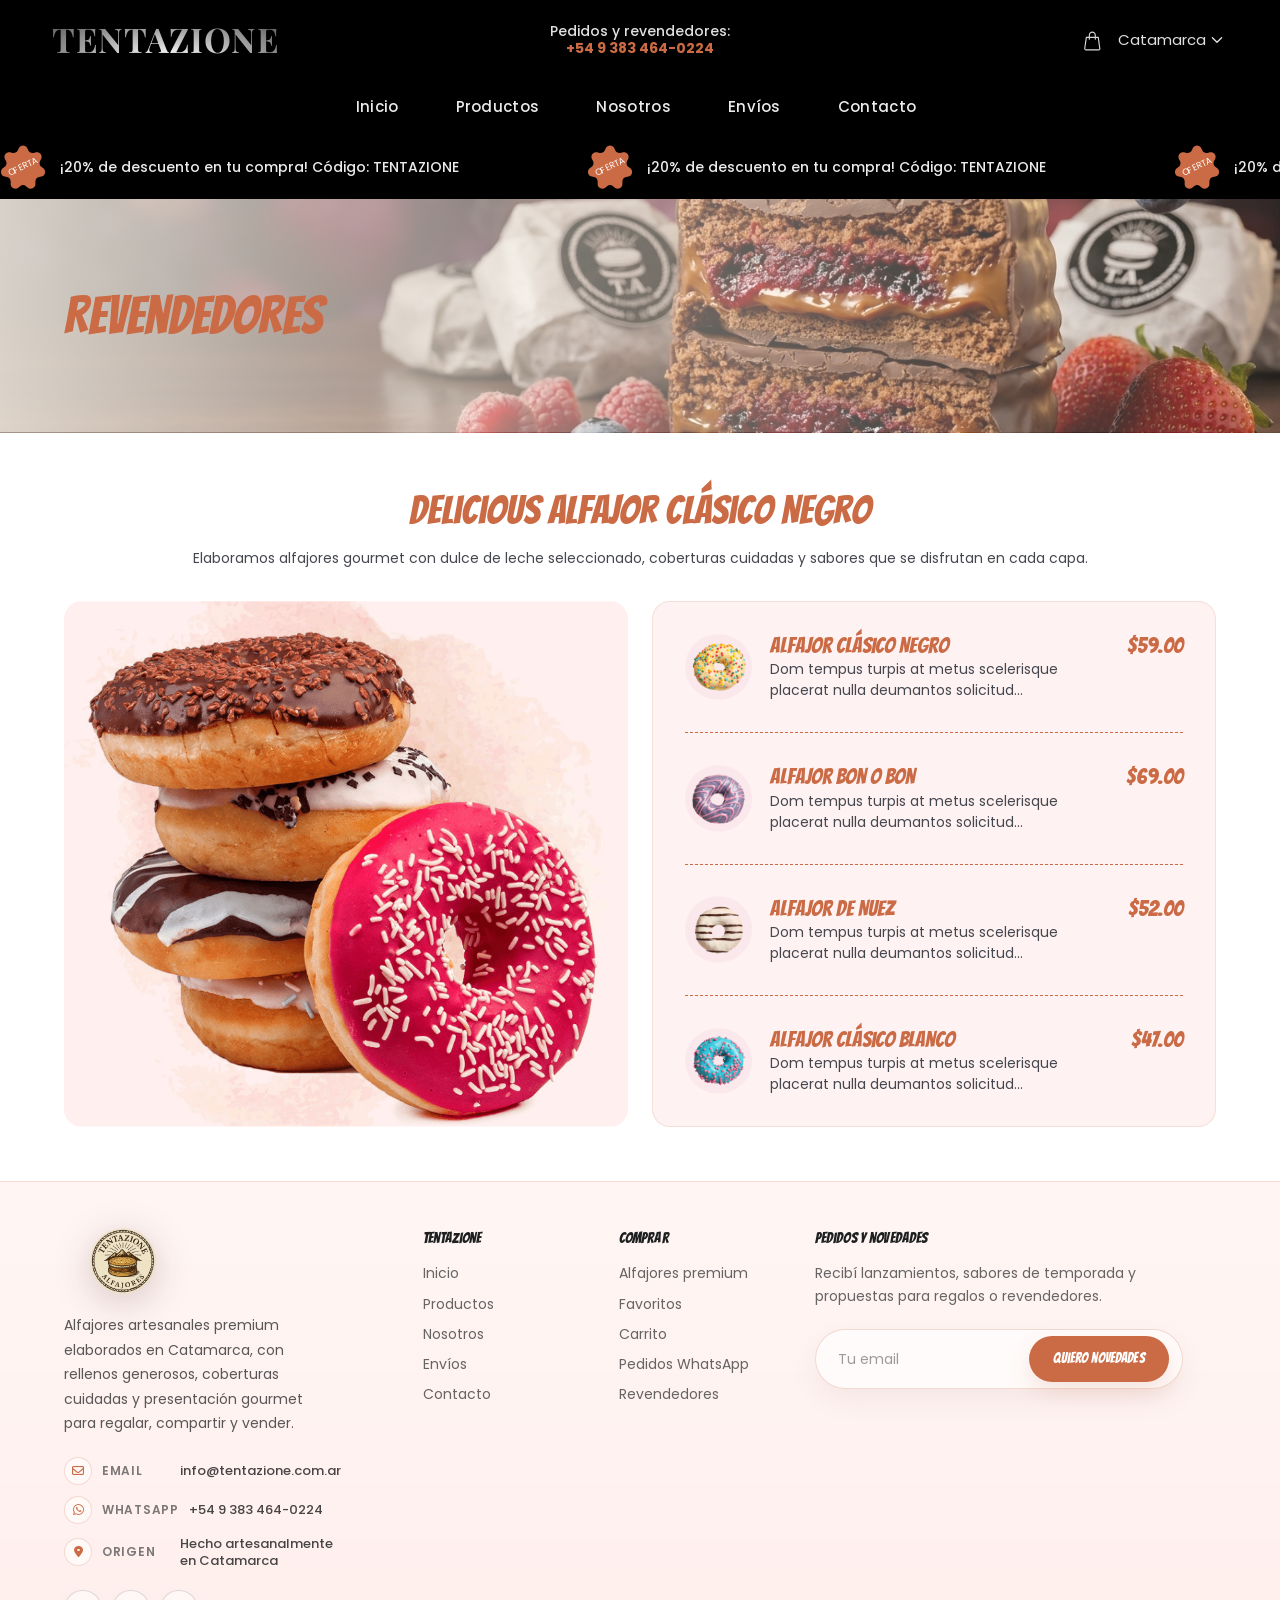
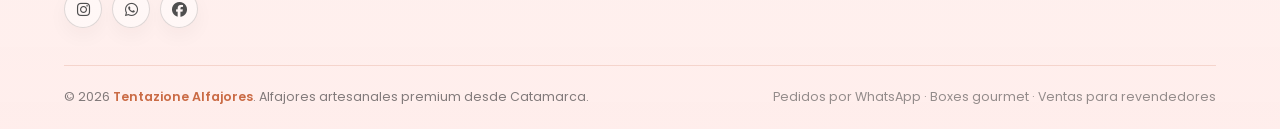
<file: pricing.html>
<!DOCTYPE html>
<html lang="es">

<head>
    <meta charset="UTF-8">
    <meta http-equiv="X-UA-Compatible" content="IE=edge">
    <meta name="viewport" content="width=device-width, initial-scale=1, shrink-to-fit=no">
    <meta name="description" content="Consulta comercial para revendedores, boxes y pedidos mayoristas de alfajores premium.">
    <meta name="keywords" content="alfajores artesanales Catamarca, alfajores premium, alfajores gourmet, envíos a Córdoba, envíos a Tucumán, alfajores norte argentino, Tentazione Alfajores">
    <meta property="og:title" content="Revendedores | Tentazione Alfajores">
    <meta property="og:description" content="Consulta comercial para revendedores, boxes y pedidos mayoristas de alfajores premium.">
    <meta property="og:image" content="https://tentazione.com.ar/assets/media/banner/hero-bg.png">
    <meta property="og:url" content="https://tentazione.com.ar/pricing.html">

    <title>Revendedores | Tentazione Alfajores</title>

    <!-- Favicon -->
    <link rel="icon" type="image/png" sizes="32x32" href="assets/media/favicon-32x32.png?v=tentazione-20260520">
    <link rel="icon" type="image/png" sizes="16x16" href="assets/media/favicon-16x16.png?v=tentazione-20260520">
    <link rel="apple-touch-icon" sizes="180x180" href="assets/media/apple-touch-icon.png?v=tentazione-20260520">
    <link rel="shortcut icon" href="assets/media/favicon.png?v=tentazione-20260520">

    <!-- All CSS files -->
    <link rel="stylesheet" href="assets/css/vendor/font-awesome.css">
    <link rel="stylesheet" href="assets/css/vendor/bootstrap.min.css">
    <link rel="stylesheet" href="assets/css/vendor/wow.min.css">
    <link rel="stylesheet" href="assets/css/app.css">
    <link rel="stylesheet" href="assets/css/tentazione-brand.css">

</head>

<body>
<!-- Main Wrapper Start -->
    <div id="scroll-container" class="main-wrapper">

        <!-- Header Menu Start -->
        <header>
            <div class="header-section">
                <div class="bg-sec">
                    <div class="container-fluid">
                        <div class="header-top row align-items-center row-gap-sm-2 row-gap-3">
                            <div class="col-xl-3 col-lg-4 col-md-6 col-sm-5 col-6 order-lg-1 order-1">
                                <a href="index.html" class="header-logo tentazione-header-logo" aria-label="Tentazione Alfajores"><h1 class="tentazione-brand-title tentazione-luminance">TENTAZIONE</h1></a>
                            </div>
                            <div class="col-xl-2 d-xl-block d-none order-lg-2">
                                <div class="our-number">
                                    <p class="fw-500 medium-black">Pedidos y revendedores:</p>
                                    <p class="fw-700 color-primary">+54 9 383 464-0224</p>
                                </div>
                            </div>
                            <div class="col-xl-7 col-lg-8 col-md-6 col-6 order-lg-3 order-2 ms-auto">
                                <div class="header-end">
                                    <div class="header-buttons">
                                        <a href="#" class="button-block cart-button">
                                            <svg xmlns="http://www.w3.org/2000/svg" width="19" height="18"
                                                viewBox="0 0 19 18" fill="none">
                                                <path
                                                    d="M17.4869 16.1063C17.0473 13.0299 15.9747 5.52124 15.9747 5.52124C15.9376 5.26112 15.7148 5.06792 15.452 5.06792H13.1524V3.33377C12.9831 -1.11295 6.60873 -1.10957 6.44108 3.33377V5.06792H4.14146C3.8787 5.06792 3.65596 5.26112 3.61879 5.52124C3.61879 5.52124 2.54624 13.0299 2.10657 16.1063C2.03846 16.5828 2.18032 17.0645 2.49566 17.428C2.81101 17.7915 3.26782 18 3.74899 18H15.8445C16.3257 18 16.7825 17.7915 17.0978 17.428C17.4132 17.0646 17.555 16.5828 17.4869 16.1063ZM7.49708 3.33377C7.61306 0.286388 11.9815 0.288675 12.0964 3.33377V5.06792H7.49708V3.33377ZM16.3002 16.736C16.1855 16.8682 16.0194 16.944 15.8445 16.944H3.74899C3.57405 16.944 3.40798 16.8682 3.29331 16.736C3.1787 16.6039 3.12717 16.4289 3.15191 16.2557C3.52664 13.6339 4.361 7.79284 4.5994 6.12389H6.44111V7.29249C6.46709 7.99228 7.47135 7.99175 7.49708 7.29249V6.12389H12.0964V7.29249C12.1224 7.99228 13.1267 7.99175 13.1524 7.29249V6.12389H14.9941C15.2325 7.79284 16.0669 13.6339 16.4416 16.2557C16.4663 16.4289 16.4148 16.6039 16.3002 16.736Z"
                                                    fill="#1E1F20" />
                                            </svg>
                                        </a>

                                    </div>
                                    <div class="drop-container d-sm-block d-none">
                                        <div class="wrapper-dropdown medium-black" id="dropdown04">
                                            <span class="selected-display medium-black" id="destination04">Catamarca</span>
                                            <svg id="drp-arrow04" width="24" height="24" viewBox="0 0 24 24" fill="none" xmlns="http://www.w3.org/2000/svg" class="arrow transition-all ml-auto rotate-180"><path d="M7 14.5l5-5 5 5" stroke="currentColor" stroke-width="1.5" stroke-linecap="round" stroke-linejoin="round"></path></svg>
                                            <ul class="topbar-dropdown bg-lightest-gray"><li class="item black">Catamarca</li><li class="item black">Córdoba</li><li class="item black">Tucumán</li></ul>
                                        </div>
                                    </div>
                                    <a href="#" class="main-menu__toggler mobile-nav__toggler">
                                        <img src="assets/media/icons/menu-2.png" alt="">
                                    </a>
                                </div>
                            </div>
                        </div>
                    </div>
                </div>
                <div class="header-center">
                    <div class="container-fluid">
                        <div class="row align-items-center justify-content-between">
                            <div class="col-lg-6 d-lg-flex d-none">
                                <nav class="navigation d-flex align-items-center">
                                    <div class="menu-button-right">
                                        <div class="main-menu__nav">
                                            <ul class="main-menu__list">
                                                <li><a href="index.html">Inicio</a></li>
                                                <li><a href="shop-grid.html">Productos</a></li>
                                                <li><a href="about.html">Nosotros</a></li>
                                                <li><a href="checkout.html">Envíos</a></li>
                                                <li><a href="contact.html">Contacto</a></li>
                                            </ul>
                                        </div>
                                    </div>
                                </nav>
                            </div>
                            
                        </div>
                    </div>
                </div>
            </div>
        </header>
        <!-- Header Menu End -->

        <section class="marquesina-promocional tentazione-offer-marquee" aria-label="Promoción">
            <div class="tentazione-offer-marquee__viewport">
                                        <div class="tentazione-offer-marquee__track">
                                            <div class="tentazione-offer-marquee__segment">
                                                <div class="hotline-icon">
                                                    <svg xmlns="http://www.w3.org/2000/svg" width="38" height="37" viewBox="0 0 38 37" fill="none">
                                                        <path d="M15.5065 2.65622C16.8729 -0.338356 21.1271 -0.338351 22.4935 2.65622L23.297 4.41703C24.0655 6.10131 25.9263 6.99745 27.7223 6.54818L29.5999 6.07849C32.7931 5.27971 35.4455 8.60576 33.9562 11.5412L33.0805 13.2672C32.2429 14.9181 32.7025 16.9318 34.1735 18.0558L35.7114 19.2309C38.3268 21.2294 37.3802 25.3769 34.1566 26.0427L32.2612 26.4342C30.4481 26.8087 29.1604 28.4235 29.1987 30.2744L29.2388 32.2095C29.307 35.5003 25.4742 37.3462 22.9438 35.241L21.4559 34.0032C20.0327 32.8191 17.9673 32.8191 16.5441 34.0032L15.0562 35.241C12.5258 37.3462 8.69296 35.5003 8.76117 32.2095L8.80127 30.2744C8.83963 28.4235 7.55188 26.8087 5.73882 26.4342L3.84337 26.0427C0.619817 25.3769 -0.326822 21.2294 2.28862 19.2309L3.8265 18.0558C5.29753 16.9318 5.75712 14.9181 4.91947 13.2672L4.04376 11.5411C2.55445 8.60576 5.20689 5.27971 8.40008 6.07849L10.2777 6.54818C12.0737 6.99745 13.9345 6.10131 14.7031 4.41703L15.5065 2.65622Z" fill="#CA6B45"/>
                                                    </svg>
                                                    <p>OFERTA</p>
                                                </div>
                                                <p class="fw-500 medium-black tentazione-offer-marquee__text">¡20% de descuento en tu compra! Código: TENTAZIONE</p>
                                            </div>
                                            <div class="tentazione-offer-marquee__segment" aria-hidden="true">
                                                <div class="hotline-icon">
                                                    <svg xmlns="http://www.w3.org/2000/svg" width="38" height="37" viewBox="0 0 38 37" fill="none">
                                                        <path d="M15.5065 2.65622C16.8729 -0.338356 21.1271 -0.338351 22.4935 2.65622L23.297 4.41703C24.0655 6.10131 25.9263 6.99745 27.7223 6.54818L29.5999 6.07849C32.7931 5.27971 35.4455 8.60576 33.9562 11.5412L33.0805 13.2672C32.2429 14.9181 32.7025 16.9318 34.1735 18.0558L35.7114 19.2309C38.3268 21.2294 37.3802 25.3769 34.1566 26.0427L32.2612 26.4342C30.4481 26.8087 29.1604 28.4235 29.1987 30.2744L29.2388 32.2095C29.307 35.5003 25.4742 37.3462 22.9438 35.241L21.4559 34.0032C20.0327 32.8191 17.9673 32.8191 16.5441 34.0032L15.0562 35.241C12.5258 37.3462 8.69296 35.5003 8.76117 32.2095L8.80127 30.2744C8.83963 28.4235 7.55188 26.8087 5.73882 26.4342L3.84337 26.0427C0.619817 25.3769 -0.326822 21.2294 2.28862 19.2309L3.8265 18.0558C5.29753 16.9318 5.75712 14.9181 4.91947 13.2672L4.04376 11.5411C2.55445 8.60576 5.20689 5.27971 8.40008 6.07849L10.2777 6.54818C12.0737 6.99745 13.9345 6.10131 14.7031 4.41703L15.5065 2.65622Z" fill="#CA6B45"/>
                                                    </svg>
                                                    <p>OFERTA</p>
                                                </div>
                                                <p class="fw-500 medium-black tentazione-offer-marquee__text">¡20% de descuento en tu compra! Código: TENTAZIONE</p>
                                            </div>
                                        </div>
                                    </div>
                                </div>
        </section>


        <!-- Main Sections -->
        <main class="main-wrapper">

            <!-- TITLE BANNER START -->
            <section class="title-banner">
                <div class="container-fluid">
                    <h1>Revendedores</h1>
                </div>
            </section>
            <!-- TITLE BANNER END -->

            <!-- SPECIAL PRODUCT SECTION START -->
            <section class="special-product-sec py-80">
                <div class="container-fluid">
                    <div class="heading mb-48 text-center wow fadeInUp animated" data-wow-delay="400ms">
                        <h2 class="color-primary mb-16">Delicious Alfajor Clásico Negro</h2>
                        <p>Elaboramos alfajores gourmet con dulce de leche seleccionado, coberturas cuidadas y sabores que se disfrutan en cada capa.
                        </p>
                    </div>
                    <div class="row row-gap-4">
                        <div class="col-lg-6 wow fadeInLeft animated" data-wow-delay="400ms">
                            <div class="special-product-img br-24">
                                <img src="assets/media/products/donut-image.png" alt="" class="w-100 br-24">
                            </div>
                        </div>
                        <div class="col-lg-6">
                            <div class="special-product-wrapper">
                                <div class="special-product-block wow fadeInRight animated" data-wow-delay="400ms">
                                    <a href="product-detail.html" class="img-box">
                                        <img src="assets/media/products/d-image-1.png" alt="">
                                    </a>
                                    <div class="text-box">
                                        <div>
                                            <a href="product-detail.html" class="h5 color-primary">Alfajor Clásico Negro</a>
                                            <p>Dom tempus turpis at metus scelerisque <br class="d-lg-block d-none">
                                                placerat nulla deumantos solicitud...</p>
                                        </div>
                                        <h5 class="color-primary">$59.00</h5>
                                    </div>
                                </div>
                                <div class="special-product-block wow fadeInRight animated" data-wow-delay="500ms">
                                    <a href="product-detail.html" class="img-box">
                                        <img src="assets/media/products/d-image-2.png" alt="">
                                    </a>
                                    <div class="text-box">
                                        <div>
                                            <a href="product-detail.html" class="h5 color-primary">Alfajor Bon o Bon</a>
                                            <p>Dom tempus turpis at metus scelerisque <br class="d-lg-block d-none">
                                                placerat nulla deumantos solicitud...</p>
                                        </div>
                                        <h5 class="color-primary">$69.00</h5>
                                    </div>
                                </div>
                                <div class="special-product-block wow fadeInRight animated" data-wow-delay="600ms">
                                    <a href="product-detail.html" class="img-box">
                                        <img src="assets/media/products/d-image-3.png" alt="">
                                    </a>
                                    <div class="text-box">
                                        <div>
                                            <a href="product-detail.html" class="h5 color-primary">Alfajor de Nuez</a>
                                            <p>Dom tempus turpis at metus scelerisque <br class="d-lg-block d-none">
                                                placerat nulla deumantos solicitud...</p>
                                        </div>
                                        <h5 class="color-primary">$52.00</h5>
                                    </div>
                                </div>
                                <div class="special-product-block wow fadeInRight animated" data-wow-delay="700ms">
                                    <a href="product-detail.html" class="img-box">
                                        <img src="assets/media/products/d-image-4.png" alt="">
                                    </a>
                                    <div class="text-box">
                                        <div>
                                            <a href="product-detail.html" class="h5 color-primary">Alfajor Clásico Blanco</a>
                                            <p>Dom tempus turpis at metus scelerisque <br class="d-lg-block d-none">
                                                placerat nulla deumantos solicitud...</p>
                                        </div>
                                        <h5 class="color-primary">$47.00</h5>
                                    </div>
                                </div>
                            </div>
                        </div>
                    </div>
                </div>
            </section>
            <!-- SPECIAL PRODUCT SECTION END -->


            <!-- FOOTER Start -->
            <footer class="pt-40 pb-32 tentazione-footer">
                <div class="container-fluid">
                    <div class="row row-gap-3 mb-24 tentazione-footer-grid">
                        <div class="col-lg-3 col-md-10 col-sm-5 wow fadeInUp animated" data-wow-delay="0s">
                            <div class="footer-info-block tentazione-footer-brand-block">
                                <a href="index.html" class="tentazione-header-logo tentazione-footer-brand-link" aria-label="Tentazione Alfajores"><h5 class="tentazione-brand-title tentazione-luminance">TENTAZIONE</h5></a>
                                <p class="tentazione-footer-intro mb-24">Alfajores artesanales premium elaborados en Catamarca, con rellenos generosos, coberturas cuidadas y presentación gourmet para regalar, compartir y vender.</p>
                                <div class="tentazione-footer-contact">
                                    <p><i class="far fa-envelope"></i><span>Email</span><a href="mailto:info@tentazione.com.ar">info@tentazione.com.ar</a></p>
                                    <p><i class="fab fa-whatsapp"></i><span>WhatsApp</span><a href="https://wa.me/5493834640224">+54 9 383 464-0224</a></p>
                                    <p><i class="fas fa-map-marker-alt"></i><span>Origen</span><strong>Hecho artesanalmente en Catamarca</strong></p>
                                </div>
                                <ul class="list-unstyled social-link tentazione-footer-social" aria-label="Redes sociales Tentazione">
                                    <li><a href="https://www.instagram.com/tentazione.ar" class="blog-icons" aria-label="Instagram Tentazione"><i class="fab fa-instagram"></i></a></li>
                                    <li><a href="https://wa.me/5493834640224" class="blog-icons" aria-label="WhatsApp Tentazione"><i class="fab fa-whatsapp"></i></a></li>
                                    <li><a href="https://www.facebook.com/profile.php?id=61565633245039&locale=es_LA" class="blog-icons" aria-label="Facebook Tentazione"><i class="fab fa-facebook"></i></a></li>
                                </ul>
                            </div>
                        </div>
                        <div class="offset-lg-1 col-lg-2 col-md-3 col-sm-4 col-6 wow fadeInUp animated tentazione-footer-nav-col" data-wow-delay="30ms">
                            <h6 class="black fw-500 mb-24">Tentazione</h6>
                            <ul class="list-unstyled mb-0">
                                <li class="mb-8"><a href="index.html">Inicio</a></li>
                                <li class="mb-8"><a href="shop-grid.html">Productos</a></li>
                                <li class="mb-8"><a href="about.html">Nosotros</a></li>
                                <li class="mb-8"><a href="checkout.html">Envíos</a></li>
                                <li><a href="contact.html">Contacto</a></li>
                            </ul>
                        </div>
                        <div class="col-lg-2 col-md-3 col-sm-3 col-6 wow fadeInUp animated tentazione-footer-nav-col" data-wow-delay="40ms">
                            <h6 class="black fw-500 mb-24">Comprar</h6>
                            <ul class="list-unstyled mb-0">
                                <li class="mb-8"><a href="shop-grid.html">Alfajores premium</a></li>
                                <li class="mb-8"><a href="wishlist.html">Favoritos</a></li>
                                <li class="mb-8"><a href="cart.html">Carrito</a></li>
                                <li class="mb-8"><a href="https://wa.me/c/5493834640224">Pedidos WhatsApp</a></li>
                                <li><a href="contact.html">Revendedores</a></li>
                            </ul>
                        </div>
                        <div class="col-lg-4 col-md-6 col-sm-7 wow fadeInUp animated tentazione-footer-newsletter" data-wow-delay="45ms">
                            <h6 class="black fw-500 mb-24">Pedidos y novedades</h6>
                            <p class="mb-24">Recibí lanzamientos, sabores de temporada y propuestas para regalos o revendedores.</p>
                            <form action="contact.html" method="post" class="newsletter-container mb-24">
                                <div class="newsletter-block"><input type="email" name="newsletter-email" placeholder="Tu email"></div>
                                <button type="submit" class="cus-btn-2"><span class="text">Quiero novedades</span><span class="circle"></span></button>
                            </form>
                        </div>
                    </div>
                    <div class="hr-line mb-24 tentazione-footer-rule"></div>
                    <div class="footer-bottom-bar tentazione-footer-bottom wow fadeInUp animated" data-wow-delay="50ms">
                        <p class="tentazione-footer-copy">© 2026 <a href="index.html">Tentazione Alfajores</a>. Alfajores artesanales premium desde Catamarca.</p>
                        <p class="tentazione-footer-note">Pedidos por WhatsApp · Boxes gourmet · Ventas para revendedores</p>
                    </div>
                </div>
            </footer>
            <!-- FOOTER End -->
        </main>
        <!-- Main Sections -->
    </div>
    <!-- Main Wrapper End -->

    <!-- Back To Top Start -->
    <a href="#main-wrapper" id="backto-top" class="back-to-top"><i class="fas fa-angle-up"></i></a>

    <!-- Mobile Menu Start -->
    <div class="mobile-nav__wrapper">
        <div class="mobile-nav__overlay mobile-nav__toggler"></div>
        <div class="mobile-nav__content">
            <span class="mobile-nav__close mobile-nav__toggler"><i class="fa fa-times"></i></span>
            <div class="logo-box">
                <a href="index.html" class="tentazione-header-logo" aria-label="Tentazione Alfajores"><h5 class="tentazione-brand-title tentazione-luminance">TENTAZIONE</h5></a>
            </div>
            <div class="mobile-nav__container"></div>
            <ul class="mobile-nav__contact list-unstyled">
                <li>
                    <i class="fas fa-envelope"></i>
                    <a href="mailto:info@tentazione.com.ar">info@tentazione.com.ar</a>
                </li>
                <li>
                    <i class="fa fa-phone-alt"></i>
                    <a href="tel:+12345678">+54 9 383 464-0224</a>
                </li>
            </ul>
            <div class="mobile-nav__social">
                <a href=""><i class="fa-brands fa-x-twitter"></i></a>
                <a href=""><i class="fab fa-facebook"></i></a>
                <a href=""><i class="fab fa-instagram"></i></a>
            </div>
        </div>
    </div>
    <!-- Mobile Menu End -->

    <!-- Productosping Carrito Popup Start -->
    <aside id="sidebar-cart">
        <div class="title-cart-block mb-32 bg-lightest-gray">
            <h6 class="fw-500 black">Carrito (02)</h6>
            <a href="#" class="close-button close-popup"><span class="close-icon">X</span></a>
        </div>
        <ul class="product-list p-24">
            <li class="product-item mb-24">
                <div class="d-flex align-items-center gap-12">
                    <div class="item-image">
                        <img src="assets/media/products/product-1.png" alt="Product Photo">
                    </div>
                    <div class="prod-title">
                        <a href="" class="medium-black fw-600 mb-8">Alfajor Clásico Negro</a>
                        <p class="subtitle mb-4p">Cantidad: 5</p>
                        <p class="subtitle">$30.00</p>
                    </div>
                </div>
                <div class="text-end">
                    <a href="javascript:;" class="cancel mb-12">
                        <img src="assets/media/icons/cancel.png" alt="">
                    </a>
                    <div class="quantity quantity-wrap">
                        <div class="input-area quantity-wrap">
                            <input class="decrement" type="button" value="-">
                            <input type="text" name="quantity" value="1" maxlength="2" size="1" class="number">
                            <input class="increment" type="button" value="+">
                        </div>
                    </div>
                </div>
            </li>
            <li class="hr-line mb-24"></li>
            <li class="product-item mb-24">
                <div class="d-flex align-items-center gap-12">
                    <div class="item-image">
                        <img src="assets/media/products/product-2.png" alt="Product Photo">
                    </div>
                    <div class="prod-title">
                        <a href="" class="medium-black fw-600 mb-8">Alfajor Bon o Bon</a>
                        <p class="subtitle mb-4p">Cantidad: 3</p>
                        <p class="subtitle">$12.00</p>
                    </div>
                </div>
                <div class="text-end">
                    <a href="javascript:;" class="cancel mb-12">
                        <img src="assets/media/icons/cancel.png" alt="">
                    </a>
                    <div class="quantity quantity-wrap">
                        <div class="input-area quantity-wrap">
                            <input class="decrement" type="button" value="-">
                            <input type="text" name="quantity" value="1" maxlength="2" size="1" class="number">
                            <input class="increment" type="button" value="+">
                        </div>
                    </div>
                </div>
            </li>
            <li class="hr-line mb-24"></li>
        </ul>
        <div class="price-total p-24">
            <span class="h6 medium-black">SUBTOTAL</span>
            <span class="h6 medium-black">$281.98</span>
        </div>
        <div class="hr-line mb-24"></div>
        <div class="row p-24">
            <div class="col-lg-6">
                <a href="cart.html" class="cus-btn w-100 text-center">Agregar al carrito</a>
            </div>
            <div class="col-lg-6">
                <a href="https://wa.me/c/5493834640224" class="cus-btn btn-sec w-100 text-center">Pedir por WhatsApp</a>
            </div>
        </div>
    </aside>
    <div id="sidebar-cart-curtain" class="close-popup"></div>
    <!-- Productosping Carrito Popup End -->

    <!-- BLOG SIDEBAR -->
    <div class="sidebar toggle-sidebar">
        <form action="index.html" method="post" class="search-bar-container mb-24">
            <div class="search-input-block">
                <input type="text" name="search" placeholder="Buscar...">
            </div>
            <button type="submit">
                <svg xmlns="http://www.w3.org/2000/svg" width="24" height="24" viewBox="0 0 24 24" fill="none">
                    <path
                        d="M9.74062 0C15.1116 0 19.4812 4.36964 19.4812 9.74063C19.4812 12.1734 18.5847 14.4008 17.1047 16.1097L23.7941 22.7997C24.0687 23.0743 24.0686 23.5195 23.794 23.7941C23.5194 24.0687 23.0743 24.0686 22.7997 23.7941L16.1104 17.1041C14.4014 18.5845 12.1738 19.4813 9.74062 19.4813C4.36964 19.4813 0 15.1116 0 9.74063C0 4.36964 4.36964 0 9.74062 0ZM9.74062 18.075C14.3362 18.075 18.075 14.3362 18.075 9.74063C18.075 5.14505 14.3362 1.40625 9.74062 1.40625C5.14505 1.40625 1.40625 5.14505 1.40625 9.74063C1.40625 14.3362 5.14505 18.075 9.74062 18.075Z"
                        fill="white" />
                </svg>
            </button>
        </form>
        <div class="category-block box-2 mb-32 wow fadeInUp animated" data-wow-delay="200ms">
            <div class="title" data-count="2">
                <h6 class="fw-600 font-primary medium-black">Recent Articles</h6>
                <span>
                    <i class="fa-light fa-chevron-up"></i>
                </span>
            </div>
            <div class="content-block mt-24">
                <a href="blog-detail.html" class="recent-blogs d-flex gap-12 align-items-center mb-16">
                    <div class="image-box d-flex flex-shrink-0">
                        <img src="assets/media/blogs/blog-sidebar-1.png" alt="" class="br-5">
                    </div>
                    <div>
                        <p class="text mb-8">The Art of Sweetness: A Journey into Dessert...</p>
                        <p class="subtitle light-gray">08 Sep, 2024</p>
                    </div>
                </a>
                <a href="blog-detail.html" class="recent-blogs d-flex gap-12 align-items-center mb-16">
                    <div class="image-box d-flex flex-shrink-0">
                        <img src="assets/media/blogs/blog-sidebar-2.png" alt="" class="br-5">
                    </div>
                    <div>
                        <p class="text mb-8">The Sweet Science: How Desserts Bring Joy...</p>
                        <p class="subtitle light-gray">08 Sep, 2024</p>
                    </div>
                </a>
                <a href="blog-detail.html" class="recent-blogs d-flex gap-12 align-items-center">
                    <div class="image-box d-flex flex-shrink-0">
                        <img src="assets/media/blogs/blog-sidebar-3.png" alt="" class="br-5">
                    </div>
                    <div>
                        <p class="text mb-8">Alfajor Chocomousse vs. Muffins: What’s the Real...</p>
                        <p class="subtitle light-gray">08 Sep, 2024</p>
                    </div>
                </a>
            </div>
        </div>
        <div class="hr-line mb-24"></div>
        <div class="category-block box-1 mb-32 wow fadeInUp animated" data-wow-delay="300ms">
            <div class="title" data-count="1">
                <h6 class="fw-600 font-primary medium-black">Notas Categorías</h6>
                <span>
                    <i class="fa-light fa-chevron-up"></i>
                </span>
            </div>
            <div class="content-block mt-24">
                <div class="d-flex align-items-center justify-content-between mb-12">
                    <div class="cus-checkBox">
                        <input type="checkbox" id="velvetBliss" class="inp-cbx">
                        <label for="velvetBliss" class="cbx black">
                            Velvet Bliss Cake
                        </label>
                    </div>
                    <p>(05)</p>
                </div>
                <div class="d-flex align-items-center justify-content-between mb-12">
                    <div class="cus-checkBox">
                        <input type="checkbox" id="goldenGlaze" class="inp-cbx">
                        <label for="goldenGlaze" class="cbx black">
                            Clásico Negro
                        </label>
                    </div>
                    <p>(08)</p>
                </div>
                <div class="d-flex align-items-center justify-content-between mb-12">
                    <div class="cus-checkBox">
                        <input type="checkbox" id="buttercreamDream" class="inp-cbx">
                        <label for="buttercreamDream" class="cbx black">
                            Chocomousse
                        </label>
                    </div>
                    <p>(12)</p>
                </div>
                <div class="d-flex align-items-center justify-content-between mb-12">
                    <div class="cus-checkBox">
                        <input type="checkbox" id="smallAnimals" class="inp-cbx">
                        <label for="smallAnimals" class="cbx black">
                            Small Animals
                        </label>
                    </div>
                    <p>(12)</p>
                </div>
                <div class="d-flex align-items-center justify-content-between mb-12">
                    <div class="cus-checkBox">
                        <input type="checkbox" id="choco-Alfajor Bon o Bon" class="inp-cbx">
                        <label for="choco-Alfajor Bon o Bon" class="cbx black">
                            Bon o Bon
                        </label>
                    </div>
                    <p>(12)</p>
                </div>
                <div class="d-flex align-items-center justify-content-between">
                    <div class="cus-checkBox">
                        <input type="checkbox" id="dulcesPremium" class="inp-cbx">
                        <label for="dulcesPremium" class="cbx black">
                            Dulces premium
                        </label>
                    </div>
                    <p>(04)</p>
                </div>
            </div>
        </div>
        <div class="hr-line mb-24"></div>
        <div class="category-block box-4 wow fadeInUp animated" data-wow-delay="400ms">
            <div class="title" data-count="4">
                <h6 class="fw-600 font-primary medium-black">Etiquetas</h6>
                <span>
                    <i class="fa-light fa-chevron-up"></i>
                </span>
            </div>
            <div class="content-block mt-24">
                <div class="tags-wrapper">
                    <a href="blog-grid.html" class="tag">
                        <p>Alfajor Clásico Negro</p>
                    </a>
                    <a href="blog-grid.html" class="tag">
                        <p>Cake</p>
                    </a>
                    <a href="blog-grid.html" class="tag">
                        <p>Vanilla Pastries</p>
                    </a>
                    <a href="blog-grid.html" class="tag">
                        <p>Pastries</p>
                    </a>
                    <a href="blog-grid.html" class="tag">
                        <p>Chocolate Cake</p>
                    </a>
                    <a href="blog-grid.html" class="tag">
                        <p>Sweet Cup Cake</p>
                    </a>
                    <a href="blog-grid.html" class="tag">
                        <p>Ice Cream</p>
                    </a>
                </div>
            </div>
        </div>
    </div>
    <div class="sidebar-overlay"></div>
    <!-- BLOG SIDEBAR -->

    <!-- Jquery Js -->
    <script src="assets/js/vendor/bootstrap.min.js"></script>
    <script src="assets/js/vendor/jquery-3.6.3.min.js"></script>
    <script src="assets/js/vendor/wow.js"></script>

    <script src="assets/js/app.js"></script>

</body>

</html>
</file>
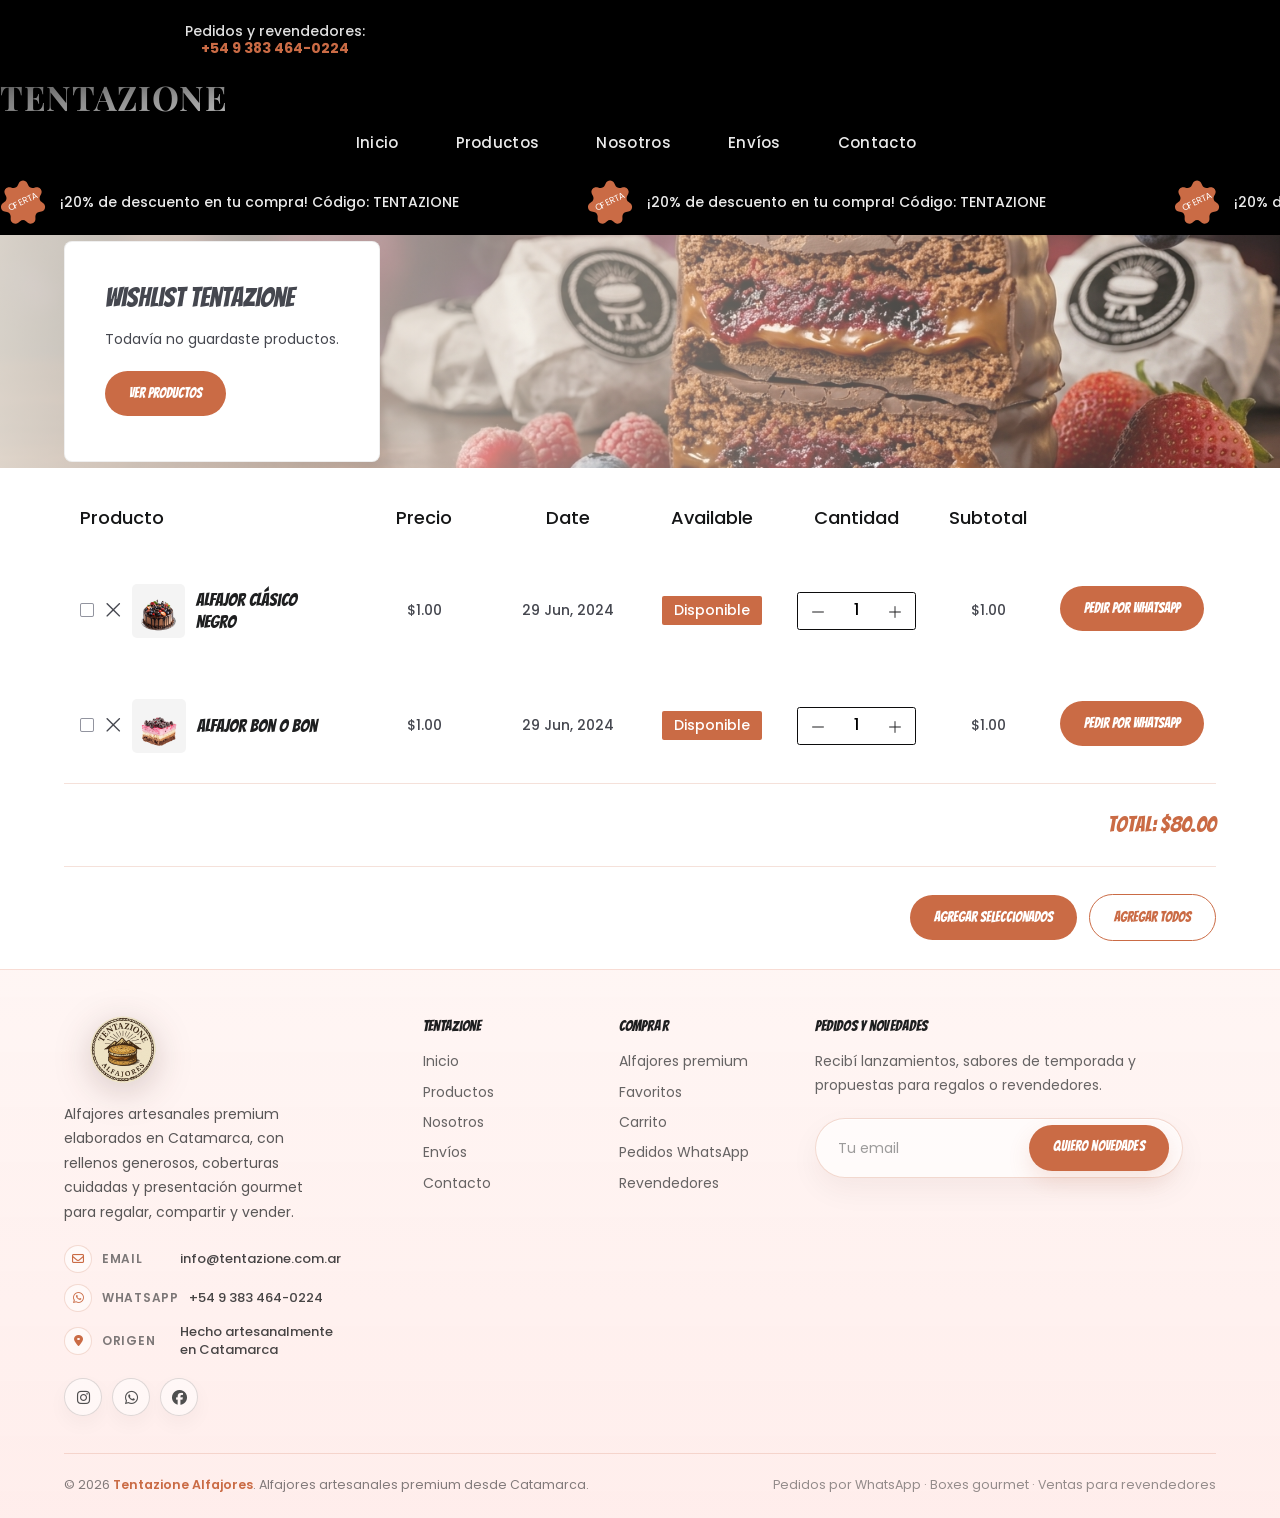
<file: wishlist.html>
<!DOCTYPE html>
<html lang="es">

<head>
    <meta charset="UTF-8">
    <meta http-equiv="X-UA-Compatible" content="IE=edge">
    <meta name="viewport" content="width=device-width, initial-scale=1, shrink-to-fit=no">
    <meta name="description" content="Guardá tus alfajores premium favoritos y consultá disponibilidad por WhatsApp.">
    <meta name="keywords" content="alfajores artesanales Catamarca, alfajores premium, alfajores gourmet, envíos a Córdoba, envíos a Tucumán, alfajores norte argentino, Tentazione Alfajores">
    <meta property="og:title" content="Favoritos | Tentazione Alfajores">
    <meta property="og:description" content="Guardá tus alfajores premium favoritos y consultá disponibilidad por WhatsApp.">
    <meta property="og:image" content="https://tentazione.com.ar/assets/media/banner/hero-bg.png">
    <meta property="og:url" content="https://tentazione.com.ar/wishlist.html">

    <title>Favoritos | Tentazione Alfajores</title>

    <!-- Favicon -->
    <link rel="icon" type="image/png" sizes="32x32" href="assets/media/favicon-32x32.png?v=tentazione-20260520">
    <link rel="icon" type="image/png" sizes="16x16" href="assets/media/favicon-16x16.png?v=tentazione-20260520">
    <link rel="apple-touch-icon" sizes="180x180" href="assets/media/apple-touch-icon.png?v=tentazione-20260520">
    <link rel="shortcut icon" href="assets/media/favicon.png?v=tentazione-20260520">

    <!-- All CSS files -->
    <link rel="stylesheet" href="assets/css/vendor/font-awesome.css">
    <link rel="stylesheet" href="assets/css/vendor/bootstrap.min.css">
    <link rel="stylesheet" href="assets/css/vendor/wow.min.css">
    <link rel="stylesheet" href="assets/css/app.css">
    <link rel="stylesheet" href="assets/css/tentazione-brand.css">

</head>

<body>
<!-- Main Wrapper Start -->
    <div id="scroll-container" class="main-wrapper">

        <!-- Header Menu Start -->
        <header>
            <div class="header-section">
                <div class="bg-sec">
                    <div class="container-fluid">
                        <div class="header-top row align-items-center row-gap-sm-2 row-gap-3">
                            <div class="col-xl-2 d-xl-block d-none order-lg-2">
                                <div class="our-number">
                                    <p class="fw-500 medium-black">Pedidos y revendedores:</p>
                                    <p class="fw-700 color-primary">+54 9 383 464-0224</p>
                                </div>
                            </div>
                        </div>
                    </div>
                </div>
                <h1 class="tentazione-brand-title tentazione-luminance">TENTAZIONE</h1>
                <div class="header-center">
                    <div class="container-fluid">
                        <div class="row align-items-center justify-content-between">
                            <div class="col-lg-6 d-lg-flex d-none">
                                <nav class="navigation d-flex align-items-center">
                                    <div class="menu-button-right">
                                        <div class="main-menu__nav">
                                            <ul class="main-menu__list">
                                                <li><a href="index.html">Inicio</a></li>
                                                <li><a href="shop-grid.html">Productos</a></li>
                                                <li><a href="about.html">Nosotros</a></li>
                                                <li><a href="checkout.html">Envíos</a></li>
                                                <li><a href="contact.html">Contacto</a></li>
                                            </ul>
                                        </div>
                                    </div>
                                </nav>
                            </div>
                            
                        </div>
                    </div>
                </div>
            </div>
        </header>
        <!-- Header Menu End -->

        <section class="marquesina-promocional tentazione-offer-marquee" aria-label="Promoción">
            <div class="tentazione-offer-marquee__viewport">
                                        <div class="tentazione-offer-marquee__track">
                                            <div class="tentazione-offer-marquee__segment">
                                                <div class="hotline-icon">
                                                    <svg xmlns="http://www.w3.org/2000/svg" width="38" height="37" viewBox="0 0 38 37" fill="none">
                                                        <path d="M15.5065 2.65622C16.8729 -0.338356 21.1271 -0.338351 22.4935 2.65622L23.297 4.41703C24.0655 6.10131 25.9263 6.99745 27.7223 6.54818L29.5999 6.07849C32.7931 5.27971 35.4455 8.60576 33.9562 11.5412L33.0805 13.2672C32.2429 14.9181 32.7025 16.9318 34.1735 18.0558L35.7114 19.2309C38.3268 21.2294 37.3802 25.3769 34.1566 26.0427L32.2612 26.4342C30.4481 26.8087 29.1604 28.4235 29.1987 30.2744L29.2388 32.2095C29.307 35.5003 25.4742 37.3462 22.9438 35.241L21.4559 34.0032C20.0327 32.8191 17.9673 32.8191 16.5441 34.0032L15.0562 35.241C12.5258 37.3462 8.69296 35.5003 8.76117 32.2095L8.80127 30.2744C8.83963 28.4235 7.55188 26.8087 5.73882 26.4342L3.84337 26.0427C0.619817 25.3769 -0.326822 21.2294 2.28862 19.2309L3.8265 18.0558C5.29753 16.9318 5.75712 14.9181 4.91947 13.2672L4.04376 11.5411C2.55445 8.60576 5.20689 5.27971 8.40008 6.07849L10.2777 6.54818C12.0737 6.99745 13.9345 6.10131 14.7031 4.41703L15.5065 2.65622Z" fill="#CA6B45"/>
                                                    </svg>
                                                    <p>OFERTA</p>
                                                </div>
                                                <p class="fw-500 medium-black tentazione-offer-marquee__text">¡20% de descuento en tu compra! Código: TENTAZIONE</p>
                                            </div>
                                            <div class="tentazione-offer-marquee__segment" aria-hidden="true">
                                                <div class="hotline-icon">
                                                    <svg xmlns="http://www.w3.org/2000/svg" width="38" height="37" viewBox="0 0 38 37" fill="none">
                                                        <path d="M15.5065 2.65622C16.8729 -0.338356 21.1271 -0.338351 22.4935 2.65622L23.297 4.41703C24.0655 6.10131 25.9263 6.99745 27.7223 6.54818L29.5999 6.07849C32.7931 5.27971 35.4455 8.60576 33.9562 11.5412L33.0805 13.2672C32.2429 14.9181 32.7025 16.9318 34.1735 18.0558L35.7114 19.2309C38.3268 21.2294 37.3802 25.3769 34.1566 26.0427L32.2612 26.4342C30.4481 26.8087 29.1604 28.4235 29.1987 30.2744L29.2388 32.2095C29.307 35.5003 25.4742 37.3462 22.9438 35.241L21.4559 34.0032C20.0327 32.8191 17.9673 32.8191 16.5441 34.0032L15.0562 35.241C12.5258 37.3462 8.69296 35.5003 8.76117 32.2095L8.80127 30.2744C8.83963 28.4235 7.55188 26.8087 5.73882 26.4342L3.84337 26.0427C0.619817 25.3769 -0.326822 21.2294 2.28862 19.2309L3.8265 18.0558C5.29753 16.9318 5.75712 14.9181 4.91947 13.2672L4.04376 11.5411C2.55445 8.60576 5.20689 5.27971 8.40008 6.07849L10.2777 6.54818C12.0737 6.99745 13.9345 6.10131 14.7031 4.41703L15.5065 2.65622Z" fill="#CA6B45"/>
                                                    </svg>
                                                    <p>OFERTA</p>
                                                </div>
                                                <p class="fw-500 medium-black tentazione-offer-marquee__text">¡20% de descuento en tu compra! Código: TENTAZIONE</p>
                                            </div>
                                        </div>
                                    </div>
                                </div>
        </section>


        <!-- Main Sections -->
        <main class="main-wrapper">

            <!-- TITLE BANNER START -->
            <section class="title-banner">
                <div class="container-fluid">
                    <h1>Favoritos</h1>
                </div>
            </section>
            <!-- TITLE BANNER END -->

            <!-- Favoritos Area Start -->
            <section class="cart py-40">
                <div class="container-fluid">
                    <div class="d-lg-block d-none">
                        <table class="cart-table wishlist mb-16">
                            <thead>
                                <tr>
                                    <th>Producto</th>
                                    <th>Precio</th>
                                    <th>Date</th>
                                    <th>Available</th>
                                    <th>Cantidad</th>
                                    <th>Subtotal</th>
                                    <th></th>
                                </tr>
                            </thead>
                        </table>
                        <table class="cart-table">
                            <tbody>
                                <tr class="table-row wishlist-row">
                                    <td class="pd">
                                        <div class="product-detail-box">
                                            <div class="cus-checkBox">
                                                <input type="checkbox" id="box1">
                                                <label for="box1" class="light-gray"></label>
                                            </div>
                                            <a href="" class="h5 dark-black"><i class="fal fa-times"></i></a>
                                            <div class="img-block">
                                                <a href="product-detail.html"><img src="assets/media/products/nav-image-1.png"
                                                        alt=""></a>
                                            </div>
                                            <div class="d-block text-start">
                                                <h6><a href="product-detail.html" class="medium-black">Alfajor Clásico Negro</a></h6>
                                            </div>
        
                                        </div>
                                    </td>
                                    <td>
                                        <p class="fw-500"> $1.00</p>
                                    </td>
                                    <td>
                                        <p class="fw-500">29 Jun, 2024</p>
                                    </td>
                                    <td>
                                        <p class="fw-500 stock-label m-auto">Disponible</p>
                                    </td>
                                    <td>
                                        <div class="quantity quantity-wrap">
                                            <div class="input-area quantity-wrap">
                                                <button class="decrement" type="button">
                                                    <svg xmlns="http://www.w3.org/2000/svg" width="16" height="16" viewBox="0 0 16 16" fill="none">
                                                        <path d="M15.375 7.375H0.625C0.279813 7.375 0 7.65481 0 8C0 8.34519 0.279813 8.625 0.625 8.625H15.375C15.7202 8.625 16 8.34519 16 8C16 7.65481 15.7202 7.375 15.375 7.375Z" fill="#1E1F20"/>
                                                    </svg>
                                                </button>
                                                <input type="text" name="quantity" value="1" maxlength="2" size="1"
                                                    class="number">

                                                <button class="increment" type="button">
                                                    <svg xmlns="http://www.w3.org/2000/svg" width="16" height="16" viewBox="0 0 16 16" fill="none">
                                                        <path d="M15.375 7.375H8.625V0.625C8.625 0.279813 8.34519 0 8 0C7.65481 0 7.375 0.279813 7.375 0.625V7.375H0.625C0.279813 7.375 0 7.65481 0 8C0 8.34519 0.279813 8.625 0.625 8.625H7.375V15.375C7.375 15.7202 7.65481 16 8 16C8.34519 16 8.625 15.7202 8.625 15.375V8.625H15.375C15.7202 8.625 16 8.34519 16 8C16 7.65481 15.7202 7.375 15.375 7.375Z" fill="#1E1F20"/>
                                                    </svg>
                                                </button>
                                            </div>
                                        </div>
                                    </td>
                                    <td>
                                        <p class="fw-500">$1.00</p>
                                    </td>
                                    <td>
                                        <a href="https://wa.me/c/5493834640224" class="cus-btn">Pedir por WhatsApp</a>
                                    </td>
                                </tr>
                            </tbody>
                        </table>
                        <table class="cart-table">
                            <tbody>
                                <tr class="table-row wishlist-row">
                                    <td class="pd">
                                        <div class="product-detail-box">
                                            <div class="cus-checkBox">
                                                <input type="checkbox" id="box2">
                                                <label for="box2" class="light-gray"></label>
                                            </div>
                                            <a href="" class="h5 dark-black"><i class="fal fa-times"></i></a>
                                            <div class="img-block">
                                                <a href="product-detail.html"><img src="assets/media/products/nav-image-2.png"
                                                        alt=""></a>
                                            </div>
                                            <div class="d-block text-start">
                                                <h6><a href="product-detail.html" class="medium-black">Alfajor Bon o Bon</a></h6>
                                            </div>
                                        </div>
                                    </td>
                                    <td>
                                        <p class="fw-500"> $1.00</p>
                                    </td>
                                    <td>
                                        <p class="fw-500">29 Jun, 2024</p>
                                    </td>
                                    <td>
                                        <p class="fw-500 stock-label m-auto">Disponible</p>
                                    </td>
                                    <td>
                                        <div class="quantity quantity-wrap">
                                            <div class="input-area quantity-wrap">
                                                <button class="decrement" type="button">
                                                    <svg xmlns="http://www.w3.org/2000/svg" width="16" height="16" viewBox="0 0 16 16" fill="none">
                                                        <path d="M15.375 7.375H0.625C0.279813 7.375 0 7.65481 0 8C0 8.34519 0.279813 8.625 0.625 8.625H15.375C15.7202 8.625 16 8.34519 16 8C16 7.65481 15.7202 7.375 15.375 7.375Z" fill="#1E1F20"/>
                                                    </svg>
                                                </button>
                                                <input type="text" name="quantity" value="1" maxlength="2" size="1"
                                                    class="number">

                                                <button class="increment" type="button">
                                                    <svg xmlns="http://www.w3.org/2000/svg" width="16" height="16" viewBox="0 0 16 16" fill="none">
                                                        <path d="M15.375 7.375H8.625V0.625C8.625 0.279813 8.34519 0 8 0C7.65481 0 7.375 0.279813 7.375 0.625V7.375H0.625C0.279813 7.375 0 7.65481 0 8C0 8.34519 0.279813 8.625 0.625 8.625H7.375V15.375C7.375 15.7202 7.65481 16 8 16C8.34519 16 8.625 15.7202 8.625 15.375V8.625H15.375C15.7202 8.625 16 8.34519 16 8C16 7.65481 15.7202 7.375 15.375 7.375Z" fill="#1E1F20"/>
                                                    </svg>
                                                </button>
                                            </div>
                                        </div>
                                    </td>
                                    <td>
                                        <p class="fw-500">$1.00</p>
                                    </td>
                                    <td>
                                        <a href="https://wa.me/c/5493834640224" class="cus-btn">Pedir por WhatsApp</a>
                                    </td>
                                </tr>
                            </tbody>
                        </table>
                    </div>
                    <div class="d-lg-none d-block">
                        <div class="row">
                            <div class="col-md-6">
                                <div class="cart-item-block mb-32">
                                    <div class="img-block mb-16">
                                        <a href="product-detail.html"><img src="assets/media/products/nav-image-1.png"
                                                alt=""></a>
                                        <a href="" class="cross"><i class="fal fa-times"></i></a>
                                    </div>
                                    <h6 class="fw-400 mb-24">Alfajor Clásico Negro</h6>
                                    <ul class="unstyled detail">
                                        <li>
                                            <h6 class="font-primary">Precio</h6>
                                            <h6 class="font-primary">$270.00</h6>
                                        </li>
                                        <li>
                                            <h6 class="font-primary">Date Added</h6>
                                            <h6 class="font-primary">29 Jun, 2024</h6>
                                        </li>
                                        <li>
                                            <h6 class="font-primary">Stock Status</h6>
                                            <h6 class="font-primary">In-Stock</h6>
                                        </li>
                                        <li>
                                            <h6 class="font-primary">Cantidad</h6>
                                            <div class="quantity quantity-wrap">
                                                <div class="input-area quantity-wrap">
                                                    <button class="decrement" type="button">
                                                        <svg xmlns="http://www.w3.org/2000/svg" width="16" height="16" viewBox="0 0 16 16" fill="none">
                                                            <path d="M15.375 7.375H0.625C0.279813 7.375 0 7.65481 0 8C0 8.34519 0.279813 8.625 0.625 8.625H15.375C15.7202 8.625 16 8.34519 16 8C16 7.65481 15.7202 7.375 15.375 7.375Z" fill="#1E1F20"/>
                                                        </svg>
                                                    </button>
                                                    <input type="text" name="quantity" value="1" maxlength="2" size="1"
                                                        class="number">

                                                    <button class="increment" type="button">
                                                        <svg xmlns="http://www.w3.org/2000/svg" width="16" height="16" viewBox="0 0 16 16" fill="none">
                                                            <path d="M15.375 7.375H8.625V0.625C8.625 0.279813 8.34519 0 8 0C7.65481 0 7.375 0.279813 7.375 0.625V7.375H0.625C0.279813 7.375 0 7.65481 0 8C0 8.34519 0.279813 8.625 0.625 8.625H7.375V15.375C7.375 15.7202 7.65481 16 8 16C8.34519 16 8.625 15.7202 8.625 15.375V8.625H15.375C15.7202 8.625 16 8.34519 16 8C16 7.65481 15.7202 7.375 15.375 7.375Z" fill="#1E1F20"/>
                                                        </svg>
                                                    </button>
                                                </div>
                                            </div>
                                        </li>
                                        <li>
                                            <a href="https://wa.me/c/5493834640224" class="cus-btn">Pedir por WhatsApp</a>
                                        </li>
                                    </ul>
                                </div>
                            </div>
                            <div class="col-md-6">
                                <div class="cart-item-block mb-32">
                                    <div class="img-block mb-16">
                                        <a href="product-detail.html"><img src="assets/media/products/nav-image-2.png"
                                                alt=""></a>
                                        <a href="" class="cross"><i class="fal fa-times"></i></a>
                                    </div>
                                    <h6 class="fw-400 mb-24">Alfajor Bon o Bon</h6>
                                    <ul class="unstyled detail">
                                        <li>
                                            <h6 class="font-primary">Precio</h6>
                                            <h6 class="font-primary">$190.00</h6>
                                        </li>
                                        <li>
                                            <h6 class="font-primary">Date Added</h6>
                                            <h6 class="font-primary">29 Jun, 2024</h6>
                                        </li>
                                        <li>
                                            <h6 class="font-primary">Stock Status</h6>
                                            <h6 class="font-primary">In-Stock</h6>
                                        </li>
                                        <li>
                                            <h6 class="font-primary">Cantidad</h6>
                                            <div class="quantity quantity-wrap">
                                                <div class="input-area quantity-wrap">
                                                    <button class="decrement" type="button">
                                                        <svg xmlns="http://www.w3.org/2000/svg" width="16" height="16" viewBox="0 0 16 16" fill="none">
                                                            <path d="M15.375 7.375H0.625C0.279813 7.375 0 7.65481 0 8C0 8.34519 0.279813 8.625 0.625 8.625H15.375C15.7202 8.625 16 8.34519 16 8C16 7.65481 15.7202 7.375 15.375 7.375Z" fill="#1E1F20"/>
                                                        </svg>
                                                    </button>
                                                    <input type="text" name="quantity" value="1" maxlength="2" size="1"
                                                        class="number">

                                                    <button class="increment" type="button">
                                                        <svg xmlns="http://www.w3.org/2000/svg" width="16" height="16" viewBox="0 0 16 16" fill="none">
                                                            <path d="M15.375 7.375H8.625V0.625C8.625 0.279813 8.34519 0 8 0C7.65481 0 7.375 0.279813 7.375 0.625V7.375H0.625C0.279813 7.375 0 7.65481 0 8C0 8.34519 0.279813 8.625 0.625 8.625H7.375V15.375C7.375 15.7202 7.65481 16 8 16C8.34519 16 8.625 15.7202 8.625 15.375V8.625H15.375C15.7202 8.625 16 8.34519 16 8C16 7.65481 15.7202 7.375 15.375 7.375Z" fill="#1E1F20"/>
                                                        </svg>
                                                    </button>
                                                </div>
                                            </div>
                                        </li>
                                        <li>
                                            <a href="https://wa.me/c/5493834640224" class="cus-btn">Pedir por WhatsApp</a>
                                        </li>
                                    </ul>
                                </div>
                            </div>
                        </div>
                    </div>
                    <div class="table-bottom-row varient-2 bg-white">
                        <h5 class="color-primary py-40 text-end">Total: $80.00</h5>
                        <div class="hr-line mb-40"></div>
                        <div class="d-flex align-items-center gap-16 justify-content-end">
                            <a href="cart.html" class="cus-btn">Agregar seleccionados</a>
                            <a href="cart.html" class="cus-btn btn-sec">Agregar todos</a>
                        </div>
                    </div>
                </div>
            </section>
            <!-- Favoritos Area End -->

            <!-- FOOTER Start -->
            <footer class="pt-40 pb-32 tentazione-footer">
                <div class="container-fluid">
                    <div class="row row-gap-3 mb-24 tentazione-footer-grid">
                        <div class="col-lg-3 col-md-10 col-sm-5 wow fadeInUp animated" data-wow-delay="0s">
                            <div class="footer-info-block tentazione-footer-brand-block">
                                <a href="index.html" class="tentazione-header-logo tentazione-footer-brand-link" aria-label="Tentazione Alfajores"><h5 class="tentazione-brand-title tentazione-luminance">TENTAZIONE</h5></a>
                                <p class="tentazione-footer-intro mb-24">Alfajores artesanales premium elaborados en Catamarca, con rellenos generosos, coberturas cuidadas y presentación gourmet para regalar, compartir y vender.</p>
                                <div class="tentazione-footer-contact">
                                    <p><i class="far fa-envelope"></i><span>Email</span><a href="mailto:info@tentazione.com.ar">info@tentazione.com.ar</a></p>
                                    <p><i class="fab fa-whatsapp"></i><span>WhatsApp</span><a href="https://wa.me/5493834640224">+54 9 383 464-0224</a></p>
                                    <p><i class="fas fa-map-marker-alt"></i><span>Origen</span><strong>Hecho artesanalmente en Catamarca</strong></p>
                                </div>
                                <ul class="list-unstyled social-link tentazione-footer-social" aria-label="Redes sociales Tentazione">
                                    <li><a href="https://www.instagram.com/tentazione.ar" class="blog-icons" aria-label="Instagram Tentazione"><i class="fab fa-instagram"></i></a></li>
                                    <li><a href="https://wa.me/5493834640224" class="blog-icons" aria-label="WhatsApp Tentazione"><i class="fab fa-whatsapp"></i></a></li>
                                    <li><a href="https://www.facebook.com/profile.php?id=61565633245039&locale=es_LA" class="blog-icons" aria-label="Facebook Tentazione"><i class="fab fa-facebook"></i></a></li>
                                </ul>
                            </div>
                        </div>
                        <div class="offset-lg-1 col-lg-2 col-md-3 col-sm-4 col-6 wow fadeInUp animated tentazione-footer-nav-col" data-wow-delay="30ms">
                            <h6 class="black fw-500 mb-24">Tentazione</h6>
                            <ul class="list-unstyled mb-0">
                                <li class="mb-8"><a href="index.html">Inicio</a></li>
                                <li class="mb-8"><a href="shop-grid.html">Productos</a></li>
                                <li class="mb-8"><a href="about.html">Nosotros</a></li>
                                <li class="mb-8"><a href="checkout.html">Envíos</a></li>
                                <li><a href="contact.html">Contacto</a></li>
                            </ul>
                        </div>
                        <div class="col-lg-2 col-md-3 col-sm-3 col-6 wow fadeInUp animated tentazione-footer-nav-col" data-wow-delay="40ms">
                            <h6 class="black fw-500 mb-24">Comprar</h6>
                            <ul class="list-unstyled mb-0">
                                <li class="mb-8"><a href="shop-grid.html">Alfajores premium</a></li>
                                <li class="mb-8"><a href="wishlist.html">Favoritos</a></li>
                                <li class="mb-8"><a href="cart.html">Carrito</a></li>
                                <li class="mb-8"><a href="https://wa.me/c/5493834640224">Pedidos WhatsApp</a></li>
                                <li><a href="contact.html">Revendedores</a></li>
                            </ul>
                        </div>
                        <div class="col-lg-4 col-md-6 col-sm-7 wow fadeInUp animated tentazione-footer-newsletter" data-wow-delay="45ms">
                            <h6 class="black fw-500 mb-24">Pedidos y novedades</h6>
                            <p class="mb-24">Recibí lanzamientos, sabores de temporada y propuestas para regalos o revendedores.</p>
                            <form action="contact.html" method="post" class="newsletter-container mb-24">
                                <div class="newsletter-block"><input type="email" name="newsletter-email" placeholder="Tu email"></div>
                                <button type="submit" class="cus-btn-2"><span class="text">Quiero novedades</span><span class="circle"></span></button>
                            </form>
                        </div>
                    </div>
                    <div class="hr-line mb-24 tentazione-footer-rule"></div>
                    <div class="footer-bottom-bar tentazione-footer-bottom wow fadeInUp animated" data-wow-delay="50ms">
                        <p class="tentazione-footer-copy">© 2026 <a href="index.html">Tentazione Alfajores</a>. Alfajores artesanales premium desde Catamarca.</p>
                        <p class="tentazione-footer-note">Pedidos por WhatsApp · Boxes gourmet · Ventas para revendedores</p>
                    </div>
                </div>
            </footer>
            <!-- FOOTER End -->
        </main>
        <!-- Main Sections -->
    </div>
    <!-- Main Wrapper End -->

    <!-- Back To Top Start -->
    <a href="#main-wrapper" id="backto-top" class="back-to-top"><i class="fas fa-angle-up"></i></a>

    <!-- Mobile Menu Start -->
    <div class="mobile-nav__wrapper">
        <div class="mobile-nav__overlay mobile-nav__toggler"></div>
        <div class="mobile-nav__content">
            <span class="mobile-nav__close mobile-nav__toggler"><i class="fa fa-times"></i></span>
            <div class="logo-box">
                <a href="index.html" class="tentazione-header-logo" aria-label="Tentazione Alfajores"><h5 class="tentazione-brand-title tentazione-luminance">TENTAZIONE</h5></a>
            </div>
            <div class="mobile-nav__container"></div>
            <ul class="mobile-nav__contact list-unstyled">
                <li>
                    <i class="fas fa-envelope"></i>
                    <a href="mailto:info@tentazione.com.ar">info@tentazione.com.ar</a>
                </li>
                <li>
                    <i class="fa fa-phone-alt"></i>
                    <a href="tel:+12345678">+54 9 383 464-0224</a>
                </li>
            </ul>
            <div class="mobile-nav__social">
                <a href=""><i class="fa-brands fa-x-twitter"></i></a>
                <a href=""><i class="fab fa-facebook"></i></a>
                <a href=""><i class="fab fa-instagram"></i></a>
            </div>
        </div>
    </div>
    <!-- Mobile Menu End -->

    <!-- Productosping Carrito Popup Start -->
    <aside id="sidebar-cart">
        <div class="title-cart-block mb-32 bg-lightest-gray">
            <h6 class="fw-500 black">Carrito (02)</h6>
            <a href="#" class="close-button close-popup"><span class="close-icon">X</span></a>
        </div>
        <ul class="product-list p-24">
            <li class="product-item mb-24">
                <div class="d-flex align-items-center gap-12">
                    <div class="item-image">
                        <img src="assets/media/products/product-1.png" alt="Product Photo">
                    </div>
                    <div class="prod-title">
                        <a href="" class="medium-black fw-600 mb-8">Alfajor Clásico Negro</a>
                        <p class="subtitle mb-4p">Cantidad: 5</p>
                        <p class="subtitle">$30.00</p>
                    </div>
                </div>
                <div class="text-end">
                    <a href="javascript:;" class="cancel mb-12">
                        <img src="assets/media/icons/cancel.png" alt="">
                    </a>
                    <div class="quantity quantity-wrap">
                        <div class="input-area quantity-wrap">
                            <input class="decrement" type="button" value="-">
                            <input type="text" name="quantity" value="1" maxlength="2" size="1" class="number">
                            <input class="increment" type="button" value="+">
                        </div>
                    </div>
                </div>
            </li>
            <li class="hr-line mb-24"></li>
            <li class="product-item mb-24">
                <div class="d-flex align-items-center gap-12">
                    <div class="item-image">
                        <img src="assets/media/products/product-2.png" alt="Product Photo">
                    </div>
                    <div class="prod-title">
                        <a href="" class="medium-black fw-600 mb-8">Alfajor Bon o Bon</a>
                        <p class="subtitle mb-4p">Cantidad: 3</p>
                        <p class="subtitle">$12.00</p>
                    </div>
                </div>
                <div class="text-end">
                    <a href="javascript:;" class="cancel mb-12">
                        <img src="assets/media/icons/cancel.png" alt="">
                    </a>
                    <div class="quantity quantity-wrap">
                        <div class="input-area quantity-wrap">
                            <input class="decrement" type="button" value="-">
                            <input type="text" name="quantity" value="1" maxlength="2" size="1" class="number">
                            <input class="increment" type="button" value="+">
                        </div>
                    </div>
                </div>
            </li>
            <li class="hr-line mb-24"></li>
        </ul>
        <div class="price-total p-24">
            <span class="h6 medium-black">SUBTOTAL</span>
            <span class="h6 medium-black">$281.98</span>
        </div>
        <div class="hr-line mb-24"></div>
        <div class="row p-24">
            <div class="col-lg-6">
                <a href="cart.html" class="cus-btn w-100 text-center">Agregar al carrito</a>
            </div>
            <div class="col-lg-6">
                <a href="https://wa.me/c/5493834640224" class="cus-btn btn-sec w-100 text-center">Pedir por WhatsApp</a>
            </div>
        </div>
    </aside>
    <div id="sidebar-cart-curtain" class="close-popup"></div>
    <!-- Productosping Carrito Popup End -->

    <!-- Jquery Js -->
    <script src="assets/js/vendor/bootstrap.min.js"></script>
    <script src="assets/js/vendor/jquery-3.6.3.min.js"></script>
    <script src="assets/js/vendor/jquery-validator.js"></script>
    <script src="assets/js/vendor/wow.js"></script>

    <script src="assets/js/app.js"></script>

</body>

</html>
</file>
<file: assets/css/app.css>
/*---------------------------------------------"
// Template Name: Tentazione Alfajores
// Description: Tentazione Alfajores ecommerce boutique
// Version: 1.0.0

===============================================   
STYLE SHEET INDEXING
|
|___ Fonts
|___ Variables
|___ Responsive
|___ Reset Styles
|___ Spacing
|___ Helper Classes
|___ Buttons
|___ Headings
|___ Layout Styles
|___ END STYLE SHEET INDEXING

--------------------------------------------*/
/*-------------------------
    Fonts
-------------------------*/
@import url("https://fonts.googleapis.com/css2?family=Poppins:ital,wght@0,100;0,200;0,300;0,400;0,500;0,600;0,700;0,800;0,900;1,100;1,200;1,300;1,400;1,500;1,600;1,700;1,800;1,900&display=swap");
@import url("https://fonts.googleapis.com/css2?family=Bangers&display=swap");
/*-------------------------
    Variables
-------------------------*/
/* Fonts */
/* Colors */
/* Transitions */
/* Gradients */
/* Border-Radius */
/* Gap */
/*-------------------------
    Responsive Styles
-------------------------*/
/*-------------------------
    Reset Styles
-------------------------*/
img {
  max-width: 100%;
  height: auto;
  vertical-align: middle;
}

ul.list-style,
ol.list-style {
  padding: 0;
}

ul.list-style li::marker,
ol.list-style li::marker {
  color: #CA6B45;
}

.unstyled {
  padding-left: 0;
  list-style: none;
  margin-bottom: 0;
}

@media (max-width: 576px) {
  .row {
    --bs-gutter-x: 0.75rem;
    --bs-gutter-y: 0;
  }
}

.container-fluid {
  width: 100% !important;
  max-width: 100% !important;
  padding: 0 5vw;
}

/*-------------------------
  Typography
-------------------------*/
html {
  scroll-behavior: smooth;
}

body {
  font-family: "Poppins", sans-serif;
  color: #45474F;
  background-color: #FFFFFF;
  vertical-align: baseline;
  -webkit-font-smoothing: antialiased;
  -moz-osx-font-smoothing: grayscale;
  text-rendering: optimizeLegibility;
  font-size: clamp(15px, 0.833vw, 40px);
  font-weight: 400;
  line-height: 140%;
  height: 100%;
  overflow-x: hidden;
}
body::-webkit-scrollbar {
  width: 10px;
}
body::-webkit-scrollbar-track {
  -webkit-border-radius: 10px;
  border-radius: 10px;
}
body::-webkit-scrollbar-thumb {
  -webkit-border-radius: 10px;
  border-radius: 10px;
  background: #6d6d6d;
}

a {
  display: inline-block;
  text-decoration: none;
  color: unset;
  transition: all 0.5s ease-in-out;
}
a:hover {
  color: #CA6B45;
  transition: all 0.5s ease-in-out;
}

h1,
h2,
h3,
h4,
h5,
h6,
address,
p,
pre,
blockquote,
table,
hr {
  margin: 0;
}

h1 a,
h2 a,
h3 a,
h4 a,
h5 a,
h6 a {
  color: inherit;
}

h1,
.h1,
h2,
.h2,
h3,
.h3,
h4,
.h4,
h5,
.h5,
h6,
.h6 {
  margin-bottom: 0;
}

/* ==================== H1 ==================== */
h1,
.h1 {
  font-family: "Bangers", serif;
  font-size: clamp(48px, 3.177vw, 180px);
  /* 61px */
  font-weight: 400;
  line-height: 120%;
  /* 114px */
}
@media (max-width: 1199px) {
  h1,
  .h1 {
    font-size: clamp(40px, 4.003vw, 72px);
    /* 48px */
  }
}
@media (max-width: 820px) {
  h1,
  .h1 {
    font-size: clamp(32px, 4.634vw, 58px);
    /* 38px */
  }
}

/* ==================== H2 ==================== */
h2,
.h2 {
  font-family: "Bangers", serif;
  font-size: clamp(40px, 2.552vw, 140px);
  /* 49px */
  font-style: normal;
  font-weight: 400;
  line-height: 120%;
  /* 66px */
}
@media (max-width: 1199px) {
  h2,
  .h2 {
    font-size: clamp(36px, 3.503vw, 52px);
    /* 42px */
  }
}
@media (max-width: 1024px) {
  h2,
  .h2 {
    font-size: clamp(32px, 3.418vw, 52px);
    /* 35px */
  }
}
@media (max-width: 820px) {
  h2,
  .h2 {
    font-size: clamp(28px, 3.902vw, 48px);
    /* 32px */
  }
}

/* ==================== H3 ==================== */
h3,
.h3 {
  font-family: "Bangers", serif;
  font-size: clamp(36px, 2.031vw, 108px);
  /* 39px */
  font-style: normal;
  font-weight: 400;
  line-height: 120%;
}
@media (max-width: 1199px) {
  h3,
  .h3 {
    font-size: clamp(30px, 2.836vw, 48px);
    /* 34px */
  }
}
@media (max-width: 1024px) {
  h3,
  .h3 {
    font-size: clamp(30px, 3.125vw, 46px);
    /* 32px */
  }
}
@media (max-width: 820px) {
  h3,
  .h3 {
    font-size: clamp(25px, 3.415vw, 38px);
    /* 28px */
  }
}

/* ==================== H4 ==================== */
h4,
.h4 {
  font-family: "Bangers", serif;
  font-size: clamp(27px, 1.615vw, 92px);
  /* 31px */
  font-style: normal;
  font-weight: 400;
  line-height: 120%;
  /* 42px */
}
@media (max-width: 1199px) {
  h4,
  .h4 {
    font-size: clamp(23px, 2.168vw, 40px);
    /* 26px */
  }
}
@media (max-width: 1024px) {
  h4,
  .h4 {
    font-size: clamp(26px, 2.734vw, 42px);
    /* 28px */
  }
}
@media (max-width: 820px) {
  h4,
  .h4 {
    font-size: clamp(22px, 2.683vw, 30px);
    /* 22px */
  }
}

/* ==================== H5 ==================== */
h5,
.h5 {
  font-family: "Bangers", serif;
  font-size: clamp(22px, 1.302vw, 84px);
  /* 25px */
  font-style: normal;
  font-weight: 400;
  line-height: 120%;
  /* 33.6px */
}
@media (max-width: 1199px) {
  h5,
  .h5 {
    font-size: clamp(19px, 1.751vw, 32px);
    /* 21px */
  }
}
@media (max-width: 1024px) {
  h5,
  .h5 {
    font-size: clamp(22px, 2.344vw, 30px);
    /* 24px */
  }
}
@media (max-width: 820px) {
  h5,
  .h5 {
    font-size: clamp(19px, 2.317vw, 22px);
    /* 19px */
  }
}

/* ==================== H6 ==================== */
h6,
.h6 {
  font-family: "Bangers", serif;
  font-size: clamp(18px, 1.042vw, 61px);
  /* 20px */
  font-style: normal;
  font-weight: 400;
  line-height: 120%;
  /* 27.6px */
}
@media (max-width: 1199px) {
  h6,
  .h6 {
    font-size: clamp(16px, 1.501vw, 24px);
    /* 18px */
  }
}
@media (max-width: 1024px) {
  h6,
  .h6 {
    font-size: clamp(18px, 1.855vw, 26px);
    /* 19px */
  }
}
@media (max-width: 820px) {
  h6,
  .h6 {
    font-size: clamp(17px, 1.951vw, 20px);
    /* 16px */
  }
}

select {
  font-family: var(--font-family);
}

/* ==================== Body Text ==================== */
.text-16,
p {
  font-family: "Poppins", sans-serif;
  font-size: clamp(14px, 0.833vw, 38px);
  font-style: normal;
  font-weight: 400;
  line-height: 150%;
  /* 21.6px */
}

/* ==================== Eyebrow ==================== */
.eyebrow {
  text-transform: uppercase;
  font-size: clamp(15px, 0.99vw, 38px);
  /* 16px */
  font-family: "Poppins", sans-serif;
  font-weight: 400;
  line-height: 120%;
}

.subtitle {
  font-size: clamp(14px, 0.729vw, 28px); /* 14px */
  font-family: "Poppins", sans-serif;
  font-style: normal;
  font-weight: 500;
  line-height: 120%;
}

.social-link {
  display: flex;
  align-items: center;
  gap: 12px;
}
.social-link li a {
  background: #FFFFFF;
  transition: all 0.5s ease-in-out;
  width: clamp(32px, 2.083vw, 96px);
  height: clamp(32px, 2.083vw, 96px);
  display: grid;
  align-items: center;
  justify-content: center;
  border-radius: 50%;
}
.social-link li a.blog-icons {
  background: transparent;
  border: 1px solid #0C0C0D;
  border-radius: 50%;
}
.social-link li a.blog-icons:hover {
  background-color: #CA6B45;
  border: 1px solid #CA6B45;
}
.social-link li a svg {
  width: clamp(16px, 1.042vw, 96px);
  height: clamp(16px, 1.042vw, 96px);
}
.social-link li a svg path {
  transition: all 0.5s ease-in-out;
  fill: #0C0C0D;
}
.social-link li:hover a {
  background-color: #CA6B45;
}
.social-link li:hover a svg path {
  fill: #FFFFFF;
}
.social-link .borderless {
  border: 0 !important;
  width: auto;
  height: auto;
}
.social-link .borderless svg {
  width: clamp(16px, 1.042vw, 84px);
}
.social-link .borderless svg path {
  transition: all 0.5s ease-in-out;
  fill: #0C0C0D;
}
.social-link .borderless:hover {
  background-color: transparent;
}
.social-link .borderless:hover svg path {
  fill: #CA6B45;
  transition: all 0.5s ease-in-out;
}

span {
  display: inline-block;
}

.hr-line {
  height: 1px;
  width: 100%;
  background: rgba(202, 107, 69, 0.2);
}
.hr-line.line-2 {
  background: rgba(146, 148, 159, 0.2);
}

/*-------------------------
Helpers
-------------------------*/
.color-primary {
  color: #CA6B45;
}

.color-sec {
  color: #FFF2F2;
}

.color-ter {
  color: #F3E7E1;
}

.color-star {
  color: #FF7A00;
}

.black {
  color: #0C0C0D;
}

.medium-black {
  color: #1E1F20;
}

.light-black {
  color: #141516;
}

.white {
  color: #FFFFFF !important;
}

.dark-gray {
  color: #45474F;
}

.light-gray {
  color: #92949F;
}

.lightest-gray {
  color: #F4F4F4;
}

.bg-color-primary {
  background: #CA6B45;
}

.bg-sec {
  background: #FFF2F2;
}

.bg-ter {
  background: #F3E7E1;
}

.bg-black {
  background: #0C0C0D;
}

.bg-medium-black {
  background: #1E1F20;
}

.bg-dark-black {
  background: #0C0C0D;
}

.bg-black {
  background: #0C0C0D;
}

.bg-light-black {
  background: #141516;
}

.bg-white {
  background: #FFFFFF !important;
}

.bg-dark-gray {
  background: #45474F;
}

.bg-light-gray {
  background: #92949F;
}

.bg-lightest-gray {
  background: #F4F4F4;
}

.box-shadow-1 {
  box-shadow: 0px 4px 20px 0px rgba(0, 0, 0, 0.12);
}

.fw-300 {
  font-weight: 300;
}

.fw-400 {
  font-weight: 400;
}

.fw-500 {
  font-weight: 500;
}

.fw-600 {
  font-weight: 600;
}

.fw-700 {
  font-weight: 700;
}

.fw-800 {
  font-weight: 800;
}

.font-primary {
  font-family: "Poppins", sans-serif;
}

.font-sec {
  font-family: "Bangers", serif;
}

.br-4 {
  border-radius: clamp(2px, 0.208vw, 28px);
}

.br-6 {
  border-radius: clamp(3px, 0.313vw, 32px);
}

.br-8 {
  border-radius: clamp(4px, 0.417vw, 36px);
}

.br-10 {
  border-radius: clamp(5px, 0.521vw, 40px);
}

.br-12 {
  border-radius: clamp(8px, 0.625vw, 48px) !important;
}

.br-14 {
  border-radius: clamp(10px, 0.729vw, 54px);
}

.br-16 {
  border-radius: clamp(12px, 0.833vw, 64px);
}

.br-18 {
  border-radius: clamp(14px, 0.938vw, 78px);
}

.br-20 {
  border-radius: clamp(16px, 1.042vw, 88px);
}

.br-24 {
  border-radius: clamp(18px, 1.25vw, 96px);
}

.br-32 {
  border-radius: clamp(24px, 1.667vw, 108px);
}

.br-48 {
  border-radius: clamp(28px, 2.5vw, 120px);
}

.br-56 {
  border-radius: clamp(24px, 2.917vw, 140px);
}

.br-64 {
  border-radius: clamp(40px, 3.333vw, 160px);
}

.cursor-pointer {
  cursor: pointer;
}

.no-border {
  border: 0;
}

/*----------------------------------------*/
/*  SPACE CSS START
/*----------------------------------------*/
.mb-96 {
  margin-bottom: clamp(54px, 5vw, 180px);
}
@media (max-width: 575px) {
  .mb-96 {
    margin-bottom: 48px;
  }
}

.my-80 {
  margin-top: clamp(48px, 4.167vw, 160px);
  margin-bottom: clamp(48px, 4.167vw, 160px);
}
@media (max-width: 575px) {
  .my-80 {
    margin: 40px 0;
  }
}

.mt-80 {
  margin-top: clamp(48px, 4.167vw, 160px);
}
@media (max-width: 575px) {
  .mt-80 {
    margin-top: 40px;
  }
}

.mb-80 {
  margin-bottom: clamp(48px, 4.167vw, 160px);
}
@media (max-width: 575px) {
  .mb-80 {
    margin-bottom: 40px;
  }
}

.mb-64 {
  margin-bottom: clamp(32px, 3.33vw, 128px);
}
@media (max-width: 767px) {
  .mb-64 {
    margin-bottom: 26px;
  }
}

.mt-64 {
  margin-top: clamp(32px, 3.33vw, 128px);
}
@media (max-width: 767px) {
  .mt-64 {
    margin-top: 26px;
  }
}

.mt-48 {
  margin-top: clamp(24px, 2.5vw, 96px);
}
@media (max-width: 767px) {
  .mt-48 {
    margin-top: 20px;
  }
}

.mb-48 {
  margin-bottom: clamp(24px, 2.5vw, 96px);
}
@media (max-width: 767px) {
  .mb-48 {
    margin-bottom: 20px;
  }
}

.mb-40 {
  margin-bottom: clamp(24px, 2.083vw, 80px);
}
@media (max-width: 575px) {
  .mb-40 {
    margin-bottom: 20px;
  }
}

.mt-40 {
  margin-top: clamp(24px, 2.083vw, 80px);
}
@media (max-width: 575px) {
  .mt-40 {
    margin-top: 20px;
  }
}

.my-40 {
  margin: clamp(24px, 2.083vw, 80px) 0;
}
@media (max-width: 575px) {
  .my-40 {
    margin: 20px 0;
  }
}

.mt-32 {
  margin-top: clamp(24px, 1.667vw, 64px) !important;
}
@media (max-width: 991px) {
  .mt-32 {
    margin-top: 2.422vw;
  }
}
@media (max-width: 580px) {
  .mt-32 {
    margin-top: 4.082vw;
  }
}

.mb-32 {
  margin-bottom: clamp(24px, 1.667vw, 64px) !important;
}
@media (max-width: 991px) {
  .mb-32 {
    margin-bottom: 2.422vw;
  }
}
@media (max-width: 580px) {
  .mb-32 {
    margin-bottom: 4.082vw;
  }
}

.mt-24 {
  margin-top: clamp(21px, 1.25vw, 48px);
}
@media (max-width: 991px) {
  .mt-24 {
    margin-top: 2.117vw;
  }
}
@media (max-width: 767px) {
  .mt-24 {
    margin-top: 1.613vw;
  }
}

.mb-24 {
  margin-bottom: clamp(21px, 1.25vw, 48px);
}
@media (max-width: 991px) {
  .mb-24 {
    margin-bottom: 2.117vw;
  }
}
@media (max-width: 767px) {
  .mb-24 {
    margin-bottom: 1.613vw;
  }
}
@media (max-width: 490px) {
  .mb-24 {
    margin-bottom: 16px;
  }
}

.mb-20 {
  margin-bottom: clamp(16px, 1.042vw, 48px);
}

.mt-16 {
  margin-top: clamp(14px, 0.833vw, 32px);
}
@media (max-width: 991px) {
  .mt-16 {
    margin-top: 1.512vw;
  }
}
@media (max-width: 767px) {
  .mt-16 {
    margin-top: 2.449vw;
  }
}

.mb-16 {
  margin-bottom: clamp(14px, 0.833vw, 32px);
}
@media (max-width: 991px) {
  .mb-16 {
    margin-bottom: 1.512vw;
  }
}
@media (max-width: 767px) {
  .mb-16 {
    margin-bottom: 2.449vw;
  }
}

.mb-12 {
  margin-bottom: 0.625vw;
}
@media (max-width: 1199px) {
  .mb-12 {
    margin-bottom: 0.917vw;
  }
}
@media (max-width: 991px) {
  .mb-12 {
    margin-bottom: 1.009vw;
  }
}
@media (max-width: 767px) {
  .mb-12 {
    margin-bottom: 1.043vw;
  }
}

.mb-8 {
  margin-bottom: 0.417vw;
}
@media (max-width: 490px) {
  .mb-8 {
    margin-bottom: 0.816vw;
  }
}

.mb-4p {
  margin-bottom: 4px;
}

.py-160 {
  padding: clamp(96px, 8.32vw, 320px) 0;
}
@media (max-width: 575px) {
  .py-160 {
    padding: 80px 0;
  }
}

.pt-160 {
  padding-top: clamp(96px, 8.32vw, 320px);
}
@media (max-width: 575px) {
  .pt-160 {
    padding-top: 80px;
  }
}

.pb-160 {
  padding-bottom: clamp(96px, 8.32vw, 320px);
}
@media (max-width: 575px) {
  .pb-160 {
    padding-bottom: 80px;
  }
}

.p-96 {
  padding: clamp(58px, 5vw, 192px);
}

.py-80 {
  padding-top: clamp(48px, 4.167vw, 160px);
  padding-bottom: clamp(48px, 4.167vw, 160px);
}
@media (max-width: 575px) {
  .py-80 {
    padding: 40px 0;
  }
}

.pt-80 {
  padding-top: clamp(48px, 4.167vw, 160px);
}
@media (max-width: 575px) {
  .pt-80 {
    padding-top: 40px;
  }
}

.pb-80 {
  padding-bottom: clamp(48px, 4.167vw, 160px);
}
@media (max-width: 575px) {
  .pb-80 {
    padding-bottom: 40px;
  }
}

.py-64 {
  padding-top: clamp(32px, 3.33vw, 128px);
  padding-bottom: clamp(32px, 3.33vw, 128px);
}
@media (max-width: 767px) {
  .py-64 {
    padding: 26px 0;
  }
}

.pt-64 {
  padding-top: clamp(32px, 3.33vw, 128px);
}
@media (max-width: 767px) {
  .pt-64 {
    padding-top: 26px;
  }
}

.pb-64 {
  padding-bottom: clamp(32px, 3.33vw, 128px);
}
@media (max-width: 767px) {
  .pb-64 {
    padding-bottom: 26px;
  }
}

.p-64 {
  padding: clamp(32px, 3.33vw, 128px);
}
@media (max-width: 767px) {
  .p-64 {
    padding: 26px;
  }
}

.py-48 {
  padding: clamp(28px, 2.5vw, 80px) 0;
}
@media (max-width: 575px) {
  .py-48 {
    padding: 24px 0;
  }
}

.pt-48 {
  padding-top: clamp(28px, 2.5vw, 80px);
}
@media (max-width: 575px) {
  .pt-48 {
    padding-top: 24px;
  }
}

.pb-48 {
  padding-bottom: clamp(28px, 2.5vw, 80px);
}
@media (max-width: 575px) {
  .pb-48 {
    padding-bottom: 24px;
  }
}

.py-40 {
  padding: clamp(28px, 2.083vw, 80px) 0;
}
@media (max-width: 575px) {
  .py-40 {
    padding: 32px 0;
  }
}

.pt-40 {
  padding-top: clamp(28px, 2.083vw, 80px);
}
@media (max-width: 575px) {
  .pt-40 {
    padding-top: 32px;
  }
}

.pb-40 {
  padding-bottom: clamp(28px, 2.083vw, 80px);
}
@media (max-width: 575px) {
  .pb-40 {
    padding-bottom: 32px;
  }
}

.p-40 {
  padding: clamp(28px, 2.083vw, 80px);
}
@media (max-width: 575px) {
  .p-40 {
    padding: 32px;
  }
}

.ps-32 {
  padding-left: clamp(18px, 1.667vw, 64px);
  padding-right: clamp(18px, 1.667vw, 64px);
}

.p-32 {
  padding: clamp(18px, 1.667vw, 64px);
}

.pt-32 {
  padding-top: clamp(18px, 1.667vw, 64px);
}

.py-32 {
  padding: clamp(18px, 1.667vw, 64px) 0;
}

.py-24 {
  padding: clamp(16px, 1.25vw, 48px) 0;
}

.p-24 {
  padding: clamp(16px, 1.25vw, 48px);
}

.pt-24 {
  padding-top: clamp(16px, 1.25vw, 48px);
}

.pl-24 {
  padding-left: clamp(16px, 1.25vw, 48px);
}

.pb-24 {
  padding-bottom: clamp(16px, 1.25vw, 48px);
}

.pl-16 {
  padding-left: clamp(10px, 0.938vw, 36px);
}

.p-8-12 {
  padding: clamp(4px, 0.417vw, 16px) clamp(5px, 0.521vw, 20px);
}

.p-8 {
  padding: clamp(6px, 0.417vw, 16px);
}

.gap-4 {
  gap: clamp(2px, 0.208vw, 8px);
}

.gap-8 {
  gap: clamp(4px, 0.417vw, 16px);
}

.gap-10 {
  gap: clamp(5px, 0.521vw, 20px);
}

.gap-12 {
  gap: clamp(8px, 0.625vw, 24px);
}

.gap-14 {
  gap: clamp(10px, 0.729vw, 28px);
}

.gap-16 {
  gap: clamp(12px, 0.833vw, 32px);
}

.gap-18 {
  gap: clamp(14px, 0.938vw, 36px);
}

.gap-20 {
  gap: clamp(16px, 1.042vw, 40px);
}

.gap-24 {
  gap: clamp(18px, 1.25vw, 48px);
}

.gap-32 {
  gap: clamp(24px, 1.667vw, 64px);
}

.gap-38 {
  gap: clamp(28px, 1.979vw, 76px);
}

.gap-48 {
  gap: clamp(10px, 2.5vw, 28px);
}

.gap-64 {
  gap: clamp(48px, 3.333vw, 128px);
}

/*-------------------------
Elements
-------------------------*/
.back-to-top {
  position: fixed;
  bottom: 22px;
  right: 22px;
  display: flex;
  align-items: center;
  justify-content: center;
  width: clamp(42px, 3vw, 56px);
  height: clamp(42px, 3vw, 56px);
  font-size: clamp(18px, 1.35vw, 26px);
  padding: 0;
  border-radius: 50%;
  background: #CA6B45;
  color: #FFFFFF;
  text-align: center;
  opacity: 0;
  text-decoration: none;
  -webkit-transform: translateY(8px) scale(0.92);
  -ms-transform: translateY(8px) scale(0.92);
  transform: translateY(8px) scale(0.92);
  z-index: 999;
  box-shadow: 0 12px 28px rgba(53, 24, 18, 0.16);
  -webkit-transition: all 0.3s;
  transition: all 0.3s;
}
.back-to-top:hover {
  background: #1E1F20;
  color: #FFFFFF;
  box-shadow: 0 16px 34px rgba(30, 31, 32, 0.18);
  transform: translateY(4px) scale(1);
}
.back-to-top.show {
  opacity: 1;
  transform: translateY(0) scale(1);
}
@media (max-width: 490px) {
  .back-to-top {
    right: 14px;
    bottom: 14px;
    width: 40px;
    height: 40px;
    font-size: 17px;
  }
}

.cus-btn {
  color: #FFFFFF;
  text-transform: capitalize;
  text-decoration: none;
  padding: clamp(12px, 0.845vw, 32px) clamp(24px, 1.667vw, 64px);
  font-size: clamp(14px, 0.833vw, 48px);
  font-family: "Bangers", serif;
  font-weight: 400;
  border-radius: 84px;
  cursor: pointer;
  background: #CA6B45;
  position: relative;
  overflow: hidden;
  z-index: 10;
  transition: all 0.5s ease-in-out;
  border: 0;
}
.cus-btn:hover {
  color: #FFFFFF;
}
.cus-btn:hover::before {
  width: 160%;
}
.cus-btn::before {
  content: "";
  position: absolute;
  height: 105%;
  width: 0%;
  top: 0;
  left: -40px;
  transform: skewX(45deg);
  background-color: #1E1F20;
  transition: all 0.5s ease-in-out;
  z-index: -1;
}
.cus-btn.btn-sec {
  background: transparent;
  border: 1px solid #CA6B45;
  color: #CA6B45;
}
.cus-btn.btn-sec:hover {
  border: 1px solid #1E1F20;
  color: #FFFFFF;
}

.cus-btn-2 {
  position: relative;
  display: inline-flex;
  align-items: center;
  gap: 4px;
  padding: clamp(10px, 0.833vw, 40px) clamp(30px, 2.083vw, 80px);
  border: 1px solid #CA6B45;
  font-size: clamp(14px, 0.833vw, 50px);
  font-family: "Poppins", sans-serif;
  font-family: "Bangers", serif;
  font-weight: 400;
  line-height: 120%;
  background-color: transparent;
  min-width: auto;
  border-radius: clamp(24px, 1.667vw, 108px);
  color: #CA6B45;
  cursor: pointer;
  overflow: hidden;
  transition: all 0.6s cubic-bezier(0.23, 1, 0.32, 1);
}
.cus-btn-2 .arr-1, .cus-btn-2 .arr-2 {
  display: flex;
  align-items: center;
  justify-content: center;
  border-radius: 50%;
  background: #CA6B45;
  position: absolute;
  width: clamp(24px, 1.667vw, 54px);
  height: clamp(24px, 1.667vw, 54px);
  z-index: 9;
  transition: all 0.8s cubic-bezier(0.23, 1, 0.32, 1);
}
.cus-btn-2 .arr-1 {
  right: 16px;
}
.cus-btn-2 .arr-2 {
  left: -25%;
}
.cus-btn-2 svg {
  width: clamp(16px, 1.042vw, 40px);
  height: clamp(16px, 0.99vw, 32px);
  fill: #FFFFFF;
}
.cus-btn-2 .circle {
  position: absolute;
  top: 50%;
  left: 50%;
  transform: translate(-50%, -50%);
  width: 20px;
  height: 20px;
  background-color: #CA6B45;
  border-radius: 50%;
  opacity: 0;
  transition: all 0.8s cubic-bezier(0.23, 1, 0.32, 1);
}
.cus-btn-2 .text {
  position: relative;
  z-index: 1;
  transform: translateX(-12px);
  transition: all 0.8s cubic-bezier(0.23, 1, 0.32, 1);
  padding-right: 8px;
}
.cus-btn-2:hover {
  box-shadow: 0 0 0 12px transparent;
  color: #FFF2F2;
  border-radius: clamp(24px, 1.667vw, 108px);
}
.cus-btn-2:hover .arr-1 {
  right: -25%;
}
.cus-btn-2:hover .arr-2 {
  left: 16px;
}
.cus-btn-2:hover .text {
  transform: translateX(12px);
}
.cus-btn-2:hover svg {
  fill: #FFF2F2;
}
.cus-btn-2:hover .circle {
  width: clamp(210px, 11.458vw, 560px);
  height: clamp(210px, 11.458vw, 560px);
  opacity: 1;
}

.slider-arrows {
  display: flex;
  align-items: center;
  gap: 8px;
}
.slider-arrows .arrow-btn {
  background: #FFFFFF;
  border: 1px solid #141516;
  width: 32px;
  height: 32px;
  display: grid;
  align-items: center;
  justify-content: center;
  transition: all 0.5s ease-in-out;
  padding: 0;
}
.slider-arrows .arrow-btn svg path {
  transition: all 0.5s ease-in-out;
}
.slider-arrows .arrow-btn:hover {
  border: 1px solid #CA6B45;
  transition: all 0.5s ease-in-out;
  background: #CA6B45;
}
.slider-arrows .arrow-btn:hover svg path {
  stroke: #FFFFFF;
  transition: all 0.5s ease-in-out;
}

.quantity {
  display: inline-flex;
  align-items: flex-start;
  border: 0;
  border-radius: clamp(2px, 0.208vw, 28px);
  padding: clamp(4px, 0.208vw, 24px) clamp(6px, 0.417vw, 48px);
  border: 1px solid #0C0C0D;
}
.quantity .input-area {
  display: flex;
  align-items: center;
}
.quantity .input-area input {
  padding: 0;
  border: 0;
  background: transparent;
  font-size: clamp(16px, 0.938vw, 40px);
  font-style: normal;
  font-weight: 500;
  line-height: 130%;
  text-align: center;
}
.quantity .input-area input:focus-visible {
  outline: none;
}
.quantity .input-area .decrement {
  border-radius: clamp(2px, 0.208vw, 28px);
  border: none;
  width: clamp(28px, 1.667vw, 64px);
  height: clamp(28px, 1.667vw, 64px);
  transition: all 0.5s ease-in-out;
  background: transparent;
}
.quantity .input-area .decrement svg {
  width: clamp(12px, 0.833vw, 32px);
  height: clamp(12px, 0.833vw, 32px);
}
.quantity .input-area .increment {
  border-radius: clamp(2px, 0.208vw, 28px);
  border: none;
  width: clamp(28px, 1.667vw, 64px);
  height: clamp(28px, 1.667vw, 64px);
  transition: all 0.5s ease-in-out;
  background: transparent;
}
.quantity .input-area .increment svg {
  width: clamp(12px, 0.833vw, 32px);
  height: clamp(12px, 0.833vw, 32px);
}

.pagination {
  margin-left: auto;
  margin-right: auto;
  text-align: center;
  overflow: hidden;
  display: flex;
}
.pagination #border-pagination {
  display: flex;
  gap: 8px;
  margin: 0 auto;
  padding: 0;
  text-align: center;
}
.pagination #border-pagination li {
  display: inline;
}
.pagination #border-pagination li span {
  color: #45474F;
  transition: all 0.5s ease-in-out;
}
.pagination #border-pagination li a {
  display: flex;
  align-items: center;
  justify-content: center;
  text-decoration: none;
  color: #1E1F20;
  background-color: #F4F4F4;
  width: clamp(36px, 2.5vw, 96px);
  height: clamp(36px, 2.5vw, 96px);
  border-radius: 50%;
  float: left;
  transition: all 0.5s ease-in-out;
  font-family: "Poppins", sans-serif;
  font-size: clamp(14px, 0.833vw, 32px);
  font-weight: 400;
  line-height: 120%;
  letter-spacing: -0.62px;
}
.pagination #border-pagination li a svg {
  width: clamp(17px, 1.042vw, 32px);
  height: clamp(17px, 1.042vw, 32px);
}
.pagination #border-pagination li a svg path {
  stroke: #FFFFFF;
  transition: all 0.5s ease-in-out;
}
.pagination #border-pagination li a.active {
  color: #FFFFFF;
  background-color: #CA6B45;
}
.pagination #border-pagination li a:hover {
  color: #FFFFFF;
  background-color: #CA6B45;
}
.pagination #border-pagination li:hover span {
  color: #FFFFFF;
  transition: all 0.5s ease-in-out;
}

/*-------------------------
  Form Styling
-------------------------*/
textarea.form-control {
  min-height: 118px;
  height: clamp(140px, 14.2vw, 550px);
}
@media (max-width: 578px) {
  textarea.form-control {
    min-height: 80px;
    max-height: 100px;
  }
}

.form-control {
  padding: clamp(12px, 0.833vw, 48px);
  border-radius: clamp(8px, 0.625vw, 48px) !important;
  border: 1px solid #92949F;
  background: transparent;
  font-family: "Poppins", sans-serif;
  font-size: clamp(15px, 0.833vw, 32px);
  font-weight: 400;
  line-height: 140%;
  letter-spacing: 0.32px;
  position: relative;
  color: #0C0C0D;
  box-shadow: none;
  outline: 0;
}
.form-control.form-control-2 {
  padding-left: clamp(38px, 2.083vw, 96px) !important;
}
.form-control:-webkit-autofill, .form-control:-webkit-autofill:focus {
  transition: background-color 600000s 0s, color 600000s 0s;
}
.form-control:focus {
  box-shadow: none !important;
  outline: 0 !important;
  color: #0C0C0D !important;
  background: transparent !important;
}
.form-control::placeholder {
  color: #45474F;
  opacity: 1;
}

input[type=file] {
  display: none;
}

label.error {
  color: #ff0000;
}

.input-group {
  display: flex;
  align-items: center;
  padding: clamp(12px, 0.833vw, 32px);
  border: 1px solid rgba(250, 250, 250, 0.2);
  border-radius: 5px;
  background: #141516;
  gap: clamp(12px, 0.833vw, 32px);
}
.input-group input {
  width: 10.625vw;
  padding: 0;
  outline: 0;
  border: 0;
  background: transparent;
  color: #FFFFFF;
  border: 0;
  font-family: "Poppins", sans-serif;
  font-size: clamp(17px, 0.938vw, 22px);
  font-weight: 400;
  line-height: 140%;
}
@media (max-width: 1199px) {
  .input-group input {
    font-size: clamp(17px, 1.251vw, 18px);
  }
}
@media (max-width: 820px) {
  .input-group input {
    font-size: clamp(16px, 1.514vw, 16px);
  }
}
@media (max-width: 768px) {
  .input-group input {
    font-size: clamp(16px, 1.825vw, 15px);
  }
}
@media (max-width: 490px) {
  .input-group input {
    font-size: clamp(15px, 2.261vw, 14px);
  }
}
.input-group button {
  padding: 0;
  margin: 0;
  outline: 0;
  background: transparent;
  border: 0;
  border-radius: 0;
}

.check-block input {
  display: none;
}
.check-block label {
  position: relative;
  display: flex;
  align-items: center;
  gap: clamp(8px, 0.625vw, 24px);
  color: #45474F;
  font-weight: 500;
  cursor: pointer;
}
.check-block label::before {
  content: "\f0c8";
  font-family: "Font Awesome 6 Pro";
  color: #92949F;
  font-size: clamp(16px, 1.042vw, 20px);
  font-weight: 300;
}
.check-block input[type=checkbox]:checked + label {
  color: #CA6B45;
  font-weight: 500;
}
.check-block input[type=checkbox]:checked + label::before {
  content: "\f14a";
  color: #CA6B45;
  font-weight: 600;
}

.cus-checkBox input {
  display: none;
}
.cus-checkBox label {
  position: relative;
  display: flex;
  align-items: center;
  gap: clamp(8px, 0.625vw, 24px);
  cursor: pointer;
}
.cus-checkBox label::before {
  content: "\f0c8";
  font-family: "Font Awesome 6 Pro";
  color: #92949F;
  font-size: clamp(16px, 1.042vw, 42px);
  font-weight: 300;
}
.cus-checkBox input[type=checkbox]:checked + label {
  color: #CA6B45;
  font-weight: 400;
}
.cus-checkBox input[type=checkbox]:checked + label::before {
  content: "\f14a";
  color: #CA6B45;
  font-weight: 600;
}

.input-block {
  position: relative;
}
.input-block svg {
  position: absolute;
  top: clamp(12px, 0.938vw, 48px);
  left: clamp(12px, 0.625vw, 32px);
  width: clamp(19px, 1.042vw, 48px);
  height: clamp(19px, 1.042vw, 48px);
}

.material-checkbox {
  display: flex;
  align-items: start;
  color: #FFFCFA;
  cursor: pointer;
}
.material-checkbox input[type=checkbox] {
  position: absolute;
  opacity: 0;
  width: 0;
  height: 0;
}
.material-checkbox input[type=checkbox]:checked ~ .checkmark {
  background-color: #470053;
  border-color: rgba(120, 29, 136, 0.7333333333);
}
.material-checkbox input[type=checkbox]:checked ~ .checkmark:after {
  content: "";
  position: absolute;
  top: 2px;
  left: 6px;
  width: 4px;
  height: 10px;
  border: solid white;
  border-width: 0 2px 2px 0;
  transform: rotate(45deg);
}
.material-checkbox input[type=checkbox]:focus ~ .checkmark {
  box-shadow: 0 0 0 2px rgba(170, 71, 188, 0.5254901961);
}
.material-checkbox:hover input[type=checkbox] ~ .checkmark {
  border-color: #AB47BC;
}
.material-checkbox input[type=checkbox]:disabled ~ .checkmark {
  opacity: 0.5;
  cursor: not-allowed;
}
.material-checkbox input[type=checkbox]:disabled ~ .checkmark:hover {
  border-color: #4d4d4d;
}

.checkmark {
  position: relative;
  display: inline-block;
  width: 20px;
  height: 20px;
  margin-right: 12px;
  border: 2px solid #92949F;
  border-radius: 4px;
  transition: all 0.3s;
}

.wrapper-dropdown {
  position: relative;
  display: inline-block;
  width: fit-content;
  width: 100%;
  text-align: left;
  cursor: pointer;
  -webkit-user-select: none;
  -moz-user-select: none;
  -ms-user-select: none;
  user-select: none;
}
@media (max-width: 1699px) {
  .wrapper-dropdown {
    width: max-content;
  }
}
.wrapper-dropdown .selected-display {
  font-weight: 400;
  color: #0C0C0D;
}
.wrapper-dropdown .selected-display img {
  width: clamp(16px, 0.833vw, 48px);
}
.wrapper-dropdown::before {
  position: absolute;
  top: 50%;
  right: 16px;
  margin-top: -2px;
  border-width: 6px 6px 0 6px;
  border-style: solid;
  border-color: #fff transparent;
}
.wrapper-dropdown .topbar-dropdown {
  width: max-content;
  background: #FFFFFF;
  transition: 0.3s;
  position: absolute;
  top: 167%;
  right: 0;
  left: -17px;
  margin: 0;
  padding: 0;
  list-style: none;
  z-index: 99;
  border-radius: 5px;
  box-shadow: inherit;
  -webkit-transform-origin: top;
  -moz-transform-origin: top;
  -ms-transform-origin: top;
  transform-origin: top;
  -webkit-user-select: none;
  -moz-user-select: none;
  -ms-user-select: none;
  user-select: none;
  opacity: 0;
  visibility: hidden;
  box-shadow: 0px 4px 20px 0px rgba(0, 0, 0, 0.12);
}
@media (max-width: 490px) {
  .wrapper-dropdown .topbar-dropdown {
    top: 130%;
    left: -16px;
  }
}
.wrapper-dropdown .topbar-dropdown.footer-dropdown {
  bottom: 167% !important;
  top: unset !important;
}
.wrapper-dropdown .topbar-dropdown li {
  padding: 0 15px;
  line-height: clamp(32px, 2.292vw, 84px);
  border-radius: 0;
  overflow: hidden;
}
.wrapper-dropdown .topbar-dropdown li:last-child {
  border-bottom: none;
}
.wrapper-dropdown .topbar-dropdown li:hover {
  background-color: #F4F4F4;
  color: #0C0C0D;
}
.wrapper-dropdown .topbar-dropdown li.item img {
  width: clamp(16px, 0.833vw, 48px);
}
.wrapper-dropdown.active .topbar-dropdown {
  opacity: 1;
  visibility: visible;
  border-radius: 5px;
}
.wrapper-dropdown .scrollable-menu {
  height: auto;
  max-height: 200px;
  overflow-x: hidden;
}
.wrapper-dropdown .arrow {
  float: right;
  rotate: 180deg;
  width: clamp(22px, 1.25vw, 72px);
  height: clamp(22px, 1.25vw, 72px);
}
.wrapper-dropdown svg {
  transition: all 0.3s;
}
.wrapper-dropdown .rotated {
  transform: rotate(-180deg);
}

.shop-dropdown {
  padding: clamp(6px, 0.417vw, 12px) clamp(8px, 0.625vw, 24px);
  background: #F4F4F4;
  border-radius: clamp(2px, 0.208vw, 28px);
}

.modal.show {
  display: grid !important;
  align-items: center;
  height: 100vh;
}
.modal .modal-dialog {
  max-width: 70%;
}
@media (max-width: 1024px) {
  .modal .modal-dialog {
    max-width: 90%;
  }
}
@media (max-width: 575px) {
  .modal .modal-dialog {
    width: auto;
  }
}
@media (max-width: 490px) {
  .modal .modal-dialog {
    max-width: 100%;
  }
}
@media (max-width: 1024px) {
  .modal .modal-dialog.compare-dialog {
    overflow: hidden;
    max-width: 100% !important;
  }
}
.modal .modal-dialog .modal-content {
  background: transparent;
  border: 0;
}
.modal .modal-dialog .modal-content .modal-body .detail-wrapper .quick-image-box {
  border-radius: clamp(18px, 1.25vw, 96px);
  background-color: #FFFFFF;
  text-align: center;
  height: 100%;
  display: grid;
  align-items: center;
  justify-content: center;
  padding: clamp(16px, 1.667vw, 48px);
}
.modal .modal-dialog .modal-content .modal-body .detail-wrapper .quick-image-box img {
  width: 28.75vw;
}
@media (max-width: 490px) {
  .modal .modal-dialog .modal-content .modal-body .detail-wrapper .quick-image-box img {
    width: 48.98vw;
  }
}
.modal .modal-dialog .product-text-container {
  padding: clamp(16px, 1.25vw, 40px);
}

.zui-wrapper {
  margin: 0 auto;
  width: 80%;
  position: relative;
  background-color: #FFFFFF;
  padding: clamp(16px, 1.25vw, 48px);
  border-radius: clamp(16px, 1.042vw, 88px);
  /* Phone */
}
@media (max-width: 768px) {
  .zui-wrapper {
    width: 100%;
  }
}
.zui-wrapper .zui-table {
  border-collapse: separate;
  border-spacing: 0;
  margin-bottom: 0;
}
.zui-wrapper .zui-table thead th {
  text-align: center !important;
  padding: clamp(12px, 0.833vw, 48px) 20px;
  text-align: left;
  vertical-align: top;
  min-width: 14.063vw;
}
.zui-wrapper .zui-table thead th span {
  display: block;
}
.zui-wrapper .zui-table tbody td {
  text-align: center !important;
  color: #0C0C0D;
  padding: clamp(12px, 0.833vw, 48px) 20px;
  white-space: normal;
  vertical-align: top;
}
.zui-wrapper .zui-table .zui-sticky-col {
  left: 0;
  position: sticky;
  top: auto;
  font-weight: 700;
  min-width: 10.417vw;
  background-color: #FFFFFF;
}
.zui-wrapper tr:nth-child(even) {
  background: #F3F3F3;
}
.zui-wrapper .zui-scroller {
  overflow-x: scroll;
  overflow-y: visible;
  padding-bottom: 5px;
  width: 100%;
}
.zui-wrapper .zui-scroller::-webkit-scrollbar {
  width: 4px;
}
.zui-wrapper .zui-scroller::-webkit-scrollbar-track {
  background-color: #ebebeb;
  -webkit-border-radius: 4px;
  border-radius: 4px;
}
.zui-wrapper .zui-scroller::-webkit-scrollbar-thumb {
  -webkit-border-radius: 4px;
  border-radius: 4px;
  background: #CA6B45;
}
.zui-wrapper .zui-sticky-col.zui-stripe-row {
  background-color: #F3F3F3;
}
.zui-wrapper .product-img {
  height: auto;
  width: clamp(120px, 7.813vw, 650px);
}
.zui-wrapper .product-link {
  color: #CA6B45;
  text-decoration: none;
}
.zui-wrapper th:not(:first-child),
.zui-wrapper td:not(:first-child) {
  border-left: 1px solid lightgrey;
}
.zui-wrapper .far {
  padding-right: 8px;
}
.zui-wrapper .svg-inline--fa {
  -moz-osx-font-smoothing: grayscale;
  -webkit-font-smoothing: antialiased;
  display: inline-block;
  font-style: normal;
  font-variant: normal;
  text-rendering: auto;
  line-height: 1;
  font-family: "Font Awesome 5 Pro";
  font-weight: 500;
  font-size: 23px;
  padding-right: 5px;
}
.zui-wrapper .fa-check-circle {
  color: #028845;
}
.zui-wrapper .fa-plus-circle {
  color: #2275D3;
}
.zui-wrapper .fa-times-circle {
  color: gray;
}
.zui-wrapper .scroll-button {
  width: 50px;
  height: 50px;
  border-radius: 50%;
  border: none;
  background-color: #fdb813;
}
.zui-wrapper #prev-button,
.zui-wrapper #next-button {
  box-shadow: 0 3px 6px rgba(0, 0, 0, 0.16), 0 3px 6px rgba(0, 0, 0, 0.23);
  position: absolute;
  top: 50%;
}
.zui-wrapper #prev-button {
  left: 230px;
  display: none;
}
.zui-wrapper #next-button {
  right: -25px;
}
.zui-wrapper .fa-chevron-left,
.zui-wrapper .fa-chevron-right {
  font-size: 22px;
  padding-right: 0;
}
@media screen and (max-width: 768px) and (min-width: 320px) {
  .zui-wrapper .zui-table .zui-sticky-col {
    min-width: 125px;
  }
  .zui-wrapper .zui-table thead th {
    min-width: 190px;
  }
  .zui-wrapper .zui-table tbody td {
    font-size: 15px;
  }
  .zui-wrapper .product-img {
    width: 100px;
    height: auto;
  }
}
@media screen and (max-width: 1280px) and (min-width: 768px) {
  .zui-wrapper .zui-table .zui-sticky-col {
    min-width: 175px;
  }
  .zui-wrapper .zui-table thead th {
    min-width: 270px;
  }
}
@media screen and (max-width: 1280px) {
  .zui-wrapper .instruction {
    display: block;
  }
}

.size-guide-chart {
  padding: clamp(16px, 2.5vw, 96px);
  background: white;
  width: clamp(350px, 51.25vw, 1650px);
  height: 580px;
}
.size-guide-chart table {
  width: 100%;
}
.size-guide-chart table tr, .size-guide-chart table td {
  border: 1px solid #45474F;
  text-align: center;
  color: #0C0C0D;
}
.size-guide-chart table thead tr td {
  padding: 12px 4px;
}
.size-guide-chart table thead tr td:nth-child(1) {
  width: 40%;
}
.size-guide-chart table thead tr td:nth-child(2) {
  width: 12%;
}
.size-guide-chart table thead tr td:nth-child(3) {
  width: 12%;
}
.size-guide-chart table thead tr td:nth-child(4) {
  width: 12%;
}
.size-guide-chart table thead tr td:nth-child(5) {
  width: 12%;
}
.size-guide-chart table thead tr td:nth-child(6) {
  width: 12%;
}

/*-------------------------
  layouts
-------------------------*/
header {
  position: relative;
  width: 100%;
  z-index: 999;
}
header .header-section .header-top {
  padding: clamp(10px, 0.833vw, 32px) 0;
}
header .header-section .header-top .header-logo {
  width: clamp(140px, 10.417vw, 450px);
}
header .header-section .header-top .header-logo img {
  width: 100%;
}
@media (max-width: 1199px) {
  header .header-section .header-top .header-logo img {
    width: 80%;
  }
}
@media (max-width: 992px) {
  header .header-section .header-top .header-logo img {
    width: 100%;
  }
}
header .header-section .header-end {
  display: flex;
  align-items: center;
  gap: clamp(12px, 1.25vw, 32px);
  justify-content: end;
}
header .header-section .header-end .header-buttons {
  display: flex;
  align-items: center;
  gap: clamp(18px, 1.25vw, 106px) !important;
}
header .header-section .header-end .header-buttons .button-block svg {
  width: clamp(20px, 1.25vw, 64px);
  height: clamp(20px, 1.25vw, 64px);
}
header .header-section .header-center {
  background: #FFF2F2;
  padding: 0;
  border-top: 1px solid rgba(30, 31, 32, 0.5);
}
header .header-section .header-center .navigation {
  width: 100%;
  position: relative;
}
@media (max-width: 1199px) {
  header .header-section .header-center .navigation {
    padding: 8px 0;
  }
}
header .header-section .header-center .navigation .menu-button-right {
  display: flex;
  align-items: center;
  gap: clamp(24px, 3.333vw, 72px);
}
@media (max-width: 992px) {
  header .header-section .header-center .navigation .menu-button-right {
    display: none;
  }
}
header .header-section .header-center .navigation .menu-button-right .main-menu__nav {
  margin-left: auto;
  margin-right: auto;
}
header .header-section .header-center .navigation .menu-button-right .main-menu__nav .main-menu__list,
header .header-section .header-center .navigation .menu-button-right .main-menu__nav .main-menu__list ul,
header .header-section .header-center .navigation .menu-button-right .main-menu__nav .stricky-header .main-menu__list,
header .header-section .header-center .navigation .menu-button-right .main-menu__nav .stricky-header .main-menu__list ul {
  margin: 0;
  padding: 0;
  list-style-type: none;
  align-items: center;
  display: flex;
}
@media screen and (min-width: 1200px) {
  header .header-section .header-center .navigation .menu-button-right .main-menu__nav .main-menu__list,
  header .header-section .header-center .navigation .menu-button-right .main-menu__nav .main-menu__list ul,
  header .header-section .header-center .navigation .menu-button-right .main-menu__nav .stricky-header .main-menu__list,
  header .header-section .header-center .navigation .menu-button-right .main-menu__nav .stricky-header .main-menu__list ul {
    display: flex;
  }
}
@media (max-width: 992px) {
  header .header-section .header-center .navigation .menu-button-right .main-menu__nav .main-menu__list,
  header .header-section .header-center .navigation .menu-button-right .main-menu__nav .main-menu__list ul,
  header .header-section .header-center .navigation .menu-button-right .main-menu__nav .stricky-header .main-menu__list,
  header .header-section .header-center .navigation .menu-button-right .main-menu__nav .stricky-header .main-menu__list ul {
    display: none;
  }
}
header .header-section .header-center .navigation .menu-button-right .main-menu__nav .main-menu__list > li,
header .header-section .header-center .navigation .menu-button-right .main-menu__nav .stricky-header .main-menu__list > li {
  padding: clamp(12px, 1.25vw, 36px) clamp(8px, 0.625vw, 24px);
  position: relative;
}
header .header-section .header-center .navigation .menu-button-right .main-menu__nav .main-menu__list > li:first-of-type,
header .header-section .header-center .navigation .menu-button-right .main-menu__nav .stricky-header .main-menu__list > li:first-of-type {
  padding-left: 0;
}
header .header-section .header-center .navigation .menu-button-right .main-menu__nav .main-menu__list > li > a,
header .header-section .header-center .navigation .menu-button-right .main-menu__nav .stricky-header .main-menu__list > li > a {
  font-size: clamp(15px, 0.833vw, 32px);
  font-family: "Poppins", sans-serif;
  text-transform: capitalize;
  font-weight: 500;
  line-height: 150%;
  letter-spacing: 0.32px;
  color: #0C0C0D;
  display: flex;
  align-items: center;
  gap: 8px;
  position: relative;
  transition: all all 0.5s ease-in-out;
}
header .header-section .header-center .navigation .menu-button-right .main-menu__nav .main-menu__list > li > a.active,
header .header-section .header-center .navigation .menu-button-right .main-menu__nav .stricky-header .main-menu__list > li > a.active {
  color: #CA6B45;
}
header .header-section .header-center .navigation .menu-button-right .main-menu__nav .main-menu__list > li > a:hover,
header .header-section .header-center .navigation .menu-button-right .main-menu__nav .stricky-header .main-menu__list > li > a:hover {
  color: #CA6B45;
}
header .header-section .header-center .navigation .menu-button-right .main-menu__nav .main-menu__list > li.current, header .header-section .header-center .navigation .menu-button-right .main-menu__nav .main-menu__list > li:hover,
header .header-section .header-center .navigation .menu-button-right .main-menu__nav .stricky-header .main-menu__list > li.current,
header .header-section .header-center .navigation .menu-button-right .main-menu__nav .stricky-header .main-menu__list > li:hover {
  color: #CA6B45;
}
header .header-section .header-center .navigation .menu-button-right .main-menu__nav .main-menu__list li ul,
header .header-section .header-center .navigation .menu-button-right .main-menu__nav .stricky-header .main-menu__list li ul {
  position: absolute;
  top: 100%;
  left: -25px;
  width: clamp(200px, 11.458vw, 450px);
  flex-direction: column;
  justify-content: flex-start;
  align-items: flex-start;
  opacity: 0;
  visibility: hidden;
  transform-origin: top center;
  transform: scaleY(0) translateZ(100px);
  backface-visibility: hidden;
  transition: opacity all 0.5s ease-in-out, visibility all 0.5s ease-in-out, transform 700ms ease;
  z-index: 99;
  background-color: #FFFFFF;
  box-shadow: 0px 4px 20px 0px rgba(0, 0, 0, 0.12);
  border-radius: clamp(4px, 0.417vw, 36px);
}
header .header-section .header-center .navigation .menu-button-right .main-menu__nav .main-menu__list li ul li,
header .header-section .header-center .navigation .menu-button-right .main-menu__nav .stricky-header .main-menu__list li ul li {
  flex: 1 1 100%;
  width: 100%;
  position: relative;
}
header .header-section .header-center .navigation .menu-button-right .main-menu__nav .main-menu__list li ul li > a,
header .header-section .header-center .navigation .menu-button-right .main-menu__nav .stricky-header .main-menu__list li ul li > a {
  font-size: clamp(14px, 0.833vw, 28px);
  line-height: 150%;
  color: #0C0C0D;
  font-weight: 400;
  font-family: "Poppins", sans-serif;
  display: flex;
  padding: clamp(7px, 0.417vw, 24px) 20px;
  transition: 400ms;
  border-radius: clamp(4px, 0.417vw, 36px);
}
header .header-section .header-center .navigation .menu-button-right .main-menu__nav .main-menu__list li ul li.current > a, header .header-section .header-center .navigation .menu-button-right .main-menu__nav .main-menu__list li ul li:hover > a,
header .header-section .header-center .navigation .menu-button-right .main-menu__nav .stricky-header .main-menu__list li ul li.current > a,
header .header-section .header-center .navigation .menu-button-right .main-menu__nav .stricky-header .main-menu__list li ul li:hover > a {
  background-color: #CA6B45;
  color: #FFFFFF;
}
header .header-section .header-center .navigation .menu-button-right .main-menu__nav .main-menu__list li ul li.dropdown:after,
header .header-section .header-center .navigation .menu-button-right .main-menu__nav .stricky-header .main-menu__list li ul li.dropdown:after {
  position: absolute;
  right: 15px;
  top: 7px;
  border-radius: 0;
  font-size: 14px;
  font-weight: 400;
  font-family: "Font Awesome 6 Pro";
  content: "\f105";
  color: #FFFFFF;
  visibility: hidden;
  opacity: 0;
  transition: all 500ms ease;
  transform: scale(0);
}
header .header-section .header-center .navigation .menu-button-right .main-menu__nav .main-menu__list li ul li.dropdown:hover::after,
header .header-section .header-center .navigation .menu-button-right .main-menu__nav .stricky-header .main-menu__list li ul li.dropdown:hover::after {
  visibility: visible;
  opacity: 1;
  transform: scale(1);
  color: #FFFFFF;
}
header .header-section .header-center .navigation .menu-button-right .main-menu__nav .main-menu__list li ul li > ul,
header .header-section .header-center .navigation .menu-button-right .main-menu__nav .stricky-header .main-menu__list li ul li > ul {
  top: 0;
  left: calc(100% + 0px);
}
header .header-section .header-center .navigation .menu-button-right .main-menu__nav .main-menu__list li ul li > ul.right-align,
header .header-section .header-center .navigation .menu-button-right .main-menu__nav .stricky-header .main-menu__list li ul li > ul.right-align {
  top: 0;
  left: auto;
  right: 100%;
}
header .header-section .header-center .navigation .menu-button-right .main-menu__nav .main-menu__list li ul li > ul ul,
header .header-section .header-center .navigation .menu-button-right .main-menu__nav .stricky-header .main-menu__list li ul li > ul ul {
  display: flex;
}
header .header-section .header-center .navigation .menu-button-right .main-menu__nav .main-menu__list li:hover > ul,
header .header-section .header-center .navigation .menu-button-right .main-menu__nav .stricky-header .main-menu__list li:hover > ul {
  opacity: 1;
  visibility: visible;
  gap: 0;
  transform: scaleY(1) translateZ(0px);
  transition: all 0.5s ease-in-out;
}
@media only screen and (min-width: 1200px) and (max-width: 1399px) {
  header .header-section .header-center .navigation .menu-button-right .main-menu__nav .main-menu__list li:nth-last-child(1) ul li > ul, header .header-section .header-center .navigation .menu-button-right .main-menu__nav .main-menu__list li:nth-last-child(2) ul li > ul,
  header .header-section .header-center .navigation .menu-button-right .main-menu__nav .stricky-header .main-menu__list li:nth-last-child(1) ul li > ul,
  header .header-section .header-center .navigation .menu-button-right .main-menu__nav .stricky-header .main-menu__list li:nth-last-child(2) ul li > ul {
    left: auto;
    right: calc(100% + 20px);
  }
}
header .header-section .header-center .navigation .main-menu__right {
  display: flex;
  align-items: center;
  gap: 32px;
}
@media (max-width: 992px) {
  header .header-section .header-center .navigation .main-menu__right {
    width: 100%;
    justify-content: space-between;
  }
}
@media (max-width: 575px) {
  header .header-section .header-center .navigation .main-menu__right {
    gap: 24px;
  }
}
header .header-section .header-center .navigation .main-menu__right svg {
  width: clamp(22px, 1.25vw, 48px);
  height: clamp(22px, 1.25vw, 48px);
}
header .header-section .header-center .header-hotline {
  display: flex;
  align-items: center;
  justify-content: end;
  gap: clamp(8px, 0.625vw, 50px);
}
header .header-section .header-center .header-hotline .hotline-icon {
  position: relative;
}
header .header-section .header-center .header-hotline .hotline-icon svg {
  width: clamp(32px, 1.979vw, 64px);
  height: clamp(32px, 1.979vw, 64px);
}
header .header-section .header-center .header-hotline .hotline-icon p {
  position: absolute;
  top: 10px;
  left: 8px;
  transform: rotate(-30deg);
  font-size: clamp(10px, 0.625vw, 32px);
  color: #FFFFFF;
  font-weight: 500;
}
header .header-section .search-block {
  position: relative;
}
header .header-section .search-block .input-search {
  padding: clamp(10px, 0.625vw, 32px);
  background: transparent;
  border: 1px solid rgba(30, 31, 32, 0.5);
  color: #0C0C0D !important;
  border-radius: 64px !important;
  padding-left: clamp(32px, 2.083vw, 96px);
}
header .header-section .search-block .input-search::placeholder {
  color: #92949F;
}
header .header-section .search-block .input-search:focus {
  background: #CA6B45;
}
header .header-section .search-block #magnifying-btn {
  position: absolute;
  top: 50%;
  left: 6%;
  transform: translate(-50%, -50%);
  background: transparent;
  border: 0;
}
@media (max-width: 992px) {
  header .header-section .search-block #magnifying-btn {
    left: 2.6%;
  }
}
@media (max-width: 576px) {
  header .header-section .search-block #magnifying-btn {
    left: 5%;
  }
}
header .header-section .search-block #magnifying-btn svg {
  width: clamp(14px, 0.938vw, 32px);
  height: clamp(14px, 0.938vw, 32px);
}
header .header-buttons {
  display: flex;
  align-items: end;
  justify-content: end;
  gap: clamp(18px, 1.25vw, 106px) !important;
}
header .header-buttons a {
  color: #0C0C0D;
  transition: all 0.5s ease-in-out;
}
header .header-buttons a:hover {
  color: #CA6B45;
  transition: all 0.5s ease-in-out;
}

.mobile-nav__toggler {
  font-size: 16px;
  font-weight: 400;
  color: #0C0C0D;
  cursor: pointer;
  transition: 500ms;
  display: none;
}
.mobile-nav__toggler img {
  width: 24px;
  height: 24px;
}
@media (max-width: 992px) {
  .mobile-nav__toggler {
    display: flex;
    align-items: center;
    gap: clamp(5px, 0.521vw, 42px);
  }
}

/*--------------------------------------------------------------
# Mobile Nav
--------------------------------------------------------------*/
.mobile-nav__wrapper {
  position: fixed;
  top: 0;
  left: 0;
  width: 100vw;
  height: 100vh;
  z-index: 999;
  transform: translateX(-100%);
  transform-origin: left center;
  transition: transform 500ms ease 500ms, visibility 500ms ease 500ms;
  visibility: hidden;
  position: fixed;
}
.mobile-nav__wrapper .container {
  padding-left: 0;
  padding-right: 0;
}
.mobile-nav__wrapper.expanded {
  opacity: 1;
  transform: translateX(0%);
  visibility: visible;
  transition: transform 500ms ease 0ms, visibility 500ms ease 0ms;
}
.mobile-nav__wrapper.expanded .mobile-nav__content {
  opacity: 1;
  visibility: visible;
  transform: translateX(0);
  transition: opacity 500ms ease 500ms, visibility 500ms ease 500ms, transform 500ms ease 500ms;
}
.mobile-nav__wrapper .mobile-nav__overlay {
  position: absolute;
  top: 0;
  left: 0;
  right: 0;
  bottom: 0;
  background-color: #0C0C0D;
  opacity: 0.3;
}
.mobile-nav__wrapper .mobile-nav__content {
  width: 300px;
  background-color: #FFFFFF;
  z-index: 10;
  position: relative;
  height: 100%;
  overflow-y: auto;
  padding-top: 30px;
  padding-bottom: 30px;
  padding-left: 15px;
  padding-right: 15px;
  opacity: 0;
  visibility: hidden;
  transform: translateX(-100%);
  transition: opacity 500ms ease 0ms, visibility 500ms ease 0ms, transform 500ms ease 0ms;
}
@media (max-width: 490px) {
  .mobile-nav__wrapper .mobile-nav__content {
    width: clamp(250px, 55.102vw, 450px);
  }
}
.mobile-nav__wrapper .mobile-nav__content .main-menu__nav {
  display: block;
  padding: 0;
}
.mobile-nav__wrapper .mobile-nav__content .logo-box {
  margin-bottom: 40px;
  display: flex;
}
.mobile-nav__wrapper .mobile-nav__content .logo-box img {
  width: clamp(120px, 15.625vw, 320px);
}
.mobile-nav__wrapper .mobile-nav__content .main-menu__list,
.mobile-nav__wrapper .mobile-nav__content .main-menu__list ul {
  margin: 0;
  padding: 0;
  list-style-type: none;
}
.mobile-nav__wrapper .mobile-nav__content .main-menu__list ul {
  display: none;
  border-top: 1px solid #141516;
}
.mobile-nav__wrapper .mobile-nav__content .main-menu__list ul li > a {
  padding-left: 1em;
}
.mobile-nav__wrapper .mobile-nav__content .main-menu__list ul li:not(:last-child) {
  border-bottom: 1px solid #141516;
}
.mobile-nav__wrapper .mobile-nav__content .main-menu__list li {
  padding: 4px 0;
}
.mobile-nav__wrapper .mobile-nav__content .main-menu__list li:not(:last-child) {
  border-bottom: 1px solid #141516;
}
.mobile-nav__wrapper .mobile-nav__content .main-menu__list li a {
  display: flex;
  justify-content: space-between;
  line-height: 30px;
  color: #0C0C0D;
  font-size: 18px;
  font-family: "Poppins", sans-serif;
  text-transform: capitalize;
  font-weight: 500;
  height: 36px;
  letter-spacing: 0.35px;
  align-items: center;
  transition: 500ms;
}
.mobile-nav__wrapper .mobile-nav__content .main-menu__list li a.expanded {
  color: #CA6B45;
}
.mobile-nav__wrapper .mobile-nav__content .main-menu__list li a button {
  width: 30px;
  height: 30px;
  background-color: #CA6B45;
  border: none;
  outline: none;
  color: #FFFFFF;
  display: flex;
  align-items: center;
  justify-content: center;
  text-align: center;
  transform: rotate(-90deg);
  transition: transform 500ms ease;
}
.mobile-nav__wrapper .mobile-nav__content .main-menu__list li a button.expanded {
  transform: rotate(0deg);
  background-color: #FFFFFF;
  color: #0C0C0D;
}
.mobile-nav__wrapper .mobile-nav__close {
  position: absolute;
  top: 20px;
  right: 15px;
  font-size: 18px;
  color: #0C0C0D;
  cursor: pointer;
}

.mobile-nav__social {
  display: flex;
  align-items: center;
}
.mobile-nav__social a {
  font-size: 16px;
  color: #0C0C0D;
  transition: 500ms;
}
.mobile-nav__social a + a {
  margin-left: 20px;
}
.mobile-nav__social a:hover {
  color: #CA6B45;
}

.mobile-nav__contact {
  margin-bottom: 0;
  margin-top: 20px;
  margin-bottom: 20px;
}
.mobile-nav__contact li {
  color: #FFFFFF;
  font-size: 14px;
  font-weight: 500;
  position: relative;
  display: flex;
  align-items: center;
}
.mobile-nav__contact li + li {
  margin-top: 15px;
}
.mobile-nav__contact li a {
  color: #0C0C0D;
  transition: 500ms;
}
.mobile-nav__contact li a:hover {
  color: #CA6B45;
}
.mobile-nav__contact li i {
  width: 30px;
  height: 30px;
  border-radius: 50%;
  background-color: #CA6B45;
  display: flex;
  justify-content: center;
  align-items: center;
  text-align: center;
  font-size: 14px;
  margin-right: 10px;
  color: #FFFFFF;
}

.mobile-nav__container .main-menu__logo,
.mobile-nav__container .main-menu__right {
  display: none;
}

.vr-line {
  height: 24px;
  width: 1px;
  background: #45474F;
}
.vr-line.vr-line-2 {
  height: 20px;
  width: 1px;
  background: #92949F;
  opacity: 0.7;
}

.hero-banner {
  --hero-desktop-height: clamp(450px, 45.313vw, 1560px);
  --hero-mobile-height: clamp(640px, 82svh, 688px);
  --hero-media-position-desktop: center center;
  --hero-media-position-mobile: 56% center;
  position: relative;
  overflow: hidden;
  background: none;
  height: var(--hero-desktop-height);
  display: grid;
  align-items: center;
}

.hero-banner::before {
  content: "";
  position: absolute;
  inset: 0;
  z-index: 0;
  background: url(../media/banner/hero-banner-tentazione.jpg) no-repeat center center;
  background-size: cover;
}

.hero-banner.hero-banner--media::before {
  background: none;
}

.hero-banner .hero-banner__media {
  position: absolute;
  inset: 0;
  z-index: 0;
  overflow: hidden;
  pointer-events: none;
}

.hero-banner .hero-banner__media picture,
.hero-banner .hero-banner__media img,
.hero-banner .hero-banner__media video {
  display: block;
  width: 100%;
  height: 100%;
}

.hero-banner .hero-banner__media img,
.hero-banner .hero-banner__media video {
  object-fit: cover;
  object-position: var(--hero-media-position-desktop);
}

.hero-banner::after {
  content: "";
  position: absolute;
  inset: 0;
  z-index: 1;
  pointer-events: none;
  background: linear-gradient(
    90deg,
    rgba(0, 0, 0, 0.62) 0%,
    rgba(0, 0, 0, 0.35) 42%,
    rgba(0, 0, 0, 0.12) 72%,
    rgba(0, 0, 0, 0.05) 100%
  );
}

.hero-banner .hero-banner-wrapper {
  position: relative;
  z-index: 2;
}

@media (max-width: 575px) {
  .hero-banner {
    height: var(--hero-mobile-height);
    align-items: flex-start;
  }
  .hero-banner::before {
    background-image: url(../media/banner/hero-banner-tentazione.jpg);
  }
  .hero-banner .hero-banner__media img,
  .hero-banner .hero-banner__media video {
    object-position: var(--hero-media-position-mobile);
  }
  .hero-banner::after {
    background: linear-gradient(
      180deg,
      rgba(0, 0, 0, 0.5) 0%,
      rgba(0, 0, 0, 0.28) 38%,
      rgba(0, 0, 0, 0.12) 65%,
      rgba(0, 0, 0, 0.06) 100%
    );
  }
  .hero-banner .hero-content-block {
    padding-top: 35%;
    max-width: 100%;
  }
}

.hero-banner .hero-content-block .highlighted-text {
  position: relative;
}
.hero-banner .hero-content-block .highlighted-text .text-line {
  position: absolute;
  bottom: -50%;
  left: 0;
}

.hero-banner .hero-content-block h1,
.hero-banner .hero-content-block h1.color-primary {
  color: #ffffff !important;
  text-shadow:
    0 1px 2px rgba(0, 0, 0, 0.85),
    0 2px 24px rgba(0, 0, 0, 0.45);
}

@media (max-width: 575px) {
  .hero-banner .hero-content-block h1,
  .hero-banner .hero-content-block h1.color-primary {
    max-width: 340px;
    font-size: clamp(26px, 7.1vw, 30px);
    line-height: 1.18;
  }
}

.hero-banner .hero-content-block p {
  color: #ffffff !important;
  text-shadow:
    0 1px 2px rgba(0, 0, 0, 0.8),
    0 1px 12px rgba(0, 0, 0, 0.4);
}

@media (max-width: 575px) {
  .hero-banner .hero-content-block p {
    max-width: 345px;
  }
}

.hero-banner .hero-content-block .cus-btn-2 {
  color: #ffffff !important;
  text-shadow: 0 1px 2px rgba(0, 0, 0, 0.5);
  min-width: 235px;
}

.hero-banner .hero-content-block .cus-btn-2 .circle {
  width: 100%;
  height: 100%;
  border-radius: inherit;
  transform: translate(-50%, -50%) scaleX(0);
  transform-origin: center center;
  opacity: 1;
}

.hero-banner .hero-content-block .cus-btn-2 .text {
  color: #ffffff !important;
  white-space: nowrap;
}

.hero-banner .hero-content-block .cus-btn-2:hover,
.hero-banner .hero-content-block .cus-btn-2:focus {
  color: #ffffff !important;
}

.hero-banner .hero-content-block .cus-btn-2:hover .circle,
.hero-banner .hero-content-block .cus-btn-2:focus .circle {
  width: 100%;
  height: 100%;
  transform: translate(-50%, -50%) scaleX(1.04);
}

.hero-banner .hero-content-block .cus-btn-2:hover svg path,
.hero-banner .hero-content-block .cus-btn-2:focus svg path {
  stroke: #ffffff !important;
}

.hero-banner .hero-content-block .cus-btn-2:hover svg,
.hero-banner .hero-content-block .cus-btn-2:focus svg {
  fill: none !important;
}

.collection-sec .collection-card {
  text-align: center;
}
.collection-sec .collection-card .order-box {
  position: relative;
  padding-right: clamp(32px, 3.125vw, 120px);
}
@media (max-width: 576px) {
  .collection-sec .collection-card .order-box {
    padding-right: 0;
  }
}
.collection-sec .collection-card .order-box .icon-image {
  position: absolute;
  top: 50%;
  left: 50%;
  transform: translate(-108%, -50%);
}
@media (max-width: 1099px) {
  .collection-sec .collection-card .order-box .icon-image {
    transform: translate(-90%, -50%);
  }
}
@media (max-width: 575px) {
  .collection-sec .collection-card .order-box .icon-image {
    transform: translate(-70%, -50%);
  }
}
.collection-sec .collection-card .collection-text {
  padding: 0 clamp(10px, 0.833vw, 32px);
  width: 80%;
}
@media (max-width: 576px) {
  .collection-sec .collection-card .collection-text {
    width: auto;
  }
}
.collection-sec .collection-card .collection-text .h5 {
  color: #1E1F20;
  transition: all 0.5s ease-in-out;
}
.collection-sec .collection-card .collection-text .block-btn {
  color: #CA6B45;
  transition: all 0.5s ease-in-out;
  font-family: "Bangers", serif;
}
.collection-sec .collection-card .collection-text .block-btn:hover {
  color: #1E1F20;
}
.collection-sec .collection-card:hover .collection-text .h5 {
  color: #CA6B45;
}

.product-block {
  padding: clamp(10px, 0.833vw, 32px);
  border-radius: clamp(12px, 0.833vw, 64px);
  background: #FFF2F2;
  border: 1px solid rgba(202, 107, 69, 0.3);
}
.product-block .detail-img {
  background: #F3E7E1;
  border-radius: clamp(4px, 0.417vw, 36px);
  padding: clamp(10px, 0.833vw, 24px);
  position: relative;
  overflow: hidden;
}
.product-block .detail-img .sale-label {
  background-color: #FFF2F2;
  color: #CA6B45;
  padding: clamp(4px, 0.208vw, 12px) clamp(10px, 0.72vw, 24px);
  position: absolute;
  top: clamp(10px, 0.833vw, 24px);
  left: clamp(10px, 0.833vw, 24px);
  border-radius: clamp(2px, 0.208vw, 28px);
  transition: all 0.5s ease-in-out;
}
.product-block .detail-img img {
  width: 100%;
  object-fit: cover;
  object-position: center;
}
.product-block .detail-img .side-icons {
  position: absolute;
  display: flex;
  flex-direction: column;
  align-items: center;
  top: 16px;
  z-index: 5;
  right: -100px;
  gap: 8px;
  -webkit-transition: 0.4s linear;
  -moz-transition: 0.4s linear;
  -ms-transition: 0.4s linear;
  -o-transition: 0.4s linear;
  transition: 0.4s linear;
}
.product-block .detail-img .side-icons li {
  transition: 0.5s;
  visibility: hidden;
  opacity: 0;
  transform: translateX(30px);
}
.product-block .detail-img .side-icons li a {
  width: clamp(28px, 1.667vw, 64px);
  height: clamp(28px, 1.667vw, 64px);
  display: grid;
  align-items: center;
  justify-content: center;
  border-radius: 50%;
  transition: all 0.5s ease-in-out;
  background: #FFF2F2;
  color: #141516;
}
@media (max-width: 490px) {
  .product-block .detail-img .side-icons li a {
    width: clamp(30px, 6.531vw, 48px);
    height: clamp(30px, 6.531vw, 48px);
  }
}
.product-block .detail-img .side-icons li a svg {
  width: clamp(14px, 0.833vw, 48px);
  height: clamp(14px, 0.833vw, 48px);
}
.product-block .detail-img .side-icons li a svg path {
  transition: all 0.5s ease-in-out;
}
.product-block .detail-img .side-icons li a.btn {
  font-size: clamp(14px, 0.833vw, 40px);
}
.product-block .detail-img .side-icons li:hover a {
  color: #FFFFFF;
  background: #CA6B45;
}
.product-block .detail-img .side-icons li:hover a svg path {
  fill: #FFFFFF;
}
.product-block .text-box .product-name {
  font-size: clamp(17px, 0.99vw, 43px);
  color: #1E1F20;
  transition: all 0.5s ease-in-out;
}
.product-block .text-box .product-name:hover {
  color: #CA6B45;
}
.product-block .text-box .nav-images .product-card-slider-nav .slick-list {
  height: auto !important;
  padding: 8px 0 8px 2px;
}
.product-block .text-box .nav-images .product-card-slider-nav .slick-list .slick-track {
  display: flex;
  align-items: center;
  gap: clamp(4px, 0.417vw, 36px);
  height: auto !important;
}
.product-block .text-box .nav-images .product-card-slider-nav .slick-list .slick-track::before {
  display: none;
}
.product-block .text-box .nav-images .product-card-slider-nav .nav-img-block {
  background: #F3E7E1;
  border-radius: 50%;
  width: clamp(20px, 1.25vw, 64px) !important;
  height: clamp(20px, 1.25vw, 64px) !important;
  display: flex !important;
  align-items: center;
  justify-content: center;
  cursor: pointer;
}
.product-block .text-box .nav-images .product-card-slider-nav .nav-img-block img {
  width: clamp(17px, 0.99vw, 48px);
  height: clamp(17px, 0.99vw, 48px);
}
.product-block .text-box .nav-images .product-card-slider-nav .nav-img-block.slick-current {
  border: 1px solid #FFFFFF;
  outline: 1px solid #CA6B45;
}
.product-block .text-box .price-bar {
  display: flex;
  align-items: center;
  justify-content: space-between;
}
.product-block .text-box .price-bar .cart-button {
  width: clamp(30px, 2.083vw, 96px);
  height: clamp(30px, 2.083vw, 96px);
  border-radius: 50%;
  background: #CA6B45;
  display: flex;
  align-items: center;
  justify-content: center;
  transition: all 0.5s ease-in-out;
}
.product-block .text-box .price-bar .cart-button svg {
  width: clamp(16px, 1.094vw, 56px);
  height: clamp(16px, 1.094vw, 56px);
}
.product-block .text-box .price-bar .cart-button:hover {
  background: #1E1F20;
}
.product-block:hover .side-icons {
  right: 16px;
  transition: all 0.5s ease-in-out;
  border-radius: 5px;
}
.product-block:hover .side-icons li {
  transform: none;
  transition: 0.5s;
  opacity: 1;
  visibility: visible;
}
.product-block:hover .side-icons li:nth-child(1) {
  transition-delay: 0.1s;
}
.product-block:hover .side-icons li:nth-child(2) {
  transition-delay: 0.3s;
}
.product-block:hover .side-icons li:nth-child(3) {
  transition-delay: 0.6s;
}

.about-sec {
  background: url(../media/about/about-bg.png) no-repeat;
  background-position: center;
  background-size: contain;
}
@media (min-width: 2199px) {
  .about-sec .about-image-container img {
    width: 80%;
  }
}

.product-features-sec .product-feature-item {
  display: flex;
  align-items: center;
  gap: clamp(12px, 1.25vw, 40px);
}
@media (max-width: 992px) {
  .product-features-sec .product-feature-item {
    justify-content: center;
  }
}
.product-features-sec .product-feature-item.item-left {
  padding-right: clamp(24px, 1.667vw, 72px);
}
@media (max-width: 992px) {
  .product-features-sec .product-feature-item.item-left {
    padding: 0;
  }
}
.product-features-sec .product-feature-item.item-right {
  padding-left: clamp(24px, 1.667vw, 72px);
}
@media (max-width: 992px) {
  .product-features-sec .product-feature-item.item-right {
    padding: 0;
  }
}
.product-features-sec .product-feature-item .icon {
  width: clamp(64px, 5.208vw, 190px);
  height: clamp(64px, 5.208vw, 190px);
  margin: 0 auto;
  display: flex;
  align-items: center;
  justify-content: center;
  border-radius: 50%;
  box-shadow: 0px 0px 17px 0px rgba(54, 54, 54, 0.12);
  flex-shrink: 0;
  transition: 0.3s ease-in all;
}
@media (max-width: 992px) {
  .product-features-sec .product-feature-item .icon {
    margin: unset;
  }
}
.product-features-sec .product-feature-item .icon img {
  width: 100%;
}
.product-features-sec .features-product-image {
  text-align: center;
}
.product-features-sec .features-product-image img {
  width: 100%;
}
@media (max-width: 992px) {
  .product-features-sec .features-product-image img {
    width: 50%;
  }
}
@media (max-width: 575px) {
  .product-features-sec .features-product-image img {
    width: 75%;
  }
}

.product-flavor-sec {
  background: url("../media/banner/special-product-bg.png") no-repeat;
  background-size: cover;
  background-position: center;
}
.product-flavor-sec .flavor-wrapper {
  position: relative;
}
.product-flavor-sec .flavor-wrapper .product-flavor-slider {
  margin: 0 96px;
}
.product-flavor-sec .flavor-wrapper .product-flavor-slider .product-image-slide {
  display: flex;
  justify-content: center;
}
@media (min-width: 2199px) {
  .product-flavor-sec .flavor-wrapper .product-flavor-slider .product-image-slide img {
    width: 40%;
  }
}
.product-flavor-sec .flavor-wrapper .slider-arrows {
  justify-content: space-between;
}
.product-flavor-sec .flavor-wrapper .slider-arrows .arrow-btn {
  position: absolute;
  width: clamp(48px, 3.33vw, 120px);
  height: clamp(48px, 3.33vw, 120px);
  border-radius: 50%;
  background: #FFFFFF;
  display: flex;
  align-items: center;
  justify-content: center;
  transition: all 0.5s ease-in-out;
  border: 0;
}
.product-flavor-sec .flavor-wrapper .slider-arrows .arrow-btn svg path {
  transition: all 0.5s ease-in-out;
}
.product-flavor-sec .flavor-wrapper .slider-arrows .arrow-btn.btn-prev {
  top: 50%;
  left: 48px;
  transform: translate(-50%, -50%);
}
.product-flavor-sec .flavor-wrapper .slider-arrows .arrow-btn.btn-next {
  top: 50%;
  right: 0;
  transform: translate(-50%, -50%);
}
.product-flavor-sec .flavor-wrapper .slider-arrows .arrow-btn:hover {
  background: #CA6B45;
}
.product-flavor-sec .flavor-wrapper .slider-arrows .arrow-btn:hover svg path {
  fill: #FFFFFF;
}

.special-product-sec .special-product-wrapper {
  padding: 0 clamp(24px, 2.5vw, 96px);
  border-radius: clamp(18px, 1.25vw, 96px);
  border: 1px solid rgba(202, 107, 69, 0.15);
  background: #FFF2F2;
}
.special-product-sec .special-product-wrapper .special-product-block {
  display: flex;
  align-items: center;
  gap: clamp(18px, 1.25vw, 106px) !important;
  border-bottom: 1px dashed #CA6B45;
  padding: clamp(24px, 2.42vw, 96px) 0;
}
.special-product-sec .special-product-wrapper .special-product-block:last-of-type {
  border-bottom: 0;
}
.special-product-sec .special-product-wrapper .special-product-block .img-box {
  width: clamp(64px, 5.208vw, 180px);
  height: clamp(64px, 5.208vw, 180px);
  display: flex;
  flex-shrink: 0;
}
.special-product-sec .special-product-wrapper .special-product-block .img-box img {
  width: 100%;
  height: 100%;
}
.special-product-sec .special-product-wrapper .special-product-block .text-box {
  display: flex;
  align-items: flex-start;
  justify-content: space-between;
  width: 100%;
}
.special-product-sec .special-product-wrapper .special-product-block .text-box .h5 {
  transition: all 0.5s ease-in-out;
}
.special-product-sec .special-product-wrapper .special-product-block .text-box .h5:hover {
  color: #1E1F20;
}
.special-product-sec .special-product-img {
  height: 100%;
  width: 100%;
}
.special-product-sec .special-product-img img {
  object-fit: cover;
  width: 100%;
  height: 100%;
}

@media (min-width: 2099px) {
  .brand-slider-wrapper .brand-slider .brand-image img {
    transform: scale(1.4);
  }
}
@media (min-width: 3299px) {
  .brand-slider-wrapper .brand-slider .brand-image img {
    transform: scale(2);
  }
}

.contact-banner {
  background: url(../media/banner/inner-banner-bg.png) no-repeat;
  background-size: cover;
  background-position: center;
}
.contact-banner .contact-content-block .highlighted-text {
  position: relative;
}
.contact-banner .contact-content-block .highlighted-text .text-line {
  position: absolute;
  bottom: -50%;
  left: 0;
}
.contact-banner .contact-content-block ul li {
  display: flex;
  align-items: center;
  gap: clamp(4px, 0.417vw, 36px);
}
.contact-banner .contact-content-block ul li .check-circle {
  width: clamp(16px, 1.25vw, 48px);
  height: clamp(16px, 1.25vw, 48px);
  border-radius: 50%;
  display: flex;
  align-items: center;
  justify-content: center;
}
.contact-banner .contact-content-block ul li .check-circle svg {
  width: clamp(12px, 0.833vw, 48px);
  height: clamp(8px, 0.625vw, 36px);
}
@media (min-width: 2199px) {
  .contact-banner .contact-image img {
    width: 80%;
  }
}

.testimonials-sec .slider-wrapper {
  background: url(../media/banner/testimonial-bg.png) no-repeat;
  background-position: center;
  background-size: auto;
  padding: clamp(48px, 3.854vw, 96px) 0;
}
@media (min-width: 2199px) {
  .testimonials-sec .slider-wrapper {
    background-size: contain;
  }
}
@media (max-width: 1699px) {
  .testimonials-sec .slider-wrapper {
    background-size: contain;
  }
}
@media (max-width: 576px) {
  .testimonials-sec .slider-wrapper {
    background-position: center;
    background-size: cover;
  }
}
.testimonials-sec .slider-wrapper .testimonail-block {
  background: #FFFFFF;
  border-radius: clamp(8px, 0.625vw, 48px) !important;
  padding: clamp(12px, 1.25vw, 48px);
  margin: 0 12px;
}
.testimonials-sec .slider-wrapper .testimonail-block p {
  overflow: hidden;
  display: -webkit-box;
  -webkit-line-clamp: 5;
  line-clamp: 5;
  -webkit-box-orient: vertical;
}
.testimonials-sec .slider-wrapper .testimonail-block .user-info {
  display: flex;
  align-items: center;
  gap: clamp(8px, 0.625vw, 50px);
}
.testimonials-sec .slider-wrapper .testimonail-block .user-info .user-img img {
  width: clamp(56px, 3.75vw, 84px);
  height: clamp(56px, 3.75vw, 84px);
  object-fit: cover;
  object-position: center;
  border-radius: 50%;
}

.testimonials-sec .slider-wrapper .testimonail-block .user-info p {
  display: block;
  overflow: visible;
  -webkit-line-clamp: unset;
  line-clamp: unset;
  -webkit-box-orient: initial;
}

.rating-star svg {
  width: clamp(10px, 0.729vw, 32px);
  height: clamp(10px, 0.729vw, 32px);
}

.blog-section .blog-card {
  padding: clamp(10px, 0.833vw, 32px);
  border-radius: clamp(12px, 0.833vw, 64px);
  background: #FFF2F2;
  border: 1px solid rgba(202, 107, 69, 0.3);
}
.blog-section .blog-card .blog-image {
  width: 100%;
  position: relative;
  overflow: hidden;
  border-radius: clamp(8px, 0.625vw, 24px);
}
.blog-section .blog-card .blog-image img {
  width: 100%;
  border-radius: clamp(8px, 0.625vw, 24px);
  -webkit-transition: all 0.35s linear 0s;
  transition: all 0.35s linear 0s;
}
.blog-section .blog-card .blog-text .h6 {
  font-size: clamp(17px, 0.99vw, 46px);
  font-family: "Poppins", sans-serif;
  font-weight: 500;
  color: #1E1F20;
  transition: all 0.5s ease-in-out;
  overflow: hidden;
  display: -webkit-box;
  -webkit-line-clamp: 2;
  line-clamp: 2;
  -webkit-box-orient: vertical;
}
.blog-section .blog-card .blog-text p {
  overflow: hidden;
  display: -webkit-box;
  -webkit-line-clamp: 2;
  line-clamp: 2;
  -webkit-box-orient: vertical;
}
.blog-section .blog-card:hover .blog-image img {
  -webkit-transform: scale(1.1);
  transform: scale(1.1);
  -webkit-transition: all 0.35s linear 0s;
  transition: all 0.35s linear 0s;
}
.blog-section .blog-card:hover .blog-text .h6 {
  color: #CA6B45;
}

footer {
  background: #FFF2F2;
  padding: clamp(32px, 2.5vw, 64px) 0 clamp(16px, 1.25vw, 40px);
}
footer .newsletter-container {
  position: relative;
  border: 1px solid #92949F;
  border-radius: 48px;
}
footer .newsletter-container .newsletter-block {
  position: relative;
}
footer .newsletter-container .newsletter-block input {
  border: 0;
  width: 100%;
  background: transparent;
  padding: clamp(16px, 1.042vw, 40px) clamp(12px, 0.833vw, 32px);
  color: #0C0C0D;
}
footer .newsletter-container .newsletter-block input:focus-visible {
  outline: 0;
  border: 0;
}
footer .newsletter-container .newsletter-block input:focus {
  outline: 0;
  border: 0;
}
footer .newsletter-container .newsletter-block input:-webkit-autofill, footer .newsletter-container .newsletter-block input:-webkit-autofill:focus {
  transition: background-color 600000s 0s, color 600000s 0s;
}
footer .newsletter-container .newsletter-block svg {
  position: absolute;
  left: 0%;
  top: 50%;
  transform: translate(75%, -50%);
}
footer .newsletter-container button {
  position: absolute;
  right: 0%;
  top: 50%;
  transform: translate(-5%, -50%);
  border: 0;
  font-weight: 500;
  border-radius: 48px;
  background: #CA6B45;
  color: #FFFFFF;
}
footer .newsletter-container button .arr-1, footer .newsletter-container button .arr-2 {
  background: #FFFFFF;
}
footer .newsletter-container button svg path {
  fill: #CA6B45;
  stroke: #CA6B45;
}
footer .newsletter-container button .circle {
  background-color: #FFFFFF;
}
footer .newsletter-container button:hover .text {
  color: #CA6B45;
}
footer .payment-cards .card-block {
  width: clamp(32px, 2.5vw, 96px);
}
footer .payment-cards .card-block img {
  width: 100%;
}

.tentazione-footer {
  background:
    linear-gradient(180deg, rgba(255, 246, 244, 0.92) 0%, rgba(255, 238, 236, 0.96) 100%),
    #FFF2F2;
  border-top: 1px solid rgba(202, 107, 69, 0.14);
  padding-top: clamp(34px, 3.2vw, 72px);
  padding-bottom: clamp(20px, 1.8vw, 44px);
}

.tentazione-footer .container-fluid {
  max-width: 1640px;
}

.tentazione-footer-grid {
  align-items: flex-start;
  row-gap: clamp(26px, 3vw, 46px) !important;
}

.tentazione-footer-brand-block {
  max-width: 390px;
}

.tentazione-footer-brand-link {
  display: inline-flex !important;
  align-items: center;
  justify-content: flex-start;
  margin-bottom: clamp(10px, 1.1vw, 18px);
}

.tentazione-footer-logo {
  width: min(118px, 31vw);
  min-height: auto;
}

.tentazione-footer-logo img {
  width: clamp(76px, 6vw, 104px);
  filter: drop-shadow(0 8px 18px rgba(53, 24, 18, 0.2));
}

.tentazione-footer-intro {
  max-width: 34ch;
  color: rgba(30, 31, 32, 0.74);
  font-size: clamp(14px, 0.82vw, 16px);
  line-height: 1.75;
  letter-spacing: 0;
}

.tentazione-footer-contact {
  display: grid;
  gap: 11px;
  margin: 0 0 clamp(20px, 1.5vw, 28px);
}

.tentazione-footer-contact p {
  display: grid;
  grid-template-columns: 28px minmax(68px, auto) 1fr;
  align-items: center;
  column-gap: 10px;
  margin: 0;
  color: rgba(30, 31, 32, 0.86);
  font-size: clamp(13px, 0.78vw, 15px);
  line-height: 1.35;
}

.tentazione-footer-contact i {
  display: inline-grid;
  place-items: center;
  width: 28px;
  height: 28px;
  border: 1px solid rgba(202, 107, 69, 0.22);
  border-radius: 50%;
  background: rgba(255, 255, 255, 0.58);
  color: #CA6B45;
  font-size: 12px;
}

.tentazione-footer-contact span {
  color: rgba(30, 31, 32, 0.58);
  font-size: 12px;
  font-weight: 600;
  text-transform: uppercase;
  letter-spacing: 0.06em;
}

.tentazione-footer-contact a,
.tentazione-footer-contact strong {
  color: rgba(30, 31, 32, 0.82);
  font-weight: 500;
  text-decoration: none;
}

.tentazione-footer-contact a:hover {
  color: #CA6B45;
}

.tentazione-footer-social {
  gap: 10px;
}

.tentazione-footer-social li a.blog-icons {
  width: 38px;
  height: 38px;
  border-color: rgba(30, 31, 32, 0.15);
  background: rgba(255, 255, 255, 0.5);
  color: rgba(30, 31, 32, 0.78);
  box-shadow: 0 8px 20px rgba(53, 24, 18, 0.04);
  transition: transform 0.28s ease, background-color 0.28s ease, border-color 0.28s ease, color 0.28s ease, box-shadow 0.28s ease;
}

.tentazione-footer-social li a.blog-icons:hover,
.tentazione-footer-social li a.blog-icons:focus {
  transform: translateY(-2px);
  border-color: rgba(202, 107, 69, 0.68);
  background: #CA6B45;
  color: #FFFFFF;
  box-shadow: 0 12px 26px rgba(202, 107, 69, 0.18);
}

.tentazione-footer-nav-col {
  padding-top: clamp(4px, 0.5vw, 10px);
}

.tentazione-footer-nav-col h6,
.tentazione-footer-newsletter h6 {
  margin-bottom: clamp(14px, 1.2vw, 22px) !important;
  color: #1E1F20;
  font-size: clamp(15px, 0.9vw, 17px);
  letter-spacing: 0.01em;
}

.tentazione-footer-nav-col li {
  margin-bottom: 9px !important;
}

.tentazione-footer-nav-col a {
  position: relative;
  color: rgba(30, 31, 32, 0.68);
  font-size: clamp(14px, 0.82vw, 15px);
  line-height: 1.45;
  text-decoration: none;
  transition: color 0.25s ease, transform 0.25s ease;
}

.tentazione-footer-nav-col a::after {
  content: "";
  position: absolute;
  left: 0;
  bottom: -3px;
  width: 100%;
  height: 1px;
  background: rgba(202, 107, 69, 0.58);
  transform: scaleX(0);
  transform-origin: left center;
  transition: transform 0.25s ease;
}

.tentazione-footer-nav-col a:hover {
  color: #CA6B45;
  transform: translateX(2px);
}

.tentazione-footer-nav-col a:hover::after {
  transform: scaleX(1);
}

.tentazione-footer-newsletter {
  padding-top: clamp(4px, 0.5vw, 10px);
}

.tentazione-footer-newsletter > p {
  max-width: 42ch;
  color: rgba(30, 31, 32, 0.68);
  font-size: clamp(14px, 0.82vw, 16px);
  line-height: 1.65;
}

.tentazione-footer .newsletter-container {
  max-width: 520px;
  min-height: 58px;
  border: 1px solid rgba(202, 107, 69, 0.24);
  background: rgba(255, 255, 255, 0.66);
  box-shadow: inset 0 1px 0 rgba(255, 255, 255, 0.76), 0 12px 30px rgba(53, 24, 18, 0.05);
}

.tentazione-footer .newsletter-container:focus-within {
  border-color: rgba(202, 107, 69, 0.58);
  box-shadow: inset 0 1px 0 rgba(255, 255, 255, 0.82), 0 14px 34px rgba(202, 107, 69, 0.1);
}

.tentazione-footer .newsletter-container .newsletter-block input {
  min-height: 58px;
  padding: 16px 190px 16px 22px;
  color: #1E1F20;
  font-size: 14px;
  line-height: 1.3;
}

.tentazione-footer .newsletter-container .newsletter-block input::placeholder {
  color: rgba(30, 31, 32, 0.44);
}

.tentazione-footer .newsletter-container button {
  right: 6px;
  padding: 12px 23px;
  min-height: 46px;
  border: 1px solid rgba(202, 107, 69, 0.92);
  box-shadow: 0 10px 22px rgba(202, 107, 69, 0.16);
  transition: transform 0.28s ease, box-shadow 0.28s ease, background-color 0.28s ease;
}

.tentazione-footer .newsletter-container button .text {
  transform: none;
  padding-right: 0;
  letter-spacing: 0.01em;
}

.tentazione-footer .newsletter-container button:hover {
  transform: translate(-5%, -50%) translateY(-1px);
  box-shadow: 0 14px 28px rgba(202, 107, 69, 0.22);
}

.tentazione-footer .newsletter-container button:hover .text {
  transform: none;
}

.tentazione-footer-rule {
  border-color: rgba(53, 24, 18, 0.1);
  margin-top: clamp(2px, 1vw, 14px);
}

.tentazione-footer-bottom {
  display: flex;
  align-items: center;
  justify-content: space-between;
  gap: 14px 24px;
}

.tentazione-footer-copy,
.tentazione-footer-note {
  margin: 0;
  color: rgba(30, 31, 32, 0.56);
  font-size: clamp(12.5px, 0.74vw, 14px);
  line-height: 1.55;
}

.tentazione-footer-copy a {
  color: #CA6B45;
  font-weight: 600;
  text-decoration: none;
}

.tentazione-footer-note {
  text-align: right;
  color: rgba(30, 31, 32, 0.48);
}

@media (min-width: 1200px) {
  .tentazione-footer-grid > .offset-lg-1 {
    margin-left: 5.5%;
  }
}

@media (max-width: 991.98px) {
  .tentazione-footer-brand-block {
    max-width: 520px;
  }

  .tentazione-footer-intro {
    max-width: 46ch;
  }

  .tentazione-footer-bottom {
    align-items: flex-start;
    flex-direction: column;
  }

  .tentazione-footer-note {
    text-align: left;
  }
}

@media (max-width: 575.98px) {
  .tentazione-footer {
    padding-top: 30px;
    padding-bottom: 24px;
  }

  .tentazione-footer-grid {
    row-gap: 28px !important;
  }

  .tentazione-footer-brand-block,
  .tentazione-footer-intro,
  .tentazione-footer-newsletter > p {
    max-width: none;
  }

  .tentazione-footer-brand-link {
    margin-bottom: 8px;
  }

  .tentazione-footer-logo {
    width: 88px;
  }

  .tentazione-footer-logo img {
    width: 78px;
  }

  .tentazione-footer-intro {
    margin-bottom: 20px !important;
    font-size: 14px;
    line-height: 1.68;
  }

  .tentazione-footer-contact {
    gap: 12px;
  }

  .tentazione-footer-contact p {
    grid-template-columns: 30px 1fr;
    row-gap: 2px;
  }

  .tentazione-footer-contact span,
  .tentazione-footer-contact a,
  .tentazione-footer-contact strong {
    grid-column: 2;
  }

  .tentazione-footer-contact span {
    font-size: 11px;
  }

  .tentazione-footer-social li a.blog-icons {
    width: 36px;
    height: 36px;
  }

  .tentazione-footer-nav-col h6,
  .tentazione-footer-newsletter h6 {
    margin-bottom: 12px !important;
  }

  .tentazione-footer-nav-col li {
    margin-bottom: 8px !important;
  }

  .tentazione-footer .newsletter-container {
    display: grid;
    gap: 10px;
    min-height: 0;
    padding: 6px;
    border-radius: 28px;
  }

  .tentazione-footer .newsletter-container .newsletter-block input {
    min-height: 46px;
    padding: 13px 16px;
  }

  .tentazione-footer .newsletter-container button {
    position: relative;
    inset: auto;
    justify-content: center;
    width: 100%;
    min-height: 44px;
    transform: none;
  }

  .tentazione-footer .newsletter-container button:hover {
    transform: translateY(-1px);
  }

  .tentazione-footer-bottom {
    gap: 7px;
    padding-top: 2px;
  }

  .tentazione-footer-copy,
  .tentazione-footer-note {
    font-size: 12.5px;
    line-height: 1.6;
  }
}

.title-banner {
  background-image: url(../media/banner/title-banner.png);
  background-repeat: no-repeat;
  background-position: center;
  background-size: cover;
  height: clamp(180px, 18.229vw, 800px);
  display: grid;
  align-items: center;
  justify-content: flex-start;
}
.title-banner h1 {
  font-size: clamp(42px, 4.167vw, 160px);
  color: #CA6B45;
}

.sidebar {
  border: 1px solid rgba(202, 107, 69, 0.2);
  padding: clamp(16px, 1.25vw, 40px) clamp(10px, 0.833vw, 48px);
  border-radius: clamp(8px, 0.625vw, 48px) !important;
}
.sidebar.toggle-sidebar {
  padding: clamp(20px, 1.667vw, 48px);
  position: fixed;
  top: 0;
  left: -800px;
  width: clamp(300px, 20.833vw, 650px);
  height: 100vh;
  background-color: #FFFFFF;
  z-index: 1000;
  overflow-y: scroll;
}
.sidebar.toggle-sidebar::-webkit-scrollbar {
  width: 10px;
}
.sidebar.toggle-sidebar::-webkit-scrollbar-track {
  background-color: #ebebeb;
  -webkit-border-radius: 10px;
  border-radius: 10px;
}
.sidebar.toggle-sidebar::-webkit-scrollbar-thumb {
  -webkit-border-radius: 10px;
  border-radius: 10px;
  background: #6d6d6d;
}
.sidebar.toggle-sidebar.active {
  left: 0;
}
.sidebar .category-block .title {
  display: flex;
  align-items: center;
  justify-content: space-between;
  cursor: pointer;
}
.sidebar .category-block .recent-blogs .image-box {
  border-radius: clamp(4px, 0.417vw, 36px);
  width: clamp(48px, 4.167vw, 180px);
  height: clamp(48px, 4.167vw, 180px);
}
.sidebar .category-block .recent-blogs .image-box img {
  border-radius: clamp(4px, 0.417vw, 36px);
  width: 100%;
  height: 100%;
  object-fit: cover;
}
.sidebar .category-block .recent-blogs .text {
  color: #1E1F20;
  transition: all 0.5s ease-in-out;
  line-height: 110%;
  overflow: hidden;
  display: -webkit-box;
  -webkit-line-clamp: 2;
  line-clamp: 2;
  -webkit-box-orient: vertical;
}
.sidebar .category-block .recent-blogs:hover .text {
  color: #CA6B45;
  transition: all 0.5s ease-in-out;
}
.sidebar .category-block .wrapper .price-input {
  display: flex;
  align-items: center;
  justify-content: space-between;
  width: 100%;
}
.sidebar .category-block .wrapper .price-input .field {
  width: 48%;
}
.sidebar .category-block .wrapper .price-input .field .sidebar-price-block {
  display: flex;
  align-items: center;
  justify-content: space-between;
  border: 1px solid #92949F;
  -moz-appearance: textfield;
  padding: clamp(8px, 0.625vw, 20px);
  width: 100%;
  border-radius: clamp(2px, 0.208vw, 28px);
}
.sidebar .category-block .wrapper .price-input .field .sidebar-price-block .price-sign {
  width: 50%;
}
.sidebar .category-block .wrapper .price-input .field .sidebar-price-block input {
  text-align: end;
  width: 50%;
  outline: none;
  border: 0;
  background: transparent;
}
.sidebar .category-block .wrapper .slider {
  height: clamp(6px, 0.417vw, 24px);
  position: relative;
  background: #FFF2F2;
  border-radius: clamp(2px, 0.208vw, 28px);
}
.sidebar .category-block .wrapper .slider .progress {
  height: 100%;
  left: 25%;
  right: 25%;
  position: absolute;
  background: #CA6B45;
}
.sidebar .category-block .wrapper .range-input {
  position: relative;
}
.sidebar .category-block .wrapper .range-input input {
  position: absolute;
  width: 100%;
  height: clamp(2px, 0.156vw, 9px);
  top: -5px;
  background: none;
  pointer-events: none;
  -webkit-appearance: none;
  -moz-appearance: none;
  border-radius: 50%;
}
@media (min-width: 2176px) {
  .sidebar .category-block .wrapper .range-input input {
    top: -6px;
  }
}
@media (min-width: 3276px) {
  .sidebar .category-block .wrapper .range-input input {
    top: -12px;
  }
}
.sidebar .category-block .wrapper input[type=number]::-webkit-outer-spin-button,
.sidebar .category-block .wrapper input[type=number]::-webkit-inner-spin-button {
  -webkit-appearance: none;
}
.sidebar .category-block .wrapper input[type=range]::-webkit-slider-thumb {
  height: clamp(16px, 1.25vw, 40px);
  width: clamp(16px, 1.25vw, 40px);
  background: #FFFFFF;
  pointer-events: auto;
  -webkit-appearance: none;
  cursor: pointer;
  border: 2px solid #CA6B45;
  border-radius: 50%;
}
.sidebar .category-block .wrapper input[type=range]::-moz-range-thumb {
  height: 17px;
  width: 17px;
  border: none;
  background: #CA6B45;
  pointer-events: auto;
  cursor: pointer;
  -moz-appearance: none;
  border-radius: 50%;
}
.sidebar .category-block .product-color {
  display: flex;
  align-items: center;
  gap: 16px;
}
.sidebar .category-block .product-color ul {
  display: flex;
  align-items: center;
  gap: clamp(4px, 0.417vw, 36px);
}
.sidebar .category-block .product-color input[type=radio] {
  width: clamp(26px, 1.458vw, 64px);
  height: clamp(26px, 1.458vw, 64px);
  -webkit-appearance: none;
  border-radius: 50%;
  -webkit-border-radius: 50%;
}
@media (max-width: 992px) {
  .sidebar .category-block .product-color input[type=radio] {
    width: 20px;
    height: 20px;
  }
}
.sidebar .category-block .product-color input[type=radio].radio-3 {
  background-color: #45474F;
}
.sidebar .category-block .product-color input[type=radio].radio-4 {
  background-color: #0C0C0D;
}
.sidebar .category-block .product-color input[type=radio].radio-5 {
  background-color: #F3E7E1;
}
.sidebar .category-block .product-color input[type=radio].radio-6 {
  background-color: #CA6B45;
}
.sidebar .category-block .product-color input[type=radio].radio-7 {
  background-color: #1E1F20;
}
.sidebar .category-block .product-color input[type=radio]:checked {
  border: clamp(3px, 0.156vw, 12px) solid #FFFFFF;
  outline: clamp(1px, 0.052vw, 5px) solid #0C0C0D;
  cursor: pointer;
  border-radius: 50%;
}
.sidebar .category-block .product-color input[type=radio]:hover {
  transition: all 0.5s ease-in-out;
  cursor: pointer;
  border: clamp(3px, 0.156vw, 12px) solid #FFFFFF;
  outline: clamp(1px, 0.052vw, 5px) solid #0C0C0D;
  border-radius: 50%;
}
.sidebar .category-block .select-size {
  position: relative;
  display: flex;
  align-items: center;
  gap: 16px;
}
.sidebar .category-block .select-size .button-label {
  display: grid;
  align-items: center;
  justify-content: center;
  width: clamp(32px, 2.083vw, 96px);
  height: clamp(32px, 2.083vw, 96px);
  border-radius: clamp(4px, 0.417vw, 36px);
  cursor: pointer;
  color: #141516;
  border: 1px solid #45474F;
  font-family: "Bangers", serif;
  background: transparent;
  transition: 0.3s;
  user-select: none;
  text-align: center;
}
.sidebar .category-block .select-size .button-label:active {
  transform: translateY(2px);
  box-shadow: 0 3px 10px rgba(0, 0, 0, 0.2), inset 0px -1px 0 rgba(0, 0, 0, 0.22);
}
.sidebar .category-block .select-size .button-label:hover {
  background: #141516;
  color: #FFFFFF;
}
.sidebar .category-block .select-size .radio-label:checked + .button-label {
  background: #141516;
  color: #FFFFFF;
}
.sidebar .category-block .select-size .hidden {
  display: none;
}
.sidebar .category-block i {
  font-size: clamp(16px, 1.042vw, 48px);
  font-weight: 400;
  color: #1E1F20;
}
.sidebar .promotional-image {
  height: clamp(200px, 15.99vw, 750px);
  display: flex;
  align-items: center;
  justify-content: center;
  border-radius: clamp(8px, 0.625vw, 48px) !important;
  background: url(../media/products/sidebar-image.png) no-repeat;
  background-position: center;
  background-size: cover;
}
.sidebar .promotional-image a {
  color: #FFFFFF;
  transition: all 0.5s ease-in-out;
  text-decoration: underline;
}
.sidebar .promotional-image a:hover {
  color: #CA6B45;
}

.sidebar-overlay {
  position: fixed;
  top: 0;
  left: 0;
  width: 100%;
  height: 100vh;
  background-color: rgba(0, 0, 0, 0.5);
  display: none;
  z-index: 999;
  cursor: url(../media/close.png), auto;
}
.sidebar-overlay.active {
  display: block;
  opacity: 1;
}

.filter-btn {
  padding: clamp(8px, 0.729vw, 24px) clamp(14px, 1.25vw, 42px);
  border: 1px solid #1E1F20;
  border-radius: 64px;
  transition: all 0.5s ease-in-out;
  color: #1E1F20;
}
.filter-btn svg path {
  transition: all 0.5s ease-in-out;
}
.filter-btn:hover {
  background: #CA6B45;
  color: #FFFFFF;
  border: 1px solid #CA6B45;
}
.filter-btn:hover svg path {
  fill: #FFFFFF;
}

.search-bar-container {
  position: relative;
  border: 1px solid #92949F;
  border-radius: clamp(8px, 0.625vw, 48px) !important;
}
.search-bar-container .search-input-block {
  position: relative;
}
.search-bar-container .search-input-block input {
  border: 0;
  width: 100%;
  background: transparent;
  padding: clamp(12px, 0.833vw, 48px);
  color: #0C0C0D;
}
.search-bar-container .search-input-block input:focus-visible {
  outline: 0;
  border: 0;
}
.search-bar-container .search-input-block input:focus {
  outline: 0;
  border: 0;
}
.search-bar-container .search-input-block input:-webkit-autofill, .search-bar-container .search-input-block input:-webkit-autofill:focus {
  transition: background-color 600000s 0s, color 600000s 0s;
}
.search-bar-container button {
  position: absolute;
  right: 0%;
  top: 50%;
  transform: translate(-8%, -50%);
  border: 0;
  border-radius: clamp(8px, 0.625vw, 48px) !important;
  background: #CA6B45;
  width: clamp(36px, 2.5vw, 96px);
  height: clamp(36px, 2.5vw, 96px);
  display: flex;
  align-items: center;
  justify-content: center;
  transition: all 0.5s ease-in-out;
}
.search-bar-container button svg {
  width: clamp(18px, 1.25vw, 64px);
  height: clamp(18px, 1.25vw, 64px);
}
.search-bar-container button:hover {
  background: #1E1F20;
}

.tags-wrapper {
  display: flex;
  align-items: center;
  flex-wrap: wrap;
  gap: clamp(12px, 0.833vw, 72px);
}
.tags-wrapper .tag {
  padding: clamp(3px, 0.208vw, 24px) clamp(7px, 0.521vw, 32px);
  border-radius: clamp(4px, 0.417vw, 36px);
  border: 1px solid rgba(146, 148, 159, 0.3);
  color: #45474F;
  transition: all 0.5s ease-in-out;
}
.tags-wrapper .tag:hover {
  background: #CA6B45;
  border: 1px solid #CA6B45;
  color: #FFFFFF;
}

.show-sidebar-cart {
  overflow: hidden !important;
  height: 100% !important;
}
.show-sidebar-cart #sidebar-cart {
  right: 0;
  visibility: visible;
}

#sidebar-cart,
#sidebar-wishlist {
  background: #FFFFFF;
  position: fixed;
  display: block;
  width: clamp(420px, 29.167vw, 850px);
  height: 100vh;
  z-index: 5000;
  top: 0;
  right: -101%;
  transition: right 0.5s ease-in-out;
}
@media (max-width: 1499px) {
  #sidebar-cart,
  #sidebar-wishlist {
    width: 444px;
  }
}
@media (max-width: 1024px) {
  #sidebar-cart,
  #sidebar-wishlist {
    width: 410px;
  }
}
@media (max-width: 575px) {
  #sidebar-cart,
  #sidebar-wishlist {
    width: 350px;
  }
}
#sidebar-cart .close-button,
#sidebar-wishlist .close-button {
  height: 16px;
  width: 16px;
  text-decoration: none;
  display: flex;
}
#sidebar-cart .close-button .close-icon,
#sidebar-wishlist .close-button .close-icon {
  width: 16px;
  height: 16px;
  background-color: #141516;
  text-indent: -9999px;
  overflow: hidden;
  font-size: 0;
  mask: url("data:image/svg+xml,%3Csvg xmlns='http://www.w3.org/2000/svg' viewBox='0 0 32 32'%3E%3Cpath d='M30.3 32c-.5 0-.9-.2-1.2-.5L16 18.4 3 31.5c-.4.3-.8.5-1.3.5s-.9-.2-1.2-.5c-.7-.7-.7-1.8 0-2.4L13.6 16 .5 2.9C-.2 2.2-.2 1.2.5.5.8.2 1.2 0 1.7 0s.9.2 1.2.5l13.1 13 13-13c.7-.7 1.7-.7 2.4 0 .4.3.6.7.6 1.2s-.2.9-.5 1.2L18.4 16l13.1 13.1c.7.7.7 1.8 0 2.4-.3.3-.8.5-1.2.5z'/%3E%3C/svg%3E");
  transition: all 0.5s linear;
}
#sidebar-cart .close-button:active span.close-icon, #sidebar-cart .close-button:hover span.close-icon,
#sidebar-wishlist .close-button:active span.close-icon,
#sidebar-wishlist .close-button:hover span.close-icon {
  background: #CA6B45;
}
#sidebar-cart .title-cart-block,
#sidebar-wishlist .title-cart-block {
  display: flex;
  align-items: center;
  justify-content: space-between;
  padding: 16px 24px;
}
#sidebar-cart .product-list,
#sidebar-wishlist .product-list {
  margin: 0;
  list-style: none;
  height: calc(100vh - 15.104vw);
  overflow-x: hidden;
  overflow-y: auto;
  display: block;
  position: relative;
  z-index: 0;
}
@media (max-width: 1599px) {
  #sidebar-cart .product-list,
  #sidebar-wishlist .product-list {
    height: calc(100vh - 16.886vw);
  }
}
@media (max-width: 1399px) {
  #sidebar-cart .product-list,
  #sidebar-wishlist .product-list {
    height: calc(100vh - 244px);
  }
}
@media (max-width: 1099px) {
  #sidebar-cart .product-list,
  #sidebar-wishlist .product-list {
    height: 82vh;
  }
}
@media (max-width: 992px) {
  #sidebar-cart .product-list,
  #sidebar-wishlist .product-list {
    height: 76vh;
  }
}
@media (max-width: 768px) {
  #sidebar-cart .product-list,
  #sidebar-wishlist .product-list {
    height: 73vh;
  }
}
@media (max-width: 575px) {
  #sidebar-cart .product-list,
  #sidebar-wishlist .product-list {
    height: 70vh;
  }
}
@media (max-width: 399px) {
  #sidebar-cart .product-list,
  #sidebar-wishlist .product-list {
    height: 67vh;
  }
}
@media (max-width: 375px) {
  #sidebar-cart .product-list,
  #sidebar-wishlist .product-list {
    height: 59vh;
  }
}
#sidebar-cart .product-list .product-item,
#sidebar-wishlist .product-list .product-item {
  display: flex;
  align-items: center;
  justify-content: space-between;
}
#sidebar-cart .product-list .product-item .item-image,
#sidebar-wishlist .product-list .product-item .item-image {
  display: grid;
  align-items: center;
  justify-content: center;
  width: clamp(64px, 4.167vw, 120px);
  height: clamp(64px, 4.167vw, 120px);
  background: #F4F4F4;
  border-radius: 5px;
  padding: 4px;
}
#sidebar-cart .product-list .product-item .product-text .prod-title,
#sidebar-wishlist .product-list .product-item .product-text .prod-title {
  display: flex;
}
#sidebar-cart .product-list .product-item .product-text .prod-title .cancel,
#sidebar-wishlist .product-list .product-item .product-text .prod-title .cancel {
  padding-left: 11.146vw;
}
#sidebar-cart .product-list .product-item .prod-desc,
#sidebar-wishlist .product-list .product-item .prod-desc {
  display: flex;
  align-items: center;
  justify-content: space-between;
}
@media (max-width: 490px) {
  #sidebar-cart .product-list .product-item .prod-desc .quantity,
  #sidebar-wishlist .product-list .product-item .prod-desc .quantity {
    padding: 6px 8px;
  }
}
#sidebar-cart .product-list .product-item .text-end,
#sidebar-wishlist .product-list .product-item .text-end {
  display: flex;
  flex-direction: column;
  gap: clamp(5px, 0.521vw, 42px);
}
#sidebar-cart .price-total,
#sidebar-wishlist .price-total {
  display: flex;
  align-items: center;
  justify-content: space-between;
}
#sidebar-cart .action-buttons,
#sidebar-wishlist .action-buttons {
  display: flex;
  align-items: center;
  gap: clamp(24px, 1.667vw, 116px);
  width: 100%;
}
#sidebar-cart .action-buttons a,
#sidebar-wishlist .action-buttons a {
  text-align: center;
  width: 45%;
}

#sidebar-cart-curtain,
#sidebar-wishlist-curtain {
  background: rgba(0, 0, 0, 0.5);
  position: fixed;
  width: 100vw;
  height: 100vh;
  top: 0;
  z-index: 4999;
  display: none;
  transition: opacity 0.2s ease-in-out;
}

.blog-detail-sec .qoutes {
  padding: clamp(12px, 1.25vw, 40px);
  border-radius: clamp(8px, 0.625vw, 48px) !important;
  background: #FFF2F2;
  border-left: 2px solid #CA6B45;
}
.blog-detail-sec .qoutes h6 {
  font-size: clamp(15px, 0.99vw, 48px);
}
.blog-detail-sec .hover-link {
  display: flex;
  align-items: center;
  gap: clamp(18px, 1.25vw, 106px) !important;
  padding: clamp(12px, 1.25vw, 40px);
  background: #F4F4F4;
  border-radius: clamp(4px, 0.417vw, 36px);
}
.blog-detail-sec .hover-link .arrow-box .arrow {
  width: clamp(32px, 2.083vw, 72px);
  height: clamp(32px, 2.083vw, 72px);
  border: 1px solid #1E1F20;
  border-radius: 50%;
  display: flex;
  align-items: center;
  justify-content: center;
  transition: all 0.5s ease-in-out;
}
.blog-detail-sec .hover-link .arrow-box .arrow svg path {
  transition: all 0.5s ease-in-out;
}
.blog-detail-sec .hover-link .arrow-box .arrow.btn-next {
  margin-left: auto;
}
.blog-detail-sec .hover-link .image-box {
  display: flex;
  align-items: center;
  gap: clamp(8px, 0.625vw, 50px);
}
.blog-detail-sec .hover-link .image-box img {
  width: clamp(80px, 6.25vw, 320px);
  border-radius: clamp(2px, 0.208vw, 28px);
}
.blog-detail-sec .hover-link:hover .arrow-box .arrow {
  border: 1px solid #FFF2F2;
  background: #FFF2F2;
}
.blog-detail-sec .hover-link:hover .arrow-box .arrow svg path {
  stroke: #FFFFFF;
}

.product-detail-sec .product-image-container {
  display: flex;
  gap: clamp(18px, 1.25vw, 106px) !important;
  flex-direction: column;
  padding: 0 clamp(16px, 1.25vw, 40px);
  border-radius: clamp(18px, 1.25vw, 96px);
}
@media (max-width: 1024px) {
  .product-detail-sec .product-image-container {
    justify-content: center;
  }
}
.product-detail-sec .product-image-container .product-slider-asnav {
  pointer-events: auto;
  width: 20%;
}
@media (max-width: 575px) {
  .product-detail-sec .product-image-container .product-slider-asnav {
    width: 100%;
  }
}
.product-detail-sec .product-image-container .product-slider-asnav.asnav-2 {
  width: 100%;
}
.product-detail-sec .product-image-container .product-slider-asnav.asnav-2 .slick-track {
  flex-direction: row;
  width: auto !important;
  transform: none !important;
}
.product-detail-sec .product-image-container .product-slider-asnav .slick-track {
  display: flex;
  align-items: center;
  flex-direction: column;
  gap: 8px;
  width: max-content !important;
}
@media (max-width: 575px) {
  .product-detail-sec .product-image-container .product-slider-asnav .slick-track {
    flex-direction: row;
  }
}
.product-detail-sec .product-image-container .product-slider-asnav .nav-image {
  background-color: #F3E7E1;
  border: 1px solid #F3E7E1;
  padding: 8px;
  cursor: pointer;
  border-radius: clamp(4px, 0.417vw, 36px);
  width: clamp(60px, 7.813vw, 220px);
  height: clamp(74px, 9.375vw, 260px);
}
.product-detail-sec .product-image-container .product-slider-asnav .nav-image img {
  width: 100%;
  height: 100%;
}
.product-detail-sec .product-image-container .product-slider-asnav .nav-image.slick-current {
  border: 1px solid #CA6B45;
  background-color: #F3E7E1;
  box-shadow: 0px 0px 12px 0px rgba(34, 139, 34, 0.12);
}
.product-detail-sec .product-image-container .product-detail-slider {
  pointer-events: none;
  width: 80%;
}
@media (max-width: 1024px) {
  .product-detail-sec .product-image-container .product-detail-slider {
    width: 35%;
  }
}
@media (max-width: 575px) {
  .product-detail-sec .product-image-container .product-detail-slider {
    width: 100%;
  }
}
.product-detail-sec .product-image-container .product-detail-slider.slider-2 {
  width: 100%;
}
.product-detail-sec .product-image-container .product-detail-slider .detail-image {
  display: flex;
  justify-content: center;
  background-color: #F3E7E1;
  padding: clamp(20px, 1.563vw, 54px) clamp(16px, 1.25vw, 48px);
  border-radius: clamp(12px, 0.833vw, 64px);
}
.product-detail-sec .product-text-container {
  padding: 0 clamp(10px, 0.833vw, 32px);
}
.product-detail-sec .product-text-container .label {
  display: flex;
  align-items: center;
  gap: clamp(8px, 0.625vw, 50px);
  color: #CA6B45;
  position: relative;
}
.product-detail-sec .product-text-container .label::before {
  content: "";
  background: #CA6B45;
  border: 2px solid #FFFFFF;
  outline: 1px solid #CA6B45;
  border-radius: 50%;
  width: 12px;
  height: 12px;
}
.product-detail-sec .product-text-container .side-icons {
  display: flex;
  align-items: center;
  gap: clamp(4px, 0.417vw, 36px);
}
.product-detail-sec .product-text-container .side-icons a {
  width: clamp(28px, 1.667vw, 64px);
  height: clamp(28px, 1.667vw, 64px);
  display: grid;
  align-items: center;
  justify-content: center;
  border: 1px solid #92949F;
  border-radius: clamp(2px, 0.208vw, 28px);
  transition: all 0.5s ease-in-out;
  background: #FFFFFF;
  color: #141516;
}
@media (max-width: 490px) {
  .product-detail-sec .product-text-container .side-icons a {
    width: clamp(30px, 6.531vw, 48px);
    height: clamp(30px, 6.531vw, 48px);
  }
}
.product-detail-sec .product-text-container .side-icons a svg {
  width: clamp(14px, 0.833vw, 48px);
  height: clamp(14px, 0.833vw, 48px);
}
.product-detail-sec .product-text-container .side-icons a svg path {
  transition: all 0.5s ease-in-out;
}
.product-detail-sec .product-text-container .side-icons a.btn {
  font-size: clamp(14px, 0.833vw, 40px);
}
.product-detail-sec .product-text-container .side-icons a i {
  transition: all 0.5s ease-in-out;
}
.product-detail-sec .product-text-container .side-icons a:hover {
  background: #CA6B45;
}
.product-detail-sec .product-text-container .side-icons a:hover svg path {
  fill: #FFFFFF;
}
.product-detail-sec .product-text-container .side-icons a:hover i {
  color: #FFFFFF;
}
.product-detail-sec .product-text-container .function-bar {
  display: flex;
  align-items: center;
  gap: clamp(18px, 1.25vw, 106px) !important;
}
@media (max-width: 490px) {
  .product-detail-sec .product-text-container .function-bar {
    flex-wrap: wrap;
  }
}
.product-detail-sec .product-text-container .function-bar .side-icons ul {
  display: flex;
  align-items: center;
  gap: 8px;
}
.product-detail-sec .product-text-container .function-bar .side-icons ul li a {
  width: clamp(36px, 2.5vw, 96px);
  height: clamp(36px, 2.5vw, 96px);
  display: grid;
  align-items: center;
  justify-content: center;
  border: 1px solid #141516;
  background-color: transparent;
  border-radius: 5px;
  transition: all 0.5s ease-in-out;
  padding: 4px;
}
@media (max-width: 490px) {
  .product-detail-sec .product-text-container .function-bar .side-icons ul li a {
    width: clamp(36px, 8.163vw, 80px);
    height: clamp(36px, 8.163vw, 80px);
  }
}
@media (max-width: 490px) {
  .product-detail-sec .product-text-container .function-bar .side-icons ul li a svg {
    width: 16px;
    height: 16px;
  }
}
.product-detail-sec .product-text-container .function-bar .side-icons ul li a svg path {
  transition: all 0.5s ease-in-out;
}
.product-detail-sec .product-text-container .function-bar .side-icons ul li:hover a {
  border: 1px solid #CA6B45;
  background-color: #CA6B45;
  transition: all 0.5s ease-in-out;
}
.product-detail-sec .product-text-container .function-bar .side-icons ul li:hover a svg path {
  fill: #FFFFFF;
  transition: all 0.5s ease-in-out;
}
.product-detail-sec .product-text-container .quantity {
  padding: 8px 6px;
  border-radius: clamp(4px, 0.417vw, 36px);
}
.product-detail-sec .product-text-container .info-container {
  padding: clamp(12px, 0.833vw, 32px);
  border: 1px solid rgba(146, 148, 159, 0.2);
  border-radius: clamp(12px, 0.833vw, 64px);
}
.product-detail-sec .product-text-container .info-container .more-info {
  display: flex;
  align-items: center;
  gap: clamp(8px, 0.625vw, 50px);
}
.product-detail-sec .product-text-container .info-container .more-info .icon {
  width: clamp(26px, 1.875vw, 72px);
  height: clamp(26px, 1.875vw, 72px);
  border-radius: 50%;
  background: #FFF2F2;
  border: 1px solid rgba(146, 148, 159, 0.12);
  display: flex;
  align-items: center;
  justify-content: center;
}
.product-detail-sec .product-text-container .info-container .more-info .icon svg {
  width: clamp(16px, 1.042vw, 48px);
  height: clamp(16px, 1.042vw, 48px);
}
.product-detail-sec .product-text-container .progress {
  height: clamp(7px, 0.521vw, 18px);
  background: #F3E7E1;
  border-radius: clamp(4px, 0.417vw, 36px);
}
.product-detail-sec .product-text-container .progress .progress-bar {
  width: 65%;
  background: #CA6B45;
}

.product-description .description-wrapper nav {
  position: relative;
}
.product-description .description-wrapper nav .nav {
  display: flex;
  gap: clamp(8px, 0.625vw, 50px);
  width: 100%;
}
@media (max-width: 490px) {
  .product-description .description-wrapper nav .nav {
    justify-content: center;
    row-gap: 8px;
  }
}
.product-description .description-wrapper nav .nav::after {
  content: "";
  position: absolute;
  bottom: -1px;
  left: 0;
  width: 100%;
  transition: all 0.5s ease-in-out;
  height: 2px;
  background: rgba(146, 148, 159, 0.3);
}
.product-description .description-wrapper nav .nav.nav-tabs {
  border-bottom: 0;
}
.product-description .description-wrapper nav .nav .nav-link {
  border: 0;
  padding: 0;
  width: 32.5%;
}
@media (max-width: 575px) {
  .product-description .description-wrapper nav .nav .nav-link {
    width: 31%;
  }
}
.product-description .description-wrapper nav .nav .nav-link span {
  font-family: "Bangers", serif;
  font-size: clamp(22px, 1.302vw, 84px);
  color: #1E1F20;
  font-weight: 400;
  line-height: 150%;
  transition: all 0.5s ease-in-out;
  width: 100%;
  position: relative;
}
.product-description .description-wrapper nav .nav .nav-link span::after {
  content: "";
  position: absolute;
  bottom: 0;
  left: 0;
  width: 0;
  transition: all 0.5s ease-in-out;
  height: 2px;
  background: #1E1F20;
}
.product-description .description-wrapper nav .nav .nav-link:focus-visible {
  outline: 0;
}
.product-description .description-wrapper nav .nav .nav-link:hover span::after, .product-description .description-wrapper nav .nav .nav-link.active span::after {
  width: 100%;
}
.product-description .description-wrapper .benefit-wrapper {
  padding: clamp(12px, 1.25vw, 40px) 0;
  border: 1px solid rgba(146, 148, 159, 0.3);
  border-radius: clamp(8px, 0.625vw, 48px) !important;
}
.product-description .description-wrapper .benefit-wrapper .benefit-block {
  text-align: center;
  padding: 0 clamp(16px, 1.667vw, 48px);
  position: relative;
}
.product-description .description-wrapper .benefit-wrapper .benefit-block::after {
  content: "";
  background: rgba(146, 148, 159, 0.3);
  height: 100%;
  width: 1px;
  position: absolute;
  top: 0;
  right: -12px;
}
@media (max-width: 992px) {
  .product-description .description-wrapper .benefit-wrapper .benefit-block::after {
    display: none;
  }
}
.product-description .description-wrapper .benefit-wrapper .benefit-block.last-child::after {
  display: none;
}
.product-description .description-wrapper .benefit-wrapper .benefit-block .benefit-icon {
  width: clamp(36px, 2.5vw, 96px);
  height: clamp(36px, 2.5vw, 96px);
  display: flex;
  align-items: center;
  justify-content: center;
  border-radius: 50%;
  border: 1px solid rgba(146, 148, 159, 0.3);
  background: #F4F4F4;
  margin-left: auto;
  margin-right: auto;
}
.product-description .description-wrapper .benefit-wrapper .benefit-block .benefit-icon svg {
  width: clamp(24px, 1.667vw, 64px);
  height: clamp(24px, 1.667vw, 64px);
}
.product-description .description-wrapper .star-rating {
  display: flex;
  flex-direction: row-reverse;
  justify-content: start;
  gap: 4px;
}
.product-description .description-wrapper .star-rating input {
  display: none;
}
.product-description .description-wrapper .star-rating label {
  color: #92949F;
  cursor: pointer;
  font-size: clamp(18px, 1.25vw, 64px);
}
.product-description .description-wrapper .star-rating :checked ~ label {
  color: #FF7A00;
}
.product-description .description-wrapper .star-rating label:hover,
.product-description .description-wrapper .star-rating label:hover ~ label {
  color: #FF7A00;
}
.product-description .description-wrapper .comments-sec .comment-box {
  display: flex;
  align-items: flex-start;
  gap: clamp(12px, 0.833vw, 72px);
}
.product-description .description-wrapper .comments-sec .comment-box img {
  width: clamp(42px, 3.33vw, 160px);
  height: clamp(42px, 3.33vw, 160px);
}
.product-description .description-wrapper .cus-btn {
  border: 0;
  width: 16%;
}
@media (max-width: 576px) {
  .product-description .description-wrapper .cus-btn {
    width: 25%;
  }
}

.contact-sec .contact-block {
  display: flex;
  align-items: start;
  gap: clamp(12px, 0.833vw, 72px);
}
.contact-sec .contact-block .icon-box {
  display: flex;
  align-items: center;
  justify-content: center;
  width: clamp(42px, 2.917vw, 120px);
  height: clamp(42px, 2.917vw, 120px);
  border-radius: 50%;
  background: #CA6B45;
}
.contact-sec .contact-block .icon-box svg {
  width: clamp(24px, 1.771vw, 64px);
  height: clamp(24px, 1.771vw, 64px);
}
.contact-sec .google-map-container iframe {
  border-radius: clamp(18px, 1.25vw, 96px);
  width: 100%;
  height: clamp(320px, 31.25vw, 1250px);
}

.contact-form-sec .form-container {
  padding: clamp(12px, 1.25vw, 48px);
  border-radius: clamp(18px, 1.25vw, 96px);
  border: 1px solid rgba(146, 148, 159, 0.3);
}
.contact-form-sec .form-container input, .contact-form-sec .form-container textarea {
  border: 1px solid rgba(146, 148, 159, 0.3);
}

.cart .cart-table {
  width: 100%;
  padding: 24px;
  border-radius: 10px;
  overflow: hidden;
}
.cart .cart-table.wishlist th:first-child {
  text-align: left;
  width: 30%;
}
@media (max-width: 1399px) {
  .cart .cart-table.wishlist th:first-child {
    width: 25%;
  }
}
.cart .cart-table.wishlist th:nth-child(2) {
  width: 11.6%;
  text-align: center;
}
@media (max-width: 1399px) {
  .cart .cart-table.wishlist th:nth-child(2) {
    width: 12.5%;
  }
}
@media (max-width: 1024px) {
  .cart .cart-table.wishlist th:nth-child(2) {
    display: none;
  }
}
.cart .cart-table.wishlist th:nth-child(3) {
  width: 11.6%;
  text-align: center;
}
@media (max-width: 1399px) {
  .cart .cart-table.wishlist th:nth-child(3) {
    width: 12.5%;
  }
}
.cart .cart-table.wishlist th:nth-child(4) {
  text-align: center;
  width: 11.6%;
}
@media (max-width: 1399px) {
  .cart .cart-table.wishlist th:nth-child(4) {
    width: 12.5%;
  }
}
.cart .cart-table.wishlist th:nth-child(5) {
  text-align: center;
  width: 11.6%;
}
@media (max-width: 1399px) {
  .cart .cart-table.wishlist th:nth-child(5) {
    width: 12.5%;
  }
}
.cart .cart-table.wishlist th:nth-child(6) {
  text-align: center;
  width: 11.6%;
}
@media (max-width: 1399px) {
  .cart .cart-table.wishlist th:nth-child(6) {
    width: 10.5%;
  }
}
.cart .cart-table.wishlist th:nth-child(7) {
  text-align: center;
  width: 11.6%;
}
@media (max-width: 1399px) {
  .cart .cart-table.wishlist th:nth-child(7) {
    width: 14.5%;
  }
}
.cart .cart-table:nth-child(2) {
  border-bottom: 1px solid rgba(202, 107, 69, 0.2) !important;
  border-radius: 10px 10px 0 0;
}
.cart .cart-table:nth-child(3) {
  border-bottom: 1px solid rgba(202, 107, 69, 0.2) !important;
  border-radius: 0;
}
.cart .cart-table thead {
  background: #FFFFFF;
}
.cart .cart-table thead tr {
  border-radius: clamp(2px, 0.208vw, 28px);
}
.cart .cart-table thead tr th {
  padding-bottom: 24px;
  color: #141516;
  font-size: clamp(18px, 1.042vw, 72px);
  font-style: normal;
  font-weight: 500;
  line-height: 130%;
  padding: 10px clamp(16px, 1.25vw, 48px);
}
@media (max-width: 1199px) {
  .cart .cart-table thead tr th {
    font-size: clamp(21px, 1.501vw, 28px);
    /* 18px */
  }
}
@media (max-width: 820px) {
  .cart .cart-table thead tr th {
    font-size: clamp(17px, 2.073vw, 21px);
    /* 17px */
  }
}
.cart .cart-table thead tr th:first-child {
  text-align: left;
  width: 50%;
}
.cart .cart-table thead tr th:nth-child(2) {
  width: 16%;
  text-align: center;
}
.cart .cart-table thead tr th:nth-child(3) {
  width: 16%;
  text-align: center;
}
.cart .cart-table thead tr th:nth-child(4) {
  text-align: center;
  width: 16%;
}
@media (max-width: 767px) {
  .cart .cart-table tbody tr {
    width: 50%;
  }
}
.cart .cart-table tbody tr td {
  padding: 24px 0;
}
.cart .cart-table tbody tr td:first-child {
  text-align: center;
  padding-right: 0;
  width: 50%;
}
@media (max-width: 1299px) {
  .cart .cart-table tbody tr td:first-child {
    width: 30%;
  }
}
.cart .cart-table tbody tr td:nth-child(2) {
  width: 16%;
  text-align: center;
}
.cart .cart-table tbody tr td:nth-child(3) {
  width: 16%;
  text-align: center;
}
.cart .cart-table tbody tr td:nth-child(4) {
  width: 16%;
  text-align: center;
}
.cart .cart-table tbody tr td .stock-label {
  padding: 4px 12px;
  border-radius: 2px;
  background: #CA6B45;
  color: #FFFFFF;
  width: max-content;
}
.cart .cart-table tbody tr td .product-detail-box {
  display: flex;
  align-items: center;
  gap: clamp(10px, 0.833vw, 24px);
  padding: clamp(6px, 0.443vw, 24px) clamp(16px, 1.25vw, 40px);
}
.cart .cart-table tbody tr td .product-detail-box .img-block {
  width: clamp(54px, 4.167vw, 180px);
  height: clamp(54px, 4.167vw, 180px);
  background-color: #F4F4F4;
  padding: 8px;
  border-radius: 5px;
}
.cart .cart-table tbody tr .cus-btn {
  padding: 12px 24px;
}
.cart .cart-table tbody .table-row {
  background: #FFFFFF;
}
.cart .cart-table tbody .table-row.wishlist-row td:nth-child(1) {
  width: 30%;
}
@media (max-width: 1399px) {
  .cart .cart-table tbody .table-row.wishlist-row td:nth-child(1) {
    width: 25%;
  }
}
.cart .cart-table tbody .table-row.wishlist-row td:nth-child(2) {
  width: 11.6%;
  text-align: center;
}
@media (max-width: 1399px) {
  .cart .cart-table tbody .table-row.wishlist-row td:nth-child(2) {
    width: 12.5%;
  }
}
@media (max-width: 1024px) {
  .cart .cart-table tbody .table-row.wishlist-row td:nth-child(2) {
    display: none;
  }
}
.cart .cart-table tbody .table-row.wishlist-row td:nth-child(3) {
  width: 11.6%;
  text-align: center;
}
@media (max-width: 1399px) {
  .cart .cart-table tbody .table-row.wishlist-row td:nth-child(3) {
    width: 12.5%;
  }
}
.cart .cart-table tbody .table-row.wishlist-row td:nth-child(4) {
  width: 11.6%;
  text-align: center;
}
@media (max-width: 1399px) {
  .cart .cart-table tbody .table-row.wishlist-row td:nth-child(4) {
    width: 12.5%;
  }
}
.cart .cart-table tbody .table-row.wishlist-row td:nth-child(5) {
  width: 11.6%;
  text-align: center;
}
@media (max-width: 1399px) {
  .cart .cart-table tbody .table-row.wishlist-row td:nth-child(5) {
    width: 12.5%;
  }
}
.cart .cart-table tbody .table-row.wishlist-row td:nth-child(6) {
  width: 11.6%;
  text-align: center;
}
@media (max-width: 1399px) {
  .cart .cart-table tbody .table-row.wishlist-row td:nth-child(6) {
    width: 10.5%;
  }
}
.cart .cart-table tbody .table-row.wishlist-row td:nth-child(7) {
  width: 11.6%;
  text-align: center;
}
@media (max-width: 1399px) {
  .cart .cart-table tbody .table-row.wishlist-row td:nth-child(7) {
    width: 14.5%;
  }
}
.cart .checkout-box .checkout-title {
  padding: 10px clamp(16px, 1.25vw, 48px);
  border-radius: clamp(5px, 0.521vw, 40px);
  background: #FFFFFF;
}
.cart .checkout-box .title-price {
  display: flex;
  align-items: center;
  justify-content: space-between;
}
.cart .checkout-box .bottom-box {
  padding: clamp(16px, 1.25vw, 48px);
  background: #FFFFFF;
  border-radius: clamp(5px, 0.521vw, 40px);
}
.cart .cart-item-block {
  background: #FFFFFF;
  border-radius: 0;
  border-radius: clamp(5px, 0.521vw, 40px);
  text-align: center;
  padding: 16px;
  position: relative;
}
.cart .cart-item-block .cross {
  position: absolute;
  top: 8px;
  right: 12px;
}
.cart .cart-item-block .cross i {
  font-size: 24px;
  color: #141516;
}
.cart .cart-item-block .cross:hover i {
  color: #CA6B45;
}
.cart .cart-item-block .img-block {
  display: inline-block;
  background-color: #F4F4F4;
  padding: 4px;
  border-radius: clamp(4px, 0.417vw, 36px);
}
.cart .cart-item-block .img-block img {
  margin: 0 auto;
  border-radius: 0px;
}
.cart .cart-item-block .detail li {
  display: flex;
  justify-content: space-between;
  align-items: center;
  margin-bottom: 16px;
}
.cart .cart-item-block .detail li:last-child {
  margin-bottom: 0;
}
.cart .quantity-controller {
  display: inline-flex;
  border: 1px solid #141516;
  padding: 8px;
  border-radius: 8px;
}
@media (max-width: 820px) {
  .cart .quantity-controller {
    padding: 2px 8px;
  }
}
.cart .quantity-controller input {
  border: none;
  border-radius: 0px;
  text-align: center;
  font-weight: 500;
  font-size: 21px;
  background-color: transparent;
  color: #0C0C0D;
  padding: 0 4px;
  width: 22px;
}
@media (max-width: 992px) {
  .cart .quantity-controller input {
    font-size: 20x;
  }
}
@media (max-width: 767px) {
  .cart .quantity-controller input {
    font-size: 18x;
  }
}
@media (max-width: 575px) {
  .cart .quantity-controller input {
    font-size: 17px;
  }
}
.cart .quantity-controller input:focus-visible {
  outline: none;
}
.cart .quantity-controller input.decrement {
  font-size: 48px;
  font-weight: 200;
  border-radius: 0;
  border: 0;
  width: 32px;
  height: 32px;
  margin-top: -4px;
}
.cart .quantity-controller input.increment {
  font-size: 36px;
  font-weight: 200;
  border-radius: 0;
  border: 0;
  height: 32px;
  width: 32px;
}
.cart .quantity-controller input.number {
  padding: 0;
  background: transparent;
  font-size: 24px;
  font-style: normal;
  font-weight: 400;
  line-height: 130%;
  width: 32px;
  height: 32px;
}

.table-bottom-row {
  display: flex;
  align-items: center;
  justify-content: space-between;
  padding: 40px 16px 24px;
  border-radius: 0 0 10px 10px;
}
@media (max-width: 820px) {
  .table-bottom-row {
    border-radius: 10px;
  }
}
@media (max-width: 490px) {
  .table-bottom-row {
    flex-wrap: wrap;
    row-gap: 16px;
  }
}
.table-bottom-row.varient-2 {
  display: block;
  padding: 0;
}
.table-bottom-row form {
  display: flex;
  align-items: center;
  gap: 16px;
  flex-wrap: wrap;
}
.table-bottom-row form input {
  width: clamp(320px, 19.896vw, 520px);
}

.customer-container .customer-wrapper {
  background-color: #F4F4F4;
  border-radius: clamp(2px, 0.208vw, 28px);
  padding: clamp(16px, 1.25vw, 32px);
}
.customer-container .customer-wrapper .sign-form {
  display: none;
}
.customer-container .input-block .form-control {
  padding-left: clamp(38px, 2.083vw, 96px) !important;
}

.sign-submit-btn {
  width: 25%;
}
@media (max-width: 490px) {
  .sign-submit-btn {
    width: 100%;
  }
}

.billing-detail .shipping-radio-container .plans {
  display: flex;
  align-items: center;
  gap: 16px;
}
@media (max-width: 768px) {
  .billing-detail .shipping-radio-container .plans {
    flex-wrap: wrap;
  }
}
.billing-detail .shipping-radio-container .plans .plan {
  cursor: pointer;
  width: 100%;
}
.billing-detail .shipping-radio-container .plans .plan input[type=radio] {
  position: absolute;
  opacity: 0;
  transition: all 0.5s ease-in-out;
}
.billing-detail .shipping-radio-container .plans .plan .plan-content {
  display: flex;
  gap: 16px;
  padding: 16px 60px 16px 16px;
  height: 120px;
  border: 1px solid #92949F;
  border-radius: 10px;
  position: relative;
  align-items: center;
}
@media (max-width: 576px) {
  .billing-detail .shipping-radio-container .plans .plan .plan-content {
    height: 90px;
  }
}
@media (max-width: 490px) {
  .billing-detail .shipping-radio-container .plans .plan .plan-content img {
    width: 48px;
  }
}
.billing-detail .shipping-radio-container .plans .plan .plan-content.content-2 {
  height: 80px;
}
.billing-detail .shipping-radio-container .plans .plan .plan-content .plan-details {
  display: inline-block;
  width: 100%;
}
.billing-detail .shipping-radio-container .plans .plan input[type=radio] + .plan-content {
  -webkit-transition: ease-in 0.3s;
  -o-transition: ease-in 0.3s;
  transition: ease-in 0.3s;
}
.billing-detail .shipping-radio-container .plans .plan input[type=radio] + .plan-content:after {
  content: "";
  position: absolute;
  height: 24px;
  width: 24px;
  right: 20px;
  top: 20px;
  border-radius: 100%;
  border: 3px solid #fff;
  -webkit-box-shadow: 0px 0px 0px 2px #CA6B45;
  box-shadow: 0px 0px 0px 2px #CA6B45;
  transform: translate(-50%);
  top: 46px;
  right: 10px;
}
@media (max-width: 576px) {
  .billing-detail .shipping-radio-container .plans .plan input[type=radio] + .plan-content:after {
    top: 32px;
  }
}
.billing-detail .shipping-radio-container .plans .plan input[type=radio]:checked + .plan-content {
  -webkit-transition: ease-in 0.3s;
  -o-transition: ease-in 0.3s;
  transition: ease-in 0.3s;
}
.billing-detail .shipping-radio-container .plans .plan input[type=radio]:checked + .plan-content:after {
  content: "";
  background: #CA6B45;
  border-radius: 100%;
  border: 5px solid #fff;
  -webkit-box-shadow: 0px 0px 0px 2px #CA6B45;
  box-shadow: 0px 0px 0px 2px #CA6B45;
}
.billing-detail .shipping-radio-container .plans .plan input[type=radio] + .content-2 {
  -webkit-transition: ease-in 0.3s;
  -o-transition: ease-in 0.3s;
  transition: ease-in 0.3s;
}
.billing-detail .shipping-radio-container .plans .plan input[type=radio] + .content-2:after {
  content: "";
  position: absolute;
  height: 24px;
  width: 24px;
  right: 20px;
  top: 20px;
  border-radius: 100%;
  border: 3px solid #fff;
  -webkit-box-shadow: 0px 0px 0px 2px #CA6B45;
  box-shadow: 0px 0px 0px 2px #CA6B45;
  transform: translate(-50%);
  top: 27px;
  right: 10px;
}
.billing-detail .shipping-radio-container .plans .plan input[type=radio]:checked + .content-2 {
  -webkit-transition: ease-in 0.3s;
  -o-transition: ease-in 0.3s;
  transition: ease-in 0.3s;
}
.billing-detail .shipping-radio-container .plans .plan input[type=radio]:checked + .content-2:after {
  content: "";
  background: #CA6B45;
  border-radius: 100%;
  border: 5px solid #fff;
  -webkit-box-shadow: 0px 0px 0px 2px #CA6B45;
  box-shadow: 0px 0px 0px 2px #CA6B45;
}

.summary-container .item-container {
  display: flex;
  align-items: center;
  justify-content: space-between;
}
.summary-container .item-container .icon-box {
  width: clamp(52px, 4.167vw, 150px);
  height: clamp(52px, 4.167vw, 150px);
  padding: 4px;
  border-radius: clamp(2px, 0.208vw, 28px);
  background: #F4F4F4;
  display: grid;
  align-items: center;
  justify-content: center;
}
.summary-container .input-block {
  position: relative;
}
.summary-container .input-block button {
  padding: 8px 12px;
  position: absolute;
  right: 0;
  top: 50%;
  transform: translate(-7%, -50%);
}

.coming-soon-page {
  display: grid;
  align-items: center;
  height: 100vh;
  position: relative;
}
.coming-soon-page .cs-block {
  padding: clamp(32px, 3.125vw, 96px) clamp(16px, 1.667vw, 48px);
}
@media (max-width: 575px) {
  .coming-soon-page .cs-block {
    padding: 0;
  }
}
.coming-soon-page .cs-block .coming-soon-wrapper {
  display: flex;
  align-items: center;
  justify-content: center;
}
.coming-soon-page .cs-block .coming-soon-wrapper ul {
  display: flex;
  gap: clamp(12px, 0.833vw, 24px);
}
.coming-soon-page .cs-block .coming-soon-wrapper ul li {
  width: clamp(74px, 6.25vw, 180px);
  height: clamp(74px, 6.25vw, 180px);
  border-radius: clamp(4px, 0.417vw, 36px);
  display: flex;
  align-items: center;
  flex-direction: column;
  justify-content: center;
  border: 1px solid #45474F;
}
@media (max-width: 399px) {
  .coming-soon-page .cs-block .coming-soon-wrapper ul li {
    width: 72px;
    height: 72px;
  }
}
.coming-soon-page .cs-block .coming-soon-wrapper ul li h2 {
  color: #1E1F20;
  text-transform: uppercase;
  font-size: clamp(40px, 2.552vw, 72px); /* 49px */
  font-style: normal;
  font-weight: 700;
  line-height: 120%; /* 66px */
}
@media (max-width: 1199px) {
  .coming-soon-page .cs-block .coming-soon-wrapper ul li h2 {
    font-size: clamp(36px, 3.503vw, 52px); /* 42px */
  }
}
@media (max-width: 1024px) {
  .coming-soon-page .cs-block .coming-soon-wrapper ul li h2 {
    font-size: clamp(32px, 3.418vw, 52px); /* 35px */
  }
}
@media (max-width: 820px) {
  .coming-soon-page .cs-block .coming-soon-wrapper ul li h2 {
    font-size: clamp(28px, 3.902vw, 48px); /* 32px */
  }
}
.coming-soon-page .cs-block .coming-soon-wrapper ul li h6 {
  font-size: clamp(14px, 0.833vw, 22px);
  font-style: normal;
  font-weight: 500;
  line-height: 150%;
}
.coming-soon-page .cs-block .title-area img {
  width: clamp(26%, 25.365vw, 880px);
}
@media (max-width: 1399px) {
  .coming-soon-page .cs-block .title-area img {
    width: 85%;
  }
}
@media (max-width: 992px) {
  .coming-soon-page .cs-block .title-area img {
    width: 75%;
  }
}
@media (max-width: 499px) {
  .coming-soon-page .cs-block .title-area img {
    width: 55%;
  }
}
@media (max-width: 390px) {
  .coming-soon-page .cs-block .title-area img {
    width: 50%;
  }
}
.coming-soon-page .cs-block .newsletter-text .newsletter-heading h4 {
  line-height: 120%;
  letter-spacing: 1.643px;
}
@media (max-width: 575px) {
  .coming-soon-page .cs-block .newsletter-text .newsletter-heading h4 {
    font-size: 16px;
  }
}
.coming-soon-page .cs-block .newsletter-text form {
  position: relative;
  margin: 0 auto;
}
.coming-soon-page .cs-block .newsletter-text form .input-container {
  display: flex;
  align-items: center;
  justify-content: space-between;
  padding: clamp(4px, 0.417vw, 16px);
  border: 1px solid #92949F;
  border-radius: 94px;
}
.coming-soon-page .cs-block .newsletter-text form .input-container input {
  border: 0;
}

/* Header Tentazione — negro profundo uniforme, más aire vertical, sin costuras de tono */
header .header-section {
  background-color: #000000;
}
header .header-section .bg-sec {
  background: #000000;
  border: 0;
  box-shadow: none;
}
header .header-section .bg-sec > .container-fluid {
  background-color: transparent;
}
header .header-section .header-center {
  background: #000000;
  border-top: none;
}
header .header-section .header-top {
  padding-top: clamp(18px, 1.35vw, 34px);
  padding-bottom: clamp(18px, 1.35vw, 34px);
  align-items: center;
}
@media (max-width: 991.98px) {
  header .header-section .header-top {
    padding-top: clamp(22px, 5.5vw, 32px);
    padding-bottom: clamp(22px, 5.5vw, 32px);
  }
}
header .header-section .medium-black {
  color: rgba(255, 255, 255, 0.88) !important;
}
header .header-section .header-center .navigation .menu-button-right .main-menu__nav .main-menu__list > li > a,
header .header-section .header-center .navigation .menu-button-right .main-menu__nav .stricky-header .main-menu__list > li > a {
  color: rgba(255, 255, 255, 0.92);
}
header .header-section .header-center .navigation .menu-button-right .main-menu__nav .main-menu__list > li > a.active,
header .header-section .header-center .navigation .menu-button-right .main-menu__nav .stricky-header .main-menu__list > li > a.active {
  color: #ca6b45;
}
header .header-section .header-center .navigation .menu-button-right .main-menu__nav .main-menu__list > li > a:hover,
header .header-section .header-center .navigation .menu-button-right .main-menu__nav .stricky-header .main-menu__list > li > a:hover {
  color: #ca6b45;
}
header .header-section .header-buttons a {
  color: rgba(255, 255, 255, 0.92);
}
header .header-section .header-buttons a:hover {
  color: #ca6b45;
}
header .header-section .header-buttons svg path[fill],
header .header-section .search-block svg path[fill] {
  fill: rgba(255, 255, 255, 0.85);
}
header .header-section .search-block .input-search {
  border-color: rgba(255, 255, 255, 0.35);
  color: #ffffff !important;
}
header .header-section .search-block .input-search::placeholder {
  color: rgba(255, 255, 255, 0.45);
}
header .header-section .mobile-nav__toggler {
  color: rgba(255, 255, 255, 0.92);
}
header .header-section .mobile-nav__toggler img {
  filter: brightness(0) invert(1);
  opacity: 0.9;
}

header .header-section .header-top .our-number {
  width: max-content;
  max-width: 100%;
  margin-inline: auto;
  display: flex;
  min-height: 44px;
  flex-direction: column;
  justify-content: center;
  align-items: flex-start;
  text-align: left;
}

header .header-section .header-top .our-number p {
  margin: 0;
  line-height: 1.2;
}

@media (max-width: 1199.98px) {
  header .header-section .header-top .our-number {
    display: none !important;
  }
}

@media (min-width: 1200px) {
  header .header-section .header-top {
    display: grid;
    grid-template-columns: minmax(320px, 1fr) minmax(220px, auto) minmax(420px, 1fr);
    column-gap: clamp(24px, 2.5vw, 64px);
  }

  header .header-section .header-top > [class*=col-] {
    width: auto;
    max-width: none;
    padding-inline: 0;
  }

  header .header-section .header-top .our-number {
    align-items: center;
    text-align: center;
  }

  header .header-section .header-center .row.align-items-center.justify-content-between {
    justify-content: center !important;
  }

  header .header-section .header-center .row.align-items-center.justify-content-between > .col-lg-6.d-lg-flex {
    flex: 0 0 100%;
    width: 100%;
    max-width: 100%;
    justify-content: center;
  }

  header .header-section .header-center .navigation,
  header .header-section .header-center .navigation .menu-button-right,
  header .header-section .header-center .navigation .menu-button-right .main-menu__nav {
    width: 100%;
    justify-content: center;
  }

  header .header-section .header-center .navigation .menu-button-right .main-menu__nav .main-menu__list {
    justify-content: center;
    gap: clamp(34px, 3.2vw, 72px);
  }

  header .header-section .header-center .navigation .menu-button-right .main-menu__nav .main-menu__list > li {
    margin: 0;
  }
}

/* Marquesina promocional: franja independiente entre header y hero. */
@keyframes tentazione-offer-marquee-scroll {
  from {
    transform: translate3d(100vw, 0, 0);
  }
  to {
    transform: translate3d(-100%, 0, 0);
  }
}

.marquesina-promocional.tentazione-offer-marquee {
  position: relative;
  z-index: 2;
  display: block;
  left: 50%;
  width: 100vw;
  max-width: none;
  min-width: 0;
  margin: 0 0 0 -50vw;
  padding: 10px 0;
  overflow: hidden;
  background: #000000;
  box-sizing: border-box;
}

.marquesina-promocional .tentazione-offer-marquee__viewport {
  display: flex;
  align-items: center;
  width: 100%;
  max-width: none;
  min-width: 0;
  overflow-x: hidden;
  overflow-y: visible;
}

.marquesina-promocional .tentazione-offer-marquee__track {
  display: inline-flex;
  flex: 0 0 auto;
  width: max-content;
  min-width: max-content;
  align-items: center;
  white-space: nowrap;
  animation: tentazione-offer-marquee-scroll 28s linear infinite;
  will-change: transform;
}

.marquesina-promocional .tentazione-offer-marquee__segment {
  display: inline-flex;
  flex: 0 0 auto;
  align-items: center;
  padding-right: clamp(72px, 10vw, 180px);
  column-gap: clamp(10px, 1.1vw, 22px);
  white-space: nowrap;
}

.marquesina-promocional .hotline-icon {
  position: relative;
  display: flex;
  flex: 0 0 auto;
  align-items: center;
  justify-content: center;
  width: clamp(40px, 3.6vw, 54px);
  height: clamp(39px, 3.5vw, 53px);
}

.marquesina-promocional .hotline-icon svg {
  position: absolute;
  inset: 0;
  width: 100% !important;
  height: 100% !important;
  max-width: none;
}

.marquesina-promocional .hotline-icon p {
  position: absolute;
  top: 50%;
  left: 50%;
  z-index: 1;
  margin: 0;
  padding: 0;
  color: #ffffff;
  font-size: clamp(7px, 0.7vw, 10px);
  line-height: 1;
  letter-spacing: 0;
  text-align: center;
  transform: translate(-50%, -50%) rotate(-26deg);
  transform-origin: center center;
  white-space: nowrap;
  pointer-events: none;
}

.testimonials-sec .slider-wrapper .testimonail-block .rating-star {
  color: #CA6B45;
  font-size: 14px;
  letter-spacing: 2px;
  line-height: 1;
}

.testimonials-sec .slider-wrapper .testimonail-block .user-info .user-img {
  flex: 0 0 auto;
}

.marquesina-promocional .tentazione-offer-marquee__text {
  flex: 0 0 auto;
  margin: 0;
  color: rgba(255, 255, 255, 0.92) !important;
  line-height: 1.25;
  white-space: nowrap;
}

@media (max-width: 991.98px) {
  .marquesina-promocional.tentazione-offer-marquee {
    padding: 9px 0;
  }

  .marquesina-promocional .tentazione-offer-marquee__track {
    animation-duration: 24s;
  }

  .marquesina-promocional .tentazione-offer-marquee__segment {
    padding-right: clamp(48px, 16vw, 76px);
  }
}

@media (max-width: 575.98px) {
  .marquesina-promocional .tentazione-offer-marquee__track {
    animation-duration: 22s;
  }

  .marquesina-promocional .tentazione-offer-marquee__text {
    font-size: 13px;
  }

  .marquesina-promocional .hotline-icon p {
    font-size: 8px;
  }
}

@media (prefers-reduced-motion: reduce) {
  .marquesina-promocional .tentazione-offer-marquee__track {
    animation: none !important;
    transform: none !important;
  }

  .marquesina-promocional .tentazione-offer-marquee__segment[aria-hidden="true"] {
    display: none !important;
  }

  .marquesina-promocional .tentazione-offer-marquee__text {
    white-space: normal;
  }
}

@media (max-width: 575.98px) {
  .featured-product-sec .heading,
  .best-seller-sec .heading {
    margin-bottom: 28px !important;
  }

  .featured-product-sec .row.row-cols-xl-5,
  .best-seller-sec .row.row-cols-xl-5 {
    --bs-gutter-x: 12px;
    --bs-gutter-y: 14px;
    margin-bottom: 32px !important;
  }

  .featured-product-sec .row.row-cols-xl-5 > .col,
  .best-seller-sec .row.row-cols-xl-5 > .col {
    flex: 0 0 auto;
    width: 50%;
  }

  .featured-product-sec .product-block,
  .best-seller-sec .product-block {
    height: 100%;
    padding: 8px;
    border-radius: 10px;
  }

  .featured-product-sec .product-block .detail-img,
  .best-seller-sec .product-block .detail-img {
    aspect-ratio: 4 / 3;
    margin-bottom: 10px !important;
    padding: 6px;
    border-radius: 8px;
  }

  .featured-product-sec .product-block .detail-img .product-card-slider,
  .featured-product-sec .product-block .detail-img .slick-list,
  .featured-product-sec .product-block .detail-img .slick-track,
  .featured-product-sec .product-block .detail-img .detail-img-block,
  .best-seller-sec .product-block .detail-img .product-card-slider,
  .best-seller-sec .product-block .detail-img .slick-list,
  .best-seller-sec .product-block .detail-img .slick-track,
  .best-seller-sec .product-block .detail-img .detail-img-block {
    height: 100% !important;
  }

  .featured-product-sec .product-block .detail-img .slick-track,
  .best-seller-sec .product-block .detail-img .slick-track {
    display: flex;
    align-items: stretch;
  }

  .featured-product-sec .product-block .detail-img .detail-img-block img,
  .best-seller-sec .product-block .detail-img .detail-img-block img {
    width: 100%;
    height: 100%;
    object-fit: cover;
    object-position: center;
    border-radius: 6px;
  }

  .featured-product-sec .product-block .detail-img .sale-label,
  .best-seller-sec .product-block .detail-img .sale-label {
    top: 6px;
    left: 6px;
    padding: 3px 8px;
    font-size: 10px;
    line-height: 1;
    border-radius: 999px;
  }

  .featured-product-sec .product-block .detail-img .side-icons,
  .best-seller-sec .product-block .detail-img .side-icons {
    top: 6px;
    right: 6px;
    gap: 5px;
  }

  .featured-product-sec .product-block .detail-img .side-icons li,
  .best-seller-sec .product-block .detail-img .side-icons li {
    visibility: visible;
    opacity: 1;
    transform: none;
  }

  .featured-product-sec .product-block .detail-img .side-icons li a,
  .best-seller-sec .product-block .detail-img .side-icons li a {
    width: 27px;
    height: 27px;
    font-size: 12px;
  }

  .featured-product-sec .product-block .detail-img .side-icons li a svg,
  .best-seller-sec .product-block .detail-img .side-icons li a svg {
    width: 13px;
    height: 13px;
  }

  .featured-product-sec .product-block .text-box .product-name,
  .best-seller-sec .product-block .text-box .product-name {
    display: -webkit-box;
    min-height: 32px;
    overflow: hidden;
    font-size: 13.5px;
    line-height: 1.18;
    -webkit-line-clamp: 2;
    -webkit-box-orient: vertical;
  }

  .featured-product-sec .product-block .text-box .d-flex.align-items-center.gap-8,
  .best-seller-sec .product-block .text-box .d-flex.align-items-center.gap-8 {
    gap: 4px !important;
    margin-top: 4px;
  }

  .featured-product-sec .product-block .text-box .rating-star,
  .best-seller-sec .product-block .text-box .rating-star {
    display: flex;
    gap: 1px;
  }

  .featured-product-sec .product-block .text-box .rating-star svg,
  .best-seller-sec .product-block .text-box .rating-star svg {
    width: 10px;
    height: 10px;
  }

  .featured-product-sec .product-block .text-box .d-flex.align-items-center.gap-8 p,
  .best-seller-sec .product-block .text-box .d-flex.align-items-center.gap-8 p {
    font-size: 11px;
    line-height: 1;
  }

  .featured-product-sec .product-block .text-box .nav-images .product-card-slider-nav .slick-list,
  .best-seller-sec .product-block .text-box .nav-images .product-card-slider-nav .slick-list {
    padding: 5px 0 6px 1px;
  }

  .featured-product-sec .product-block .text-box .nav-images .product-card-slider-nav .slick-list .slick-track,
  .best-seller-sec .product-block .text-box .nav-images .product-card-slider-nav .slick-list .slick-track {
    gap: 4px;
  }

  .featured-product-sec .product-block .text-box .nav-images .product-card-slider-nav .nav-img-block,
  .best-seller-sec .product-block .text-box .nav-images .product-card-slider-nav .nav-img-block {
    width: 18px !important;
    height: 18px !important;
  }

  .featured-product-sec .product-block .text-box .nav-images .product-card-slider-nav .nav-img-block img,
  .best-seller-sec .product-block .text-box .nav-images .product-card-slider-nav .nav-img-block img {
    width: 15px;
    height: 15px;
    object-fit: cover;
  }

  .featured-product-sec .product-block .text-box .price-bar h6,
  .best-seller-sec .product-block .text-box .price-bar h6 {
    font-size: 15px;
    line-height: 1;
  }

  .featured-product-sec .product-block .text-box .price-bar .cart-button,
  .best-seller-sec .product-block .text-box .price-bar .cart-button {
    width: 30px;
    height: 30px;
  }

  .featured-product-sec .product-block .text-box .price-bar .cart-button svg,
  .best-seller-sec .product-block .text-box .price-bar .cart-button svg {
    width: 15px;
    height: 15px;
  }
}

/* WOW.js: animate.css usa 1s en .animated; al hacer scroll se nota pesado */
.wow.animated {
  animation-duration: 0.38s;
  animation-timing-function: ease-out;
}

/*# sourceMappingURL=app.css.map */
</file>
<file: assets/css/tentazione-brand.css>
/**
 * Marca TENTAZIONE: logo tipografico animado para header, mobile nav y footer.
 */
@import url("https://fonts.googleapis.com/css2?family=Playfair+Display:wght@700&display=swap");

.tentazione-header-logo {
  display: inline-flex;
  align-items: center;
  justify-content: flex-start;
  width: auto;
  max-width: min(92vw, 520px);
  min-width: 0;
  text-decoration: none !important;
}

.tentazione-brand-title {
  margin: 0;
  padding: 0;
  font-family: "Playfair Display", Georgia, "Times New Roman", serif;
  font-size: clamp(24px, 6.5vw, 34px);
  font-weight: 700;
  line-height: 1.05;
  letter-spacing: 0.02em;
  white-space: nowrap;
}

.tentazione-luminance {
  background: 50% 100% / 50% 50% no-repeat
    radial-gradient(ellipse at bottom, #fff, transparent, transparent);
  -webkit-background-clip: text;
  background-clip: text;
  color: transparent;
  -webkit-text-fill-color: transparent;
  animation: tentazione-luminance-reveal 3s ease-in-out forwards 200ms,
    tentazione-luminance-glow 2.5s linear infinite 2s;
  cursor: pointer;
}

.mobile-nav__content .tentazione-brand-title,
footer .tentazione-brand-title,
.brand-slider .tentazione-brand-title {
  font-size: clamp(20px, 5vw, 30px);
}

.brand-slider .brand-image {
  display: flex !important;
  align-items: center;
  justify-content: center;
  min-height: 72px;
}

@keyframes tentazione-luminance-reveal {
  80% {
    letter-spacing: 8px;
  }
  100% {
    background-size: 300% 300%;
  }
}

@keyframes tentazione-luminance-glow {
  40% {
    text-shadow: 0 0 8px #fff;
  }
}

@keyframes tentazione-luminance-reveal-tight {
  80% {
    letter-spacing: 3px;
  }
  100% {
    background-size: 300% 300%;
  }
}

@media (max-width: 400px) {
  .tentazione-luminance {
    animation: tentazione-luminance-reveal-tight 3s ease-in-out forwards 200ms,
      tentazione-luminance-glow 2.5s linear infinite 2s;
  }
}

header {
  position: sticky;
  top: 0;
  z-index: 999;
  transition: background-color 0.22s ease, box-shadow 0.22s ease;
}

header.bg-black {
  box-shadow: 0 10px 30px rgba(0, 0, 0, 0.14);
}

.title-banner {
  background-image: linear-gradient(90deg, rgba(255, 248, 238, 0.84) 0%, rgba(255, 248, 238, 0.48) 42%, rgba(255, 248, 238, 0.12) 100%), url("../media/banner/hero-banner-tentazione.jpg") !important;
  background-position: center center;
  background-size: cover;
}

header .header-section .header-center .header-hotline.tentazione-offer-marquee {
  flex: 1 1 clamp(520px, 50vw, 1120px);
  max-width: clamp(520px, 50vw, 1120px);
  overflow: hidden;
}

header .header-section .header-center .header-hotline.tentazione-offer-marquee .tentazione-offer-marquee__viewport {
  overflow: hidden !important;
  width: 100%;
  max-width: 100%;
  mask-image: linear-gradient(90deg, transparent 0, #000 22px, #000 calc(100% - 22px), transparent 100%);
}

header .header-section .header-center .header-hotline.tentazione-offer-marquee .tentazione-offer-marquee__track {
  display: flex !important;
  align-items: center;
  width: max-content !important;
  min-width: max-content !important;
  animation: tentazione-offer-marquee-scroll 30s linear infinite !important;
  will-change: transform;
  transform: translate3d(0, 0, 0);
}

header .header-section .header-center .header-hotline.tentazione-offer-marquee .tentazione-offer-marquee__segment,
header .header-section .header-center .header-hotline.tentazione-offer-marquee .tentazione-offer-marquee__segment[aria-hidden="true"] {
  display: inline-flex !important;
  flex: 0 0 auto;
  align-items: center;
  gap: clamp(18px, 3vw, 42px);
  padding-right: clamp(48px, 6vw, 96px);
  white-space: nowrap;
}

header .header-section .header-center .header-hotline.tentazione-offer-marquee .tentazione-offer-marquee__text {
  white-space: nowrap;
}

.shop-section .search-bar-container,
.shop-section .tentazione-search-disabled,
.toggle-sidebar .search-bar-container {
  display: none !important;
}

.tentazione-product-card .detail-img {
  overflow: hidden;
  border-radius: 8px;
  background: #f6f1e8;
}

.tentazione-product-card .detail-img-block {
  display: block;
  aspect-ratio: 1 / 1;
}

.tentazione-product-card .detail-img-block img {
  width: 100%;
  height: 100%;
  object-fit: cover;
  object-position: center;
}

.tentazione-product-card .side-icons a.is-active,
.tentazione-product-card .side-icons a:hover {
  color: #c58b46;
}

.tentazione-filter-list {
  display: grid;
  gap: 12px;
}

.tentazione-filter-chip {
  display: flex;
  align-items: center;
  gap: 10px;
  font-weight: 500;
  color: #363636;
  cursor: pointer;
}

.tentazione-filter-chip input {
  accent-color: #c58b46;
}

.toggle-sidebar .box-1 {
  display: none !important;
}

.shop-section .wrapper-dropdown {
  min-width: 170px;
}

.tentazione-tag-filter {
  border: 0;
  cursor: pointer;
}

.tentazione-tag-filter.is-active,
.tentazione-tag-filter:hover {
  background: #c96f48;
  color: #fff;
}

#border-pagination a.is-disabled {
  pointer-events: none;
  opacity: 0.45;
}

.tentazione-count-badge {
  position: absolute;
  top: -6px;
  right: -6px;
  min-width: 18px;
  height: 18px;
  padding: 0 5px;
  border-radius: 999px;
  background: #c96f48;
  color: #fff;
  font-size: 11px;
  line-height: 18px;
  text-align: center;
  font-weight: 700;
}

header .cart-button,
header a[href*="wishlist"] {
  position: relative;
}

.tentazione-footer-logo {
  display: inline-flex !important;
  align-items: center;
  justify-content: center;
  width: min(118px, 31vw);
  min-height: 0;
}

.tentazione-footer-logo img {
  display: block;
  width: clamp(76px, 6vw, 104px);
  max-width: 100%;
  height: clamp(76px, 6vw, 104px);
  object-fit: contain;
  filter: drop-shadow(0 8px 18px rgba(53, 24, 18, 0.2));
}

.tentazione-ecommerce-panel {
  width: min(1180px, 100%);
  margin: 0 auto;
  padding: clamp(22px, 4vw, 40px);
  border: 1px solid rgba(54, 54, 54, 0.08);
  border-radius: 8px;
  background: #fff;
}

.tentazione-cart-table {
  display: grid;
  gap: 14px;
  margin-bottom: 24px;
}

.tentazione-cart-row {
  display: grid;
  grid-template-columns: 92px minmax(0, 1fr) auto auto auto;
  align-items: center;
  gap: 18px;
  padding: 14px;
  border: 1px solid rgba(54, 54, 54, 0.08);
  border-radius: 8px;
  background: #fbf7ef;
}

.tentazione-cart-row img {
  width: 92px;
  height: 92px;
  border-radius: 8px;
  object-fit: cover;
}

.tentazione-cart-total {
  display: flex;
  justify-content: space-between;
  gap: 16px;
  margin-bottom: 22px;
  padding-top: 18px;
  border-top: 1px solid rgba(54, 54, 54, 0.12);
  font-size: 20px;
}

.tentazione-qty-control {
  display: inline-flex;
  align-items: center;
  justify-content: center;
  border: 1px solid rgba(54, 54, 54, 0.16);
  border-radius: 999px;
  overflow: hidden;
  background: #fff;
}

.tentazione-qty-control button,
.tentazione-qty-control input {
  width: 34px;
  height: 34px;
  border: 0;
  background: transparent;
  text-align: center;
  font-weight: 700;
  color: #363636;
}

.tentazione-qty-control input {
  width: 38px;
  border-inline: 1px solid rgba(54, 54, 54, 0.12);
}

.tentazione-remove-btn {
  border: 0;
  background: transparent;
  color: #c96f48;
  font-weight: 700;
  text-decoration: underline;
}

#sidebar-cart .tentazione-qty-control {
  margin-top: 8px;
}

@media (max-width: 767px) {
  .shop-section .d-flex.align-items-center.justify-content-end {
    justify-content: flex-start !important;
    flex-wrap: wrap;
    margin-top: 16px;
  }

  .shop-section .wrapper-dropdown {
    min-width: min(190px, 52vw);
  }

  .shop-section .tentazione-product-col {
    flex: 0 0 100%;
    max-width: 100%;
  }

  header .header-section .header-center .header-hotline.tentazione-offer-marquee .tentazione-offer-marquee__track {
    animation-duration: 17s !important;
  }

  .tentazione-cart-row {
    grid-template-columns: 76px minmax(0, 1fr);
  }

  .tentazione-cart-row img {
    width: 76px;
    height: 76px;
  }

  .tentazione-cart-row span,
  .tentazione-cart-row strong,
  .tentazione-cart-row .tentazione-qty-control,
  .tentazione-cart-row .tentazione-remove-btn {
    grid-column: 2;
    justify-self: start;
  }
}

@media (max-width: 575px) {
  header .header-section .header-center .header-hotline.tentazione-offer-marquee {
    flex-basis: 100%;
    max-width: 100%;
  }
}

@media (min-width: 1920px) {
  header .header-section .header-center .header-hotline.tentazione-offer-marquee {
    flex-basis: min(58vw, 1280px);
    max-width: min(58vw, 1280px);
  }

  header .header-section .header-center .header-hotline.tentazione-offer-marquee .tentazione-offer-marquee__track {
    animation-duration: 36s !important;
  }
}
</file>
<file: assets/css/tentazione-preloader.css>
.preloader-active,
html.preloader-active,
body.preloader-active {
  overflow: hidden;
  height: 100%;
}

body.preloader-active {
  touch-action: none;
}

.tentazione-preloader {
  position: fixed;
  inset: 0;
  width: 100vw;
  max-width: none;
  height: 100vh;
  height: 100svh;
  height: 100dvh;
  min-height: 100vh;
  min-height: 100svh;
  min-height: 100dvh;
  margin: 0;
  padding: 0;
  transform: none;
  z-index: 2147483647;
  display: flex;
  align-items: center;
  justify-content: center;
  overflow: hidden;
  background: #fff;
  opacity: 1;
  visibility: visible;
  touch-action: none;
  overscroll-behavior: none;
  transition: opacity 0.25s ease, visibility 0.25s ease;
}

.tentazione-preloader.is-hidden {
  opacity: 0;
  visibility: hidden;
  pointer-events: none;
}

.tentazione-preloader__inner {
  display: flex;
  flex-direction: column;
  align-items: center;
  justify-content: center;
  gap: 0;
  text-align: center;
  width: 100%;
  height: 100%;
}

.tentazione-preloader__alfajor {
  width: min(15rem, 70vw);
  aspect-ratio: 4 / 3;
  background: url("../media/preloader/alfajor-bite-loader.gif") center / contain no-repeat;
}

.tentazione-preloader.is-hidden .tentazione-preloader__alfajor {
  opacity: 0;
}

.tentazione-preloader__brand {
  display: none;
}

.tentazione-preloader__copy {
  display: none;
}

.tentazione-preloader__bar {
  display: none;
}

@media (prefers-reduced-motion: reduce) {
  .tentazione-preloader {
    transition: none;
  }
}
</file>
<file: Documentation/assets/css/style.css>
@charset "utf-8";

body,html{
	height: 100%;
	box-sizing: border-box;
}
*, *:before, *:after {
 	box-sizing: inherit;
}

body {
	font-family:'Inter', sans-serif;
	font-weight: normal;
	font-style: normal;
	font-size: 15px;
	line-height: 26px;
	margin:0;
	padding: 0;
	color: #171818;
	background: #171818;
}
.img,img{
	max-width: 100%;
	transition: all 0.3s ease-out 0s;
	height:100%;
}
h1,
h2,
h3,
h4,
h5,
h6 {
	color: #000;
	margin-top: 0px;
	font-style: normal;
	margin-bottom: 15px;
}
ul {
	margin: 0px;
}

p {
    color: #000;
    font-size: 16px;
    font-weight: normal;
    line-height: 26px;
    margin-bottom: 15px;
}
hr{
	padding: 0px;
	border-bottom: 1px solid #171818;
	border-top: 0px;
}
a{
	color: #161F32;
}
.de-padding{
	padding: 50px 0;
}
.de-padding-bottom{
	padding-bottom: 50px;
}
.mb-10 {
	margin-bottom: 7rem;
}
.bg{
	background: #f2f2f2;
}

.fix{overflow:hidden}

/*Documentation css*/



/*Content css*/
.item {
	padding: 50px;
	background: #DFE5E8;
	border-radius: 40px;
}
.heading h1 {
	font-size: 50px;
	font-weight: 600;
	margin-bottom: 10px;
	text-transform: capitalize;
}
b, strong {
	font-weight: 900;
}
.heading h4 {
	font-weight: 600;
}
.alert-info {
	color: #fff;
    background-color: #161F32;
	border: 0;
}
.heading {
	margin-bottom: 20px;
}
.file-tree {
	border: 1px solid #161F32;
	margin: 24px 0;
	padding: 20px 10px 10px;
}
.file-tree li {
	line-height: 24px;
	padding: 4px 0;
}
ol, ul {
	margin-top: 0;
	margin-bottom: 10px;
}
ul li{
	margin-top: 0;
	margin-bottom: 10px;
}
ol li {
	
	margin-bottom: 10px;
}
code {
	padding: 2px 4px;
	font-size: 90%;
	color: white !important;
	background-color: #161F32;
	border-radius: 4px;
}
.item > h4 {
	margin: 20px 0;
}
pre.line-numbers, pre.line-numbers > code {
  position: relative;
  background: none;
  color: black !important;
}
.token.boolean, .token.constant, .token.deleted, .token.number, .token.property, .token.symbol, .token.tag {
  color: #905;
}
.token.attr-name, .token.builtin, .token.char, .token.inserted, .token.selector, .token.string {
  color: #690;
}
.token.attr-name, .token.builtin, .token.char, .token.inserted, .token.selector, .token.string {
  color: #690;
}
.token.cdata, .token.comment, .token.doctype, .token.prolog {
  color: #708090;
}

.item > h4 {
  margin: 20px 0;
}
.item h2 {
  margin: 30px 0;
}
img {
  margin-bottom: 30px;
}
#intro .item strong {
  font-family: "Poppins",sans-serif;
  font-weight: 600;
  letter-spacing: 2px;
  text-transform: uppercase;
}
#start h3{
	color: white;
}
.highlight-title{
	background-color: #000;
	padding: 10px;
	color: white;
}
hr{
	
}
.logo{
	width: 18%;
}
</file>
<file: Documentation/assets/css/responsive.css>
/*================================ 
    #RESPONSIVE CSS 
====================================*/

/* Mobile Layout: 490px. */
@media only screen and (max-width: 490px) {
	.logo{
		width: 50%;
	}
	.item{
		padding: 30px;
	}
	.heading h1{
		font-size: 35px;
	}
}
</file>
